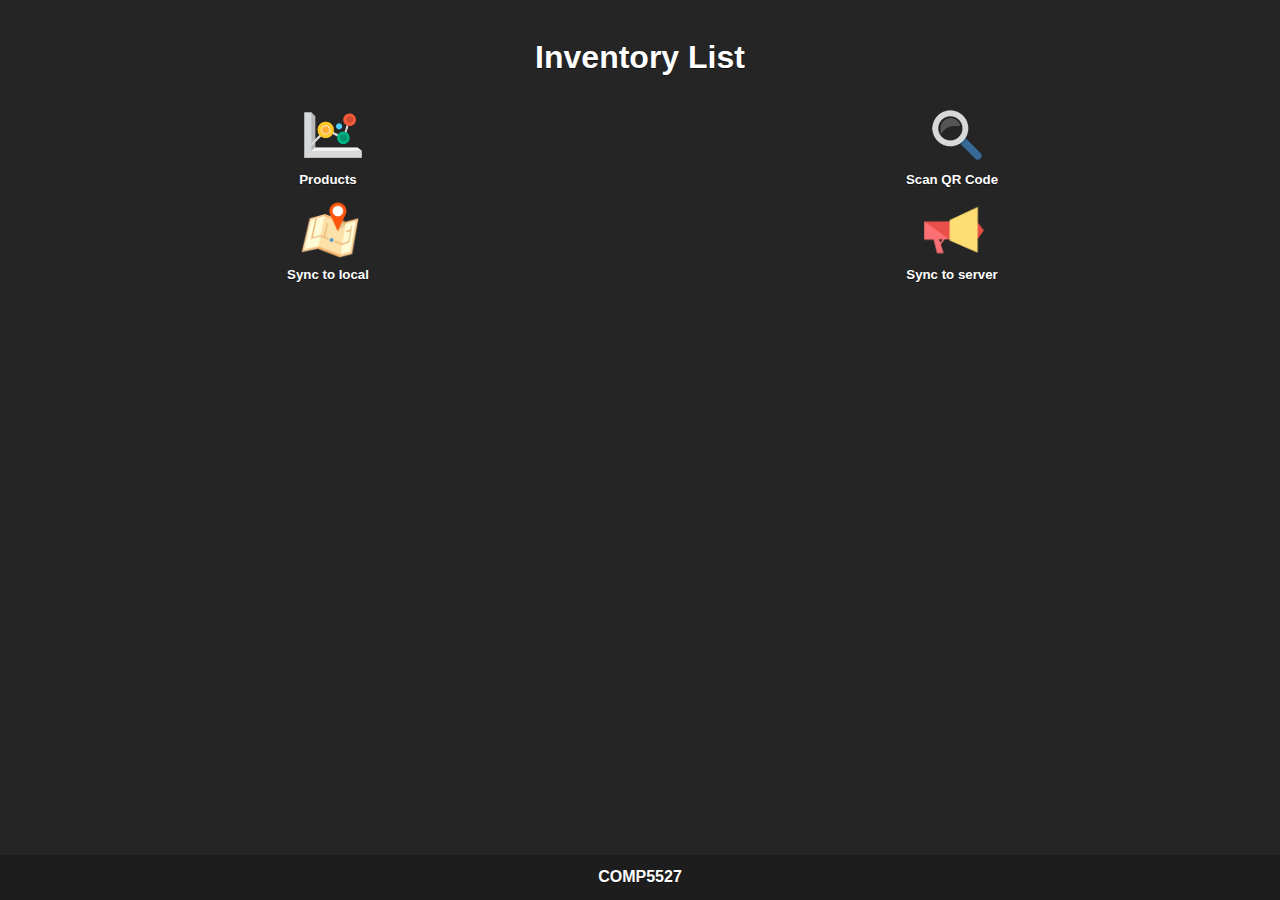
<file: E-Store/assets/www/index.html>
<!DOCTYPE html>
<html>
<head>
  <meta http-equiv="content-type" content="text/html; charset=UTF-8">
  <title>Mobile Shopping Service</title>
    <script type='text/javascript' src='jquery/jquery-1.11.1.min.js'></script>  
  <script type="text/javascript" src="jquery.mobile/jquery.mobile-1.4.5.js"></script>
  <link rel="stylesheet" type="text/css" href="jquery.mobile/jquery.mobile-1.4.5.css">
      <script type="text/javascript" src="cordova.js"></script>
  <script type="text/javascript" src="barcodescanner.js"></script>
  <script type="text/javascript" src="js/shopList.js"></script>
  <script type="text/javascript" src="js/startup.js"></script>
  <script type="text/javascript" src="http://maps.google.com/maps/api/js?sensor=false"></script>
  <script type="text/javascript" src="jquery/jquery.ui.map.js"></script>
  <script type="text/javascript" src="jquery/jquery.ui.map.services.js"></script>
  <script type="text/javascript" src="jquery/jquery.ui.map.extensions.js"></script>
   <script>
   $(document).ready(function(){
   	 $( "#scan" ).click(function(){
   		 cordova.plugins.barcodeScanner.scan(
		      function (result) {
		          //alert("We got a barcode\n" +
		          //      "Result: " + result.text + "\n" +
		          //      "Format: " + result.format + "\n" +
		          //      "Cancelled: " + result.cancelled);
		          //alert(result.text);
		           $(location).attr('href',result.text);
		      }, 
		      function (error) {
		          alert("Scanning failed: " + error);
		      }
          );
       
    });

   	 var hostUrl = "http://localhost:8080/";

   	 $( "#synctolocal" ).click(function(){
   			$.getJSON( hostUrl + "RestApp/api/lists", function( data ) {
   			  console.log(data);
   			  str = JSON.stringify(data);
   			  console.log(str);
   			  localStorage.setItem("productobj",str);
   			  alert("Sync Success!");
   			});
       		
      });   
   	 
   	  $( "#synctoserver" ).click(function(){
   		$.ajax({ 
   		    type: 'GET', 
   		    url: hostUrl + '/RestApp/api/update', 
   		    data: { taskname :  localStorage.getItem("productobj") }, 
   		    dataType: 'json',
   		    success: function (data) { 
   		    	
   		    }
   		});
   	  });  
   });
   
  
   </script>
    </head>
<body>

<div id="home" data-role="page" data-theme="b">
  <div role="main" class="ui-content" data-theme="b">
    <h1 style="text-align:center;">Inventory List</h1>
    <div class="ui-grid-a" style="height:95px">
	  <div class="ui-block-a" style="height:100%; text-align:center;">    	
        <a href="productList.html" data-ajax="false"  data-transition="fade" >
        <img  src="img/graph.png" style="width:70px; margin-left:10px; text-align:center;">
        </a>
        <h5 style="text-align:center; margin-top:-5px;">Products</h5>
      </div>
      <div class="ui-block-b" style="height:100%; text-align:center;">
        <a href="#" data-ajax="false"  data-transition="fade" id="scan">
        <img src="img/search.png" style="width:70px; margin-left:10px; text-align:center;">
        </a>
        <h5 style="text-align:center; margin-top:-5px;" id="scan">Scan QR Code</h5>
      </div>
    </div>
    <div class="ui-grid-a" style="height:95px">
       <div class="ui-block-a" style="height:100%; text-align:center;">
      	<a href="#" data-ajax="false"  data-transition="fade" id="synctolocal">
        <img src="img/location.png" style="width:60px; margin:5px 15px 5px 18px">
        </a>
        <h5 style="text-align:center; margin-top:-5px;">Sync to local</h5>
      </div>
      <div class="ui-block-b" style="height:100%; text-align:center;">
      	<a href="#" data-ajax="false"  data-transition="fade" id="synctoserver">
        <img src="img/speaker.png" style="width:60px; margin:5px 15px 5px 18px">
        </a>
        <h5 style="text-align:center; margin-top:-5px;">Sync to server</h5>
      </div>
    </div>
 
  </div>
  <div data-role="footer" data-position="fixed" data-theme="b">
    <h3>COMP5527</h3>
    <!--<a class="ui-btn ui-btn-left  ui-btn-icon-left ui-icon-gear ui-btn-icon-notext ui-corner-all" style="margin-top:0;"></a>
    <a class="ui-btn ui-btn-right ui-btn-icon-left ui-icon-delete ui-btn-icon-notext ui-corner-all" style="margin-top:0;"></a>-->
  </div>
</div>

</body>


</html>
</file>
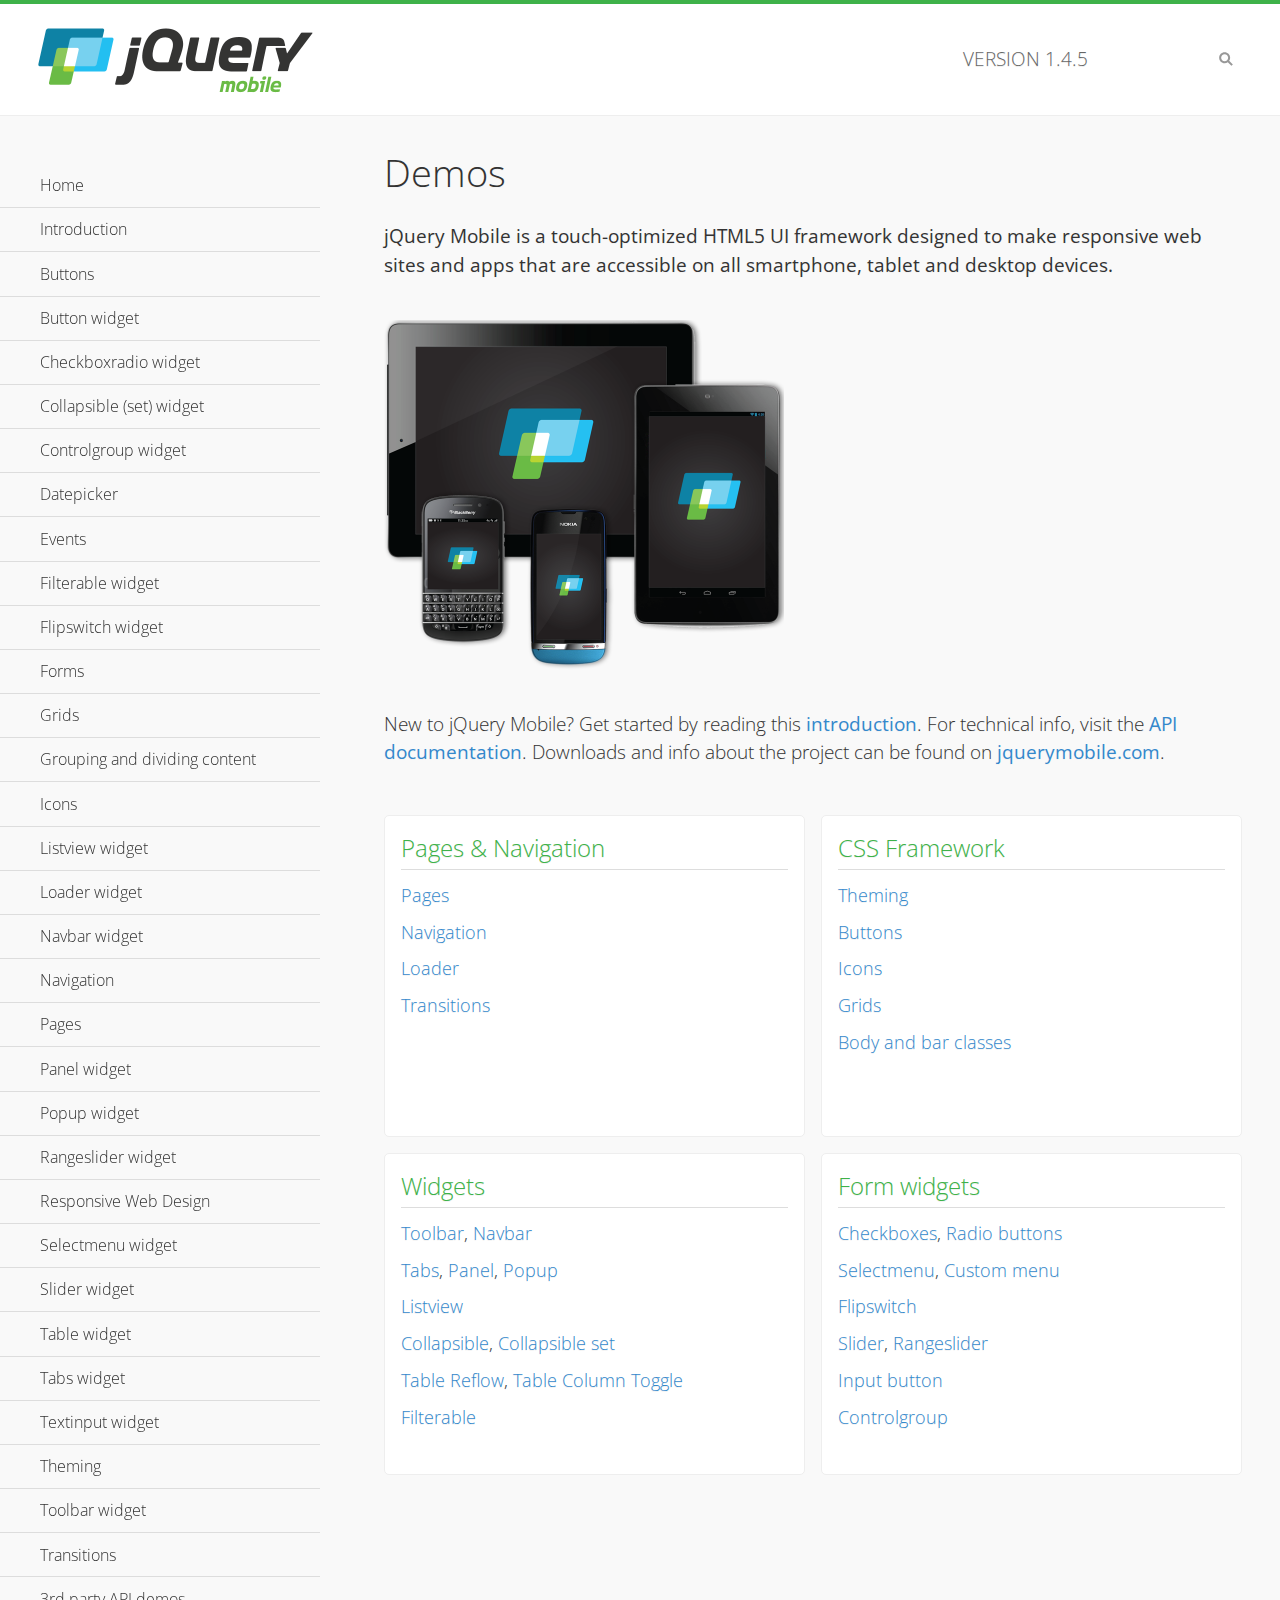
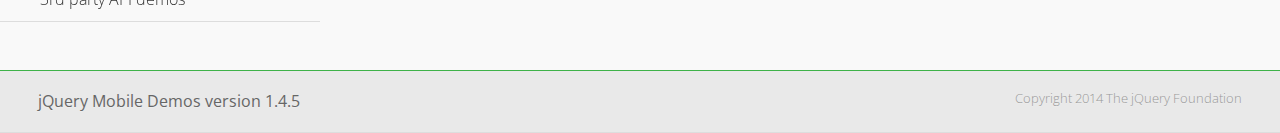
<file: E-Store/assets/www/jquery.mobile/demos/index.html>
<!DOCTYPE html>
<html>
<head>
	<meta charset="utf-8">
	<meta name="viewport" content="width=device-width, initial-scale=1">
	<title>jQuery Mobile Demos</title>
	<link rel="shortcut icon" href="favicon.ico">
	<link rel="stylesheet" href="css/themes/default/jquery.mobile-1.4.5.min.css">
	<link rel="stylesheet" href="_assets/css/jqm-demos.css">
    <link rel="stylesheet" href="http://fonts.googleapis.com/css?family=Open+Sans:300,400,700">
	<script src="js/jquery.js"></script>
	<script src="_assets/js/index.js"></script>
	<script src="js/jquery.mobile-1.4.5.min.js"></script>
</head>
<body>
<div data-role="page" class="jqm-demos jqm-home">

	<div data-role="header" class="jqm-header">
		<h2><img src="_assets/img/jquery-logo.png" alt="jQuery Mobile"></h2>
		<p>Version <span class="jqm-version"></span></p>
		<a href="#" class="jqm-navmenu-link ui-btn ui-btn-icon-notext ui-corner-all ui-icon-bars ui-nodisc-icon ui-alt-icon ui-btn-left">Menu</a>
		<a href="#" class="jqm-search-link ui-btn ui-btn-icon-notext ui-corner-all ui-icon-search ui-nodisc-icon ui-alt-icon ui-btn-right">Search</a>
	</div><!-- /header -->

	<div role="main" class="ui-content jqm-content">

		<h1>Demos</h1>

		<p><strong>jQuery Mobile is a touch-optimized HTML5 UI framework designed to make responsive web sites and apps that are accessible on all smartphone, tablet and desktop devices.</strong></p>

		<img src="_assets/img/devices.png">

		<p>New to jQuery Mobile? Get started by reading this <a href="intro/" data-ajax="false">introduction</a>. For technical info, visit the <a href="http://api.jquerymobile.com" title="jQuery Mobile API documentation" target="_blank">API documentation</a>. Downloads and info about the project can be found on <a href="http://jquerymobile.com" title="jQuery Mobile web site" target="_blank">jquerymobile.com</a>.</p>

        <div class="ui-grid-a ui-responsive">
        	<div class="ui-block-a">
        		<div class="jqm-block-content">
        			<h3>Pages &amp; Navigation</h3>

        			<p><a href="pages/" data-ajax="false">Pages</a></p>
        			<p><a href="navigation/" data-ajax="false">Navigation</a></p>
        			<p><a href="loader/" data-ajax="false">Loader</a></p>
        			<p><a href="transitions/" data-ajax="false">Transitions</a></p>
        		</div>
        	</div>
        	<div class="ui-block-b">
        		<div class="jqm-block-content">
        			<h3>CSS Framework</h3>

        			<p><a href="theme-default/" data-ajax="false">Theming</a></p>
        			<p><a href="button-markup/" data-ajax="false">Buttons</a></p>
        			<p><a href="icons/" data-ajax="false">Icons</a></p>
        			<p><a href="grids/" data-ajax="false">Grids</a></p>
        			<p><a href="../body-bar-classes/" data-ajax="false">Body and bar classes</a></p>
        		</div>
        	</div>        	
        	<div class="ui-block-a">
        		<div class="jqm-block-content">
        			<h3>Widgets</h3>

        			<p><a href="toolbar/" data-ajax="false">Toolbar</a>, <a href="navbar/" data-ajax="false">Navbar</a></p>
        			<p><a href="tabs/" data-ajax="false">Tabs</a>, <a href="panel/" data-ajax="false">Panel</a>, <a href="popup/" data-ajax="false">Popup</a></p>
        			<p><a href="listview/" data-ajax="false">Listview</a></p>
        			<p><a href="collapsible/" data-ajax="false">Collapsible</a>, <a href="collapsibleset/" data-ajax="false">Collapsible set</a></p>
        			<p><a href="table-reflow/" data-ajax="false">Table Reflow</a>, <a href="table-column-toggle/" data-ajax="false">Table Column Toggle</a></p>
        			<p><a href="filterable/" data-ajax="false">Filterable</a></p>
        		</div>
        	</div>
        	<div class="ui-block-b">
        		<div class="jqm-block-content">
        			<h3>Form widgets</h3>

        			<p><a href="checkboxradio-checkbox/" data-ajax="false">Checkboxes</a>, <a href="checkboxradio-radio/" data-ajax="false">Radio buttons</a></p>
        			<p><a href="selectmenu/" data-ajax="false">Selectmenu</a>, <a href="selectmenu-custom/" data-ajax="false">Custom menu</a></p>
        			<p><a href="flipswitch/" data-ajax="false">Flipswitch</a></p>
        			<p><a href="slider/" data-ajax="false">Slider</a>, <a href="rangeslider/" data-ajax="false">Rangeslider</a></p>
        			<p><a href="button/" data-ajax="false">Input button</a></p>
        			<p><a href="controlgroup/" data-ajax="false">Controlgroup</a></p>
        		</div>
        	</div>
        </div>

	</div><!-- /content -->
	    <div data-role="panel" class="jqm-navmenu-panel" data-position="left" data-display="overlay" data-theme="a">
	    	<ul class="jqm-list ui-alt-icon ui-nodisc-icon">
<li data-filtertext="demos homepage" data-icon="home"><a href=".././">Home</a></li>
<li data-filtertext="introduction overview getting started"><a href="../intro/" data-ajax="false">Introduction</a></li>
<li data-filtertext="buttons button markup buttonmarkup method anchor link button element"><a href="../button-markup/" data-ajax="false">Buttons</a></li>
<li data-filtertext="form button widget input button submit reset"><a href="../button/" data-ajax="false">Button widget</a></li>
<li data-role="collapsible" data-enhanced="true" data-collapsed-icon="carat-d" data-expanded-icon="carat-u" data-iconpos="right" data-inset="false" class="ui-collapsible ui-collapsible-themed-content ui-collapsible-collapsed">
	<h3 class="ui-collapsible-heading ui-collapsible-heading-collapsed">
		<a href="#" class="ui-collapsible-heading-toggle ui-btn ui-btn-icon-right ui-btn-inherit ui-icon-carat-d">
		    Checkboxradio widget<span class="ui-collapsible-heading-status"> click to expand contents</span>
		</a>
	</h3>
	<div class="ui-collapsible-content ui-body-inherit ui-collapsible-content-collapsed" aria-hidden="true">
		<ul>
			<li data-filtertext="form checkboxradio widget checkbox input checkboxes controlgroups"><a href="../checkboxradio-checkbox/" data-ajax="false">Checkboxes</a></li>
			<li data-filtertext="form checkboxradio widget radio input radio buttons controlgroups"><a href="../checkboxradio-radio/" data-ajax="false">Radio buttons</a></li>
		</ul>
	</div>
</li>
<li data-role="collapsible" data-enhanced="true" data-collapsed-icon="carat-d" data-expanded-icon="carat-u" data-iconpos="right" data-inset="false" class="ui-collapsible ui-collapsible-themed-content ui-collapsible-collapsed">
	<h3 class="ui-collapsible-heading ui-collapsible-heading-collapsed">
		<a href="#" class="ui-collapsible-heading-toggle ui-btn ui-btn-icon-right ui-btn-inherit ui-icon-carat-d">
			Collapsible (set) widget<span class="ui-collapsible-heading-status"> click to expand contents</span>
		</a>
	</h3>
	<div class="ui-collapsible-content ui-body-inherit ui-collapsible-content-collapsed" aria-hidden="true">
		<ul>
			<li data-filtertext="collapsibles content formatting"><a href="../collapsible/" data-ajax="false">Collapsible</a></li>
			<li data-filtertext="dynamic collapsible set accordion append expand"><a href="../collapsible-dynamic/" data-ajax="false">Dynamic collapsibles</a></li>
			<li data-filtertext="accordions collapsible set widget content formatting grouped collapsibles"><a href="../collapsibleset/" data-ajax="false">Collapsible set</a></li>
		</ul>
	</div>
</li>
<li data-role="collapsible" data-enhanced="true" data-collapsed-icon="carat-d" data-expanded-icon="carat-u" data-iconpos="right" data-inset="false" class="ui-collapsible ui-collapsible-themed-content ui-collapsible-collapsed">
	<h3 class="ui-collapsible-heading ui-collapsible-heading-collapsed">
		<a href="#" class="ui-collapsible-heading-toggle ui-btn ui-btn-icon-right ui-btn-inherit ui-icon-carat-d">
			Controlgroup widget<span class="ui-collapsible-heading-status"> click to expand contents</span>
		</a>
	</h3>
	<div class="ui-collapsible-content ui-body-inherit ui-collapsible-content-collapsed" aria-hidden="true">
		<ul>
			<li data-filtertext="controlgroups selectmenu checkboxradio input grouped buttons horizontal vertical"><a href="../controlgroup/" data-ajax="false">Controlgroup</a></li>
			<li data-filtertext="dynamic controlgroup dynamically add buttons"><a href="../controlgroup-dynamic/" data-ajax="false">Dynamic controlgroups</a></li>
		</ul>
	</div>
</li>
<li data-filtertext="form datepicker widget date input"><a href="../datepicker/" data-ajax="false">Datepicker</a></li>
<li data-role="collapsible" data-enhanced="true" data-collapsed-icon="carat-d" data-expanded-icon="carat-u" data-iconpos="right" data-inset="false" class="ui-collapsible ui-collapsible-themed-content ui-collapsible-collapsed">
	<h3 class="ui-collapsible-heading ui-collapsible-heading-collapsed">
		<a href="#" class="ui-collapsible-heading-toggle ui-btn ui-btn-icon-right ui-btn-inherit ui-icon-carat-d">
			Events<span class="ui-collapsible-heading-status"> click to expand contents</span>
		</a>
	</h3>
	<div class="ui-collapsible-content ui-body-inherit ui-collapsible-content-collapsed" aria-hidden="true">
		<ul>
			<li data-filtertext="swipe to delete list items listviews swipe events"><a href="../swipe-list/" data-ajax="false">Swipe list items</a></li>
			<li data-filtertext="swipe to navigate swipe page navigation swipe events"><a href="../swipe-page/" data-ajax="false">Swipe page navigation</a></li>
		</ul>
	</div>
</li>
<li data-filtertext="filterable filter elements sorting searching listview table"><a href="../filterable/" data-ajax="false">Filterable widget</a></li>
<li data-filtertext="form flipswitch widget flip toggle switch binary select checkbox input"><a href="../flipswitch/" data-ajax="false">Flipswitch widget</a></li>
<li data-role="collapsible" data-enhanced="true" data-collapsed-icon="carat-d" data-expanded-icon="carat-u" data-iconpos="right" data-inset="false" class="ui-collapsible ui-collapsible-themed-content ui-collapsible-collapsed">
	<h3 class="ui-collapsible-heading ui-collapsible-heading-collapsed">
		<a href="#" class="ui-collapsible-heading-toggle ui-btn ui-btn-icon-right ui-btn-inherit ui-icon-carat-d">
			Forms<span class="ui-collapsible-heading-status"> click to expand contents</span>
		</a>
	</h3>
	<div class="ui-collapsible-content ui-body-inherit ui-collapsible-content-collapsed" aria-hidden="true">
		<ul>
			<li data-filtertext="forms text checkbox radio range button submit reset inputs selects textarea slider flipswitch label form elements"><a href="../forms/" data-ajax="false">Forms</a></li>
			<li data-filtertext="form hide labels hidden accessible ui-hidden-accessible forms"><a href="../forms-label-hidden-accessible/" data-ajax="false">Hide labels</a></li>
			<li data-filtertext="form field containers fieldcontain ui-field-contain forms"><a href="../forms-field-contain/" data-ajax="false">Field containers</a></li>
			<li data-filtertext="forms disabled form elements"><a href="../forms-disabled/" data-ajax="false">Forms disabled</a></li>
			<li data-filtertext="forms gallery examples overview forms text checkbox radio range button submit reset inputs selects textarea slider flipswitch label form elements"><a href="../forms-gallery/" data-ajax="false">Forms gallery</a></li>
		</ul>
	</div>
</li>
<li data-role="collapsible" data-enhanced="true" data-collapsed-icon="carat-d" data-expanded-icon="carat-u" data-iconpos="right" data-inset="false" class="ui-collapsible ui-collapsible-themed-content ui-collapsible-collapsed">
	<h3 class="ui-collapsible-heading ui-collapsible-heading-collapsed">
		<a href="#" class="ui-collapsible-heading-toggle ui-btn ui-btn-icon-right ui-btn-inherit ui-icon-carat-d">
			Grids<span class="ui-collapsible-heading-status"> click to expand contents</span>
		</a>
	</h3>
	<div class="ui-collapsible-content ui-body-inherit ui-collapsible-content-collapsed" aria-hidden="true">
		<ul>
			<li data-filtertext="grids columns blocks content formatting rwd responsive css framework"><a href="../grids/" data-ajax="false">Grids</a></li>
			<li data-filtertext="buttons in grids css framework"><a href="../grids-buttons/" data-ajax="false">Buttons in grids</a></li>
			<li data-filtertext="custom responsive grids rwd css framework"><a href="../grids-custom-responsive/" data-ajax="false">Custom responsive grids</a></li>
		</ul>
	</div>
</li>
<li data-filtertext="blocks content formatting sections heading"><a href="../body-bar-classes/" data-ajax="false">Grouping and dividing content</a></li>
<li data-role="collapsible" data-enhanced="true" data-collapsed-icon="carat-d" data-expanded-icon="carat-u" data-iconpos="right" data-inset="false" class="ui-collapsible ui-collapsible-themed-content ui-collapsible-collapsed">
	<h3 class="ui-collapsible-heading ui-collapsible-heading-collapsed">
		<a href="#" class="ui-collapsible-heading-toggle ui-btn ui-btn-icon-right ui-btn-inherit ui-icon-carat-d">
			Icons<span class="ui-collapsible-heading-status"> click to expand contents</span>
		</a>
	</h3>
	<div class="ui-collapsible-content ui-body-inherit ui-collapsible-content-collapsed" aria-hidden="true">
		<ul>
			<li data-filtertext="button icons svg disc alt custom icon position"><a href="../icons/" data-ajax="false">Icons</a></li>
			<li data-filtertext=""><a href="../icons-grunticon/" data-ajax="false">Grunticon loader</a></li>
		</ul>
	</div>
</li>
<li data-role="collapsible" data-enhanced="true" data-collapsed-icon="carat-d" data-expanded-icon="carat-u" data-iconpos="right" data-inset="false" class="ui-collapsible ui-collapsible-themed-content ui-collapsible-collapsed">
	<h3 class="ui-collapsible-heading ui-collapsible-heading-collapsed">
		<a href="#" class="ui-collapsible-heading-toggle ui-btn ui-btn-icon-right ui-btn-inherit ui-icon-carat-d">
			Listview widget<span class="ui-collapsible-heading-status"> click to expand contents</span>
		</a>
	</h3>
	<div class="ui-collapsible-content ui-body-inherit ui-collapsible-content-collapsed" aria-hidden="true">
		<ul>
			<li data-filtertext="listview widget thumbnails icons nested split button collapsible ul ol"><a href="../listview/" data-ajax="false">Listview</a></li>
			<li data-filtertext="autocomplete filterable reveal listview filtertextbeforefilter placeholder"><a href="../listview-autocomplete/" data-ajax="false">Listview autocomplete</a></li>
			<li data-filtertext="autocomplete filterable reveal listview remote data filtertextbeforefilter placeholder"><a href="../listview-autocomplete-remote/" data-ajax="false">Listview autocomplete remote data</a></li>
			<li data-filtertext="autodividers anchor jump scroll linkbars listview lists ul ol"><a href="../listview-autodividers-linkbar/" data-ajax="false">Listview autodividers linkbar</a></li>
			<li data-filtertext="listview autodividers selector autodividersselector lists ul ol"><a href="../listview-autodividers-selector/" data-ajax="false">Listview autodividers selector</a></li>
			<li data-filtertext="listview nested list items"><a href="../listview-nested-lists/" data-ajax="false">Nested Listviews</a></li>
			<li data-filtertext="listview collapsible list items flat"><a href="../listview-collapsible-item-flat/" data-ajax="false">Listview collapsible list items (flat)</a></li>
			<li data-filtertext="listview collapsible list indented"><a href="../listview-collapsible-item-indented/" data-ajax="false">Listview collapsible list items (indented)</a></li>
			<li data-filtertext="grid listview responsive grids responsive listviews lists ul"><a href="../listview-grid/" data-ajax="false">Listview responsive grid</a></li>
		</ul>
	</div>
</li>
<li data-filtertext="loader widget page loading navigation overlay spinner"><a href="../loader/" data-ajax="false">Loader widget</a></li>
<li data-filtertext="navbar widget navmenu toolbars header footer"><a href="../navbar/" data-ajax="false">Navbar widget</a></li>
<li data-role="collapsible" data-enhanced="true" data-collapsed-icon="carat-d" data-expanded-icon="carat-u" data-iconpos="right" data-inset="false" class="ui-collapsible ui-collapsible-themed-content ui-collapsible-collapsed">
	<h3 class="ui-collapsible-heading ui-collapsible-heading-collapsed">
		<a href="#" class="ui-collapsible-heading-toggle ui-btn ui-btn-icon-right ui-btn-inherit ui-icon-carat-d">
			Navigation<span class="ui-collapsible-heading-status"> click to expand contents</span>
		</a>
	</h3>
	<div class="ui-collapsible-content ui-body-inherit ui-collapsible-content-collapsed" aria-hidden="true">
		<ul>
			<li data-filtertext="ajax navigation navigate widget history event method"><a href="../navigation/" data-ajax="false">Navigation</a></li>
			<li data-filtertext="linking pages page links navigation ajax prefetch cache"><a href="../navigation-linking-pages/" data-ajax="false">Linking pages</a></li>
			<!-- <li data-filtertext="php redirect server redirection server-side navigation"><a href="../navigation-php-redirect/" data-ajax="false">PHP redirect demo</a></li>-->
			<li data-filtertext="navigation redirection hash query"><a href="../navigation-hash-processing/" data-ajax="false">Hash processing demo</a></li>
			<li data-filtertext="navigation redirection hash query"><a href="../page-events/" data-ajax="false">Page Navigation Events</a></li>
		</ul>
	</div>
</li>
<li data-role="collapsible" data-enhanced="true" data-collapsed-icon="carat-d" data-expanded-icon="carat-u" data-iconpos="right" data-inset="false" class="ui-collapsible ui-collapsible-themed-content ui-collapsible-collapsed">
	<h3 class="ui-collapsible-heading ui-collapsible-heading-collapsed">
		<a href="#" class="ui-collapsible-heading-toggle ui-btn ui-btn-icon-right ui-btn-inherit ui-icon-carat-d">
			Pages<span class="ui-collapsible-heading-status"> click to expand contents</span>
		</a>
	</h3>
	<div class="ui-collapsible-content ui-body-inherit ui-collapsible-content-collapsed" aria-hidden="true">
		<ul>
			<li data-filtertext="pages page widget ajax navigation"><a href="../pages/" data-ajax="false">Pages</a></li>
			<li data-filtertext="single page"><a href="../pages-single-page/" data-ajax="false">Single page</a></li>
			<li data-filtertext="multipage multi-page page"><a href="../pages-multi-page/" data-ajax="false">Multi-page template</a></li>
			<li data-filtertext="dialog page widget modal popup"><a href="../pages-dialog/" data-ajax="false">Dialog page</a></li>
		</ul>
	</div>
</li>
<li data-role="collapsible" data-enhanced="true" data-collapsed-icon="carat-d" data-expanded-icon="carat-u" data-iconpos="right" data-inset="false" class="ui-collapsible ui-collapsible-themed-content ui-collapsible-collapsed">
	<h3 class="ui-collapsible-heading ui-collapsible-heading-collapsed">
		<a href="#" class="ui-collapsible-heading-toggle ui-btn ui-btn-icon-right ui-btn-inherit ui-icon-carat-d">
			Panel widget<span class="ui-collapsible-heading-status"> click to expand contents</span>
		</a>
	</h3>
	<div class="ui-collapsible-content ui-body-inherit ui-collapsible-content-collapsed" aria-hidden="true">
		<ul>
			<li data-filtertext="panel widget sliding panels reveal push overlay responsive"><a href="../panel/" data-ajax="false">Panel</a></li>
			<li data-filtertext=""><a href="../panel-external/" data-ajax="false">External panels</a></li>
			<li data-filtertext="panel "><a href="../panel-fixed/" data-ajax="false">Fixed panels</a></li>
			<li data-filtertext="panel slide panels sliding panels shadow rwd responsive breakpoint"><a href="../panel-responsive/" data-ajax="false">Panels responsive</a></li>
			<li data-filtertext="panel custom style custom panel width reveal shadow listview panel styling page background wrapper"><a href="../panel-styling/" data-ajax="false">Custom panel style</a></li>
			<li data-filtertext="panel open on swipe"><a href="../panel-swipe-open/" data-ajax="false">Panel open on swipe</a></li>
			<li data-filtertext="panels outside page internal external toolbars"><a href="../panel-external-internal/" data-ajax="false">Panel external and internal</a></li>
		</ul>
	</div>
</li>
<li data-role="collapsible" data-enhanced="true" data-collapsed-icon="carat-d" data-expanded-icon="carat-u" data-iconpos="right" data-inset="false" class="ui-collapsible ui-collapsible-themed-content ui-collapsible-collapsed">
	<h3 class="ui-collapsible-heading ui-collapsible-heading-collapsed">
		<a href="#" class="ui-collapsible-heading-toggle ui-btn ui-btn-icon-right ui-btn-inherit ui-icon-carat-d">
			Popup widget<span class="ui-collapsible-heading-status"> click to expand contents</span>
		</a>
	</h3>
	<div class="ui-collapsible-content ui-body-inherit ui-collapsible-content-collapsed" aria-hidden="true">
		<ul>
			<li data-filtertext="popup widget popups dialog modal transition tooltip lightbox form overlay screen flip pop fade transition"><a href="../popup/" data-ajax="false">Popup</a></li>
			<li data-filtertext="popup alignment position"><a href="../popup-alignment/" data-ajax="false">Popup alignment</a></li>
			<li data-filtertext="popup arrow size popups popover"><a href="../popup-arrow-size/" data-ajax="false">Popup arrow size</a></li>
			<li data-filtertext="dynamic popups popup images lightbox"><a href="../popup-dynamic/" data-ajax="false">Dynamic popups</a></li>
			<li data-filtertext="popups with iframes scaling"><a href="../popup-iframe/" data-ajax="false">Popups with iframes</a></li>
			<li data-filtertext="popup image scaling"><a href="../popup-image-scaling/" data-ajax="false">Popup image scaling</a></li>
			<li data-filtertext="external popup outside multi-page"><a href="../popup-outside-multipage/" data-ajax="false">Popup outside multi-page</a></li>
		</ul>
	</div>
</li>
<li data-filtertext="form rangeslider widget dual sliders dual handle sliders range input"><a href="../rangeslider/" data-ajax="false">Rangeslider widget</a></li>
<li data-filtertext="responsive web design rwd adaptive progressive enhancement PE accessible mobile breakpoints media query media queries"><a href="../rwd/" data-ajax="false">Responsive Web Design</a></li>
<li data-role="collapsible" data-enhanced="true" data-collapsed-icon="carat-d" data-expanded-icon="carat-u" data-iconpos="right" data-inset="false" class="ui-collapsible ui-collapsible-themed-content ui-collapsible-collapsed">
	<h3 class="ui-collapsible-heading ui-collapsible-heading-collapsed">
		<a href="#" class="ui-collapsible-heading-toggle ui-btn ui-btn-icon-right ui-btn-inherit ui-icon-carat-d">
			Selectmenu widget<span class="ui-collapsible-heading-status"> click to expand contents</span>
		</a>
	</h3>
	<div class="ui-collapsible-content ui-body-inherit ui-collapsible-content-collapsed" aria-hidden="true">
		<ul>
			<li data-filtertext="form selectmenu widget select input custom select menu selects"><a href="../selectmenu/" data-ajax="false">Selectmenu</a></li>
			<li data-filtertext="form custom select menu selectmenu widget custom menu option optgroup multiple selects"><a href="../selectmenu-custom/" data-ajax="false">Custom select menu</a></li>
			<li data-filtertext="filterable select filter popup dialog"><a href="../selectmenu-custom-filter/" data-ajax="false">Custom select menu with filter</a></li>
		</ul>
	</div>
</li>
<li data-role="collapsible" data-enhanced="true" data-collapsed-icon="carat-d" data-expanded-icon="carat-u" data-iconpos="right" data-inset="false" class="ui-collapsible ui-collapsible-themed-content ui-collapsible-collapsed">
	<h3 class="ui-collapsible-heading ui-collapsible-heading-collapsed">
		<a href="#" class="ui-collapsible-heading-toggle ui-btn ui-btn-icon-right ui-btn-inherit ui-icon-carat-d">
			Slider widget<span class="ui-collapsible-heading-status"> click to expand contents</span>
		</a>
	</h3>
	<div class="ui-collapsible-content ui-body-inherit ui-collapsible-content-collapsed" aria-hidden="true">
		<ul>
			<li data-filtertext="form slider widget range input single sliders"><a href="../slider/" data-ajax="false">Slider</a></li>
			<li data-filtertext="form slider widget flipswitch slider binary select flip toggle switch"><a href="../slider-flipswitch/" data-ajax="false">Slider flip toggle switch</a></li>
			<li data-filtertext="form slider tooltip handle value input range sliders"><a href="../slider-tooltip/" data-ajax="false">Slider tooltip</a></li>
		</ul>
	</div>
</li>
<li data-role="collapsible" data-enhanced="true" data-collapsed-icon="carat-d" data-expanded-icon="carat-u" data-iconpos="right" data-inset="false" class="ui-collapsible ui-collapsible-themed-content ui-collapsible-collapsed">
	<h3 class="ui-collapsible-heading ui-collapsible-heading-collapsed">
		<a href="#" class="ui-collapsible-heading-toggle ui-btn ui-btn-icon-right ui-btn-inherit ui-icon-carat-d">
			Table widget<span class="ui-collapsible-heading-status"> click to expand contents</span>
		</a>
	</h3>
	<div class="ui-collapsible-content ui-body-inherit ui-collapsible-content-collapsed" aria-hidden="true">
		<ul>
			<li data-filtertext="table widget reflow column toggle th td responsive tables rwd hide show tabular"><a href="../table-column-toggle/" data-ajax="false">Table Column Toggle</a></li>
			<li data-filtertext="table column toggle phone comparison demo"><a href="../table-column-toggle-example/" data-ajax="false">Table Column Toggle demo</a></li>
			<li data-filtertext="responsive tables table column toggle heading groups rwd breakpoint"><a href="../table-column-toggle-heading-groups/" data-ajax="false">Table Column Toggle heading groups</a></li>
			<li data-filtertext="responsive tables table column toggle hide rwd breakpoint customization options"><a href="../table-column-toggle-options/" data-ajax="false">Table Column Toggle options</a></li>
			<li data-filtertext="table reflow th td responsive rwd columns tabular"><a href="../table-reflow/" data-ajax="false">Table Reflow</a></li>
			<li data-filtertext="responsive tables table reflow heading groups rwd breakpoint"><a href="../table-reflow-heading-groups/" data-ajax="false">Table Reflow heading groups</a></li>
			<li data-filtertext="responsive tables table reflow stripes strokes table style"><a href="../table-reflow-stripes-strokes/" data-ajax="false">Table Reflow stripes and strokes</a></li>
			<li data-filtertext="responsive tables table reflow stack custom styles"><a href="../table-reflow-styling/" data-ajax="false">Table Reflow custom styles</a></li>
		</ul>
	</div>
</li>
<li data-filtertext="ui tabs widget"><a href="../tabs/" data-ajax="false">Tabs widget</a></li>
<li data-filtertext="form textinput widget text input textarea number date time tel email file color password"><a href="../textinput/" data-ajax="false">Textinput widget</a></li>
<li data-role="collapsible" data-enhanced="true" data-collapsed-icon="carat-d" data-expanded-icon="carat-u" data-iconpos="right" data-inset="false" class="ui-collapsible ui-collapsible-themed-content ui-collapsible-collapsed">
	<h3 class="ui-collapsible-heading ui-collapsible-heading-collapsed">
		<a href="#" class="ui-collapsible-heading-toggle ui-btn ui-btn-icon-right ui-btn-inherit ui-icon-carat-d">
			Theming<span class="ui-collapsible-heading-status"> click to expand contents</span>
		</a>
	</h3>
	<div class="ui-collapsible-content ui-body-inherit ui-collapsible-content-collapsed" aria-hidden="true">
		<ul>
			<li data-filtertext="default theme swatches theming style css"><a href="../theme-default/" data-ajax="false">Default theme</a></li>
			<li data-filtertext="classic theme old theme swatches theming style css"><a href="../theme-classic/" data-ajax="false">Classic theme</a></li>
		</ul>
	</div>
</li>
<li data-role="collapsible" data-enhanced="true" data-collapsed-icon="carat-d" data-expanded-icon="carat-u" data-iconpos="right" data-inset="false" class="ui-collapsible ui-collapsible-themed-content ui-collapsible-collapsed">
	<h3 class="ui-collapsible-heading ui-collapsible-heading-collapsed">
		<a href="#" class="ui-collapsible-heading-toggle ui-btn ui-btn-icon-right ui-btn-inherit ui-icon-carat-d">
			Toolbar widget<span class="ui-collapsible-heading-status"> click to expand contents</span>
		</a>
	</h3>
	<div class="ui-collapsible-content ui-body-inherit ui-collapsible-content-collapsed" aria-hidden="true">
		<ul>
			<li data-filtertext="toolbar widget header footer toolbars fixed fullscreen external sections"><a href="../toolbar/" data-ajax="false">Toolbar</a></li>
			<li data-filtertext="dynamic toolbars dynamically add toolbar header footer"><a href="../toolbar-dynamic/" data-ajax="false">Dynamic toolbars</a></li>
			<li data-filtertext="external toolbars header footer"><a href="../toolbar-external/" data-ajax="false">External toolbars</a></li>
			<li data-filtertext="fixed toolbars header footer"><a href="../toolbar-fixed/" data-ajax="false">Fixed toolbars</a></li>
			<li data-filtertext="fixed fullscreen toolbars header footer"><a href="../toolbar-fixed-fullscreen/" data-ajax="false">Fullscreen toolbars</a></li>
			<li data-filtertext="external fixed toolbars header footer"><a href="../toolbar-fixed-external/" data-ajax="false">Fixed external toolbars</a></li>
			<li data-filtertext="external persistent toolbars header footer navbar navmenu"><a href="../toolbar-fixed-persistent/" data-ajax="false">Persistent toolbars</a></li>
			<li data-filtertext="external ajax optimized toolbars persistent toolbars header footer navbar"><a href="../toolbar-fixed-persistent-optimized/" data-ajax="false">Ajax optimized toolbars</a></li>
			<li data-filtertext="form in toolbars header footer"><a href="../toolbar-fixed-forms/" data-ajax="false">Form in toolbar</a></li>
		</ul>
	</div>
</li>
<li data-filtertext="page transitions animated pages popup navigation flip slide fade pop"><a href="../transitions/" data-ajax="false">Transitions</a></li>
<li data-role="collapsible" data-enhanced="true" data-collapsed-icon="carat-d" data-expanded-icon="carat-u" data-iconpos="right" data-inset="false" class="ui-collapsible ui-collapsible-themed-content ui-collapsible-collapsed">
	<h3 class="ui-collapsible-heading ui-collapsible-heading-collapsed">
		<a href="#" class="ui-collapsible-heading-toggle ui-btn ui-btn-icon-right ui-btn-inherit ui-icon-carat-d">
			3rd party API demos<span class="ui-collapsible-heading-status"> click to expand contents</span>
		</a>
	</h3>
	<div class="ui-collapsible-content ui-body-inherit ui-collapsible-content-collapsed" aria-hidden="true">
		<ul>
			<li data-filtertext="backbone requirejs navigation router"><a href="../backbone-requirejs/" data-ajax="false">Backbone RequireJS</a></li>
			<li data-filtertext="google maps geolocation demo"><a href="../map-geolocation/" data-ajax="false">Google Maps geolocation</a></li>
			<li data-filtertext="google maps hybrid"><a href="../map-list-toggle/" data-ajax="false">Google Maps list toggle</a></li>
		</ul>
	</div>
</li>



		     </ul>
		</div><!-- /panel -->


	<div data-role="footer" data-position="fixed" data-tap-toggle="false" class="jqm-footer">
		<p>jQuery Mobile Demos version <span class="jqm-version"></span></p>
		<p>Copyright 2014 The jQuery Foundation</p>
	</div><!-- /footer -->
	<!-- TODO: This should become an external panel so we can add input to markup (unique ID) -->
    <div data-role="panel" class="jqm-search-panel" data-position="right" data-display="overlay" data-theme="a">
		<div class="jqm-search">
			<ul class="jqm-list" data-filter-placeholder="Search demos..." data-filter-reveal="true">
<li data-filtertext="demos homepage" data-icon="home"><a href=".././">Home</a></li>
<li data-filtertext="introduction overview getting started"><a href="../intro/" data-ajax="false">Introduction</a></li>
<li data-filtertext="buttons button markup buttonmarkup method anchor link button element"><a href="../button-markup/" data-ajax="false">Buttons</a></li>
<li data-filtertext="form button widget input button submit reset"><a href="../button/" data-ajax="false">Button widget</a></li>
<li data-role="collapsible" data-enhanced="true" data-collapsed-icon="carat-d" data-expanded-icon="carat-u" data-iconpos="right" data-inset="false" class="ui-collapsible ui-collapsible-themed-content ui-collapsible-collapsed">
	<h3 class="ui-collapsible-heading ui-collapsible-heading-collapsed">
		<a href="#" class="ui-collapsible-heading-toggle ui-btn ui-btn-icon-right ui-btn-inherit ui-icon-carat-d">
		    Checkboxradio widget<span class="ui-collapsible-heading-status"> click to expand contents</span>
		</a>
	</h3>
	<div class="ui-collapsible-content ui-body-inherit ui-collapsible-content-collapsed" aria-hidden="true">
		<ul>
			<li data-filtertext="form checkboxradio widget checkbox input checkboxes controlgroups"><a href="../checkboxradio-checkbox/" data-ajax="false">Checkboxes</a></li>
			<li data-filtertext="form checkboxradio widget radio input radio buttons controlgroups"><a href="../checkboxradio-radio/" data-ajax="false">Radio buttons</a></li>
		</ul>
	</div>
</li>
<li data-role="collapsible" data-enhanced="true" data-collapsed-icon="carat-d" data-expanded-icon="carat-u" data-iconpos="right" data-inset="false" class="ui-collapsible ui-collapsible-themed-content ui-collapsible-collapsed">
	<h3 class="ui-collapsible-heading ui-collapsible-heading-collapsed">
		<a href="#" class="ui-collapsible-heading-toggle ui-btn ui-btn-icon-right ui-btn-inherit ui-icon-carat-d">
			Collapsible (set) widget<span class="ui-collapsible-heading-status"> click to expand contents</span>
		</a>
	</h3>
	<div class="ui-collapsible-content ui-body-inherit ui-collapsible-content-collapsed" aria-hidden="true">
		<ul>
			<li data-filtertext="collapsibles content formatting"><a href="../collapsible/" data-ajax="false">Collapsible</a></li>
			<li data-filtertext="dynamic collapsible set accordion append expand"><a href="../collapsible-dynamic/" data-ajax="false">Dynamic collapsibles</a></li>
			<li data-filtertext="accordions collapsible set widget content formatting grouped collapsibles"><a href="../collapsibleset/" data-ajax="false">Collapsible set</a></li>
		</ul>
	</div>
</li>
<li data-role="collapsible" data-enhanced="true" data-collapsed-icon="carat-d" data-expanded-icon="carat-u" data-iconpos="right" data-inset="false" class="ui-collapsible ui-collapsible-themed-content ui-collapsible-collapsed">
	<h3 class="ui-collapsible-heading ui-collapsible-heading-collapsed">
		<a href="#" class="ui-collapsible-heading-toggle ui-btn ui-btn-icon-right ui-btn-inherit ui-icon-carat-d">
			Controlgroup widget<span class="ui-collapsible-heading-status"> click to expand contents</span>
		</a>
	</h3>
	<div class="ui-collapsible-content ui-body-inherit ui-collapsible-content-collapsed" aria-hidden="true">
		<ul>
			<li data-filtertext="controlgroups selectmenu checkboxradio input grouped buttons horizontal vertical"><a href="../controlgroup/" data-ajax="false">Controlgroup</a></li>
			<li data-filtertext="dynamic controlgroup dynamically add buttons"><a href="../controlgroup-dynamic/" data-ajax="false">Dynamic controlgroups</a></li>
		</ul>
	</div>
</li>
<li data-filtertext="form datepicker widget date input"><a href="../datepicker/" data-ajax="false">Datepicker</a></li>
<li data-role="collapsible" data-enhanced="true" data-collapsed-icon="carat-d" data-expanded-icon="carat-u" data-iconpos="right" data-inset="false" class="ui-collapsible ui-collapsible-themed-content ui-collapsible-collapsed">
	<h3 class="ui-collapsible-heading ui-collapsible-heading-collapsed">
		<a href="#" class="ui-collapsible-heading-toggle ui-btn ui-btn-icon-right ui-btn-inherit ui-icon-carat-d">
			Events<span class="ui-collapsible-heading-status"> click to expand contents</span>
		</a>
	</h3>
	<div class="ui-collapsible-content ui-body-inherit ui-collapsible-content-collapsed" aria-hidden="true">
		<ul>
			<li data-filtertext="swipe to delete list items listviews swipe events"><a href="../swipe-list/" data-ajax="false">Swipe list items</a></li>
			<li data-filtertext="swipe to navigate swipe page navigation swipe events"><a href="../swipe-page/" data-ajax="false">Swipe page navigation</a></li>
		</ul>
	</div>
</li>
<li data-filtertext="filterable filter elements sorting searching listview table"><a href="../filterable/" data-ajax="false">Filterable widget</a></li>
<li data-filtertext="form flipswitch widget flip toggle switch binary select checkbox input"><a href="../flipswitch/" data-ajax="false">Flipswitch widget</a></li>
<li data-role="collapsible" data-enhanced="true" data-collapsed-icon="carat-d" data-expanded-icon="carat-u" data-iconpos="right" data-inset="false" class="ui-collapsible ui-collapsible-themed-content ui-collapsible-collapsed">
	<h3 class="ui-collapsible-heading ui-collapsible-heading-collapsed">
		<a href="#" class="ui-collapsible-heading-toggle ui-btn ui-btn-icon-right ui-btn-inherit ui-icon-carat-d">
			Forms<span class="ui-collapsible-heading-status"> click to expand contents</span>
		</a>
	</h3>
	<div class="ui-collapsible-content ui-body-inherit ui-collapsible-content-collapsed" aria-hidden="true">
		<ul>
			<li data-filtertext="forms text checkbox radio range button submit reset inputs selects textarea slider flipswitch label form elements"><a href="../forms/" data-ajax="false">Forms</a></li>
			<li data-filtertext="form hide labels hidden accessible ui-hidden-accessible forms"><a href="../forms-label-hidden-accessible/" data-ajax="false">Hide labels</a></li>
			<li data-filtertext="form field containers fieldcontain ui-field-contain forms"><a href="../forms-field-contain/" data-ajax="false">Field containers</a></li>
			<li data-filtertext="forms disabled form elements"><a href="../forms-disabled/" data-ajax="false">Forms disabled</a></li>
			<li data-filtertext="forms gallery examples overview forms text checkbox radio range button submit reset inputs selects textarea slider flipswitch label form elements"><a href="../forms-gallery/" data-ajax="false">Forms gallery</a></li>
		</ul>
	</div>
</li>
<li data-role="collapsible" data-enhanced="true" data-collapsed-icon="carat-d" data-expanded-icon="carat-u" data-iconpos="right" data-inset="false" class="ui-collapsible ui-collapsible-themed-content ui-collapsible-collapsed">
	<h3 class="ui-collapsible-heading ui-collapsible-heading-collapsed">
		<a href="#" class="ui-collapsible-heading-toggle ui-btn ui-btn-icon-right ui-btn-inherit ui-icon-carat-d">
			Grids<span class="ui-collapsible-heading-status"> click to expand contents</span>
		</a>
	</h3>
	<div class="ui-collapsible-content ui-body-inherit ui-collapsible-content-collapsed" aria-hidden="true">
		<ul>
			<li data-filtertext="grids columns blocks content formatting rwd responsive css framework"><a href="../grids/" data-ajax="false">Grids</a></li>
			<li data-filtertext="buttons in grids css framework"><a href="../grids-buttons/" data-ajax="false">Buttons in grids</a></li>
			<li data-filtertext="custom responsive grids rwd css framework"><a href="../grids-custom-responsive/" data-ajax="false">Custom responsive grids</a></li>
		</ul>
	</div>
</li>
<li data-filtertext="blocks content formatting sections heading"><a href="../body-bar-classes/" data-ajax="false">Grouping and dividing content</a></li>
<li data-role="collapsible" data-enhanced="true" data-collapsed-icon="carat-d" data-expanded-icon="carat-u" data-iconpos="right" data-inset="false" class="ui-collapsible ui-collapsible-themed-content ui-collapsible-collapsed">
	<h3 class="ui-collapsible-heading ui-collapsible-heading-collapsed">
		<a href="#" class="ui-collapsible-heading-toggle ui-btn ui-btn-icon-right ui-btn-inherit ui-icon-carat-d">
			Icons<span class="ui-collapsible-heading-status"> click to expand contents</span>
		</a>
	</h3>
	<div class="ui-collapsible-content ui-body-inherit ui-collapsible-content-collapsed" aria-hidden="true">
		<ul>
			<li data-filtertext="button icons svg disc alt custom icon position"><a href="../icons/" data-ajax="false">Icons</a></li>
			<li data-filtertext=""><a href="../icons-grunticon/" data-ajax="false">Grunticon loader</a></li>
		</ul>
	</div>
</li>
<li data-role="collapsible" data-enhanced="true" data-collapsed-icon="carat-d" data-expanded-icon="carat-u" data-iconpos="right" data-inset="false" class="ui-collapsible ui-collapsible-themed-content ui-collapsible-collapsed">
	<h3 class="ui-collapsible-heading ui-collapsible-heading-collapsed">
		<a href="#" class="ui-collapsible-heading-toggle ui-btn ui-btn-icon-right ui-btn-inherit ui-icon-carat-d">
			Listview widget<span class="ui-collapsible-heading-status"> click to expand contents</span>
		</a>
	</h3>
	<div class="ui-collapsible-content ui-body-inherit ui-collapsible-content-collapsed" aria-hidden="true">
		<ul>
			<li data-filtertext="listview widget thumbnails icons nested split button collapsible ul ol"><a href="../listview/" data-ajax="false">Listview</a></li>
			<li data-filtertext="autocomplete filterable reveal listview filtertextbeforefilter placeholder"><a href="../listview-autocomplete/" data-ajax="false">Listview autocomplete</a></li>
			<li data-filtertext="autocomplete filterable reveal listview remote data filtertextbeforefilter placeholder"><a href="../listview-autocomplete-remote/" data-ajax="false">Listview autocomplete remote data</a></li>
			<li data-filtertext="autodividers anchor jump scroll linkbars listview lists ul ol"><a href="../listview-autodividers-linkbar/" data-ajax="false">Listview autodividers linkbar</a></li>
			<li data-filtertext="listview autodividers selector autodividersselector lists ul ol"><a href="../listview-autodividers-selector/" data-ajax="false">Listview autodividers selector</a></li>
			<li data-filtertext="listview nested list items"><a href="../listview-nested-lists/" data-ajax="false">Nested Listviews</a></li>
			<li data-filtertext="listview collapsible list items flat"><a href="../listview-collapsible-item-flat/" data-ajax="false">Listview collapsible list items (flat)</a></li>
			<li data-filtertext="listview collapsible list indented"><a href="../listview-collapsible-item-indented/" data-ajax="false">Listview collapsible list items (indented)</a></li>
			<li data-filtertext="grid listview responsive grids responsive listviews lists ul"><a href="../listview-grid/" data-ajax="false">Listview responsive grid</a></li>
		</ul>
	</div>
</li>
<li data-filtertext="loader widget page loading navigation overlay spinner"><a href="../loader/" data-ajax="false">Loader widget</a></li>
<li data-filtertext="navbar widget navmenu toolbars header footer"><a href="../navbar/" data-ajax="false">Navbar widget</a></li>
<li data-role="collapsible" data-enhanced="true" data-collapsed-icon="carat-d" data-expanded-icon="carat-u" data-iconpos="right" data-inset="false" class="ui-collapsible ui-collapsible-themed-content ui-collapsible-collapsed">
	<h3 class="ui-collapsible-heading ui-collapsible-heading-collapsed">
		<a href="#" class="ui-collapsible-heading-toggle ui-btn ui-btn-icon-right ui-btn-inherit ui-icon-carat-d">
			Navigation<span class="ui-collapsible-heading-status"> click to expand contents</span>
		</a>
	</h3>
	<div class="ui-collapsible-content ui-body-inherit ui-collapsible-content-collapsed" aria-hidden="true">
		<ul>
			<li data-filtertext="ajax navigation navigate widget history event method"><a href="../navigation/" data-ajax="false">Navigation</a></li>
			<li data-filtertext="linking pages page links navigation ajax prefetch cache"><a href="../navigation-linking-pages/" data-ajax="false">Linking pages</a></li>
			<!-- <li data-filtertext="php redirect server redirection server-side navigation"><a href="../navigation-php-redirect/" data-ajax="false">PHP redirect demo</a></li>-->
			<li data-filtertext="navigation redirection hash query"><a href="../navigation-hash-processing/" data-ajax="false">Hash processing demo</a></li>
			<li data-filtertext="navigation redirection hash query"><a href="../page-events/" data-ajax="false">Page Navigation Events</a></li>
		</ul>
	</div>
</li>
<li data-role="collapsible" data-enhanced="true" data-collapsed-icon="carat-d" data-expanded-icon="carat-u" data-iconpos="right" data-inset="false" class="ui-collapsible ui-collapsible-themed-content ui-collapsible-collapsed">
	<h3 class="ui-collapsible-heading ui-collapsible-heading-collapsed">
		<a href="#" class="ui-collapsible-heading-toggle ui-btn ui-btn-icon-right ui-btn-inherit ui-icon-carat-d">
			Pages<span class="ui-collapsible-heading-status"> click to expand contents</span>
		</a>
	</h3>
	<div class="ui-collapsible-content ui-body-inherit ui-collapsible-content-collapsed" aria-hidden="true">
		<ul>
			<li data-filtertext="pages page widget ajax navigation"><a href="../pages/" data-ajax="false">Pages</a></li>
			<li data-filtertext="single page"><a href="../pages-single-page/" data-ajax="false">Single page</a></li>
			<li data-filtertext="multipage multi-page page"><a href="../pages-multi-page/" data-ajax="false">Multi-page template</a></li>
			<li data-filtertext="dialog page widget modal popup"><a href="../pages-dialog/" data-ajax="false">Dialog page</a></li>
		</ul>
	</div>
</li>
<li data-role="collapsible" data-enhanced="true" data-collapsed-icon="carat-d" data-expanded-icon="carat-u" data-iconpos="right" data-inset="false" class="ui-collapsible ui-collapsible-themed-content ui-collapsible-collapsed">
	<h3 class="ui-collapsible-heading ui-collapsible-heading-collapsed">
		<a href="#" class="ui-collapsible-heading-toggle ui-btn ui-btn-icon-right ui-btn-inherit ui-icon-carat-d">
			Panel widget<span class="ui-collapsible-heading-status"> click to expand contents</span>
		</a>
	</h3>
	<div class="ui-collapsible-content ui-body-inherit ui-collapsible-content-collapsed" aria-hidden="true">
		<ul>
			<li data-filtertext="panel widget sliding panels reveal push overlay responsive"><a href="../panel/" data-ajax="false">Panel</a></li>
			<li data-filtertext=""><a href="../panel-external/" data-ajax="false">External panels</a></li>
			<li data-filtertext="panel "><a href="../panel-fixed/" data-ajax="false">Fixed panels</a></li>
			<li data-filtertext="panel slide panels sliding panels shadow rwd responsive breakpoint"><a href="../panel-responsive/" data-ajax="false">Panels responsive</a></li>
			<li data-filtertext="panel custom style custom panel width reveal shadow listview panel styling page background wrapper"><a href="../panel-styling/" data-ajax="false">Custom panel style</a></li>
			<li data-filtertext="panel open on swipe"><a href="../panel-swipe-open/" data-ajax="false">Panel open on swipe</a></li>
			<li data-filtertext="panels outside page internal external toolbars"><a href="../panel-external-internal/" data-ajax="false">Panel external and internal</a></li>
		</ul>
	</div>
</li>
<li data-role="collapsible" data-enhanced="true" data-collapsed-icon="carat-d" data-expanded-icon="carat-u" data-iconpos="right" data-inset="false" class="ui-collapsible ui-collapsible-themed-content ui-collapsible-collapsed">
	<h3 class="ui-collapsible-heading ui-collapsible-heading-collapsed">
		<a href="#" class="ui-collapsible-heading-toggle ui-btn ui-btn-icon-right ui-btn-inherit ui-icon-carat-d">
			Popup widget<span class="ui-collapsible-heading-status"> click to expand contents</span>
		</a>
	</h3>
	<div class="ui-collapsible-content ui-body-inherit ui-collapsible-content-collapsed" aria-hidden="true">
		<ul>
			<li data-filtertext="popup widget popups dialog modal transition tooltip lightbox form overlay screen flip pop fade transition"><a href="../popup/" data-ajax="false">Popup</a></li>
			<li data-filtertext="popup alignment position"><a href="../popup-alignment/" data-ajax="false">Popup alignment</a></li>
			<li data-filtertext="popup arrow size popups popover"><a href="../popup-arrow-size/" data-ajax="false">Popup arrow size</a></li>
			<li data-filtertext="dynamic popups popup images lightbox"><a href="../popup-dynamic/" data-ajax="false">Dynamic popups</a></li>
			<li data-filtertext="popups with iframes scaling"><a href="../popup-iframe/" data-ajax="false">Popups with iframes</a></li>
			<li data-filtertext="popup image scaling"><a href="../popup-image-scaling/" data-ajax="false">Popup image scaling</a></li>
			<li data-filtertext="external popup outside multi-page"><a href="../popup-outside-multipage/" data-ajax="false">Popup outside multi-page</a></li>
		</ul>
	</div>
</li>
<li data-filtertext="form rangeslider widget dual sliders dual handle sliders range input"><a href="../rangeslider/" data-ajax="false">Rangeslider widget</a></li>
<li data-filtertext="responsive web design rwd adaptive progressive enhancement PE accessible mobile breakpoints media query media queries"><a href="../rwd/" data-ajax="false">Responsive Web Design</a></li>
<li data-role="collapsible" data-enhanced="true" data-collapsed-icon="carat-d" data-expanded-icon="carat-u" data-iconpos="right" data-inset="false" class="ui-collapsible ui-collapsible-themed-content ui-collapsible-collapsed">
	<h3 class="ui-collapsible-heading ui-collapsible-heading-collapsed">
		<a href="#" class="ui-collapsible-heading-toggle ui-btn ui-btn-icon-right ui-btn-inherit ui-icon-carat-d">
			Selectmenu widget<span class="ui-collapsible-heading-status"> click to expand contents</span>
		</a>
	</h3>
	<div class="ui-collapsible-content ui-body-inherit ui-collapsible-content-collapsed" aria-hidden="true">
		<ul>
			<li data-filtertext="form selectmenu widget select input custom select menu selects"><a href="../selectmenu/" data-ajax="false">Selectmenu</a></li>
			<li data-filtertext="form custom select menu selectmenu widget custom menu option optgroup multiple selects"><a href="../selectmenu-custom/" data-ajax="false">Custom select menu</a></li>
			<li data-filtertext="filterable select filter popup dialog"><a href="../selectmenu-custom-filter/" data-ajax="false">Custom select menu with filter</a></li>
		</ul>
	</div>
</li>
<li data-role="collapsible" data-enhanced="true" data-collapsed-icon="carat-d" data-expanded-icon="carat-u" data-iconpos="right" data-inset="false" class="ui-collapsible ui-collapsible-themed-content ui-collapsible-collapsed">
	<h3 class="ui-collapsible-heading ui-collapsible-heading-collapsed">
		<a href="#" class="ui-collapsible-heading-toggle ui-btn ui-btn-icon-right ui-btn-inherit ui-icon-carat-d">
			Slider widget<span class="ui-collapsible-heading-status"> click to expand contents</span>
		</a>
	</h3>
	<div class="ui-collapsible-content ui-body-inherit ui-collapsible-content-collapsed" aria-hidden="true">
		<ul>
			<li data-filtertext="form slider widget range input single sliders"><a href="../slider/" data-ajax="false">Slider</a></li>
			<li data-filtertext="form slider widget flipswitch slider binary select flip toggle switch"><a href="../slider-flipswitch/" data-ajax="false">Slider flip toggle switch</a></li>
			<li data-filtertext="form slider tooltip handle value input range sliders"><a href="../slider-tooltip/" data-ajax="false">Slider tooltip</a></li>
		</ul>
	</div>
</li>
<li data-role="collapsible" data-enhanced="true" data-collapsed-icon="carat-d" data-expanded-icon="carat-u" data-iconpos="right" data-inset="false" class="ui-collapsible ui-collapsible-themed-content ui-collapsible-collapsed">
	<h3 class="ui-collapsible-heading ui-collapsible-heading-collapsed">
		<a href="#" class="ui-collapsible-heading-toggle ui-btn ui-btn-icon-right ui-btn-inherit ui-icon-carat-d">
			Table widget<span class="ui-collapsible-heading-status"> click to expand contents</span>
		</a>
	</h3>
	<div class="ui-collapsible-content ui-body-inherit ui-collapsible-content-collapsed" aria-hidden="true">
		<ul>
			<li data-filtertext="table widget reflow column toggle th td responsive tables rwd hide show tabular"><a href="../table-column-toggle/" data-ajax="false">Table Column Toggle</a></li>
			<li data-filtertext="table column toggle phone comparison demo"><a href="../table-column-toggle-example/" data-ajax="false">Table Column Toggle demo</a></li>
			<li data-filtertext="responsive tables table column toggle heading groups rwd breakpoint"><a href="../table-column-toggle-heading-groups/" data-ajax="false">Table Column Toggle heading groups</a></li>
			<li data-filtertext="responsive tables table column toggle hide rwd breakpoint customization options"><a href="../table-column-toggle-options/" data-ajax="false">Table Column Toggle options</a></li>
			<li data-filtertext="table reflow th td responsive rwd columns tabular"><a href="../table-reflow/" data-ajax="false">Table Reflow</a></li>
			<li data-filtertext="responsive tables table reflow heading groups rwd breakpoint"><a href="../table-reflow-heading-groups/" data-ajax="false">Table Reflow heading groups</a></li>
			<li data-filtertext="responsive tables table reflow stripes strokes table style"><a href="../table-reflow-stripes-strokes/" data-ajax="false">Table Reflow stripes and strokes</a></li>
			<li data-filtertext="responsive tables table reflow stack custom styles"><a href="../table-reflow-styling/" data-ajax="false">Table Reflow custom styles</a></li>
		</ul>
	</div>
</li>
<li data-filtertext="ui tabs widget"><a href="../tabs/" data-ajax="false">Tabs widget</a></li>
<li data-filtertext="form textinput widget text input textarea number date time tel email file color password"><a href="../textinput/" data-ajax="false">Textinput widget</a></li>
<li data-role="collapsible" data-enhanced="true" data-collapsed-icon="carat-d" data-expanded-icon="carat-u" data-iconpos="right" data-inset="false" class="ui-collapsible ui-collapsible-themed-content ui-collapsible-collapsed">
	<h3 class="ui-collapsible-heading ui-collapsible-heading-collapsed">
		<a href="#" class="ui-collapsible-heading-toggle ui-btn ui-btn-icon-right ui-btn-inherit ui-icon-carat-d">
			Theming<span class="ui-collapsible-heading-status"> click to expand contents</span>
		</a>
	</h3>
	<div class="ui-collapsible-content ui-body-inherit ui-collapsible-content-collapsed" aria-hidden="true">
		<ul>
			<li data-filtertext="default theme swatches theming style css"><a href="../theme-default/" data-ajax="false">Default theme</a></li>
			<li data-filtertext="classic theme old theme swatches theming style css"><a href="../theme-classic/" data-ajax="false">Classic theme</a></li>
		</ul>
	</div>
</li>
<li data-role="collapsible" data-enhanced="true" data-collapsed-icon="carat-d" data-expanded-icon="carat-u" data-iconpos="right" data-inset="false" class="ui-collapsible ui-collapsible-themed-content ui-collapsible-collapsed">
	<h3 class="ui-collapsible-heading ui-collapsible-heading-collapsed">
		<a href="#" class="ui-collapsible-heading-toggle ui-btn ui-btn-icon-right ui-btn-inherit ui-icon-carat-d">
			Toolbar widget<span class="ui-collapsible-heading-status"> click to expand contents</span>
		</a>
	</h3>
	<div class="ui-collapsible-content ui-body-inherit ui-collapsible-content-collapsed" aria-hidden="true">
		<ul>
			<li data-filtertext="toolbar widget header footer toolbars fixed fullscreen external sections"><a href="../toolbar/" data-ajax="false">Toolbar</a></li>
			<li data-filtertext="dynamic toolbars dynamically add toolbar header footer"><a href="../toolbar-dynamic/" data-ajax="false">Dynamic toolbars</a></li>
			<li data-filtertext="external toolbars header footer"><a href="../toolbar-external/" data-ajax="false">External toolbars</a></li>
			<li data-filtertext="fixed toolbars header footer"><a href="../toolbar-fixed/" data-ajax="false">Fixed toolbars</a></li>
			<li data-filtertext="fixed fullscreen toolbars header footer"><a href="../toolbar-fixed-fullscreen/" data-ajax="false">Fullscreen toolbars</a></li>
			<li data-filtertext="external fixed toolbars header footer"><a href="../toolbar-fixed-external/" data-ajax="false">Fixed external toolbars</a></li>
			<li data-filtertext="external persistent toolbars header footer navbar navmenu"><a href="../toolbar-fixed-persistent/" data-ajax="false">Persistent toolbars</a></li>
			<li data-filtertext="external ajax optimized toolbars persistent toolbars header footer navbar"><a href="../toolbar-fixed-persistent-optimized/" data-ajax="false">Ajax optimized toolbars</a></li>
			<li data-filtertext="form in toolbars header footer"><a href="../toolbar-fixed-forms/" data-ajax="false">Form in toolbar</a></li>
		</ul>
	</div>
</li>
<li data-filtertext="page transitions animated pages popup navigation flip slide fade pop"><a href="../transitions/" data-ajax="false">Transitions</a></li>
<li data-role="collapsible" data-enhanced="true" data-collapsed-icon="carat-d" data-expanded-icon="carat-u" data-iconpos="right" data-inset="false" class="ui-collapsible ui-collapsible-themed-content ui-collapsible-collapsed">
	<h3 class="ui-collapsible-heading ui-collapsible-heading-collapsed">
		<a href="#" class="ui-collapsible-heading-toggle ui-btn ui-btn-icon-right ui-btn-inherit ui-icon-carat-d">
			3rd party API demos<span class="ui-collapsible-heading-status"> click to expand contents</span>
		</a>
	</h3>
	<div class="ui-collapsible-content ui-body-inherit ui-collapsible-content-collapsed" aria-hidden="true">
		<ul>
			<li data-filtertext="backbone requirejs navigation router"><a href="../backbone-requirejs/" data-ajax="false">Backbone RequireJS</a></li>
			<li data-filtertext="google maps geolocation demo"><a href="../map-geolocation/" data-ajax="false">Google Maps geolocation</a></li>
			<li data-filtertext="google maps hybrid"><a href="../map-list-toggle/" data-ajax="false">Google Maps list toggle</a></li>
		</ul>
	</div>
</li>



			</ul>
		</div>
	</div><!-- /panel -->


</div><!-- /page -->

</body>
</html>
</file>
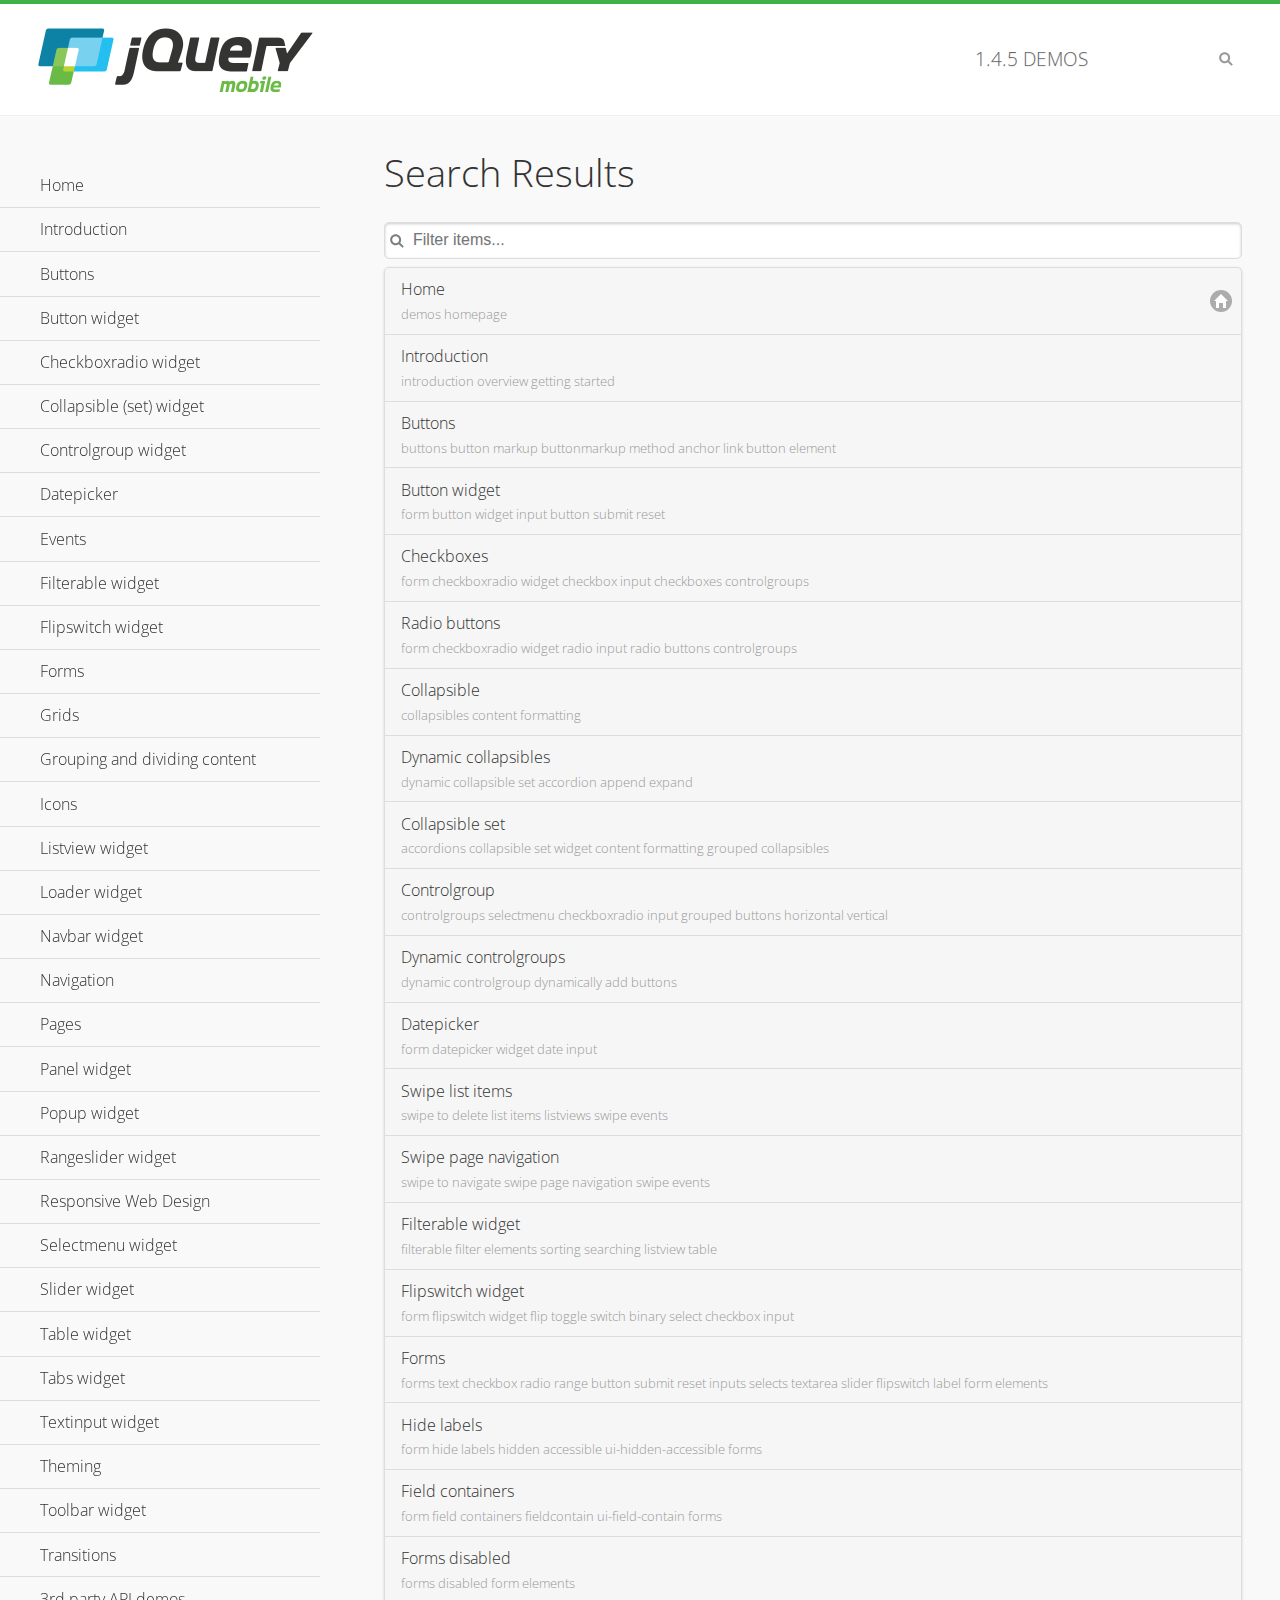
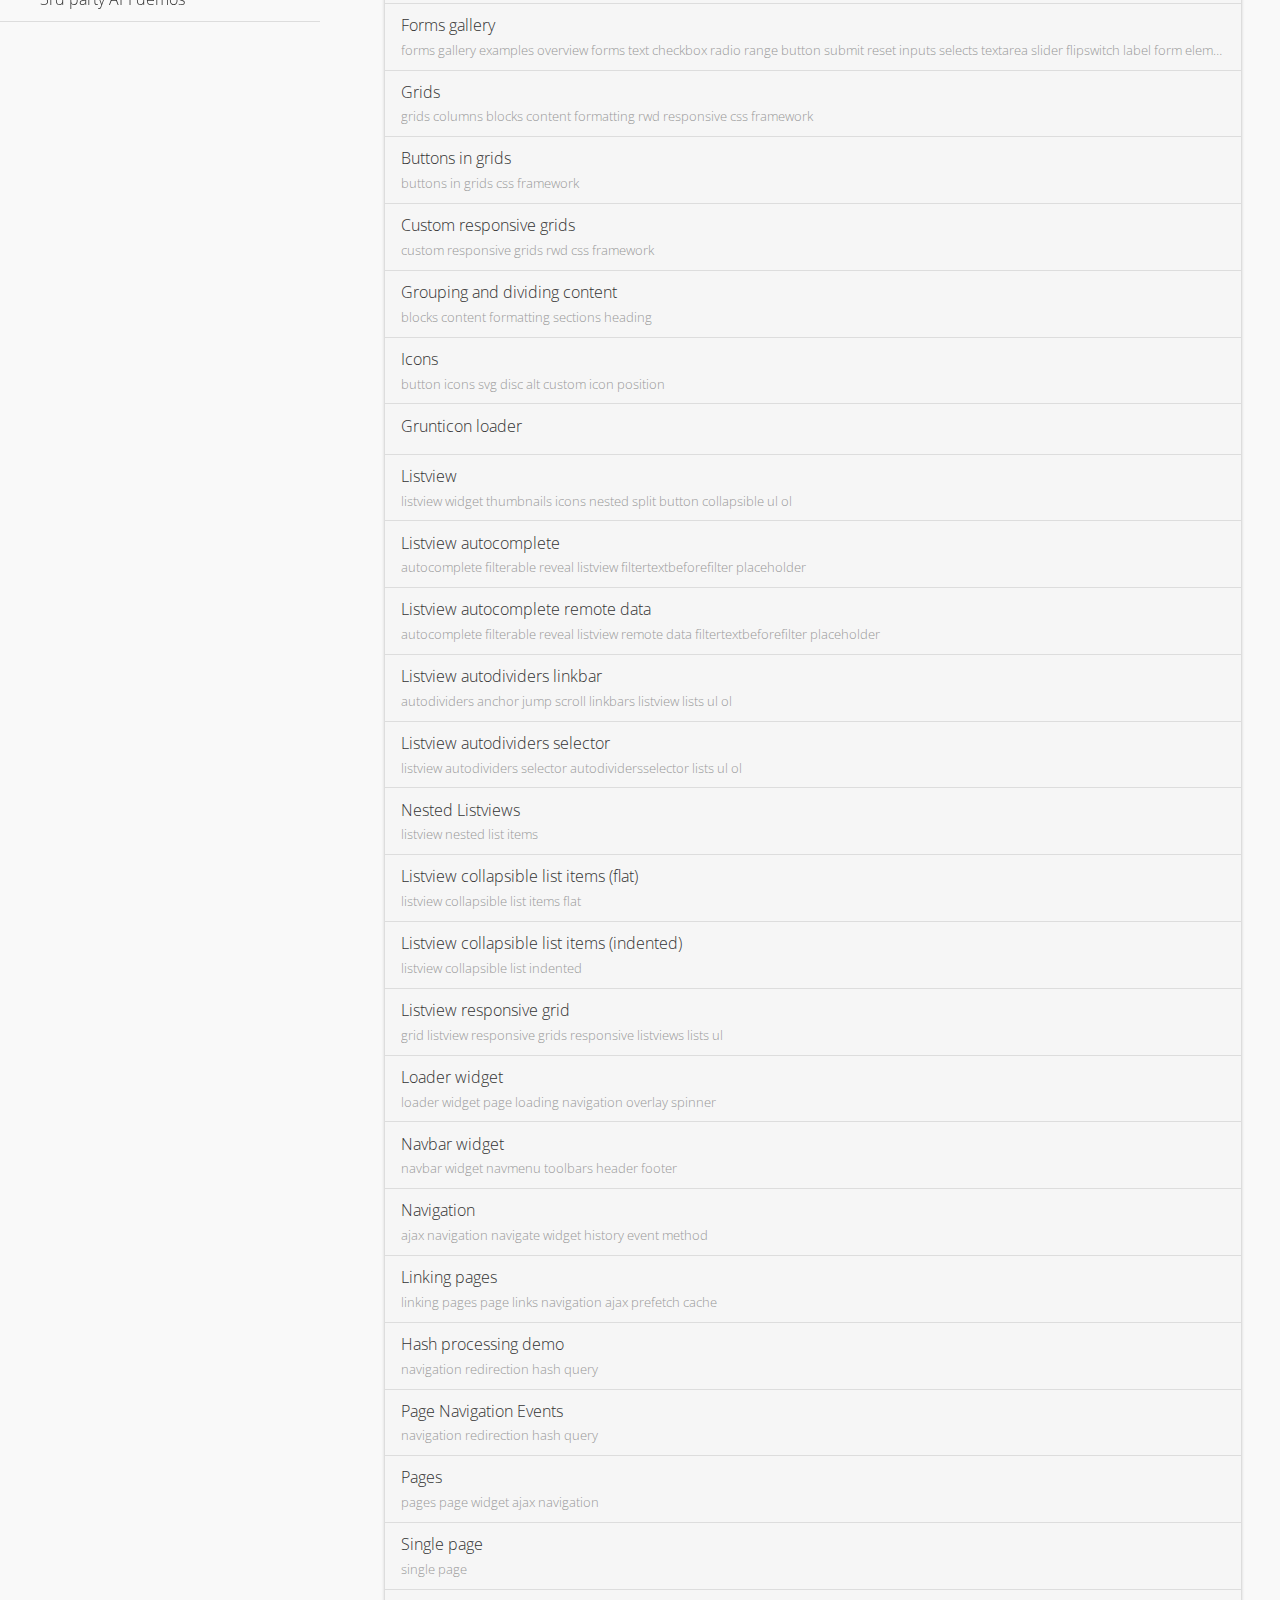
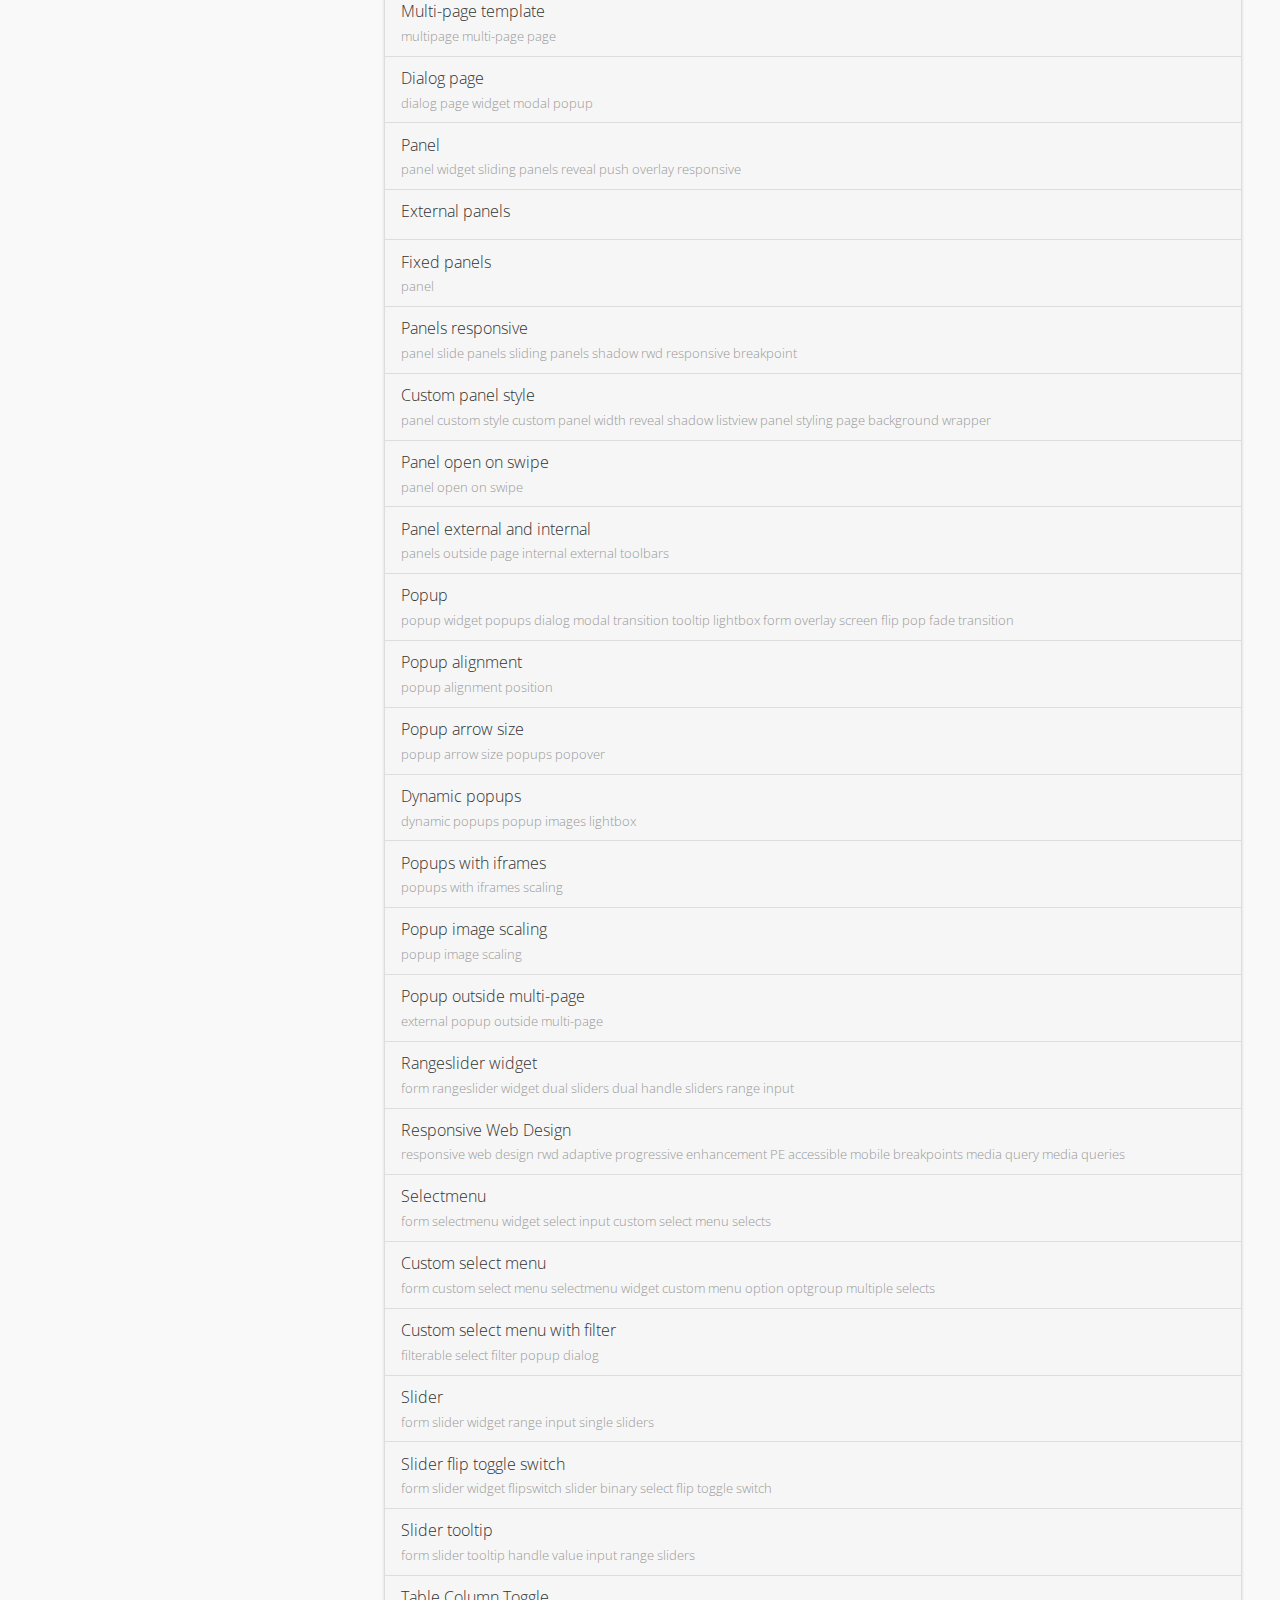
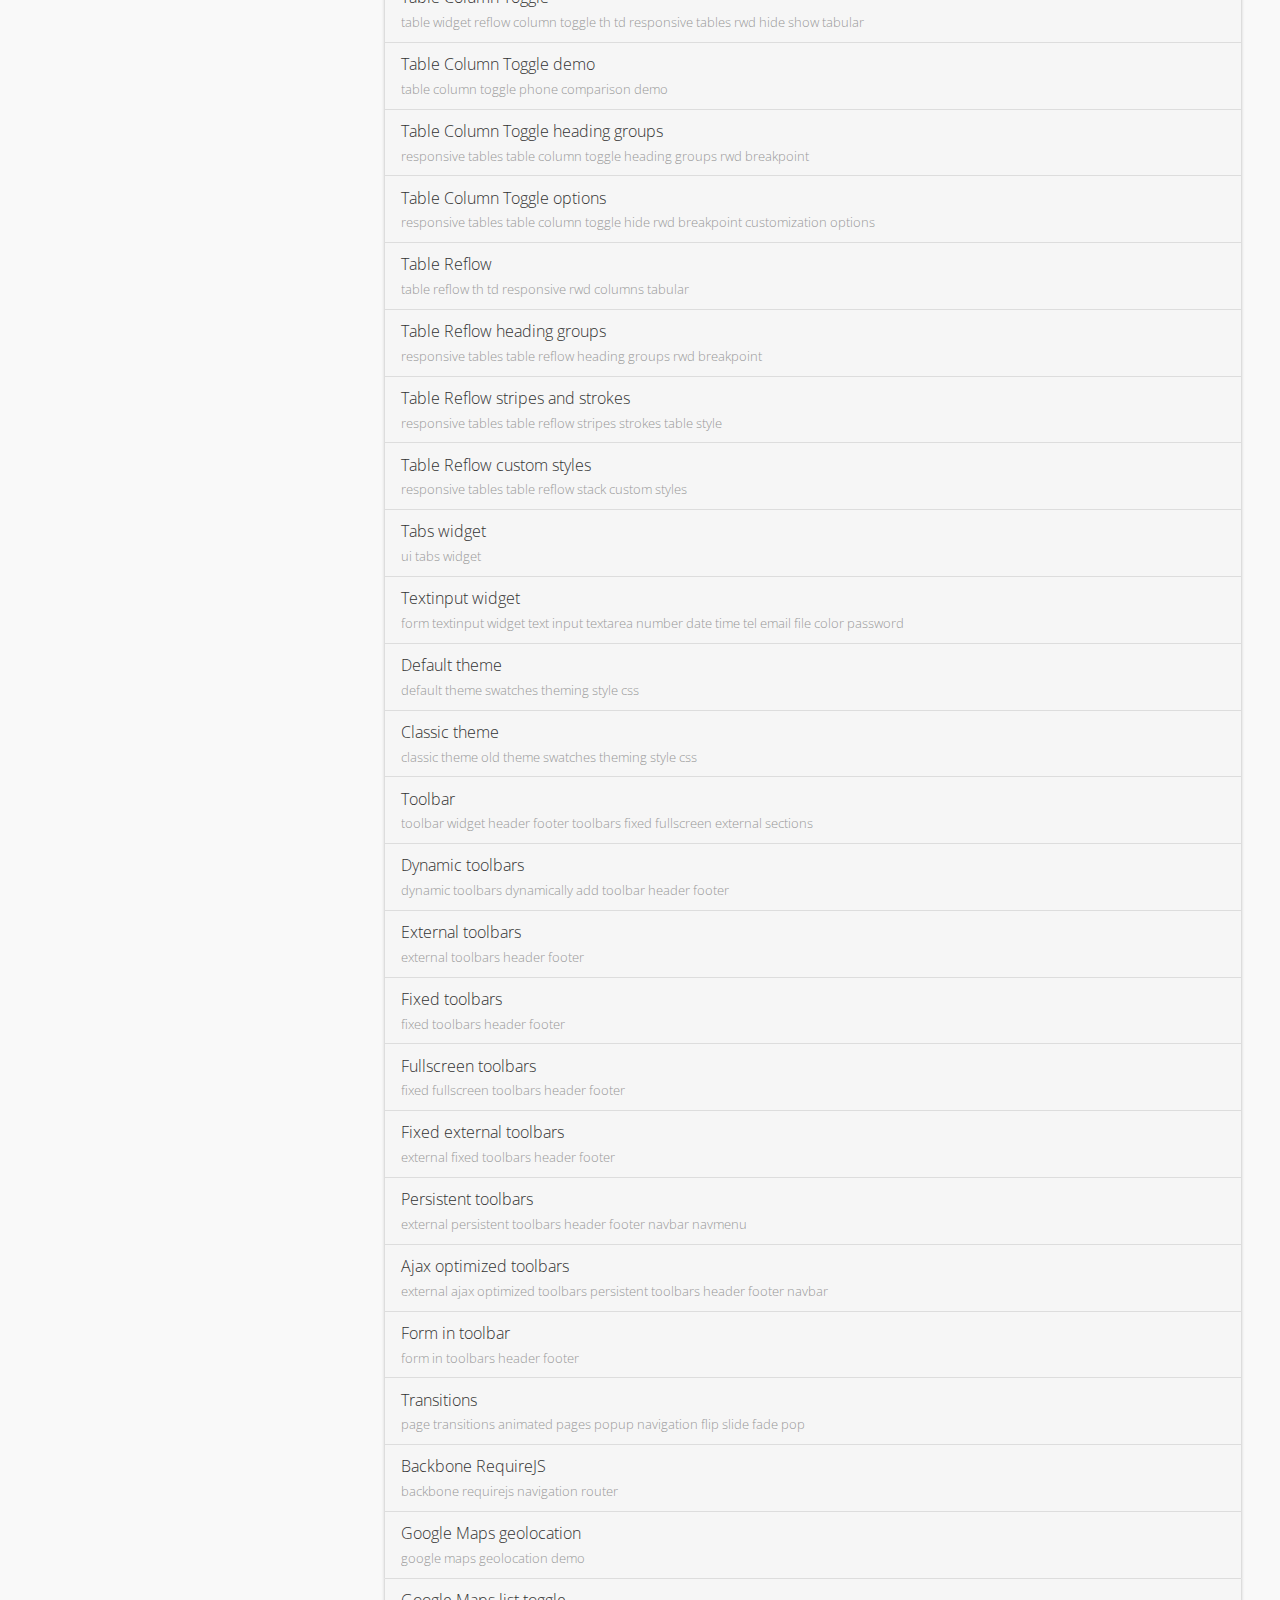
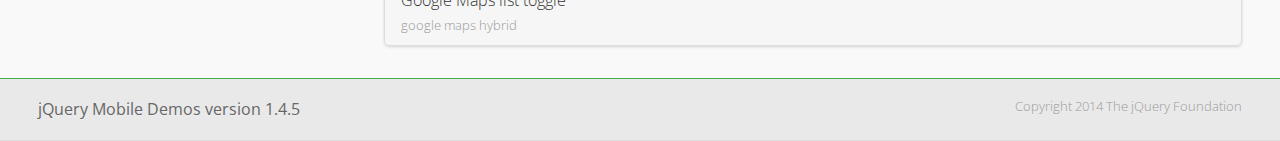
<file: E-Store/assets/www/jquery.mobile/demos/_search/index.html>
<!DOCTYPE html>
<html>
<head>
	<meta charset="utf-8">
	<meta name="viewport" content="width=device-width, initial-scale=1">
	<title>jQuery Mobile Demos</title>
	<link rel="stylesheet" href="../css/themes/default/jquery.mobile-1.4.5.min.css">
	<link rel="stylesheet" href="../_assets/css/jqm-demos.css">
	<link rel="shortcut icon" href="../_assets/favicon.ico">
    <link rel="stylesheet" href="http://fonts.googleapis.com/css?family=Open+Sans:300,400,700">
	<script src="../js/jquery.js"></script>
	<script src="../_assets/js/index.js"></script>
	<script src="../js/jquery.mobile-1.4.5.min.js"></script>

</head>
<body>
<div data-role="page" class="jqm-demos jqm-demos-index jqm-demos-search-results">

	<div data-role="header" class="jqm-header">
		<h2><a href="../" title="jQuery Mobile Demos home"><img src="../_assets/img/jquery-logo.png" alt="jQuery Mobile"></a></h2>
		<p><span class="jqm-version"></span> Demos</p>
		<a href="#" class="jqm-navmenu-link ui-btn ui-btn-icon-notext ui-corner-all ui-icon-bars ui-nodisc-icon ui-alt-icon ui-btn-left">Menu</a>
		<a href="#" class="jqm-search-link ui-btn ui-btn-icon-notext ui-corner-all ui-icon-search ui-nodisc-icon ui-alt-icon ui-btn-right">Search</a>
	</div><!-- /header -->

	<div role="main" class="ui-content jqm-content">

		<h1>Search Results</h1>

        <div class="jqm-search-results-wrap">
	        <ul class="jqm-list jqm-search-results-list">
<li data-filtertext="demos homepage" data-icon="home"><a href=".././">Home</a></li>
<li data-filtertext="introduction overview getting started"><a href="../intro/" data-ajax="false">Introduction</a></li>
<li data-filtertext="buttons button markup buttonmarkup method anchor link button element"><a href="../button-markup/" data-ajax="false">Buttons</a></li>
<li data-filtertext="form button widget input button submit reset"><a href="../button/" data-ajax="false">Button widget</a></li>
<li data-role="collapsible" data-enhanced="true" data-collapsed-icon="carat-d" data-expanded-icon="carat-u" data-iconpos="right" data-inset="false" class="ui-collapsible ui-collapsible-themed-content ui-collapsible-collapsed">
	<h3 class="ui-collapsible-heading ui-collapsible-heading-collapsed">
		<a href="#" class="ui-collapsible-heading-toggle ui-btn ui-btn-icon-right ui-btn-inherit ui-icon-carat-d">
		    Checkboxradio widget<span class="ui-collapsible-heading-status"> click to expand contents</span>
		</a>
	</h3>
	<div class="ui-collapsible-content ui-body-inherit ui-collapsible-content-collapsed" aria-hidden="true">
		<ul>
			<li data-filtertext="form checkboxradio widget checkbox input checkboxes controlgroups"><a href="../checkboxradio-checkbox/" data-ajax="false">Checkboxes</a></li>
			<li data-filtertext="form checkboxradio widget radio input radio buttons controlgroups"><a href="../checkboxradio-radio/" data-ajax="false">Radio buttons</a></li>
		</ul>
	</div>
</li>
<li data-role="collapsible" data-enhanced="true" data-collapsed-icon="carat-d" data-expanded-icon="carat-u" data-iconpos="right" data-inset="false" class="ui-collapsible ui-collapsible-themed-content ui-collapsible-collapsed">
	<h3 class="ui-collapsible-heading ui-collapsible-heading-collapsed">
		<a href="#" class="ui-collapsible-heading-toggle ui-btn ui-btn-icon-right ui-btn-inherit ui-icon-carat-d">
			Collapsible (set) widget<span class="ui-collapsible-heading-status"> click to expand contents</span>
		</a>
	</h3>
	<div class="ui-collapsible-content ui-body-inherit ui-collapsible-content-collapsed" aria-hidden="true">
		<ul>
			<li data-filtertext="collapsibles content formatting"><a href="../collapsible/" data-ajax="false">Collapsible</a></li>
			<li data-filtertext="dynamic collapsible set accordion append expand"><a href="../collapsible-dynamic/" data-ajax="false">Dynamic collapsibles</a></li>
			<li data-filtertext="accordions collapsible set widget content formatting grouped collapsibles"><a href="../collapsibleset/" data-ajax="false">Collapsible set</a></li>
		</ul>
	</div>
</li>
<li data-role="collapsible" data-enhanced="true" data-collapsed-icon="carat-d" data-expanded-icon="carat-u" data-iconpos="right" data-inset="false" class="ui-collapsible ui-collapsible-themed-content ui-collapsible-collapsed">
	<h3 class="ui-collapsible-heading ui-collapsible-heading-collapsed">
		<a href="#" class="ui-collapsible-heading-toggle ui-btn ui-btn-icon-right ui-btn-inherit ui-icon-carat-d">
			Controlgroup widget<span class="ui-collapsible-heading-status"> click to expand contents</span>
		</a>
	</h3>
	<div class="ui-collapsible-content ui-body-inherit ui-collapsible-content-collapsed" aria-hidden="true">
		<ul>
			<li data-filtertext="controlgroups selectmenu checkboxradio input grouped buttons horizontal vertical"><a href="../controlgroup/" data-ajax="false">Controlgroup</a></li>
			<li data-filtertext="dynamic controlgroup dynamically add buttons"><a href="../controlgroup-dynamic/" data-ajax="false">Dynamic controlgroups</a></li>
		</ul>
	</div>
</li>
<li data-filtertext="form datepicker widget date input"><a href="../datepicker/" data-ajax="false">Datepicker</a></li>
<li data-role="collapsible" data-enhanced="true" data-collapsed-icon="carat-d" data-expanded-icon="carat-u" data-iconpos="right" data-inset="false" class="ui-collapsible ui-collapsible-themed-content ui-collapsible-collapsed">
	<h3 class="ui-collapsible-heading ui-collapsible-heading-collapsed">
		<a href="#" class="ui-collapsible-heading-toggle ui-btn ui-btn-icon-right ui-btn-inherit ui-icon-carat-d">
			Events<span class="ui-collapsible-heading-status"> click to expand contents</span>
		</a>
	</h3>
	<div class="ui-collapsible-content ui-body-inherit ui-collapsible-content-collapsed" aria-hidden="true">
		<ul>
			<li data-filtertext="swipe to delete list items listviews swipe events"><a href="../swipe-list/" data-ajax="false">Swipe list items</a></li>
			<li data-filtertext="swipe to navigate swipe page navigation swipe events"><a href="../swipe-page/" data-ajax="false">Swipe page navigation</a></li>
		</ul>
	</div>
</li>
<li data-filtertext="filterable filter elements sorting searching listview table"><a href="../filterable/" data-ajax="false">Filterable widget</a></li>
<li data-filtertext="form flipswitch widget flip toggle switch binary select checkbox input"><a href="../flipswitch/" data-ajax="false">Flipswitch widget</a></li>
<li data-role="collapsible" data-enhanced="true" data-collapsed-icon="carat-d" data-expanded-icon="carat-u" data-iconpos="right" data-inset="false" class="ui-collapsible ui-collapsible-themed-content ui-collapsible-collapsed">
	<h3 class="ui-collapsible-heading ui-collapsible-heading-collapsed">
		<a href="#" class="ui-collapsible-heading-toggle ui-btn ui-btn-icon-right ui-btn-inherit ui-icon-carat-d">
			Forms<span class="ui-collapsible-heading-status"> click to expand contents</span>
		</a>
	</h3>
	<div class="ui-collapsible-content ui-body-inherit ui-collapsible-content-collapsed" aria-hidden="true">
		<ul>
			<li data-filtertext="forms text checkbox radio range button submit reset inputs selects textarea slider flipswitch label form elements"><a href="../forms/" data-ajax="false">Forms</a></li>
			<li data-filtertext="form hide labels hidden accessible ui-hidden-accessible forms"><a href="../forms-label-hidden-accessible/" data-ajax="false">Hide labels</a></li>
			<li data-filtertext="form field containers fieldcontain ui-field-contain forms"><a href="../forms-field-contain/" data-ajax="false">Field containers</a></li>
			<li data-filtertext="forms disabled form elements"><a href="../forms-disabled/" data-ajax="false">Forms disabled</a></li>
			<li data-filtertext="forms gallery examples overview forms text checkbox radio range button submit reset inputs selects textarea slider flipswitch label form elements"><a href="../forms-gallery/" data-ajax="false">Forms gallery</a></li>
		</ul>
	</div>
</li>
<li data-role="collapsible" data-enhanced="true" data-collapsed-icon="carat-d" data-expanded-icon="carat-u" data-iconpos="right" data-inset="false" class="ui-collapsible ui-collapsible-themed-content ui-collapsible-collapsed">
	<h3 class="ui-collapsible-heading ui-collapsible-heading-collapsed">
		<a href="#" class="ui-collapsible-heading-toggle ui-btn ui-btn-icon-right ui-btn-inherit ui-icon-carat-d">
			Grids<span class="ui-collapsible-heading-status"> click to expand contents</span>
		</a>
	</h3>
	<div class="ui-collapsible-content ui-body-inherit ui-collapsible-content-collapsed" aria-hidden="true">
		<ul>
			<li data-filtertext="grids columns blocks content formatting rwd responsive css framework"><a href="../grids/" data-ajax="false">Grids</a></li>
			<li data-filtertext="buttons in grids css framework"><a href="../grids-buttons/" data-ajax="false">Buttons in grids</a></li>
			<li data-filtertext="custom responsive grids rwd css framework"><a href="../grids-custom-responsive/" data-ajax="false">Custom responsive grids</a></li>
		</ul>
	</div>
</li>
<li data-filtertext="blocks content formatting sections heading"><a href="../body-bar-classes/" data-ajax="false">Grouping and dividing content</a></li>
<li data-role="collapsible" data-enhanced="true" data-collapsed-icon="carat-d" data-expanded-icon="carat-u" data-iconpos="right" data-inset="false" class="ui-collapsible ui-collapsible-themed-content ui-collapsible-collapsed">
	<h3 class="ui-collapsible-heading ui-collapsible-heading-collapsed">
		<a href="#" class="ui-collapsible-heading-toggle ui-btn ui-btn-icon-right ui-btn-inherit ui-icon-carat-d">
			Icons<span class="ui-collapsible-heading-status"> click to expand contents</span>
		</a>
	</h3>
	<div class="ui-collapsible-content ui-body-inherit ui-collapsible-content-collapsed" aria-hidden="true">
		<ul>
			<li data-filtertext="button icons svg disc alt custom icon position"><a href="../icons/" data-ajax="false">Icons</a></li>
			<li data-filtertext=""><a href="../icons-grunticon/" data-ajax="false">Grunticon loader</a></li>
		</ul>
	</div>
</li>
<li data-role="collapsible" data-enhanced="true" data-collapsed-icon="carat-d" data-expanded-icon="carat-u" data-iconpos="right" data-inset="false" class="ui-collapsible ui-collapsible-themed-content ui-collapsible-collapsed">
	<h3 class="ui-collapsible-heading ui-collapsible-heading-collapsed">
		<a href="#" class="ui-collapsible-heading-toggle ui-btn ui-btn-icon-right ui-btn-inherit ui-icon-carat-d">
			Listview widget<span class="ui-collapsible-heading-status"> click to expand contents</span>
		</a>
	</h3>
	<div class="ui-collapsible-content ui-body-inherit ui-collapsible-content-collapsed" aria-hidden="true">
		<ul>
			<li data-filtertext="listview widget thumbnails icons nested split button collapsible ul ol"><a href="../listview/" data-ajax="false">Listview</a></li>
			<li data-filtertext="autocomplete filterable reveal listview filtertextbeforefilter placeholder"><a href="../listview-autocomplete/" data-ajax="false">Listview autocomplete</a></li>
			<li data-filtertext="autocomplete filterable reveal listview remote data filtertextbeforefilter placeholder"><a href="../listview-autocomplete-remote/" data-ajax="false">Listview autocomplete remote data</a></li>
			<li data-filtertext="autodividers anchor jump scroll linkbars listview lists ul ol"><a href="../listview-autodividers-linkbar/" data-ajax="false">Listview autodividers linkbar</a></li>
			<li data-filtertext="listview autodividers selector autodividersselector lists ul ol"><a href="../listview-autodividers-selector/" data-ajax="false">Listview autodividers selector</a></li>
			<li data-filtertext="listview nested list items"><a href="../listview-nested-lists/" data-ajax="false">Nested Listviews</a></li>
			<li data-filtertext="listview collapsible list items flat"><a href="../listview-collapsible-item-flat/" data-ajax="false">Listview collapsible list items (flat)</a></li>
			<li data-filtertext="listview collapsible list indented"><a href="../listview-collapsible-item-indented/" data-ajax="false">Listview collapsible list items (indented)</a></li>
			<li data-filtertext="grid listview responsive grids responsive listviews lists ul"><a href="../listview-grid/" data-ajax="false">Listview responsive grid</a></li>
		</ul>
	</div>
</li>
<li data-filtertext="loader widget page loading navigation overlay spinner"><a href="../loader/" data-ajax="false">Loader widget</a></li>
<li data-filtertext="navbar widget navmenu toolbars header footer"><a href="../navbar/" data-ajax="false">Navbar widget</a></li>
<li data-role="collapsible" data-enhanced="true" data-collapsed-icon="carat-d" data-expanded-icon="carat-u" data-iconpos="right" data-inset="false" class="ui-collapsible ui-collapsible-themed-content ui-collapsible-collapsed">
	<h3 class="ui-collapsible-heading ui-collapsible-heading-collapsed">
		<a href="#" class="ui-collapsible-heading-toggle ui-btn ui-btn-icon-right ui-btn-inherit ui-icon-carat-d">
			Navigation<span class="ui-collapsible-heading-status"> click to expand contents</span>
		</a>
	</h3>
	<div class="ui-collapsible-content ui-body-inherit ui-collapsible-content-collapsed" aria-hidden="true">
		<ul>
			<li data-filtertext="ajax navigation navigate widget history event method"><a href="../navigation/" data-ajax="false">Navigation</a></li>
			<li data-filtertext="linking pages page links navigation ajax prefetch cache"><a href="../navigation-linking-pages/" data-ajax="false">Linking pages</a></li>
			<!-- <li data-filtertext="php redirect server redirection server-side navigation"><a href="../navigation-php-redirect/" data-ajax="false">PHP redirect demo</a></li>-->
			<li data-filtertext="navigation redirection hash query"><a href="../navigation-hash-processing/" data-ajax="false">Hash processing demo</a></li>
			<li data-filtertext="navigation redirection hash query"><a href="../page-events/" data-ajax="false">Page Navigation Events</a></li>
		</ul>
	</div>
</li>
<li data-role="collapsible" data-enhanced="true" data-collapsed-icon="carat-d" data-expanded-icon="carat-u" data-iconpos="right" data-inset="false" class="ui-collapsible ui-collapsible-themed-content ui-collapsible-collapsed">
	<h3 class="ui-collapsible-heading ui-collapsible-heading-collapsed">
		<a href="#" class="ui-collapsible-heading-toggle ui-btn ui-btn-icon-right ui-btn-inherit ui-icon-carat-d">
			Pages<span class="ui-collapsible-heading-status"> click to expand contents</span>
		</a>
	</h3>
	<div class="ui-collapsible-content ui-body-inherit ui-collapsible-content-collapsed" aria-hidden="true">
		<ul>
			<li data-filtertext="pages page widget ajax navigation"><a href="../pages/" data-ajax="false">Pages</a></li>
			<li data-filtertext="single page"><a href="../pages-single-page/" data-ajax="false">Single page</a></li>
			<li data-filtertext="multipage multi-page page"><a href="../pages-multi-page/" data-ajax="false">Multi-page template</a></li>
			<li data-filtertext="dialog page widget modal popup"><a href="../pages-dialog/" data-ajax="false">Dialog page</a></li>
		</ul>
	</div>
</li>
<li data-role="collapsible" data-enhanced="true" data-collapsed-icon="carat-d" data-expanded-icon="carat-u" data-iconpos="right" data-inset="false" class="ui-collapsible ui-collapsible-themed-content ui-collapsible-collapsed">
	<h3 class="ui-collapsible-heading ui-collapsible-heading-collapsed">
		<a href="#" class="ui-collapsible-heading-toggle ui-btn ui-btn-icon-right ui-btn-inherit ui-icon-carat-d">
			Panel widget<span class="ui-collapsible-heading-status"> click to expand contents</span>
		</a>
	</h3>
	<div class="ui-collapsible-content ui-body-inherit ui-collapsible-content-collapsed" aria-hidden="true">
		<ul>
			<li data-filtertext="panel widget sliding panels reveal push overlay responsive"><a href="../panel/" data-ajax="false">Panel</a></li>
			<li data-filtertext=""><a href="../panel-external/" data-ajax="false">External panels</a></li>
			<li data-filtertext="panel "><a href="../panel-fixed/" data-ajax="false">Fixed panels</a></li>
			<li data-filtertext="panel slide panels sliding panels shadow rwd responsive breakpoint"><a href="../panel-responsive/" data-ajax="false">Panels responsive</a></li>
			<li data-filtertext="panel custom style custom panel width reveal shadow listview panel styling page background wrapper"><a href="../panel-styling/" data-ajax="false">Custom panel style</a></li>
			<li data-filtertext="panel open on swipe"><a href="../panel-swipe-open/" data-ajax="false">Panel open on swipe</a></li>
			<li data-filtertext="panels outside page internal external toolbars"><a href="../panel-external-internal/" data-ajax="false">Panel external and internal</a></li>
		</ul>
	</div>
</li>
<li data-role="collapsible" data-enhanced="true" data-collapsed-icon="carat-d" data-expanded-icon="carat-u" data-iconpos="right" data-inset="false" class="ui-collapsible ui-collapsible-themed-content ui-collapsible-collapsed">
	<h3 class="ui-collapsible-heading ui-collapsible-heading-collapsed">
		<a href="#" class="ui-collapsible-heading-toggle ui-btn ui-btn-icon-right ui-btn-inherit ui-icon-carat-d">
			Popup widget<span class="ui-collapsible-heading-status"> click to expand contents</span>
		</a>
	</h3>
	<div class="ui-collapsible-content ui-body-inherit ui-collapsible-content-collapsed" aria-hidden="true">
		<ul>
			<li data-filtertext="popup widget popups dialog modal transition tooltip lightbox form overlay screen flip pop fade transition"><a href="../popup/" data-ajax="false">Popup</a></li>
			<li data-filtertext="popup alignment position"><a href="../popup-alignment/" data-ajax="false">Popup alignment</a></li>
			<li data-filtertext="popup arrow size popups popover"><a href="../popup-arrow-size/" data-ajax="false">Popup arrow size</a></li>
			<li data-filtertext="dynamic popups popup images lightbox"><a href="../popup-dynamic/" data-ajax="false">Dynamic popups</a></li>
			<li data-filtertext="popups with iframes scaling"><a href="../popup-iframe/" data-ajax="false">Popups with iframes</a></li>
			<li data-filtertext="popup image scaling"><a href="../popup-image-scaling/" data-ajax="false">Popup image scaling</a></li>
			<li data-filtertext="external popup outside multi-page"><a href="../popup-outside-multipage/" data-ajax="false">Popup outside multi-page</a></li>
		</ul>
	</div>
</li>
<li data-filtertext="form rangeslider widget dual sliders dual handle sliders range input"><a href="../rangeslider/" data-ajax="false">Rangeslider widget</a></li>
<li data-filtertext="responsive web design rwd adaptive progressive enhancement PE accessible mobile breakpoints media query media queries"><a href="../rwd/" data-ajax="false">Responsive Web Design</a></li>
<li data-role="collapsible" data-enhanced="true" data-collapsed-icon="carat-d" data-expanded-icon="carat-u" data-iconpos="right" data-inset="false" class="ui-collapsible ui-collapsible-themed-content ui-collapsible-collapsed">
	<h3 class="ui-collapsible-heading ui-collapsible-heading-collapsed">
		<a href="#" class="ui-collapsible-heading-toggle ui-btn ui-btn-icon-right ui-btn-inherit ui-icon-carat-d">
			Selectmenu widget<span class="ui-collapsible-heading-status"> click to expand contents</span>
		</a>
	</h3>
	<div class="ui-collapsible-content ui-body-inherit ui-collapsible-content-collapsed" aria-hidden="true">
		<ul>
			<li data-filtertext="form selectmenu widget select input custom select menu selects"><a href="../selectmenu/" data-ajax="false">Selectmenu</a></li>
			<li data-filtertext="form custom select menu selectmenu widget custom menu option optgroup multiple selects"><a href="../selectmenu-custom/" data-ajax="false">Custom select menu</a></li>
			<li data-filtertext="filterable select filter popup dialog"><a href="../selectmenu-custom-filter/" data-ajax="false">Custom select menu with filter</a></li>
		</ul>
	</div>
</li>
<li data-role="collapsible" data-enhanced="true" data-collapsed-icon="carat-d" data-expanded-icon="carat-u" data-iconpos="right" data-inset="false" class="ui-collapsible ui-collapsible-themed-content ui-collapsible-collapsed">
	<h3 class="ui-collapsible-heading ui-collapsible-heading-collapsed">
		<a href="#" class="ui-collapsible-heading-toggle ui-btn ui-btn-icon-right ui-btn-inherit ui-icon-carat-d">
			Slider widget<span class="ui-collapsible-heading-status"> click to expand contents</span>
		</a>
	</h3>
	<div class="ui-collapsible-content ui-body-inherit ui-collapsible-content-collapsed" aria-hidden="true">
		<ul>
			<li data-filtertext="form slider widget range input single sliders"><a href="../slider/" data-ajax="false">Slider</a></li>
			<li data-filtertext="form slider widget flipswitch slider binary select flip toggle switch"><a href="../slider-flipswitch/" data-ajax="false">Slider flip toggle switch</a></li>
			<li data-filtertext="form slider tooltip handle value input range sliders"><a href="../slider-tooltip/" data-ajax="false">Slider tooltip</a></li>
		</ul>
	</div>
</li>
<li data-role="collapsible" data-enhanced="true" data-collapsed-icon="carat-d" data-expanded-icon="carat-u" data-iconpos="right" data-inset="false" class="ui-collapsible ui-collapsible-themed-content ui-collapsible-collapsed">
	<h3 class="ui-collapsible-heading ui-collapsible-heading-collapsed">
		<a href="#" class="ui-collapsible-heading-toggle ui-btn ui-btn-icon-right ui-btn-inherit ui-icon-carat-d">
			Table widget<span class="ui-collapsible-heading-status"> click to expand contents</span>
		</a>
	</h3>
	<div class="ui-collapsible-content ui-body-inherit ui-collapsible-content-collapsed" aria-hidden="true">
		<ul>
			<li data-filtertext="table widget reflow column toggle th td responsive tables rwd hide show tabular"><a href="../table-column-toggle/" data-ajax="false">Table Column Toggle</a></li>
			<li data-filtertext="table column toggle phone comparison demo"><a href="../table-column-toggle-example/" data-ajax="false">Table Column Toggle demo</a></li>
			<li data-filtertext="responsive tables table column toggle heading groups rwd breakpoint"><a href="../table-column-toggle-heading-groups/" data-ajax="false">Table Column Toggle heading groups</a></li>
			<li data-filtertext="responsive tables table column toggle hide rwd breakpoint customization options"><a href="../table-column-toggle-options/" data-ajax="false">Table Column Toggle options</a></li>
			<li data-filtertext="table reflow th td responsive rwd columns tabular"><a href="../table-reflow/" data-ajax="false">Table Reflow</a></li>
			<li data-filtertext="responsive tables table reflow heading groups rwd breakpoint"><a href="../table-reflow-heading-groups/" data-ajax="false">Table Reflow heading groups</a></li>
			<li data-filtertext="responsive tables table reflow stripes strokes table style"><a href="../table-reflow-stripes-strokes/" data-ajax="false">Table Reflow stripes and strokes</a></li>
			<li data-filtertext="responsive tables table reflow stack custom styles"><a href="../table-reflow-styling/" data-ajax="false">Table Reflow custom styles</a></li>
		</ul>
	</div>
</li>
<li data-filtertext="ui tabs widget"><a href="../tabs/" data-ajax="false">Tabs widget</a></li>
<li data-filtertext="form textinput widget text input textarea number date time tel email file color password"><a href="../textinput/" data-ajax="false">Textinput widget</a></li>
<li data-role="collapsible" data-enhanced="true" data-collapsed-icon="carat-d" data-expanded-icon="carat-u" data-iconpos="right" data-inset="false" class="ui-collapsible ui-collapsible-themed-content ui-collapsible-collapsed">
	<h3 class="ui-collapsible-heading ui-collapsible-heading-collapsed">
		<a href="#" class="ui-collapsible-heading-toggle ui-btn ui-btn-icon-right ui-btn-inherit ui-icon-carat-d">
			Theming<span class="ui-collapsible-heading-status"> click to expand contents</span>
		</a>
	</h3>
	<div class="ui-collapsible-content ui-body-inherit ui-collapsible-content-collapsed" aria-hidden="true">
		<ul>
			<li data-filtertext="default theme swatches theming style css"><a href="../theme-default/" data-ajax="false">Default theme</a></li>
			<li data-filtertext="classic theme old theme swatches theming style css"><a href="../theme-classic/" data-ajax="false">Classic theme</a></li>
		</ul>
	</div>
</li>
<li data-role="collapsible" data-enhanced="true" data-collapsed-icon="carat-d" data-expanded-icon="carat-u" data-iconpos="right" data-inset="false" class="ui-collapsible ui-collapsible-themed-content ui-collapsible-collapsed">
	<h3 class="ui-collapsible-heading ui-collapsible-heading-collapsed">
		<a href="#" class="ui-collapsible-heading-toggle ui-btn ui-btn-icon-right ui-btn-inherit ui-icon-carat-d">
			Toolbar widget<span class="ui-collapsible-heading-status"> click to expand contents</span>
		</a>
	</h3>
	<div class="ui-collapsible-content ui-body-inherit ui-collapsible-content-collapsed" aria-hidden="true">
		<ul>
			<li data-filtertext="toolbar widget header footer toolbars fixed fullscreen external sections"><a href="../toolbar/" data-ajax="false">Toolbar</a></li>
			<li data-filtertext="dynamic toolbars dynamically add toolbar header footer"><a href="../toolbar-dynamic/" data-ajax="false">Dynamic toolbars</a></li>
			<li data-filtertext="external toolbars header footer"><a href="../toolbar-external/" data-ajax="false">External toolbars</a></li>
			<li data-filtertext="fixed toolbars header footer"><a href="../toolbar-fixed/" data-ajax="false">Fixed toolbars</a></li>
			<li data-filtertext="fixed fullscreen toolbars header footer"><a href="../toolbar-fixed-fullscreen/" data-ajax="false">Fullscreen toolbars</a></li>
			<li data-filtertext="external fixed toolbars header footer"><a href="../toolbar-fixed-external/" data-ajax="false">Fixed external toolbars</a></li>
			<li data-filtertext="external persistent toolbars header footer navbar navmenu"><a href="../toolbar-fixed-persistent/" data-ajax="false">Persistent toolbars</a></li>
			<li data-filtertext="external ajax optimized toolbars persistent toolbars header footer navbar"><a href="../toolbar-fixed-persistent-optimized/" data-ajax="false">Ajax optimized toolbars</a></li>
			<li data-filtertext="form in toolbars header footer"><a href="../toolbar-fixed-forms/" data-ajax="false">Form in toolbar</a></li>
		</ul>
	</div>
</li>
<li data-filtertext="page transitions animated pages popup navigation flip slide fade pop"><a href="../transitions/" data-ajax="false">Transitions</a></li>
<li data-role="collapsible" data-enhanced="true" data-collapsed-icon="carat-d" data-expanded-icon="carat-u" data-iconpos="right" data-inset="false" class="ui-collapsible ui-collapsible-themed-content ui-collapsible-collapsed">
	<h3 class="ui-collapsible-heading ui-collapsible-heading-collapsed">
		<a href="#" class="ui-collapsible-heading-toggle ui-btn ui-btn-icon-right ui-btn-inherit ui-icon-carat-d">
			3rd party API demos<span class="ui-collapsible-heading-status"> click to expand contents</span>
		</a>
	</h3>
	<div class="ui-collapsible-content ui-body-inherit ui-collapsible-content-collapsed" aria-hidden="true">
		<ul>
			<li data-filtertext="backbone requirejs navigation router"><a href="../backbone-requirejs/" data-ajax="false">Backbone RequireJS</a></li>
			<li data-filtertext="google maps geolocation demo"><a href="../map-geolocation/" data-ajax="false">Google Maps geolocation</a></li>
			<li data-filtertext="google maps hybrid"><a href="../map-list-toggle/" data-ajax="false">Google Maps list toggle</a></li>
		</ul>
	</div>
</li>



	        </ul>
	    </div>

	</div><!-- /content -->
	    <div data-role="panel" class="jqm-navmenu-panel" data-position="left" data-display="overlay" data-theme="a">
	    	<ul class="jqm-list ui-alt-icon ui-nodisc-icon">
<li data-filtertext="demos homepage" data-icon="home"><a href=".././">Home</a></li>
<li data-filtertext="introduction overview getting started"><a href="../intro/" data-ajax="false">Introduction</a></li>
<li data-filtertext="buttons button markup buttonmarkup method anchor link button element"><a href="../button-markup/" data-ajax="false">Buttons</a></li>
<li data-filtertext="form button widget input button submit reset"><a href="../button/" data-ajax="false">Button widget</a></li>
<li data-role="collapsible" data-enhanced="true" data-collapsed-icon="carat-d" data-expanded-icon="carat-u" data-iconpos="right" data-inset="false" class="ui-collapsible ui-collapsible-themed-content ui-collapsible-collapsed">
	<h3 class="ui-collapsible-heading ui-collapsible-heading-collapsed">
		<a href="#" class="ui-collapsible-heading-toggle ui-btn ui-btn-icon-right ui-btn-inherit ui-icon-carat-d">
		    Checkboxradio widget<span class="ui-collapsible-heading-status"> click to expand contents</span>
		</a>
	</h3>
	<div class="ui-collapsible-content ui-body-inherit ui-collapsible-content-collapsed" aria-hidden="true">
		<ul>
			<li data-filtertext="form checkboxradio widget checkbox input checkboxes controlgroups"><a href="../checkboxradio-checkbox/" data-ajax="false">Checkboxes</a></li>
			<li data-filtertext="form checkboxradio widget radio input radio buttons controlgroups"><a href="../checkboxradio-radio/" data-ajax="false">Radio buttons</a></li>
		</ul>
	</div>
</li>
<li data-role="collapsible" data-enhanced="true" data-collapsed-icon="carat-d" data-expanded-icon="carat-u" data-iconpos="right" data-inset="false" class="ui-collapsible ui-collapsible-themed-content ui-collapsible-collapsed">
	<h3 class="ui-collapsible-heading ui-collapsible-heading-collapsed">
		<a href="#" class="ui-collapsible-heading-toggle ui-btn ui-btn-icon-right ui-btn-inherit ui-icon-carat-d">
			Collapsible (set) widget<span class="ui-collapsible-heading-status"> click to expand contents</span>
		</a>
	</h3>
	<div class="ui-collapsible-content ui-body-inherit ui-collapsible-content-collapsed" aria-hidden="true">
		<ul>
			<li data-filtertext="collapsibles content formatting"><a href="../collapsible/" data-ajax="false">Collapsible</a></li>
			<li data-filtertext="dynamic collapsible set accordion append expand"><a href="../collapsible-dynamic/" data-ajax="false">Dynamic collapsibles</a></li>
			<li data-filtertext="accordions collapsible set widget content formatting grouped collapsibles"><a href="../collapsibleset/" data-ajax="false">Collapsible set</a></li>
		</ul>
	</div>
</li>
<li data-role="collapsible" data-enhanced="true" data-collapsed-icon="carat-d" data-expanded-icon="carat-u" data-iconpos="right" data-inset="false" class="ui-collapsible ui-collapsible-themed-content ui-collapsible-collapsed">
	<h3 class="ui-collapsible-heading ui-collapsible-heading-collapsed">
		<a href="#" class="ui-collapsible-heading-toggle ui-btn ui-btn-icon-right ui-btn-inherit ui-icon-carat-d">
			Controlgroup widget<span class="ui-collapsible-heading-status"> click to expand contents</span>
		</a>
	</h3>
	<div class="ui-collapsible-content ui-body-inherit ui-collapsible-content-collapsed" aria-hidden="true">
		<ul>
			<li data-filtertext="controlgroups selectmenu checkboxradio input grouped buttons horizontal vertical"><a href="../controlgroup/" data-ajax="false">Controlgroup</a></li>
			<li data-filtertext="dynamic controlgroup dynamically add buttons"><a href="../controlgroup-dynamic/" data-ajax="false">Dynamic controlgroups</a></li>
		</ul>
	</div>
</li>
<li data-filtertext="form datepicker widget date input"><a href="../datepicker/" data-ajax="false">Datepicker</a></li>
<li data-role="collapsible" data-enhanced="true" data-collapsed-icon="carat-d" data-expanded-icon="carat-u" data-iconpos="right" data-inset="false" class="ui-collapsible ui-collapsible-themed-content ui-collapsible-collapsed">
	<h3 class="ui-collapsible-heading ui-collapsible-heading-collapsed">
		<a href="#" class="ui-collapsible-heading-toggle ui-btn ui-btn-icon-right ui-btn-inherit ui-icon-carat-d">
			Events<span class="ui-collapsible-heading-status"> click to expand contents</span>
		</a>
	</h3>
	<div class="ui-collapsible-content ui-body-inherit ui-collapsible-content-collapsed" aria-hidden="true">
		<ul>
			<li data-filtertext="swipe to delete list items listviews swipe events"><a href="../swipe-list/" data-ajax="false">Swipe list items</a></li>
			<li data-filtertext="swipe to navigate swipe page navigation swipe events"><a href="../swipe-page/" data-ajax="false">Swipe page navigation</a></li>
		</ul>
	</div>
</li>
<li data-filtertext="filterable filter elements sorting searching listview table"><a href="../filterable/" data-ajax="false">Filterable widget</a></li>
<li data-filtertext="form flipswitch widget flip toggle switch binary select checkbox input"><a href="../flipswitch/" data-ajax="false">Flipswitch widget</a></li>
<li data-role="collapsible" data-enhanced="true" data-collapsed-icon="carat-d" data-expanded-icon="carat-u" data-iconpos="right" data-inset="false" class="ui-collapsible ui-collapsible-themed-content ui-collapsible-collapsed">
	<h3 class="ui-collapsible-heading ui-collapsible-heading-collapsed">
		<a href="#" class="ui-collapsible-heading-toggle ui-btn ui-btn-icon-right ui-btn-inherit ui-icon-carat-d">
			Forms<span class="ui-collapsible-heading-status"> click to expand contents</span>
		</a>
	</h3>
	<div class="ui-collapsible-content ui-body-inherit ui-collapsible-content-collapsed" aria-hidden="true">
		<ul>
			<li data-filtertext="forms text checkbox radio range button submit reset inputs selects textarea slider flipswitch label form elements"><a href="../forms/" data-ajax="false">Forms</a></li>
			<li data-filtertext="form hide labels hidden accessible ui-hidden-accessible forms"><a href="../forms-label-hidden-accessible/" data-ajax="false">Hide labels</a></li>
			<li data-filtertext="form field containers fieldcontain ui-field-contain forms"><a href="../forms-field-contain/" data-ajax="false">Field containers</a></li>
			<li data-filtertext="forms disabled form elements"><a href="../forms-disabled/" data-ajax="false">Forms disabled</a></li>
			<li data-filtertext="forms gallery examples overview forms text checkbox radio range button submit reset inputs selects textarea slider flipswitch label form elements"><a href="../forms-gallery/" data-ajax="false">Forms gallery</a></li>
		</ul>
	</div>
</li>
<li data-role="collapsible" data-enhanced="true" data-collapsed-icon="carat-d" data-expanded-icon="carat-u" data-iconpos="right" data-inset="false" class="ui-collapsible ui-collapsible-themed-content ui-collapsible-collapsed">
	<h3 class="ui-collapsible-heading ui-collapsible-heading-collapsed">
		<a href="#" class="ui-collapsible-heading-toggle ui-btn ui-btn-icon-right ui-btn-inherit ui-icon-carat-d">
			Grids<span class="ui-collapsible-heading-status"> click to expand contents</span>
		</a>
	</h3>
	<div class="ui-collapsible-content ui-body-inherit ui-collapsible-content-collapsed" aria-hidden="true">
		<ul>
			<li data-filtertext="grids columns blocks content formatting rwd responsive css framework"><a href="../grids/" data-ajax="false">Grids</a></li>
			<li data-filtertext="buttons in grids css framework"><a href="../grids-buttons/" data-ajax="false">Buttons in grids</a></li>
			<li data-filtertext="custom responsive grids rwd css framework"><a href="../grids-custom-responsive/" data-ajax="false">Custom responsive grids</a></li>
		</ul>
	</div>
</li>
<li data-filtertext="blocks content formatting sections heading"><a href="../body-bar-classes/" data-ajax="false">Grouping and dividing content</a></li>
<li data-role="collapsible" data-enhanced="true" data-collapsed-icon="carat-d" data-expanded-icon="carat-u" data-iconpos="right" data-inset="false" class="ui-collapsible ui-collapsible-themed-content ui-collapsible-collapsed">
	<h3 class="ui-collapsible-heading ui-collapsible-heading-collapsed">
		<a href="#" class="ui-collapsible-heading-toggle ui-btn ui-btn-icon-right ui-btn-inherit ui-icon-carat-d">
			Icons<span class="ui-collapsible-heading-status"> click to expand contents</span>
		</a>
	</h3>
	<div class="ui-collapsible-content ui-body-inherit ui-collapsible-content-collapsed" aria-hidden="true">
		<ul>
			<li data-filtertext="button icons svg disc alt custom icon position"><a href="../icons/" data-ajax="false">Icons</a></li>
			<li data-filtertext=""><a href="../icons-grunticon/" data-ajax="false">Grunticon loader</a></li>
		</ul>
	</div>
</li>
<li data-role="collapsible" data-enhanced="true" data-collapsed-icon="carat-d" data-expanded-icon="carat-u" data-iconpos="right" data-inset="false" class="ui-collapsible ui-collapsible-themed-content ui-collapsible-collapsed">
	<h3 class="ui-collapsible-heading ui-collapsible-heading-collapsed">
		<a href="#" class="ui-collapsible-heading-toggle ui-btn ui-btn-icon-right ui-btn-inherit ui-icon-carat-d">
			Listview widget<span class="ui-collapsible-heading-status"> click to expand contents</span>
		</a>
	</h3>
	<div class="ui-collapsible-content ui-body-inherit ui-collapsible-content-collapsed" aria-hidden="true">
		<ul>
			<li data-filtertext="listview widget thumbnails icons nested split button collapsible ul ol"><a href="../listview/" data-ajax="false">Listview</a></li>
			<li data-filtertext="autocomplete filterable reveal listview filtertextbeforefilter placeholder"><a href="../listview-autocomplete/" data-ajax="false">Listview autocomplete</a></li>
			<li data-filtertext="autocomplete filterable reveal listview remote data filtertextbeforefilter placeholder"><a href="../listview-autocomplete-remote/" data-ajax="false">Listview autocomplete remote data</a></li>
			<li data-filtertext="autodividers anchor jump scroll linkbars listview lists ul ol"><a href="../listview-autodividers-linkbar/" data-ajax="false">Listview autodividers linkbar</a></li>
			<li data-filtertext="listview autodividers selector autodividersselector lists ul ol"><a href="../listview-autodividers-selector/" data-ajax="false">Listview autodividers selector</a></li>
			<li data-filtertext="listview nested list items"><a href="../listview-nested-lists/" data-ajax="false">Nested Listviews</a></li>
			<li data-filtertext="listview collapsible list items flat"><a href="../listview-collapsible-item-flat/" data-ajax="false">Listview collapsible list items (flat)</a></li>
			<li data-filtertext="listview collapsible list indented"><a href="../listview-collapsible-item-indented/" data-ajax="false">Listview collapsible list items (indented)</a></li>
			<li data-filtertext="grid listview responsive grids responsive listviews lists ul"><a href="../listview-grid/" data-ajax="false">Listview responsive grid</a></li>
		</ul>
	</div>
</li>
<li data-filtertext="loader widget page loading navigation overlay spinner"><a href="../loader/" data-ajax="false">Loader widget</a></li>
<li data-filtertext="navbar widget navmenu toolbars header footer"><a href="../navbar/" data-ajax="false">Navbar widget</a></li>
<li data-role="collapsible" data-enhanced="true" data-collapsed-icon="carat-d" data-expanded-icon="carat-u" data-iconpos="right" data-inset="false" class="ui-collapsible ui-collapsible-themed-content ui-collapsible-collapsed">
	<h3 class="ui-collapsible-heading ui-collapsible-heading-collapsed">
		<a href="#" class="ui-collapsible-heading-toggle ui-btn ui-btn-icon-right ui-btn-inherit ui-icon-carat-d">
			Navigation<span class="ui-collapsible-heading-status"> click to expand contents</span>
		</a>
	</h3>
	<div class="ui-collapsible-content ui-body-inherit ui-collapsible-content-collapsed" aria-hidden="true">
		<ul>
			<li data-filtertext="ajax navigation navigate widget history event method"><a href="../navigation/" data-ajax="false">Navigation</a></li>
			<li data-filtertext="linking pages page links navigation ajax prefetch cache"><a href="../navigation-linking-pages/" data-ajax="false">Linking pages</a></li>
			<!-- <li data-filtertext="php redirect server redirection server-side navigation"><a href="../navigation-php-redirect/" data-ajax="false">PHP redirect demo</a></li>-->
			<li data-filtertext="navigation redirection hash query"><a href="../navigation-hash-processing/" data-ajax="false">Hash processing demo</a></li>
			<li data-filtertext="navigation redirection hash query"><a href="../page-events/" data-ajax="false">Page Navigation Events</a></li>
		</ul>
	</div>
</li>
<li data-role="collapsible" data-enhanced="true" data-collapsed-icon="carat-d" data-expanded-icon="carat-u" data-iconpos="right" data-inset="false" class="ui-collapsible ui-collapsible-themed-content ui-collapsible-collapsed">
	<h3 class="ui-collapsible-heading ui-collapsible-heading-collapsed">
		<a href="#" class="ui-collapsible-heading-toggle ui-btn ui-btn-icon-right ui-btn-inherit ui-icon-carat-d">
			Pages<span class="ui-collapsible-heading-status"> click to expand contents</span>
		</a>
	</h3>
	<div class="ui-collapsible-content ui-body-inherit ui-collapsible-content-collapsed" aria-hidden="true">
		<ul>
			<li data-filtertext="pages page widget ajax navigation"><a href="../pages/" data-ajax="false">Pages</a></li>
			<li data-filtertext="single page"><a href="../pages-single-page/" data-ajax="false">Single page</a></li>
			<li data-filtertext="multipage multi-page page"><a href="../pages-multi-page/" data-ajax="false">Multi-page template</a></li>
			<li data-filtertext="dialog page widget modal popup"><a href="../pages-dialog/" data-ajax="false">Dialog page</a></li>
		</ul>
	</div>
</li>
<li data-role="collapsible" data-enhanced="true" data-collapsed-icon="carat-d" data-expanded-icon="carat-u" data-iconpos="right" data-inset="false" class="ui-collapsible ui-collapsible-themed-content ui-collapsible-collapsed">
	<h3 class="ui-collapsible-heading ui-collapsible-heading-collapsed">
		<a href="#" class="ui-collapsible-heading-toggle ui-btn ui-btn-icon-right ui-btn-inherit ui-icon-carat-d">
			Panel widget<span class="ui-collapsible-heading-status"> click to expand contents</span>
		</a>
	</h3>
	<div class="ui-collapsible-content ui-body-inherit ui-collapsible-content-collapsed" aria-hidden="true">
		<ul>
			<li data-filtertext="panel widget sliding panels reveal push overlay responsive"><a href="../panel/" data-ajax="false">Panel</a></li>
			<li data-filtertext=""><a href="../panel-external/" data-ajax="false">External panels</a></li>
			<li data-filtertext="panel "><a href="../panel-fixed/" data-ajax="false">Fixed panels</a></li>
			<li data-filtertext="panel slide panels sliding panels shadow rwd responsive breakpoint"><a href="../panel-responsive/" data-ajax="false">Panels responsive</a></li>
			<li data-filtertext="panel custom style custom panel width reveal shadow listview panel styling page background wrapper"><a href="../panel-styling/" data-ajax="false">Custom panel style</a></li>
			<li data-filtertext="panel open on swipe"><a href="../panel-swipe-open/" data-ajax="false">Panel open on swipe</a></li>
			<li data-filtertext="panels outside page internal external toolbars"><a href="../panel-external-internal/" data-ajax="false">Panel external and internal</a></li>
		</ul>
	</div>
</li>
<li data-role="collapsible" data-enhanced="true" data-collapsed-icon="carat-d" data-expanded-icon="carat-u" data-iconpos="right" data-inset="false" class="ui-collapsible ui-collapsible-themed-content ui-collapsible-collapsed">
	<h3 class="ui-collapsible-heading ui-collapsible-heading-collapsed">
		<a href="#" class="ui-collapsible-heading-toggle ui-btn ui-btn-icon-right ui-btn-inherit ui-icon-carat-d">
			Popup widget<span class="ui-collapsible-heading-status"> click to expand contents</span>
		</a>
	</h3>
	<div class="ui-collapsible-content ui-body-inherit ui-collapsible-content-collapsed" aria-hidden="true">
		<ul>
			<li data-filtertext="popup widget popups dialog modal transition tooltip lightbox form overlay screen flip pop fade transition"><a href="../popup/" data-ajax="false">Popup</a></li>
			<li data-filtertext="popup alignment position"><a href="../popup-alignment/" data-ajax="false">Popup alignment</a></li>
			<li data-filtertext="popup arrow size popups popover"><a href="../popup-arrow-size/" data-ajax="false">Popup arrow size</a></li>
			<li data-filtertext="dynamic popups popup images lightbox"><a href="../popup-dynamic/" data-ajax="false">Dynamic popups</a></li>
			<li data-filtertext="popups with iframes scaling"><a href="../popup-iframe/" data-ajax="false">Popups with iframes</a></li>
			<li data-filtertext="popup image scaling"><a href="../popup-image-scaling/" data-ajax="false">Popup image scaling</a></li>
			<li data-filtertext="external popup outside multi-page"><a href="../popup-outside-multipage/" data-ajax="false">Popup outside multi-page</a></li>
		</ul>
	</div>
</li>
<li data-filtertext="form rangeslider widget dual sliders dual handle sliders range input"><a href="../rangeslider/" data-ajax="false">Rangeslider widget</a></li>
<li data-filtertext="responsive web design rwd adaptive progressive enhancement PE accessible mobile breakpoints media query media queries"><a href="../rwd/" data-ajax="false">Responsive Web Design</a></li>
<li data-role="collapsible" data-enhanced="true" data-collapsed-icon="carat-d" data-expanded-icon="carat-u" data-iconpos="right" data-inset="false" class="ui-collapsible ui-collapsible-themed-content ui-collapsible-collapsed">
	<h3 class="ui-collapsible-heading ui-collapsible-heading-collapsed">
		<a href="#" class="ui-collapsible-heading-toggle ui-btn ui-btn-icon-right ui-btn-inherit ui-icon-carat-d">
			Selectmenu widget<span class="ui-collapsible-heading-status"> click to expand contents</span>
		</a>
	</h3>
	<div class="ui-collapsible-content ui-body-inherit ui-collapsible-content-collapsed" aria-hidden="true">
		<ul>
			<li data-filtertext="form selectmenu widget select input custom select menu selects"><a href="../selectmenu/" data-ajax="false">Selectmenu</a></li>
			<li data-filtertext="form custom select menu selectmenu widget custom menu option optgroup multiple selects"><a href="../selectmenu-custom/" data-ajax="false">Custom select menu</a></li>
			<li data-filtertext="filterable select filter popup dialog"><a href="../selectmenu-custom-filter/" data-ajax="false">Custom select menu with filter</a></li>
		</ul>
	</div>
</li>
<li data-role="collapsible" data-enhanced="true" data-collapsed-icon="carat-d" data-expanded-icon="carat-u" data-iconpos="right" data-inset="false" class="ui-collapsible ui-collapsible-themed-content ui-collapsible-collapsed">
	<h3 class="ui-collapsible-heading ui-collapsible-heading-collapsed">
		<a href="#" class="ui-collapsible-heading-toggle ui-btn ui-btn-icon-right ui-btn-inherit ui-icon-carat-d">
			Slider widget<span class="ui-collapsible-heading-status"> click to expand contents</span>
		</a>
	</h3>
	<div class="ui-collapsible-content ui-body-inherit ui-collapsible-content-collapsed" aria-hidden="true">
		<ul>
			<li data-filtertext="form slider widget range input single sliders"><a href="../slider/" data-ajax="false">Slider</a></li>
			<li data-filtertext="form slider widget flipswitch slider binary select flip toggle switch"><a href="../slider-flipswitch/" data-ajax="false">Slider flip toggle switch</a></li>
			<li data-filtertext="form slider tooltip handle value input range sliders"><a href="../slider-tooltip/" data-ajax="false">Slider tooltip</a></li>
		</ul>
	</div>
</li>
<li data-role="collapsible" data-enhanced="true" data-collapsed-icon="carat-d" data-expanded-icon="carat-u" data-iconpos="right" data-inset="false" class="ui-collapsible ui-collapsible-themed-content ui-collapsible-collapsed">
	<h3 class="ui-collapsible-heading ui-collapsible-heading-collapsed">
		<a href="#" class="ui-collapsible-heading-toggle ui-btn ui-btn-icon-right ui-btn-inherit ui-icon-carat-d">
			Table widget<span class="ui-collapsible-heading-status"> click to expand contents</span>
		</a>
	</h3>
	<div class="ui-collapsible-content ui-body-inherit ui-collapsible-content-collapsed" aria-hidden="true">
		<ul>
			<li data-filtertext="table widget reflow column toggle th td responsive tables rwd hide show tabular"><a href="../table-column-toggle/" data-ajax="false">Table Column Toggle</a></li>
			<li data-filtertext="table column toggle phone comparison demo"><a href="../table-column-toggle-example/" data-ajax="false">Table Column Toggle demo</a></li>
			<li data-filtertext="responsive tables table column toggle heading groups rwd breakpoint"><a href="../table-column-toggle-heading-groups/" data-ajax="false">Table Column Toggle heading groups</a></li>
			<li data-filtertext="responsive tables table column toggle hide rwd breakpoint customization options"><a href="../table-column-toggle-options/" data-ajax="false">Table Column Toggle options</a></li>
			<li data-filtertext="table reflow th td responsive rwd columns tabular"><a href="../table-reflow/" data-ajax="false">Table Reflow</a></li>
			<li data-filtertext="responsive tables table reflow heading groups rwd breakpoint"><a href="../table-reflow-heading-groups/" data-ajax="false">Table Reflow heading groups</a></li>
			<li data-filtertext="responsive tables table reflow stripes strokes table style"><a href="../table-reflow-stripes-strokes/" data-ajax="false">Table Reflow stripes and strokes</a></li>
			<li data-filtertext="responsive tables table reflow stack custom styles"><a href="../table-reflow-styling/" data-ajax="false">Table Reflow custom styles</a></li>
		</ul>
	</div>
</li>
<li data-filtertext="ui tabs widget"><a href="../tabs/" data-ajax="false">Tabs widget</a></li>
<li data-filtertext="form textinput widget text input textarea number date time tel email file color password"><a href="../textinput/" data-ajax="false">Textinput widget</a></li>
<li data-role="collapsible" data-enhanced="true" data-collapsed-icon="carat-d" data-expanded-icon="carat-u" data-iconpos="right" data-inset="false" class="ui-collapsible ui-collapsible-themed-content ui-collapsible-collapsed">
	<h3 class="ui-collapsible-heading ui-collapsible-heading-collapsed">
		<a href="#" class="ui-collapsible-heading-toggle ui-btn ui-btn-icon-right ui-btn-inherit ui-icon-carat-d">
			Theming<span class="ui-collapsible-heading-status"> click to expand contents</span>
		</a>
	</h3>
	<div class="ui-collapsible-content ui-body-inherit ui-collapsible-content-collapsed" aria-hidden="true">
		<ul>
			<li data-filtertext="default theme swatches theming style css"><a href="../theme-default/" data-ajax="false">Default theme</a></li>
			<li data-filtertext="classic theme old theme swatches theming style css"><a href="../theme-classic/" data-ajax="false">Classic theme</a></li>
		</ul>
	</div>
</li>
<li data-role="collapsible" data-enhanced="true" data-collapsed-icon="carat-d" data-expanded-icon="carat-u" data-iconpos="right" data-inset="false" class="ui-collapsible ui-collapsible-themed-content ui-collapsible-collapsed">
	<h3 class="ui-collapsible-heading ui-collapsible-heading-collapsed">
		<a href="#" class="ui-collapsible-heading-toggle ui-btn ui-btn-icon-right ui-btn-inherit ui-icon-carat-d">
			Toolbar widget<span class="ui-collapsible-heading-status"> click to expand contents</span>
		</a>
	</h3>
	<div class="ui-collapsible-content ui-body-inherit ui-collapsible-content-collapsed" aria-hidden="true">
		<ul>
			<li data-filtertext="toolbar widget header footer toolbars fixed fullscreen external sections"><a href="../toolbar/" data-ajax="false">Toolbar</a></li>
			<li data-filtertext="dynamic toolbars dynamically add toolbar header footer"><a href="../toolbar-dynamic/" data-ajax="false">Dynamic toolbars</a></li>
			<li data-filtertext="external toolbars header footer"><a href="../toolbar-external/" data-ajax="false">External toolbars</a></li>
			<li data-filtertext="fixed toolbars header footer"><a href="../toolbar-fixed/" data-ajax="false">Fixed toolbars</a></li>
			<li data-filtertext="fixed fullscreen toolbars header footer"><a href="../toolbar-fixed-fullscreen/" data-ajax="false">Fullscreen toolbars</a></li>
			<li data-filtertext="external fixed toolbars header footer"><a href="../toolbar-fixed-external/" data-ajax="false">Fixed external toolbars</a></li>
			<li data-filtertext="external persistent toolbars header footer navbar navmenu"><a href="../toolbar-fixed-persistent/" data-ajax="false">Persistent toolbars</a></li>
			<li data-filtertext="external ajax optimized toolbars persistent toolbars header footer navbar"><a href="../toolbar-fixed-persistent-optimized/" data-ajax="false">Ajax optimized toolbars</a></li>
			<li data-filtertext="form in toolbars header footer"><a href="../toolbar-fixed-forms/" data-ajax="false">Form in toolbar</a></li>
		</ul>
	</div>
</li>
<li data-filtertext="page transitions animated pages popup navigation flip slide fade pop"><a href="../transitions/" data-ajax="false">Transitions</a></li>
<li data-role="collapsible" data-enhanced="true" data-collapsed-icon="carat-d" data-expanded-icon="carat-u" data-iconpos="right" data-inset="false" class="ui-collapsible ui-collapsible-themed-content ui-collapsible-collapsed">
	<h3 class="ui-collapsible-heading ui-collapsible-heading-collapsed">
		<a href="#" class="ui-collapsible-heading-toggle ui-btn ui-btn-icon-right ui-btn-inherit ui-icon-carat-d">
			3rd party API demos<span class="ui-collapsible-heading-status"> click to expand contents</span>
		</a>
	</h3>
	<div class="ui-collapsible-content ui-body-inherit ui-collapsible-content-collapsed" aria-hidden="true">
		<ul>
			<li data-filtertext="backbone requirejs navigation router"><a href="../backbone-requirejs/" data-ajax="false">Backbone RequireJS</a></li>
			<li data-filtertext="google maps geolocation demo"><a href="../map-geolocation/" data-ajax="false">Google Maps geolocation</a></li>
			<li data-filtertext="google maps hybrid"><a href="../map-list-toggle/" data-ajax="false">Google Maps list toggle</a></li>
		</ul>
	</div>
</li>



		     </ul>
		</div><!-- /panel -->


	<div data-role="footer" data-position="fixed" data-tap-toggle="false" class="jqm-footer">
		<p>jQuery Mobile Demos version <span class="jqm-version"></span></p>
		<p>Copyright 2014 The jQuery Foundation</p>
	</div><!-- /footer -->
	<!-- TODO: This should become an external panel so we can add input to markup (unique ID) -->
    <div data-role="panel" class="jqm-search-panel" data-position="right" data-display="overlay" data-theme="a">
		<div class="jqm-search">
			<ul class="jqm-list" data-filter-placeholder="Search demos..." data-filter-reveal="true">
<li data-filtertext="demos homepage" data-icon="home"><a href=".././">Home</a></li>
<li data-filtertext="introduction overview getting started"><a href="../intro/" data-ajax="false">Introduction</a></li>
<li data-filtertext="buttons button markup buttonmarkup method anchor link button element"><a href="../button-markup/" data-ajax="false">Buttons</a></li>
<li data-filtertext="form button widget input button submit reset"><a href="../button/" data-ajax="false">Button widget</a></li>
<li data-role="collapsible" data-enhanced="true" data-collapsed-icon="carat-d" data-expanded-icon="carat-u" data-iconpos="right" data-inset="false" class="ui-collapsible ui-collapsible-themed-content ui-collapsible-collapsed">
	<h3 class="ui-collapsible-heading ui-collapsible-heading-collapsed">
		<a href="#" class="ui-collapsible-heading-toggle ui-btn ui-btn-icon-right ui-btn-inherit ui-icon-carat-d">
		    Checkboxradio widget<span class="ui-collapsible-heading-status"> click to expand contents</span>
		</a>
	</h3>
	<div class="ui-collapsible-content ui-body-inherit ui-collapsible-content-collapsed" aria-hidden="true">
		<ul>
			<li data-filtertext="form checkboxradio widget checkbox input checkboxes controlgroups"><a href="../checkboxradio-checkbox/" data-ajax="false">Checkboxes</a></li>
			<li data-filtertext="form checkboxradio widget radio input radio buttons controlgroups"><a href="../checkboxradio-radio/" data-ajax="false">Radio buttons</a></li>
		</ul>
	</div>
</li>
<li data-role="collapsible" data-enhanced="true" data-collapsed-icon="carat-d" data-expanded-icon="carat-u" data-iconpos="right" data-inset="false" class="ui-collapsible ui-collapsible-themed-content ui-collapsible-collapsed">
	<h3 class="ui-collapsible-heading ui-collapsible-heading-collapsed">
		<a href="#" class="ui-collapsible-heading-toggle ui-btn ui-btn-icon-right ui-btn-inherit ui-icon-carat-d">
			Collapsible (set) widget<span class="ui-collapsible-heading-status"> click to expand contents</span>
		</a>
	</h3>
	<div class="ui-collapsible-content ui-body-inherit ui-collapsible-content-collapsed" aria-hidden="true">
		<ul>
			<li data-filtertext="collapsibles content formatting"><a href="../collapsible/" data-ajax="false">Collapsible</a></li>
			<li data-filtertext="dynamic collapsible set accordion append expand"><a href="../collapsible-dynamic/" data-ajax="false">Dynamic collapsibles</a></li>
			<li data-filtertext="accordions collapsible set widget content formatting grouped collapsibles"><a href="../collapsibleset/" data-ajax="false">Collapsible set</a></li>
		</ul>
	</div>
</li>
<li data-role="collapsible" data-enhanced="true" data-collapsed-icon="carat-d" data-expanded-icon="carat-u" data-iconpos="right" data-inset="false" class="ui-collapsible ui-collapsible-themed-content ui-collapsible-collapsed">
	<h3 class="ui-collapsible-heading ui-collapsible-heading-collapsed">
		<a href="#" class="ui-collapsible-heading-toggle ui-btn ui-btn-icon-right ui-btn-inherit ui-icon-carat-d">
			Controlgroup widget<span class="ui-collapsible-heading-status"> click to expand contents</span>
		</a>
	</h3>
	<div class="ui-collapsible-content ui-body-inherit ui-collapsible-content-collapsed" aria-hidden="true">
		<ul>
			<li data-filtertext="controlgroups selectmenu checkboxradio input grouped buttons horizontal vertical"><a href="../controlgroup/" data-ajax="false">Controlgroup</a></li>
			<li data-filtertext="dynamic controlgroup dynamically add buttons"><a href="../controlgroup-dynamic/" data-ajax="false">Dynamic controlgroups</a></li>
		</ul>
	</div>
</li>
<li data-filtertext="form datepicker widget date input"><a href="../datepicker/" data-ajax="false">Datepicker</a></li>
<li data-role="collapsible" data-enhanced="true" data-collapsed-icon="carat-d" data-expanded-icon="carat-u" data-iconpos="right" data-inset="false" class="ui-collapsible ui-collapsible-themed-content ui-collapsible-collapsed">
	<h3 class="ui-collapsible-heading ui-collapsible-heading-collapsed">
		<a href="#" class="ui-collapsible-heading-toggle ui-btn ui-btn-icon-right ui-btn-inherit ui-icon-carat-d">
			Events<span class="ui-collapsible-heading-status"> click to expand contents</span>
		</a>
	</h3>
	<div class="ui-collapsible-content ui-body-inherit ui-collapsible-content-collapsed" aria-hidden="true">
		<ul>
			<li data-filtertext="swipe to delete list items listviews swipe events"><a href="../swipe-list/" data-ajax="false">Swipe list items</a></li>
			<li data-filtertext="swipe to navigate swipe page navigation swipe events"><a href="../swipe-page/" data-ajax="false">Swipe page navigation</a></li>
		</ul>
	</div>
</li>
<li data-filtertext="filterable filter elements sorting searching listview table"><a href="../filterable/" data-ajax="false">Filterable widget</a></li>
<li data-filtertext="form flipswitch widget flip toggle switch binary select checkbox input"><a href="../flipswitch/" data-ajax="false">Flipswitch widget</a></li>
<li data-role="collapsible" data-enhanced="true" data-collapsed-icon="carat-d" data-expanded-icon="carat-u" data-iconpos="right" data-inset="false" class="ui-collapsible ui-collapsible-themed-content ui-collapsible-collapsed">
	<h3 class="ui-collapsible-heading ui-collapsible-heading-collapsed">
		<a href="#" class="ui-collapsible-heading-toggle ui-btn ui-btn-icon-right ui-btn-inherit ui-icon-carat-d">
			Forms<span class="ui-collapsible-heading-status"> click to expand contents</span>
		</a>
	</h3>
	<div class="ui-collapsible-content ui-body-inherit ui-collapsible-content-collapsed" aria-hidden="true">
		<ul>
			<li data-filtertext="forms text checkbox radio range button submit reset inputs selects textarea slider flipswitch label form elements"><a href="../forms/" data-ajax="false">Forms</a></li>
			<li data-filtertext="form hide labels hidden accessible ui-hidden-accessible forms"><a href="../forms-label-hidden-accessible/" data-ajax="false">Hide labels</a></li>
			<li data-filtertext="form field containers fieldcontain ui-field-contain forms"><a href="../forms-field-contain/" data-ajax="false">Field containers</a></li>
			<li data-filtertext="forms disabled form elements"><a href="../forms-disabled/" data-ajax="false">Forms disabled</a></li>
			<li data-filtertext="forms gallery examples overview forms text checkbox radio range button submit reset inputs selects textarea slider flipswitch label form elements"><a href="../forms-gallery/" data-ajax="false">Forms gallery</a></li>
		</ul>
	</div>
</li>
<li data-role="collapsible" data-enhanced="true" data-collapsed-icon="carat-d" data-expanded-icon="carat-u" data-iconpos="right" data-inset="false" class="ui-collapsible ui-collapsible-themed-content ui-collapsible-collapsed">
	<h3 class="ui-collapsible-heading ui-collapsible-heading-collapsed">
		<a href="#" class="ui-collapsible-heading-toggle ui-btn ui-btn-icon-right ui-btn-inherit ui-icon-carat-d">
			Grids<span class="ui-collapsible-heading-status"> click to expand contents</span>
		</a>
	</h3>
	<div class="ui-collapsible-content ui-body-inherit ui-collapsible-content-collapsed" aria-hidden="true">
		<ul>
			<li data-filtertext="grids columns blocks content formatting rwd responsive css framework"><a href="../grids/" data-ajax="false">Grids</a></li>
			<li data-filtertext="buttons in grids css framework"><a href="../grids-buttons/" data-ajax="false">Buttons in grids</a></li>
			<li data-filtertext="custom responsive grids rwd css framework"><a href="../grids-custom-responsive/" data-ajax="false">Custom responsive grids</a></li>
		</ul>
	</div>
</li>
<li data-filtertext="blocks content formatting sections heading"><a href="../body-bar-classes/" data-ajax="false">Grouping and dividing content</a></li>
<li data-role="collapsible" data-enhanced="true" data-collapsed-icon="carat-d" data-expanded-icon="carat-u" data-iconpos="right" data-inset="false" class="ui-collapsible ui-collapsible-themed-content ui-collapsible-collapsed">
	<h3 class="ui-collapsible-heading ui-collapsible-heading-collapsed">
		<a href="#" class="ui-collapsible-heading-toggle ui-btn ui-btn-icon-right ui-btn-inherit ui-icon-carat-d">
			Icons<span class="ui-collapsible-heading-status"> click to expand contents</span>
		</a>
	</h3>
	<div class="ui-collapsible-content ui-body-inherit ui-collapsible-content-collapsed" aria-hidden="true">
		<ul>
			<li data-filtertext="button icons svg disc alt custom icon position"><a href="../icons/" data-ajax="false">Icons</a></li>
			<li data-filtertext=""><a href="../icons-grunticon/" data-ajax="false">Grunticon loader</a></li>
		</ul>
	</div>
</li>
<li data-role="collapsible" data-enhanced="true" data-collapsed-icon="carat-d" data-expanded-icon="carat-u" data-iconpos="right" data-inset="false" class="ui-collapsible ui-collapsible-themed-content ui-collapsible-collapsed">
	<h3 class="ui-collapsible-heading ui-collapsible-heading-collapsed">
		<a href="#" class="ui-collapsible-heading-toggle ui-btn ui-btn-icon-right ui-btn-inherit ui-icon-carat-d">
			Listview widget<span class="ui-collapsible-heading-status"> click to expand contents</span>
		</a>
	</h3>
	<div class="ui-collapsible-content ui-body-inherit ui-collapsible-content-collapsed" aria-hidden="true">
		<ul>
			<li data-filtertext="listview widget thumbnails icons nested split button collapsible ul ol"><a href="../listview/" data-ajax="false">Listview</a></li>
			<li data-filtertext="autocomplete filterable reveal listview filtertextbeforefilter placeholder"><a href="../listview-autocomplete/" data-ajax="false">Listview autocomplete</a></li>
			<li data-filtertext="autocomplete filterable reveal listview remote data filtertextbeforefilter placeholder"><a href="../listview-autocomplete-remote/" data-ajax="false">Listview autocomplete remote data</a></li>
			<li data-filtertext="autodividers anchor jump scroll linkbars listview lists ul ol"><a href="../listview-autodividers-linkbar/" data-ajax="false">Listview autodividers linkbar</a></li>
			<li data-filtertext="listview autodividers selector autodividersselector lists ul ol"><a href="../listview-autodividers-selector/" data-ajax="false">Listview autodividers selector</a></li>
			<li data-filtertext="listview nested list items"><a href="../listview-nested-lists/" data-ajax="false">Nested Listviews</a></li>
			<li data-filtertext="listview collapsible list items flat"><a href="../listview-collapsible-item-flat/" data-ajax="false">Listview collapsible list items (flat)</a></li>
			<li data-filtertext="listview collapsible list indented"><a href="../listview-collapsible-item-indented/" data-ajax="false">Listview collapsible list items (indented)</a></li>
			<li data-filtertext="grid listview responsive grids responsive listviews lists ul"><a href="../listview-grid/" data-ajax="false">Listview responsive grid</a></li>
		</ul>
	</div>
</li>
<li data-filtertext="loader widget page loading navigation overlay spinner"><a href="../loader/" data-ajax="false">Loader widget</a></li>
<li data-filtertext="navbar widget navmenu toolbars header footer"><a href="../navbar/" data-ajax="false">Navbar widget</a></li>
<li data-role="collapsible" data-enhanced="true" data-collapsed-icon="carat-d" data-expanded-icon="carat-u" data-iconpos="right" data-inset="false" class="ui-collapsible ui-collapsible-themed-content ui-collapsible-collapsed">
	<h3 class="ui-collapsible-heading ui-collapsible-heading-collapsed">
		<a href="#" class="ui-collapsible-heading-toggle ui-btn ui-btn-icon-right ui-btn-inherit ui-icon-carat-d">
			Navigation<span class="ui-collapsible-heading-status"> click to expand contents</span>
		</a>
	</h3>
	<div class="ui-collapsible-content ui-body-inherit ui-collapsible-content-collapsed" aria-hidden="true">
		<ul>
			<li data-filtertext="ajax navigation navigate widget history event method"><a href="../navigation/" data-ajax="false">Navigation</a></li>
			<li data-filtertext="linking pages page links navigation ajax prefetch cache"><a href="../navigation-linking-pages/" data-ajax="false">Linking pages</a></li>
			<!-- <li data-filtertext="php redirect server redirection server-side navigation"><a href="../navigation-php-redirect/" data-ajax="false">PHP redirect demo</a></li>-->
			<li data-filtertext="navigation redirection hash query"><a href="../navigation-hash-processing/" data-ajax="false">Hash processing demo</a></li>
			<li data-filtertext="navigation redirection hash query"><a href="../page-events/" data-ajax="false">Page Navigation Events</a></li>
		</ul>
	</div>
</li>
<li data-role="collapsible" data-enhanced="true" data-collapsed-icon="carat-d" data-expanded-icon="carat-u" data-iconpos="right" data-inset="false" class="ui-collapsible ui-collapsible-themed-content ui-collapsible-collapsed">
	<h3 class="ui-collapsible-heading ui-collapsible-heading-collapsed">
		<a href="#" class="ui-collapsible-heading-toggle ui-btn ui-btn-icon-right ui-btn-inherit ui-icon-carat-d">
			Pages<span class="ui-collapsible-heading-status"> click to expand contents</span>
		</a>
	</h3>
	<div class="ui-collapsible-content ui-body-inherit ui-collapsible-content-collapsed" aria-hidden="true">
		<ul>
			<li data-filtertext="pages page widget ajax navigation"><a href="../pages/" data-ajax="false">Pages</a></li>
			<li data-filtertext="single page"><a href="../pages-single-page/" data-ajax="false">Single page</a></li>
			<li data-filtertext="multipage multi-page page"><a href="../pages-multi-page/" data-ajax="false">Multi-page template</a></li>
			<li data-filtertext="dialog page widget modal popup"><a href="../pages-dialog/" data-ajax="false">Dialog page</a></li>
		</ul>
	</div>
</li>
<li data-role="collapsible" data-enhanced="true" data-collapsed-icon="carat-d" data-expanded-icon="carat-u" data-iconpos="right" data-inset="false" class="ui-collapsible ui-collapsible-themed-content ui-collapsible-collapsed">
	<h3 class="ui-collapsible-heading ui-collapsible-heading-collapsed">
		<a href="#" class="ui-collapsible-heading-toggle ui-btn ui-btn-icon-right ui-btn-inherit ui-icon-carat-d">
			Panel widget<span class="ui-collapsible-heading-status"> click to expand contents</span>
		</a>
	</h3>
	<div class="ui-collapsible-content ui-body-inherit ui-collapsible-content-collapsed" aria-hidden="true">
		<ul>
			<li data-filtertext="panel widget sliding panels reveal push overlay responsive"><a href="../panel/" data-ajax="false">Panel</a></li>
			<li data-filtertext=""><a href="../panel-external/" data-ajax="false">External panels</a></li>
			<li data-filtertext="panel "><a href="../panel-fixed/" data-ajax="false">Fixed panels</a></li>
			<li data-filtertext="panel slide panels sliding panels shadow rwd responsive breakpoint"><a href="../panel-responsive/" data-ajax="false">Panels responsive</a></li>
			<li data-filtertext="panel custom style custom panel width reveal shadow listview panel styling page background wrapper"><a href="../panel-styling/" data-ajax="false">Custom panel style</a></li>
			<li data-filtertext="panel open on swipe"><a href="../panel-swipe-open/" data-ajax="false">Panel open on swipe</a></li>
			<li data-filtertext="panels outside page internal external toolbars"><a href="../panel-external-internal/" data-ajax="false">Panel external and internal</a></li>
		</ul>
	</div>
</li>
<li data-role="collapsible" data-enhanced="true" data-collapsed-icon="carat-d" data-expanded-icon="carat-u" data-iconpos="right" data-inset="false" class="ui-collapsible ui-collapsible-themed-content ui-collapsible-collapsed">
	<h3 class="ui-collapsible-heading ui-collapsible-heading-collapsed">
		<a href="#" class="ui-collapsible-heading-toggle ui-btn ui-btn-icon-right ui-btn-inherit ui-icon-carat-d">
			Popup widget<span class="ui-collapsible-heading-status"> click to expand contents</span>
		</a>
	</h3>
	<div class="ui-collapsible-content ui-body-inherit ui-collapsible-content-collapsed" aria-hidden="true">
		<ul>
			<li data-filtertext="popup widget popups dialog modal transition tooltip lightbox form overlay screen flip pop fade transition"><a href="../popup/" data-ajax="false">Popup</a></li>
			<li data-filtertext="popup alignment position"><a href="../popup-alignment/" data-ajax="false">Popup alignment</a></li>
			<li data-filtertext="popup arrow size popups popover"><a href="../popup-arrow-size/" data-ajax="false">Popup arrow size</a></li>
			<li data-filtertext="dynamic popups popup images lightbox"><a href="../popup-dynamic/" data-ajax="false">Dynamic popups</a></li>
			<li data-filtertext="popups with iframes scaling"><a href="../popup-iframe/" data-ajax="false">Popups with iframes</a></li>
			<li data-filtertext="popup image scaling"><a href="../popup-image-scaling/" data-ajax="false">Popup image scaling</a></li>
			<li data-filtertext="external popup outside multi-page"><a href="../popup-outside-multipage/" data-ajax="false">Popup outside multi-page</a></li>
		</ul>
	</div>
</li>
<li data-filtertext="form rangeslider widget dual sliders dual handle sliders range input"><a href="../rangeslider/" data-ajax="false">Rangeslider widget</a></li>
<li data-filtertext="responsive web design rwd adaptive progressive enhancement PE accessible mobile breakpoints media query media queries"><a href="../rwd/" data-ajax="false">Responsive Web Design</a></li>
<li data-role="collapsible" data-enhanced="true" data-collapsed-icon="carat-d" data-expanded-icon="carat-u" data-iconpos="right" data-inset="false" class="ui-collapsible ui-collapsible-themed-content ui-collapsible-collapsed">
	<h3 class="ui-collapsible-heading ui-collapsible-heading-collapsed">
		<a href="#" class="ui-collapsible-heading-toggle ui-btn ui-btn-icon-right ui-btn-inherit ui-icon-carat-d">
			Selectmenu widget<span class="ui-collapsible-heading-status"> click to expand contents</span>
		</a>
	</h3>
	<div class="ui-collapsible-content ui-body-inherit ui-collapsible-content-collapsed" aria-hidden="true">
		<ul>
			<li data-filtertext="form selectmenu widget select input custom select menu selects"><a href="../selectmenu/" data-ajax="false">Selectmenu</a></li>
			<li data-filtertext="form custom select menu selectmenu widget custom menu option optgroup multiple selects"><a href="../selectmenu-custom/" data-ajax="false">Custom select menu</a></li>
			<li data-filtertext="filterable select filter popup dialog"><a href="../selectmenu-custom-filter/" data-ajax="false">Custom select menu with filter</a></li>
		</ul>
	</div>
</li>
<li data-role="collapsible" data-enhanced="true" data-collapsed-icon="carat-d" data-expanded-icon="carat-u" data-iconpos="right" data-inset="false" class="ui-collapsible ui-collapsible-themed-content ui-collapsible-collapsed">
	<h3 class="ui-collapsible-heading ui-collapsible-heading-collapsed">
		<a href="#" class="ui-collapsible-heading-toggle ui-btn ui-btn-icon-right ui-btn-inherit ui-icon-carat-d">
			Slider widget<span class="ui-collapsible-heading-status"> click to expand contents</span>
		</a>
	</h3>
	<div class="ui-collapsible-content ui-body-inherit ui-collapsible-content-collapsed" aria-hidden="true">
		<ul>
			<li data-filtertext="form slider widget range input single sliders"><a href="../slider/" data-ajax="false">Slider</a></li>
			<li data-filtertext="form slider widget flipswitch slider binary select flip toggle switch"><a href="../slider-flipswitch/" data-ajax="false">Slider flip toggle switch</a></li>
			<li data-filtertext="form slider tooltip handle value input range sliders"><a href="../slider-tooltip/" data-ajax="false">Slider tooltip</a></li>
		</ul>
	</div>
</li>
<li data-role="collapsible" data-enhanced="true" data-collapsed-icon="carat-d" data-expanded-icon="carat-u" data-iconpos="right" data-inset="false" class="ui-collapsible ui-collapsible-themed-content ui-collapsible-collapsed">
	<h3 class="ui-collapsible-heading ui-collapsible-heading-collapsed">
		<a href="#" class="ui-collapsible-heading-toggle ui-btn ui-btn-icon-right ui-btn-inherit ui-icon-carat-d">
			Table widget<span class="ui-collapsible-heading-status"> click to expand contents</span>
		</a>
	</h3>
	<div class="ui-collapsible-content ui-body-inherit ui-collapsible-content-collapsed" aria-hidden="true">
		<ul>
			<li data-filtertext="table widget reflow column toggle th td responsive tables rwd hide show tabular"><a href="../table-column-toggle/" data-ajax="false">Table Column Toggle</a></li>
			<li data-filtertext="table column toggle phone comparison demo"><a href="../table-column-toggle-example/" data-ajax="false">Table Column Toggle demo</a></li>
			<li data-filtertext="responsive tables table column toggle heading groups rwd breakpoint"><a href="../table-column-toggle-heading-groups/" data-ajax="false">Table Column Toggle heading groups</a></li>
			<li data-filtertext="responsive tables table column toggle hide rwd breakpoint customization options"><a href="../table-column-toggle-options/" data-ajax="false">Table Column Toggle options</a></li>
			<li data-filtertext="table reflow th td responsive rwd columns tabular"><a href="../table-reflow/" data-ajax="false">Table Reflow</a></li>
			<li data-filtertext="responsive tables table reflow heading groups rwd breakpoint"><a href="../table-reflow-heading-groups/" data-ajax="false">Table Reflow heading groups</a></li>
			<li data-filtertext="responsive tables table reflow stripes strokes table style"><a href="../table-reflow-stripes-strokes/" data-ajax="false">Table Reflow stripes and strokes</a></li>
			<li data-filtertext="responsive tables table reflow stack custom styles"><a href="../table-reflow-styling/" data-ajax="false">Table Reflow custom styles</a></li>
		</ul>
	</div>
</li>
<li data-filtertext="ui tabs widget"><a href="../tabs/" data-ajax="false">Tabs widget</a></li>
<li data-filtertext="form textinput widget text input textarea number date time tel email file color password"><a href="../textinput/" data-ajax="false">Textinput widget</a></li>
<li data-role="collapsible" data-enhanced="true" data-collapsed-icon="carat-d" data-expanded-icon="carat-u" data-iconpos="right" data-inset="false" class="ui-collapsible ui-collapsible-themed-content ui-collapsible-collapsed">
	<h3 class="ui-collapsible-heading ui-collapsible-heading-collapsed">
		<a href="#" class="ui-collapsible-heading-toggle ui-btn ui-btn-icon-right ui-btn-inherit ui-icon-carat-d">
			Theming<span class="ui-collapsible-heading-status"> click to expand contents</span>
		</a>
	</h3>
	<div class="ui-collapsible-content ui-body-inherit ui-collapsible-content-collapsed" aria-hidden="true">
		<ul>
			<li data-filtertext="default theme swatches theming style css"><a href="../theme-default/" data-ajax="false">Default theme</a></li>
			<li data-filtertext="classic theme old theme swatches theming style css"><a href="../theme-classic/" data-ajax="false">Classic theme</a></li>
		</ul>
	</div>
</li>
<li data-role="collapsible" data-enhanced="true" data-collapsed-icon="carat-d" data-expanded-icon="carat-u" data-iconpos="right" data-inset="false" class="ui-collapsible ui-collapsible-themed-content ui-collapsible-collapsed">
	<h3 class="ui-collapsible-heading ui-collapsible-heading-collapsed">
		<a href="#" class="ui-collapsible-heading-toggle ui-btn ui-btn-icon-right ui-btn-inherit ui-icon-carat-d">
			Toolbar widget<span class="ui-collapsible-heading-status"> click to expand contents</span>
		</a>
	</h3>
	<div class="ui-collapsible-content ui-body-inherit ui-collapsible-content-collapsed" aria-hidden="true">
		<ul>
			<li data-filtertext="toolbar widget header footer toolbars fixed fullscreen external sections"><a href="../toolbar/" data-ajax="false">Toolbar</a></li>
			<li data-filtertext="dynamic toolbars dynamically add toolbar header footer"><a href="../toolbar-dynamic/" data-ajax="false">Dynamic toolbars</a></li>
			<li data-filtertext="external toolbars header footer"><a href="../toolbar-external/" data-ajax="false">External toolbars</a></li>
			<li data-filtertext="fixed toolbars header footer"><a href="../toolbar-fixed/" data-ajax="false">Fixed toolbars</a></li>
			<li data-filtertext="fixed fullscreen toolbars header footer"><a href="../toolbar-fixed-fullscreen/" data-ajax="false">Fullscreen toolbars</a></li>
			<li data-filtertext="external fixed toolbars header footer"><a href="../toolbar-fixed-external/" data-ajax="false">Fixed external toolbars</a></li>
			<li data-filtertext="external persistent toolbars header footer navbar navmenu"><a href="../toolbar-fixed-persistent/" data-ajax="false">Persistent toolbars</a></li>
			<li data-filtertext="external ajax optimized toolbars persistent toolbars header footer navbar"><a href="../toolbar-fixed-persistent-optimized/" data-ajax="false">Ajax optimized toolbars</a></li>
			<li data-filtertext="form in toolbars header footer"><a href="../toolbar-fixed-forms/" data-ajax="false">Form in toolbar</a></li>
		</ul>
	</div>
</li>
<li data-filtertext="page transitions animated pages popup navigation flip slide fade pop"><a href="../transitions/" data-ajax="false">Transitions</a></li>
<li data-role="collapsible" data-enhanced="true" data-collapsed-icon="carat-d" data-expanded-icon="carat-u" data-iconpos="right" data-inset="false" class="ui-collapsible ui-collapsible-themed-content ui-collapsible-collapsed">
	<h3 class="ui-collapsible-heading ui-collapsible-heading-collapsed">
		<a href="#" class="ui-collapsible-heading-toggle ui-btn ui-btn-icon-right ui-btn-inherit ui-icon-carat-d">
			3rd party API demos<span class="ui-collapsible-heading-status"> click to expand contents</span>
		</a>
	</h3>
	<div class="ui-collapsible-content ui-body-inherit ui-collapsible-content-collapsed" aria-hidden="true">
		<ul>
			<li data-filtertext="backbone requirejs navigation router"><a href="../backbone-requirejs/" data-ajax="false">Backbone RequireJS</a></li>
			<li data-filtertext="google maps geolocation demo"><a href="../map-geolocation/" data-ajax="false">Google Maps geolocation</a></li>
			<li data-filtertext="google maps hybrid"><a href="../map-list-toggle/" data-ajax="false">Google Maps list toggle</a></li>
		</ul>
	</div>
</li>



			</ul>
		</div>
	</div><!-- /panel -->


</div><!-- /page -->

</body>
</html>
</file>
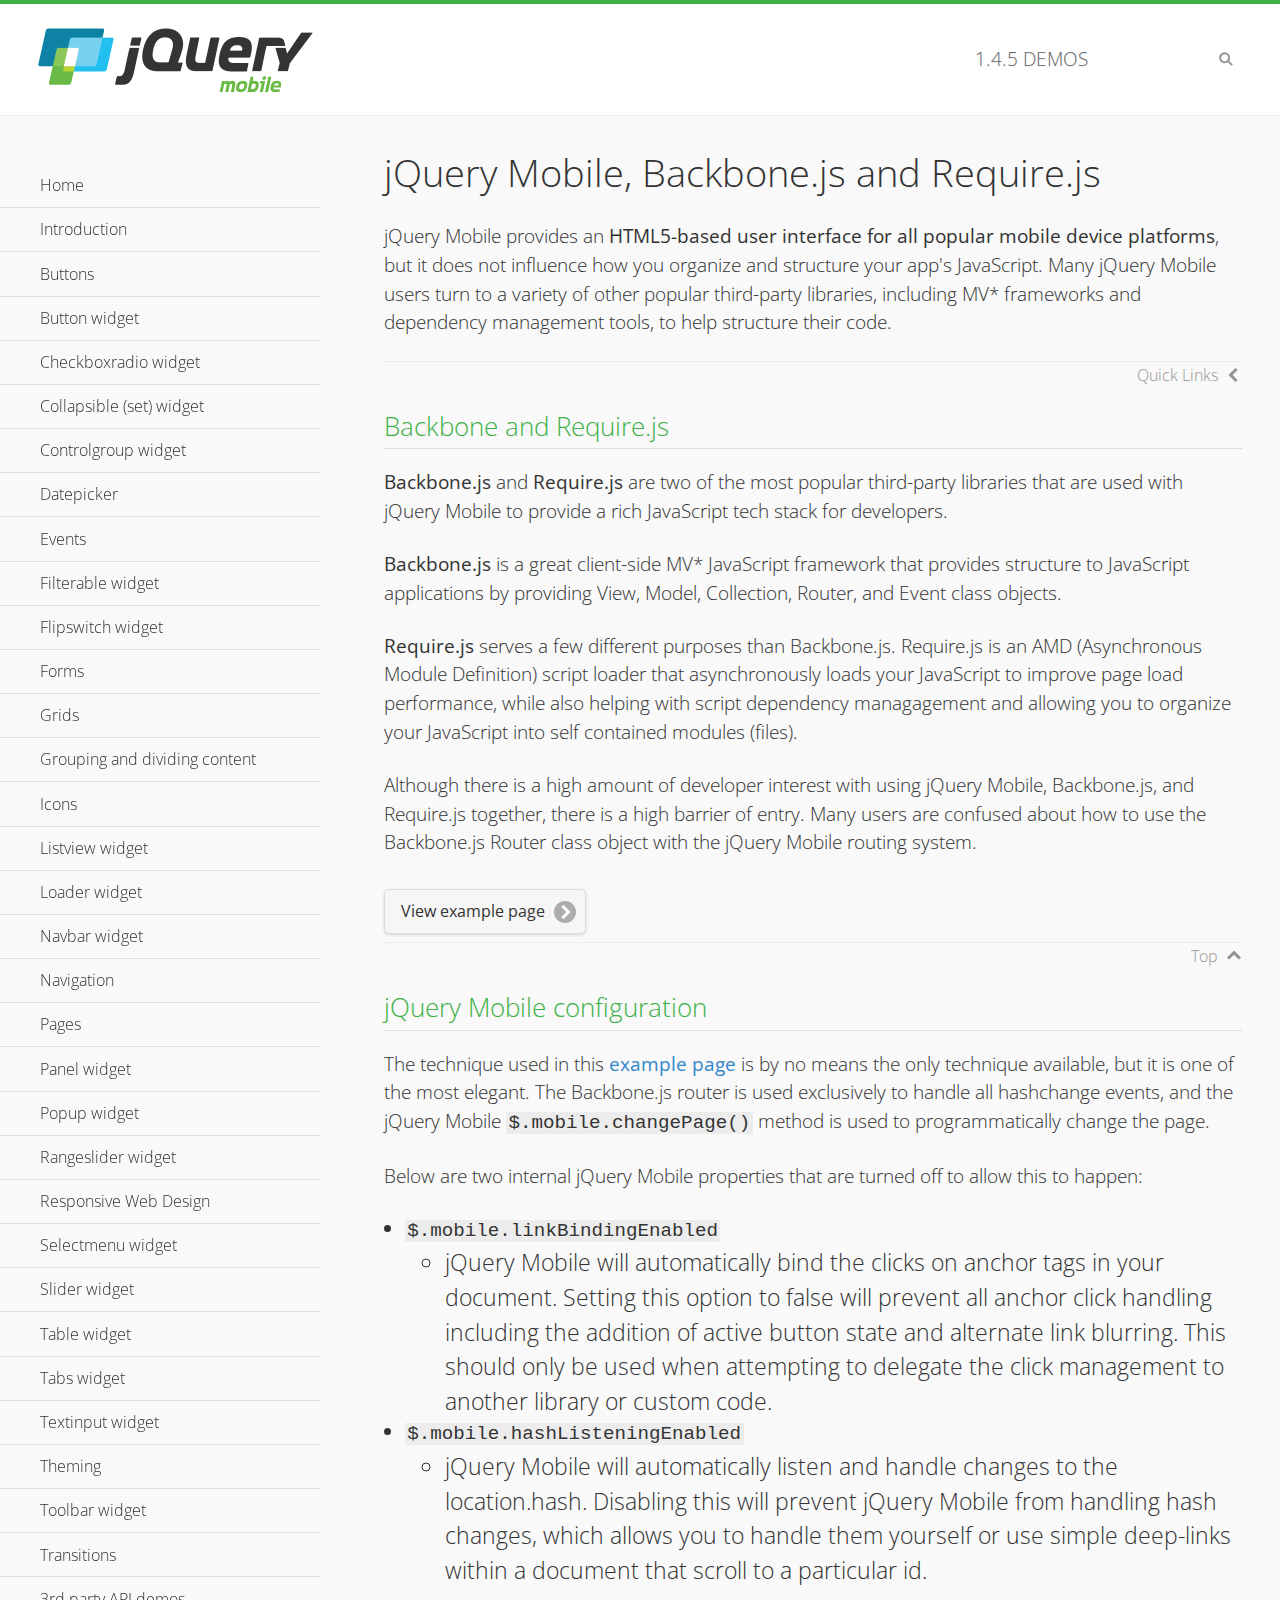
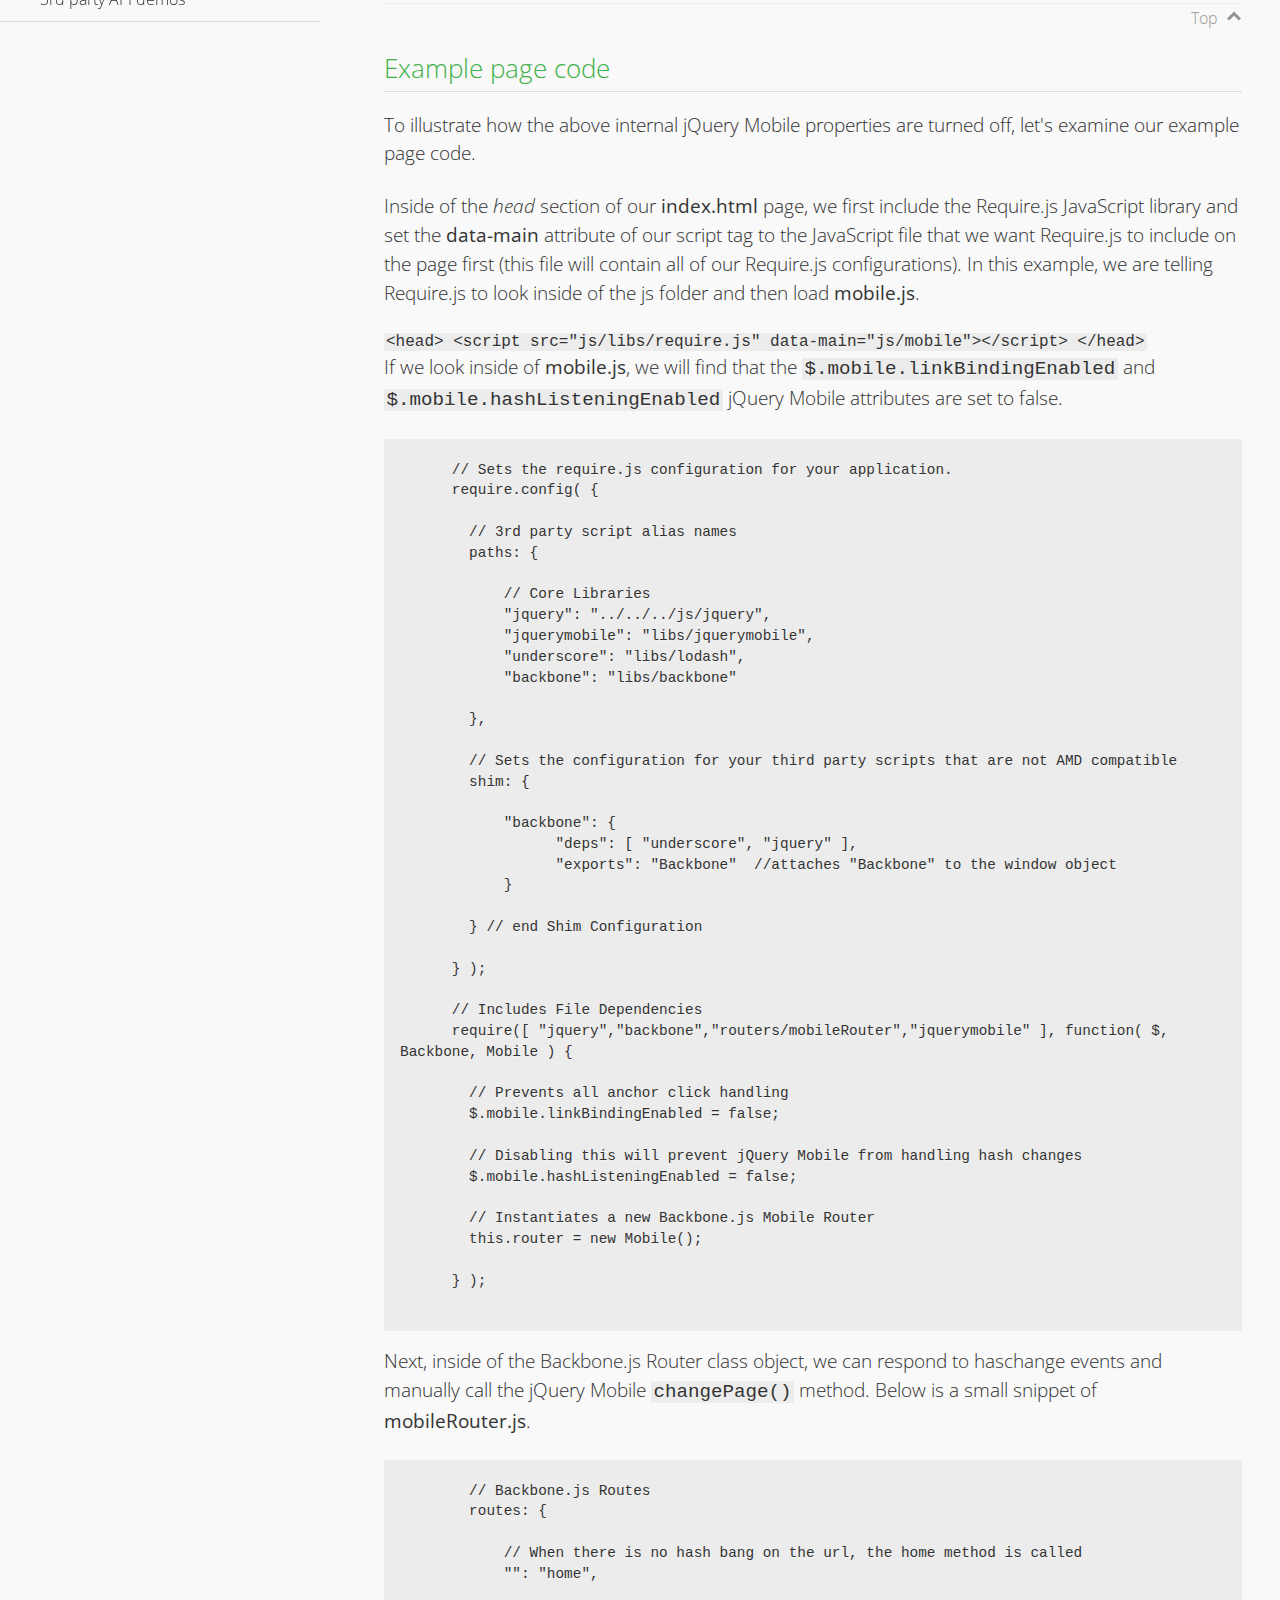
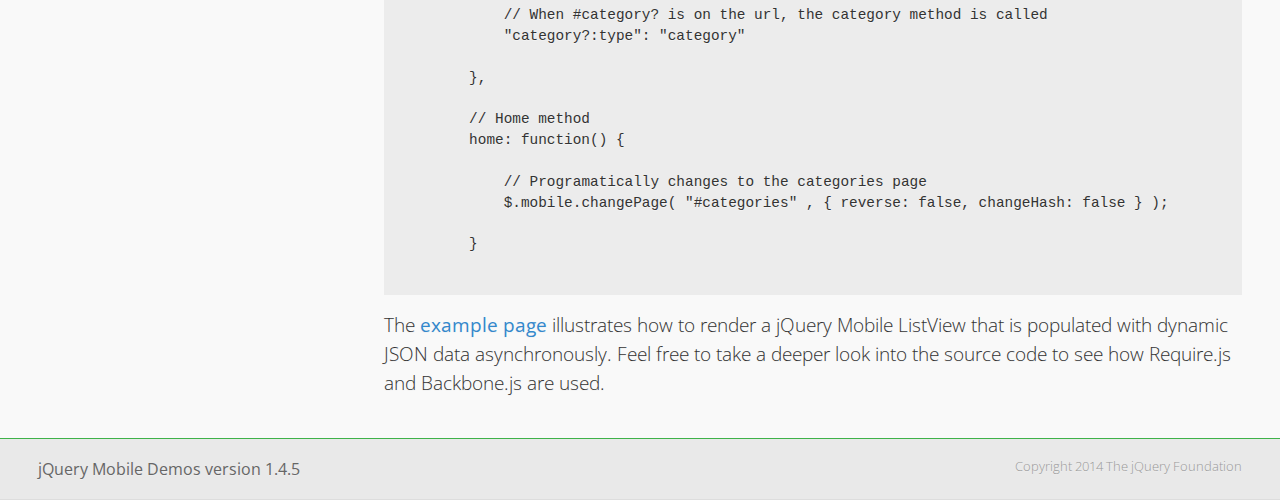
<file: E-Store/assets/www/jquery.mobile/demos/backbone-requirejs/index.html>
<!DOCTYPE html>
<html>
  <head>
  <meta charset="utf-8">
  <meta name="viewport" content="width=device-width, initial-scale=1">
  <title>jQuery Mobile - Backbone.js and Require.js Apps</title>
	<link rel="shortcut icon" href="../favicon.ico">
    <link rel="stylesheet" href="http://fonts.googleapis.com/css?family=Open+Sans:300,400,700">
	<link rel="stylesheet" href="../css/themes/default/jquery.mobile-1.4.5.min.css">
	<link rel="stylesheet" href="../_assets/css/jqm-demos.css">
	<script src="../js/jquery.js"></script>
	<script src="../_assets/js/index.js"></script>
	<script src="../js/jquery.mobile-1.4.5.min.js"></script>

</head>
<body>
<div data-role="page" class="jqm-demos" data-quicklinks="true">

    <div data-role="header" class="jqm-header">
		<h2><a href="../" title="jQuery Mobile Demos home"><img src="../_assets/img/jquery-logo.png" alt="jQuery Mobile"></a></h2>
		<p><span class="jqm-version"></span> Demos</p>
        <a href="#" class="jqm-navmenu-link ui-btn ui-btn-icon-notext ui-corner-all ui-icon-bars ui-nodisc-icon ui-alt-icon ui-btn-left">Menu</a>
        <a href="#" class="jqm-search-link ui-btn ui-btn-icon-notext ui-corner-all ui-icon-search ui-nodisc-icon ui-alt-icon ui-btn-right">Search</a>
    </div><!-- /header -->

	<div role="main" class="ui-content jqm-content">

      <h1>jQuery Mobile, Backbone.js and Require.js</h1>
      <p>jQuery Mobile provides an <strong>HTML5-based user interface for all popular mobile device platforms</strong>, but it does not influence how you organize and structure your app's JavaScript.  Many jQuery Mobile users turn to a variety of other popular third-party libraries, including MV* frameworks and dependency management tools, to help structure their code.
      </p>

	  <h2>Backbone and Require.js</h2>
      <p><strong>Backbone.js</strong> and <strong>Require.js</strong> are two of the most popular third-party libraries that are used with jQuery Mobile to provide a rich JavaScript tech stack for developers.
      </p>
      <p><strong>Backbone.js</strong> is a great client-side MV* JavaScript framework that provides structure to JavaScript applications by providing View, Model, Collection, Router, and Event class objects.
      </p>
      <p><strong>Require.js</strong> serves a few different purposes than Backbone.js. Require.js is an AMD (Asynchronous Module Definition) script loader that asynchronously loads your JavaScript to improve page load performance, while also helping with script dependency managagement and allowing you to organize your JavaScript into self contained modules (files).
      </p>
      <p>Although there is a high amount of developer interest with using jQuery Mobile, Backbone.js, and Require.js together, there is a high barrier of entry.  Many users are confused about how to use the Backbone.js Router class object with the jQuery Mobile routing system.</p>

	   <a href="backbone-require.html" rel="external" class="ui-btn ui-btn-inline ui-corner-all ui-shadow ui-btn-icon-right ui-icon-carat-r">View example page</a>

      <h2>jQuery Mobile configuration</h2>

      <p>The technique used in this <a href="backbone-require.html" rel="external">example page</a> is by no means the only technique available, but it is one of the most elegant.  The Backbone.js router is used exclusively to handle all hashchange events, and the jQuery Mobile <code>$.mobile.changePage()</code> method is used to programmatically change the page.</p>

      <p>Below are two internal jQuery Mobile properties that are turned off to allow this to happen:</p>

      <ul>
        <li><code>$.mobile.linkBindingEnabled</code>
          <ul>
            <li>jQuery Mobile will automatically bind the clicks on anchor tags in your document. Setting this option to false will prevent all anchor click handling including the addition of active button state and alternate link blurring. This should only be used when attempting to delegate the click management to another library or custom code.</li>
            </ul>
        </li>
        <li><code>$.mobile.hashListeningEnabled</code>
          <ul>
            <li>jQuery Mobile will automatically listen and handle changes to the location.hash. Disabling this will prevent jQuery Mobile from handling hash changes, which allows you to handle them yourself or use simple deep-links within a document that scroll to a particular id.</li>
            </ul>
        </li>
      </ul>

	  <h2>Example page code</h2>
      <p>To illustrate how the above internal jQuery Mobile properties are turned off, let's examine our example page code.</p>

      <p>Inside of the <em>head</em> section of our <strong>index.html</strong> page, we first include the Require.js JavaScript library and set the <strong>data-main</strong> attribute of our script tag to the JavaScript file that we want Require.js to include on the page first (this file will contain all of our Require.js configurations).  In this example, we are telling Require.js to look inside of the js folder and then load <strong>mobile.js</strong>.
      </p>

      <code>
        &lt;head&gt;
          &lt;script src=&quot;js/libs/require.js&quot; data-main=&quot;js/mobile&quot;&gt;&lt;/script&gt;
        &lt;/head&gt;
      </code>
      <p>If we look inside of <strong>mobile.js</strong>, we will find that the <code>$.mobile.linkBindingEnabled</code> and <code>$.mobile.hashListeningEnabled</code> jQuery Mobile attributes are set to false.
      </p>
      <pre>
      <code>
      // Sets the require.js configuration for your application.
      require.config( {

        // 3rd party script alias names
        paths: {

            // Core Libraries
            "jquery": "../../../js/jquery",
            "jquerymobile": "libs/jquerymobile",
            "underscore": "libs/lodash",
            "backbone": "libs/backbone"

        },

        // Sets the configuration for your third party scripts that are not AMD compatible
        shim: {

            "backbone": {
                  "deps": [ "underscore", "jquery" ],
                  "exports": "Backbone"  //attaches "Backbone" to the window object
            }

        } // end Shim Configuration

      } );

      // Includes File Dependencies
      require([ "jquery","backbone","routers/mobileRouter","jquerymobile" ], function( $, Backbone, Mobile ) {

        // Prevents all anchor click handling
        $.mobile.linkBindingEnabled = false;

        // Disabling this will prevent jQuery Mobile from handling hash changes
        $.mobile.hashListeningEnabled = false;

        // Instantiates a new Backbone.js Mobile Router
        this.router = new Mobile();

      } );
</code>
</pre>
<p>Next, inside of the Backbone.js Router class object, we can respond to haschange events and manually call the jQuery Mobile <code>changePage()</code> method.  Below is a small snippet of <strong>mobileRouter.js</strong>.</p>
<pre>
<code>
        // Backbone.js Routes
        routes: {

            // When there is no hash bang on the url, the home method is called
            "": "home",

            // When #category? is on the url, the category method is called
            "category?:type": "category"

        },

        // Home method
        home: function() {

            // Programatically changes to the categories page
            $.mobile.changePage( "#categories" , { reverse: false, changeHash: false } );

        }
</code>
</pre>

		<p>The <a href="backbone-require.html" rel="external">example page</a> illustrates how to render a jQuery Mobile ListView that is populated with dynamic JSON data asynchronously. Feel free to take a deeper look into the source code to see how Require.js and Backbone.js are used.</p>

    </div><!-- /content -->
	    <div data-role="panel" class="jqm-navmenu-panel" data-position="left" data-display="overlay" data-theme="a">
	    	<ul class="jqm-list ui-alt-icon ui-nodisc-icon">
<li data-filtertext="demos homepage" data-icon="home"><a href=".././">Home</a></li>
<li data-filtertext="introduction overview getting started"><a href="../intro/" data-ajax="false">Introduction</a></li>
<li data-filtertext="buttons button markup buttonmarkup method anchor link button element"><a href="../button-markup/" data-ajax="false">Buttons</a></li>
<li data-filtertext="form button widget input button submit reset"><a href="../button/" data-ajax="false">Button widget</a></li>
<li data-role="collapsible" data-enhanced="true" data-collapsed-icon="carat-d" data-expanded-icon="carat-u" data-iconpos="right" data-inset="false" class="ui-collapsible ui-collapsible-themed-content ui-collapsible-collapsed">
	<h3 class="ui-collapsible-heading ui-collapsible-heading-collapsed">
		<a href="#" class="ui-collapsible-heading-toggle ui-btn ui-btn-icon-right ui-btn-inherit ui-icon-carat-d">
		    Checkboxradio widget<span class="ui-collapsible-heading-status"> click to expand contents</span>
		</a>
	</h3>
	<div class="ui-collapsible-content ui-body-inherit ui-collapsible-content-collapsed" aria-hidden="true">
		<ul>
			<li data-filtertext="form checkboxradio widget checkbox input checkboxes controlgroups"><a href="../checkboxradio-checkbox/" data-ajax="false">Checkboxes</a></li>
			<li data-filtertext="form checkboxradio widget radio input radio buttons controlgroups"><a href="../checkboxradio-radio/" data-ajax="false">Radio buttons</a></li>
		</ul>
	</div>
</li>
<li data-role="collapsible" data-enhanced="true" data-collapsed-icon="carat-d" data-expanded-icon="carat-u" data-iconpos="right" data-inset="false" class="ui-collapsible ui-collapsible-themed-content ui-collapsible-collapsed">
	<h3 class="ui-collapsible-heading ui-collapsible-heading-collapsed">
		<a href="#" class="ui-collapsible-heading-toggle ui-btn ui-btn-icon-right ui-btn-inherit ui-icon-carat-d">
			Collapsible (set) widget<span class="ui-collapsible-heading-status"> click to expand contents</span>
		</a>
	</h3>
	<div class="ui-collapsible-content ui-body-inherit ui-collapsible-content-collapsed" aria-hidden="true">
		<ul>
			<li data-filtertext="collapsibles content formatting"><a href="../collapsible/" data-ajax="false">Collapsible</a></li>
			<li data-filtertext="dynamic collapsible set accordion append expand"><a href="../collapsible-dynamic/" data-ajax="false">Dynamic collapsibles</a></li>
			<li data-filtertext="accordions collapsible set widget content formatting grouped collapsibles"><a href="../collapsibleset/" data-ajax="false">Collapsible set</a></li>
		</ul>
	</div>
</li>
<li data-role="collapsible" data-enhanced="true" data-collapsed-icon="carat-d" data-expanded-icon="carat-u" data-iconpos="right" data-inset="false" class="ui-collapsible ui-collapsible-themed-content ui-collapsible-collapsed">
	<h3 class="ui-collapsible-heading ui-collapsible-heading-collapsed">
		<a href="#" class="ui-collapsible-heading-toggle ui-btn ui-btn-icon-right ui-btn-inherit ui-icon-carat-d">
			Controlgroup widget<span class="ui-collapsible-heading-status"> click to expand contents</span>
		</a>
	</h3>
	<div class="ui-collapsible-content ui-body-inherit ui-collapsible-content-collapsed" aria-hidden="true">
		<ul>
			<li data-filtertext="controlgroups selectmenu checkboxradio input grouped buttons horizontal vertical"><a href="../controlgroup/" data-ajax="false">Controlgroup</a></li>
			<li data-filtertext="dynamic controlgroup dynamically add buttons"><a href="../controlgroup-dynamic/" data-ajax="false">Dynamic controlgroups</a></li>
		</ul>
	</div>
</li>
<li data-filtertext="form datepicker widget date input"><a href="../datepicker/" data-ajax="false">Datepicker</a></li>
<li data-role="collapsible" data-enhanced="true" data-collapsed-icon="carat-d" data-expanded-icon="carat-u" data-iconpos="right" data-inset="false" class="ui-collapsible ui-collapsible-themed-content ui-collapsible-collapsed">
	<h3 class="ui-collapsible-heading ui-collapsible-heading-collapsed">
		<a href="#" class="ui-collapsible-heading-toggle ui-btn ui-btn-icon-right ui-btn-inherit ui-icon-carat-d">
			Events<span class="ui-collapsible-heading-status"> click to expand contents</span>
		</a>
	</h3>
	<div class="ui-collapsible-content ui-body-inherit ui-collapsible-content-collapsed" aria-hidden="true">
		<ul>
			<li data-filtertext="swipe to delete list items listviews swipe events"><a href="../swipe-list/" data-ajax="false">Swipe list items</a></li>
			<li data-filtertext="swipe to navigate swipe page navigation swipe events"><a href="../swipe-page/" data-ajax="false">Swipe page navigation</a></li>
		</ul>
	</div>
</li>
<li data-filtertext="filterable filter elements sorting searching listview table"><a href="../filterable/" data-ajax="false">Filterable widget</a></li>
<li data-filtertext="form flipswitch widget flip toggle switch binary select checkbox input"><a href="../flipswitch/" data-ajax="false">Flipswitch widget</a></li>
<li data-role="collapsible" data-enhanced="true" data-collapsed-icon="carat-d" data-expanded-icon="carat-u" data-iconpos="right" data-inset="false" class="ui-collapsible ui-collapsible-themed-content ui-collapsible-collapsed">
	<h3 class="ui-collapsible-heading ui-collapsible-heading-collapsed">
		<a href="#" class="ui-collapsible-heading-toggle ui-btn ui-btn-icon-right ui-btn-inherit ui-icon-carat-d">
			Forms<span class="ui-collapsible-heading-status"> click to expand contents</span>
		</a>
	</h3>
	<div class="ui-collapsible-content ui-body-inherit ui-collapsible-content-collapsed" aria-hidden="true">
		<ul>
			<li data-filtertext="forms text checkbox radio range button submit reset inputs selects textarea slider flipswitch label form elements"><a href="../forms/" data-ajax="false">Forms</a></li>
			<li data-filtertext="form hide labels hidden accessible ui-hidden-accessible forms"><a href="../forms-label-hidden-accessible/" data-ajax="false">Hide labels</a></li>
			<li data-filtertext="form field containers fieldcontain ui-field-contain forms"><a href="../forms-field-contain/" data-ajax="false">Field containers</a></li>
			<li data-filtertext="forms disabled form elements"><a href="../forms-disabled/" data-ajax="false">Forms disabled</a></li>
			<li data-filtertext="forms gallery examples overview forms text checkbox radio range button submit reset inputs selects textarea slider flipswitch label form elements"><a href="../forms-gallery/" data-ajax="false">Forms gallery</a></li>
		</ul>
	</div>
</li>
<li data-role="collapsible" data-enhanced="true" data-collapsed-icon="carat-d" data-expanded-icon="carat-u" data-iconpos="right" data-inset="false" class="ui-collapsible ui-collapsible-themed-content ui-collapsible-collapsed">
	<h3 class="ui-collapsible-heading ui-collapsible-heading-collapsed">
		<a href="#" class="ui-collapsible-heading-toggle ui-btn ui-btn-icon-right ui-btn-inherit ui-icon-carat-d">
			Grids<span class="ui-collapsible-heading-status"> click to expand contents</span>
		</a>
	</h3>
	<div class="ui-collapsible-content ui-body-inherit ui-collapsible-content-collapsed" aria-hidden="true">
		<ul>
			<li data-filtertext="grids columns blocks content formatting rwd responsive css framework"><a href="../grids/" data-ajax="false">Grids</a></li>
			<li data-filtertext="buttons in grids css framework"><a href="../grids-buttons/" data-ajax="false">Buttons in grids</a></li>
			<li data-filtertext="custom responsive grids rwd css framework"><a href="../grids-custom-responsive/" data-ajax="false">Custom responsive grids</a></li>
		</ul>
	</div>
</li>
<li data-filtertext="blocks content formatting sections heading"><a href="../body-bar-classes/" data-ajax="false">Grouping and dividing content</a></li>
<li data-role="collapsible" data-enhanced="true" data-collapsed-icon="carat-d" data-expanded-icon="carat-u" data-iconpos="right" data-inset="false" class="ui-collapsible ui-collapsible-themed-content ui-collapsible-collapsed">
	<h3 class="ui-collapsible-heading ui-collapsible-heading-collapsed">
		<a href="#" class="ui-collapsible-heading-toggle ui-btn ui-btn-icon-right ui-btn-inherit ui-icon-carat-d">
			Icons<span class="ui-collapsible-heading-status"> click to expand contents</span>
		</a>
	</h3>
	<div class="ui-collapsible-content ui-body-inherit ui-collapsible-content-collapsed" aria-hidden="true">
		<ul>
			<li data-filtertext="button icons svg disc alt custom icon position"><a href="../icons/" data-ajax="false">Icons</a></li>
			<li data-filtertext=""><a href="../icons-grunticon/" data-ajax="false">Grunticon loader</a></li>
		</ul>
	</div>
</li>
<li data-role="collapsible" data-enhanced="true" data-collapsed-icon="carat-d" data-expanded-icon="carat-u" data-iconpos="right" data-inset="false" class="ui-collapsible ui-collapsible-themed-content ui-collapsible-collapsed">
	<h3 class="ui-collapsible-heading ui-collapsible-heading-collapsed">
		<a href="#" class="ui-collapsible-heading-toggle ui-btn ui-btn-icon-right ui-btn-inherit ui-icon-carat-d">
			Listview widget<span class="ui-collapsible-heading-status"> click to expand contents</span>
		</a>
	</h3>
	<div class="ui-collapsible-content ui-body-inherit ui-collapsible-content-collapsed" aria-hidden="true">
		<ul>
			<li data-filtertext="listview widget thumbnails icons nested split button collapsible ul ol"><a href="../listview/" data-ajax="false">Listview</a></li>
			<li data-filtertext="autocomplete filterable reveal listview filtertextbeforefilter placeholder"><a href="../listview-autocomplete/" data-ajax="false">Listview autocomplete</a></li>
			<li data-filtertext="autocomplete filterable reveal listview remote data filtertextbeforefilter placeholder"><a href="../listview-autocomplete-remote/" data-ajax="false">Listview autocomplete remote data</a></li>
			<li data-filtertext="autodividers anchor jump scroll linkbars listview lists ul ol"><a href="../listview-autodividers-linkbar/" data-ajax="false">Listview autodividers linkbar</a></li>
			<li data-filtertext="listview autodividers selector autodividersselector lists ul ol"><a href="../listview-autodividers-selector/" data-ajax="false">Listview autodividers selector</a></li>
			<li data-filtertext="listview nested list items"><a href="../listview-nested-lists/" data-ajax="false">Nested Listviews</a></li>
			<li data-filtertext="listview collapsible list items flat"><a href="../listview-collapsible-item-flat/" data-ajax="false">Listview collapsible list items (flat)</a></li>
			<li data-filtertext="listview collapsible list indented"><a href="../listview-collapsible-item-indented/" data-ajax="false">Listview collapsible list items (indented)</a></li>
			<li data-filtertext="grid listview responsive grids responsive listviews lists ul"><a href="../listview-grid/" data-ajax="false">Listview responsive grid</a></li>
		</ul>
	</div>
</li>
<li data-filtertext="loader widget page loading navigation overlay spinner"><a href="../loader/" data-ajax="false">Loader widget</a></li>
<li data-filtertext="navbar widget navmenu toolbars header footer"><a href="../navbar/" data-ajax="false">Navbar widget</a></li>
<li data-role="collapsible" data-enhanced="true" data-collapsed-icon="carat-d" data-expanded-icon="carat-u" data-iconpos="right" data-inset="false" class="ui-collapsible ui-collapsible-themed-content ui-collapsible-collapsed">
	<h3 class="ui-collapsible-heading ui-collapsible-heading-collapsed">
		<a href="#" class="ui-collapsible-heading-toggle ui-btn ui-btn-icon-right ui-btn-inherit ui-icon-carat-d">
			Navigation<span class="ui-collapsible-heading-status"> click to expand contents</span>
		</a>
	</h3>
	<div class="ui-collapsible-content ui-body-inherit ui-collapsible-content-collapsed" aria-hidden="true">
		<ul>
			<li data-filtertext="ajax navigation navigate widget history event method"><a href="../navigation/" data-ajax="false">Navigation</a></li>
			<li data-filtertext="linking pages page links navigation ajax prefetch cache"><a href="../navigation-linking-pages/" data-ajax="false">Linking pages</a></li>
			<!-- <li data-filtertext="php redirect server redirection server-side navigation"><a href="../navigation-php-redirect/" data-ajax="false">PHP redirect demo</a></li>-->
			<li data-filtertext="navigation redirection hash query"><a href="../navigation-hash-processing/" data-ajax="false">Hash processing demo</a></li>
			<li data-filtertext="navigation redirection hash query"><a href="../page-events/" data-ajax="false">Page Navigation Events</a></li>
		</ul>
	</div>
</li>
<li data-role="collapsible" data-enhanced="true" data-collapsed-icon="carat-d" data-expanded-icon="carat-u" data-iconpos="right" data-inset="false" class="ui-collapsible ui-collapsible-themed-content ui-collapsible-collapsed">
	<h3 class="ui-collapsible-heading ui-collapsible-heading-collapsed">
		<a href="#" class="ui-collapsible-heading-toggle ui-btn ui-btn-icon-right ui-btn-inherit ui-icon-carat-d">
			Pages<span class="ui-collapsible-heading-status"> click to expand contents</span>
		</a>
	</h3>
	<div class="ui-collapsible-content ui-body-inherit ui-collapsible-content-collapsed" aria-hidden="true">
		<ul>
			<li data-filtertext="pages page widget ajax navigation"><a href="../pages/" data-ajax="false">Pages</a></li>
			<li data-filtertext="single page"><a href="../pages-single-page/" data-ajax="false">Single page</a></li>
			<li data-filtertext="multipage multi-page page"><a href="../pages-multi-page/" data-ajax="false">Multi-page template</a></li>
			<li data-filtertext="dialog page widget modal popup"><a href="../pages-dialog/" data-ajax="false">Dialog page</a></li>
		</ul>
	</div>
</li>
<li data-role="collapsible" data-enhanced="true" data-collapsed-icon="carat-d" data-expanded-icon="carat-u" data-iconpos="right" data-inset="false" class="ui-collapsible ui-collapsible-themed-content ui-collapsible-collapsed">
	<h3 class="ui-collapsible-heading ui-collapsible-heading-collapsed">
		<a href="#" class="ui-collapsible-heading-toggle ui-btn ui-btn-icon-right ui-btn-inherit ui-icon-carat-d">
			Panel widget<span class="ui-collapsible-heading-status"> click to expand contents</span>
		</a>
	</h3>
	<div class="ui-collapsible-content ui-body-inherit ui-collapsible-content-collapsed" aria-hidden="true">
		<ul>
			<li data-filtertext="panel widget sliding panels reveal push overlay responsive"><a href="../panel/" data-ajax="false">Panel</a></li>
			<li data-filtertext=""><a href="../panel-external/" data-ajax="false">External panels</a></li>
			<li data-filtertext="panel "><a href="../panel-fixed/" data-ajax="false">Fixed panels</a></li>
			<li data-filtertext="panel slide panels sliding panels shadow rwd responsive breakpoint"><a href="../panel-responsive/" data-ajax="false">Panels responsive</a></li>
			<li data-filtertext="panel custom style custom panel width reveal shadow listview panel styling page background wrapper"><a href="../panel-styling/" data-ajax="false">Custom panel style</a></li>
			<li data-filtertext="panel open on swipe"><a href="../panel-swipe-open/" data-ajax="false">Panel open on swipe</a></li>
			<li data-filtertext="panels outside page internal external toolbars"><a href="../panel-external-internal/" data-ajax="false">Panel external and internal</a></li>
		</ul>
	</div>
</li>
<li data-role="collapsible" data-enhanced="true" data-collapsed-icon="carat-d" data-expanded-icon="carat-u" data-iconpos="right" data-inset="false" class="ui-collapsible ui-collapsible-themed-content ui-collapsible-collapsed">
	<h3 class="ui-collapsible-heading ui-collapsible-heading-collapsed">
		<a href="#" class="ui-collapsible-heading-toggle ui-btn ui-btn-icon-right ui-btn-inherit ui-icon-carat-d">
			Popup widget<span class="ui-collapsible-heading-status"> click to expand contents</span>
		</a>
	</h3>
	<div class="ui-collapsible-content ui-body-inherit ui-collapsible-content-collapsed" aria-hidden="true">
		<ul>
			<li data-filtertext="popup widget popups dialog modal transition tooltip lightbox form overlay screen flip pop fade transition"><a href="../popup/" data-ajax="false">Popup</a></li>
			<li data-filtertext="popup alignment position"><a href="../popup-alignment/" data-ajax="false">Popup alignment</a></li>
			<li data-filtertext="popup arrow size popups popover"><a href="../popup-arrow-size/" data-ajax="false">Popup arrow size</a></li>
			<li data-filtertext="dynamic popups popup images lightbox"><a href="../popup-dynamic/" data-ajax="false">Dynamic popups</a></li>
			<li data-filtertext="popups with iframes scaling"><a href="../popup-iframe/" data-ajax="false">Popups with iframes</a></li>
			<li data-filtertext="popup image scaling"><a href="../popup-image-scaling/" data-ajax="false">Popup image scaling</a></li>
			<li data-filtertext="external popup outside multi-page"><a href="../popup-outside-multipage/" data-ajax="false">Popup outside multi-page</a></li>
		</ul>
	</div>
</li>
<li data-filtertext="form rangeslider widget dual sliders dual handle sliders range input"><a href="../rangeslider/" data-ajax="false">Rangeslider widget</a></li>
<li data-filtertext="responsive web design rwd adaptive progressive enhancement PE accessible mobile breakpoints media query media queries"><a href="../rwd/" data-ajax="false">Responsive Web Design</a></li>
<li data-role="collapsible" data-enhanced="true" data-collapsed-icon="carat-d" data-expanded-icon="carat-u" data-iconpos="right" data-inset="false" class="ui-collapsible ui-collapsible-themed-content ui-collapsible-collapsed">
	<h3 class="ui-collapsible-heading ui-collapsible-heading-collapsed">
		<a href="#" class="ui-collapsible-heading-toggle ui-btn ui-btn-icon-right ui-btn-inherit ui-icon-carat-d">
			Selectmenu widget<span class="ui-collapsible-heading-status"> click to expand contents</span>
		</a>
	</h3>
	<div class="ui-collapsible-content ui-body-inherit ui-collapsible-content-collapsed" aria-hidden="true">
		<ul>
			<li data-filtertext="form selectmenu widget select input custom select menu selects"><a href="../selectmenu/" data-ajax="false">Selectmenu</a></li>
			<li data-filtertext="form custom select menu selectmenu widget custom menu option optgroup multiple selects"><a href="../selectmenu-custom/" data-ajax="false">Custom select menu</a></li>
			<li data-filtertext="filterable select filter popup dialog"><a href="../selectmenu-custom-filter/" data-ajax="false">Custom select menu with filter</a></li>
		</ul>
	</div>
</li>
<li data-role="collapsible" data-enhanced="true" data-collapsed-icon="carat-d" data-expanded-icon="carat-u" data-iconpos="right" data-inset="false" class="ui-collapsible ui-collapsible-themed-content ui-collapsible-collapsed">
	<h3 class="ui-collapsible-heading ui-collapsible-heading-collapsed">
		<a href="#" class="ui-collapsible-heading-toggle ui-btn ui-btn-icon-right ui-btn-inherit ui-icon-carat-d">
			Slider widget<span class="ui-collapsible-heading-status"> click to expand contents</span>
		</a>
	</h3>
	<div class="ui-collapsible-content ui-body-inherit ui-collapsible-content-collapsed" aria-hidden="true">
		<ul>
			<li data-filtertext="form slider widget range input single sliders"><a href="../slider/" data-ajax="false">Slider</a></li>
			<li data-filtertext="form slider widget flipswitch slider binary select flip toggle switch"><a href="../slider-flipswitch/" data-ajax="false">Slider flip toggle switch</a></li>
			<li data-filtertext="form slider tooltip handle value input range sliders"><a href="../slider-tooltip/" data-ajax="false">Slider tooltip</a></li>
		</ul>
	</div>
</li>
<li data-role="collapsible" data-enhanced="true" data-collapsed-icon="carat-d" data-expanded-icon="carat-u" data-iconpos="right" data-inset="false" class="ui-collapsible ui-collapsible-themed-content ui-collapsible-collapsed">
	<h3 class="ui-collapsible-heading ui-collapsible-heading-collapsed">
		<a href="#" class="ui-collapsible-heading-toggle ui-btn ui-btn-icon-right ui-btn-inherit ui-icon-carat-d">
			Table widget<span class="ui-collapsible-heading-status"> click to expand contents</span>
		</a>
	</h3>
	<div class="ui-collapsible-content ui-body-inherit ui-collapsible-content-collapsed" aria-hidden="true">
		<ul>
			<li data-filtertext="table widget reflow column toggle th td responsive tables rwd hide show tabular"><a href="../table-column-toggle/" data-ajax="false">Table Column Toggle</a></li>
			<li data-filtertext="table column toggle phone comparison demo"><a href="../table-column-toggle-example/" data-ajax="false">Table Column Toggle demo</a></li>
			<li data-filtertext="responsive tables table column toggle heading groups rwd breakpoint"><a href="../table-column-toggle-heading-groups/" data-ajax="false">Table Column Toggle heading groups</a></li>
			<li data-filtertext="responsive tables table column toggle hide rwd breakpoint customization options"><a href="../table-column-toggle-options/" data-ajax="false">Table Column Toggle options</a></li>
			<li data-filtertext="table reflow th td responsive rwd columns tabular"><a href="../table-reflow/" data-ajax="false">Table Reflow</a></li>
			<li data-filtertext="responsive tables table reflow heading groups rwd breakpoint"><a href="../table-reflow-heading-groups/" data-ajax="false">Table Reflow heading groups</a></li>
			<li data-filtertext="responsive tables table reflow stripes strokes table style"><a href="../table-reflow-stripes-strokes/" data-ajax="false">Table Reflow stripes and strokes</a></li>
			<li data-filtertext="responsive tables table reflow stack custom styles"><a href="../table-reflow-styling/" data-ajax="false">Table Reflow custom styles</a></li>
		</ul>
	</div>
</li>
<li data-filtertext="ui tabs widget"><a href="../tabs/" data-ajax="false">Tabs widget</a></li>
<li data-filtertext="form textinput widget text input textarea number date time tel email file color password"><a href="../textinput/" data-ajax="false">Textinput widget</a></li>
<li data-role="collapsible" data-enhanced="true" data-collapsed-icon="carat-d" data-expanded-icon="carat-u" data-iconpos="right" data-inset="false" class="ui-collapsible ui-collapsible-themed-content ui-collapsible-collapsed">
	<h3 class="ui-collapsible-heading ui-collapsible-heading-collapsed">
		<a href="#" class="ui-collapsible-heading-toggle ui-btn ui-btn-icon-right ui-btn-inherit ui-icon-carat-d">
			Theming<span class="ui-collapsible-heading-status"> click to expand contents</span>
		</a>
	</h3>
	<div class="ui-collapsible-content ui-body-inherit ui-collapsible-content-collapsed" aria-hidden="true">
		<ul>
			<li data-filtertext="default theme swatches theming style css"><a href="../theme-default/" data-ajax="false">Default theme</a></li>
			<li data-filtertext="classic theme old theme swatches theming style css"><a href="../theme-classic/" data-ajax="false">Classic theme</a></li>
		</ul>
	</div>
</li>
<li data-role="collapsible" data-enhanced="true" data-collapsed-icon="carat-d" data-expanded-icon="carat-u" data-iconpos="right" data-inset="false" class="ui-collapsible ui-collapsible-themed-content ui-collapsible-collapsed">
	<h3 class="ui-collapsible-heading ui-collapsible-heading-collapsed">
		<a href="#" class="ui-collapsible-heading-toggle ui-btn ui-btn-icon-right ui-btn-inherit ui-icon-carat-d">
			Toolbar widget<span class="ui-collapsible-heading-status"> click to expand contents</span>
		</a>
	</h3>
	<div class="ui-collapsible-content ui-body-inherit ui-collapsible-content-collapsed" aria-hidden="true">
		<ul>
			<li data-filtertext="toolbar widget header footer toolbars fixed fullscreen external sections"><a href="../toolbar/" data-ajax="false">Toolbar</a></li>
			<li data-filtertext="dynamic toolbars dynamically add toolbar header footer"><a href="../toolbar-dynamic/" data-ajax="false">Dynamic toolbars</a></li>
			<li data-filtertext="external toolbars header footer"><a href="../toolbar-external/" data-ajax="false">External toolbars</a></li>
			<li data-filtertext="fixed toolbars header footer"><a href="../toolbar-fixed/" data-ajax="false">Fixed toolbars</a></li>
			<li data-filtertext="fixed fullscreen toolbars header footer"><a href="../toolbar-fixed-fullscreen/" data-ajax="false">Fullscreen toolbars</a></li>
			<li data-filtertext="external fixed toolbars header footer"><a href="../toolbar-fixed-external/" data-ajax="false">Fixed external toolbars</a></li>
			<li data-filtertext="external persistent toolbars header footer navbar navmenu"><a href="../toolbar-fixed-persistent/" data-ajax="false">Persistent toolbars</a></li>
			<li data-filtertext="external ajax optimized toolbars persistent toolbars header footer navbar"><a href="../toolbar-fixed-persistent-optimized/" data-ajax="false">Ajax optimized toolbars</a></li>
			<li data-filtertext="form in toolbars header footer"><a href="../toolbar-fixed-forms/" data-ajax="false">Form in toolbar</a></li>
		</ul>
	</div>
</li>
<li data-filtertext="page transitions animated pages popup navigation flip slide fade pop"><a href="../transitions/" data-ajax="false">Transitions</a></li>
<li data-role="collapsible" data-enhanced="true" data-collapsed-icon="carat-d" data-expanded-icon="carat-u" data-iconpos="right" data-inset="false" class="ui-collapsible ui-collapsible-themed-content ui-collapsible-collapsed">
	<h3 class="ui-collapsible-heading ui-collapsible-heading-collapsed">
		<a href="#" class="ui-collapsible-heading-toggle ui-btn ui-btn-icon-right ui-btn-inherit ui-icon-carat-d">
			3rd party API demos<span class="ui-collapsible-heading-status"> click to expand contents</span>
		</a>
	</h3>
	<div class="ui-collapsible-content ui-body-inherit ui-collapsible-content-collapsed" aria-hidden="true">
		<ul>
			<li data-filtertext="backbone requirejs navigation router"><a href="../backbone-requirejs/" data-ajax="false">Backbone RequireJS</a></li>
			<li data-filtertext="google maps geolocation demo"><a href="../map-geolocation/" data-ajax="false">Google Maps geolocation</a></li>
			<li data-filtertext="google maps hybrid"><a href="../map-list-toggle/" data-ajax="false">Google Maps list toggle</a></li>
		</ul>
	</div>
</li>



		     </ul>
		</div><!-- /panel -->


    <div data-role="footer" data-position="fixed" data-tap-toggle="false" class="jqm-footer">
        <p>jQuery Mobile Demos version <span class="jqm-version"></span></p>
        <p>Copyright 2014 The jQuery Foundation</p>
    </div><!-- /footer -->
	<!-- TODO: This should become an external panel so we can add input to markup (unique ID) -->
    <div data-role="panel" class="jqm-search-panel" data-position="right" data-display="overlay" data-theme="a">
		<div class="jqm-search">
			<ul class="jqm-list" data-filter-placeholder="Search demos..." data-filter-reveal="true">
<li data-filtertext="demos homepage" data-icon="home"><a href=".././">Home</a></li>
<li data-filtertext="introduction overview getting started"><a href="../intro/" data-ajax="false">Introduction</a></li>
<li data-filtertext="buttons button markup buttonmarkup method anchor link button element"><a href="../button-markup/" data-ajax="false">Buttons</a></li>
<li data-filtertext="form button widget input button submit reset"><a href="../button/" data-ajax="false">Button widget</a></li>
<li data-role="collapsible" data-enhanced="true" data-collapsed-icon="carat-d" data-expanded-icon="carat-u" data-iconpos="right" data-inset="false" class="ui-collapsible ui-collapsible-themed-content ui-collapsible-collapsed">
	<h3 class="ui-collapsible-heading ui-collapsible-heading-collapsed">
		<a href="#" class="ui-collapsible-heading-toggle ui-btn ui-btn-icon-right ui-btn-inherit ui-icon-carat-d">
		    Checkboxradio widget<span class="ui-collapsible-heading-status"> click to expand contents</span>
		</a>
	</h3>
	<div class="ui-collapsible-content ui-body-inherit ui-collapsible-content-collapsed" aria-hidden="true">
		<ul>
			<li data-filtertext="form checkboxradio widget checkbox input checkboxes controlgroups"><a href="../checkboxradio-checkbox/" data-ajax="false">Checkboxes</a></li>
			<li data-filtertext="form checkboxradio widget radio input radio buttons controlgroups"><a href="../checkboxradio-radio/" data-ajax="false">Radio buttons</a></li>
		</ul>
	</div>
</li>
<li data-role="collapsible" data-enhanced="true" data-collapsed-icon="carat-d" data-expanded-icon="carat-u" data-iconpos="right" data-inset="false" class="ui-collapsible ui-collapsible-themed-content ui-collapsible-collapsed">
	<h3 class="ui-collapsible-heading ui-collapsible-heading-collapsed">
		<a href="#" class="ui-collapsible-heading-toggle ui-btn ui-btn-icon-right ui-btn-inherit ui-icon-carat-d">
			Collapsible (set) widget<span class="ui-collapsible-heading-status"> click to expand contents</span>
		</a>
	</h3>
	<div class="ui-collapsible-content ui-body-inherit ui-collapsible-content-collapsed" aria-hidden="true">
		<ul>
			<li data-filtertext="collapsibles content formatting"><a href="../collapsible/" data-ajax="false">Collapsible</a></li>
			<li data-filtertext="dynamic collapsible set accordion append expand"><a href="../collapsible-dynamic/" data-ajax="false">Dynamic collapsibles</a></li>
			<li data-filtertext="accordions collapsible set widget content formatting grouped collapsibles"><a href="../collapsibleset/" data-ajax="false">Collapsible set</a></li>
		</ul>
	</div>
</li>
<li data-role="collapsible" data-enhanced="true" data-collapsed-icon="carat-d" data-expanded-icon="carat-u" data-iconpos="right" data-inset="false" class="ui-collapsible ui-collapsible-themed-content ui-collapsible-collapsed">
	<h3 class="ui-collapsible-heading ui-collapsible-heading-collapsed">
		<a href="#" class="ui-collapsible-heading-toggle ui-btn ui-btn-icon-right ui-btn-inherit ui-icon-carat-d">
			Controlgroup widget<span class="ui-collapsible-heading-status"> click to expand contents</span>
		</a>
	</h3>
	<div class="ui-collapsible-content ui-body-inherit ui-collapsible-content-collapsed" aria-hidden="true">
		<ul>
			<li data-filtertext="controlgroups selectmenu checkboxradio input grouped buttons horizontal vertical"><a href="../controlgroup/" data-ajax="false">Controlgroup</a></li>
			<li data-filtertext="dynamic controlgroup dynamically add buttons"><a href="../controlgroup-dynamic/" data-ajax="false">Dynamic controlgroups</a></li>
		</ul>
	</div>
</li>
<li data-filtertext="form datepicker widget date input"><a href="../datepicker/" data-ajax="false">Datepicker</a></li>
<li data-role="collapsible" data-enhanced="true" data-collapsed-icon="carat-d" data-expanded-icon="carat-u" data-iconpos="right" data-inset="false" class="ui-collapsible ui-collapsible-themed-content ui-collapsible-collapsed">
	<h3 class="ui-collapsible-heading ui-collapsible-heading-collapsed">
		<a href="#" class="ui-collapsible-heading-toggle ui-btn ui-btn-icon-right ui-btn-inherit ui-icon-carat-d">
			Events<span class="ui-collapsible-heading-status"> click to expand contents</span>
		</a>
	</h3>
	<div class="ui-collapsible-content ui-body-inherit ui-collapsible-content-collapsed" aria-hidden="true">
		<ul>
			<li data-filtertext="swipe to delete list items listviews swipe events"><a href="../swipe-list/" data-ajax="false">Swipe list items</a></li>
			<li data-filtertext="swipe to navigate swipe page navigation swipe events"><a href="../swipe-page/" data-ajax="false">Swipe page navigation</a></li>
		</ul>
	</div>
</li>
<li data-filtertext="filterable filter elements sorting searching listview table"><a href="../filterable/" data-ajax="false">Filterable widget</a></li>
<li data-filtertext="form flipswitch widget flip toggle switch binary select checkbox input"><a href="../flipswitch/" data-ajax="false">Flipswitch widget</a></li>
<li data-role="collapsible" data-enhanced="true" data-collapsed-icon="carat-d" data-expanded-icon="carat-u" data-iconpos="right" data-inset="false" class="ui-collapsible ui-collapsible-themed-content ui-collapsible-collapsed">
	<h3 class="ui-collapsible-heading ui-collapsible-heading-collapsed">
		<a href="#" class="ui-collapsible-heading-toggle ui-btn ui-btn-icon-right ui-btn-inherit ui-icon-carat-d">
			Forms<span class="ui-collapsible-heading-status"> click to expand contents</span>
		</a>
	</h3>
	<div class="ui-collapsible-content ui-body-inherit ui-collapsible-content-collapsed" aria-hidden="true">
		<ul>
			<li data-filtertext="forms text checkbox radio range button submit reset inputs selects textarea slider flipswitch label form elements"><a href="../forms/" data-ajax="false">Forms</a></li>
			<li data-filtertext="form hide labels hidden accessible ui-hidden-accessible forms"><a href="../forms-label-hidden-accessible/" data-ajax="false">Hide labels</a></li>
			<li data-filtertext="form field containers fieldcontain ui-field-contain forms"><a href="../forms-field-contain/" data-ajax="false">Field containers</a></li>
			<li data-filtertext="forms disabled form elements"><a href="../forms-disabled/" data-ajax="false">Forms disabled</a></li>
			<li data-filtertext="forms gallery examples overview forms text checkbox radio range button submit reset inputs selects textarea slider flipswitch label form elements"><a href="../forms-gallery/" data-ajax="false">Forms gallery</a></li>
		</ul>
	</div>
</li>
<li data-role="collapsible" data-enhanced="true" data-collapsed-icon="carat-d" data-expanded-icon="carat-u" data-iconpos="right" data-inset="false" class="ui-collapsible ui-collapsible-themed-content ui-collapsible-collapsed">
	<h3 class="ui-collapsible-heading ui-collapsible-heading-collapsed">
		<a href="#" class="ui-collapsible-heading-toggle ui-btn ui-btn-icon-right ui-btn-inherit ui-icon-carat-d">
			Grids<span class="ui-collapsible-heading-status"> click to expand contents</span>
		</a>
	</h3>
	<div class="ui-collapsible-content ui-body-inherit ui-collapsible-content-collapsed" aria-hidden="true">
		<ul>
			<li data-filtertext="grids columns blocks content formatting rwd responsive css framework"><a href="../grids/" data-ajax="false">Grids</a></li>
			<li data-filtertext="buttons in grids css framework"><a href="../grids-buttons/" data-ajax="false">Buttons in grids</a></li>
			<li data-filtertext="custom responsive grids rwd css framework"><a href="../grids-custom-responsive/" data-ajax="false">Custom responsive grids</a></li>
		</ul>
	</div>
</li>
<li data-filtertext="blocks content formatting sections heading"><a href="../body-bar-classes/" data-ajax="false">Grouping and dividing content</a></li>
<li data-role="collapsible" data-enhanced="true" data-collapsed-icon="carat-d" data-expanded-icon="carat-u" data-iconpos="right" data-inset="false" class="ui-collapsible ui-collapsible-themed-content ui-collapsible-collapsed">
	<h3 class="ui-collapsible-heading ui-collapsible-heading-collapsed">
		<a href="#" class="ui-collapsible-heading-toggle ui-btn ui-btn-icon-right ui-btn-inherit ui-icon-carat-d">
			Icons<span class="ui-collapsible-heading-status"> click to expand contents</span>
		</a>
	</h3>
	<div class="ui-collapsible-content ui-body-inherit ui-collapsible-content-collapsed" aria-hidden="true">
		<ul>
			<li data-filtertext="button icons svg disc alt custom icon position"><a href="../icons/" data-ajax="false">Icons</a></li>
			<li data-filtertext=""><a href="../icons-grunticon/" data-ajax="false">Grunticon loader</a></li>
		</ul>
	</div>
</li>
<li data-role="collapsible" data-enhanced="true" data-collapsed-icon="carat-d" data-expanded-icon="carat-u" data-iconpos="right" data-inset="false" class="ui-collapsible ui-collapsible-themed-content ui-collapsible-collapsed">
	<h3 class="ui-collapsible-heading ui-collapsible-heading-collapsed">
		<a href="#" class="ui-collapsible-heading-toggle ui-btn ui-btn-icon-right ui-btn-inherit ui-icon-carat-d">
			Listview widget<span class="ui-collapsible-heading-status"> click to expand contents</span>
		</a>
	</h3>
	<div class="ui-collapsible-content ui-body-inherit ui-collapsible-content-collapsed" aria-hidden="true">
		<ul>
			<li data-filtertext="listview widget thumbnails icons nested split button collapsible ul ol"><a href="../listview/" data-ajax="false">Listview</a></li>
			<li data-filtertext="autocomplete filterable reveal listview filtertextbeforefilter placeholder"><a href="../listview-autocomplete/" data-ajax="false">Listview autocomplete</a></li>
			<li data-filtertext="autocomplete filterable reveal listview remote data filtertextbeforefilter placeholder"><a href="../listview-autocomplete-remote/" data-ajax="false">Listview autocomplete remote data</a></li>
			<li data-filtertext="autodividers anchor jump scroll linkbars listview lists ul ol"><a href="../listview-autodividers-linkbar/" data-ajax="false">Listview autodividers linkbar</a></li>
			<li data-filtertext="listview autodividers selector autodividersselector lists ul ol"><a href="../listview-autodividers-selector/" data-ajax="false">Listview autodividers selector</a></li>
			<li data-filtertext="listview nested list items"><a href="../listview-nested-lists/" data-ajax="false">Nested Listviews</a></li>
			<li data-filtertext="listview collapsible list items flat"><a href="../listview-collapsible-item-flat/" data-ajax="false">Listview collapsible list items (flat)</a></li>
			<li data-filtertext="listview collapsible list indented"><a href="../listview-collapsible-item-indented/" data-ajax="false">Listview collapsible list items (indented)</a></li>
			<li data-filtertext="grid listview responsive grids responsive listviews lists ul"><a href="../listview-grid/" data-ajax="false">Listview responsive grid</a></li>
		</ul>
	</div>
</li>
<li data-filtertext="loader widget page loading navigation overlay spinner"><a href="../loader/" data-ajax="false">Loader widget</a></li>
<li data-filtertext="navbar widget navmenu toolbars header footer"><a href="../navbar/" data-ajax="false">Navbar widget</a></li>
<li data-role="collapsible" data-enhanced="true" data-collapsed-icon="carat-d" data-expanded-icon="carat-u" data-iconpos="right" data-inset="false" class="ui-collapsible ui-collapsible-themed-content ui-collapsible-collapsed">
	<h3 class="ui-collapsible-heading ui-collapsible-heading-collapsed">
		<a href="#" class="ui-collapsible-heading-toggle ui-btn ui-btn-icon-right ui-btn-inherit ui-icon-carat-d">
			Navigation<span class="ui-collapsible-heading-status"> click to expand contents</span>
		</a>
	</h3>
	<div class="ui-collapsible-content ui-body-inherit ui-collapsible-content-collapsed" aria-hidden="true">
		<ul>
			<li data-filtertext="ajax navigation navigate widget history event method"><a href="../navigation/" data-ajax="false">Navigation</a></li>
			<li data-filtertext="linking pages page links navigation ajax prefetch cache"><a href="../navigation-linking-pages/" data-ajax="false">Linking pages</a></li>
			<!-- <li data-filtertext="php redirect server redirection server-side navigation"><a href="../navigation-php-redirect/" data-ajax="false">PHP redirect demo</a></li>-->
			<li data-filtertext="navigation redirection hash query"><a href="../navigation-hash-processing/" data-ajax="false">Hash processing demo</a></li>
			<li data-filtertext="navigation redirection hash query"><a href="../page-events/" data-ajax="false">Page Navigation Events</a></li>
		</ul>
	</div>
</li>
<li data-role="collapsible" data-enhanced="true" data-collapsed-icon="carat-d" data-expanded-icon="carat-u" data-iconpos="right" data-inset="false" class="ui-collapsible ui-collapsible-themed-content ui-collapsible-collapsed">
	<h3 class="ui-collapsible-heading ui-collapsible-heading-collapsed">
		<a href="#" class="ui-collapsible-heading-toggle ui-btn ui-btn-icon-right ui-btn-inherit ui-icon-carat-d">
			Pages<span class="ui-collapsible-heading-status"> click to expand contents</span>
		</a>
	</h3>
	<div class="ui-collapsible-content ui-body-inherit ui-collapsible-content-collapsed" aria-hidden="true">
		<ul>
			<li data-filtertext="pages page widget ajax navigation"><a href="../pages/" data-ajax="false">Pages</a></li>
			<li data-filtertext="single page"><a href="../pages-single-page/" data-ajax="false">Single page</a></li>
			<li data-filtertext="multipage multi-page page"><a href="../pages-multi-page/" data-ajax="false">Multi-page template</a></li>
			<li data-filtertext="dialog page widget modal popup"><a href="../pages-dialog/" data-ajax="false">Dialog page</a></li>
		</ul>
	</div>
</li>
<li data-role="collapsible" data-enhanced="true" data-collapsed-icon="carat-d" data-expanded-icon="carat-u" data-iconpos="right" data-inset="false" class="ui-collapsible ui-collapsible-themed-content ui-collapsible-collapsed">
	<h3 class="ui-collapsible-heading ui-collapsible-heading-collapsed">
		<a href="#" class="ui-collapsible-heading-toggle ui-btn ui-btn-icon-right ui-btn-inherit ui-icon-carat-d">
			Panel widget<span class="ui-collapsible-heading-status"> click to expand contents</span>
		</a>
	</h3>
	<div class="ui-collapsible-content ui-body-inherit ui-collapsible-content-collapsed" aria-hidden="true">
		<ul>
			<li data-filtertext="panel widget sliding panels reveal push overlay responsive"><a href="../panel/" data-ajax="false">Panel</a></li>
			<li data-filtertext=""><a href="../panel-external/" data-ajax="false">External panels</a></li>
			<li data-filtertext="panel "><a href="../panel-fixed/" data-ajax="false">Fixed panels</a></li>
			<li data-filtertext="panel slide panels sliding panels shadow rwd responsive breakpoint"><a href="../panel-responsive/" data-ajax="false">Panels responsive</a></li>
			<li data-filtertext="panel custom style custom panel width reveal shadow listview panel styling page background wrapper"><a href="../panel-styling/" data-ajax="false">Custom panel style</a></li>
			<li data-filtertext="panel open on swipe"><a href="../panel-swipe-open/" data-ajax="false">Panel open on swipe</a></li>
			<li data-filtertext="panels outside page internal external toolbars"><a href="../panel-external-internal/" data-ajax="false">Panel external and internal</a></li>
		</ul>
	</div>
</li>
<li data-role="collapsible" data-enhanced="true" data-collapsed-icon="carat-d" data-expanded-icon="carat-u" data-iconpos="right" data-inset="false" class="ui-collapsible ui-collapsible-themed-content ui-collapsible-collapsed">
	<h3 class="ui-collapsible-heading ui-collapsible-heading-collapsed">
		<a href="#" class="ui-collapsible-heading-toggle ui-btn ui-btn-icon-right ui-btn-inherit ui-icon-carat-d">
			Popup widget<span class="ui-collapsible-heading-status"> click to expand contents</span>
		</a>
	</h3>
	<div class="ui-collapsible-content ui-body-inherit ui-collapsible-content-collapsed" aria-hidden="true">
		<ul>
			<li data-filtertext="popup widget popups dialog modal transition tooltip lightbox form overlay screen flip pop fade transition"><a href="../popup/" data-ajax="false">Popup</a></li>
			<li data-filtertext="popup alignment position"><a href="../popup-alignment/" data-ajax="false">Popup alignment</a></li>
			<li data-filtertext="popup arrow size popups popover"><a href="../popup-arrow-size/" data-ajax="false">Popup arrow size</a></li>
			<li data-filtertext="dynamic popups popup images lightbox"><a href="../popup-dynamic/" data-ajax="false">Dynamic popups</a></li>
			<li data-filtertext="popups with iframes scaling"><a href="../popup-iframe/" data-ajax="false">Popups with iframes</a></li>
			<li data-filtertext="popup image scaling"><a href="../popup-image-scaling/" data-ajax="false">Popup image scaling</a></li>
			<li data-filtertext="external popup outside multi-page"><a href="../popup-outside-multipage/" data-ajax="false">Popup outside multi-page</a></li>
		</ul>
	</div>
</li>
<li data-filtertext="form rangeslider widget dual sliders dual handle sliders range input"><a href="../rangeslider/" data-ajax="false">Rangeslider widget</a></li>
<li data-filtertext="responsive web design rwd adaptive progressive enhancement PE accessible mobile breakpoints media query media queries"><a href="../rwd/" data-ajax="false">Responsive Web Design</a></li>
<li data-role="collapsible" data-enhanced="true" data-collapsed-icon="carat-d" data-expanded-icon="carat-u" data-iconpos="right" data-inset="false" class="ui-collapsible ui-collapsible-themed-content ui-collapsible-collapsed">
	<h3 class="ui-collapsible-heading ui-collapsible-heading-collapsed">
		<a href="#" class="ui-collapsible-heading-toggle ui-btn ui-btn-icon-right ui-btn-inherit ui-icon-carat-d">
			Selectmenu widget<span class="ui-collapsible-heading-status"> click to expand contents</span>
		</a>
	</h3>
	<div class="ui-collapsible-content ui-body-inherit ui-collapsible-content-collapsed" aria-hidden="true">
		<ul>
			<li data-filtertext="form selectmenu widget select input custom select menu selects"><a href="../selectmenu/" data-ajax="false">Selectmenu</a></li>
			<li data-filtertext="form custom select menu selectmenu widget custom menu option optgroup multiple selects"><a href="../selectmenu-custom/" data-ajax="false">Custom select menu</a></li>
			<li data-filtertext="filterable select filter popup dialog"><a href="../selectmenu-custom-filter/" data-ajax="false">Custom select menu with filter</a></li>
		</ul>
	</div>
</li>
<li data-role="collapsible" data-enhanced="true" data-collapsed-icon="carat-d" data-expanded-icon="carat-u" data-iconpos="right" data-inset="false" class="ui-collapsible ui-collapsible-themed-content ui-collapsible-collapsed">
	<h3 class="ui-collapsible-heading ui-collapsible-heading-collapsed">
		<a href="#" class="ui-collapsible-heading-toggle ui-btn ui-btn-icon-right ui-btn-inherit ui-icon-carat-d">
			Slider widget<span class="ui-collapsible-heading-status"> click to expand contents</span>
		</a>
	</h3>
	<div class="ui-collapsible-content ui-body-inherit ui-collapsible-content-collapsed" aria-hidden="true">
		<ul>
			<li data-filtertext="form slider widget range input single sliders"><a href="../slider/" data-ajax="false">Slider</a></li>
			<li data-filtertext="form slider widget flipswitch slider binary select flip toggle switch"><a href="../slider-flipswitch/" data-ajax="false">Slider flip toggle switch</a></li>
			<li data-filtertext="form slider tooltip handle value input range sliders"><a href="../slider-tooltip/" data-ajax="false">Slider tooltip</a></li>
		</ul>
	</div>
</li>
<li data-role="collapsible" data-enhanced="true" data-collapsed-icon="carat-d" data-expanded-icon="carat-u" data-iconpos="right" data-inset="false" class="ui-collapsible ui-collapsible-themed-content ui-collapsible-collapsed">
	<h3 class="ui-collapsible-heading ui-collapsible-heading-collapsed">
		<a href="#" class="ui-collapsible-heading-toggle ui-btn ui-btn-icon-right ui-btn-inherit ui-icon-carat-d">
			Table widget<span class="ui-collapsible-heading-status"> click to expand contents</span>
		</a>
	</h3>
	<div class="ui-collapsible-content ui-body-inherit ui-collapsible-content-collapsed" aria-hidden="true">
		<ul>
			<li data-filtertext="table widget reflow column toggle th td responsive tables rwd hide show tabular"><a href="../table-column-toggle/" data-ajax="false">Table Column Toggle</a></li>
			<li data-filtertext="table column toggle phone comparison demo"><a href="../table-column-toggle-example/" data-ajax="false">Table Column Toggle demo</a></li>
			<li data-filtertext="responsive tables table column toggle heading groups rwd breakpoint"><a href="../table-column-toggle-heading-groups/" data-ajax="false">Table Column Toggle heading groups</a></li>
			<li data-filtertext="responsive tables table column toggle hide rwd breakpoint customization options"><a href="../table-column-toggle-options/" data-ajax="false">Table Column Toggle options</a></li>
			<li data-filtertext="table reflow th td responsive rwd columns tabular"><a href="../table-reflow/" data-ajax="false">Table Reflow</a></li>
			<li data-filtertext="responsive tables table reflow heading groups rwd breakpoint"><a href="../table-reflow-heading-groups/" data-ajax="false">Table Reflow heading groups</a></li>
			<li data-filtertext="responsive tables table reflow stripes strokes table style"><a href="../table-reflow-stripes-strokes/" data-ajax="false">Table Reflow stripes and strokes</a></li>
			<li data-filtertext="responsive tables table reflow stack custom styles"><a href="../table-reflow-styling/" data-ajax="false">Table Reflow custom styles</a></li>
		</ul>
	</div>
</li>
<li data-filtertext="ui tabs widget"><a href="../tabs/" data-ajax="false">Tabs widget</a></li>
<li data-filtertext="form textinput widget text input textarea number date time tel email file color password"><a href="../textinput/" data-ajax="false">Textinput widget</a></li>
<li data-role="collapsible" data-enhanced="true" data-collapsed-icon="carat-d" data-expanded-icon="carat-u" data-iconpos="right" data-inset="false" class="ui-collapsible ui-collapsible-themed-content ui-collapsible-collapsed">
	<h3 class="ui-collapsible-heading ui-collapsible-heading-collapsed">
		<a href="#" class="ui-collapsible-heading-toggle ui-btn ui-btn-icon-right ui-btn-inherit ui-icon-carat-d">
			Theming<span class="ui-collapsible-heading-status"> click to expand contents</span>
		</a>
	</h3>
	<div class="ui-collapsible-content ui-body-inherit ui-collapsible-content-collapsed" aria-hidden="true">
		<ul>
			<li data-filtertext="default theme swatches theming style css"><a href="../theme-default/" data-ajax="false">Default theme</a></li>
			<li data-filtertext="classic theme old theme swatches theming style css"><a href="../theme-classic/" data-ajax="false">Classic theme</a></li>
		</ul>
	</div>
</li>
<li data-role="collapsible" data-enhanced="true" data-collapsed-icon="carat-d" data-expanded-icon="carat-u" data-iconpos="right" data-inset="false" class="ui-collapsible ui-collapsible-themed-content ui-collapsible-collapsed">
	<h3 class="ui-collapsible-heading ui-collapsible-heading-collapsed">
		<a href="#" class="ui-collapsible-heading-toggle ui-btn ui-btn-icon-right ui-btn-inherit ui-icon-carat-d">
			Toolbar widget<span class="ui-collapsible-heading-status"> click to expand contents</span>
		</a>
	</h3>
	<div class="ui-collapsible-content ui-body-inherit ui-collapsible-content-collapsed" aria-hidden="true">
		<ul>
			<li data-filtertext="toolbar widget header footer toolbars fixed fullscreen external sections"><a href="../toolbar/" data-ajax="false">Toolbar</a></li>
			<li data-filtertext="dynamic toolbars dynamically add toolbar header footer"><a href="../toolbar-dynamic/" data-ajax="false">Dynamic toolbars</a></li>
			<li data-filtertext="external toolbars header footer"><a href="../toolbar-external/" data-ajax="false">External toolbars</a></li>
			<li data-filtertext="fixed toolbars header footer"><a href="../toolbar-fixed/" data-ajax="false">Fixed toolbars</a></li>
			<li data-filtertext="fixed fullscreen toolbars header footer"><a href="../toolbar-fixed-fullscreen/" data-ajax="false">Fullscreen toolbars</a></li>
			<li data-filtertext="external fixed toolbars header footer"><a href="../toolbar-fixed-external/" data-ajax="false">Fixed external toolbars</a></li>
			<li data-filtertext="external persistent toolbars header footer navbar navmenu"><a href="../toolbar-fixed-persistent/" data-ajax="false">Persistent toolbars</a></li>
			<li data-filtertext="external ajax optimized toolbars persistent toolbars header footer navbar"><a href="../toolbar-fixed-persistent-optimized/" data-ajax="false">Ajax optimized toolbars</a></li>
			<li data-filtertext="form in toolbars header footer"><a href="../toolbar-fixed-forms/" data-ajax="false">Form in toolbar</a></li>
		</ul>
	</div>
</li>
<li data-filtertext="page transitions animated pages popup navigation flip slide fade pop"><a href="../transitions/" data-ajax="false">Transitions</a></li>
<li data-role="collapsible" data-enhanced="true" data-collapsed-icon="carat-d" data-expanded-icon="carat-u" data-iconpos="right" data-inset="false" class="ui-collapsible ui-collapsible-themed-content ui-collapsible-collapsed">
	<h3 class="ui-collapsible-heading ui-collapsible-heading-collapsed">
		<a href="#" class="ui-collapsible-heading-toggle ui-btn ui-btn-icon-right ui-btn-inherit ui-icon-carat-d">
			3rd party API demos<span class="ui-collapsible-heading-status"> click to expand contents</span>
		</a>
	</h3>
	<div class="ui-collapsible-content ui-body-inherit ui-collapsible-content-collapsed" aria-hidden="true">
		<ul>
			<li data-filtertext="backbone requirejs navigation router"><a href="../backbone-requirejs/" data-ajax="false">Backbone RequireJS</a></li>
			<li data-filtertext="google maps geolocation demo"><a href="../map-geolocation/" data-ajax="false">Google Maps geolocation</a></li>
			<li data-filtertext="google maps hybrid"><a href="../map-list-toggle/" data-ajax="false">Google Maps list toggle</a></li>
		</ul>
	</div>
</li>



			</ul>
		</div>
	</div><!-- /panel -->


</div><!-- /page -->

</body>
</html>
</file>
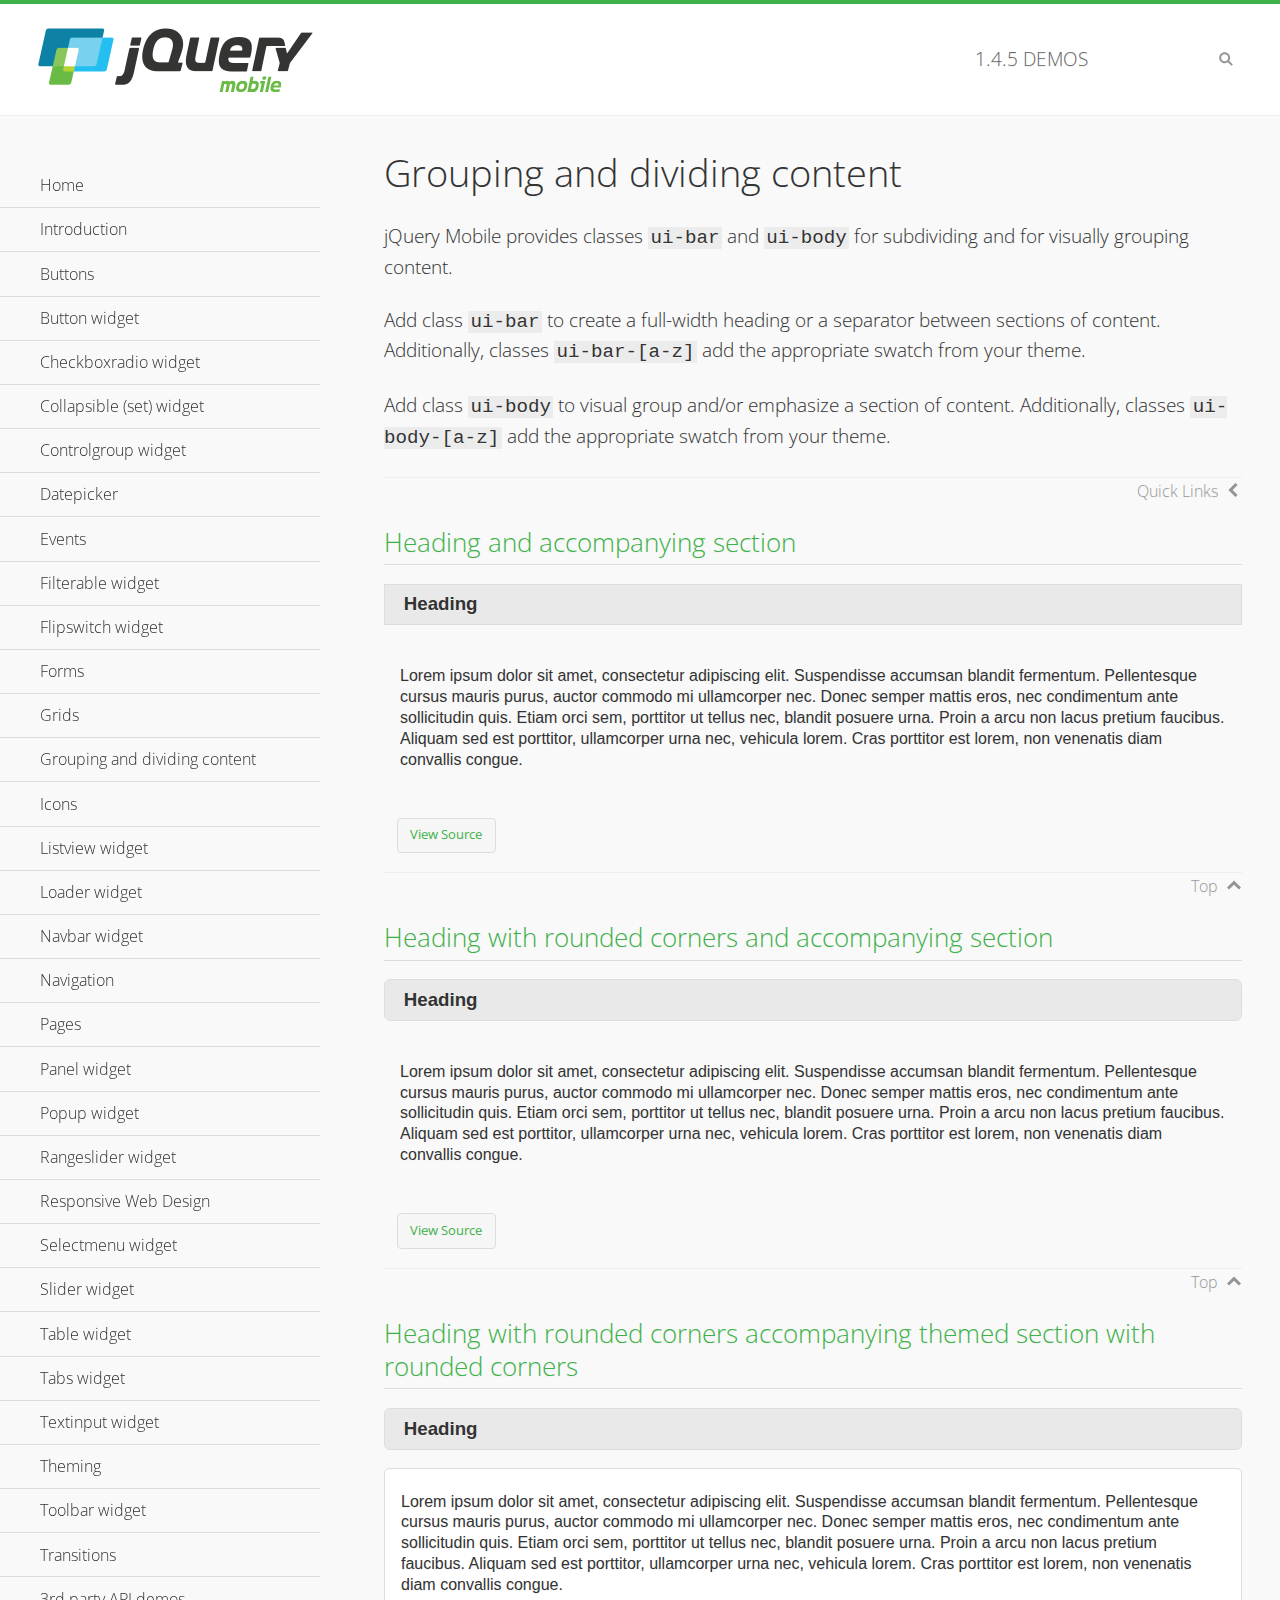
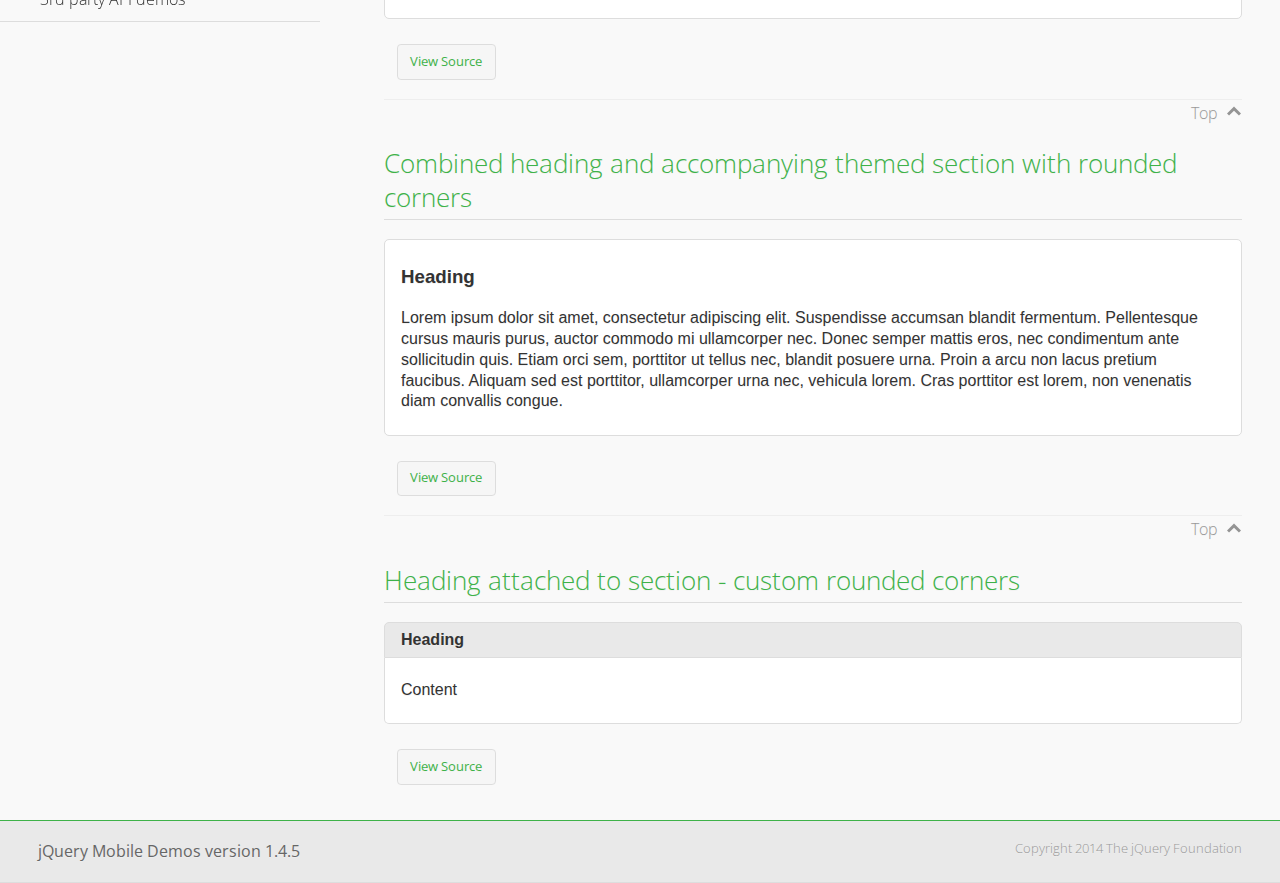
<file: E-Store/assets/www/jquery.mobile/demos/body-bar-classes/index.html>
<!DOCTYPE html>
<html>
	<head>
	<meta charset="utf-8">
	<meta name="viewport" content="width=device-width, initial-scale=1">
	<title>Grouping and dividing content - jQuery Mobile Demos</title>
	<link rel="shortcut icon" href="../favicon.ico">
	<link rel="stylesheet" href="http://fonts.googleapis.com/css?family=Open+Sans:300,400,700">
	<link rel="stylesheet" href="../css/themes/default/jquery.mobile-1.4.5.min.css">
	<link rel="stylesheet" href="../_assets/css/jqm-demos.css">
	<script src="../js/jquery.js"></script>
	<script src="../_assets/js/index.js"></script>
	<script src="../js/jquery.mobile-1.4.5.min.js"></script>
  <style id="combined-heading-and-section">
    .custom-corners .ui-bar {
      -webkit-border-top-left-radius: inherit;
      border-top-left-radius: inherit;
      -webkit-border-top-right-radius: inherit;
      border-top-right-radius: inherit;
    }
    .custom-corners .ui-body {
      border-top-width: 0;
      -webkit-border-bottom-left-radius: inherit;
      border-bottom-left-radius: inherit;
      -webkit-border-bottom-right-radius: inherit;
      border-bottom-right-radius: inherit;
    }
  </style>
</head>
<body>
<div data-role="page" class="jqm-demos" data-quicklinks="true">

	<div data-role="header" class="jqm-header">
		<h2><a href="../" title="jQuery Mobile Demos home"><img src="../_assets/img/jquery-logo.png" alt="jQuery Mobile"></a></h2>
		<p><span class="jqm-version"></span> Demos</p>
		<a href="#" class="jqm-navmenu-link ui-btn ui-btn-icon-notext ui-corner-all ui-icon-bars ui-nodisc-icon ui-alt-icon ui-btn-left">Menu</a>
		<a href="#" class="jqm-search-link ui-btn ui-btn-icon-notext ui-corner-all ui-icon-search ui-nodisc-icon ui-alt-icon ui-btn-right">Search</a>
	</div><!-- /header -->

	<div role="main" class="ui-content jqm-content">

		<h1>Grouping and dividing content</h1>

		<p>jQuery Mobile provides classes <code>ui-bar</code> and <code>ui-body</code> for subdividing and for visually grouping content.</p>
		<p>Add class <code>ui-bar</code> to create a full-width heading or a separator between sections of content. Additionally, classes <code>ui-bar-[a-z]</code> add the appropriate swatch from your theme.</p>
		<p>Add class <code>ui-body</code> to visual group and/or emphasize a section of content. Additionally, classes <code>ui-body-[a-z]</code> add the appropriate swatch from your theme.</p>

		<h2>Heading and accompanying section</h2>

		<div data-demo-html="true">
      <h3 class="ui-bar ui-bar-a">Heading</h3>
			<div class="ui-body">
				<p>Lorem ipsum dolor sit amet, consectetur adipiscing elit. Suspendisse accumsan blandit fermentum. Pellentesque cursus mauris purus, auctor commodo mi ullamcorper nec. Donec semper mattis eros, nec condimentum ante sollicitudin quis. Etiam orci sem, porttitor ut tellus nec, blandit posuere urna. Proin a arcu non lacus pretium faucibus. Aliquam sed est porttitor, ullamcorper urna nec, vehicula lorem. Cras porttitor est lorem, non venenatis diam convallis congue.</p>
			</div>
		</div>

		<h2>Heading with rounded corners and accompanying section</h2>

		<div data-demo-html="true">
      <h3 class="ui-bar ui-bar-a ui-corner-all">Heading</h3>
			<div class="ui-body">
				<p>Lorem ipsum dolor sit amet, consectetur adipiscing elit. Suspendisse accumsan blandit fermentum. Pellentesque cursus mauris purus, auctor commodo mi ullamcorper nec. Donec semper mattis eros, nec condimentum ante sollicitudin quis. Etiam orci sem, porttitor ut tellus nec, blandit posuere urna. Proin a arcu non lacus pretium faucibus. Aliquam sed est porttitor, ullamcorper urna nec, vehicula lorem. Cras porttitor est lorem, non venenatis diam convallis congue.</p>
			</div>
		</div>

		<h2>Heading with rounded corners accompanying themed section with rounded corners</h2>

		<div data-demo-html="true">
      <h3 class="ui-bar ui-bar-a ui-corner-all">Heading</h3>
			<div class="ui-body ui-body-a ui-corner-all">
				<p>Lorem ipsum dolor sit amet, consectetur adipiscing elit. Suspendisse accumsan blandit fermentum. Pellentesque cursus mauris purus, auctor commodo mi ullamcorper nec. Donec semper mattis eros, nec condimentum ante sollicitudin quis. Etiam orci sem, porttitor ut tellus nec, blandit posuere urna. Proin a arcu non lacus pretium faucibus. Aliquam sed est porttitor, ullamcorper urna nec, vehicula lorem. Cras porttitor est lorem, non venenatis diam convallis congue.</p>
			</div>
		</div>

		<h2>Combined heading and accompanying themed section with rounded corners</h2>

		<div data-demo-html="true">
			<div class="ui-body ui-body-a ui-corner-all">
	      <h3>Heading</h3>
				<p>Lorem ipsum dolor sit amet, consectetur adipiscing elit. Suspendisse accumsan blandit fermentum. Pellentesque cursus mauris purus, auctor commodo mi ullamcorper nec. Donec semper mattis eros, nec condimentum ante sollicitudin quis. Etiam orci sem, porttitor ut tellus nec, blandit posuere urna. Proin a arcu non lacus pretium faucibus. Aliquam sed est porttitor, ullamcorper urna nec, vehicula lorem. Cras porttitor est lorem, non venenatis diam convallis congue.</p>
			</div>
		</div>

		<h2>Heading attached to section - custom rounded corners</h2>

		<div data-demo-html="true" data-demo-css="#combined-heading-and-section">
      <div class="ui-corner-all custom-corners">
        <div class="ui-bar ui-bar-a">
          <h3>Heading</h3>
        </div>
        <div class="ui-body ui-body-a">
          <p>Content</p>
        </div>
      </div>
		</div>

	</div><!-- /content -->
	    <div data-role="panel" class="jqm-navmenu-panel" data-position="left" data-display="overlay" data-theme="a">
	    	<ul class="jqm-list ui-alt-icon ui-nodisc-icon">
<li data-filtertext="demos homepage" data-icon="home"><a href=".././">Home</a></li>
<li data-filtertext="introduction overview getting started"><a href="../intro/" data-ajax="false">Introduction</a></li>
<li data-filtertext="buttons button markup buttonmarkup method anchor link button element"><a href="../button-markup/" data-ajax="false">Buttons</a></li>
<li data-filtertext="form button widget input button submit reset"><a href="../button/" data-ajax="false">Button widget</a></li>
<li data-role="collapsible" data-enhanced="true" data-collapsed-icon="carat-d" data-expanded-icon="carat-u" data-iconpos="right" data-inset="false" class="ui-collapsible ui-collapsible-themed-content ui-collapsible-collapsed">
	<h3 class="ui-collapsible-heading ui-collapsible-heading-collapsed">
		<a href="#" class="ui-collapsible-heading-toggle ui-btn ui-btn-icon-right ui-btn-inherit ui-icon-carat-d">
		    Checkboxradio widget<span class="ui-collapsible-heading-status"> click to expand contents</span>
		</a>
	</h3>
	<div class="ui-collapsible-content ui-body-inherit ui-collapsible-content-collapsed" aria-hidden="true">
		<ul>
			<li data-filtertext="form checkboxradio widget checkbox input checkboxes controlgroups"><a href="../checkboxradio-checkbox/" data-ajax="false">Checkboxes</a></li>
			<li data-filtertext="form checkboxradio widget radio input radio buttons controlgroups"><a href="../checkboxradio-radio/" data-ajax="false">Radio buttons</a></li>
		</ul>
	</div>
</li>
<li data-role="collapsible" data-enhanced="true" data-collapsed-icon="carat-d" data-expanded-icon="carat-u" data-iconpos="right" data-inset="false" class="ui-collapsible ui-collapsible-themed-content ui-collapsible-collapsed">
	<h3 class="ui-collapsible-heading ui-collapsible-heading-collapsed">
		<a href="#" class="ui-collapsible-heading-toggle ui-btn ui-btn-icon-right ui-btn-inherit ui-icon-carat-d">
			Collapsible (set) widget<span class="ui-collapsible-heading-status"> click to expand contents</span>
		</a>
	</h3>
	<div class="ui-collapsible-content ui-body-inherit ui-collapsible-content-collapsed" aria-hidden="true">
		<ul>
			<li data-filtertext="collapsibles content formatting"><a href="../collapsible/" data-ajax="false">Collapsible</a></li>
			<li data-filtertext="dynamic collapsible set accordion append expand"><a href="../collapsible-dynamic/" data-ajax="false">Dynamic collapsibles</a></li>
			<li data-filtertext="accordions collapsible set widget content formatting grouped collapsibles"><a href="../collapsibleset/" data-ajax="false">Collapsible set</a></li>
		</ul>
	</div>
</li>
<li data-role="collapsible" data-enhanced="true" data-collapsed-icon="carat-d" data-expanded-icon="carat-u" data-iconpos="right" data-inset="false" class="ui-collapsible ui-collapsible-themed-content ui-collapsible-collapsed">
	<h3 class="ui-collapsible-heading ui-collapsible-heading-collapsed">
		<a href="#" class="ui-collapsible-heading-toggle ui-btn ui-btn-icon-right ui-btn-inherit ui-icon-carat-d">
			Controlgroup widget<span class="ui-collapsible-heading-status"> click to expand contents</span>
		</a>
	</h3>
	<div class="ui-collapsible-content ui-body-inherit ui-collapsible-content-collapsed" aria-hidden="true">
		<ul>
			<li data-filtertext="controlgroups selectmenu checkboxradio input grouped buttons horizontal vertical"><a href="../controlgroup/" data-ajax="false">Controlgroup</a></li>
			<li data-filtertext="dynamic controlgroup dynamically add buttons"><a href="../controlgroup-dynamic/" data-ajax="false">Dynamic controlgroups</a></li>
		</ul>
	</div>
</li>
<li data-filtertext="form datepicker widget date input"><a href="../datepicker/" data-ajax="false">Datepicker</a></li>
<li data-role="collapsible" data-enhanced="true" data-collapsed-icon="carat-d" data-expanded-icon="carat-u" data-iconpos="right" data-inset="false" class="ui-collapsible ui-collapsible-themed-content ui-collapsible-collapsed">
	<h3 class="ui-collapsible-heading ui-collapsible-heading-collapsed">
		<a href="#" class="ui-collapsible-heading-toggle ui-btn ui-btn-icon-right ui-btn-inherit ui-icon-carat-d">
			Events<span class="ui-collapsible-heading-status"> click to expand contents</span>
		</a>
	</h3>
	<div class="ui-collapsible-content ui-body-inherit ui-collapsible-content-collapsed" aria-hidden="true">
		<ul>
			<li data-filtertext="swipe to delete list items listviews swipe events"><a href="../swipe-list/" data-ajax="false">Swipe list items</a></li>
			<li data-filtertext="swipe to navigate swipe page navigation swipe events"><a href="../swipe-page/" data-ajax="false">Swipe page navigation</a></li>
		</ul>
	</div>
</li>
<li data-filtertext="filterable filter elements sorting searching listview table"><a href="../filterable/" data-ajax="false">Filterable widget</a></li>
<li data-filtertext="form flipswitch widget flip toggle switch binary select checkbox input"><a href="../flipswitch/" data-ajax="false">Flipswitch widget</a></li>
<li data-role="collapsible" data-enhanced="true" data-collapsed-icon="carat-d" data-expanded-icon="carat-u" data-iconpos="right" data-inset="false" class="ui-collapsible ui-collapsible-themed-content ui-collapsible-collapsed">
	<h3 class="ui-collapsible-heading ui-collapsible-heading-collapsed">
		<a href="#" class="ui-collapsible-heading-toggle ui-btn ui-btn-icon-right ui-btn-inherit ui-icon-carat-d">
			Forms<span class="ui-collapsible-heading-status"> click to expand contents</span>
		</a>
	</h3>
	<div class="ui-collapsible-content ui-body-inherit ui-collapsible-content-collapsed" aria-hidden="true">
		<ul>
			<li data-filtertext="forms text checkbox radio range button submit reset inputs selects textarea slider flipswitch label form elements"><a href="../forms/" data-ajax="false">Forms</a></li>
			<li data-filtertext="form hide labels hidden accessible ui-hidden-accessible forms"><a href="../forms-label-hidden-accessible/" data-ajax="false">Hide labels</a></li>
			<li data-filtertext="form field containers fieldcontain ui-field-contain forms"><a href="../forms-field-contain/" data-ajax="false">Field containers</a></li>
			<li data-filtertext="forms disabled form elements"><a href="../forms-disabled/" data-ajax="false">Forms disabled</a></li>
			<li data-filtertext="forms gallery examples overview forms text checkbox radio range button submit reset inputs selects textarea slider flipswitch label form elements"><a href="../forms-gallery/" data-ajax="false">Forms gallery</a></li>
		</ul>
	</div>
</li>
<li data-role="collapsible" data-enhanced="true" data-collapsed-icon="carat-d" data-expanded-icon="carat-u" data-iconpos="right" data-inset="false" class="ui-collapsible ui-collapsible-themed-content ui-collapsible-collapsed">
	<h3 class="ui-collapsible-heading ui-collapsible-heading-collapsed">
		<a href="#" class="ui-collapsible-heading-toggle ui-btn ui-btn-icon-right ui-btn-inherit ui-icon-carat-d">
			Grids<span class="ui-collapsible-heading-status"> click to expand contents</span>
		</a>
	</h3>
	<div class="ui-collapsible-content ui-body-inherit ui-collapsible-content-collapsed" aria-hidden="true">
		<ul>
			<li data-filtertext="grids columns blocks content formatting rwd responsive css framework"><a href="../grids/" data-ajax="false">Grids</a></li>
			<li data-filtertext="buttons in grids css framework"><a href="../grids-buttons/" data-ajax="false">Buttons in grids</a></li>
			<li data-filtertext="custom responsive grids rwd css framework"><a href="../grids-custom-responsive/" data-ajax="false">Custom responsive grids</a></li>
		</ul>
	</div>
</li>
<li data-filtertext="blocks content formatting sections heading"><a href="../body-bar-classes/" data-ajax="false">Grouping and dividing content</a></li>
<li data-role="collapsible" data-enhanced="true" data-collapsed-icon="carat-d" data-expanded-icon="carat-u" data-iconpos="right" data-inset="false" class="ui-collapsible ui-collapsible-themed-content ui-collapsible-collapsed">
	<h3 class="ui-collapsible-heading ui-collapsible-heading-collapsed">
		<a href="#" class="ui-collapsible-heading-toggle ui-btn ui-btn-icon-right ui-btn-inherit ui-icon-carat-d">
			Icons<span class="ui-collapsible-heading-status"> click to expand contents</span>
		</a>
	</h3>
	<div class="ui-collapsible-content ui-body-inherit ui-collapsible-content-collapsed" aria-hidden="true">
		<ul>
			<li data-filtertext="button icons svg disc alt custom icon position"><a href="../icons/" data-ajax="false">Icons</a></li>
			<li data-filtertext=""><a href="../icons-grunticon/" data-ajax="false">Grunticon loader</a></li>
		</ul>
	</div>
</li>
<li data-role="collapsible" data-enhanced="true" data-collapsed-icon="carat-d" data-expanded-icon="carat-u" data-iconpos="right" data-inset="false" class="ui-collapsible ui-collapsible-themed-content ui-collapsible-collapsed">
	<h3 class="ui-collapsible-heading ui-collapsible-heading-collapsed">
		<a href="#" class="ui-collapsible-heading-toggle ui-btn ui-btn-icon-right ui-btn-inherit ui-icon-carat-d">
			Listview widget<span class="ui-collapsible-heading-status"> click to expand contents</span>
		</a>
	</h3>
	<div class="ui-collapsible-content ui-body-inherit ui-collapsible-content-collapsed" aria-hidden="true">
		<ul>
			<li data-filtertext="listview widget thumbnails icons nested split button collapsible ul ol"><a href="../listview/" data-ajax="false">Listview</a></li>
			<li data-filtertext="autocomplete filterable reveal listview filtertextbeforefilter placeholder"><a href="../listview-autocomplete/" data-ajax="false">Listview autocomplete</a></li>
			<li data-filtertext="autocomplete filterable reveal listview remote data filtertextbeforefilter placeholder"><a href="../listview-autocomplete-remote/" data-ajax="false">Listview autocomplete remote data</a></li>
			<li data-filtertext="autodividers anchor jump scroll linkbars listview lists ul ol"><a href="../listview-autodividers-linkbar/" data-ajax="false">Listview autodividers linkbar</a></li>
			<li data-filtertext="listview autodividers selector autodividersselector lists ul ol"><a href="../listview-autodividers-selector/" data-ajax="false">Listview autodividers selector</a></li>
			<li data-filtertext="listview nested list items"><a href="../listview-nested-lists/" data-ajax="false">Nested Listviews</a></li>
			<li data-filtertext="listview collapsible list items flat"><a href="../listview-collapsible-item-flat/" data-ajax="false">Listview collapsible list items (flat)</a></li>
			<li data-filtertext="listview collapsible list indented"><a href="../listview-collapsible-item-indented/" data-ajax="false">Listview collapsible list items (indented)</a></li>
			<li data-filtertext="grid listview responsive grids responsive listviews lists ul"><a href="../listview-grid/" data-ajax="false">Listview responsive grid</a></li>
		</ul>
	</div>
</li>
<li data-filtertext="loader widget page loading navigation overlay spinner"><a href="../loader/" data-ajax="false">Loader widget</a></li>
<li data-filtertext="navbar widget navmenu toolbars header footer"><a href="../navbar/" data-ajax="false">Navbar widget</a></li>
<li data-role="collapsible" data-enhanced="true" data-collapsed-icon="carat-d" data-expanded-icon="carat-u" data-iconpos="right" data-inset="false" class="ui-collapsible ui-collapsible-themed-content ui-collapsible-collapsed">
	<h3 class="ui-collapsible-heading ui-collapsible-heading-collapsed">
		<a href="#" class="ui-collapsible-heading-toggle ui-btn ui-btn-icon-right ui-btn-inherit ui-icon-carat-d">
			Navigation<span class="ui-collapsible-heading-status"> click to expand contents</span>
		</a>
	</h3>
	<div class="ui-collapsible-content ui-body-inherit ui-collapsible-content-collapsed" aria-hidden="true">
		<ul>
			<li data-filtertext="ajax navigation navigate widget history event method"><a href="../navigation/" data-ajax="false">Navigation</a></li>
			<li data-filtertext="linking pages page links navigation ajax prefetch cache"><a href="../navigation-linking-pages/" data-ajax="false">Linking pages</a></li>
			<!-- <li data-filtertext="php redirect server redirection server-side navigation"><a href="../navigation-php-redirect/" data-ajax="false">PHP redirect demo</a></li>-->
			<li data-filtertext="navigation redirection hash query"><a href="../navigation-hash-processing/" data-ajax="false">Hash processing demo</a></li>
			<li data-filtertext="navigation redirection hash query"><a href="../page-events/" data-ajax="false">Page Navigation Events</a></li>
		</ul>
	</div>
</li>
<li data-role="collapsible" data-enhanced="true" data-collapsed-icon="carat-d" data-expanded-icon="carat-u" data-iconpos="right" data-inset="false" class="ui-collapsible ui-collapsible-themed-content ui-collapsible-collapsed">
	<h3 class="ui-collapsible-heading ui-collapsible-heading-collapsed">
		<a href="#" class="ui-collapsible-heading-toggle ui-btn ui-btn-icon-right ui-btn-inherit ui-icon-carat-d">
			Pages<span class="ui-collapsible-heading-status"> click to expand contents</span>
		</a>
	</h3>
	<div class="ui-collapsible-content ui-body-inherit ui-collapsible-content-collapsed" aria-hidden="true">
		<ul>
			<li data-filtertext="pages page widget ajax navigation"><a href="../pages/" data-ajax="false">Pages</a></li>
			<li data-filtertext="single page"><a href="../pages-single-page/" data-ajax="false">Single page</a></li>
			<li data-filtertext="multipage multi-page page"><a href="../pages-multi-page/" data-ajax="false">Multi-page template</a></li>
			<li data-filtertext="dialog page widget modal popup"><a href="../pages-dialog/" data-ajax="false">Dialog page</a></li>
		</ul>
	</div>
</li>
<li data-role="collapsible" data-enhanced="true" data-collapsed-icon="carat-d" data-expanded-icon="carat-u" data-iconpos="right" data-inset="false" class="ui-collapsible ui-collapsible-themed-content ui-collapsible-collapsed">
	<h3 class="ui-collapsible-heading ui-collapsible-heading-collapsed">
		<a href="#" class="ui-collapsible-heading-toggle ui-btn ui-btn-icon-right ui-btn-inherit ui-icon-carat-d">
			Panel widget<span class="ui-collapsible-heading-status"> click to expand contents</span>
		</a>
	</h3>
	<div class="ui-collapsible-content ui-body-inherit ui-collapsible-content-collapsed" aria-hidden="true">
		<ul>
			<li data-filtertext="panel widget sliding panels reveal push overlay responsive"><a href="../panel/" data-ajax="false">Panel</a></li>
			<li data-filtertext=""><a href="../panel-external/" data-ajax="false">External panels</a></li>
			<li data-filtertext="panel "><a href="../panel-fixed/" data-ajax="false">Fixed panels</a></li>
			<li data-filtertext="panel slide panels sliding panels shadow rwd responsive breakpoint"><a href="../panel-responsive/" data-ajax="false">Panels responsive</a></li>
			<li data-filtertext="panel custom style custom panel width reveal shadow listview panel styling page background wrapper"><a href="../panel-styling/" data-ajax="false">Custom panel style</a></li>
			<li data-filtertext="panel open on swipe"><a href="../panel-swipe-open/" data-ajax="false">Panel open on swipe</a></li>
			<li data-filtertext="panels outside page internal external toolbars"><a href="../panel-external-internal/" data-ajax="false">Panel external and internal</a></li>
		</ul>
	</div>
</li>
<li data-role="collapsible" data-enhanced="true" data-collapsed-icon="carat-d" data-expanded-icon="carat-u" data-iconpos="right" data-inset="false" class="ui-collapsible ui-collapsible-themed-content ui-collapsible-collapsed">
	<h3 class="ui-collapsible-heading ui-collapsible-heading-collapsed">
		<a href="#" class="ui-collapsible-heading-toggle ui-btn ui-btn-icon-right ui-btn-inherit ui-icon-carat-d">
			Popup widget<span class="ui-collapsible-heading-status"> click to expand contents</span>
		</a>
	</h3>
	<div class="ui-collapsible-content ui-body-inherit ui-collapsible-content-collapsed" aria-hidden="true">
		<ul>
			<li data-filtertext="popup widget popups dialog modal transition tooltip lightbox form overlay screen flip pop fade transition"><a href="../popup/" data-ajax="false">Popup</a></li>
			<li data-filtertext="popup alignment position"><a href="../popup-alignment/" data-ajax="false">Popup alignment</a></li>
			<li data-filtertext="popup arrow size popups popover"><a href="../popup-arrow-size/" data-ajax="false">Popup arrow size</a></li>
			<li data-filtertext="dynamic popups popup images lightbox"><a href="../popup-dynamic/" data-ajax="false">Dynamic popups</a></li>
			<li data-filtertext="popups with iframes scaling"><a href="../popup-iframe/" data-ajax="false">Popups with iframes</a></li>
			<li data-filtertext="popup image scaling"><a href="../popup-image-scaling/" data-ajax="false">Popup image scaling</a></li>
			<li data-filtertext="external popup outside multi-page"><a href="../popup-outside-multipage/" data-ajax="false">Popup outside multi-page</a></li>
		</ul>
	</div>
</li>
<li data-filtertext="form rangeslider widget dual sliders dual handle sliders range input"><a href="../rangeslider/" data-ajax="false">Rangeslider widget</a></li>
<li data-filtertext="responsive web design rwd adaptive progressive enhancement PE accessible mobile breakpoints media query media queries"><a href="../rwd/" data-ajax="false">Responsive Web Design</a></li>
<li data-role="collapsible" data-enhanced="true" data-collapsed-icon="carat-d" data-expanded-icon="carat-u" data-iconpos="right" data-inset="false" class="ui-collapsible ui-collapsible-themed-content ui-collapsible-collapsed">
	<h3 class="ui-collapsible-heading ui-collapsible-heading-collapsed">
		<a href="#" class="ui-collapsible-heading-toggle ui-btn ui-btn-icon-right ui-btn-inherit ui-icon-carat-d">
			Selectmenu widget<span class="ui-collapsible-heading-status"> click to expand contents</span>
		</a>
	</h3>
	<div class="ui-collapsible-content ui-body-inherit ui-collapsible-content-collapsed" aria-hidden="true">
		<ul>
			<li data-filtertext="form selectmenu widget select input custom select menu selects"><a href="../selectmenu/" data-ajax="false">Selectmenu</a></li>
			<li data-filtertext="form custom select menu selectmenu widget custom menu option optgroup multiple selects"><a href="../selectmenu-custom/" data-ajax="false">Custom select menu</a></li>
			<li data-filtertext="filterable select filter popup dialog"><a href="../selectmenu-custom-filter/" data-ajax="false">Custom select menu with filter</a></li>
		</ul>
	</div>
</li>
<li data-role="collapsible" data-enhanced="true" data-collapsed-icon="carat-d" data-expanded-icon="carat-u" data-iconpos="right" data-inset="false" class="ui-collapsible ui-collapsible-themed-content ui-collapsible-collapsed">
	<h3 class="ui-collapsible-heading ui-collapsible-heading-collapsed">
		<a href="#" class="ui-collapsible-heading-toggle ui-btn ui-btn-icon-right ui-btn-inherit ui-icon-carat-d">
			Slider widget<span class="ui-collapsible-heading-status"> click to expand contents</span>
		</a>
	</h3>
	<div class="ui-collapsible-content ui-body-inherit ui-collapsible-content-collapsed" aria-hidden="true">
		<ul>
			<li data-filtertext="form slider widget range input single sliders"><a href="../slider/" data-ajax="false">Slider</a></li>
			<li data-filtertext="form slider widget flipswitch slider binary select flip toggle switch"><a href="../slider-flipswitch/" data-ajax="false">Slider flip toggle switch</a></li>
			<li data-filtertext="form slider tooltip handle value input range sliders"><a href="../slider-tooltip/" data-ajax="false">Slider tooltip</a></li>
		</ul>
	</div>
</li>
<li data-role="collapsible" data-enhanced="true" data-collapsed-icon="carat-d" data-expanded-icon="carat-u" data-iconpos="right" data-inset="false" class="ui-collapsible ui-collapsible-themed-content ui-collapsible-collapsed">
	<h3 class="ui-collapsible-heading ui-collapsible-heading-collapsed">
		<a href="#" class="ui-collapsible-heading-toggle ui-btn ui-btn-icon-right ui-btn-inherit ui-icon-carat-d">
			Table widget<span class="ui-collapsible-heading-status"> click to expand contents</span>
		</a>
	</h3>
	<div class="ui-collapsible-content ui-body-inherit ui-collapsible-content-collapsed" aria-hidden="true">
		<ul>
			<li data-filtertext="table widget reflow column toggle th td responsive tables rwd hide show tabular"><a href="../table-column-toggle/" data-ajax="false">Table Column Toggle</a></li>
			<li data-filtertext="table column toggle phone comparison demo"><a href="../table-column-toggle-example/" data-ajax="false">Table Column Toggle demo</a></li>
			<li data-filtertext="responsive tables table column toggle heading groups rwd breakpoint"><a href="../table-column-toggle-heading-groups/" data-ajax="false">Table Column Toggle heading groups</a></li>
			<li data-filtertext="responsive tables table column toggle hide rwd breakpoint customization options"><a href="../table-column-toggle-options/" data-ajax="false">Table Column Toggle options</a></li>
			<li data-filtertext="table reflow th td responsive rwd columns tabular"><a href="../table-reflow/" data-ajax="false">Table Reflow</a></li>
			<li data-filtertext="responsive tables table reflow heading groups rwd breakpoint"><a href="../table-reflow-heading-groups/" data-ajax="false">Table Reflow heading groups</a></li>
			<li data-filtertext="responsive tables table reflow stripes strokes table style"><a href="../table-reflow-stripes-strokes/" data-ajax="false">Table Reflow stripes and strokes</a></li>
			<li data-filtertext="responsive tables table reflow stack custom styles"><a href="../table-reflow-styling/" data-ajax="false">Table Reflow custom styles</a></li>
		</ul>
	</div>
</li>
<li data-filtertext="ui tabs widget"><a href="../tabs/" data-ajax="false">Tabs widget</a></li>
<li data-filtertext="form textinput widget text input textarea number date time tel email file color password"><a href="../textinput/" data-ajax="false">Textinput widget</a></li>
<li data-role="collapsible" data-enhanced="true" data-collapsed-icon="carat-d" data-expanded-icon="carat-u" data-iconpos="right" data-inset="false" class="ui-collapsible ui-collapsible-themed-content ui-collapsible-collapsed">
	<h3 class="ui-collapsible-heading ui-collapsible-heading-collapsed">
		<a href="#" class="ui-collapsible-heading-toggle ui-btn ui-btn-icon-right ui-btn-inherit ui-icon-carat-d">
			Theming<span class="ui-collapsible-heading-status"> click to expand contents</span>
		</a>
	</h3>
	<div class="ui-collapsible-content ui-body-inherit ui-collapsible-content-collapsed" aria-hidden="true">
		<ul>
			<li data-filtertext="default theme swatches theming style css"><a href="../theme-default/" data-ajax="false">Default theme</a></li>
			<li data-filtertext="classic theme old theme swatches theming style css"><a href="../theme-classic/" data-ajax="false">Classic theme</a></li>
		</ul>
	</div>
</li>
<li data-role="collapsible" data-enhanced="true" data-collapsed-icon="carat-d" data-expanded-icon="carat-u" data-iconpos="right" data-inset="false" class="ui-collapsible ui-collapsible-themed-content ui-collapsible-collapsed">
	<h3 class="ui-collapsible-heading ui-collapsible-heading-collapsed">
		<a href="#" class="ui-collapsible-heading-toggle ui-btn ui-btn-icon-right ui-btn-inherit ui-icon-carat-d">
			Toolbar widget<span class="ui-collapsible-heading-status"> click to expand contents</span>
		</a>
	</h3>
	<div class="ui-collapsible-content ui-body-inherit ui-collapsible-content-collapsed" aria-hidden="true">
		<ul>
			<li data-filtertext="toolbar widget header footer toolbars fixed fullscreen external sections"><a href="../toolbar/" data-ajax="false">Toolbar</a></li>
			<li data-filtertext="dynamic toolbars dynamically add toolbar header footer"><a href="../toolbar-dynamic/" data-ajax="false">Dynamic toolbars</a></li>
			<li data-filtertext="external toolbars header footer"><a href="../toolbar-external/" data-ajax="false">External toolbars</a></li>
			<li data-filtertext="fixed toolbars header footer"><a href="../toolbar-fixed/" data-ajax="false">Fixed toolbars</a></li>
			<li data-filtertext="fixed fullscreen toolbars header footer"><a href="../toolbar-fixed-fullscreen/" data-ajax="false">Fullscreen toolbars</a></li>
			<li data-filtertext="external fixed toolbars header footer"><a href="../toolbar-fixed-external/" data-ajax="false">Fixed external toolbars</a></li>
			<li data-filtertext="external persistent toolbars header footer navbar navmenu"><a href="../toolbar-fixed-persistent/" data-ajax="false">Persistent toolbars</a></li>
			<li data-filtertext="external ajax optimized toolbars persistent toolbars header footer navbar"><a href="../toolbar-fixed-persistent-optimized/" data-ajax="false">Ajax optimized toolbars</a></li>
			<li data-filtertext="form in toolbars header footer"><a href="../toolbar-fixed-forms/" data-ajax="false">Form in toolbar</a></li>
		</ul>
	</div>
</li>
<li data-filtertext="page transitions animated pages popup navigation flip slide fade pop"><a href="../transitions/" data-ajax="false">Transitions</a></li>
<li data-role="collapsible" data-enhanced="true" data-collapsed-icon="carat-d" data-expanded-icon="carat-u" data-iconpos="right" data-inset="false" class="ui-collapsible ui-collapsible-themed-content ui-collapsible-collapsed">
	<h3 class="ui-collapsible-heading ui-collapsible-heading-collapsed">
		<a href="#" class="ui-collapsible-heading-toggle ui-btn ui-btn-icon-right ui-btn-inherit ui-icon-carat-d">
			3rd party API demos<span class="ui-collapsible-heading-status"> click to expand contents</span>
		</a>
	</h3>
	<div class="ui-collapsible-content ui-body-inherit ui-collapsible-content-collapsed" aria-hidden="true">
		<ul>
			<li data-filtertext="backbone requirejs navigation router"><a href="../backbone-requirejs/" data-ajax="false">Backbone RequireJS</a></li>
			<li data-filtertext="google maps geolocation demo"><a href="../map-geolocation/" data-ajax="false">Google Maps geolocation</a></li>
			<li data-filtertext="google maps hybrid"><a href="../map-list-toggle/" data-ajax="false">Google Maps list toggle</a></li>
		</ul>
	</div>
</li>



		     </ul>
		</div><!-- /panel -->


	<div data-role="footer" data-position="fixed" data-tap-toggle="false" class="jqm-footer">
		<p>jQuery Mobile Demos version <span class="jqm-version"></span></p>
		<p>Copyright 2014 The jQuery Foundation</p>
	</div><!-- /footer -->
	<!-- TODO: This should become an external panel so we can add input to markup (unique ID) -->
    <div data-role="panel" class="jqm-search-panel" data-position="right" data-display="overlay" data-theme="a">
		<div class="jqm-search">
			<ul class="jqm-list" data-filter-placeholder="Search demos..." data-filter-reveal="true">
<li data-filtertext="demos homepage" data-icon="home"><a href=".././">Home</a></li>
<li data-filtertext="introduction overview getting started"><a href="../intro/" data-ajax="false">Introduction</a></li>
<li data-filtertext="buttons button markup buttonmarkup method anchor link button element"><a href="../button-markup/" data-ajax="false">Buttons</a></li>
<li data-filtertext="form button widget input button submit reset"><a href="../button/" data-ajax="false">Button widget</a></li>
<li data-role="collapsible" data-enhanced="true" data-collapsed-icon="carat-d" data-expanded-icon="carat-u" data-iconpos="right" data-inset="false" class="ui-collapsible ui-collapsible-themed-content ui-collapsible-collapsed">
	<h3 class="ui-collapsible-heading ui-collapsible-heading-collapsed">
		<a href="#" class="ui-collapsible-heading-toggle ui-btn ui-btn-icon-right ui-btn-inherit ui-icon-carat-d">
		    Checkboxradio widget<span class="ui-collapsible-heading-status"> click to expand contents</span>
		</a>
	</h3>
	<div class="ui-collapsible-content ui-body-inherit ui-collapsible-content-collapsed" aria-hidden="true">
		<ul>
			<li data-filtertext="form checkboxradio widget checkbox input checkboxes controlgroups"><a href="../checkboxradio-checkbox/" data-ajax="false">Checkboxes</a></li>
			<li data-filtertext="form checkboxradio widget radio input radio buttons controlgroups"><a href="../checkboxradio-radio/" data-ajax="false">Radio buttons</a></li>
		</ul>
	</div>
</li>
<li data-role="collapsible" data-enhanced="true" data-collapsed-icon="carat-d" data-expanded-icon="carat-u" data-iconpos="right" data-inset="false" class="ui-collapsible ui-collapsible-themed-content ui-collapsible-collapsed">
	<h3 class="ui-collapsible-heading ui-collapsible-heading-collapsed">
		<a href="#" class="ui-collapsible-heading-toggle ui-btn ui-btn-icon-right ui-btn-inherit ui-icon-carat-d">
			Collapsible (set) widget<span class="ui-collapsible-heading-status"> click to expand contents</span>
		</a>
	</h3>
	<div class="ui-collapsible-content ui-body-inherit ui-collapsible-content-collapsed" aria-hidden="true">
		<ul>
			<li data-filtertext="collapsibles content formatting"><a href="../collapsible/" data-ajax="false">Collapsible</a></li>
			<li data-filtertext="dynamic collapsible set accordion append expand"><a href="../collapsible-dynamic/" data-ajax="false">Dynamic collapsibles</a></li>
			<li data-filtertext="accordions collapsible set widget content formatting grouped collapsibles"><a href="../collapsibleset/" data-ajax="false">Collapsible set</a></li>
		</ul>
	</div>
</li>
<li data-role="collapsible" data-enhanced="true" data-collapsed-icon="carat-d" data-expanded-icon="carat-u" data-iconpos="right" data-inset="false" class="ui-collapsible ui-collapsible-themed-content ui-collapsible-collapsed">
	<h3 class="ui-collapsible-heading ui-collapsible-heading-collapsed">
		<a href="#" class="ui-collapsible-heading-toggle ui-btn ui-btn-icon-right ui-btn-inherit ui-icon-carat-d">
			Controlgroup widget<span class="ui-collapsible-heading-status"> click to expand contents</span>
		</a>
	</h3>
	<div class="ui-collapsible-content ui-body-inherit ui-collapsible-content-collapsed" aria-hidden="true">
		<ul>
			<li data-filtertext="controlgroups selectmenu checkboxradio input grouped buttons horizontal vertical"><a href="../controlgroup/" data-ajax="false">Controlgroup</a></li>
			<li data-filtertext="dynamic controlgroup dynamically add buttons"><a href="../controlgroup-dynamic/" data-ajax="false">Dynamic controlgroups</a></li>
		</ul>
	</div>
</li>
<li data-filtertext="form datepicker widget date input"><a href="../datepicker/" data-ajax="false">Datepicker</a></li>
<li data-role="collapsible" data-enhanced="true" data-collapsed-icon="carat-d" data-expanded-icon="carat-u" data-iconpos="right" data-inset="false" class="ui-collapsible ui-collapsible-themed-content ui-collapsible-collapsed">
	<h3 class="ui-collapsible-heading ui-collapsible-heading-collapsed">
		<a href="#" class="ui-collapsible-heading-toggle ui-btn ui-btn-icon-right ui-btn-inherit ui-icon-carat-d">
			Events<span class="ui-collapsible-heading-status"> click to expand contents</span>
		</a>
	</h3>
	<div class="ui-collapsible-content ui-body-inherit ui-collapsible-content-collapsed" aria-hidden="true">
		<ul>
			<li data-filtertext="swipe to delete list items listviews swipe events"><a href="../swipe-list/" data-ajax="false">Swipe list items</a></li>
			<li data-filtertext="swipe to navigate swipe page navigation swipe events"><a href="../swipe-page/" data-ajax="false">Swipe page navigation</a></li>
		</ul>
	</div>
</li>
<li data-filtertext="filterable filter elements sorting searching listview table"><a href="../filterable/" data-ajax="false">Filterable widget</a></li>
<li data-filtertext="form flipswitch widget flip toggle switch binary select checkbox input"><a href="../flipswitch/" data-ajax="false">Flipswitch widget</a></li>
<li data-role="collapsible" data-enhanced="true" data-collapsed-icon="carat-d" data-expanded-icon="carat-u" data-iconpos="right" data-inset="false" class="ui-collapsible ui-collapsible-themed-content ui-collapsible-collapsed">
	<h3 class="ui-collapsible-heading ui-collapsible-heading-collapsed">
		<a href="#" class="ui-collapsible-heading-toggle ui-btn ui-btn-icon-right ui-btn-inherit ui-icon-carat-d">
			Forms<span class="ui-collapsible-heading-status"> click to expand contents</span>
		</a>
	</h3>
	<div class="ui-collapsible-content ui-body-inherit ui-collapsible-content-collapsed" aria-hidden="true">
		<ul>
			<li data-filtertext="forms text checkbox radio range button submit reset inputs selects textarea slider flipswitch label form elements"><a href="../forms/" data-ajax="false">Forms</a></li>
			<li data-filtertext="form hide labels hidden accessible ui-hidden-accessible forms"><a href="../forms-label-hidden-accessible/" data-ajax="false">Hide labels</a></li>
			<li data-filtertext="form field containers fieldcontain ui-field-contain forms"><a href="../forms-field-contain/" data-ajax="false">Field containers</a></li>
			<li data-filtertext="forms disabled form elements"><a href="../forms-disabled/" data-ajax="false">Forms disabled</a></li>
			<li data-filtertext="forms gallery examples overview forms text checkbox radio range button submit reset inputs selects textarea slider flipswitch label form elements"><a href="../forms-gallery/" data-ajax="false">Forms gallery</a></li>
		</ul>
	</div>
</li>
<li data-role="collapsible" data-enhanced="true" data-collapsed-icon="carat-d" data-expanded-icon="carat-u" data-iconpos="right" data-inset="false" class="ui-collapsible ui-collapsible-themed-content ui-collapsible-collapsed">
	<h3 class="ui-collapsible-heading ui-collapsible-heading-collapsed">
		<a href="#" class="ui-collapsible-heading-toggle ui-btn ui-btn-icon-right ui-btn-inherit ui-icon-carat-d">
			Grids<span class="ui-collapsible-heading-status"> click to expand contents</span>
		</a>
	</h3>
	<div class="ui-collapsible-content ui-body-inherit ui-collapsible-content-collapsed" aria-hidden="true">
		<ul>
			<li data-filtertext="grids columns blocks content formatting rwd responsive css framework"><a href="../grids/" data-ajax="false">Grids</a></li>
			<li data-filtertext="buttons in grids css framework"><a href="../grids-buttons/" data-ajax="false">Buttons in grids</a></li>
			<li data-filtertext="custom responsive grids rwd css framework"><a href="../grids-custom-responsive/" data-ajax="false">Custom responsive grids</a></li>
		</ul>
	</div>
</li>
<li data-filtertext="blocks content formatting sections heading"><a href="../body-bar-classes/" data-ajax="false">Grouping and dividing content</a></li>
<li data-role="collapsible" data-enhanced="true" data-collapsed-icon="carat-d" data-expanded-icon="carat-u" data-iconpos="right" data-inset="false" class="ui-collapsible ui-collapsible-themed-content ui-collapsible-collapsed">
	<h3 class="ui-collapsible-heading ui-collapsible-heading-collapsed">
		<a href="#" class="ui-collapsible-heading-toggle ui-btn ui-btn-icon-right ui-btn-inherit ui-icon-carat-d">
			Icons<span class="ui-collapsible-heading-status"> click to expand contents</span>
		</a>
	</h3>
	<div class="ui-collapsible-content ui-body-inherit ui-collapsible-content-collapsed" aria-hidden="true">
		<ul>
			<li data-filtertext="button icons svg disc alt custom icon position"><a href="../icons/" data-ajax="false">Icons</a></li>
			<li data-filtertext=""><a href="../icons-grunticon/" data-ajax="false">Grunticon loader</a></li>
		</ul>
	</div>
</li>
<li data-role="collapsible" data-enhanced="true" data-collapsed-icon="carat-d" data-expanded-icon="carat-u" data-iconpos="right" data-inset="false" class="ui-collapsible ui-collapsible-themed-content ui-collapsible-collapsed">
	<h3 class="ui-collapsible-heading ui-collapsible-heading-collapsed">
		<a href="#" class="ui-collapsible-heading-toggle ui-btn ui-btn-icon-right ui-btn-inherit ui-icon-carat-d">
			Listview widget<span class="ui-collapsible-heading-status"> click to expand contents</span>
		</a>
	</h3>
	<div class="ui-collapsible-content ui-body-inherit ui-collapsible-content-collapsed" aria-hidden="true">
		<ul>
			<li data-filtertext="listview widget thumbnails icons nested split button collapsible ul ol"><a href="../listview/" data-ajax="false">Listview</a></li>
			<li data-filtertext="autocomplete filterable reveal listview filtertextbeforefilter placeholder"><a href="../listview-autocomplete/" data-ajax="false">Listview autocomplete</a></li>
			<li data-filtertext="autocomplete filterable reveal listview remote data filtertextbeforefilter placeholder"><a href="../listview-autocomplete-remote/" data-ajax="false">Listview autocomplete remote data</a></li>
			<li data-filtertext="autodividers anchor jump scroll linkbars listview lists ul ol"><a href="../listview-autodividers-linkbar/" data-ajax="false">Listview autodividers linkbar</a></li>
			<li data-filtertext="listview autodividers selector autodividersselector lists ul ol"><a href="../listview-autodividers-selector/" data-ajax="false">Listview autodividers selector</a></li>
			<li data-filtertext="listview nested list items"><a href="../listview-nested-lists/" data-ajax="false">Nested Listviews</a></li>
			<li data-filtertext="listview collapsible list items flat"><a href="../listview-collapsible-item-flat/" data-ajax="false">Listview collapsible list items (flat)</a></li>
			<li data-filtertext="listview collapsible list indented"><a href="../listview-collapsible-item-indented/" data-ajax="false">Listview collapsible list items (indented)</a></li>
			<li data-filtertext="grid listview responsive grids responsive listviews lists ul"><a href="../listview-grid/" data-ajax="false">Listview responsive grid</a></li>
		</ul>
	</div>
</li>
<li data-filtertext="loader widget page loading navigation overlay spinner"><a href="../loader/" data-ajax="false">Loader widget</a></li>
<li data-filtertext="navbar widget navmenu toolbars header footer"><a href="../navbar/" data-ajax="false">Navbar widget</a></li>
<li data-role="collapsible" data-enhanced="true" data-collapsed-icon="carat-d" data-expanded-icon="carat-u" data-iconpos="right" data-inset="false" class="ui-collapsible ui-collapsible-themed-content ui-collapsible-collapsed">
	<h3 class="ui-collapsible-heading ui-collapsible-heading-collapsed">
		<a href="#" class="ui-collapsible-heading-toggle ui-btn ui-btn-icon-right ui-btn-inherit ui-icon-carat-d">
			Navigation<span class="ui-collapsible-heading-status"> click to expand contents</span>
		</a>
	</h3>
	<div class="ui-collapsible-content ui-body-inherit ui-collapsible-content-collapsed" aria-hidden="true">
		<ul>
			<li data-filtertext="ajax navigation navigate widget history event method"><a href="../navigation/" data-ajax="false">Navigation</a></li>
			<li data-filtertext="linking pages page links navigation ajax prefetch cache"><a href="../navigation-linking-pages/" data-ajax="false">Linking pages</a></li>
			<!-- <li data-filtertext="php redirect server redirection server-side navigation"><a href="../navigation-php-redirect/" data-ajax="false">PHP redirect demo</a></li>-->
			<li data-filtertext="navigation redirection hash query"><a href="../navigation-hash-processing/" data-ajax="false">Hash processing demo</a></li>
			<li data-filtertext="navigation redirection hash query"><a href="../page-events/" data-ajax="false">Page Navigation Events</a></li>
		</ul>
	</div>
</li>
<li data-role="collapsible" data-enhanced="true" data-collapsed-icon="carat-d" data-expanded-icon="carat-u" data-iconpos="right" data-inset="false" class="ui-collapsible ui-collapsible-themed-content ui-collapsible-collapsed">
	<h3 class="ui-collapsible-heading ui-collapsible-heading-collapsed">
		<a href="#" class="ui-collapsible-heading-toggle ui-btn ui-btn-icon-right ui-btn-inherit ui-icon-carat-d">
			Pages<span class="ui-collapsible-heading-status"> click to expand contents</span>
		</a>
	</h3>
	<div class="ui-collapsible-content ui-body-inherit ui-collapsible-content-collapsed" aria-hidden="true">
		<ul>
			<li data-filtertext="pages page widget ajax navigation"><a href="../pages/" data-ajax="false">Pages</a></li>
			<li data-filtertext="single page"><a href="../pages-single-page/" data-ajax="false">Single page</a></li>
			<li data-filtertext="multipage multi-page page"><a href="../pages-multi-page/" data-ajax="false">Multi-page template</a></li>
			<li data-filtertext="dialog page widget modal popup"><a href="../pages-dialog/" data-ajax="false">Dialog page</a></li>
		</ul>
	</div>
</li>
<li data-role="collapsible" data-enhanced="true" data-collapsed-icon="carat-d" data-expanded-icon="carat-u" data-iconpos="right" data-inset="false" class="ui-collapsible ui-collapsible-themed-content ui-collapsible-collapsed">
	<h3 class="ui-collapsible-heading ui-collapsible-heading-collapsed">
		<a href="#" class="ui-collapsible-heading-toggle ui-btn ui-btn-icon-right ui-btn-inherit ui-icon-carat-d">
			Panel widget<span class="ui-collapsible-heading-status"> click to expand contents</span>
		</a>
	</h3>
	<div class="ui-collapsible-content ui-body-inherit ui-collapsible-content-collapsed" aria-hidden="true">
		<ul>
			<li data-filtertext="panel widget sliding panels reveal push overlay responsive"><a href="../panel/" data-ajax="false">Panel</a></li>
			<li data-filtertext=""><a href="../panel-external/" data-ajax="false">External panels</a></li>
			<li data-filtertext="panel "><a href="../panel-fixed/" data-ajax="false">Fixed panels</a></li>
			<li data-filtertext="panel slide panels sliding panels shadow rwd responsive breakpoint"><a href="../panel-responsive/" data-ajax="false">Panels responsive</a></li>
			<li data-filtertext="panel custom style custom panel width reveal shadow listview panel styling page background wrapper"><a href="../panel-styling/" data-ajax="false">Custom panel style</a></li>
			<li data-filtertext="panel open on swipe"><a href="../panel-swipe-open/" data-ajax="false">Panel open on swipe</a></li>
			<li data-filtertext="panels outside page internal external toolbars"><a href="../panel-external-internal/" data-ajax="false">Panel external and internal</a></li>
		</ul>
	</div>
</li>
<li data-role="collapsible" data-enhanced="true" data-collapsed-icon="carat-d" data-expanded-icon="carat-u" data-iconpos="right" data-inset="false" class="ui-collapsible ui-collapsible-themed-content ui-collapsible-collapsed">
	<h3 class="ui-collapsible-heading ui-collapsible-heading-collapsed">
		<a href="#" class="ui-collapsible-heading-toggle ui-btn ui-btn-icon-right ui-btn-inherit ui-icon-carat-d">
			Popup widget<span class="ui-collapsible-heading-status"> click to expand contents</span>
		</a>
	</h3>
	<div class="ui-collapsible-content ui-body-inherit ui-collapsible-content-collapsed" aria-hidden="true">
		<ul>
			<li data-filtertext="popup widget popups dialog modal transition tooltip lightbox form overlay screen flip pop fade transition"><a href="../popup/" data-ajax="false">Popup</a></li>
			<li data-filtertext="popup alignment position"><a href="../popup-alignment/" data-ajax="false">Popup alignment</a></li>
			<li data-filtertext="popup arrow size popups popover"><a href="../popup-arrow-size/" data-ajax="false">Popup arrow size</a></li>
			<li data-filtertext="dynamic popups popup images lightbox"><a href="../popup-dynamic/" data-ajax="false">Dynamic popups</a></li>
			<li data-filtertext="popups with iframes scaling"><a href="../popup-iframe/" data-ajax="false">Popups with iframes</a></li>
			<li data-filtertext="popup image scaling"><a href="../popup-image-scaling/" data-ajax="false">Popup image scaling</a></li>
			<li data-filtertext="external popup outside multi-page"><a href="../popup-outside-multipage/" data-ajax="false">Popup outside multi-page</a></li>
		</ul>
	</div>
</li>
<li data-filtertext="form rangeslider widget dual sliders dual handle sliders range input"><a href="../rangeslider/" data-ajax="false">Rangeslider widget</a></li>
<li data-filtertext="responsive web design rwd adaptive progressive enhancement PE accessible mobile breakpoints media query media queries"><a href="../rwd/" data-ajax="false">Responsive Web Design</a></li>
<li data-role="collapsible" data-enhanced="true" data-collapsed-icon="carat-d" data-expanded-icon="carat-u" data-iconpos="right" data-inset="false" class="ui-collapsible ui-collapsible-themed-content ui-collapsible-collapsed">
	<h3 class="ui-collapsible-heading ui-collapsible-heading-collapsed">
		<a href="#" class="ui-collapsible-heading-toggle ui-btn ui-btn-icon-right ui-btn-inherit ui-icon-carat-d">
			Selectmenu widget<span class="ui-collapsible-heading-status"> click to expand contents</span>
		</a>
	</h3>
	<div class="ui-collapsible-content ui-body-inherit ui-collapsible-content-collapsed" aria-hidden="true">
		<ul>
			<li data-filtertext="form selectmenu widget select input custom select menu selects"><a href="../selectmenu/" data-ajax="false">Selectmenu</a></li>
			<li data-filtertext="form custom select menu selectmenu widget custom menu option optgroup multiple selects"><a href="../selectmenu-custom/" data-ajax="false">Custom select menu</a></li>
			<li data-filtertext="filterable select filter popup dialog"><a href="../selectmenu-custom-filter/" data-ajax="false">Custom select menu with filter</a></li>
		</ul>
	</div>
</li>
<li data-role="collapsible" data-enhanced="true" data-collapsed-icon="carat-d" data-expanded-icon="carat-u" data-iconpos="right" data-inset="false" class="ui-collapsible ui-collapsible-themed-content ui-collapsible-collapsed">
	<h3 class="ui-collapsible-heading ui-collapsible-heading-collapsed">
		<a href="#" class="ui-collapsible-heading-toggle ui-btn ui-btn-icon-right ui-btn-inherit ui-icon-carat-d">
			Slider widget<span class="ui-collapsible-heading-status"> click to expand contents</span>
		</a>
	</h3>
	<div class="ui-collapsible-content ui-body-inherit ui-collapsible-content-collapsed" aria-hidden="true">
		<ul>
			<li data-filtertext="form slider widget range input single sliders"><a href="../slider/" data-ajax="false">Slider</a></li>
			<li data-filtertext="form slider widget flipswitch slider binary select flip toggle switch"><a href="../slider-flipswitch/" data-ajax="false">Slider flip toggle switch</a></li>
			<li data-filtertext="form slider tooltip handle value input range sliders"><a href="../slider-tooltip/" data-ajax="false">Slider tooltip</a></li>
		</ul>
	</div>
</li>
<li data-role="collapsible" data-enhanced="true" data-collapsed-icon="carat-d" data-expanded-icon="carat-u" data-iconpos="right" data-inset="false" class="ui-collapsible ui-collapsible-themed-content ui-collapsible-collapsed">
	<h3 class="ui-collapsible-heading ui-collapsible-heading-collapsed">
		<a href="#" class="ui-collapsible-heading-toggle ui-btn ui-btn-icon-right ui-btn-inherit ui-icon-carat-d">
			Table widget<span class="ui-collapsible-heading-status"> click to expand contents</span>
		</a>
	</h3>
	<div class="ui-collapsible-content ui-body-inherit ui-collapsible-content-collapsed" aria-hidden="true">
		<ul>
			<li data-filtertext="table widget reflow column toggle th td responsive tables rwd hide show tabular"><a href="../table-column-toggle/" data-ajax="false">Table Column Toggle</a></li>
			<li data-filtertext="table column toggle phone comparison demo"><a href="../table-column-toggle-example/" data-ajax="false">Table Column Toggle demo</a></li>
			<li data-filtertext="responsive tables table column toggle heading groups rwd breakpoint"><a href="../table-column-toggle-heading-groups/" data-ajax="false">Table Column Toggle heading groups</a></li>
			<li data-filtertext="responsive tables table column toggle hide rwd breakpoint customization options"><a href="../table-column-toggle-options/" data-ajax="false">Table Column Toggle options</a></li>
			<li data-filtertext="table reflow th td responsive rwd columns tabular"><a href="../table-reflow/" data-ajax="false">Table Reflow</a></li>
			<li data-filtertext="responsive tables table reflow heading groups rwd breakpoint"><a href="../table-reflow-heading-groups/" data-ajax="false">Table Reflow heading groups</a></li>
			<li data-filtertext="responsive tables table reflow stripes strokes table style"><a href="../table-reflow-stripes-strokes/" data-ajax="false">Table Reflow stripes and strokes</a></li>
			<li data-filtertext="responsive tables table reflow stack custom styles"><a href="../table-reflow-styling/" data-ajax="false">Table Reflow custom styles</a></li>
		</ul>
	</div>
</li>
<li data-filtertext="ui tabs widget"><a href="../tabs/" data-ajax="false">Tabs widget</a></li>
<li data-filtertext="form textinput widget text input textarea number date time tel email file color password"><a href="../textinput/" data-ajax="false">Textinput widget</a></li>
<li data-role="collapsible" data-enhanced="true" data-collapsed-icon="carat-d" data-expanded-icon="carat-u" data-iconpos="right" data-inset="false" class="ui-collapsible ui-collapsible-themed-content ui-collapsible-collapsed">
	<h3 class="ui-collapsible-heading ui-collapsible-heading-collapsed">
		<a href="#" class="ui-collapsible-heading-toggle ui-btn ui-btn-icon-right ui-btn-inherit ui-icon-carat-d">
			Theming<span class="ui-collapsible-heading-status"> click to expand contents</span>
		</a>
	</h3>
	<div class="ui-collapsible-content ui-body-inherit ui-collapsible-content-collapsed" aria-hidden="true">
		<ul>
			<li data-filtertext="default theme swatches theming style css"><a href="../theme-default/" data-ajax="false">Default theme</a></li>
			<li data-filtertext="classic theme old theme swatches theming style css"><a href="../theme-classic/" data-ajax="false">Classic theme</a></li>
		</ul>
	</div>
</li>
<li data-role="collapsible" data-enhanced="true" data-collapsed-icon="carat-d" data-expanded-icon="carat-u" data-iconpos="right" data-inset="false" class="ui-collapsible ui-collapsible-themed-content ui-collapsible-collapsed">
	<h3 class="ui-collapsible-heading ui-collapsible-heading-collapsed">
		<a href="#" class="ui-collapsible-heading-toggle ui-btn ui-btn-icon-right ui-btn-inherit ui-icon-carat-d">
			Toolbar widget<span class="ui-collapsible-heading-status"> click to expand contents</span>
		</a>
	</h3>
	<div class="ui-collapsible-content ui-body-inherit ui-collapsible-content-collapsed" aria-hidden="true">
		<ul>
			<li data-filtertext="toolbar widget header footer toolbars fixed fullscreen external sections"><a href="../toolbar/" data-ajax="false">Toolbar</a></li>
			<li data-filtertext="dynamic toolbars dynamically add toolbar header footer"><a href="../toolbar-dynamic/" data-ajax="false">Dynamic toolbars</a></li>
			<li data-filtertext="external toolbars header footer"><a href="../toolbar-external/" data-ajax="false">External toolbars</a></li>
			<li data-filtertext="fixed toolbars header footer"><a href="../toolbar-fixed/" data-ajax="false">Fixed toolbars</a></li>
			<li data-filtertext="fixed fullscreen toolbars header footer"><a href="../toolbar-fixed-fullscreen/" data-ajax="false">Fullscreen toolbars</a></li>
			<li data-filtertext="external fixed toolbars header footer"><a href="../toolbar-fixed-external/" data-ajax="false">Fixed external toolbars</a></li>
			<li data-filtertext="external persistent toolbars header footer navbar navmenu"><a href="../toolbar-fixed-persistent/" data-ajax="false">Persistent toolbars</a></li>
			<li data-filtertext="external ajax optimized toolbars persistent toolbars header footer navbar"><a href="../toolbar-fixed-persistent-optimized/" data-ajax="false">Ajax optimized toolbars</a></li>
			<li data-filtertext="form in toolbars header footer"><a href="../toolbar-fixed-forms/" data-ajax="false">Form in toolbar</a></li>
		</ul>
	</div>
</li>
<li data-filtertext="page transitions animated pages popup navigation flip slide fade pop"><a href="../transitions/" data-ajax="false">Transitions</a></li>
<li data-role="collapsible" data-enhanced="true" data-collapsed-icon="carat-d" data-expanded-icon="carat-u" data-iconpos="right" data-inset="false" class="ui-collapsible ui-collapsible-themed-content ui-collapsible-collapsed">
	<h3 class="ui-collapsible-heading ui-collapsible-heading-collapsed">
		<a href="#" class="ui-collapsible-heading-toggle ui-btn ui-btn-icon-right ui-btn-inherit ui-icon-carat-d">
			3rd party API demos<span class="ui-collapsible-heading-status"> click to expand contents</span>
		</a>
	</h3>
	<div class="ui-collapsible-content ui-body-inherit ui-collapsible-content-collapsed" aria-hidden="true">
		<ul>
			<li data-filtertext="backbone requirejs navigation router"><a href="../backbone-requirejs/" data-ajax="false">Backbone RequireJS</a></li>
			<li data-filtertext="google maps geolocation demo"><a href="../map-geolocation/" data-ajax="false">Google Maps geolocation</a></li>
			<li data-filtertext="google maps hybrid"><a href="../map-list-toggle/" data-ajax="false">Google Maps list toggle</a></li>
		</ul>
	</div>
</li>



			</ul>
		</div>
	</div><!-- /panel -->


</div><!-- /page -->

</body>
</html>
</file>
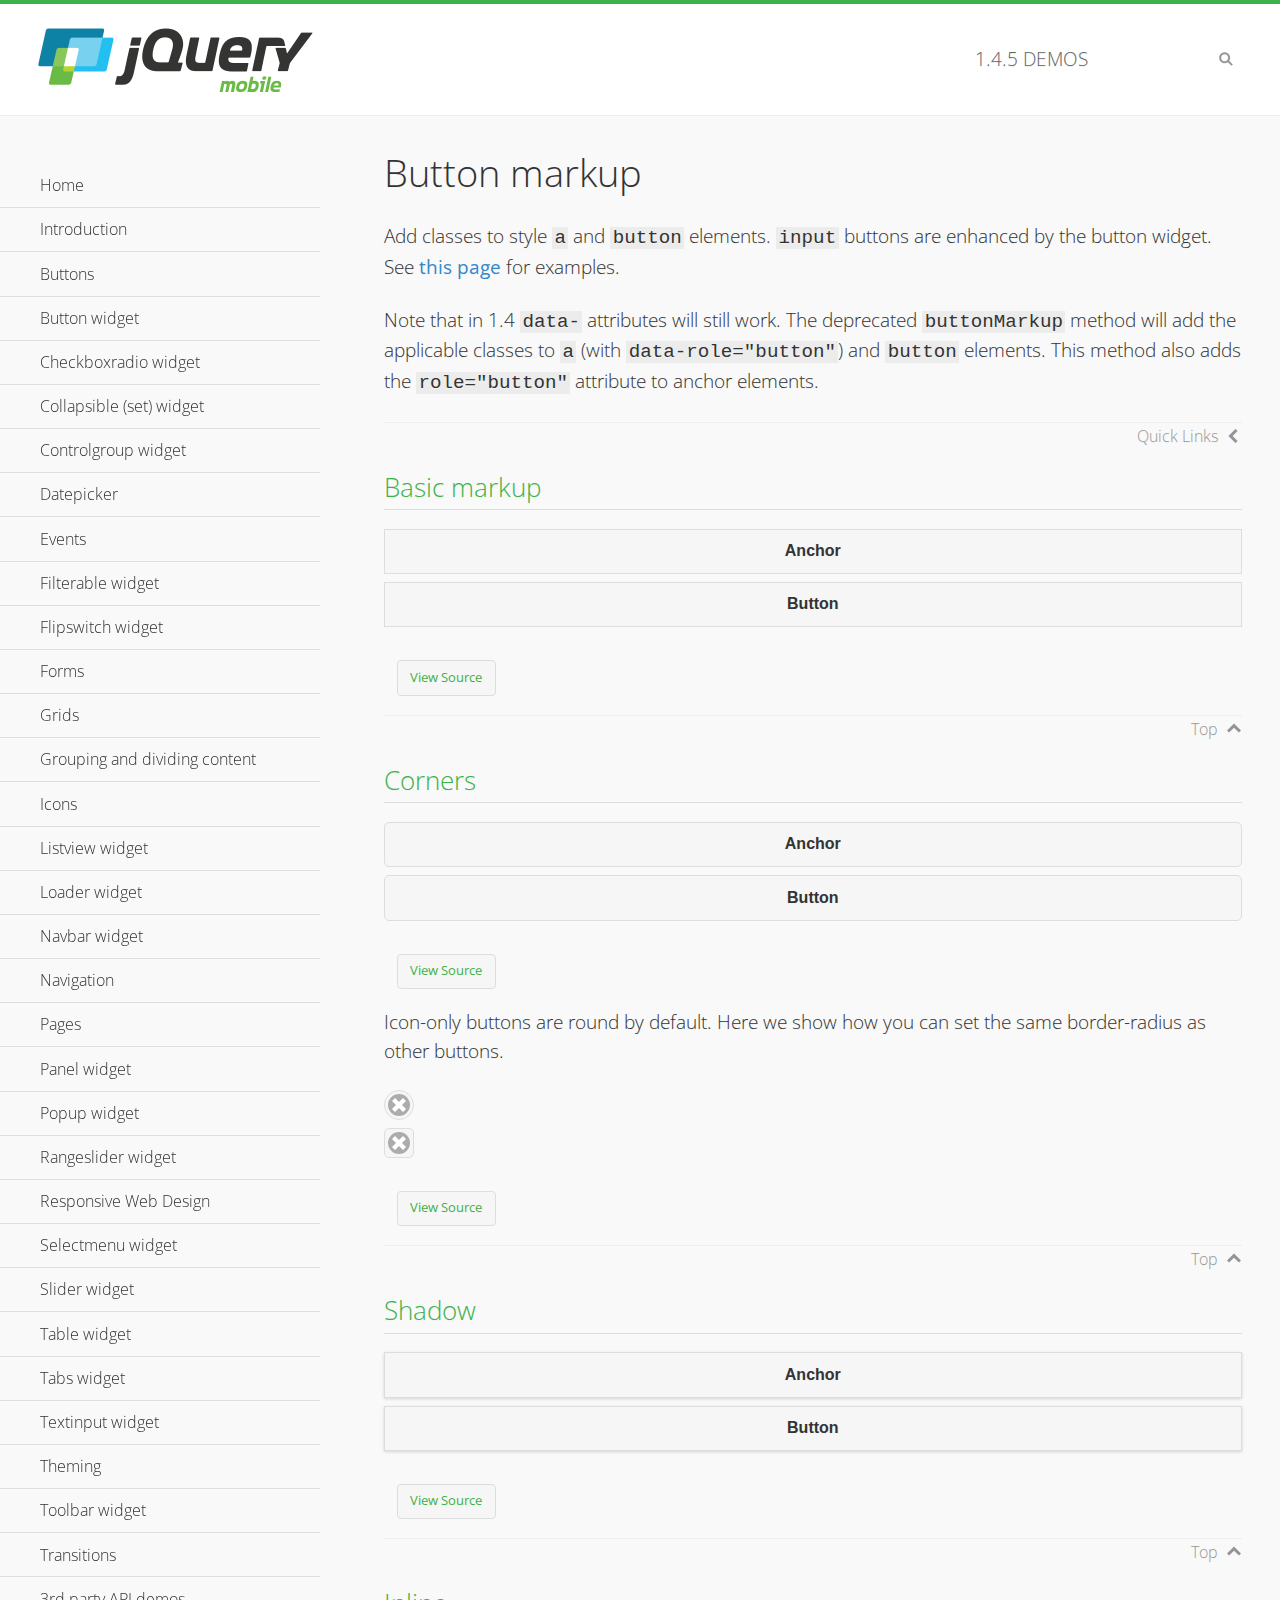
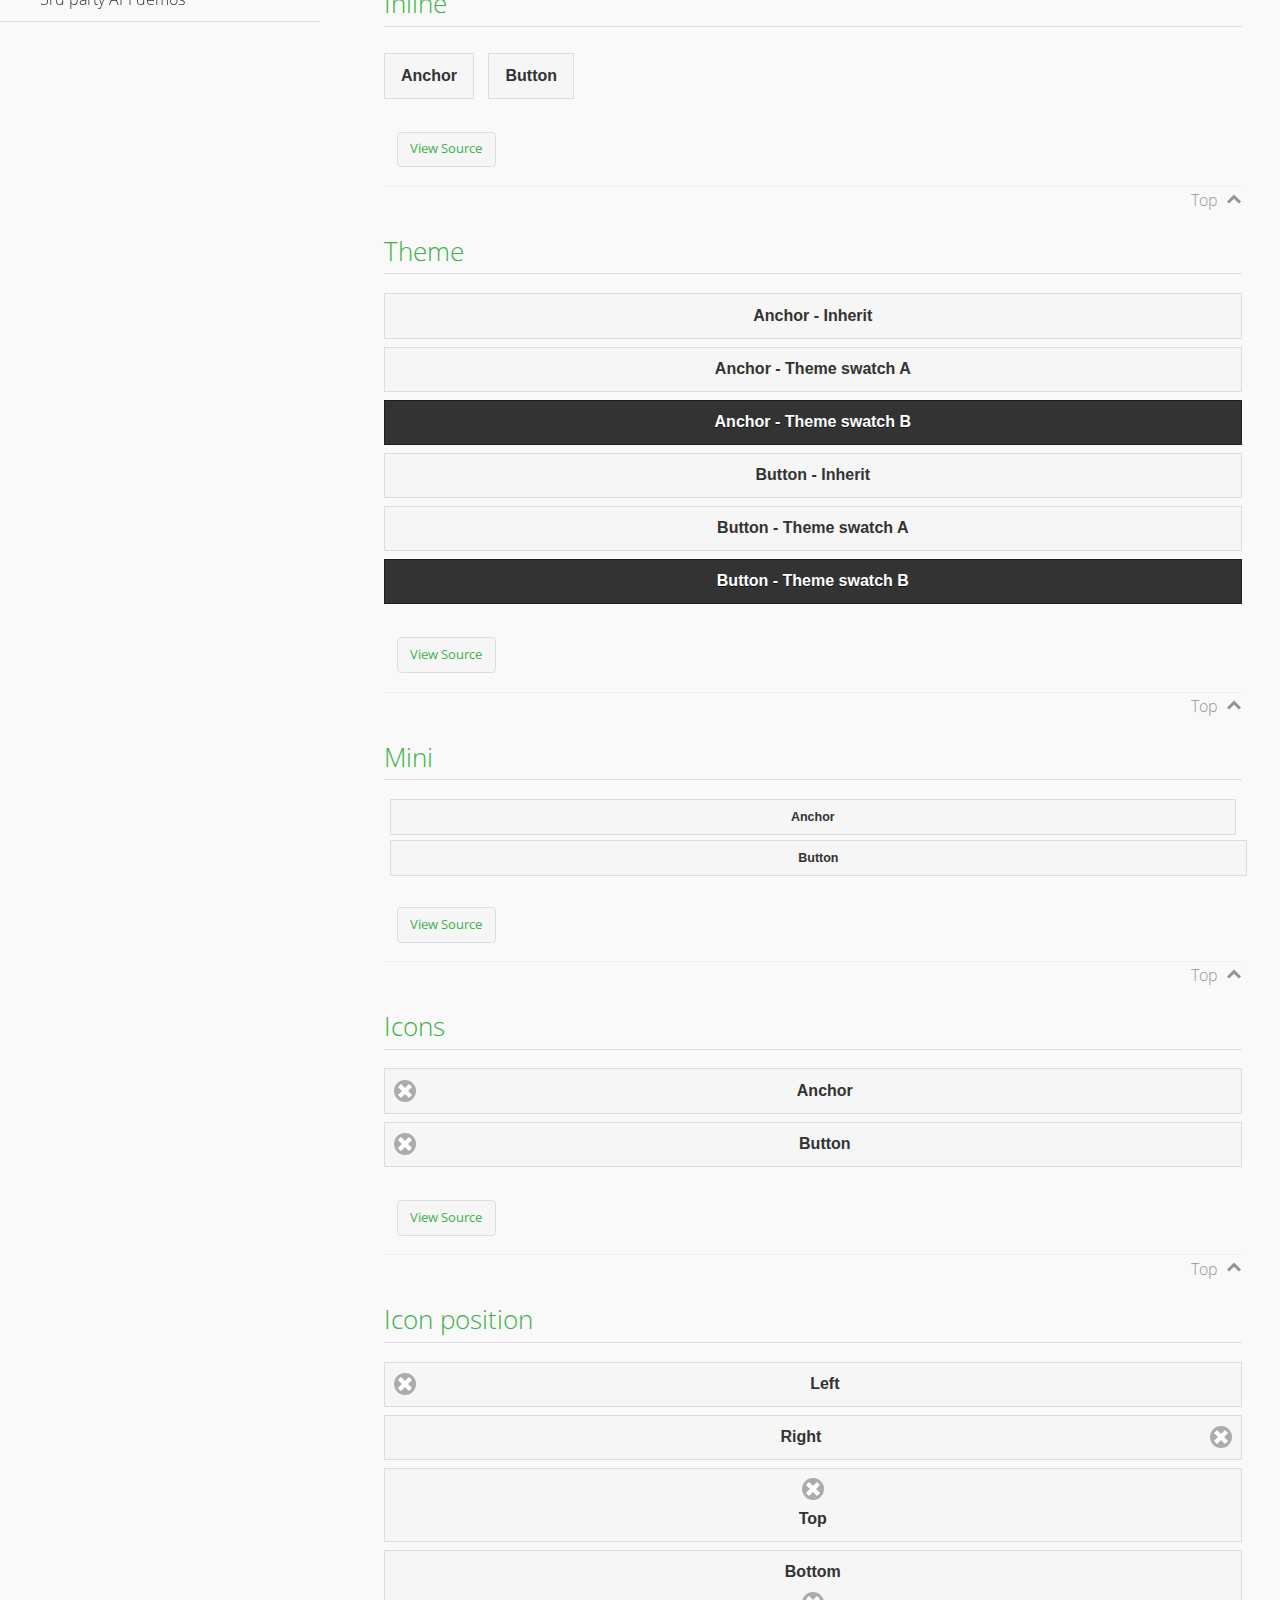
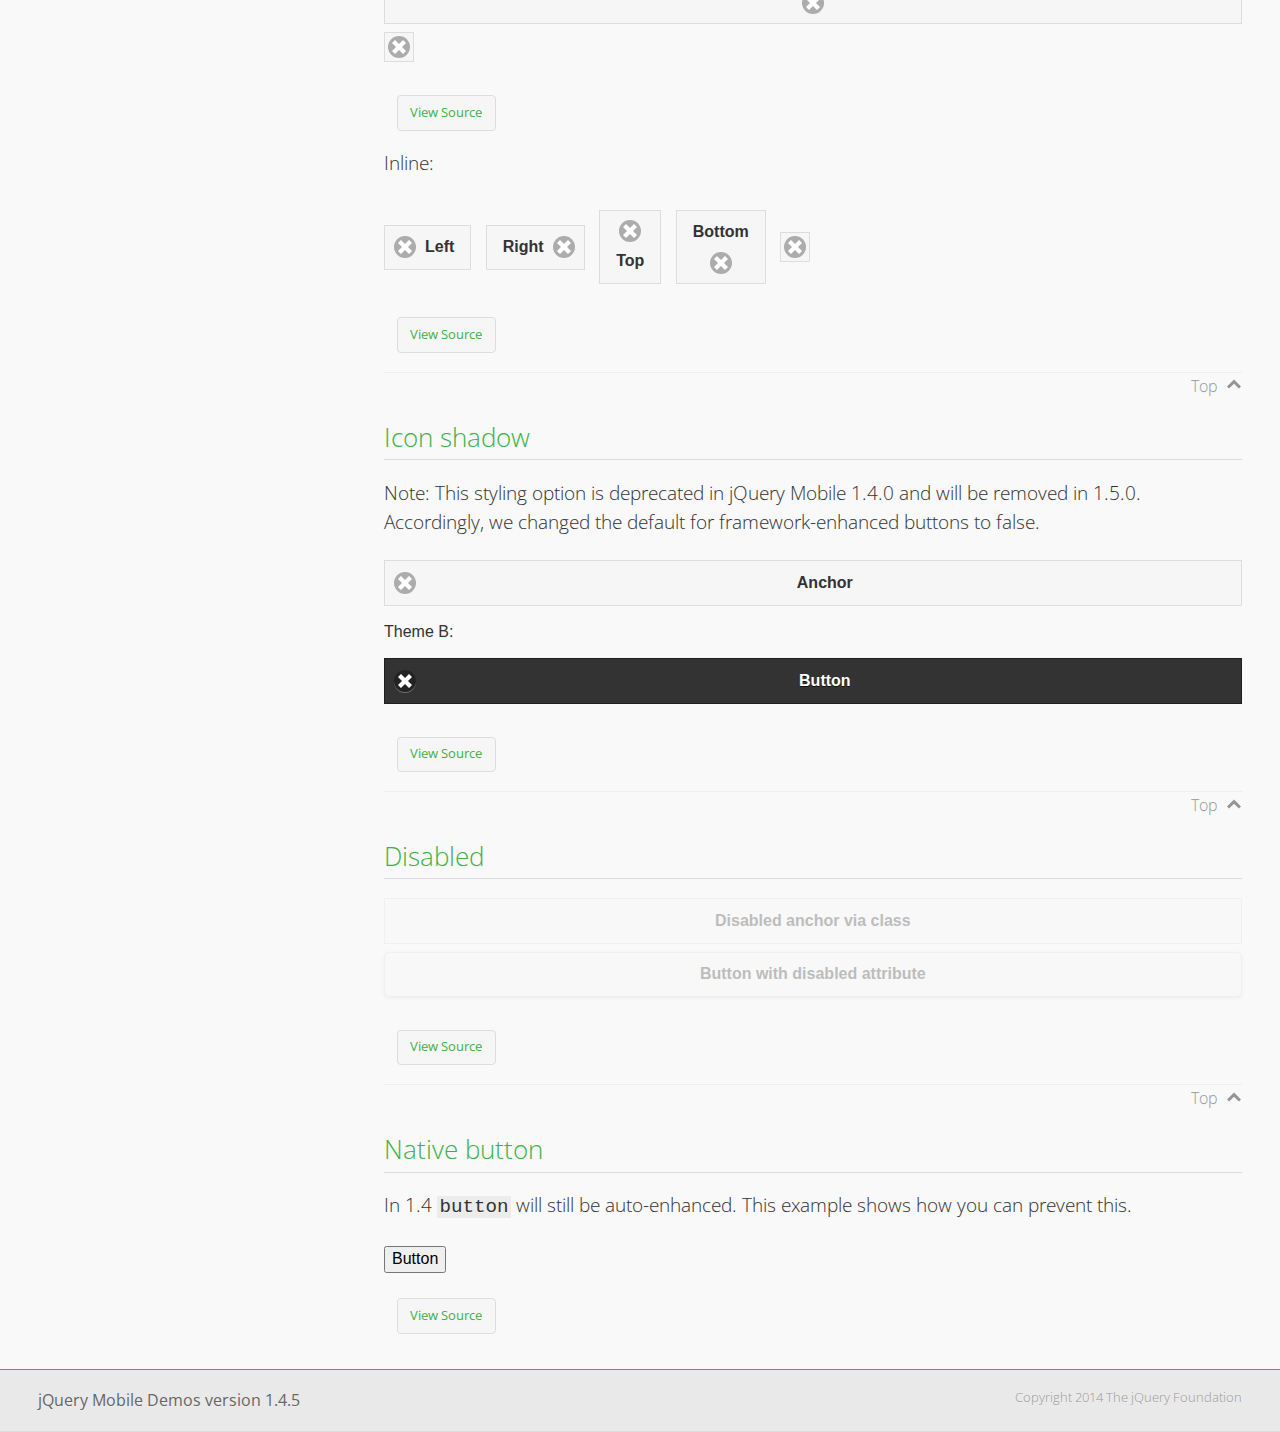
<file: E-Store/assets/www/jquery.mobile/demos/button-markup/index.html>
<!DOCTYPE html>
<html>
<head>
	<meta charset="utf-8">
	<meta name="viewport" content="width=device-width, initial-scale=1">
	<title>Button markup - jQuery Mobile Demos</title>
	<link rel="shortcut icon" href="../favicon.ico">
    <link rel="stylesheet" href="http://fonts.googleapis.com/css?family=Open+Sans:300,400,700">
	<link rel="stylesheet" href="../css/themes/default/jquery.mobile-1.4.5.min.css">
	<link rel="stylesheet" href="../_assets/css/jqm-demos.css">
	<script src="../js/jquery.js"></script>
	<script src="../_assets/js/index.js"></script>
	<script src="../js/jquery.mobile-1.4.5.min.js"></script>
	<style>
		#custom-border-radius .ui-btn-icon-notext.ui-corner-all {
			-webkit-border-radius: .3125em;
			border-radius: .3125em;
		}
	</style>
</head>
<body>
<div data-role="page" class="jqm-demos" data-quicklinks="true">

	<div data-role="header" class="jqm-header">
		<h2><a href="../" title="jQuery Mobile Demos home"><img src="../_assets/img/jquery-logo.png" alt="jQuery Mobile"></a></h2>
		<p><span class="jqm-version"></span> Demos</p>
		<a href="#" class="jqm-navmenu-link ui-btn ui-btn-icon-notext ui-corner-all ui-icon-bars ui-nodisc-icon ui-alt-icon ui-btn-left">Menu</a>
		<a href="#" class="jqm-search-link ui-btn ui-btn-icon-notext ui-corner-all ui-icon-search ui-nodisc-icon ui-alt-icon ui-btn-right">Search</a>
	</div><!-- /header -->

	<div role="main" class="ui-content jqm-content">

		<h1>Button markup</h1>

		<p>Add classes to style <code>a</code> and <code>button</code> elements. <code>input</code> buttons are enhanced by the button widget. See <a href="../button/" data-ajax="false">this page</a> for examples.</p>

		<p>Note that in 1.4 <code>data-</code> attributes will still work. The deprecated <code>buttonMarkup</code> method will add the applicable classes to <code>a</code> (with <code>data-role="button"</code>) and <code>button</code> elements. This method also adds the <code>role="button"</code> attribute to anchor elements.</p>

		<h2>Basic markup</h2>

		<div data-demo-html="true">
			<a href="#" class="ui-btn">Anchor</a>
			<button class="ui-btn">Button</button>
		</div><!--/demo-html -->

		<h2>Corners</h2>

		<div data-demo-html="true">
			<a href="#" class="ui-btn ui-corner-all">Anchor</a>
			<button class="ui-btn ui-corner-all">Button</button>
		</div><!--/demo-html -->

		<p>Icon-only buttons are round by default. Here we show how you can set the same border-radius as other buttons.</p>

		<div data-demo-html="true" data-demo-css="true">
			<a href="#" class="ui-btn ui-icon-delete ui-btn-icon-notext ui-corner-all">No text</a>
			<div id="custom-border-radius">
				<a href="#" class="ui-btn ui-icon-delete ui-btn-icon-notext ui-corner-all">No text</a>
			</div>
		</div><!--/demo-html -->

		<h2>Shadow</h2>

		<div data-demo-html="true">
			<a href="#" class="ui-btn ui-shadow">Anchor</a>
			<button class="ui-btn ui-shadow">Button</button>
		</div><!--/demo-html -->

		<h2>Inline</h2>

		<div data-demo-html="true">
			<a href="#" class="ui-btn ui-btn-inline">Anchor</a>
			<button class="ui-btn ui-btn-inline">Button</button>
		</div><!--/demo-html -->

		<h2>Theme</h2>

		<div data-demo-html="true">
			<a href="#" class="ui-btn">Anchor - Inherit</a>
			<a href="#" class="ui-btn ui-btn-a">Anchor - Theme swatch A</a>
			<a href="#" class="ui-btn ui-btn-b">Anchor - Theme swatch B</a>
			<button class="ui-btn">Button - Inherit</button>
			<button class="ui-btn ui-btn-a">Button - Theme swatch A</button>
			<button class="ui-btn ui-btn-b">Button - Theme swatch B</button>
		</div><!--/demo-html -->

		<h2>Mini</h2>

		<div data-demo-html="true">
			<a href="#" class="ui-btn ui-mini">Anchor</a>
			<button class="ui-btn ui-mini">Button</button>
		</div><!--/demo-html -->

		<h2>Icons</h2>

		<div data-demo-html="true">
			<a href="#" class="ui-btn ui-icon-delete ui-btn-icon-left">Anchor</a>
			<button class="ui-btn ui-icon-delete ui-btn-icon-left">Button</button>
		</div><!--/demo-html -->

		<h2>Icon position</h2>

		<div data-demo-html="true">
			<a href="#" class="ui-btn ui-icon-delete ui-btn-icon-left">Left</a>
			<a href="#" class="ui-btn ui-icon-delete ui-btn-icon-right">Right</a>
			<a href="#" class="ui-btn ui-icon-delete ui-btn-icon-top">Top</a>
			<a href="#" class="ui-btn ui-icon-delete ui-btn-icon-bottom">Bottom</a>
			<a href="#" class="ui-btn ui-icon-delete ui-btn-icon-notext">Icon only</a>
		</div><!--/demo-html -->

		<p>Inline:</p>

		<div data-demo-html="true">
			<a href="#" class="ui-btn ui-btn-inline ui-icon-delete ui-btn-icon-left">Left</a>
			<a href="#" class="ui-btn ui-btn-inline ui-icon-delete ui-btn-icon-right">Right</a>
			<a href="#" class="ui-btn ui-btn-inline ui-icon-delete ui-btn-icon-top">Top</a>
			<a href="#" class="ui-btn ui-btn-inline ui-icon-delete ui-btn-icon-bottom">Bottom</a>
			<a href="#" class="ui-btn ui-btn-inline ui-icon-delete ui-btn-icon-notext">Icon only</a>
		</div><!--/demo-html -->

		<h2>Icon shadow</h2>
		<p>Note: This styling option is deprecated in jQuery Mobile 1.4.0 and will be removed in 1.5.0. Accordingly, we changed the default for framework-enhanced buttons to false.</p>

		<div data-demo-html="true">
			<a href="#" class="ui-btn ui-icon-delete ui-btn-icon-left ui-shadow-icon">Anchor</a>
			<p>Theme B:</p>
			<button class="ui-btn ui-icon-delete ui-btn-icon-left ui-shadow-icon ui-btn-b">Button</button>
		</div><!--/demo-html -->

		<h2>Disabled</h2>

		<div data-demo-html="true">
			<a href="#" class="ui-btn ui-state-disabled">Disabled anchor via class</a>
			<button disabled>Button with disabled attribute</button>
		</div><!--/demo-html -->

		<h2>Native button</h2>
		<!-- TODO: Remove this demo in 1.5 -->
		<p>In 1.4 <code>button</code> will still be auto-enhanced. This example shows how you can prevent this.</p>

		<div data-demo-html="true">
			<button data-role="none">Button</button>
		</div><!--/demo-html -->

	</div><!-- /content -->
	    <div data-role="panel" class="jqm-navmenu-panel" data-position="left" data-display="overlay" data-theme="a">
	    	<ul class="jqm-list ui-alt-icon ui-nodisc-icon">
<li data-filtertext="demos homepage" data-icon="home"><a href=".././">Home</a></li>
<li data-filtertext="introduction overview getting started"><a href="../intro/" data-ajax="false">Introduction</a></li>
<li data-filtertext="buttons button markup buttonmarkup method anchor link button element"><a href="../button-markup/" data-ajax="false">Buttons</a></li>
<li data-filtertext="form button widget input button submit reset"><a href="../button/" data-ajax="false">Button widget</a></li>
<li data-role="collapsible" data-enhanced="true" data-collapsed-icon="carat-d" data-expanded-icon="carat-u" data-iconpos="right" data-inset="false" class="ui-collapsible ui-collapsible-themed-content ui-collapsible-collapsed">
	<h3 class="ui-collapsible-heading ui-collapsible-heading-collapsed">
		<a href="#" class="ui-collapsible-heading-toggle ui-btn ui-btn-icon-right ui-btn-inherit ui-icon-carat-d">
		    Checkboxradio widget<span class="ui-collapsible-heading-status"> click to expand contents</span>
		</a>
	</h3>
	<div class="ui-collapsible-content ui-body-inherit ui-collapsible-content-collapsed" aria-hidden="true">
		<ul>
			<li data-filtertext="form checkboxradio widget checkbox input checkboxes controlgroups"><a href="../checkboxradio-checkbox/" data-ajax="false">Checkboxes</a></li>
			<li data-filtertext="form checkboxradio widget radio input radio buttons controlgroups"><a href="../checkboxradio-radio/" data-ajax="false">Radio buttons</a></li>
		</ul>
	</div>
</li>
<li data-role="collapsible" data-enhanced="true" data-collapsed-icon="carat-d" data-expanded-icon="carat-u" data-iconpos="right" data-inset="false" class="ui-collapsible ui-collapsible-themed-content ui-collapsible-collapsed">
	<h3 class="ui-collapsible-heading ui-collapsible-heading-collapsed">
		<a href="#" class="ui-collapsible-heading-toggle ui-btn ui-btn-icon-right ui-btn-inherit ui-icon-carat-d">
			Collapsible (set) widget<span class="ui-collapsible-heading-status"> click to expand contents</span>
		</a>
	</h3>
	<div class="ui-collapsible-content ui-body-inherit ui-collapsible-content-collapsed" aria-hidden="true">
		<ul>
			<li data-filtertext="collapsibles content formatting"><a href="../collapsible/" data-ajax="false">Collapsible</a></li>
			<li data-filtertext="dynamic collapsible set accordion append expand"><a href="../collapsible-dynamic/" data-ajax="false">Dynamic collapsibles</a></li>
			<li data-filtertext="accordions collapsible set widget content formatting grouped collapsibles"><a href="../collapsibleset/" data-ajax="false">Collapsible set</a></li>
		</ul>
	</div>
</li>
<li data-role="collapsible" data-enhanced="true" data-collapsed-icon="carat-d" data-expanded-icon="carat-u" data-iconpos="right" data-inset="false" class="ui-collapsible ui-collapsible-themed-content ui-collapsible-collapsed">
	<h3 class="ui-collapsible-heading ui-collapsible-heading-collapsed">
		<a href="#" class="ui-collapsible-heading-toggle ui-btn ui-btn-icon-right ui-btn-inherit ui-icon-carat-d">
			Controlgroup widget<span class="ui-collapsible-heading-status"> click to expand contents</span>
		</a>
	</h3>
	<div class="ui-collapsible-content ui-body-inherit ui-collapsible-content-collapsed" aria-hidden="true">
		<ul>
			<li data-filtertext="controlgroups selectmenu checkboxradio input grouped buttons horizontal vertical"><a href="../controlgroup/" data-ajax="false">Controlgroup</a></li>
			<li data-filtertext="dynamic controlgroup dynamically add buttons"><a href="../controlgroup-dynamic/" data-ajax="false">Dynamic controlgroups</a></li>
		</ul>
	</div>
</li>
<li data-filtertext="form datepicker widget date input"><a href="../datepicker/" data-ajax="false">Datepicker</a></li>
<li data-role="collapsible" data-enhanced="true" data-collapsed-icon="carat-d" data-expanded-icon="carat-u" data-iconpos="right" data-inset="false" class="ui-collapsible ui-collapsible-themed-content ui-collapsible-collapsed">
	<h3 class="ui-collapsible-heading ui-collapsible-heading-collapsed">
		<a href="#" class="ui-collapsible-heading-toggle ui-btn ui-btn-icon-right ui-btn-inherit ui-icon-carat-d">
			Events<span class="ui-collapsible-heading-status"> click to expand contents</span>
		</a>
	</h3>
	<div class="ui-collapsible-content ui-body-inherit ui-collapsible-content-collapsed" aria-hidden="true">
		<ul>
			<li data-filtertext="swipe to delete list items listviews swipe events"><a href="../swipe-list/" data-ajax="false">Swipe list items</a></li>
			<li data-filtertext="swipe to navigate swipe page navigation swipe events"><a href="../swipe-page/" data-ajax="false">Swipe page navigation</a></li>
		</ul>
	</div>
</li>
<li data-filtertext="filterable filter elements sorting searching listview table"><a href="../filterable/" data-ajax="false">Filterable widget</a></li>
<li data-filtertext="form flipswitch widget flip toggle switch binary select checkbox input"><a href="../flipswitch/" data-ajax="false">Flipswitch widget</a></li>
<li data-role="collapsible" data-enhanced="true" data-collapsed-icon="carat-d" data-expanded-icon="carat-u" data-iconpos="right" data-inset="false" class="ui-collapsible ui-collapsible-themed-content ui-collapsible-collapsed">
	<h3 class="ui-collapsible-heading ui-collapsible-heading-collapsed">
		<a href="#" class="ui-collapsible-heading-toggle ui-btn ui-btn-icon-right ui-btn-inherit ui-icon-carat-d">
			Forms<span class="ui-collapsible-heading-status"> click to expand contents</span>
		</a>
	</h3>
	<div class="ui-collapsible-content ui-body-inherit ui-collapsible-content-collapsed" aria-hidden="true">
		<ul>
			<li data-filtertext="forms text checkbox radio range button submit reset inputs selects textarea slider flipswitch label form elements"><a href="../forms/" data-ajax="false">Forms</a></li>
			<li data-filtertext="form hide labels hidden accessible ui-hidden-accessible forms"><a href="../forms-label-hidden-accessible/" data-ajax="false">Hide labels</a></li>
			<li data-filtertext="form field containers fieldcontain ui-field-contain forms"><a href="../forms-field-contain/" data-ajax="false">Field containers</a></li>
			<li data-filtertext="forms disabled form elements"><a href="../forms-disabled/" data-ajax="false">Forms disabled</a></li>
			<li data-filtertext="forms gallery examples overview forms text checkbox radio range button submit reset inputs selects textarea slider flipswitch label form elements"><a href="../forms-gallery/" data-ajax="false">Forms gallery</a></li>
		</ul>
	</div>
</li>
<li data-role="collapsible" data-enhanced="true" data-collapsed-icon="carat-d" data-expanded-icon="carat-u" data-iconpos="right" data-inset="false" class="ui-collapsible ui-collapsible-themed-content ui-collapsible-collapsed">
	<h3 class="ui-collapsible-heading ui-collapsible-heading-collapsed">
		<a href="#" class="ui-collapsible-heading-toggle ui-btn ui-btn-icon-right ui-btn-inherit ui-icon-carat-d">
			Grids<span class="ui-collapsible-heading-status"> click to expand contents</span>
		</a>
	</h3>
	<div class="ui-collapsible-content ui-body-inherit ui-collapsible-content-collapsed" aria-hidden="true">
		<ul>
			<li data-filtertext="grids columns blocks content formatting rwd responsive css framework"><a href="../grids/" data-ajax="false">Grids</a></li>
			<li data-filtertext="buttons in grids css framework"><a href="../grids-buttons/" data-ajax="false">Buttons in grids</a></li>
			<li data-filtertext="custom responsive grids rwd css framework"><a href="../grids-custom-responsive/" data-ajax="false">Custom responsive grids</a></li>
		</ul>
	</div>
</li>
<li data-filtertext="blocks content formatting sections heading"><a href="../body-bar-classes/" data-ajax="false">Grouping and dividing content</a></li>
<li data-role="collapsible" data-enhanced="true" data-collapsed-icon="carat-d" data-expanded-icon="carat-u" data-iconpos="right" data-inset="false" class="ui-collapsible ui-collapsible-themed-content ui-collapsible-collapsed">
	<h3 class="ui-collapsible-heading ui-collapsible-heading-collapsed">
		<a href="#" class="ui-collapsible-heading-toggle ui-btn ui-btn-icon-right ui-btn-inherit ui-icon-carat-d">
			Icons<span class="ui-collapsible-heading-status"> click to expand contents</span>
		</a>
	</h3>
	<div class="ui-collapsible-content ui-body-inherit ui-collapsible-content-collapsed" aria-hidden="true">
		<ul>
			<li data-filtertext="button icons svg disc alt custom icon position"><a href="../icons/" data-ajax="false">Icons</a></li>
			<li data-filtertext=""><a href="../icons-grunticon/" data-ajax="false">Grunticon loader</a></li>
		</ul>
	</div>
</li>
<li data-role="collapsible" data-enhanced="true" data-collapsed-icon="carat-d" data-expanded-icon="carat-u" data-iconpos="right" data-inset="false" class="ui-collapsible ui-collapsible-themed-content ui-collapsible-collapsed">
	<h3 class="ui-collapsible-heading ui-collapsible-heading-collapsed">
		<a href="#" class="ui-collapsible-heading-toggle ui-btn ui-btn-icon-right ui-btn-inherit ui-icon-carat-d">
			Listview widget<span class="ui-collapsible-heading-status"> click to expand contents</span>
		</a>
	</h3>
	<div class="ui-collapsible-content ui-body-inherit ui-collapsible-content-collapsed" aria-hidden="true">
		<ul>
			<li data-filtertext="listview widget thumbnails icons nested split button collapsible ul ol"><a href="../listview/" data-ajax="false">Listview</a></li>
			<li data-filtertext="autocomplete filterable reveal listview filtertextbeforefilter placeholder"><a href="../listview-autocomplete/" data-ajax="false">Listview autocomplete</a></li>
			<li data-filtertext="autocomplete filterable reveal listview remote data filtertextbeforefilter placeholder"><a href="../listview-autocomplete-remote/" data-ajax="false">Listview autocomplete remote data</a></li>
			<li data-filtertext="autodividers anchor jump scroll linkbars listview lists ul ol"><a href="../listview-autodividers-linkbar/" data-ajax="false">Listview autodividers linkbar</a></li>
			<li data-filtertext="listview autodividers selector autodividersselector lists ul ol"><a href="../listview-autodividers-selector/" data-ajax="false">Listview autodividers selector</a></li>
			<li data-filtertext="listview nested list items"><a href="../listview-nested-lists/" data-ajax="false">Nested Listviews</a></li>
			<li data-filtertext="listview collapsible list items flat"><a href="../listview-collapsible-item-flat/" data-ajax="false">Listview collapsible list items (flat)</a></li>
			<li data-filtertext="listview collapsible list indented"><a href="../listview-collapsible-item-indented/" data-ajax="false">Listview collapsible list items (indented)</a></li>
			<li data-filtertext="grid listview responsive grids responsive listviews lists ul"><a href="../listview-grid/" data-ajax="false">Listview responsive grid</a></li>
		</ul>
	</div>
</li>
<li data-filtertext="loader widget page loading navigation overlay spinner"><a href="../loader/" data-ajax="false">Loader widget</a></li>
<li data-filtertext="navbar widget navmenu toolbars header footer"><a href="../navbar/" data-ajax="false">Navbar widget</a></li>
<li data-role="collapsible" data-enhanced="true" data-collapsed-icon="carat-d" data-expanded-icon="carat-u" data-iconpos="right" data-inset="false" class="ui-collapsible ui-collapsible-themed-content ui-collapsible-collapsed">
	<h3 class="ui-collapsible-heading ui-collapsible-heading-collapsed">
		<a href="#" class="ui-collapsible-heading-toggle ui-btn ui-btn-icon-right ui-btn-inherit ui-icon-carat-d">
			Navigation<span class="ui-collapsible-heading-status"> click to expand contents</span>
		</a>
	</h3>
	<div class="ui-collapsible-content ui-body-inherit ui-collapsible-content-collapsed" aria-hidden="true">
		<ul>
			<li data-filtertext="ajax navigation navigate widget history event method"><a href="../navigation/" data-ajax="false">Navigation</a></li>
			<li data-filtertext="linking pages page links navigation ajax prefetch cache"><a href="../navigation-linking-pages/" data-ajax="false">Linking pages</a></li>
			<!-- <li data-filtertext="php redirect server redirection server-side navigation"><a href="../navigation-php-redirect/" data-ajax="false">PHP redirect demo</a></li>-->
			<li data-filtertext="navigation redirection hash query"><a href="../navigation-hash-processing/" data-ajax="false">Hash processing demo</a></li>
			<li data-filtertext="navigation redirection hash query"><a href="../page-events/" data-ajax="false">Page Navigation Events</a></li>
		</ul>
	</div>
</li>
<li data-role="collapsible" data-enhanced="true" data-collapsed-icon="carat-d" data-expanded-icon="carat-u" data-iconpos="right" data-inset="false" class="ui-collapsible ui-collapsible-themed-content ui-collapsible-collapsed">
	<h3 class="ui-collapsible-heading ui-collapsible-heading-collapsed">
		<a href="#" class="ui-collapsible-heading-toggle ui-btn ui-btn-icon-right ui-btn-inherit ui-icon-carat-d">
			Pages<span class="ui-collapsible-heading-status"> click to expand contents</span>
		</a>
	</h3>
	<div class="ui-collapsible-content ui-body-inherit ui-collapsible-content-collapsed" aria-hidden="true">
		<ul>
			<li data-filtertext="pages page widget ajax navigation"><a href="../pages/" data-ajax="false">Pages</a></li>
			<li data-filtertext="single page"><a href="../pages-single-page/" data-ajax="false">Single page</a></li>
			<li data-filtertext="multipage multi-page page"><a href="../pages-multi-page/" data-ajax="false">Multi-page template</a></li>
			<li data-filtertext="dialog page widget modal popup"><a href="../pages-dialog/" data-ajax="false">Dialog page</a></li>
		</ul>
	</div>
</li>
<li data-role="collapsible" data-enhanced="true" data-collapsed-icon="carat-d" data-expanded-icon="carat-u" data-iconpos="right" data-inset="false" class="ui-collapsible ui-collapsible-themed-content ui-collapsible-collapsed">
	<h3 class="ui-collapsible-heading ui-collapsible-heading-collapsed">
		<a href="#" class="ui-collapsible-heading-toggle ui-btn ui-btn-icon-right ui-btn-inherit ui-icon-carat-d">
			Panel widget<span class="ui-collapsible-heading-status"> click to expand contents</span>
		</a>
	</h3>
	<div class="ui-collapsible-content ui-body-inherit ui-collapsible-content-collapsed" aria-hidden="true">
		<ul>
			<li data-filtertext="panel widget sliding panels reveal push overlay responsive"><a href="../panel/" data-ajax="false">Panel</a></li>
			<li data-filtertext=""><a href="../panel-external/" data-ajax="false">External panels</a></li>
			<li data-filtertext="panel "><a href="../panel-fixed/" data-ajax="false">Fixed panels</a></li>
			<li data-filtertext="panel slide panels sliding panels shadow rwd responsive breakpoint"><a href="../panel-responsive/" data-ajax="false">Panels responsive</a></li>
			<li data-filtertext="panel custom style custom panel width reveal shadow listview panel styling page background wrapper"><a href="../panel-styling/" data-ajax="false">Custom panel style</a></li>
			<li data-filtertext="panel open on swipe"><a href="../panel-swipe-open/" data-ajax="false">Panel open on swipe</a></li>
			<li data-filtertext="panels outside page internal external toolbars"><a href="../panel-external-internal/" data-ajax="false">Panel external and internal</a></li>
		</ul>
	</div>
</li>
<li data-role="collapsible" data-enhanced="true" data-collapsed-icon="carat-d" data-expanded-icon="carat-u" data-iconpos="right" data-inset="false" class="ui-collapsible ui-collapsible-themed-content ui-collapsible-collapsed">
	<h3 class="ui-collapsible-heading ui-collapsible-heading-collapsed">
		<a href="#" class="ui-collapsible-heading-toggle ui-btn ui-btn-icon-right ui-btn-inherit ui-icon-carat-d">
			Popup widget<span class="ui-collapsible-heading-status"> click to expand contents</span>
		</a>
	</h3>
	<div class="ui-collapsible-content ui-body-inherit ui-collapsible-content-collapsed" aria-hidden="true">
		<ul>
			<li data-filtertext="popup widget popups dialog modal transition tooltip lightbox form overlay screen flip pop fade transition"><a href="../popup/" data-ajax="false">Popup</a></li>
			<li data-filtertext="popup alignment position"><a href="../popup-alignment/" data-ajax="false">Popup alignment</a></li>
			<li data-filtertext="popup arrow size popups popover"><a href="../popup-arrow-size/" data-ajax="false">Popup arrow size</a></li>
			<li data-filtertext="dynamic popups popup images lightbox"><a href="../popup-dynamic/" data-ajax="false">Dynamic popups</a></li>
			<li data-filtertext="popups with iframes scaling"><a href="../popup-iframe/" data-ajax="false">Popups with iframes</a></li>
			<li data-filtertext="popup image scaling"><a href="../popup-image-scaling/" data-ajax="false">Popup image scaling</a></li>
			<li data-filtertext="external popup outside multi-page"><a href="../popup-outside-multipage/" data-ajax="false">Popup outside multi-page</a></li>
		</ul>
	</div>
</li>
<li data-filtertext="form rangeslider widget dual sliders dual handle sliders range input"><a href="../rangeslider/" data-ajax="false">Rangeslider widget</a></li>
<li data-filtertext="responsive web design rwd adaptive progressive enhancement PE accessible mobile breakpoints media query media queries"><a href="../rwd/" data-ajax="false">Responsive Web Design</a></li>
<li data-role="collapsible" data-enhanced="true" data-collapsed-icon="carat-d" data-expanded-icon="carat-u" data-iconpos="right" data-inset="false" class="ui-collapsible ui-collapsible-themed-content ui-collapsible-collapsed">
	<h3 class="ui-collapsible-heading ui-collapsible-heading-collapsed">
		<a href="#" class="ui-collapsible-heading-toggle ui-btn ui-btn-icon-right ui-btn-inherit ui-icon-carat-d">
			Selectmenu widget<span class="ui-collapsible-heading-status"> click to expand contents</span>
		</a>
	</h3>
	<div class="ui-collapsible-content ui-body-inherit ui-collapsible-content-collapsed" aria-hidden="true">
		<ul>
			<li data-filtertext="form selectmenu widget select input custom select menu selects"><a href="../selectmenu/" data-ajax="false">Selectmenu</a></li>
			<li data-filtertext="form custom select menu selectmenu widget custom menu option optgroup multiple selects"><a href="../selectmenu-custom/" data-ajax="false">Custom select menu</a></li>
			<li data-filtertext="filterable select filter popup dialog"><a href="../selectmenu-custom-filter/" data-ajax="false">Custom select menu with filter</a></li>
		</ul>
	</div>
</li>
<li data-role="collapsible" data-enhanced="true" data-collapsed-icon="carat-d" data-expanded-icon="carat-u" data-iconpos="right" data-inset="false" class="ui-collapsible ui-collapsible-themed-content ui-collapsible-collapsed">
	<h3 class="ui-collapsible-heading ui-collapsible-heading-collapsed">
		<a href="#" class="ui-collapsible-heading-toggle ui-btn ui-btn-icon-right ui-btn-inherit ui-icon-carat-d">
			Slider widget<span class="ui-collapsible-heading-status"> click to expand contents</span>
		</a>
	</h3>
	<div class="ui-collapsible-content ui-body-inherit ui-collapsible-content-collapsed" aria-hidden="true">
		<ul>
			<li data-filtertext="form slider widget range input single sliders"><a href="../slider/" data-ajax="false">Slider</a></li>
			<li data-filtertext="form slider widget flipswitch slider binary select flip toggle switch"><a href="../slider-flipswitch/" data-ajax="false">Slider flip toggle switch</a></li>
			<li data-filtertext="form slider tooltip handle value input range sliders"><a href="../slider-tooltip/" data-ajax="false">Slider tooltip</a></li>
		</ul>
	</div>
</li>
<li data-role="collapsible" data-enhanced="true" data-collapsed-icon="carat-d" data-expanded-icon="carat-u" data-iconpos="right" data-inset="false" class="ui-collapsible ui-collapsible-themed-content ui-collapsible-collapsed">
	<h3 class="ui-collapsible-heading ui-collapsible-heading-collapsed">
		<a href="#" class="ui-collapsible-heading-toggle ui-btn ui-btn-icon-right ui-btn-inherit ui-icon-carat-d">
			Table widget<span class="ui-collapsible-heading-status"> click to expand contents</span>
		</a>
	</h3>
	<div class="ui-collapsible-content ui-body-inherit ui-collapsible-content-collapsed" aria-hidden="true">
		<ul>
			<li data-filtertext="table widget reflow column toggle th td responsive tables rwd hide show tabular"><a href="../table-column-toggle/" data-ajax="false">Table Column Toggle</a></li>
			<li data-filtertext="table column toggle phone comparison demo"><a href="../table-column-toggle-example/" data-ajax="false">Table Column Toggle demo</a></li>
			<li data-filtertext="responsive tables table column toggle heading groups rwd breakpoint"><a href="../table-column-toggle-heading-groups/" data-ajax="false">Table Column Toggle heading groups</a></li>
			<li data-filtertext="responsive tables table column toggle hide rwd breakpoint customization options"><a href="../table-column-toggle-options/" data-ajax="false">Table Column Toggle options</a></li>
			<li data-filtertext="table reflow th td responsive rwd columns tabular"><a href="../table-reflow/" data-ajax="false">Table Reflow</a></li>
			<li data-filtertext="responsive tables table reflow heading groups rwd breakpoint"><a href="../table-reflow-heading-groups/" data-ajax="false">Table Reflow heading groups</a></li>
			<li data-filtertext="responsive tables table reflow stripes strokes table style"><a href="../table-reflow-stripes-strokes/" data-ajax="false">Table Reflow stripes and strokes</a></li>
			<li data-filtertext="responsive tables table reflow stack custom styles"><a href="../table-reflow-styling/" data-ajax="false">Table Reflow custom styles</a></li>
		</ul>
	</div>
</li>
<li data-filtertext="ui tabs widget"><a href="../tabs/" data-ajax="false">Tabs widget</a></li>
<li data-filtertext="form textinput widget text input textarea number date time tel email file color password"><a href="../textinput/" data-ajax="false">Textinput widget</a></li>
<li data-role="collapsible" data-enhanced="true" data-collapsed-icon="carat-d" data-expanded-icon="carat-u" data-iconpos="right" data-inset="false" class="ui-collapsible ui-collapsible-themed-content ui-collapsible-collapsed">
	<h3 class="ui-collapsible-heading ui-collapsible-heading-collapsed">
		<a href="#" class="ui-collapsible-heading-toggle ui-btn ui-btn-icon-right ui-btn-inherit ui-icon-carat-d">
			Theming<span class="ui-collapsible-heading-status"> click to expand contents</span>
		</a>
	</h3>
	<div class="ui-collapsible-content ui-body-inherit ui-collapsible-content-collapsed" aria-hidden="true">
		<ul>
			<li data-filtertext="default theme swatches theming style css"><a href="../theme-default/" data-ajax="false">Default theme</a></li>
			<li data-filtertext="classic theme old theme swatches theming style css"><a href="../theme-classic/" data-ajax="false">Classic theme</a></li>
		</ul>
	</div>
</li>
<li data-role="collapsible" data-enhanced="true" data-collapsed-icon="carat-d" data-expanded-icon="carat-u" data-iconpos="right" data-inset="false" class="ui-collapsible ui-collapsible-themed-content ui-collapsible-collapsed">
	<h3 class="ui-collapsible-heading ui-collapsible-heading-collapsed">
		<a href="#" class="ui-collapsible-heading-toggle ui-btn ui-btn-icon-right ui-btn-inherit ui-icon-carat-d">
			Toolbar widget<span class="ui-collapsible-heading-status"> click to expand contents</span>
		</a>
	</h3>
	<div class="ui-collapsible-content ui-body-inherit ui-collapsible-content-collapsed" aria-hidden="true">
		<ul>
			<li data-filtertext="toolbar widget header footer toolbars fixed fullscreen external sections"><a href="../toolbar/" data-ajax="false">Toolbar</a></li>
			<li data-filtertext="dynamic toolbars dynamically add toolbar header footer"><a href="../toolbar-dynamic/" data-ajax="false">Dynamic toolbars</a></li>
			<li data-filtertext="external toolbars header footer"><a href="../toolbar-external/" data-ajax="false">External toolbars</a></li>
			<li data-filtertext="fixed toolbars header footer"><a href="../toolbar-fixed/" data-ajax="false">Fixed toolbars</a></li>
			<li data-filtertext="fixed fullscreen toolbars header footer"><a href="../toolbar-fixed-fullscreen/" data-ajax="false">Fullscreen toolbars</a></li>
			<li data-filtertext="external fixed toolbars header footer"><a href="../toolbar-fixed-external/" data-ajax="false">Fixed external toolbars</a></li>
			<li data-filtertext="external persistent toolbars header footer navbar navmenu"><a href="../toolbar-fixed-persistent/" data-ajax="false">Persistent toolbars</a></li>
			<li data-filtertext="external ajax optimized toolbars persistent toolbars header footer navbar"><a href="../toolbar-fixed-persistent-optimized/" data-ajax="false">Ajax optimized toolbars</a></li>
			<li data-filtertext="form in toolbars header footer"><a href="../toolbar-fixed-forms/" data-ajax="false">Form in toolbar</a></li>
		</ul>
	</div>
</li>
<li data-filtertext="page transitions animated pages popup navigation flip slide fade pop"><a href="../transitions/" data-ajax="false">Transitions</a></li>
<li data-role="collapsible" data-enhanced="true" data-collapsed-icon="carat-d" data-expanded-icon="carat-u" data-iconpos="right" data-inset="false" class="ui-collapsible ui-collapsible-themed-content ui-collapsible-collapsed">
	<h3 class="ui-collapsible-heading ui-collapsible-heading-collapsed">
		<a href="#" class="ui-collapsible-heading-toggle ui-btn ui-btn-icon-right ui-btn-inherit ui-icon-carat-d">
			3rd party API demos<span class="ui-collapsible-heading-status"> click to expand contents</span>
		</a>
	</h3>
	<div class="ui-collapsible-content ui-body-inherit ui-collapsible-content-collapsed" aria-hidden="true">
		<ul>
			<li data-filtertext="backbone requirejs navigation router"><a href="../backbone-requirejs/" data-ajax="false">Backbone RequireJS</a></li>
			<li data-filtertext="google maps geolocation demo"><a href="../map-geolocation/" data-ajax="false">Google Maps geolocation</a></li>
			<li data-filtertext="google maps hybrid"><a href="../map-list-toggle/" data-ajax="false">Google Maps list toggle</a></li>
		</ul>
	</div>
</li>



		     </ul>
		</div><!-- /panel -->


	<div data-role="footer" data-position="fixed" data-tap-toggle="false" class="jqm-footer">
		<p>jQuery Mobile Demos version <span class="jqm-version"></span></p>
		<p>Copyright 2014 The jQuery Foundation</p>
	</div><!-- /footer -->
	<!-- TODO: This should become an external panel so we can add input to markup (unique ID) -->
    <div data-role="panel" class="jqm-search-panel" data-position="right" data-display="overlay" data-theme="a">
		<div class="jqm-search">
			<ul class="jqm-list" data-filter-placeholder="Search demos..." data-filter-reveal="true">
<li data-filtertext="demos homepage" data-icon="home"><a href=".././">Home</a></li>
<li data-filtertext="introduction overview getting started"><a href="../intro/" data-ajax="false">Introduction</a></li>
<li data-filtertext="buttons button markup buttonmarkup method anchor link button element"><a href="../button-markup/" data-ajax="false">Buttons</a></li>
<li data-filtertext="form button widget input button submit reset"><a href="../button/" data-ajax="false">Button widget</a></li>
<li data-role="collapsible" data-enhanced="true" data-collapsed-icon="carat-d" data-expanded-icon="carat-u" data-iconpos="right" data-inset="false" class="ui-collapsible ui-collapsible-themed-content ui-collapsible-collapsed">
	<h3 class="ui-collapsible-heading ui-collapsible-heading-collapsed">
		<a href="#" class="ui-collapsible-heading-toggle ui-btn ui-btn-icon-right ui-btn-inherit ui-icon-carat-d">
		    Checkboxradio widget<span class="ui-collapsible-heading-status"> click to expand contents</span>
		</a>
	</h3>
	<div class="ui-collapsible-content ui-body-inherit ui-collapsible-content-collapsed" aria-hidden="true">
		<ul>
			<li data-filtertext="form checkboxradio widget checkbox input checkboxes controlgroups"><a href="../checkboxradio-checkbox/" data-ajax="false">Checkboxes</a></li>
			<li data-filtertext="form checkboxradio widget radio input radio buttons controlgroups"><a href="../checkboxradio-radio/" data-ajax="false">Radio buttons</a></li>
		</ul>
	</div>
</li>
<li data-role="collapsible" data-enhanced="true" data-collapsed-icon="carat-d" data-expanded-icon="carat-u" data-iconpos="right" data-inset="false" class="ui-collapsible ui-collapsible-themed-content ui-collapsible-collapsed">
	<h3 class="ui-collapsible-heading ui-collapsible-heading-collapsed">
		<a href="#" class="ui-collapsible-heading-toggle ui-btn ui-btn-icon-right ui-btn-inherit ui-icon-carat-d">
			Collapsible (set) widget<span class="ui-collapsible-heading-status"> click to expand contents</span>
		</a>
	</h3>
	<div class="ui-collapsible-content ui-body-inherit ui-collapsible-content-collapsed" aria-hidden="true">
		<ul>
			<li data-filtertext="collapsibles content formatting"><a href="../collapsible/" data-ajax="false">Collapsible</a></li>
			<li data-filtertext="dynamic collapsible set accordion append expand"><a href="../collapsible-dynamic/" data-ajax="false">Dynamic collapsibles</a></li>
			<li data-filtertext="accordions collapsible set widget content formatting grouped collapsibles"><a href="../collapsibleset/" data-ajax="false">Collapsible set</a></li>
		</ul>
	</div>
</li>
<li data-role="collapsible" data-enhanced="true" data-collapsed-icon="carat-d" data-expanded-icon="carat-u" data-iconpos="right" data-inset="false" class="ui-collapsible ui-collapsible-themed-content ui-collapsible-collapsed">
	<h3 class="ui-collapsible-heading ui-collapsible-heading-collapsed">
		<a href="#" class="ui-collapsible-heading-toggle ui-btn ui-btn-icon-right ui-btn-inherit ui-icon-carat-d">
			Controlgroup widget<span class="ui-collapsible-heading-status"> click to expand contents</span>
		</a>
	</h3>
	<div class="ui-collapsible-content ui-body-inherit ui-collapsible-content-collapsed" aria-hidden="true">
		<ul>
			<li data-filtertext="controlgroups selectmenu checkboxradio input grouped buttons horizontal vertical"><a href="../controlgroup/" data-ajax="false">Controlgroup</a></li>
			<li data-filtertext="dynamic controlgroup dynamically add buttons"><a href="../controlgroup-dynamic/" data-ajax="false">Dynamic controlgroups</a></li>
		</ul>
	</div>
</li>
<li data-filtertext="form datepicker widget date input"><a href="../datepicker/" data-ajax="false">Datepicker</a></li>
<li data-role="collapsible" data-enhanced="true" data-collapsed-icon="carat-d" data-expanded-icon="carat-u" data-iconpos="right" data-inset="false" class="ui-collapsible ui-collapsible-themed-content ui-collapsible-collapsed">
	<h3 class="ui-collapsible-heading ui-collapsible-heading-collapsed">
		<a href="#" class="ui-collapsible-heading-toggle ui-btn ui-btn-icon-right ui-btn-inherit ui-icon-carat-d">
			Events<span class="ui-collapsible-heading-status"> click to expand contents</span>
		</a>
	</h3>
	<div class="ui-collapsible-content ui-body-inherit ui-collapsible-content-collapsed" aria-hidden="true">
		<ul>
			<li data-filtertext="swipe to delete list items listviews swipe events"><a href="../swipe-list/" data-ajax="false">Swipe list items</a></li>
			<li data-filtertext="swipe to navigate swipe page navigation swipe events"><a href="../swipe-page/" data-ajax="false">Swipe page navigation</a></li>
		</ul>
	</div>
</li>
<li data-filtertext="filterable filter elements sorting searching listview table"><a href="../filterable/" data-ajax="false">Filterable widget</a></li>
<li data-filtertext="form flipswitch widget flip toggle switch binary select checkbox input"><a href="../flipswitch/" data-ajax="false">Flipswitch widget</a></li>
<li data-role="collapsible" data-enhanced="true" data-collapsed-icon="carat-d" data-expanded-icon="carat-u" data-iconpos="right" data-inset="false" class="ui-collapsible ui-collapsible-themed-content ui-collapsible-collapsed">
	<h3 class="ui-collapsible-heading ui-collapsible-heading-collapsed">
		<a href="#" class="ui-collapsible-heading-toggle ui-btn ui-btn-icon-right ui-btn-inherit ui-icon-carat-d">
			Forms<span class="ui-collapsible-heading-status"> click to expand contents</span>
		</a>
	</h3>
	<div class="ui-collapsible-content ui-body-inherit ui-collapsible-content-collapsed" aria-hidden="true">
		<ul>
			<li data-filtertext="forms text checkbox radio range button submit reset inputs selects textarea slider flipswitch label form elements"><a href="../forms/" data-ajax="false">Forms</a></li>
			<li data-filtertext="form hide labels hidden accessible ui-hidden-accessible forms"><a href="../forms-label-hidden-accessible/" data-ajax="false">Hide labels</a></li>
			<li data-filtertext="form field containers fieldcontain ui-field-contain forms"><a href="../forms-field-contain/" data-ajax="false">Field containers</a></li>
			<li data-filtertext="forms disabled form elements"><a href="../forms-disabled/" data-ajax="false">Forms disabled</a></li>
			<li data-filtertext="forms gallery examples overview forms text checkbox radio range button submit reset inputs selects textarea slider flipswitch label form elements"><a href="../forms-gallery/" data-ajax="false">Forms gallery</a></li>
		</ul>
	</div>
</li>
<li data-role="collapsible" data-enhanced="true" data-collapsed-icon="carat-d" data-expanded-icon="carat-u" data-iconpos="right" data-inset="false" class="ui-collapsible ui-collapsible-themed-content ui-collapsible-collapsed">
	<h3 class="ui-collapsible-heading ui-collapsible-heading-collapsed">
		<a href="#" class="ui-collapsible-heading-toggle ui-btn ui-btn-icon-right ui-btn-inherit ui-icon-carat-d">
			Grids<span class="ui-collapsible-heading-status"> click to expand contents</span>
		</a>
	</h3>
	<div class="ui-collapsible-content ui-body-inherit ui-collapsible-content-collapsed" aria-hidden="true">
		<ul>
			<li data-filtertext="grids columns blocks content formatting rwd responsive css framework"><a href="../grids/" data-ajax="false">Grids</a></li>
			<li data-filtertext="buttons in grids css framework"><a href="../grids-buttons/" data-ajax="false">Buttons in grids</a></li>
			<li data-filtertext="custom responsive grids rwd css framework"><a href="../grids-custom-responsive/" data-ajax="false">Custom responsive grids</a></li>
		</ul>
	</div>
</li>
<li data-filtertext="blocks content formatting sections heading"><a href="../body-bar-classes/" data-ajax="false">Grouping and dividing content</a></li>
<li data-role="collapsible" data-enhanced="true" data-collapsed-icon="carat-d" data-expanded-icon="carat-u" data-iconpos="right" data-inset="false" class="ui-collapsible ui-collapsible-themed-content ui-collapsible-collapsed">
	<h3 class="ui-collapsible-heading ui-collapsible-heading-collapsed">
		<a href="#" class="ui-collapsible-heading-toggle ui-btn ui-btn-icon-right ui-btn-inherit ui-icon-carat-d">
			Icons<span class="ui-collapsible-heading-status"> click to expand contents</span>
		</a>
	</h3>
	<div class="ui-collapsible-content ui-body-inherit ui-collapsible-content-collapsed" aria-hidden="true">
		<ul>
			<li data-filtertext="button icons svg disc alt custom icon position"><a href="../icons/" data-ajax="false">Icons</a></li>
			<li data-filtertext=""><a href="../icons-grunticon/" data-ajax="false">Grunticon loader</a></li>
		</ul>
	</div>
</li>
<li data-role="collapsible" data-enhanced="true" data-collapsed-icon="carat-d" data-expanded-icon="carat-u" data-iconpos="right" data-inset="false" class="ui-collapsible ui-collapsible-themed-content ui-collapsible-collapsed">
	<h3 class="ui-collapsible-heading ui-collapsible-heading-collapsed">
		<a href="#" class="ui-collapsible-heading-toggle ui-btn ui-btn-icon-right ui-btn-inherit ui-icon-carat-d">
			Listview widget<span class="ui-collapsible-heading-status"> click to expand contents</span>
		</a>
	</h3>
	<div class="ui-collapsible-content ui-body-inherit ui-collapsible-content-collapsed" aria-hidden="true">
		<ul>
			<li data-filtertext="listview widget thumbnails icons nested split button collapsible ul ol"><a href="../listview/" data-ajax="false">Listview</a></li>
			<li data-filtertext="autocomplete filterable reveal listview filtertextbeforefilter placeholder"><a href="../listview-autocomplete/" data-ajax="false">Listview autocomplete</a></li>
			<li data-filtertext="autocomplete filterable reveal listview remote data filtertextbeforefilter placeholder"><a href="../listview-autocomplete-remote/" data-ajax="false">Listview autocomplete remote data</a></li>
			<li data-filtertext="autodividers anchor jump scroll linkbars listview lists ul ol"><a href="../listview-autodividers-linkbar/" data-ajax="false">Listview autodividers linkbar</a></li>
			<li data-filtertext="listview autodividers selector autodividersselector lists ul ol"><a href="../listview-autodividers-selector/" data-ajax="false">Listview autodividers selector</a></li>
			<li data-filtertext="listview nested list items"><a href="../listview-nested-lists/" data-ajax="false">Nested Listviews</a></li>
			<li data-filtertext="listview collapsible list items flat"><a href="../listview-collapsible-item-flat/" data-ajax="false">Listview collapsible list items (flat)</a></li>
			<li data-filtertext="listview collapsible list indented"><a href="../listview-collapsible-item-indented/" data-ajax="false">Listview collapsible list items (indented)</a></li>
			<li data-filtertext="grid listview responsive grids responsive listviews lists ul"><a href="../listview-grid/" data-ajax="false">Listview responsive grid</a></li>
		</ul>
	</div>
</li>
<li data-filtertext="loader widget page loading navigation overlay spinner"><a href="../loader/" data-ajax="false">Loader widget</a></li>
<li data-filtertext="navbar widget navmenu toolbars header footer"><a href="../navbar/" data-ajax="false">Navbar widget</a></li>
<li data-role="collapsible" data-enhanced="true" data-collapsed-icon="carat-d" data-expanded-icon="carat-u" data-iconpos="right" data-inset="false" class="ui-collapsible ui-collapsible-themed-content ui-collapsible-collapsed">
	<h3 class="ui-collapsible-heading ui-collapsible-heading-collapsed">
		<a href="#" class="ui-collapsible-heading-toggle ui-btn ui-btn-icon-right ui-btn-inherit ui-icon-carat-d">
			Navigation<span class="ui-collapsible-heading-status"> click to expand contents</span>
		</a>
	</h3>
	<div class="ui-collapsible-content ui-body-inherit ui-collapsible-content-collapsed" aria-hidden="true">
		<ul>
			<li data-filtertext="ajax navigation navigate widget history event method"><a href="../navigation/" data-ajax="false">Navigation</a></li>
			<li data-filtertext="linking pages page links navigation ajax prefetch cache"><a href="../navigation-linking-pages/" data-ajax="false">Linking pages</a></li>
			<!-- <li data-filtertext="php redirect server redirection server-side navigation"><a href="../navigation-php-redirect/" data-ajax="false">PHP redirect demo</a></li>-->
			<li data-filtertext="navigation redirection hash query"><a href="../navigation-hash-processing/" data-ajax="false">Hash processing demo</a></li>
			<li data-filtertext="navigation redirection hash query"><a href="../page-events/" data-ajax="false">Page Navigation Events</a></li>
		</ul>
	</div>
</li>
<li data-role="collapsible" data-enhanced="true" data-collapsed-icon="carat-d" data-expanded-icon="carat-u" data-iconpos="right" data-inset="false" class="ui-collapsible ui-collapsible-themed-content ui-collapsible-collapsed">
	<h3 class="ui-collapsible-heading ui-collapsible-heading-collapsed">
		<a href="#" class="ui-collapsible-heading-toggle ui-btn ui-btn-icon-right ui-btn-inherit ui-icon-carat-d">
			Pages<span class="ui-collapsible-heading-status"> click to expand contents</span>
		</a>
	</h3>
	<div class="ui-collapsible-content ui-body-inherit ui-collapsible-content-collapsed" aria-hidden="true">
		<ul>
			<li data-filtertext="pages page widget ajax navigation"><a href="../pages/" data-ajax="false">Pages</a></li>
			<li data-filtertext="single page"><a href="../pages-single-page/" data-ajax="false">Single page</a></li>
			<li data-filtertext="multipage multi-page page"><a href="../pages-multi-page/" data-ajax="false">Multi-page template</a></li>
			<li data-filtertext="dialog page widget modal popup"><a href="../pages-dialog/" data-ajax="false">Dialog page</a></li>
		</ul>
	</div>
</li>
<li data-role="collapsible" data-enhanced="true" data-collapsed-icon="carat-d" data-expanded-icon="carat-u" data-iconpos="right" data-inset="false" class="ui-collapsible ui-collapsible-themed-content ui-collapsible-collapsed">
	<h3 class="ui-collapsible-heading ui-collapsible-heading-collapsed">
		<a href="#" class="ui-collapsible-heading-toggle ui-btn ui-btn-icon-right ui-btn-inherit ui-icon-carat-d">
			Panel widget<span class="ui-collapsible-heading-status"> click to expand contents</span>
		</a>
	</h3>
	<div class="ui-collapsible-content ui-body-inherit ui-collapsible-content-collapsed" aria-hidden="true">
		<ul>
			<li data-filtertext="panel widget sliding panels reveal push overlay responsive"><a href="../panel/" data-ajax="false">Panel</a></li>
			<li data-filtertext=""><a href="../panel-external/" data-ajax="false">External panels</a></li>
			<li data-filtertext="panel "><a href="../panel-fixed/" data-ajax="false">Fixed panels</a></li>
			<li data-filtertext="panel slide panels sliding panels shadow rwd responsive breakpoint"><a href="../panel-responsive/" data-ajax="false">Panels responsive</a></li>
			<li data-filtertext="panel custom style custom panel width reveal shadow listview panel styling page background wrapper"><a href="../panel-styling/" data-ajax="false">Custom panel style</a></li>
			<li data-filtertext="panel open on swipe"><a href="../panel-swipe-open/" data-ajax="false">Panel open on swipe</a></li>
			<li data-filtertext="panels outside page internal external toolbars"><a href="../panel-external-internal/" data-ajax="false">Panel external and internal</a></li>
		</ul>
	</div>
</li>
<li data-role="collapsible" data-enhanced="true" data-collapsed-icon="carat-d" data-expanded-icon="carat-u" data-iconpos="right" data-inset="false" class="ui-collapsible ui-collapsible-themed-content ui-collapsible-collapsed">
	<h3 class="ui-collapsible-heading ui-collapsible-heading-collapsed">
		<a href="#" class="ui-collapsible-heading-toggle ui-btn ui-btn-icon-right ui-btn-inherit ui-icon-carat-d">
			Popup widget<span class="ui-collapsible-heading-status"> click to expand contents</span>
		</a>
	</h3>
	<div class="ui-collapsible-content ui-body-inherit ui-collapsible-content-collapsed" aria-hidden="true">
		<ul>
			<li data-filtertext="popup widget popups dialog modal transition tooltip lightbox form overlay screen flip pop fade transition"><a href="../popup/" data-ajax="false">Popup</a></li>
			<li data-filtertext="popup alignment position"><a href="../popup-alignment/" data-ajax="false">Popup alignment</a></li>
			<li data-filtertext="popup arrow size popups popover"><a href="../popup-arrow-size/" data-ajax="false">Popup arrow size</a></li>
			<li data-filtertext="dynamic popups popup images lightbox"><a href="../popup-dynamic/" data-ajax="false">Dynamic popups</a></li>
			<li data-filtertext="popups with iframes scaling"><a href="../popup-iframe/" data-ajax="false">Popups with iframes</a></li>
			<li data-filtertext="popup image scaling"><a href="../popup-image-scaling/" data-ajax="false">Popup image scaling</a></li>
			<li data-filtertext="external popup outside multi-page"><a href="../popup-outside-multipage/" data-ajax="false">Popup outside multi-page</a></li>
		</ul>
	</div>
</li>
<li data-filtertext="form rangeslider widget dual sliders dual handle sliders range input"><a href="../rangeslider/" data-ajax="false">Rangeslider widget</a></li>
<li data-filtertext="responsive web design rwd adaptive progressive enhancement PE accessible mobile breakpoints media query media queries"><a href="../rwd/" data-ajax="false">Responsive Web Design</a></li>
<li data-role="collapsible" data-enhanced="true" data-collapsed-icon="carat-d" data-expanded-icon="carat-u" data-iconpos="right" data-inset="false" class="ui-collapsible ui-collapsible-themed-content ui-collapsible-collapsed">
	<h3 class="ui-collapsible-heading ui-collapsible-heading-collapsed">
		<a href="#" class="ui-collapsible-heading-toggle ui-btn ui-btn-icon-right ui-btn-inherit ui-icon-carat-d">
			Selectmenu widget<span class="ui-collapsible-heading-status"> click to expand contents</span>
		</a>
	</h3>
	<div class="ui-collapsible-content ui-body-inherit ui-collapsible-content-collapsed" aria-hidden="true">
		<ul>
			<li data-filtertext="form selectmenu widget select input custom select menu selects"><a href="../selectmenu/" data-ajax="false">Selectmenu</a></li>
			<li data-filtertext="form custom select menu selectmenu widget custom menu option optgroup multiple selects"><a href="../selectmenu-custom/" data-ajax="false">Custom select menu</a></li>
			<li data-filtertext="filterable select filter popup dialog"><a href="../selectmenu-custom-filter/" data-ajax="false">Custom select menu with filter</a></li>
		</ul>
	</div>
</li>
<li data-role="collapsible" data-enhanced="true" data-collapsed-icon="carat-d" data-expanded-icon="carat-u" data-iconpos="right" data-inset="false" class="ui-collapsible ui-collapsible-themed-content ui-collapsible-collapsed">
	<h3 class="ui-collapsible-heading ui-collapsible-heading-collapsed">
		<a href="#" class="ui-collapsible-heading-toggle ui-btn ui-btn-icon-right ui-btn-inherit ui-icon-carat-d">
			Slider widget<span class="ui-collapsible-heading-status"> click to expand contents</span>
		</a>
	</h3>
	<div class="ui-collapsible-content ui-body-inherit ui-collapsible-content-collapsed" aria-hidden="true">
		<ul>
			<li data-filtertext="form slider widget range input single sliders"><a href="../slider/" data-ajax="false">Slider</a></li>
			<li data-filtertext="form slider widget flipswitch slider binary select flip toggle switch"><a href="../slider-flipswitch/" data-ajax="false">Slider flip toggle switch</a></li>
			<li data-filtertext="form slider tooltip handle value input range sliders"><a href="../slider-tooltip/" data-ajax="false">Slider tooltip</a></li>
		</ul>
	</div>
</li>
<li data-role="collapsible" data-enhanced="true" data-collapsed-icon="carat-d" data-expanded-icon="carat-u" data-iconpos="right" data-inset="false" class="ui-collapsible ui-collapsible-themed-content ui-collapsible-collapsed">
	<h3 class="ui-collapsible-heading ui-collapsible-heading-collapsed">
		<a href="#" class="ui-collapsible-heading-toggle ui-btn ui-btn-icon-right ui-btn-inherit ui-icon-carat-d">
			Table widget<span class="ui-collapsible-heading-status"> click to expand contents</span>
		</a>
	</h3>
	<div class="ui-collapsible-content ui-body-inherit ui-collapsible-content-collapsed" aria-hidden="true">
		<ul>
			<li data-filtertext="table widget reflow column toggle th td responsive tables rwd hide show tabular"><a href="../table-column-toggle/" data-ajax="false">Table Column Toggle</a></li>
			<li data-filtertext="table column toggle phone comparison demo"><a href="../table-column-toggle-example/" data-ajax="false">Table Column Toggle demo</a></li>
			<li data-filtertext="responsive tables table column toggle heading groups rwd breakpoint"><a href="../table-column-toggle-heading-groups/" data-ajax="false">Table Column Toggle heading groups</a></li>
			<li data-filtertext="responsive tables table column toggle hide rwd breakpoint customization options"><a href="../table-column-toggle-options/" data-ajax="false">Table Column Toggle options</a></li>
			<li data-filtertext="table reflow th td responsive rwd columns tabular"><a href="../table-reflow/" data-ajax="false">Table Reflow</a></li>
			<li data-filtertext="responsive tables table reflow heading groups rwd breakpoint"><a href="../table-reflow-heading-groups/" data-ajax="false">Table Reflow heading groups</a></li>
			<li data-filtertext="responsive tables table reflow stripes strokes table style"><a href="../table-reflow-stripes-strokes/" data-ajax="false">Table Reflow stripes and strokes</a></li>
			<li data-filtertext="responsive tables table reflow stack custom styles"><a href="../table-reflow-styling/" data-ajax="false">Table Reflow custom styles</a></li>
		</ul>
	</div>
</li>
<li data-filtertext="ui tabs widget"><a href="../tabs/" data-ajax="false">Tabs widget</a></li>
<li data-filtertext="form textinput widget text input textarea number date time tel email file color password"><a href="../textinput/" data-ajax="false">Textinput widget</a></li>
<li data-role="collapsible" data-enhanced="true" data-collapsed-icon="carat-d" data-expanded-icon="carat-u" data-iconpos="right" data-inset="false" class="ui-collapsible ui-collapsible-themed-content ui-collapsible-collapsed">
	<h3 class="ui-collapsible-heading ui-collapsible-heading-collapsed">
		<a href="#" class="ui-collapsible-heading-toggle ui-btn ui-btn-icon-right ui-btn-inherit ui-icon-carat-d">
			Theming<span class="ui-collapsible-heading-status"> click to expand contents</span>
		</a>
	</h3>
	<div class="ui-collapsible-content ui-body-inherit ui-collapsible-content-collapsed" aria-hidden="true">
		<ul>
			<li data-filtertext="default theme swatches theming style css"><a href="../theme-default/" data-ajax="false">Default theme</a></li>
			<li data-filtertext="classic theme old theme swatches theming style css"><a href="../theme-classic/" data-ajax="false">Classic theme</a></li>
		</ul>
	</div>
</li>
<li data-role="collapsible" data-enhanced="true" data-collapsed-icon="carat-d" data-expanded-icon="carat-u" data-iconpos="right" data-inset="false" class="ui-collapsible ui-collapsible-themed-content ui-collapsible-collapsed">
	<h3 class="ui-collapsible-heading ui-collapsible-heading-collapsed">
		<a href="#" class="ui-collapsible-heading-toggle ui-btn ui-btn-icon-right ui-btn-inherit ui-icon-carat-d">
			Toolbar widget<span class="ui-collapsible-heading-status"> click to expand contents</span>
		</a>
	</h3>
	<div class="ui-collapsible-content ui-body-inherit ui-collapsible-content-collapsed" aria-hidden="true">
		<ul>
			<li data-filtertext="toolbar widget header footer toolbars fixed fullscreen external sections"><a href="../toolbar/" data-ajax="false">Toolbar</a></li>
			<li data-filtertext="dynamic toolbars dynamically add toolbar header footer"><a href="../toolbar-dynamic/" data-ajax="false">Dynamic toolbars</a></li>
			<li data-filtertext="external toolbars header footer"><a href="../toolbar-external/" data-ajax="false">External toolbars</a></li>
			<li data-filtertext="fixed toolbars header footer"><a href="../toolbar-fixed/" data-ajax="false">Fixed toolbars</a></li>
			<li data-filtertext="fixed fullscreen toolbars header footer"><a href="../toolbar-fixed-fullscreen/" data-ajax="false">Fullscreen toolbars</a></li>
			<li data-filtertext="external fixed toolbars header footer"><a href="../toolbar-fixed-external/" data-ajax="false">Fixed external toolbars</a></li>
			<li data-filtertext="external persistent toolbars header footer navbar navmenu"><a href="../toolbar-fixed-persistent/" data-ajax="false">Persistent toolbars</a></li>
			<li data-filtertext="external ajax optimized toolbars persistent toolbars header footer navbar"><a href="../toolbar-fixed-persistent-optimized/" data-ajax="false">Ajax optimized toolbars</a></li>
			<li data-filtertext="form in toolbars header footer"><a href="../toolbar-fixed-forms/" data-ajax="false">Form in toolbar</a></li>
		</ul>
	</div>
</li>
<li data-filtertext="page transitions animated pages popup navigation flip slide fade pop"><a href="../transitions/" data-ajax="false">Transitions</a></li>
<li data-role="collapsible" data-enhanced="true" data-collapsed-icon="carat-d" data-expanded-icon="carat-u" data-iconpos="right" data-inset="false" class="ui-collapsible ui-collapsible-themed-content ui-collapsible-collapsed">
	<h3 class="ui-collapsible-heading ui-collapsible-heading-collapsed">
		<a href="#" class="ui-collapsible-heading-toggle ui-btn ui-btn-icon-right ui-btn-inherit ui-icon-carat-d">
			3rd party API demos<span class="ui-collapsible-heading-status"> click to expand contents</span>
		</a>
	</h3>
	<div class="ui-collapsible-content ui-body-inherit ui-collapsible-content-collapsed" aria-hidden="true">
		<ul>
			<li data-filtertext="backbone requirejs navigation router"><a href="../backbone-requirejs/" data-ajax="false">Backbone RequireJS</a></li>
			<li data-filtertext="google maps geolocation demo"><a href="../map-geolocation/" data-ajax="false">Google Maps geolocation</a></li>
			<li data-filtertext="google maps hybrid"><a href="../map-list-toggle/" data-ajax="false">Google Maps list toggle</a></li>
		</ul>
	</div>
</li>



			</ul>
		</div>
	</div><!-- /panel -->


</div><!-- /page -->

</body>
</html>
</file>
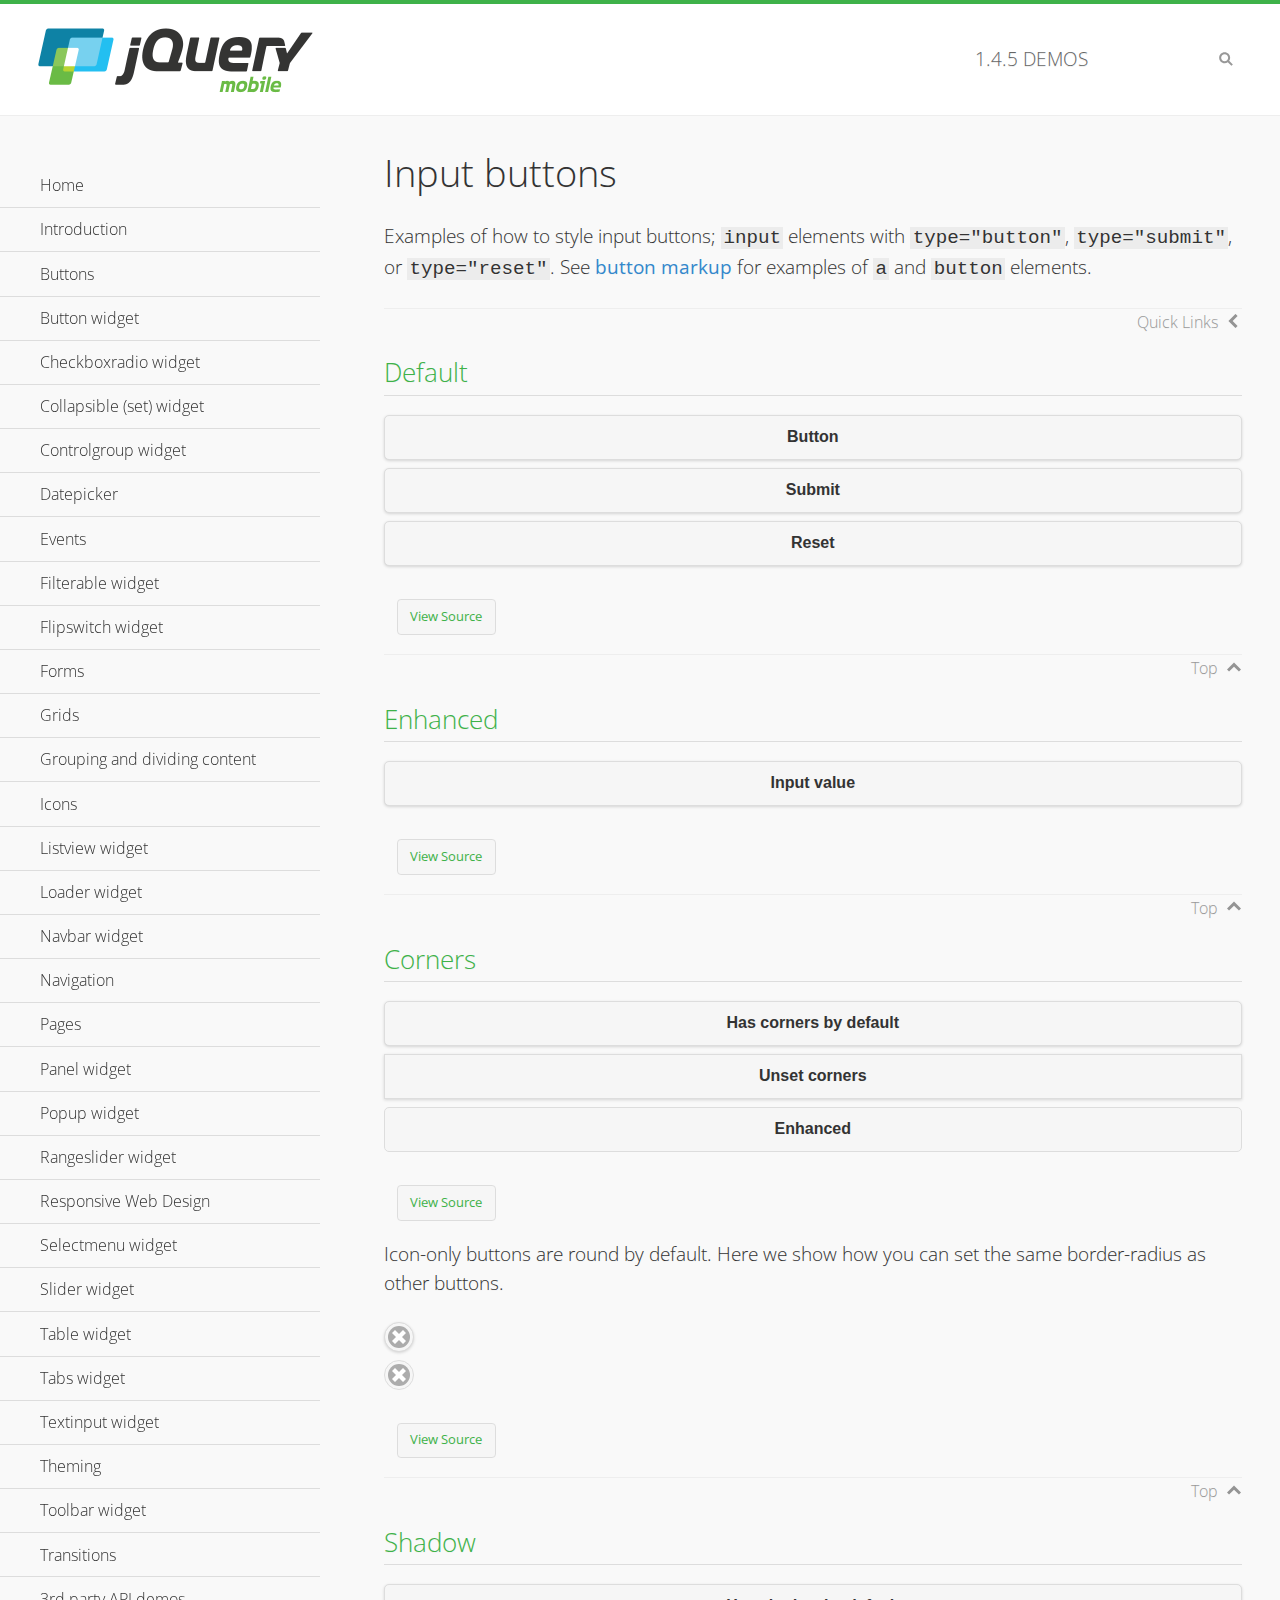
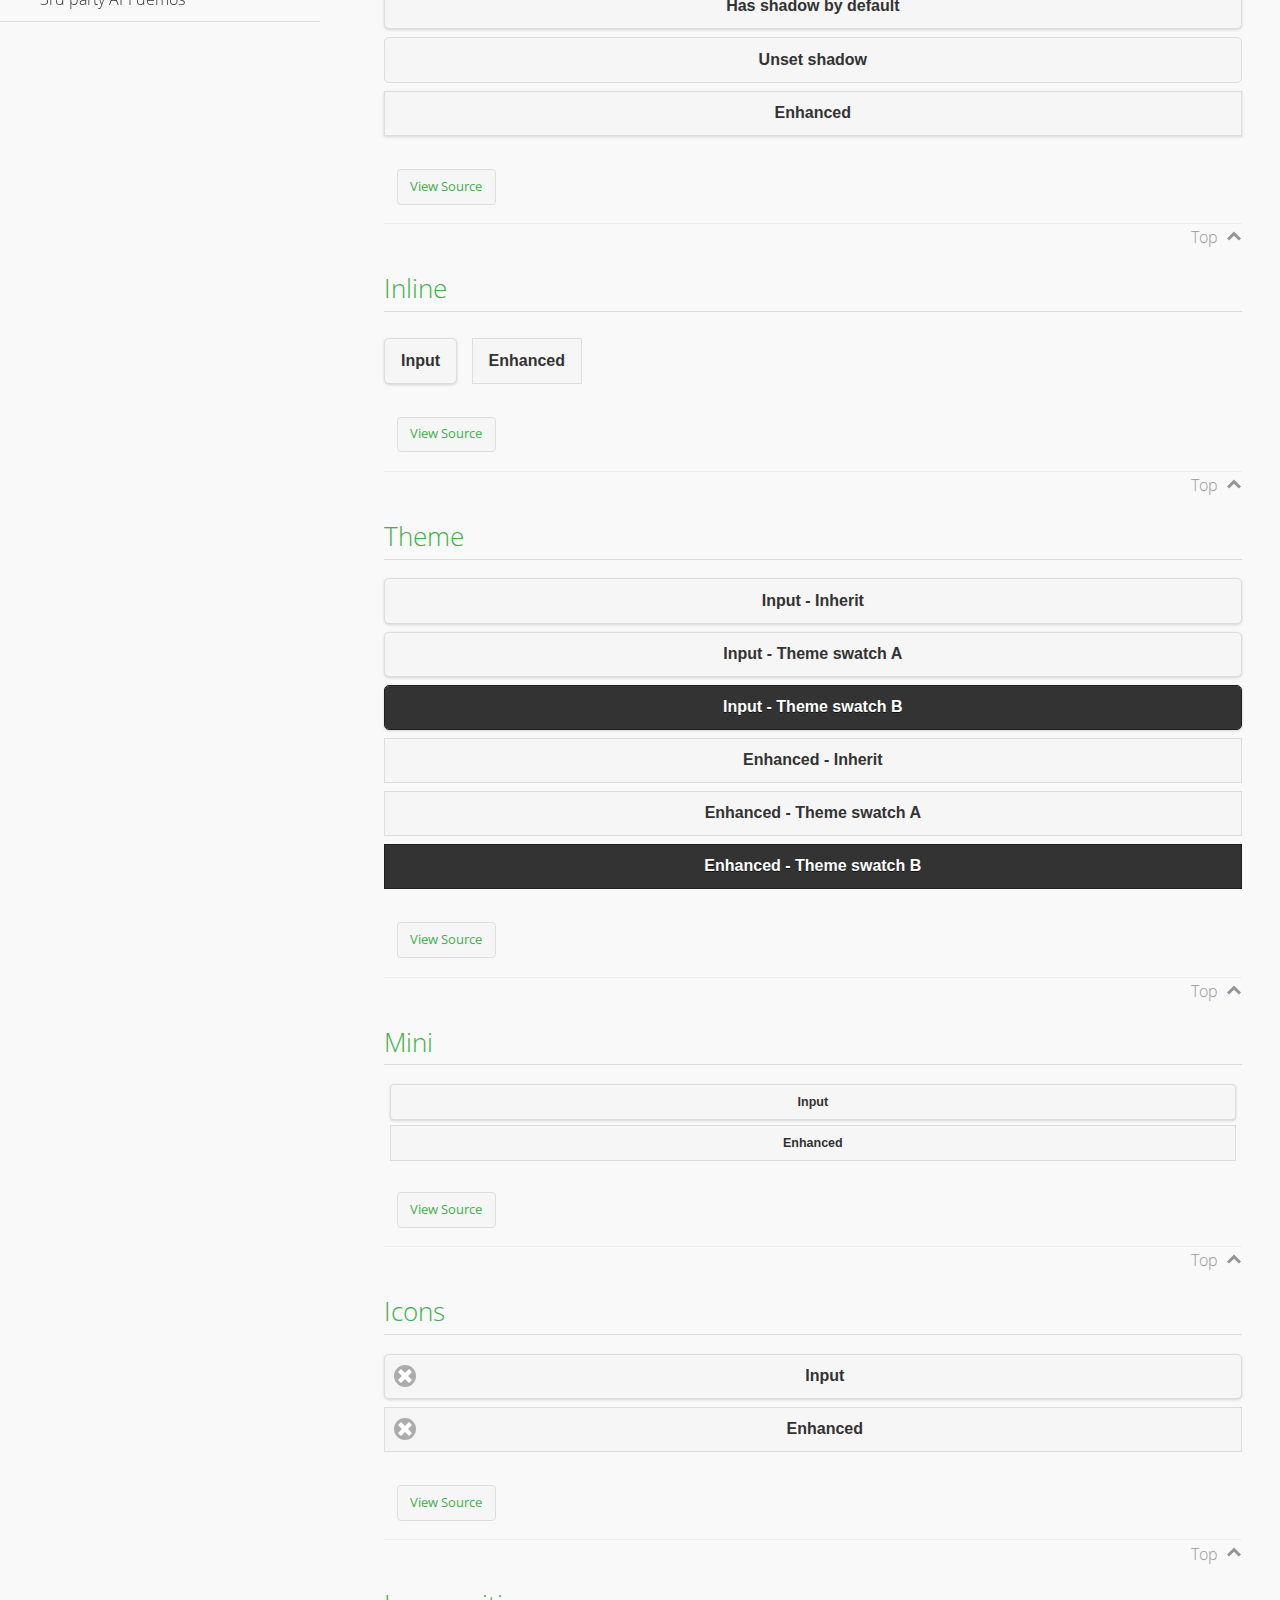
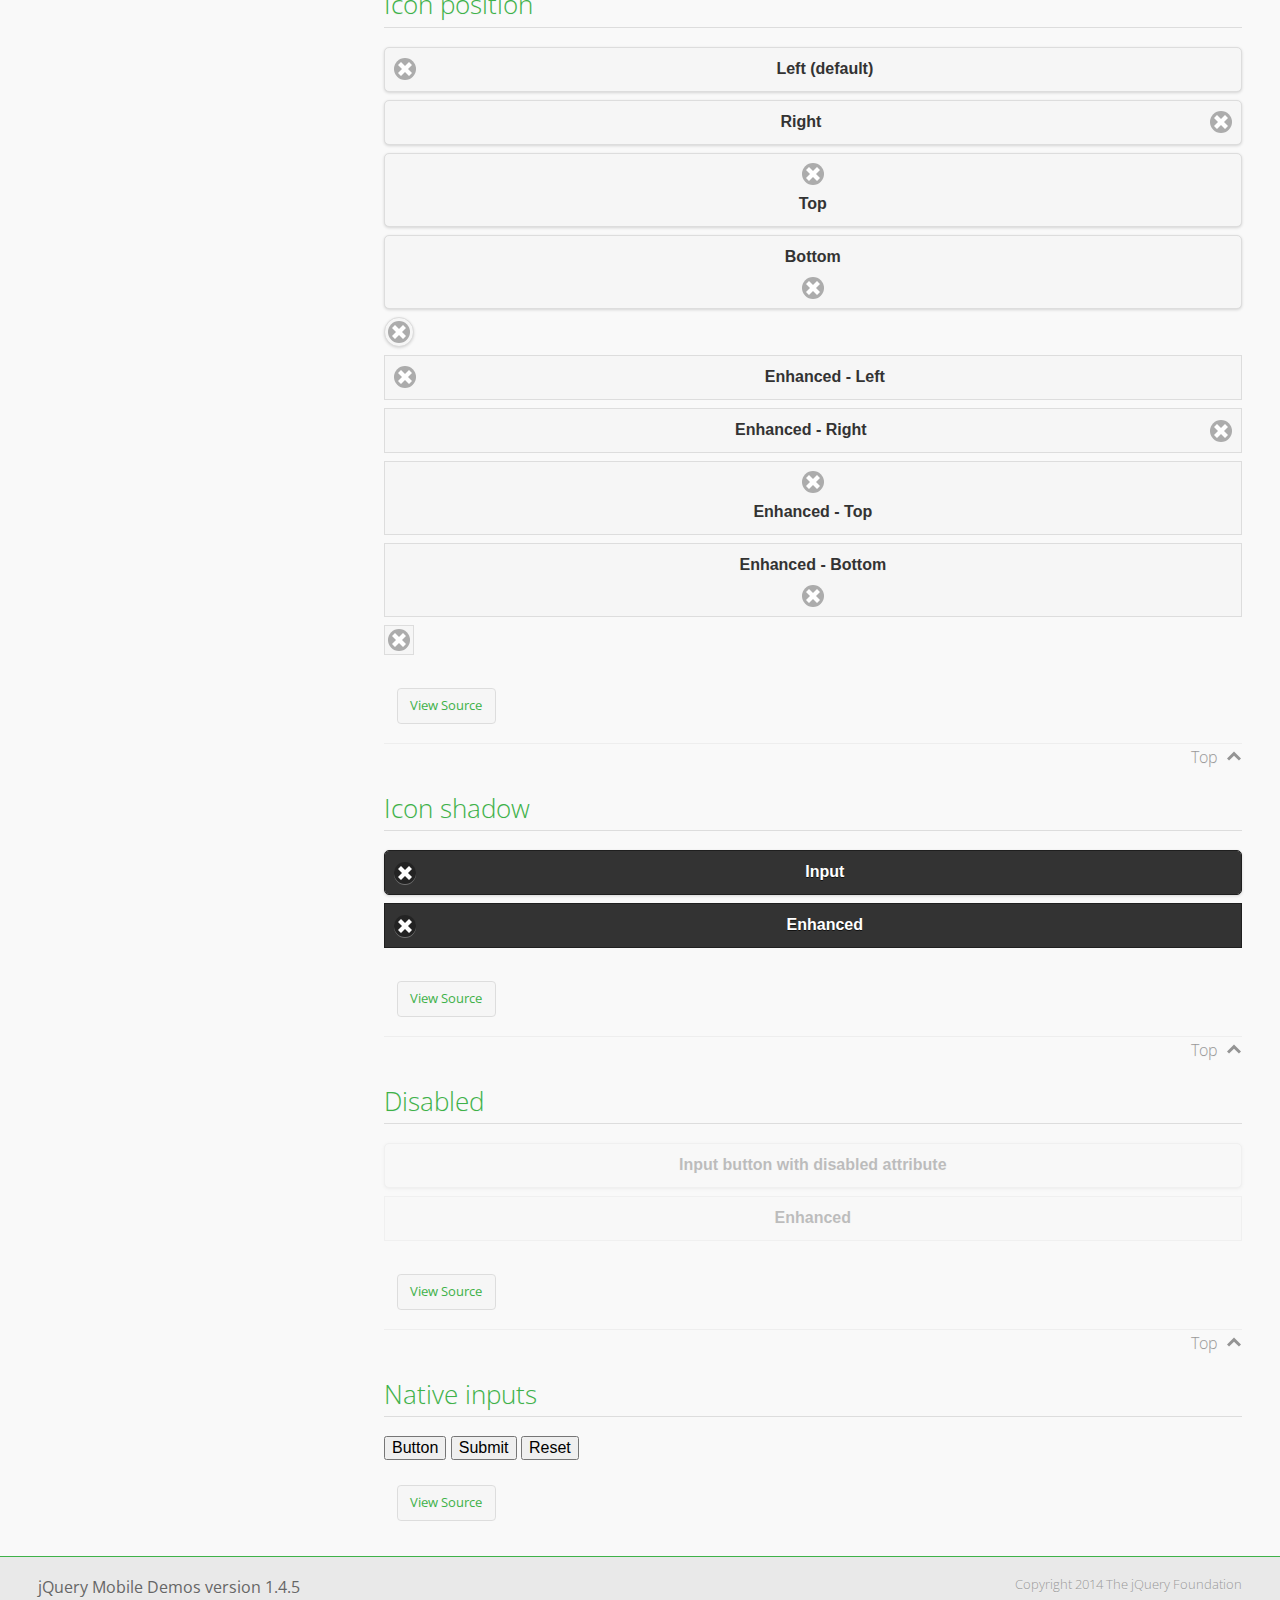
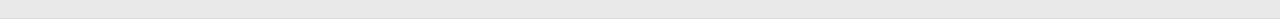
<file: E-Store/assets/www/jquery.mobile/demos/button/index.html>
<!DOCTYPE html>
<html>
<head>
	<meta charset="utf-8">
	<meta name="viewport" content="width=device-width, initial-scale=1">
	<title>Input buttons - jQuery Mobile Demos</title>
	<link rel="shortcut icon" href="../favicon.ico">
    <link rel="stylesheet" href="http://fonts.googleapis.com/css?family=Open+Sans:300,400,700">
	<link rel="stylesheet" href="../css/themes/default/jquery.mobile-1.4.5.min.css">
	<link rel="stylesheet" href="../_assets/css/jqm-demos.css">
	<script src="../js/jquery.js"></script>
	<script src="../_assets/js/index.js"></script>
	<script src="../js/jquery.mobile-1.4.5.min.js"></script>
</head>
<body>
<div data-role="page" class="jqm-demos" data-quicklinks="true">

	<div data-role="header" class="jqm-header">
		<h2><a href="../" title="jQuery Mobile Demos home"><img src="../_assets/img/jquery-logo.png" alt="jQuery Mobile"></a></h2>
		<p><span class="jqm-version"></span> Demos</p>
		<a href="#" class="jqm-navmenu-link ui-btn ui-btn-icon-notext ui-corner-all ui-icon-bars ui-nodisc-icon ui-alt-icon ui-btn-left">Menu</a>
		<a href="#" class="jqm-search-link ui-btn ui-btn-icon-notext ui-corner-all ui-icon-search ui-nodisc-icon ui-alt-icon ui-btn-right">Search</a>
	</div><!-- /header -->

	<div role="main" class="ui-content jqm-content">

		<h1>Input buttons</h1>

		<p>Examples of how to style input buttons; <code>input</code> elements with <code>type="button"</code>, <code>type="submit"</code>, or <code>type="reset"</code>. See <a href="../button-markup/">button markup</a> for examples of <code>a</code> and <code>button</code> elements.</p>

		<h2>Default</h2>

		<div data-demo-html="true">
			<form>
				<input type="button" value="Button">
				<input type="submit" value="Submit">
				<input type="reset" value="Reset">
			</form>
		</div><!--/demo-html -->

		<h2>Enhanced</h2>

		<div data-demo-html="true">
			<form>
				<div class="ui-input-btn ui-btn ui-corner-all ui-shadow">
					Input value
					<input type="button" data-enhanced="true" value="Input value">
				</div>
			</form>
		</div><!--/demo-html -->

		<h2>Corners</h2>

		<div data-demo-html="true">
			<form>
				<input type="button" value="Has corners by default">
				<input type="button" data-corners="false" value="Unset corners">
				<div class="ui-input-btn ui-btn ui-corner-all">
					Enhanced
					<input type="button" data-enhanced="true" value="Enhanced">
				</div>
			</form>
		</div><!--/demo-html -->

		<p>Icon-only buttons are round by default. Here we show how you can set the same border-radius as other buttons.</p>

		<div data-demo-html="true" data-demo-css="true">
			<form>
				<input type="button" data-icon="delete" data-iconpos="notext" value="Icon only">
				<div id="custom-border-radius">
					<div class="ui-input-btn ui-btn ui-icon-delete ui-btn-icon-notext ui-corner-all">
						Enhanced - Icon only
						<input type="button" data-enhanced="true" value="Enhanced - Icon only">
					</div>
				</div>
			</form>
		</div><!--/demo-html -->

		<h2>Shadow</h2>

		<div data-demo-html="true">
			<form>
				<input type="button" value="Has shadow by default">
				<input type="button" data-shadow="false" value="Unset shadow">
				<div class="ui-input-btn ui-btn ui-shadow">
					Enhanced
					<input type="button" data-enhanced="true" value="Enhanced">
				</div>
			</form>
		</div><!--/demo-html -->

		<h2>Inline</h2>

		<div data-demo-html="true">
			<form>
				<input type="button" data-inline="true" value="Input">
				<div class="ui-input-btn ui-btn ui-btn-inline">
					Enhanced
					<input type="button" data-enhanced="true" value="Enhanced">
				</div>
			</form>
		</div><!--/demo-html -->

		<h2>Theme</h2>

		<div data-demo-html="true">
			<form>
				<input type="button" value="Input - Inherit">
				<input type="button" data-theme="a" value="Input - Theme swatch A">
				<input type="button" data-theme="b" value="Input - Theme swatch B">
				<div class="ui-input-btn ui-btn">
					Enhanced - Inherit
					<input type="button" data-enhanced="true" value="Enhanced - Inherit">
				</div>
				<div class="ui-input-btn ui-btn ui-btn-a">
					Enhanced - Theme swatch A
					<input type="button" data-enhanced="true" value="Enhanced - Theme swatch A">
				</div>
				<div class="ui-input-btn ui-btn ui-btn-b">
					Enhanced - Theme swatch B
					<input type="button" data-enhanced="true" value="Enhanced - Theme swatch B">
				</div>
			</form>
		</div><!--/demo-html -->

		<h2>Mini</h2>

		<div data-demo-html="true">
			<form>
				<input type="button" data-mini="true" value="Input">
				<div class="ui-input-btn ui-btn ui-mini">
					Enhanced
					<input type="button" data-enhanced="true" value="Enhanced">
				</div>
			</form>
		</div><!--/demo-html -->

		<h2>Icons</h2>

		<div data-demo-html="true">
			<form>
				<input type="button" data-icon="delete" value="Input">
				<div class="ui-input-btn ui-btn ui-icon-delete ui-btn-icon-left">
					Enhanced
					<input type="button" data-enhanced="true" value="Enhanced">
				</div>
			</form>
		</div><!--/demo-html -->

		<h2>Icon position</h2>

		<div data-demo-html="true">
			<form>
				<input type="button" data-icon="delete" value="Left (default)">
				<input type="button" data-icon="delete" data-iconpos="right" value="Right">
				<input type="button" data-icon="delete" data-iconpos="top" value="Top">
				<input type="button" data-icon="delete" data-iconpos="bottom" value="Bottom">
				<input type="button" data-icon="delete" data-iconpos="notext" value="Icon only">
				<div class="ui-input-btn ui-btn ui-icon-delete ui-btn-icon-left">
					Enhanced - Left
					<input type="button" data-enhanced="true" value="Enhanced - Left">
				</div>
				<div class="ui-input-btn ui-btn ui-icon-delete ui-btn-icon-right">
					Enhanced - Right
					<input type="button" data-enhanced="true" value="Enhanced - Right">
				</div>
				<div class="ui-input-btn ui-btn ui-icon-delete ui-btn-icon-top">
					Enhanced - Top
					<input type="button" data-enhanced="true" value="Enhanced - Top">
				</div>
				<div class="ui-input-btn ui-btn ui-icon-delete ui-btn-icon-bottom">
					Enhanced - Bottom
					<input type="button" data-enhanced="true" value="Enhanced - Bottom">
				</div>
				<div class="ui-input-btn ui-btn ui-icon-delete ui-btn-icon-notext">
					Enhanced - Icon only
					<input type="button" data-enhanced="true" value="Enhanced - Icon only">
				</div>
			</form>
		</div><!--/demo-html -->

		<h2>Icon shadow</h2>

		<div data-demo-html="true">
			<form>
				<input type="button" data-theme="b" data-icon="delete" data-iconshadow="true" value="Input">
				<div class="ui-input-btn ui-btn ui-btn-b ui-icon-delete ui-btn-icon-left ui-shadow-icon">
					Enhanced
					<input type="button" data-enhanced="true" value="Enhanced">
				</div>
			</form>
		</div><!--/demo-html -->

		<h2>Disabled</h2>

		<div data-demo-html="true">
			<form>
				<input type="button" disabled value="Input button with disabled attribute">
				<div class="ui-input-btn ui-btn ui-state-disabled">
					Enhanced
					<input type="button" disabled data-enhanced="true" value="Enhanced">
				</div>
			</form>
		</div><!--/demo-html -->

		<h2>Native inputs</h2>

		<div data-demo-html="true">
			<form>
				<input type="button" data-role="none" value="Button">
				<input type="submit" data-role="none" value="Submit">
				<input type="reset" data-role="none" value="Reset">
			</form>
		</div><!--/demo-html -->

	</div><!-- /content -->
	    <div data-role="panel" class="jqm-navmenu-panel" data-position="left" data-display="overlay" data-theme="a">
	    	<ul class="jqm-list ui-alt-icon ui-nodisc-icon">
<li data-filtertext="demos homepage" data-icon="home"><a href=".././">Home</a></li>
<li data-filtertext="introduction overview getting started"><a href="../intro/" data-ajax="false">Introduction</a></li>
<li data-filtertext="buttons button markup buttonmarkup method anchor link button element"><a href="../button-markup/" data-ajax="false">Buttons</a></li>
<li data-filtertext="form button widget input button submit reset"><a href="../button/" data-ajax="false">Button widget</a></li>
<li data-role="collapsible" data-enhanced="true" data-collapsed-icon="carat-d" data-expanded-icon="carat-u" data-iconpos="right" data-inset="false" class="ui-collapsible ui-collapsible-themed-content ui-collapsible-collapsed">
	<h3 class="ui-collapsible-heading ui-collapsible-heading-collapsed">
		<a href="#" class="ui-collapsible-heading-toggle ui-btn ui-btn-icon-right ui-btn-inherit ui-icon-carat-d">
		    Checkboxradio widget<span class="ui-collapsible-heading-status"> click to expand contents</span>
		</a>
	</h3>
	<div class="ui-collapsible-content ui-body-inherit ui-collapsible-content-collapsed" aria-hidden="true">
		<ul>
			<li data-filtertext="form checkboxradio widget checkbox input checkboxes controlgroups"><a href="../checkboxradio-checkbox/" data-ajax="false">Checkboxes</a></li>
			<li data-filtertext="form checkboxradio widget radio input radio buttons controlgroups"><a href="../checkboxradio-radio/" data-ajax="false">Radio buttons</a></li>
		</ul>
	</div>
</li>
<li data-role="collapsible" data-enhanced="true" data-collapsed-icon="carat-d" data-expanded-icon="carat-u" data-iconpos="right" data-inset="false" class="ui-collapsible ui-collapsible-themed-content ui-collapsible-collapsed">
	<h3 class="ui-collapsible-heading ui-collapsible-heading-collapsed">
		<a href="#" class="ui-collapsible-heading-toggle ui-btn ui-btn-icon-right ui-btn-inherit ui-icon-carat-d">
			Collapsible (set) widget<span class="ui-collapsible-heading-status"> click to expand contents</span>
		</a>
	</h3>
	<div class="ui-collapsible-content ui-body-inherit ui-collapsible-content-collapsed" aria-hidden="true">
		<ul>
			<li data-filtertext="collapsibles content formatting"><a href="../collapsible/" data-ajax="false">Collapsible</a></li>
			<li data-filtertext="dynamic collapsible set accordion append expand"><a href="../collapsible-dynamic/" data-ajax="false">Dynamic collapsibles</a></li>
			<li data-filtertext="accordions collapsible set widget content formatting grouped collapsibles"><a href="../collapsibleset/" data-ajax="false">Collapsible set</a></li>
		</ul>
	</div>
</li>
<li data-role="collapsible" data-enhanced="true" data-collapsed-icon="carat-d" data-expanded-icon="carat-u" data-iconpos="right" data-inset="false" class="ui-collapsible ui-collapsible-themed-content ui-collapsible-collapsed">
	<h3 class="ui-collapsible-heading ui-collapsible-heading-collapsed">
		<a href="#" class="ui-collapsible-heading-toggle ui-btn ui-btn-icon-right ui-btn-inherit ui-icon-carat-d">
			Controlgroup widget<span class="ui-collapsible-heading-status"> click to expand contents</span>
		</a>
	</h3>
	<div class="ui-collapsible-content ui-body-inherit ui-collapsible-content-collapsed" aria-hidden="true">
		<ul>
			<li data-filtertext="controlgroups selectmenu checkboxradio input grouped buttons horizontal vertical"><a href="../controlgroup/" data-ajax="false">Controlgroup</a></li>
			<li data-filtertext="dynamic controlgroup dynamically add buttons"><a href="../controlgroup-dynamic/" data-ajax="false">Dynamic controlgroups</a></li>
		</ul>
	</div>
</li>
<li data-filtertext="form datepicker widget date input"><a href="../datepicker/" data-ajax="false">Datepicker</a></li>
<li data-role="collapsible" data-enhanced="true" data-collapsed-icon="carat-d" data-expanded-icon="carat-u" data-iconpos="right" data-inset="false" class="ui-collapsible ui-collapsible-themed-content ui-collapsible-collapsed">
	<h3 class="ui-collapsible-heading ui-collapsible-heading-collapsed">
		<a href="#" class="ui-collapsible-heading-toggle ui-btn ui-btn-icon-right ui-btn-inherit ui-icon-carat-d">
			Events<span class="ui-collapsible-heading-status"> click to expand contents</span>
		</a>
	</h3>
	<div class="ui-collapsible-content ui-body-inherit ui-collapsible-content-collapsed" aria-hidden="true">
		<ul>
			<li data-filtertext="swipe to delete list items listviews swipe events"><a href="../swipe-list/" data-ajax="false">Swipe list items</a></li>
			<li data-filtertext="swipe to navigate swipe page navigation swipe events"><a href="../swipe-page/" data-ajax="false">Swipe page navigation</a></li>
		</ul>
	</div>
</li>
<li data-filtertext="filterable filter elements sorting searching listview table"><a href="../filterable/" data-ajax="false">Filterable widget</a></li>
<li data-filtertext="form flipswitch widget flip toggle switch binary select checkbox input"><a href="../flipswitch/" data-ajax="false">Flipswitch widget</a></li>
<li data-role="collapsible" data-enhanced="true" data-collapsed-icon="carat-d" data-expanded-icon="carat-u" data-iconpos="right" data-inset="false" class="ui-collapsible ui-collapsible-themed-content ui-collapsible-collapsed">
	<h3 class="ui-collapsible-heading ui-collapsible-heading-collapsed">
		<a href="#" class="ui-collapsible-heading-toggle ui-btn ui-btn-icon-right ui-btn-inherit ui-icon-carat-d">
			Forms<span class="ui-collapsible-heading-status"> click to expand contents</span>
		</a>
	</h3>
	<div class="ui-collapsible-content ui-body-inherit ui-collapsible-content-collapsed" aria-hidden="true">
		<ul>
			<li data-filtertext="forms text checkbox radio range button submit reset inputs selects textarea slider flipswitch label form elements"><a href="../forms/" data-ajax="false">Forms</a></li>
			<li data-filtertext="form hide labels hidden accessible ui-hidden-accessible forms"><a href="../forms-label-hidden-accessible/" data-ajax="false">Hide labels</a></li>
			<li data-filtertext="form field containers fieldcontain ui-field-contain forms"><a href="../forms-field-contain/" data-ajax="false">Field containers</a></li>
			<li data-filtertext="forms disabled form elements"><a href="../forms-disabled/" data-ajax="false">Forms disabled</a></li>
			<li data-filtertext="forms gallery examples overview forms text checkbox radio range button submit reset inputs selects textarea slider flipswitch label form elements"><a href="../forms-gallery/" data-ajax="false">Forms gallery</a></li>
		</ul>
	</div>
</li>
<li data-role="collapsible" data-enhanced="true" data-collapsed-icon="carat-d" data-expanded-icon="carat-u" data-iconpos="right" data-inset="false" class="ui-collapsible ui-collapsible-themed-content ui-collapsible-collapsed">
	<h3 class="ui-collapsible-heading ui-collapsible-heading-collapsed">
		<a href="#" class="ui-collapsible-heading-toggle ui-btn ui-btn-icon-right ui-btn-inherit ui-icon-carat-d">
			Grids<span class="ui-collapsible-heading-status"> click to expand contents</span>
		</a>
	</h3>
	<div class="ui-collapsible-content ui-body-inherit ui-collapsible-content-collapsed" aria-hidden="true">
		<ul>
			<li data-filtertext="grids columns blocks content formatting rwd responsive css framework"><a href="../grids/" data-ajax="false">Grids</a></li>
			<li data-filtertext="buttons in grids css framework"><a href="../grids-buttons/" data-ajax="false">Buttons in grids</a></li>
			<li data-filtertext="custom responsive grids rwd css framework"><a href="../grids-custom-responsive/" data-ajax="false">Custom responsive grids</a></li>
		</ul>
	</div>
</li>
<li data-filtertext="blocks content formatting sections heading"><a href="../body-bar-classes/" data-ajax="false">Grouping and dividing content</a></li>
<li data-role="collapsible" data-enhanced="true" data-collapsed-icon="carat-d" data-expanded-icon="carat-u" data-iconpos="right" data-inset="false" class="ui-collapsible ui-collapsible-themed-content ui-collapsible-collapsed">
	<h3 class="ui-collapsible-heading ui-collapsible-heading-collapsed">
		<a href="#" class="ui-collapsible-heading-toggle ui-btn ui-btn-icon-right ui-btn-inherit ui-icon-carat-d">
			Icons<span class="ui-collapsible-heading-status"> click to expand contents</span>
		</a>
	</h3>
	<div class="ui-collapsible-content ui-body-inherit ui-collapsible-content-collapsed" aria-hidden="true">
		<ul>
			<li data-filtertext="button icons svg disc alt custom icon position"><a href="../icons/" data-ajax="false">Icons</a></li>
			<li data-filtertext=""><a href="../icons-grunticon/" data-ajax="false">Grunticon loader</a></li>
		</ul>
	</div>
</li>
<li data-role="collapsible" data-enhanced="true" data-collapsed-icon="carat-d" data-expanded-icon="carat-u" data-iconpos="right" data-inset="false" class="ui-collapsible ui-collapsible-themed-content ui-collapsible-collapsed">
	<h3 class="ui-collapsible-heading ui-collapsible-heading-collapsed">
		<a href="#" class="ui-collapsible-heading-toggle ui-btn ui-btn-icon-right ui-btn-inherit ui-icon-carat-d">
			Listview widget<span class="ui-collapsible-heading-status"> click to expand contents</span>
		</a>
	</h3>
	<div class="ui-collapsible-content ui-body-inherit ui-collapsible-content-collapsed" aria-hidden="true">
		<ul>
			<li data-filtertext="listview widget thumbnails icons nested split button collapsible ul ol"><a href="../listview/" data-ajax="false">Listview</a></li>
			<li data-filtertext="autocomplete filterable reveal listview filtertextbeforefilter placeholder"><a href="../listview-autocomplete/" data-ajax="false">Listview autocomplete</a></li>
			<li data-filtertext="autocomplete filterable reveal listview remote data filtertextbeforefilter placeholder"><a href="../listview-autocomplete-remote/" data-ajax="false">Listview autocomplete remote data</a></li>
			<li data-filtertext="autodividers anchor jump scroll linkbars listview lists ul ol"><a href="../listview-autodividers-linkbar/" data-ajax="false">Listview autodividers linkbar</a></li>
			<li data-filtertext="listview autodividers selector autodividersselector lists ul ol"><a href="../listview-autodividers-selector/" data-ajax="false">Listview autodividers selector</a></li>
			<li data-filtertext="listview nested list items"><a href="../listview-nested-lists/" data-ajax="false">Nested Listviews</a></li>
			<li data-filtertext="listview collapsible list items flat"><a href="../listview-collapsible-item-flat/" data-ajax="false">Listview collapsible list items (flat)</a></li>
			<li data-filtertext="listview collapsible list indented"><a href="../listview-collapsible-item-indented/" data-ajax="false">Listview collapsible list items (indented)</a></li>
			<li data-filtertext="grid listview responsive grids responsive listviews lists ul"><a href="../listview-grid/" data-ajax="false">Listview responsive grid</a></li>
		</ul>
	</div>
</li>
<li data-filtertext="loader widget page loading navigation overlay spinner"><a href="../loader/" data-ajax="false">Loader widget</a></li>
<li data-filtertext="navbar widget navmenu toolbars header footer"><a href="../navbar/" data-ajax="false">Navbar widget</a></li>
<li data-role="collapsible" data-enhanced="true" data-collapsed-icon="carat-d" data-expanded-icon="carat-u" data-iconpos="right" data-inset="false" class="ui-collapsible ui-collapsible-themed-content ui-collapsible-collapsed">
	<h3 class="ui-collapsible-heading ui-collapsible-heading-collapsed">
		<a href="#" class="ui-collapsible-heading-toggle ui-btn ui-btn-icon-right ui-btn-inherit ui-icon-carat-d">
			Navigation<span class="ui-collapsible-heading-status"> click to expand contents</span>
		</a>
	</h3>
	<div class="ui-collapsible-content ui-body-inherit ui-collapsible-content-collapsed" aria-hidden="true">
		<ul>
			<li data-filtertext="ajax navigation navigate widget history event method"><a href="../navigation/" data-ajax="false">Navigation</a></li>
			<li data-filtertext="linking pages page links navigation ajax prefetch cache"><a href="../navigation-linking-pages/" data-ajax="false">Linking pages</a></li>
			<!-- <li data-filtertext="php redirect server redirection server-side navigation"><a href="../navigation-php-redirect/" data-ajax="false">PHP redirect demo</a></li>-->
			<li data-filtertext="navigation redirection hash query"><a href="../navigation-hash-processing/" data-ajax="false">Hash processing demo</a></li>
			<li data-filtertext="navigation redirection hash query"><a href="../page-events/" data-ajax="false">Page Navigation Events</a></li>
		</ul>
	</div>
</li>
<li data-role="collapsible" data-enhanced="true" data-collapsed-icon="carat-d" data-expanded-icon="carat-u" data-iconpos="right" data-inset="false" class="ui-collapsible ui-collapsible-themed-content ui-collapsible-collapsed">
	<h3 class="ui-collapsible-heading ui-collapsible-heading-collapsed">
		<a href="#" class="ui-collapsible-heading-toggle ui-btn ui-btn-icon-right ui-btn-inherit ui-icon-carat-d">
			Pages<span class="ui-collapsible-heading-status"> click to expand contents</span>
		</a>
	</h3>
	<div class="ui-collapsible-content ui-body-inherit ui-collapsible-content-collapsed" aria-hidden="true">
		<ul>
			<li data-filtertext="pages page widget ajax navigation"><a href="../pages/" data-ajax="false">Pages</a></li>
			<li data-filtertext="single page"><a href="../pages-single-page/" data-ajax="false">Single page</a></li>
			<li data-filtertext="multipage multi-page page"><a href="../pages-multi-page/" data-ajax="false">Multi-page template</a></li>
			<li data-filtertext="dialog page widget modal popup"><a href="../pages-dialog/" data-ajax="false">Dialog page</a></li>
		</ul>
	</div>
</li>
<li data-role="collapsible" data-enhanced="true" data-collapsed-icon="carat-d" data-expanded-icon="carat-u" data-iconpos="right" data-inset="false" class="ui-collapsible ui-collapsible-themed-content ui-collapsible-collapsed">
	<h3 class="ui-collapsible-heading ui-collapsible-heading-collapsed">
		<a href="#" class="ui-collapsible-heading-toggle ui-btn ui-btn-icon-right ui-btn-inherit ui-icon-carat-d">
			Panel widget<span class="ui-collapsible-heading-status"> click to expand contents</span>
		</a>
	</h3>
	<div class="ui-collapsible-content ui-body-inherit ui-collapsible-content-collapsed" aria-hidden="true">
		<ul>
			<li data-filtertext="panel widget sliding panels reveal push overlay responsive"><a href="../panel/" data-ajax="false">Panel</a></li>
			<li data-filtertext=""><a href="../panel-external/" data-ajax="false">External panels</a></li>
			<li data-filtertext="panel "><a href="../panel-fixed/" data-ajax="false">Fixed panels</a></li>
			<li data-filtertext="panel slide panels sliding panels shadow rwd responsive breakpoint"><a href="../panel-responsive/" data-ajax="false">Panels responsive</a></li>
			<li data-filtertext="panel custom style custom panel width reveal shadow listview panel styling page background wrapper"><a href="../panel-styling/" data-ajax="false">Custom panel style</a></li>
			<li data-filtertext="panel open on swipe"><a href="../panel-swipe-open/" data-ajax="false">Panel open on swipe</a></li>
			<li data-filtertext="panels outside page internal external toolbars"><a href="../panel-external-internal/" data-ajax="false">Panel external and internal</a></li>
		</ul>
	</div>
</li>
<li data-role="collapsible" data-enhanced="true" data-collapsed-icon="carat-d" data-expanded-icon="carat-u" data-iconpos="right" data-inset="false" class="ui-collapsible ui-collapsible-themed-content ui-collapsible-collapsed">
	<h3 class="ui-collapsible-heading ui-collapsible-heading-collapsed">
		<a href="#" class="ui-collapsible-heading-toggle ui-btn ui-btn-icon-right ui-btn-inherit ui-icon-carat-d">
			Popup widget<span class="ui-collapsible-heading-status"> click to expand contents</span>
		</a>
	</h3>
	<div class="ui-collapsible-content ui-body-inherit ui-collapsible-content-collapsed" aria-hidden="true">
		<ul>
			<li data-filtertext="popup widget popups dialog modal transition tooltip lightbox form overlay screen flip pop fade transition"><a href="../popup/" data-ajax="false">Popup</a></li>
			<li data-filtertext="popup alignment position"><a href="../popup-alignment/" data-ajax="false">Popup alignment</a></li>
			<li data-filtertext="popup arrow size popups popover"><a href="../popup-arrow-size/" data-ajax="false">Popup arrow size</a></li>
			<li data-filtertext="dynamic popups popup images lightbox"><a href="../popup-dynamic/" data-ajax="false">Dynamic popups</a></li>
			<li data-filtertext="popups with iframes scaling"><a href="../popup-iframe/" data-ajax="false">Popups with iframes</a></li>
			<li data-filtertext="popup image scaling"><a href="../popup-image-scaling/" data-ajax="false">Popup image scaling</a></li>
			<li data-filtertext="external popup outside multi-page"><a href="../popup-outside-multipage/" data-ajax="false">Popup outside multi-page</a></li>
		</ul>
	</div>
</li>
<li data-filtertext="form rangeslider widget dual sliders dual handle sliders range input"><a href="../rangeslider/" data-ajax="false">Rangeslider widget</a></li>
<li data-filtertext="responsive web design rwd adaptive progressive enhancement PE accessible mobile breakpoints media query media queries"><a href="../rwd/" data-ajax="false">Responsive Web Design</a></li>
<li data-role="collapsible" data-enhanced="true" data-collapsed-icon="carat-d" data-expanded-icon="carat-u" data-iconpos="right" data-inset="false" class="ui-collapsible ui-collapsible-themed-content ui-collapsible-collapsed">
	<h3 class="ui-collapsible-heading ui-collapsible-heading-collapsed">
		<a href="#" class="ui-collapsible-heading-toggle ui-btn ui-btn-icon-right ui-btn-inherit ui-icon-carat-d">
			Selectmenu widget<span class="ui-collapsible-heading-status"> click to expand contents</span>
		</a>
	</h3>
	<div class="ui-collapsible-content ui-body-inherit ui-collapsible-content-collapsed" aria-hidden="true">
		<ul>
			<li data-filtertext="form selectmenu widget select input custom select menu selects"><a href="../selectmenu/" data-ajax="false">Selectmenu</a></li>
			<li data-filtertext="form custom select menu selectmenu widget custom menu option optgroup multiple selects"><a href="../selectmenu-custom/" data-ajax="false">Custom select menu</a></li>
			<li data-filtertext="filterable select filter popup dialog"><a href="../selectmenu-custom-filter/" data-ajax="false">Custom select menu with filter</a></li>
		</ul>
	</div>
</li>
<li data-role="collapsible" data-enhanced="true" data-collapsed-icon="carat-d" data-expanded-icon="carat-u" data-iconpos="right" data-inset="false" class="ui-collapsible ui-collapsible-themed-content ui-collapsible-collapsed">
	<h3 class="ui-collapsible-heading ui-collapsible-heading-collapsed">
		<a href="#" class="ui-collapsible-heading-toggle ui-btn ui-btn-icon-right ui-btn-inherit ui-icon-carat-d">
			Slider widget<span class="ui-collapsible-heading-status"> click to expand contents</span>
		</a>
	</h3>
	<div class="ui-collapsible-content ui-body-inherit ui-collapsible-content-collapsed" aria-hidden="true">
		<ul>
			<li data-filtertext="form slider widget range input single sliders"><a href="../slider/" data-ajax="false">Slider</a></li>
			<li data-filtertext="form slider widget flipswitch slider binary select flip toggle switch"><a href="../slider-flipswitch/" data-ajax="false">Slider flip toggle switch</a></li>
			<li data-filtertext="form slider tooltip handle value input range sliders"><a href="../slider-tooltip/" data-ajax="false">Slider tooltip</a></li>
		</ul>
	</div>
</li>
<li data-role="collapsible" data-enhanced="true" data-collapsed-icon="carat-d" data-expanded-icon="carat-u" data-iconpos="right" data-inset="false" class="ui-collapsible ui-collapsible-themed-content ui-collapsible-collapsed">
	<h3 class="ui-collapsible-heading ui-collapsible-heading-collapsed">
		<a href="#" class="ui-collapsible-heading-toggle ui-btn ui-btn-icon-right ui-btn-inherit ui-icon-carat-d">
			Table widget<span class="ui-collapsible-heading-status"> click to expand contents</span>
		</a>
	</h3>
	<div class="ui-collapsible-content ui-body-inherit ui-collapsible-content-collapsed" aria-hidden="true">
		<ul>
			<li data-filtertext="table widget reflow column toggle th td responsive tables rwd hide show tabular"><a href="../table-column-toggle/" data-ajax="false">Table Column Toggle</a></li>
			<li data-filtertext="table column toggle phone comparison demo"><a href="../table-column-toggle-example/" data-ajax="false">Table Column Toggle demo</a></li>
			<li data-filtertext="responsive tables table column toggle heading groups rwd breakpoint"><a href="../table-column-toggle-heading-groups/" data-ajax="false">Table Column Toggle heading groups</a></li>
			<li data-filtertext="responsive tables table column toggle hide rwd breakpoint customization options"><a href="../table-column-toggle-options/" data-ajax="false">Table Column Toggle options</a></li>
			<li data-filtertext="table reflow th td responsive rwd columns tabular"><a href="../table-reflow/" data-ajax="false">Table Reflow</a></li>
			<li data-filtertext="responsive tables table reflow heading groups rwd breakpoint"><a href="../table-reflow-heading-groups/" data-ajax="false">Table Reflow heading groups</a></li>
			<li data-filtertext="responsive tables table reflow stripes strokes table style"><a href="../table-reflow-stripes-strokes/" data-ajax="false">Table Reflow stripes and strokes</a></li>
			<li data-filtertext="responsive tables table reflow stack custom styles"><a href="../table-reflow-styling/" data-ajax="false">Table Reflow custom styles</a></li>
		</ul>
	</div>
</li>
<li data-filtertext="ui tabs widget"><a href="../tabs/" data-ajax="false">Tabs widget</a></li>
<li data-filtertext="form textinput widget text input textarea number date time tel email file color password"><a href="../textinput/" data-ajax="false">Textinput widget</a></li>
<li data-role="collapsible" data-enhanced="true" data-collapsed-icon="carat-d" data-expanded-icon="carat-u" data-iconpos="right" data-inset="false" class="ui-collapsible ui-collapsible-themed-content ui-collapsible-collapsed">
	<h3 class="ui-collapsible-heading ui-collapsible-heading-collapsed">
		<a href="#" class="ui-collapsible-heading-toggle ui-btn ui-btn-icon-right ui-btn-inherit ui-icon-carat-d">
			Theming<span class="ui-collapsible-heading-status"> click to expand contents</span>
		</a>
	</h3>
	<div class="ui-collapsible-content ui-body-inherit ui-collapsible-content-collapsed" aria-hidden="true">
		<ul>
			<li data-filtertext="default theme swatches theming style css"><a href="../theme-default/" data-ajax="false">Default theme</a></li>
			<li data-filtertext="classic theme old theme swatches theming style css"><a href="../theme-classic/" data-ajax="false">Classic theme</a></li>
		</ul>
	</div>
</li>
<li data-role="collapsible" data-enhanced="true" data-collapsed-icon="carat-d" data-expanded-icon="carat-u" data-iconpos="right" data-inset="false" class="ui-collapsible ui-collapsible-themed-content ui-collapsible-collapsed">
	<h3 class="ui-collapsible-heading ui-collapsible-heading-collapsed">
		<a href="#" class="ui-collapsible-heading-toggle ui-btn ui-btn-icon-right ui-btn-inherit ui-icon-carat-d">
			Toolbar widget<span class="ui-collapsible-heading-status"> click to expand contents</span>
		</a>
	</h3>
	<div class="ui-collapsible-content ui-body-inherit ui-collapsible-content-collapsed" aria-hidden="true">
		<ul>
			<li data-filtertext="toolbar widget header footer toolbars fixed fullscreen external sections"><a href="../toolbar/" data-ajax="false">Toolbar</a></li>
			<li data-filtertext="dynamic toolbars dynamically add toolbar header footer"><a href="../toolbar-dynamic/" data-ajax="false">Dynamic toolbars</a></li>
			<li data-filtertext="external toolbars header footer"><a href="../toolbar-external/" data-ajax="false">External toolbars</a></li>
			<li data-filtertext="fixed toolbars header footer"><a href="../toolbar-fixed/" data-ajax="false">Fixed toolbars</a></li>
			<li data-filtertext="fixed fullscreen toolbars header footer"><a href="../toolbar-fixed-fullscreen/" data-ajax="false">Fullscreen toolbars</a></li>
			<li data-filtertext="external fixed toolbars header footer"><a href="../toolbar-fixed-external/" data-ajax="false">Fixed external toolbars</a></li>
			<li data-filtertext="external persistent toolbars header footer navbar navmenu"><a href="../toolbar-fixed-persistent/" data-ajax="false">Persistent toolbars</a></li>
			<li data-filtertext="external ajax optimized toolbars persistent toolbars header footer navbar"><a href="../toolbar-fixed-persistent-optimized/" data-ajax="false">Ajax optimized toolbars</a></li>
			<li data-filtertext="form in toolbars header footer"><a href="../toolbar-fixed-forms/" data-ajax="false">Form in toolbar</a></li>
		</ul>
	</div>
</li>
<li data-filtertext="page transitions animated pages popup navigation flip slide fade pop"><a href="../transitions/" data-ajax="false">Transitions</a></li>
<li data-role="collapsible" data-enhanced="true" data-collapsed-icon="carat-d" data-expanded-icon="carat-u" data-iconpos="right" data-inset="false" class="ui-collapsible ui-collapsible-themed-content ui-collapsible-collapsed">
	<h3 class="ui-collapsible-heading ui-collapsible-heading-collapsed">
		<a href="#" class="ui-collapsible-heading-toggle ui-btn ui-btn-icon-right ui-btn-inherit ui-icon-carat-d">
			3rd party API demos<span class="ui-collapsible-heading-status"> click to expand contents</span>
		</a>
	</h3>
	<div class="ui-collapsible-content ui-body-inherit ui-collapsible-content-collapsed" aria-hidden="true">
		<ul>
			<li data-filtertext="backbone requirejs navigation router"><a href="../backbone-requirejs/" data-ajax="false">Backbone RequireJS</a></li>
			<li data-filtertext="google maps geolocation demo"><a href="../map-geolocation/" data-ajax="false">Google Maps geolocation</a></li>
			<li data-filtertext="google maps hybrid"><a href="../map-list-toggle/" data-ajax="false">Google Maps list toggle</a></li>
		</ul>
	</div>
</li>



		     </ul>
		</div><!-- /panel -->


	<div data-role="footer" data-position="fixed" data-tap-toggle="false" class="jqm-footer">
		<p>jQuery Mobile Demos version <span class="jqm-version"></span></p>
		<p>Copyright 2014 The jQuery Foundation</p>
	</div><!-- /footer -->
	<!-- TODO: This should become an external panel so we can add input to markup (unique ID) -->
    <div data-role="panel" class="jqm-search-panel" data-position="right" data-display="overlay" data-theme="a">
		<div class="jqm-search">
			<ul class="jqm-list" data-filter-placeholder="Search demos..." data-filter-reveal="true">
<li data-filtertext="demos homepage" data-icon="home"><a href=".././">Home</a></li>
<li data-filtertext="introduction overview getting started"><a href="../intro/" data-ajax="false">Introduction</a></li>
<li data-filtertext="buttons button markup buttonmarkup method anchor link button element"><a href="../button-markup/" data-ajax="false">Buttons</a></li>
<li data-filtertext="form button widget input button submit reset"><a href="../button/" data-ajax="false">Button widget</a></li>
<li data-role="collapsible" data-enhanced="true" data-collapsed-icon="carat-d" data-expanded-icon="carat-u" data-iconpos="right" data-inset="false" class="ui-collapsible ui-collapsible-themed-content ui-collapsible-collapsed">
	<h3 class="ui-collapsible-heading ui-collapsible-heading-collapsed">
		<a href="#" class="ui-collapsible-heading-toggle ui-btn ui-btn-icon-right ui-btn-inherit ui-icon-carat-d">
		    Checkboxradio widget<span class="ui-collapsible-heading-status"> click to expand contents</span>
		</a>
	</h3>
	<div class="ui-collapsible-content ui-body-inherit ui-collapsible-content-collapsed" aria-hidden="true">
		<ul>
			<li data-filtertext="form checkboxradio widget checkbox input checkboxes controlgroups"><a href="../checkboxradio-checkbox/" data-ajax="false">Checkboxes</a></li>
			<li data-filtertext="form checkboxradio widget radio input radio buttons controlgroups"><a href="../checkboxradio-radio/" data-ajax="false">Radio buttons</a></li>
		</ul>
	</div>
</li>
<li data-role="collapsible" data-enhanced="true" data-collapsed-icon="carat-d" data-expanded-icon="carat-u" data-iconpos="right" data-inset="false" class="ui-collapsible ui-collapsible-themed-content ui-collapsible-collapsed">
	<h3 class="ui-collapsible-heading ui-collapsible-heading-collapsed">
		<a href="#" class="ui-collapsible-heading-toggle ui-btn ui-btn-icon-right ui-btn-inherit ui-icon-carat-d">
			Collapsible (set) widget<span class="ui-collapsible-heading-status"> click to expand contents</span>
		</a>
	</h3>
	<div class="ui-collapsible-content ui-body-inherit ui-collapsible-content-collapsed" aria-hidden="true">
		<ul>
			<li data-filtertext="collapsibles content formatting"><a href="../collapsible/" data-ajax="false">Collapsible</a></li>
			<li data-filtertext="dynamic collapsible set accordion append expand"><a href="../collapsible-dynamic/" data-ajax="false">Dynamic collapsibles</a></li>
			<li data-filtertext="accordions collapsible set widget content formatting grouped collapsibles"><a href="../collapsibleset/" data-ajax="false">Collapsible set</a></li>
		</ul>
	</div>
</li>
<li data-role="collapsible" data-enhanced="true" data-collapsed-icon="carat-d" data-expanded-icon="carat-u" data-iconpos="right" data-inset="false" class="ui-collapsible ui-collapsible-themed-content ui-collapsible-collapsed">
	<h3 class="ui-collapsible-heading ui-collapsible-heading-collapsed">
		<a href="#" class="ui-collapsible-heading-toggle ui-btn ui-btn-icon-right ui-btn-inherit ui-icon-carat-d">
			Controlgroup widget<span class="ui-collapsible-heading-status"> click to expand contents</span>
		</a>
	</h3>
	<div class="ui-collapsible-content ui-body-inherit ui-collapsible-content-collapsed" aria-hidden="true">
		<ul>
			<li data-filtertext="controlgroups selectmenu checkboxradio input grouped buttons horizontal vertical"><a href="../controlgroup/" data-ajax="false">Controlgroup</a></li>
			<li data-filtertext="dynamic controlgroup dynamically add buttons"><a href="../controlgroup-dynamic/" data-ajax="false">Dynamic controlgroups</a></li>
		</ul>
	</div>
</li>
<li data-filtertext="form datepicker widget date input"><a href="../datepicker/" data-ajax="false">Datepicker</a></li>
<li data-role="collapsible" data-enhanced="true" data-collapsed-icon="carat-d" data-expanded-icon="carat-u" data-iconpos="right" data-inset="false" class="ui-collapsible ui-collapsible-themed-content ui-collapsible-collapsed">
	<h3 class="ui-collapsible-heading ui-collapsible-heading-collapsed">
		<a href="#" class="ui-collapsible-heading-toggle ui-btn ui-btn-icon-right ui-btn-inherit ui-icon-carat-d">
			Events<span class="ui-collapsible-heading-status"> click to expand contents</span>
		</a>
	</h3>
	<div class="ui-collapsible-content ui-body-inherit ui-collapsible-content-collapsed" aria-hidden="true">
		<ul>
			<li data-filtertext="swipe to delete list items listviews swipe events"><a href="../swipe-list/" data-ajax="false">Swipe list items</a></li>
			<li data-filtertext="swipe to navigate swipe page navigation swipe events"><a href="../swipe-page/" data-ajax="false">Swipe page navigation</a></li>
		</ul>
	</div>
</li>
<li data-filtertext="filterable filter elements sorting searching listview table"><a href="../filterable/" data-ajax="false">Filterable widget</a></li>
<li data-filtertext="form flipswitch widget flip toggle switch binary select checkbox input"><a href="../flipswitch/" data-ajax="false">Flipswitch widget</a></li>
<li data-role="collapsible" data-enhanced="true" data-collapsed-icon="carat-d" data-expanded-icon="carat-u" data-iconpos="right" data-inset="false" class="ui-collapsible ui-collapsible-themed-content ui-collapsible-collapsed">
	<h3 class="ui-collapsible-heading ui-collapsible-heading-collapsed">
		<a href="#" class="ui-collapsible-heading-toggle ui-btn ui-btn-icon-right ui-btn-inherit ui-icon-carat-d">
			Forms<span class="ui-collapsible-heading-status"> click to expand contents</span>
		</a>
	</h3>
	<div class="ui-collapsible-content ui-body-inherit ui-collapsible-content-collapsed" aria-hidden="true">
		<ul>
			<li data-filtertext="forms text checkbox radio range button submit reset inputs selects textarea slider flipswitch label form elements"><a href="../forms/" data-ajax="false">Forms</a></li>
			<li data-filtertext="form hide labels hidden accessible ui-hidden-accessible forms"><a href="../forms-label-hidden-accessible/" data-ajax="false">Hide labels</a></li>
			<li data-filtertext="form field containers fieldcontain ui-field-contain forms"><a href="../forms-field-contain/" data-ajax="false">Field containers</a></li>
			<li data-filtertext="forms disabled form elements"><a href="../forms-disabled/" data-ajax="false">Forms disabled</a></li>
			<li data-filtertext="forms gallery examples overview forms text checkbox radio range button submit reset inputs selects textarea slider flipswitch label form elements"><a href="../forms-gallery/" data-ajax="false">Forms gallery</a></li>
		</ul>
	</div>
</li>
<li data-role="collapsible" data-enhanced="true" data-collapsed-icon="carat-d" data-expanded-icon="carat-u" data-iconpos="right" data-inset="false" class="ui-collapsible ui-collapsible-themed-content ui-collapsible-collapsed">
	<h3 class="ui-collapsible-heading ui-collapsible-heading-collapsed">
		<a href="#" class="ui-collapsible-heading-toggle ui-btn ui-btn-icon-right ui-btn-inherit ui-icon-carat-d">
			Grids<span class="ui-collapsible-heading-status"> click to expand contents</span>
		</a>
	</h3>
	<div class="ui-collapsible-content ui-body-inherit ui-collapsible-content-collapsed" aria-hidden="true">
		<ul>
			<li data-filtertext="grids columns blocks content formatting rwd responsive css framework"><a href="../grids/" data-ajax="false">Grids</a></li>
			<li data-filtertext="buttons in grids css framework"><a href="../grids-buttons/" data-ajax="false">Buttons in grids</a></li>
			<li data-filtertext="custom responsive grids rwd css framework"><a href="../grids-custom-responsive/" data-ajax="false">Custom responsive grids</a></li>
		</ul>
	</div>
</li>
<li data-filtertext="blocks content formatting sections heading"><a href="../body-bar-classes/" data-ajax="false">Grouping and dividing content</a></li>
<li data-role="collapsible" data-enhanced="true" data-collapsed-icon="carat-d" data-expanded-icon="carat-u" data-iconpos="right" data-inset="false" class="ui-collapsible ui-collapsible-themed-content ui-collapsible-collapsed">
	<h3 class="ui-collapsible-heading ui-collapsible-heading-collapsed">
		<a href="#" class="ui-collapsible-heading-toggle ui-btn ui-btn-icon-right ui-btn-inherit ui-icon-carat-d">
			Icons<span class="ui-collapsible-heading-status"> click to expand contents</span>
		</a>
	</h3>
	<div class="ui-collapsible-content ui-body-inherit ui-collapsible-content-collapsed" aria-hidden="true">
		<ul>
			<li data-filtertext="button icons svg disc alt custom icon position"><a href="../icons/" data-ajax="false">Icons</a></li>
			<li data-filtertext=""><a href="../icons-grunticon/" data-ajax="false">Grunticon loader</a></li>
		</ul>
	</div>
</li>
<li data-role="collapsible" data-enhanced="true" data-collapsed-icon="carat-d" data-expanded-icon="carat-u" data-iconpos="right" data-inset="false" class="ui-collapsible ui-collapsible-themed-content ui-collapsible-collapsed">
	<h3 class="ui-collapsible-heading ui-collapsible-heading-collapsed">
		<a href="#" class="ui-collapsible-heading-toggle ui-btn ui-btn-icon-right ui-btn-inherit ui-icon-carat-d">
			Listview widget<span class="ui-collapsible-heading-status"> click to expand contents</span>
		</a>
	</h3>
	<div class="ui-collapsible-content ui-body-inherit ui-collapsible-content-collapsed" aria-hidden="true">
		<ul>
			<li data-filtertext="listview widget thumbnails icons nested split button collapsible ul ol"><a href="../listview/" data-ajax="false">Listview</a></li>
			<li data-filtertext="autocomplete filterable reveal listview filtertextbeforefilter placeholder"><a href="../listview-autocomplete/" data-ajax="false">Listview autocomplete</a></li>
			<li data-filtertext="autocomplete filterable reveal listview remote data filtertextbeforefilter placeholder"><a href="../listview-autocomplete-remote/" data-ajax="false">Listview autocomplete remote data</a></li>
			<li data-filtertext="autodividers anchor jump scroll linkbars listview lists ul ol"><a href="../listview-autodividers-linkbar/" data-ajax="false">Listview autodividers linkbar</a></li>
			<li data-filtertext="listview autodividers selector autodividersselector lists ul ol"><a href="../listview-autodividers-selector/" data-ajax="false">Listview autodividers selector</a></li>
			<li data-filtertext="listview nested list items"><a href="../listview-nested-lists/" data-ajax="false">Nested Listviews</a></li>
			<li data-filtertext="listview collapsible list items flat"><a href="../listview-collapsible-item-flat/" data-ajax="false">Listview collapsible list items (flat)</a></li>
			<li data-filtertext="listview collapsible list indented"><a href="../listview-collapsible-item-indented/" data-ajax="false">Listview collapsible list items (indented)</a></li>
			<li data-filtertext="grid listview responsive grids responsive listviews lists ul"><a href="../listview-grid/" data-ajax="false">Listview responsive grid</a></li>
		</ul>
	</div>
</li>
<li data-filtertext="loader widget page loading navigation overlay spinner"><a href="../loader/" data-ajax="false">Loader widget</a></li>
<li data-filtertext="navbar widget navmenu toolbars header footer"><a href="../navbar/" data-ajax="false">Navbar widget</a></li>
<li data-role="collapsible" data-enhanced="true" data-collapsed-icon="carat-d" data-expanded-icon="carat-u" data-iconpos="right" data-inset="false" class="ui-collapsible ui-collapsible-themed-content ui-collapsible-collapsed">
	<h3 class="ui-collapsible-heading ui-collapsible-heading-collapsed">
		<a href="#" class="ui-collapsible-heading-toggle ui-btn ui-btn-icon-right ui-btn-inherit ui-icon-carat-d">
			Navigation<span class="ui-collapsible-heading-status"> click to expand contents</span>
		</a>
	</h3>
	<div class="ui-collapsible-content ui-body-inherit ui-collapsible-content-collapsed" aria-hidden="true">
		<ul>
			<li data-filtertext="ajax navigation navigate widget history event method"><a href="../navigation/" data-ajax="false">Navigation</a></li>
			<li data-filtertext="linking pages page links navigation ajax prefetch cache"><a href="../navigation-linking-pages/" data-ajax="false">Linking pages</a></li>
			<!-- <li data-filtertext="php redirect server redirection server-side navigation"><a href="../navigation-php-redirect/" data-ajax="false">PHP redirect demo</a></li>-->
			<li data-filtertext="navigation redirection hash query"><a href="../navigation-hash-processing/" data-ajax="false">Hash processing demo</a></li>
			<li data-filtertext="navigation redirection hash query"><a href="../page-events/" data-ajax="false">Page Navigation Events</a></li>
		</ul>
	</div>
</li>
<li data-role="collapsible" data-enhanced="true" data-collapsed-icon="carat-d" data-expanded-icon="carat-u" data-iconpos="right" data-inset="false" class="ui-collapsible ui-collapsible-themed-content ui-collapsible-collapsed">
	<h3 class="ui-collapsible-heading ui-collapsible-heading-collapsed">
		<a href="#" class="ui-collapsible-heading-toggle ui-btn ui-btn-icon-right ui-btn-inherit ui-icon-carat-d">
			Pages<span class="ui-collapsible-heading-status"> click to expand contents</span>
		</a>
	</h3>
	<div class="ui-collapsible-content ui-body-inherit ui-collapsible-content-collapsed" aria-hidden="true">
		<ul>
			<li data-filtertext="pages page widget ajax navigation"><a href="../pages/" data-ajax="false">Pages</a></li>
			<li data-filtertext="single page"><a href="../pages-single-page/" data-ajax="false">Single page</a></li>
			<li data-filtertext="multipage multi-page page"><a href="../pages-multi-page/" data-ajax="false">Multi-page template</a></li>
			<li data-filtertext="dialog page widget modal popup"><a href="../pages-dialog/" data-ajax="false">Dialog page</a></li>
		</ul>
	</div>
</li>
<li data-role="collapsible" data-enhanced="true" data-collapsed-icon="carat-d" data-expanded-icon="carat-u" data-iconpos="right" data-inset="false" class="ui-collapsible ui-collapsible-themed-content ui-collapsible-collapsed">
	<h3 class="ui-collapsible-heading ui-collapsible-heading-collapsed">
		<a href="#" class="ui-collapsible-heading-toggle ui-btn ui-btn-icon-right ui-btn-inherit ui-icon-carat-d">
			Panel widget<span class="ui-collapsible-heading-status"> click to expand contents</span>
		</a>
	</h3>
	<div class="ui-collapsible-content ui-body-inherit ui-collapsible-content-collapsed" aria-hidden="true">
		<ul>
			<li data-filtertext="panel widget sliding panels reveal push overlay responsive"><a href="../panel/" data-ajax="false">Panel</a></li>
			<li data-filtertext=""><a href="../panel-external/" data-ajax="false">External panels</a></li>
			<li data-filtertext="panel "><a href="../panel-fixed/" data-ajax="false">Fixed panels</a></li>
			<li data-filtertext="panel slide panels sliding panels shadow rwd responsive breakpoint"><a href="../panel-responsive/" data-ajax="false">Panels responsive</a></li>
			<li data-filtertext="panel custom style custom panel width reveal shadow listview panel styling page background wrapper"><a href="../panel-styling/" data-ajax="false">Custom panel style</a></li>
			<li data-filtertext="panel open on swipe"><a href="../panel-swipe-open/" data-ajax="false">Panel open on swipe</a></li>
			<li data-filtertext="panels outside page internal external toolbars"><a href="../panel-external-internal/" data-ajax="false">Panel external and internal</a></li>
		</ul>
	</div>
</li>
<li data-role="collapsible" data-enhanced="true" data-collapsed-icon="carat-d" data-expanded-icon="carat-u" data-iconpos="right" data-inset="false" class="ui-collapsible ui-collapsible-themed-content ui-collapsible-collapsed">
	<h3 class="ui-collapsible-heading ui-collapsible-heading-collapsed">
		<a href="#" class="ui-collapsible-heading-toggle ui-btn ui-btn-icon-right ui-btn-inherit ui-icon-carat-d">
			Popup widget<span class="ui-collapsible-heading-status"> click to expand contents</span>
		</a>
	</h3>
	<div class="ui-collapsible-content ui-body-inherit ui-collapsible-content-collapsed" aria-hidden="true">
		<ul>
			<li data-filtertext="popup widget popups dialog modal transition tooltip lightbox form overlay screen flip pop fade transition"><a href="../popup/" data-ajax="false">Popup</a></li>
			<li data-filtertext="popup alignment position"><a href="../popup-alignment/" data-ajax="false">Popup alignment</a></li>
			<li data-filtertext="popup arrow size popups popover"><a href="../popup-arrow-size/" data-ajax="false">Popup arrow size</a></li>
			<li data-filtertext="dynamic popups popup images lightbox"><a href="../popup-dynamic/" data-ajax="false">Dynamic popups</a></li>
			<li data-filtertext="popups with iframes scaling"><a href="../popup-iframe/" data-ajax="false">Popups with iframes</a></li>
			<li data-filtertext="popup image scaling"><a href="../popup-image-scaling/" data-ajax="false">Popup image scaling</a></li>
			<li data-filtertext="external popup outside multi-page"><a href="../popup-outside-multipage/" data-ajax="false">Popup outside multi-page</a></li>
		</ul>
	</div>
</li>
<li data-filtertext="form rangeslider widget dual sliders dual handle sliders range input"><a href="../rangeslider/" data-ajax="false">Rangeslider widget</a></li>
<li data-filtertext="responsive web design rwd adaptive progressive enhancement PE accessible mobile breakpoints media query media queries"><a href="../rwd/" data-ajax="false">Responsive Web Design</a></li>
<li data-role="collapsible" data-enhanced="true" data-collapsed-icon="carat-d" data-expanded-icon="carat-u" data-iconpos="right" data-inset="false" class="ui-collapsible ui-collapsible-themed-content ui-collapsible-collapsed">
	<h3 class="ui-collapsible-heading ui-collapsible-heading-collapsed">
		<a href="#" class="ui-collapsible-heading-toggle ui-btn ui-btn-icon-right ui-btn-inherit ui-icon-carat-d">
			Selectmenu widget<span class="ui-collapsible-heading-status"> click to expand contents</span>
		</a>
	</h3>
	<div class="ui-collapsible-content ui-body-inherit ui-collapsible-content-collapsed" aria-hidden="true">
		<ul>
			<li data-filtertext="form selectmenu widget select input custom select menu selects"><a href="../selectmenu/" data-ajax="false">Selectmenu</a></li>
			<li data-filtertext="form custom select menu selectmenu widget custom menu option optgroup multiple selects"><a href="../selectmenu-custom/" data-ajax="false">Custom select menu</a></li>
			<li data-filtertext="filterable select filter popup dialog"><a href="../selectmenu-custom-filter/" data-ajax="false">Custom select menu with filter</a></li>
		</ul>
	</div>
</li>
<li data-role="collapsible" data-enhanced="true" data-collapsed-icon="carat-d" data-expanded-icon="carat-u" data-iconpos="right" data-inset="false" class="ui-collapsible ui-collapsible-themed-content ui-collapsible-collapsed">
	<h3 class="ui-collapsible-heading ui-collapsible-heading-collapsed">
		<a href="#" class="ui-collapsible-heading-toggle ui-btn ui-btn-icon-right ui-btn-inherit ui-icon-carat-d">
			Slider widget<span class="ui-collapsible-heading-status"> click to expand contents</span>
		</a>
	</h3>
	<div class="ui-collapsible-content ui-body-inherit ui-collapsible-content-collapsed" aria-hidden="true">
		<ul>
			<li data-filtertext="form slider widget range input single sliders"><a href="../slider/" data-ajax="false">Slider</a></li>
			<li data-filtertext="form slider widget flipswitch slider binary select flip toggle switch"><a href="../slider-flipswitch/" data-ajax="false">Slider flip toggle switch</a></li>
			<li data-filtertext="form slider tooltip handle value input range sliders"><a href="../slider-tooltip/" data-ajax="false">Slider tooltip</a></li>
		</ul>
	</div>
</li>
<li data-role="collapsible" data-enhanced="true" data-collapsed-icon="carat-d" data-expanded-icon="carat-u" data-iconpos="right" data-inset="false" class="ui-collapsible ui-collapsible-themed-content ui-collapsible-collapsed">
	<h3 class="ui-collapsible-heading ui-collapsible-heading-collapsed">
		<a href="#" class="ui-collapsible-heading-toggle ui-btn ui-btn-icon-right ui-btn-inherit ui-icon-carat-d">
			Table widget<span class="ui-collapsible-heading-status"> click to expand contents</span>
		</a>
	</h3>
	<div class="ui-collapsible-content ui-body-inherit ui-collapsible-content-collapsed" aria-hidden="true">
		<ul>
			<li data-filtertext="table widget reflow column toggle th td responsive tables rwd hide show tabular"><a href="../table-column-toggle/" data-ajax="false">Table Column Toggle</a></li>
			<li data-filtertext="table column toggle phone comparison demo"><a href="../table-column-toggle-example/" data-ajax="false">Table Column Toggle demo</a></li>
			<li data-filtertext="responsive tables table column toggle heading groups rwd breakpoint"><a href="../table-column-toggle-heading-groups/" data-ajax="false">Table Column Toggle heading groups</a></li>
			<li data-filtertext="responsive tables table column toggle hide rwd breakpoint customization options"><a href="../table-column-toggle-options/" data-ajax="false">Table Column Toggle options</a></li>
			<li data-filtertext="table reflow th td responsive rwd columns tabular"><a href="../table-reflow/" data-ajax="false">Table Reflow</a></li>
			<li data-filtertext="responsive tables table reflow heading groups rwd breakpoint"><a href="../table-reflow-heading-groups/" data-ajax="false">Table Reflow heading groups</a></li>
			<li data-filtertext="responsive tables table reflow stripes strokes table style"><a href="../table-reflow-stripes-strokes/" data-ajax="false">Table Reflow stripes and strokes</a></li>
			<li data-filtertext="responsive tables table reflow stack custom styles"><a href="../table-reflow-styling/" data-ajax="false">Table Reflow custom styles</a></li>
		</ul>
	</div>
</li>
<li data-filtertext="ui tabs widget"><a href="../tabs/" data-ajax="false">Tabs widget</a></li>
<li data-filtertext="form textinput widget text input textarea number date time tel email file color password"><a href="../textinput/" data-ajax="false">Textinput widget</a></li>
<li data-role="collapsible" data-enhanced="true" data-collapsed-icon="carat-d" data-expanded-icon="carat-u" data-iconpos="right" data-inset="false" class="ui-collapsible ui-collapsible-themed-content ui-collapsible-collapsed">
	<h3 class="ui-collapsible-heading ui-collapsible-heading-collapsed">
		<a href="#" class="ui-collapsible-heading-toggle ui-btn ui-btn-icon-right ui-btn-inherit ui-icon-carat-d">
			Theming<span class="ui-collapsible-heading-status"> click to expand contents</span>
		</a>
	</h3>
	<div class="ui-collapsible-content ui-body-inherit ui-collapsible-content-collapsed" aria-hidden="true">
		<ul>
			<li data-filtertext="default theme swatches theming style css"><a href="../theme-default/" data-ajax="false">Default theme</a></li>
			<li data-filtertext="classic theme old theme swatches theming style css"><a href="../theme-classic/" data-ajax="false">Classic theme</a></li>
		</ul>
	</div>
</li>
<li data-role="collapsible" data-enhanced="true" data-collapsed-icon="carat-d" data-expanded-icon="carat-u" data-iconpos="right" data-inset="false" class="ui-collapsible ui-collapsible-themed-content ui-collapsible-collapsed">
	<h3 class="ui-collapsible-heading ui-collapsible-heading-collapsed">
		<a href="#" class="ui-collapsible-heading-toggle ui-btn ui-btn-icon-right ui-btn-inherit ui-icon-carat-d">
			Toolbar widget<span class="ui-collapsible-heading-status"> click to expand contents</span>
		</a>
	</h3>
	<div class="ui-collapsible-content ui-body-inherit ui-collapsible-content-collapsed" aria-hidden="true">
		<ul>
			<li data-filtertext="toolbar widget header footer toolbars fixed fullscreen external sections"><a href="../toolbar/" data-ajax="false">Toolbar</a></li>
			<li data-filtertext="dynamic toolbars dynamically add toolbar header footer"><a href="../toolbar-dynamic/" data-ajax="false">Dynamic toolbars</a></li>
			<li data-filtertext="external toolbars header footer"><a href="../toolbar-external/" data-ajax="false">External toolbars</a></li>
			<li data-filtertext="fixed toolbars header footer"><a href="../toolbar-fixed/" data-ajax="false">Fixed toolbars</a></li>
			<li data-filtertext="fixed fullscreen toolbars header footer"><a href="../toolbar-fixed-fullscreen/" data-ajax="false">Fullscreen toolbars</a></li>
			<li data-filtertext="external fixed toolbars header footer"><a href="../toolbar-fixed-external/" data-ajax="false">Fixed external toolbars</a></li>
			<li data-filtertext="external persistent toolbars header footer navbar navmenu"><a href="../toolbar-fixed-persistent/" data-ajax="false">Persistent toolbars</a></li>
			<li data-filtertext="external ajax optimized toolbars persistent toolbars header footer navbar"><a href="../toolbar-fixed-persistent-optimized/" data-ajax="false">Ajax optimized toolbars</a></li>
			<li data-filtertext="form in toolbars header footer"><a href="../toolbar-fixed-forms/" data-ajax="false">Form in toolbar</a></li>
		</ul>
	</div>
</li>
<li data-filtertext="page transitions animated pages popup navigation flip slide fade pop"><a href="../transitions/" data-ajax="false">Transitions</a></li>
<li data-role="collapsible" data-enhanced="true" data-collapsed-icon="carat-d" data-expanded-icon="carat-u" data-iconpos="right" data-inset="false" class="ui-collapsible ui-collapsible-themed-content ui-collapsible-collapsed">
	<h3 class="ui-collapsible-heading ui-collapsible-heading-collapsed">
		<a href="#" class="ui-collapsible-heading-toggle ui-btn ui-btn-icon-right ui-btn-inherit ui-icon-carat-d">
			3rd party API demos<span class="ui-collapsible-heading-status"> click to expand contents</span>
		</a>
	</h3>
	<div class="ui-collapsible-content ui-body-inherit ui-collapsible-content-collapsed" aria-hidden="true">
		<ul>
			<li data-filtertext="backbone requirejs navigation router"><a href="../backbone-requirejs/" data-ajax="false">Backbone RequireJS</a></li>
			<li data-filtertext="google maps geolocation demo"><a href="../map-geolocation/" data-ajax="false">Google Maps geolocation</a></li>
			<li data-filtertext="google maps hybrid"><a href="../map-list-toggle/" data-ajax="false">Google Maps list toggle</a></li>
		</ul>
	</div>
</li>



			</ul>
		</div>
	</div><!-- /panel -->


</div><!-- /page -->

</body>
</html>
</file>
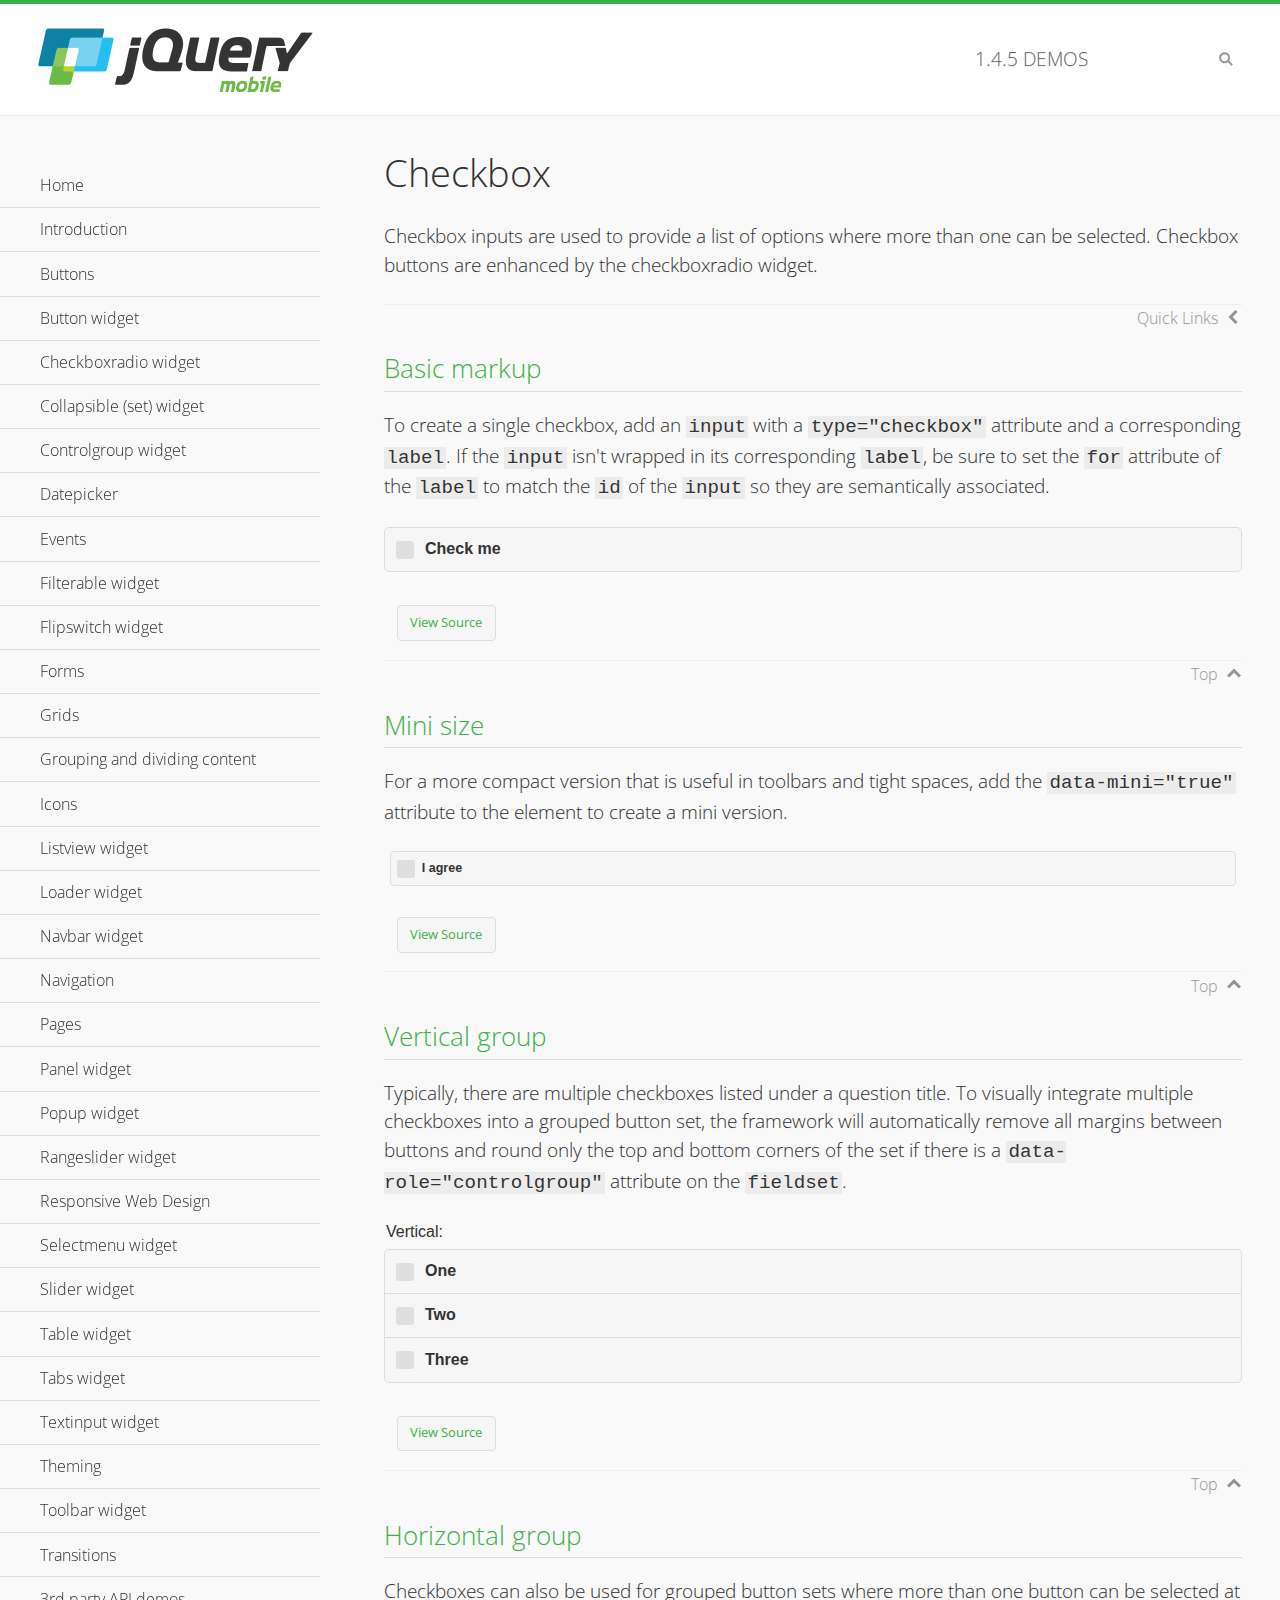
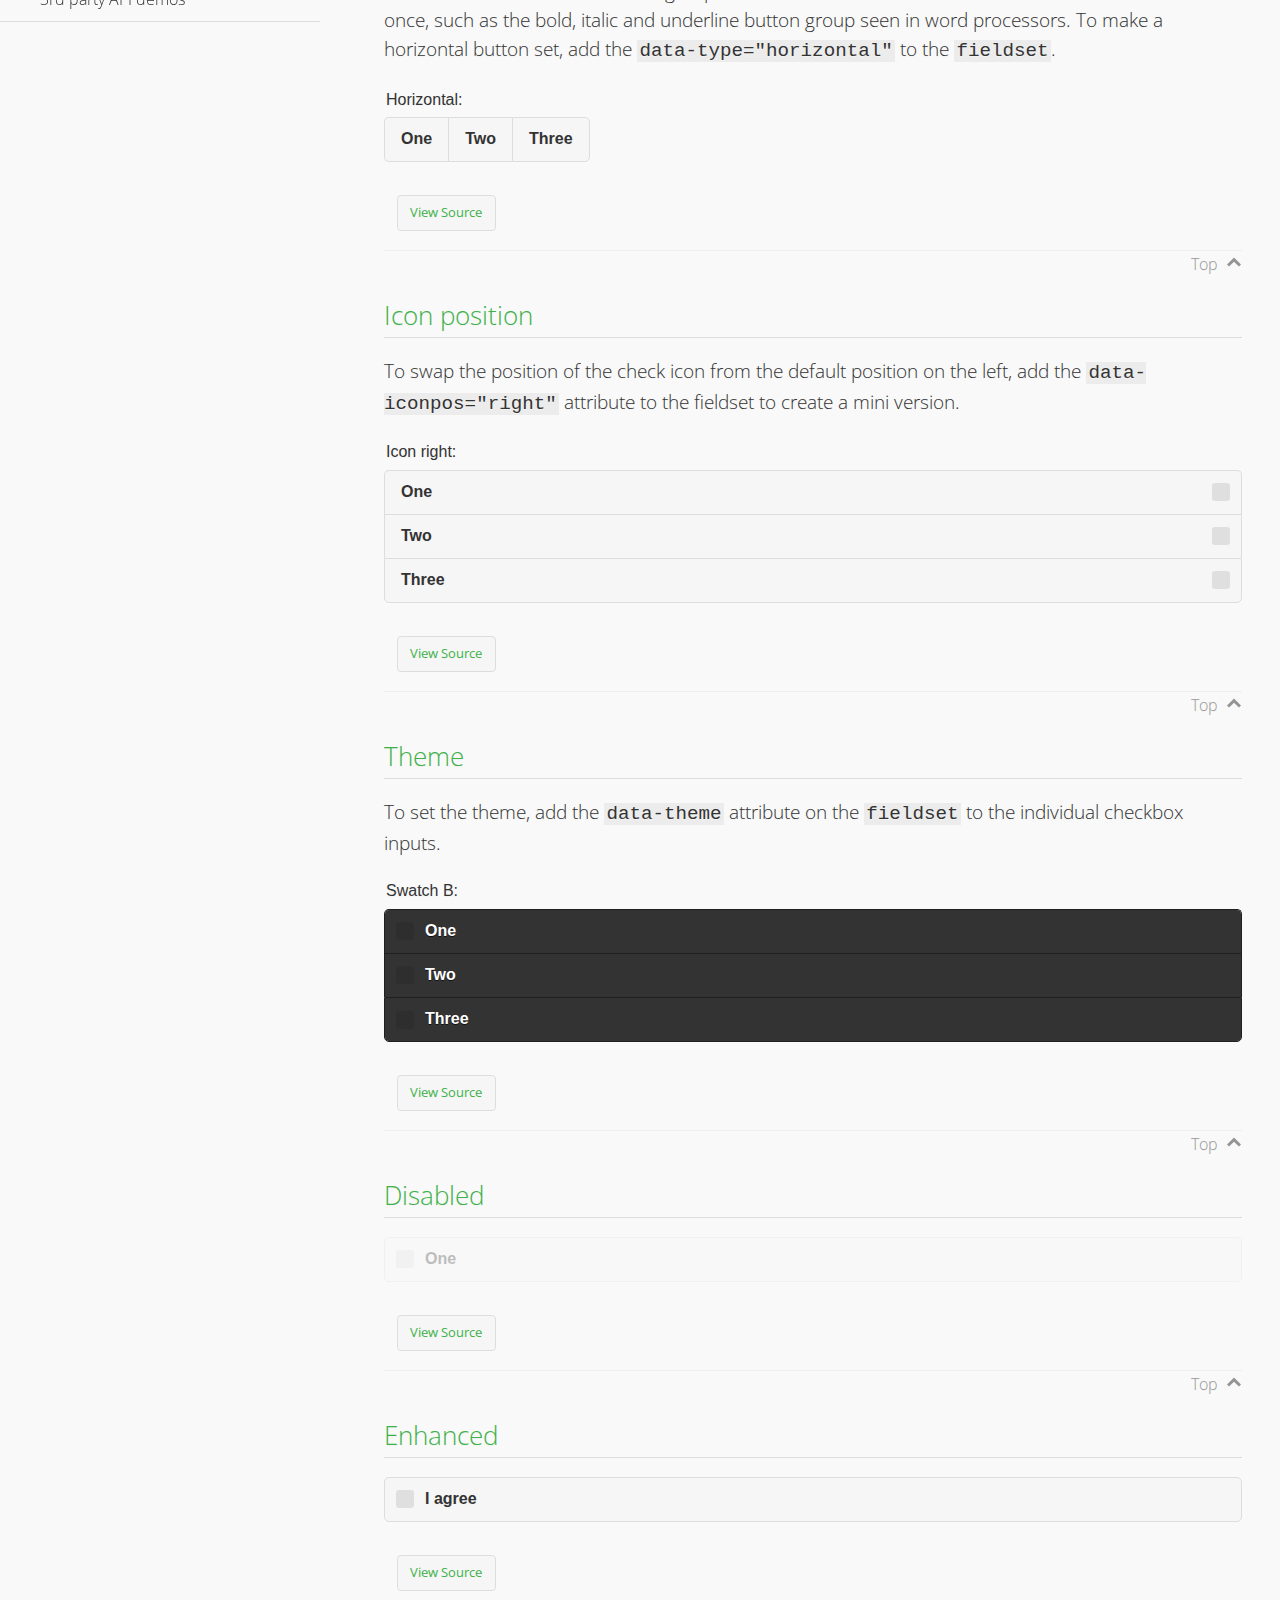
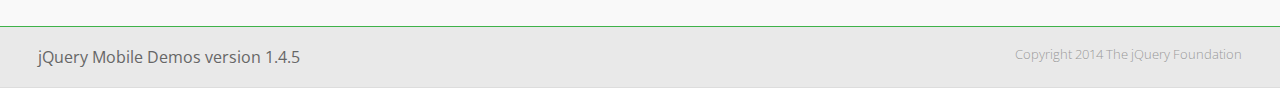
<file: E-Store/assets/www/jquery.mobile/demos/checkboxradio-checkbox/index.html>
<!DOCTYPE html>
<html>
<head>
	<meta charset="utf-8">
	<meta name="viewport" content="width=device-width, initial-scale=1">
	<title>Checkbox - jQuery Mobile Demos</title>
	<link rel="shortcut icon" href="../favicon.ico">
	<link rel="stylesheet" href="http://fonts.googleapis.com/css?family=Open+Sans:300,400,700">
	<link rel="stylesheet" href="../css/themes/default/jquery.mobile-1.4.5.min.css">
	<link rel="stylesheet" href="../_assets/css/jqm-demos.css">
	<script src="../js/jquery.js"></script>
	<script src="../_assets/js/index.js"></script>
	<script src="../js/jquery.mobile-1.4.5.min.js"></script>
</head>
<body>
<div data-role="page" class="jqm-demos" data-quicklinks="true">

	<div data-role="header" class="jqm-header">
		<h2><a href="../" title="jQuery Mobile Demos home"><img src="../_assets/img/jquery-logo.png" alt="jQuery Mobile"></a></h2>
		<p><span class="jqm-version"></span> Demos</p>
		<a href="#" class="jqm-navmenu-link ui-btn ui-btn-icon-notext ui-corner-all ui-icon-bars ui-nodisc-icon ui-alt-icon ui-btn-left">Menu</a>
		<a href="#" class="jqm-search-link ui-btn ui-btn-icon-notext ui-corner-all ui-icon-search ui-nodisc-icon ui-alt-icon ui-btn-right">Search</a>
	</div><!-- /header -->

	<div role="main" class="ui-content jqm-content">

		<h1>Checkbox</h1>

		<p>Checkbox inputs are used to provide a list of options where more than one can be selected. Checkbox buttons are enhanced by the checkboxradio widget.</p>

		<h2>Basic markup</h2>

		<p>To create a single checkbox, add an <code>input</code> with a <code>type="checkbox"</code> attribute and a corresponding <code>label</code>. If the <code>input</code> isn't wrapped in its corresponding <code>label</code>, be sure to set the <code>for</code> attribute of the <code>label</code> to match the <code>id</code> of the <code>input</code> so they are semantically associated.</p>

		<div data-demo-html="true">
			<form>
				<label>
					<input type="checkbox" name="checkbox-0 ">Check me
				</label>
			</form>
		</div><!--/demo-html -->

		<h2>Mini size</h2>

		<p>For a more compact version that is useful in toolbars and tight spaces, add the <code>data-mini="true"</code> attribute to the element to create a mini version. </p>

		<div data-demo-html="true">
			<form>
				<input type="checkbox" name="checkbox-mini-0" id="checkbox-mini-0" data-mini="true">
				<label for="checkbox-mini-0">I agree</label>
			</form>
		</div><!--/demo-html -->

		<h2>Vertical group</h2>

		<p>Typically, there are multiple checkboxes listed under a question title. To visually integrate multiple checkboxes into a grouped button set, the framework will automatically remove all margins between buttons and round only the top and bottom corners of the set if there is a <code> data-role="controlgroup"</code> attribute on the <code>fieldset</code>.</p>

		<div data-demo-html="true">
			<form>
				<fieldset data-role="controlgroup">
					<legend>Vertical:</legend>
					<input type="checkbox" name="checkbox-v-2a" id="checkbox-v-2a">
					<label for="checkbox-v-2a">One</label>
					<input type="checkbox" name="checkbox-v-2b" id="checkbox-v-2b">
					<label for="checkbox-v-2b">Two</label>
					<input type="checkbox" name="checkbox-v-2c" id="checkbox-v-2c">
					<label for="checkbox-v-2c">Three</label>
				</fieldset>
			</form>
		</div><!--/demo-html -->

		<h2>Horizontal group</h2>

		<p>Checkboxes can also be used for grouped button sets where more than one button can be selected at once, such as the bold, italic and underline button group seen in word processors. To make a horizontal button set, add the <code> data-type="horizontal"</code> to the <code>fieldset</code>.</p>

		<div data-demo-html="true">
			<form>
				<fieldset data-role="controlgroup" data-type="horizontal">
					<legend>Horizontal:</legend>
					<input type="checkbox" name="checkbox-h-2a" id="checkbox-h-2a">
					<label for="checkbox-h-2a">One</label>
					<input type="checkbox" name="checkbox-h-2b" id="checkbox-h-2b">
					<label for="checkbox-h-2b">Two</label>
					<input type="checkbox" name="checkbox-h-2c" id="checkbox-h-2c">
					<label for="checkbox-h-2c">Three</label>
				</fieldset>
			</form>
		</div><!--/demo-html -->

		<h2>Icon position</h2>

		<p>To swap the position of the check icon from the default position on the left, add the <code>data-iconpos="right"</code> attribute to the fieldset to create a mini version. </p>

		<div data-demo-html="true">
			<form>
				<fieldset data-role="controlgroup" data-iconpos="right">
					<legend>Icon right:</legend>
					<input type="checkbox" name="checkbox-h-6a" id="checkbox-h-6a">
					<label for="checkbox-h-6a">One</label>
					<input type="checkbox" name="checkbox-h-6b" id="checkbox-h-6b">
					<label for="checkbox-h-6b">Two</label>
					<input type="checkbox" name="checkbox-h-6c" id="checkbox-h-6c">
					<label for="checkbox-h-6c">Three</label>
				</fieldset>
			</form>
		</div><!--/demo-html -->

		<h2>Theme</h2>

		<p>To set the theme, add the <code>data-theme</code> attribute on the <code>fieldset</code> to the individual checkbox inputs.</p>

		<div data-demo-html="true">
			<form>
				<fieldset data-role="controlgroup">
					<legend>Swatch B:</legend>
					<input type="checkbox" name="checkbox-t-2a" id="checkbox-t-2a" data-theme="b">
					<label for="checkbox-t-2a">One</label>
					<input type="checkbox" name="checkbox-t-2b" id="checkbox-t-2b" data-theme="b">
					<label for="checkbox-t-2b">Two</label>
					<input type="checkbox" name="checkbox-t-2c" id="checkbox-t-2c" data-theme="b">
					<label for="checkbox-t-2c">Three</label>
				</fieldset>
			</form>
		</div><!--/demo-html -->

		<h2>Disabled</h2>

		<div data-demo-html="true">
			<form>
				<input disabled type="checkbox" name="checkbox-t-3a" id="checkbox-t-3a" data-theme="a">
				<label for="checkbox-t-3a">One</label>
			</form>
		</div><!--/demo-html -->

		<h2>Enhanced</h2>

		<div data-demo-html="true">
			<div class="ui-checkbox">
				<label for="checkbox-enhanced" class="ui-btn ui-corner-all ui-btn-inherit ui-btn-icon-left ui-checkbox-off">I agree</label>
				<input type="checkbox" name="checkbox-enhanced" id="checkbox-enhanced" data-enhanced="true">
			</div>
		</div><!--/demo-html -->

	</div><!-- /content -->
	    <div data-role="panel" class="jqm-navmenu-panel" data-position="left" data-display="overlay" data-theme="a">
	    	<ul class="jqm-list ui-alt-icon ui-nodisc-icon">
<li data-filtertext="demos homepage" data-icon="home"><a href=".././">Home</a></li>
<li data-filtertext="introduction overview getting started"><a href="../intro/" data-ajax="false">Introduction</a></li>
<li data-filtertext="buttons button markup buttonmarkup method anchor link button element"><a href="../button-markup/" data-ajax="false">Buttons</a></li>
<li data-filtertext="form button widget input button submit reset"><a href="../button/" data-ajax="false">Button widget</a></li>
<li data-role="collapsible" data-enhanced="true" data-collapsed-icon="carat-d" data-expanded-icon="carat-u" data-iconpos="right" data-inset="false" class="ui-collapsible ui-collapsible-themed-content ui-collapsible-collapsed">
	<h3 class="ui-collapsible-heading ui-collapsible-heading-collapsed">
		<a href="#" class="ui-collapsible-heading-toggle ui-btn ui-btn-icon-right ui-btn-inherit ui-icon-carat-d">
		    Checkboxradio widget<span class="ui-collapsible-heading-status"> click to expand contents</span>
		</a>
	</h3>
	<div class="ui-collapsible-content ui-body-inherit ui-collapsible-content-collapsed" aria-hidden="true">
		<ul>
			<li data-filtertext="form checkboxradio widget checkbox input checkboxes controlgroups"><a href="../checkboxradio-checkbox/" data-ajax="false">Checkboxes</a></li>
			<li data-filtertext="form checkboxradio widget radio input radio buttons controlgroups"><a href="../checkboxradio-radio/" data-ajax="false">Radio buttons</a></li>
		</ul>
	</div>
</li>
<li data-role="collapsible" data-enhanced="true" data-collapsed-icon="carat-d" data-expanded-icon="carat-u" data-iconpos="right" data-inset="false" class="ui-collapsible ui-collapsible-themed-content ui-collapsible-collapsed">
	<h3 class="ui-collapsible-heading ui-collapsible-heading-collapsed">
		<a href="#" class="ui-collapsible-heading-toggle ui-btn ui-btn-icon-right ui-btn-inherit ui-icon-carat-d">
			Collapsible (set) widget<span class="ui-collapsible-heading-status"> click to expand contents</span>
		</a>
	</h3>
	<div class="ui-collapsible-content ui-body-inherit ui-collapsible-content-collapsed" aria-hidden="true">
		<ul>
			<li data-filtertext="collapsibles content formatting"><a href="../collapsible/" data-ajax="false">Collapsible</a></li>
			<li data-filtertext="dynamic collapsible set accordion append expand"><a href="../collapsible-dynamic/" data-ajax="false">Dynamic collapsibles</a></li>
			<li data-filtertext="accordions collapsible set widget content formatting grouped collapsibles"><a href="../collapsibleset/" data-ajax="false">Collapsible set</a></li>
		</ul>
	</div>
</li>
<li data-role="collapsible" data-enhanced="true" data-collapsed-icon="carat-d" data-expanded-icon="carat-u" data-iconpos="right" data-inset="false" class="ui-collapsible ui-collapsible-themed-content ui-collapsible-collapsed">
	<h3 class="ui-collapsible-heading ui-collapsible-heading-collapsed">
		<a href="#" class="ui-collapsible-heading-toggle ui-btn ui-btn-icon-right ui-btn-inherit ui-icon-carat-d">
			Controlgroup widget<span class="ui-collapsible-heading-status"> click to expand contents</span>
		</a>
	</h3>
	<div class="ui-collapsible-content ui-body-inherit ui-collapsible-content-collapsed" aria-hidden="true">
		<ul>
			<li data-filtertext="controlgroups selectmenu checkboxradio input grouped buttons horizontal vertical"><a href="../controlgroup/" data-ajax="false">Controlgroup</a></li>
			<li data-filtertext="dynamic controlgroup dynamically add buttons"><a href="../controlgroup-dynamic/" data-ajax="false">Dynamic controlgroups</a></li>
		</ul>
	</div>
</li>
<li data-filtertext="form datepicker widget date input"><a href="../datepicker/" data-ajax="false">Datepicker</a></li>
<li data-role="collapsible" data-enhanced="true" data-collapsed-icon="carat-d" data-expanded-icon="carat-u" data-iconpos="right" data-inset="false" class="ui-collapsible ui-collapsible-themed-content ui-collapsible-collapsed">
	<h3 class="ui-collapsible-heading ui-collapsible-heading-collapsed">
		<a href="#" class="ui-collapsible-heading-toggle ui-btn ui-btn-icon-right ui-btn-inherit ui-icon-carat-d">
			Events<span class="ui-collapsible-heading-status"> click to expand contents</span>
		</a>
	</h3>
	<div class="ui-collapsible-content ui-body-inherit ui-collapsible-content-collapsed" aria-hidden="true">
		<ul>
			<li data-filtertext="swipe to delete list items listviews swipe events"><a href="../swipe-list/" data-ajax="false">Swipe list items</a></li>
			<li data-filtertext="swipe to navigate swipe page navigation swipe events"><a href="../swipe-page/" data-ajax="false">Swipe page navigation</a></li>
		</ul>
	</div>
</li>
<li data-filtertext="filterable filter elements sorting searching listview table"><a href="../filterable/" data-ajax="false">Filterable widget</a></li>
<li data-filtertext="form flipswitch widget flip toggle switch binary select checkbox input"><a href="../flipswitch/" data-ajax="false">Flipswitch widget</a></li>
<li data-role="collapsible" data-enhanced="true" data-collapsed-icon="carat-d" data-expanded-icon="carat-u" data-iconpos="right" data-inset="false" class="ui-collapsible ui-collapsible-themed-content ui-collapsible-collapsed">
	<h3 class="ui-collapsible-heading ui-collapsible-heading-collapsed">
		<a href="#" class="ui-collapsible-heading-toggle ui-btn ui-btn-icon-right ui-btn-inherit ui-icon-carat-d">
			Forms<span class="ui-collapsible-heading-status"> click to expand contents</span>
		</a>
	</h3>
	<div class="ui-collapsible-content ui-body-inherit ui-collapsible-content-collapsed" aria-hidden="true">
		<ul>
			<li data-filtertext="forms text checkbox radio range button submit reset inputs selects textarea slider flipswitch label form elements"><a href="../forms/" data-ajax="false">Forms</a></li>
			<li data-filtertext="form hide labels hidden accessible ui-hidden-accessible forms"><a href="../forms-label-hidden-accessible/" data-ajax="false">Hide labels</a></li>
			<li data-filtertext="form field containers fieldcontain ui-field-contain forms"><a href="../forms-field-contain/" data-ajax="false">Field containers</a></li>
			<li data-filtertext="forms disabled form elements"><a href="../forms-disabled/" data-ajax="false">Forms disabled</a></li>
			<li data-filtertext="forms gallery examples overview forms text checkbox radio range button submit reset inputs selects textarea slider flipswitch label form elements"><a href="../forms-gallery/" data-ajax="false">Forms gallery</a></li>
		</ul>
	</div>
</li>
<li data-role="collapsible" data-enhanced="true" data-collapsed-icon="carat-d" data-expanded-icon="carat-u" data-iconpos="right" data-inset="false" class="ui-collapsible ui-collapsible-themed-content ui-collapsible-collapsed">
	<h3 class="ui-collapsible-heading ui-collapsible-heading-collapsed">
		<a href="#" class="ui-collapsible-heading-toggle ui-btn ui-btn-icon-right ui-btn-inherit ui-icon-carat-d">
			Grids<span class="ui-collapsible-heading-status"> click to expand contents</span>
		</a>
	</h3>
	<div class="ui-collapsible-content ui-body-inherit ui-collapsible-content-collapsed" aria-hidden="true">
		<ul>
			<li data-filtertext="grids columns blocks content formatting rwd responsive css framework"><a href="../grids/" data-ajax="false">Grids</a></li>
			<li data-filtertext="buttons in grids css framework"><a href="../grids-buttons/" data-ajax="false">Buttons in grids</a></li>
			<li data-filtertext="custom responsive grids rwd css framework"><a href="../grids-custom-responsive/" data-ajax="false">Custom responsive grids</a></li>
		</ul>
	</div>
</li>
<li data-filtertext="blocks content formatting sections heading"><a href="../body-bar-classes/" data-ajax="false">Grouping and dividing content</a></li>
<li data-role="collapsible" data-enhanced="true" data-collapsed-icon="carat-d" data-expanded-icon="carat-u" data-iconpos="right" data-inset="false" class="ui-collapsible ui-collapsible-themed-content ui-collapsible-collapsed">
	<h3 class="ui-collapsible-heading ui-collapsible-heading-collapsed">
		<a href="#" class="ui-collapsible-heading-toggle ui-btn ui-btn-icon-right ui-btn-inherit ui-icon-carat-d">
			Icons<span class="ui-collapsible-heading-status"> click to expand contents</span>
		</a>
	</h3>
	<div class="ui-collapsible-content ui-body-inherit ui-collapsible-content-collapsed" aria-hidden="true">
		<ul>
			<li data-filtertext="button icons svg disc alt custom icon position"><a href="../icons/" data-ajax="false">Icons</a></li>
			<li data-filtertext=""><a href="../icons-grunticon/" data-ajax="false">Grunticon loader</a></li>
		</ul>
	</div>
</li>
<li data-role="collapsible" data-enhanced="true" data-collapsed-icon="carat-d" data-expanded-icon="carat-u" data-iconpos="right" data-inset="false" class="ui-collapsible ui-collapsible-themed-content ui-collapsible-collapsed">
	<h3 class="ui-collapsible-heading ui-collapsible-heading-collapsed">
		<a href="#" class="ui-collapsible-heading-toggle ui-btn ui-btn-icon-right ui-btn-inherit ui-icon-carat-d">
			Listview widget<span class="ui-collapsible-heading-status"> click to expand contents</span>
		</a>
	</h3>
	<div class="ui-collapsible-content ui-body-inherit ui-collapsible-content-collapsed" aria-hidden="true">
		<ul>
			<li data-filtertext="listview widget thumbnails icons nested split button collapsible ul ol"><a href="../listview/" data-ajax="false">Listview</a></li>
			<li data-filtertext="autocomplete filterable reveal listview filtertextbeforefilter placeholder"><a href="../listview-autocomplete/" data-ajax="false">Listview autocomplete</a></li>
			<li data-filtertext="autocomplete filterable reveal listview remote data filtertextbeforefilter placeholder"><a href="../listview-autocomplete-remote/" data-ajax="false">Listview autocomplete remote data</a></li>
			<li data-filtertext="autodividers anchor jump scroll linkbars listview lists ul ol"><a href="../listview-autodividers-linkbar/" data-ajax="false">Listview autodividers linkbar</a></li>
			<li data-filtertext="listview autodividers selector autodividersselector lists ul ol"><a href="../listview-autodividers-selector/" data-ajax="false">Listview autodividers selector</a></li>
			<li data-filtertext="listview nested list items"><a href="../listview-nested-lists/" data-ajax="false">Nested Listviews</a></li>
			<li data-filtertext="listview collapsible list items flat"><a href="../listview-collapsible-item-flat/" data-ajax="false">Listview collapsible list items (flat)</a></li>
			<li data-filtertext="listview collapsible list indented"><a href="../listview-collapsible-item-indented/" data-ajax="false">Listview collapsible list items (indented)</a></li>
			<li data-filtertext="grid listview responsive grids responsive listviews lists ul"><a href="../listview-grid/" data-ajax="false">Listview responsive grid</a></li>
		</ul>
	</div>
</li>
<li data-filtertext="loader widget page loading navigation overlay spinner"><a href="../loader/" data-ajax="false">Loader widget</a></li>
<li data-filtertext="navbar widget navmenu toolbars header footer"><a href="../navbar/" data-ajax="false">Navbar widget</a></li>
<li data-role="collapsible" data-enhanced="true" data-collapsed-icon="carat-d" data-expanded-icon="carat-u" data-iconpos="right" data-inset="false" class="ui-collapsible ui-collapsible-themed-content ui-collapsible-collapsed">
	<h3 class="ui-collapsible-heading ui-collapsible-heading-collapsed">
		<a href="#" class="ui-collapsible-heading-toggle ui-btn ui-btn-icon-right ui-btn-inherit ui-icon-carat-d">
			Navigation<span class="ui-collapsible-heading-status"> click to expand contents</span>
		</a>
	</h3>
	<div class="ui-collapsible-content ui-body-inherit ui-collapsible-content-collapsed" aria-hidden="true">
		<ul>
			<li data-filtertext="ajax navigation navigate widget history event method"><a href="../navigation/" data-ajax="false">Navigation</a></li>
			<li data-filtertext="linking pages page links navigation ajax prefetch cache"><a href="../navigation-linking-pages/" data-ajax="false">Linking pages</a></li>
			<!-- <li data-filtertext="php redirect server redirection server-side navigation"><a href="../navigation-php-redirect/" data-ajax="false">PHP redirect demo</a></li>-->
			<li data-filtertext="navigation redirection hash query"><a href="../navigation-hash-processing/" data-ajax="false">Hash processing demo</a></li>
			<li data-filtertext="navigation redirection hash query"><a href="../page-events/" data-ajax="false">Page Navigation Events</a></li>
		</ul>
	</div>
</li>
<li data-role="collapsible" data-enhanced="true" data-collapsed-icon="carat-d" data-expanded-icon="carat-u" data-iconpos="right" data-inset="false" class="ui-collapsible ui-collapsible-themed-content ui-collapsible-collapsed">
	<h3 class="ui-collapsible-heading ui-collapsible-heading-collapsed">
		<a href="#" class="ui-collapsible-heading-toggle ui-btn ui-btn-icon-right ui-btn-inherit ui-icon-carat-d">
			Pages<span class="ui-collapsible-heading-status"> click to expand contents</span>
		</a>
	</h3>
	<div class="ui-collapsible-content ui-body-inherit ui-collapsible-content-collapsed" aria-hidden="true">
		<ul>
			<li data-filtertext="pages page widget ajax navigation"><a href="../pages/" data-ajax="false">Pages</a></li>
			<li data-filtertext="single page"><a href="../pages-single-page/" data-ajax="false">Single page</a></li>
			<li data-filtertext="multipage multi-page page"><a href="../pages-multi-page/" data-ajax="false">Multi-page template</a></li>
			<li data-filtertext="dialog page widget modal popup"><a href="../pages-dialog/" data-ajax="false">Dialog page</a></li>
		</ul>
	</div>
</li>
<li data-role="collapsible" data-enhanced="true" data-collapsed-icon="carat-d" data-expanded-icon="carat-u" data-iconpos="right" data-inset="false" class="ui-collapsible ui-collapsible-themed-content ui-collapsible-collapsed">
	<h3 class="ui-collapsible-heading ui-collapsible-heading-collapsed">
		<a href="#" class="ui-collapsible-heading-toggle ui-btn ui-btn-icon-right ui-btn-inherit ui-icon-carat-d">
			Panel widget<span class="ui-collapsible-heading-status"> click to expand contents</span>
		</a>
	</h3>
	<div class="ui-collapsible-content ui-body-inherit ui-collapsible-content-collapsed" aria-hidden="true">
		<ul>
			<li data-filtertext="panel widget sliding panels reveal push overlay responsive"><a href="../panel/" data-ajax="false">Panel</a></li>
			<li data-filtertext=""><a href="../panel-external/" data-ajax="false">External panels</a></li>
			<li data-filtertext="panel "><a href="../panel-fixed/" data-ajax="false">Fixed panels</a></li>
			<li data-filtertext="panel slide panels sliding panels shadow rwd responsive breakpoint"><a href="../panel-responsive/" data-ajax="false">Panels responsive</a></li>
			<li data-filtertext="panel custom style custom panel width reveal shadow listview panel styling page background wrapper"><a href="../panel-styling/" data-ajax="false">Custom panel style</a></li>
			<li data-filtertext="panel open on swipe"><a href="../panel-swipe-open/" data-ajax="false">Panel open on swipe</a></li>
			<li data-filtertext="panels outside page internal external toolbars"><a href="../panel-external-internal/" data-ajax="false">Panel external and internal</a></li>
		</ul>
	</div>
</li>
<li data-role="collapsible" data-enhanced="true" data-collapsed-icon="carat-d" data-expanded-icon="carat-u" data-iconpos="right" data-inset="false" class="ui-collapsible ui-collapsible-themed-content ui-collapsible-collapsed">
	<h3 class="ui-collapsible-heading ui-collapsible-heading-collapsed">
		<a href="#" class="ui-collapsible-heading-toggle ui-btn ui-btn-icon-right ui-btn-inherit ui-icon-carat-d">
			Popup widget<span class="ui-collapsible-heading-status"> click to expand contents</span>
		</a>
	</h3>
	<div class="ui-collapsible-content ui-body-inherit ui-collapsible-content-collapsed" aria-hidden="true">
		<ul>
			<li data-filtertext="popup widget popups dialog modal transition tooltip lightbox form overlay screen flip pop fade transition"><a href="../popup/" data-ajax="false">Popup</a></li>
			<li data-filtertext="popup alignment position"><a href="../popup-alignment/" data-ajax="false">Popup alignment</a></li>
			<li data-filtertext="popup arrow size popups popover"><a href="../popup-arrow-size/" data-ajax="false">Popup arrow size</a></li>
			<li data-filtertext="dynamic popups popup images lightbox"><a href="../popup-dynamic/" data-ajax="false">Dynamic popups</a></li>
			<li data-filtertext="popups with iframes scaling"><a href="../popup-iframe/" data-ajax="false">Popups with iframes</a></li>
			<li data-filtertext="popup image scaling"><a href="../popup-image-scaling/" data-ajax="false">Popup image scaling</a></li>
			<li data-filtertext="external popup outside multi-page"><a href="../popup-outside-multipage/" data-ajax="false">Popup outside multi-page</a></li>
		</ul>
	</div>
</li>
<li data-filtertext="form rangeslider widget dual sliders dual handle sliders range input"><a href="../rangeslider/" data-ajax="false">Rangeslider widget</a></li>
<li data-filtertext="responsive web design rwd adaptive progressive enhancement PE accessible mobile breakpoints media query media queries"><a href="../rwd/" data-ajax="false">Responsive Web Design</a></li>
<li data-role="collapsible" data-enhanced="true" data-collapsed-icon="carat-d" data-expanded-icon="carat-u" data-iconpos="right" data-inset="false" class="ui-collapsible ui-collapsible-themed-content ui-collapsible-collapsed">
	<h3 class="ui-collapsible-heading ui-collapsible-heading-collapsed">
		<a href="#" class="ui-collapsible-heading-toggle ui-btn ui-btn-icon-right ui-btn-inherit ui-icon-carat-d">
			Selectmenu widget<span class="ui-collapsible-heading-status"> click to expand contents</span>
		</a>
	</h3>
	<div class="ui-collapsible-content ui-body-inherit ui-collapsible-content-collapsed" aria-hidden="true">
		<ul>
			<li data-filtertext="form selectmenu widget select input custom select menu selects"><a href="../selectmenu/" data-ajax="false">Selectmenu</a></li>
			<li data-filtertext="form custom select menu selectmenu widget custom menu option optgroup multiple selects"><a href="../selectmenu-custom/" data-ajax="false">Custom select menu</a></li>
			<li data-filtertext="filterable select filter popup dialog"><a href="../selectmenu-custom-filter/" data-ajax="false">Custom select menu with filter</a></li>
		</ul>
	</div>
</li>
<li data-role="collapsible" data-enhanced="true" data-collapsed-icon="carat-d" data-expanded-icon="carat-u" data-iconpos="right" data-inset="false" class="ui-collapsible ui-collapsible-themed-content ui-collapsible-collapsed">
	<h3 class="ui-collapsible-heading ui-collapsible-heading-collapsed">
		<a href="#" class="ui-collapsible-heading-toggle ui-btn ui-btn-icon-right ui-btn-inherit ui-icon-carat-d">
			Slider widget<span class="ui-collapsible-heading-status"> click to expand contents</span>
		</a>
	</h3>
	<div class="ui-collapsible-content ui-body-inherit ui-collapsible-content-collapsed" aria-hidden="true">
		<ul>
			<li data-filtertext="form slider widget range input single sliders"><a href="../slider/" data-ajax="false">Slider</a></li>
			<li data-filtertext="form slider widget flipswitch slider binary select flip toggle switch"><a href="../slider-flipswitch/" data-ajax="false">Slider flip toggle switch</a></li>
			<li data-filtertext="form slider tooltip handle value input range sliders"><a href="../slider-tooltip/" data-ajax="false">Slider tooltip</a></li>
		</ul>
	</div>
</li>
<li data-role="collapsible" data-enhanced="true" data-collapsed-icon="carat-d" data-expanded-icon="carat-u" data-iconpos="right" data-inset="false" class="ui-collapsible ui-collapsible-themed-content ui-collapsible-collapsed">
	<h3 class="ui-collapsible-heading ui-collapsible-heading-collapsed">
		<a href="#" class="ui-collapsible-heading-toggle ui-btn ui-btn-icon-right ui-btn-inherit ui-icon-carat-d">
			Table widget<span class="ui-collapsible-heading-status"> click to expand contents</span>
		</a>
	</h3>
	<div class="ui-collapsible-content ui-body-inherit ui-collapsible-content-collapsed" aria-hidden="true">
		<ul>
			<li data-filtertext="table widget reflow column toggle th td responsive tables rwd hide show tabular"><a href="../table-column-toggle/" data-ajax="false">Table Column Toggle</a></li>
			<li data-filtertext="table column toggle phone comparison demo"><a href="../table-column-toggle-example/" data-ajax="false">Table Column Toggle demo</a></li>
			<li data-filtertext="responsive tables table column toggle heading groups rwd breakpoint"><a href="../table-column-toggle-heading-groups/" data-ajax="false">Table Column Toggle heading groups</a></li>
			<li data-filtertext="responsive tables table column toggle hide rwd breakpoint customization options"><a href="../table-column-toggle-options/" data-ajax="false">Table Column Toggle options</a></li>
			<li data-filtertext="table reflow th td responsive rwd columns tabular"><a href="../table-reflow/" data-ajax="false">Table Reflow</a></li>
			<li data-filtertext="responsive tables table reflow heading groups rwd breakpoint"><a href="../table-reflow-heading-groups/" data-ajax="false">Table Reflow heading groups</a></li>
			<li data-filtertext="responsive tables table reflow stripes strokes table style"><a href="../table-reflow-stripes-strokes/" data-ajax="false">Table Reflow stripes and strokes</a></li>
			<li data-filtertext="responsive tables table reflow stack custom styles"><a href="../table-reflow-styling/" data-ajax="false">Table Reflow custom styles</a></li>
		</ul>
	</div>
</li>
<li data-filtertext="ui tabs widget"><a href="../tabs/" data-ajax="false">Tabs widget</a></li>
<li data-filtertext="form textinput widget text input textarea number date time tel email file color password"><a href="../textinput/" data-ajax="false">Textinput widget</a></li>
<li data-role="collapsible" data-enhanced="true" data-collapsed-icon="carat-d" data-expanded-icon="carat-u" data-iconpos="right" data-inset="false" class="ui-collapsible ui-collapsible-themed-content ui-collapsible-collapsed">
	<h3 class="ui-collapsible-heading ui-collapsible-heading-collapsed">
		<a href="#" class="ui-collapsible-heading-toggle ui-btn ui-btn-icon-right ui-btn-inherit ui-icon-carat-d">
			Theming<span class="ui-collapsible-heading-status"> click to expand contents</span>
		</a>
	</h3>
	<div class="ui-collapsible-content ui-body-inherit ui-collapsible-content-collapsed" aria-hidden="true">
		<ul>
			<li data-filtertext="default theme swatches theming style css"><a href="../theme-default/" data-ajax="false">Default theme</a></li>
			<li data-filtertext="classic theme old theme swatches theming style css"><a href="../theme-classic/" data-ajax="false">Classic theme</a></li>
		</ul>
	</div>
</li>
<li data-role="collapsible" data-enhanced="true" data-collapsed-icon="carat-d" data-expanded-icon="carat-u" data-iconpos="right" data-inset="false" class="ui-collapsible ui-collapsible-themed-content ui-collapsible-collapsed">
	<h3 class="ui-collapsible-heading ui-collapsible-heading-collapsed">
		<a href="#" class="ui-collapsible-heading-toggle ui-btn ui-btn-icon-right ui-btn-inherit ui-icon-carat-d">
			Toolbar widget<span class="ui-collapsible-heading-status"> click to expand contents</span>
		</a>
	</h3>
	<div class="ui-collapsible-content ui-body-inherit ui-collapsible-content-collapsed" aria-hidden="true">
		<ul>
			<li data-filtertext="toolbar widget header footer toolbars fixed fullscreen external sections"><a href="../toolbar/" data-ajax="false">Toolbar</a></li>
			<li data-filtertext="dynamic toolbars dynamically add toolbar header footer"><a href="../toolbar-dynamic/" data-ajax="false">Dynamic toolbars</a></li>
			<li data-filtertext="external toolbars header footer"><a href="../toolbar-external/" data-ajax="false">External toolbars</a></li>
			<li data-filtertext="fixed toolbars header footer"><a href="../toolbar-fixed/" data-ajax="false">Fixed toolbars</a></li>
			<li data-filtertext="fixed fullscreen toolbars header footer"><a href="../toolbar-fixed-fullscreen/" data-ajax="false">Fullscreen toolbars</a></li>
			<li data-filtertext="external fixed toolbars header footer"><a href="../toolbar-fixed-external/" data-ajax="false">Fixed external toolbars</a></li>
			<li data-filtertext="external persistent toolbars header footer navbar navmenu"><a href="../toolbar-fixed-persistent/" data-ajax="false">Persistent toolbars</a></li>
			<li data-filtertext="external ajax optimized toolbars persistent toolbars header footer navbar"><a href="../toolbar-fixed-persistent-optimized/" data-ajax="false">Ajax optimized toolbars</a></li>
			<li data-filtertext="form in toolbars header footer"><a href="../toolbar-fixed-forms/" data-ajax="false">Form in toolbar</a></li>
		</ul>
	</div>
</li>
<li data-filtertext="page transitions animated pages popup navigation flip slide fade pop"><a href="../transitions/" data-ajax="false">Transitions</a></li>
<li data-role="collapsible" data-enhanced="true" data-collapsed-icon="carat-d" data-expanded-icon="carat-u" data-iconpos="right" data-inset="false" class="ui-collapsible ui-collapsible-themed-content ui-collapsible-collapsed">
	<h3 class="ui-collapsible-heading ui-collapsible-heading-collapsed">
		<a href="#" class="ui-collapsible-heading-toggle ui-btn ui-btn-icon-right ui-btn-inherit ui-icon-carat-d">
			3rd party API demos<span class="ui-collapsible-heading-status"> click to expand contents</span>
		</a>
	</h3>
	<div class="ui-collapsible-content ui-body-inherit ui-collapsible-content-collapsed" aria-hidden="true">
		<ul>
			<li data-filtertext="backbone requirejs navigation router"><a href="../backbone-requirejs/" data-ajax="false">Backbone RequireJS</a></li>
			<li data-filtertext="google maps geolocation demo"><a href="../map-geolocation/" data-ajax="false">Google Maps geolocation</a></li>
			<li data-filtertext="google maps hybrid"><a href="../map-list-toggle/" data-ajax="false">Google Maps list toggle</a></li>
		</ul>
	</div>
</li>



		     </ul>
		</div><!-- /panel -->


	<div data-role="footer" data-position="fixed" data-tap-toggle="false" class="jqm-footer">
		<p>jQuery Mobile Demos version <span class="jqm-version"></span></p>
		<p>Copyright 2014 The jQuery Foundation</p>
	</div><!-- /footer -->
	<!-- TODO: This should become an external panel so we can add input to markup (unique ID) -->
    <div data-role="panel" class="jqm-search-panel" data-position="right" data-display="overlay" data-theme="a">
		<div class="jqm-search">
			<ul class="jqm-list" data-filter-placeholder="Search demos..." data-filter-reveal="true">
<li data-filtertext="demos homepage" data-icon="home"><a href=".././">Home</a></li>
<li data-filtertext="introduction overview getting started"><a href="../intro/" data-ajax="false">Introduction</a></li>
<li data-filtertext="buttons button markup buttonmarkup method anchor link button element"><a href="../button-markup/" data-ajax="false">Buttons</a></li>
<li data-filtertext="form button widget input button submit reset"><a href="../button/" data-ajax="false">Button widget</a></li>
<li data-role="collapsible" data-enhanced="true" data-collapsed-icon="carat-d" data-expanded-icon="carat-u" data-iconpos="right" data-inset="false" class="ui-collapsible ui-collapsible-themed-content ui-collapsible-collapsed">
	<h3 class="ui-collapsible-heading ui-collapsible-heading-collapsed">
		<a href="#" class="ui-collapsible-heading-toggle ui-btn ui-btn-icon-right ui-btn-inherit ui-icon-carat-d">
		    Checkboxradio widget<span class="ui-collapsible-heading-status"> click to expand contents</span>
		</a>
	</h3>
	<div class="ui-collapsible-content ui-body-inherit ui-collapsible-content-collapsed" aria-hidden="true">
		<ul>
			<li data-filtertext="form checkboxradio widget checkbox input checkboxes controlgroups"><a href="../checkboxradio-checkbox/" data-ajax="false">Checkboxes</a></li>
			<li data-filtertext="form checkboxradio widget radio input radio buttons controlgroups"><a href="../checkboxradio-radio/" data-ajax="false">Radio buttons</a></li>
		</ul>
	</div>
</li>
<li data-role="collapsible" data-enhanced="true" data-collapsed-icon="carat-d" data-expanded-icon="carat-u" data-iconpos="right" data-inset="false" class="ui-collapsible ui-collapsible-themed-content ui-collapsible-collapsed">
	<h3 class="ui-collapsible-heading ui-collapsible-heading-collapsed">
		<a href="#" class="ui-collapsible-heading-toggle ui-btn ui-btn-icon-right ui-btn-inherit ui-icon-carat-d">
			Collapsible (set) widget<span class="ui-collapsible-heading-status"> click to expand contents</span>
		</a>
	</h3>
	<div class="ui-collapsible-content ui-body-inherit ui-collapsible-content-collapsed" aria-hidden="true">
		<ul>
			<li data-filtertext="collapsibles content formatting"><a href="../collapsible/" data-ajax="false">Collapsible</a></li>
			<li data-filtertext="dynamic collapsible set accordion append expand"><a href="../collapsible-dynamic/" data-ajax="false">Dynamic collapsibles</a></li>
			<li data-filtertext="accordions collapsible set widget content formatting grouped collapsibles"><a href="../collapsibleset/" data-ajax="false">Collapsible set</a></li>
		</ul>
	</div>
</li>
<li data-role="collapsible" data-enhanced="true" data-collapsed-icon="carat-d" data-expanded-icon="carat-u" data-iconpos="right" data-inset="false" class="ui-collapsible ui-collapsible-themed-content ui-collapsible-collapsed">
	<h3 class="ui-collapsible-heading ui-collapsible-heading-collapsed">
		<a href="#" class="ui-collapsible-heading-toggle ui-btn ui-btn-icon-right ui-btn-inherit ui-icon-carat-d">
			Controlgroup widget<span class="ui-collapsible-heading-status"> click to expand contents</span>
		</a>
	</h3>
	<div class="ui-collapsible-content ui-body-inherit ui-collapsible-content-collapsed" aria-hidden="true">
		<ul>
			<li data-filtertext="controlgroups selectmenu checkboxradio input grouped buttons horizontal vertical"><a href="../controlgroup/" data-ajax="false">Controlgroup</a></li>
			<li data-filtertext="dynamic controlgroup dynamically add buttons"><a href="../controlgroup-dynamic/" data-ajax="false">Dynamic controlgroups</a></li>
		</ul>
	</div>
</li>
<li data-filtertext="form datepicker widget date input"><a href="../datepicker/" data-ajax="false">Datepicker</a></li>
<li data-role="collapsible" data-enhanced="true" data-collapsed-icon="carat-d" data-expanded-icon="carat-u" data-iconpos="right" data-inset="false" class="ui-collapsible ui-collapsible-themed-content ui-collapsible-collapsed">
	<h3 class="ui-collapsible-heading ui-collapsible-heading-collapsed">
		<a href="#" class="ui-collapsible-heading-toggle ui-btn ui-btn-icon-right ui-btn-inherit ui-icon-carat-d">
			Events<span class="ui-collapsible-heading-status"> click to expand contents</span>
		</a>
	</h3>
	<div class="ui-collapsible-content ui-body-inherit ui-collapsible-content-collapsed" aria-hidden="true">
		<ul>
			<li data-filtertext="swipe to delete list items listviews swipe events"><a href="../swipe-list/" data-ajax="false">Swipe list items</a></li>
			<li data-filtertext="swipe to navigate swipe page navigation swipe events"><a href="../swipe-page/" data-ajax="false">Swipe page navigation</a></li>
		</ul>
	</div>
</li>
<li data-filtertext="filterable filter elements sorting searching listview table"><a href="../filterable/" data-ajax="false">Filterable widget</a></li>
<li data-filtertext="form flipswitch widget flip toggle switch binary select checkbox input"><a href="../flipswitch/" data-ajax="false">Flipswitch widget</a></li>
<li data-role="collapsible" data-enhanced="true" data-collapsed-icon="carat-d" data-expanded-icon="carat-u" data-iconpos="right" data-inset="false" class="ui-collapsible ui-collapsible-themed-content ui-collapsible-collapsed">
	<h3 class="ui-collapsible-heading ui-collapsible-heading-collapsed">
		<a href="#" class="ui-collapsible-heading-toggle ui-btn ui-btn-icon-right ui-btn-inherit ui-icon-carat-d">
			Forms<span class="ui-collapsible-heading-status"> click to expand contents</span>
		</a>
	</h3>
	<div class="ui-collapsible-content ui-body-inherit ui-collapsible-content-collapsed" aria-hidden="true">
		<ul>
			<li data-filtertext="forms text checkbox radio range button submit reset inputs selects textarea slider flipswitch label form elements"><a href="../forms/" data-ajax="false">Forms</a></li>
			<li data-filtertext="form hide labels hidden accessible ui-hidden-accessible forms"><a href="../forms-label-hidden-accessible/" data-ajax="false">Hide labels</a></li>
			<li data-filtertext="form field containers fieldcontain ui-field-contain forms"><a href="../forms-field-contain/" data-ajax="false">Field containers</a></li>
			<li data-filtertext="forms disabled form elements"><a href="../forms-disabled/" data-ajax="false">Forms disabled</a></li>
			<li data-filtertext="forms gallery examples overview forms text checkbox radio range button submit reset inputs selects textarea slider flipswitch label form elements"><a href="../forms-gallery/" data-ajax="false">Forms gallery</a></li>
		</ul>
	</div>
</li>
<li data-role="collapsible" data-enhanced="true" data-collapsed-icon="carat-d" data-expanded-icon="carat-u" data-iconpos="right" data-inset="false" class="ui-collapsible ui-collapsible-themed-content ui-collapsible-collapsed">
	<h3 class="ui-collapsible-heading ui-collapsible-heading-collapsed">
		<a href="#" class="ui-collapsible-heading-toggle ui-btn ui-btn-icon-right ui-btn-inherit ui-icon-carat-d">
			Grids<span class="ui-collapsible-heading-status"> click to expand contents</span>
		</a>
	</h3>
	<div class="ui-collapsible-content ui-body-inherit ui-collapsible-content-collapsed" aria-hidden="true">
		<ul>
			<li data-filtertext="grids columns blocks content formatting rwd responsive css framework"><a href="../grids/" data-ajax="false">Grids</a></li>
			<li data-filtertext="buttons in grids css framework"><a href="../grids-buttons/" data-ajax="false">Buttons in grids</a></li>
			<li data-filtertext="custom responsive grids rwd css framework"><a href="../grids-custom-responsive/" data-ajax="false">Custom responsive grids</a></li>
		</ul>
	</div>
</li>
<li data-filtertext="blocks content formatting sections heading"><a href="../body-bar-classes/" data-ajax="false">Grouping and dividing content</a></li>
<li data-role="collapsible" data-enhanced="true" data-collapsed-icon="carat-d" data-expanded-icon="carat-u" data-iconpos="right" data-inset="false" class="ui-collapsible ui-collapsible-themed-content ui-collapsible-collapsed">
	<h3 class="ui-collapsible-heading ui-collapsible-heading-collapsed">
		<a href="#" class="ui-collapsible-heading-toggle ui-btn ui-btn-icon-right ui-btn-inherit ui-icon-carat-d">
			Icons<span class="ui-collapsible-heading-status"> click to expand contents</span>
		</a>
	</h3>
	<div class="ui-collapsible-content ui-body-inherit ui-collapsible-content-collapsed" aria-hidden="true">
		<ul>
			<li data-filtertext="button icons svg disc alt custom icon position"><a href="../icons/" data-ajax="false">Icons</a></li>
			<li data-filtertext=""><a href="../icons-grunticon/" data-ajax="false">Grunticon loader</a></li>
		</ul>
	</div>
</li>
<li data-role="collapsible" data-enhanced="true" data-collapsed-icon="carat-d" data-expanded-icon="carat-u" data-iconpos="right" data-inset="false" class="ui-collapsible ui-collapsible-themed-content ui-collapsible-collapsed">
	<h3 class="ui-collapsible-heading ui-collapsible-heading-collapsed">
		<a href="#" class="ui-collapsible-heading-toggle ui-btn ui-btn-icon-right ui-btn-inherit ui-icon-carat-d">
			Listview widget<span class="ui-collapsible-heading-status"> click to expand contents</span>
		</a>
	</h3>
	<div class="ui-collapsible-content ui-body-inherit ui-collapsible-content-collapsed" aria-hidden="true">
		<ul>
			<li data-filtertext="listview widget thumbnails icons nested split button collapsible ul ol"><a href="../listview/" data-ajax="false">Listview</a></li>
			<li data-filtertext="autocomplete filterable reveal listview filtertextbeforefilter placeholder"><a href="../listview-autocomplete/" data-ajax="false">Listview autocomplete</a></li>
			<li data-filtertext="autocomplete filterable reveal listview remote data filtertextbeforefilter placeholder"><a href="../listview-autocomplete-remote/" data-ajax="false">Listview autocomplete remote data</a></li>
			<li data-filtertext="autodividers anchor jump scroll linkbars listview lists ul ol"><a href="../listview-autodividers-linkbar/" data-ajax="false">Listview autodividers linkbar</a></li>
			<li data-filtertext="listview autodividers selector autodividersselector lists ul ol"><a href="../listview-autodividers-selector/" data-ajax="false">Listview autodividers selector</a></li>
			<li data-filtertext="listview nested list items"><a href="../listview-nested-lists/" data-ajax="false">Nested Listviews</a></li>
			<li data-filtertext="listview collapsible list items flat"><a href="../listview-collapsible-item-flat/" data-ajax="false">Listview collapsible list items (flat)</a></li>
			<li data-filtertext="listview collapsible list indented"><a href="../listview-collapsible-item-indented/" data-ajax="false">Listview collapsible list items (indented)</a></li>
			<li data-filtertext="grid listview responsive grids responsive listviews lists ul"><a href="../listview-grid/" data-ajax="false">Listview responsive grid</a></li>
		</ul>
	</div>
</li>
<li data-filtertext="loader widget page loading navigation overlay spinner"><a href="../loader/" data-ajax="false">Loader widget</a></li>
<li data-filtertext="navbar widget navmenu toolbars header footer"><a href="../navbar/" data-ajax="false">Navbar widget</a></li>
<li data-role="collapsible" data-enhanced="true" data-collapsed-icon="carat-d" data-expanded-icon="carat-u" data-iconpos="right" data-inset="false" class="ui-collapsible ui-collapsible-themed-content ui-collapsible-collapsed">
	<h3 class="ui-collapsible-heading ui-collapsible-heading-collapsed">
		<a href="#" class="ui-collapsible-heading-toggle ui-btn ui-btn-icon-right ui-btn-inherit ui-icon-carat-d">
			Navigation<span class="ui-collapsible-heading-status"> click to expand contents</span>
		</a>
	</h3>
	<div class="ui-collapsible-content ui-body-inherit ui-collapsible-content-collapsed" aria-hidden="true">
		<ul>
			<li data-filtertext="ajax navigation navigate widget history event method"><a href="../navigation/" data-ajax="false">Navigation</a></li>
			<li data-filtertext="linking pages page links navigation ajax prefetch cache"><a href="../navigation-linking-pages/" data-ajax="false">Linking pages</a></li>
			<!-- <li data-filtertext="php redirect server redirection server-side navigation"><a href="../navigation-php-redirect/" data-ajax="false">PHP redirect demo</a></li>-->
			<li data-filtertext="navigation redirection hash query"><a href="../navigation-hash-processing/" data-ajax="false">Hash processing demo</a></li>
			<li data-filtertext="navigation redirection hash query"><a href="../page-events/" data-ajax="false">Page Navigation Events</a></li>
		</ul>
	</div>
</li>
<li data-role="collapsible" data-enhanced="true" data-collapsed-icon="carat-d" data-expanded-icon="carat-u" data-iconpos="right" data-inset="false" class="ui-collapsible ui-collapsible-themed-content ui-collapsible-collapsed">
	<h3 class="ui-collapsible-heading ui-collapsible-heading-collapsed">
		<a href="#" class="ui-collapsible-heading-toggle ui-btn ui-btn-icon-right ui-btn-inherit ui-icon-carat-d">
			Pages<span class="ui-collapsible-heading-status"> click to expand contents</span>
		</a>
	</h3>
	<div class="ui-collapsible-content ui-body-inherit ui-collapsible-content-collapsed" aria-hidden="true">
		<ul>
			<li data-filtertext="pages page widget ajax navigation"><a href="../pages/" data-ajax="false">Pages</a></li>
			<li data-filtertext="single page"><a href="../pages-single-page/" data-ajax="false">Single page</a></li>
			<li data-filtertext="multipage multi-page page"><a href="../pages-multi-page/" data-ajax="false">Multi-page template</a></li>
			<li data-filtertext="dialog page widget modal popup"><a href="../pages-dialog/" data-ajax="false">Dialog page</a></li>
		</ul>
	</div>
</li>
<li data-role="collapsible" data-enhanced="true" data-collapsed-icon="carat-d" data-expanded-icon="carat-u" data-iconpos="right" data-inset="false" class="ui-collapsible ui-collapsible-themed-content ui-collapsible-collapsed">
	<h3 class="ui-collapsible-heading ui-collapsible-heading-collapsed">
		<a href="#" class="ui-collapsible-heading-toggle ui-btn ui-btn-icon-right ui-btn-inherit ui-icon-carat-d">
			Panel widget<span class="ui-collapsible-heading-status"> click to expand contents</span>
		</a>
	</h3>
	<div class="ui-collapsible-content ui-body-inherit ui-collapsible-content-collapsed" aria-hidden="true">
		<ul>
			<li data-filtertext="panel widget sliding panels reveal push overlay responsive"><a href="../panel/" data-ajax="false">Panel</a></li>
			<li data-filtertext=""><a href="../panel-external/" data-ajax="false">External panels</a></li>
			<li data-filtertext="panel "><a href="../panel-fixed/" data-ajax="false">Fixed panels</a></li>
			<li data-filtertext="panel slide panels sliding panels shadow rwd responsive breakpoint"><a href="../panel-responsive/" data-ajax="false">Panels responsive</a></li>
			<li data-filtertext="panel custom style custom panel width reveal shadow listview panel styling page background wrapper"><a href="../panel-styling/" data-ajax="false">Custom panel style</a></li>
			<li data-filtertext="panel open on swipe"><a href="../panel-swipe-open/" data-ajax="false">Panel open on swipe</a></li>
			<li data-filtertext="panels outside page internal external toolbars"><a href="../panel-external-internal/" data-ajax="false">Panel external and internal</a></li>
		</ul>
	</div>
</li>
<li data-role="collapsible" data-enhanced="true" data-collapsed-icon="carat-d" data-expanded-icon="carat-u" data-iconpos="right" data-inset="false" class="ui-collapsible ui-collapsible-themed-content ui-collapsible-collapsed">
	<h3 class="ui-collapsible-heading ui-collapsible-heading-collapsed">
		<a href="#" class="ui-collapsible-heading-toggle ui-btn ui-btn-icon-right ui-btn-inherit ui-icon-carat-d">
			Popup widget<span class="ui-collapsible-heading-status"> click to expand contents</span>
		</a>
	</h3>
	<div class="ui-collapsible-content ui-body-inherit ui-collapsible-content-collapsed" aria-hidden="true">
		<ul>
			<li data-filtertext="popup widget popups dialog modal transition tooltip lightbox form overlay screen flip pop fade transition"><a href="../popup/" data-ajax="false">Popup</a></li>
			<li data-filtertext="popup alignment position"><a href="../popup-alignment/" data-ajax="false">Popup alignment</a></li>
			<li data-filtertext="popup arrow size popups popover"><a href="../popup-arrow-size/" data-ajax="false">Popup arrow size</a></li>
			<li data-filtertext="dynamic popups popup images lightbox"><a href="../popup-dynamic/" data-ajax="false">Dynamic popups</a></li>
			<li data-filtertext="popups with iframes scaling"><a href="../popup-iframe/" data-ajax="false">Popups with iframes</a></li>
			<li data-filtertext="popup image scaling"><a href="../popup-image-scaling/" data-ajax="false">Popup image scaling</a></li>
			<li data-filtertext="external popup outside multi-page"><a href="../popup-outside-multipage/" data-ajax="false">Popup outside multi-page</a></li>
		</ul>
	</div>
</li>
<li data-filtertext="form rangeslider widget dual sliders dual handle sliders range input"><a href="../rangeslider/" data-ajax="false">Rangeslider widget</a></li>
<li data-filtertext="responsive web design rwd adaptive progressive enhancement PE accessible mobile breakpoints media query media queries"><a href="../rwd/" data-ajax="false">Responsive Web Design</a></li>
<li data-role="collapsible" data-enhanced="true" data-collapsed-icon="carat-d" data-expanded-icon="carat-u" data-iconpos="right" data-inset="false" class="ui-collapsible ui-collapsible-themed-content ui-collapsible-collapsed">
	<h3 class="ui-collapsible-heading ui-collapsible-heading-collapsed">
		<a href="#" class="ui-collapsible-heading-toggle ui-btn ui-btn-icon-right ui-btn-inherit ui-icon-carat-d">
			Selectmenu widget<span class="ui-collapsible-heading-status"> click to expand contents</span>
		</a>
	</h3>
	<div class="ui-collapsible-content ui-body-inherit ui-collapsible-content-collapsed" aria-hidden="true">
		<ul>
			<li data-filtertext="form selectmenu widget select input custom select menu selects"><a href="../selectmenu/" data-ajax="false">Selectmenu</a></li>
			<li data-filtertext="form custom select menu selectmenu widget custom menu option optgroup multiple selects"><a href="../selectmenu-custom/" data-ajax="false">Custom select menu</a></li>
			<li data-filtertext="filterable select filter popup dialog"><a href="../selectmenu-custom-filter/" data-ajax="false">Custom select menu with filter</a></li>
		</ul>
	</div>
</li>
<li data-role="collapsible" data-enhanced="true" data-collapsed-icon="carat-d" data-expanded-icon="carat-u" data-iconpos="right" data-inset="false" class="ui-collapsible ui-collapsible-themed-content ui-collapsible-collapsed">
	<h3 class="ui-collapsible-heading ui-collapsible-heading-collapsed">
		<a href="#" class="ui-collapsible-heading-toggle ui-btn ui-btn-icon-right ui-btn-inherit ui-icon-carat-d">
			Slider widget<span class="ui-collapsible-heading-status"> click to expand contents</span>
		</a>
	</h3>
	<div class="ui-collapsible-content ui-body-inherit ui-collapsible-content-collapsed" aria-hidden="true">
		<ul>
			<li data-filtertext="form slider widget range input single sliders"><a href="../slider/" data-ajax="false">Slider</a></li>
			<li data-filtertext="form slider widget flipswitch slider binary select flip toggle switch"><a href="../slider-flipswitch/" data-ajax="false">Slider flip toggle switch</a></li>
			<li data-filtertext="form slider tooltip handle value input range sliders"><a href="../slider-tooltip/" data-ajax="false">Slider tooltip</a></li>
		</ul>
	</div>
</li>
<li data-role="collapsible" data-enhanced="true" data-collapsed-icon="carat-d" data-expanded-icon="carat-u" data-iconpos="right" data-inset="false" class="ui-collapsible ui-collapsible-themed-content ui-collapsible-collapsed">
	<h3 class="ui-collapsible-heading ui-collapsible-heading-collapsed">
		<a href="#" class="ui-collapsible-heading-toggle ui-btn ui-btn-icon-right ui-btn-inherit ui-icon-carat-d">
			Table widget<span class="ui-collapsible-heading-status"> click to expand contents</span>
		</a>
	</h3>
	<div class="ui-collapsible-content ui-body-inherit ui-collapsible-content-collapsed" aria-hidden="true">
		<ul>
			<li data-filtertext="table widget reflow column toggle th td responsive tables rwd hide show tabular"><a href="../table-column-toggle/" data-ajax="false">Table Column Toggle</a></li>
			<li data-filtertext="table column toggle phone comparison demo"><a href="../table-column-toggle-example/" data-ajax="false">Table Column Toggle demo</a></li>
			<li data-filtertext="responsive tables table column toggle heading groups rwd breakpoint"><a href="../table-column-toggle-heading-groups/" data-ajax="false">Table Column Toggle heading groups</a></li>
			<li data-filtertext="responsive tables table column toggle hide rwd breakpoint customization options"><a href="../table-column-toggle-options/" data-ajax="false">Table Column Toggle options</a></li>
			<li data-filtertext="table reflow th td responsive rwd columns tabular"><a href="../table-reflow/" data-ajax="false">Table Reflow</a></li>
			<li data-filtertext="responsive tables table reflow heading groups rwd breakpoint"><a href="../table-reflow-heading-groups/" data-ajax="false">Table Reflow heading groups</a></li>
			<li data-filtertext="responsive tables table reflow stripes strokes table style"><a href="../table-reflow-stripes-strokes/" data-ajax="false">Table Reflow stripes and strokes</a></li>
			<li data-filtertext="responsive tables table reflow stack custom styles"><a href="../table-reflow-styling/" data-ajax="false">Table Reflow custom styles</a></li>
		</ul>
	</div>
</li>
<li data-filtertext="ui tabs widget"><a href="../tabs/" data-ajax="false">Tabs widget</a></li>
<li data-filtertext="form textinput widget text input textarea number date time tel email file color password"><a href="../textinput/" data-ajax="false">Textinput widget</a></li>
<li data-role="collapsible" data-enhanced="true" data-collapsed-icon="carat-d" data-expanded-icon="carat-u" data-iconpos="right" data-inset="false" class="ui-collapsible ui-collapsible-themed-content ui-collapsible-collapsed">
	<h3 class="ui-collapsible-heading ui-collapsible-heading-collapsed">
		<a href="#" class="ui-collapsible-heading-toggle ui-btn ui-btn-icon-right ui-btn-inherit ui-icon-carat-d">
			Theming<span class="ui-collapsible-heading-status"> click to expand contents</span>
		</a>
	</h3>
	<div class="ui-collapsible-content ui-body-inherit ui-collapsible-content-collapsed" aria-hidden="true">
		<ul>
			<li data-filtertext="default theme swatches theming style css"><a href="../theme-default/" data-ajax="false">Default theme</a></li>
			<li data-filtertext="classic theme old theme swatches theming style css"><a href="../theme-classic/" data-ajax="false">Classic theme</a></li>
		</ul>
	</div>
</li>
<li data-role="collapsible" data-enhanced="true" data-collapsed-icon="carat-d" data-expanded-icon="carat-u" data-iconpos="right" data-inset="false" class="ui-collapsible ui-collapsible-themed-content ui-collapsible-collapsed">
	<h3 class="ui-collapsible-heading ui-collapsible-heading-collapsed">
		<a href="#" class="ui-collapsible-heading-toggle ui-btn ui-btn-icon-right ui-btn-inherit ui-icon-carat-d">
			Toolbar widget<span class="ui-collapsible-heading-status"> click to expand contents</span>
		</a>
	</h3>
	<div class="ui-collapsible-content ui-body-inherit ui-collapsible-content-collapsed" aria-hidden="true">
		<ul>
			<li data-filtertext="toolbar widget header footer toolbars fixed fullscreen external sections"><a href="../toolbar/" data-ajax="false">Toolbar</a></li>
			<li data-filtertext="dynamic toolbars dynamically add toolbar header footer"><a href="../toolbar-dynamic/" data-ajax="false">Dynamic toolbars</a></li>
			<li data-filtertext="external toolbars header footer"><a href="../toolbar-external/" data-ajax="false">External toolbars</a></li>
			<li data-filtertext="fixed toolbars header footer"><a href="../toolbar-fixed/" data-ajax="false">Fixed toolbars</a></li>
			<li data-filtertext="fixed fullscreen toolbars header footer"><a href="../toolbar-fixed-fullscreen/" data-ajax="false">Fullscreen toolbars</a></li>
			<li data-filtertext="external fixed toolbars header footer"><a href="../toolbar-fixed-external/" data-ajax="false">Fixed external toolbars</a></li>
			<li data-filtertext="external persistent toolbars header footer navbar navmenu"><a href="../toolbar-fixed-persistent/" data-ajax="false">Persistent toolbars</a></li>
			<li data-filtertext="external ajax optimized toolbars persistent toolbars header footer navbar"><a href="../toolbar-fixed-persistent-optimized/" data-ajax="false">Ajax optimized toolbars</a></li>
			<li data-filtertext="form in toolbars header footer"><a href="../toolbar-fixed-forms/" data-ajax="false">Form in toolbar</a></li>
		</ul>
	</div>
</li>
<li data-filtertext="page transitions animated pages popup navigation flip slide fade pop"><a href="../transitions/" data-ajax="false">Transitions</a></li>
<li data-role="collapsible" data-enhanced="true" data-collapsed-icon="carat-d" data-expanded-icon="carat-u" data-iconpos="right" data-inset="false" class="ui-collapsible ui-collapsible-themed-content ui-collapsible-collapsed">
	<h3 class="ui-collapsible-heading ui-collapsible-heading-collapsed">
		<a href="#" class="ui-collapsible-heading-toggle ui-btn ui-btn-icon-right ui-btn-inherit ui-icon-carat-d">
			3rd party API demos<span class="ui-collapsible-heading-status"> click to expand contents</span>
		</a>
	</h3>
	<div class="ui-collapsible-content ui-body-inherit ui-collapsible-content-collapsed" aria-hidden="true">
		<ul>
			<li data-filtertext="backbone requirejs navigation router"><a href="../backbone-requirejs/" data-ajax="false">Backbone RequireJS</a></li>
			<li data-filtertext="google maps geolocation demo"><a href="../map-geolocation/" data-ajax="false">Google Maps geolocation</a></li>
			<li data-filtertext="google maps hybrid"><a href="../map-list-toggle/" data-ajax="false">Google Maps list toggle</a></li>
		</ul>
	</div>
</li>



			</ul>
		</div>
	</div><!-- /panel -->


</div><!-- /page -->

</body>
</html>
</file>
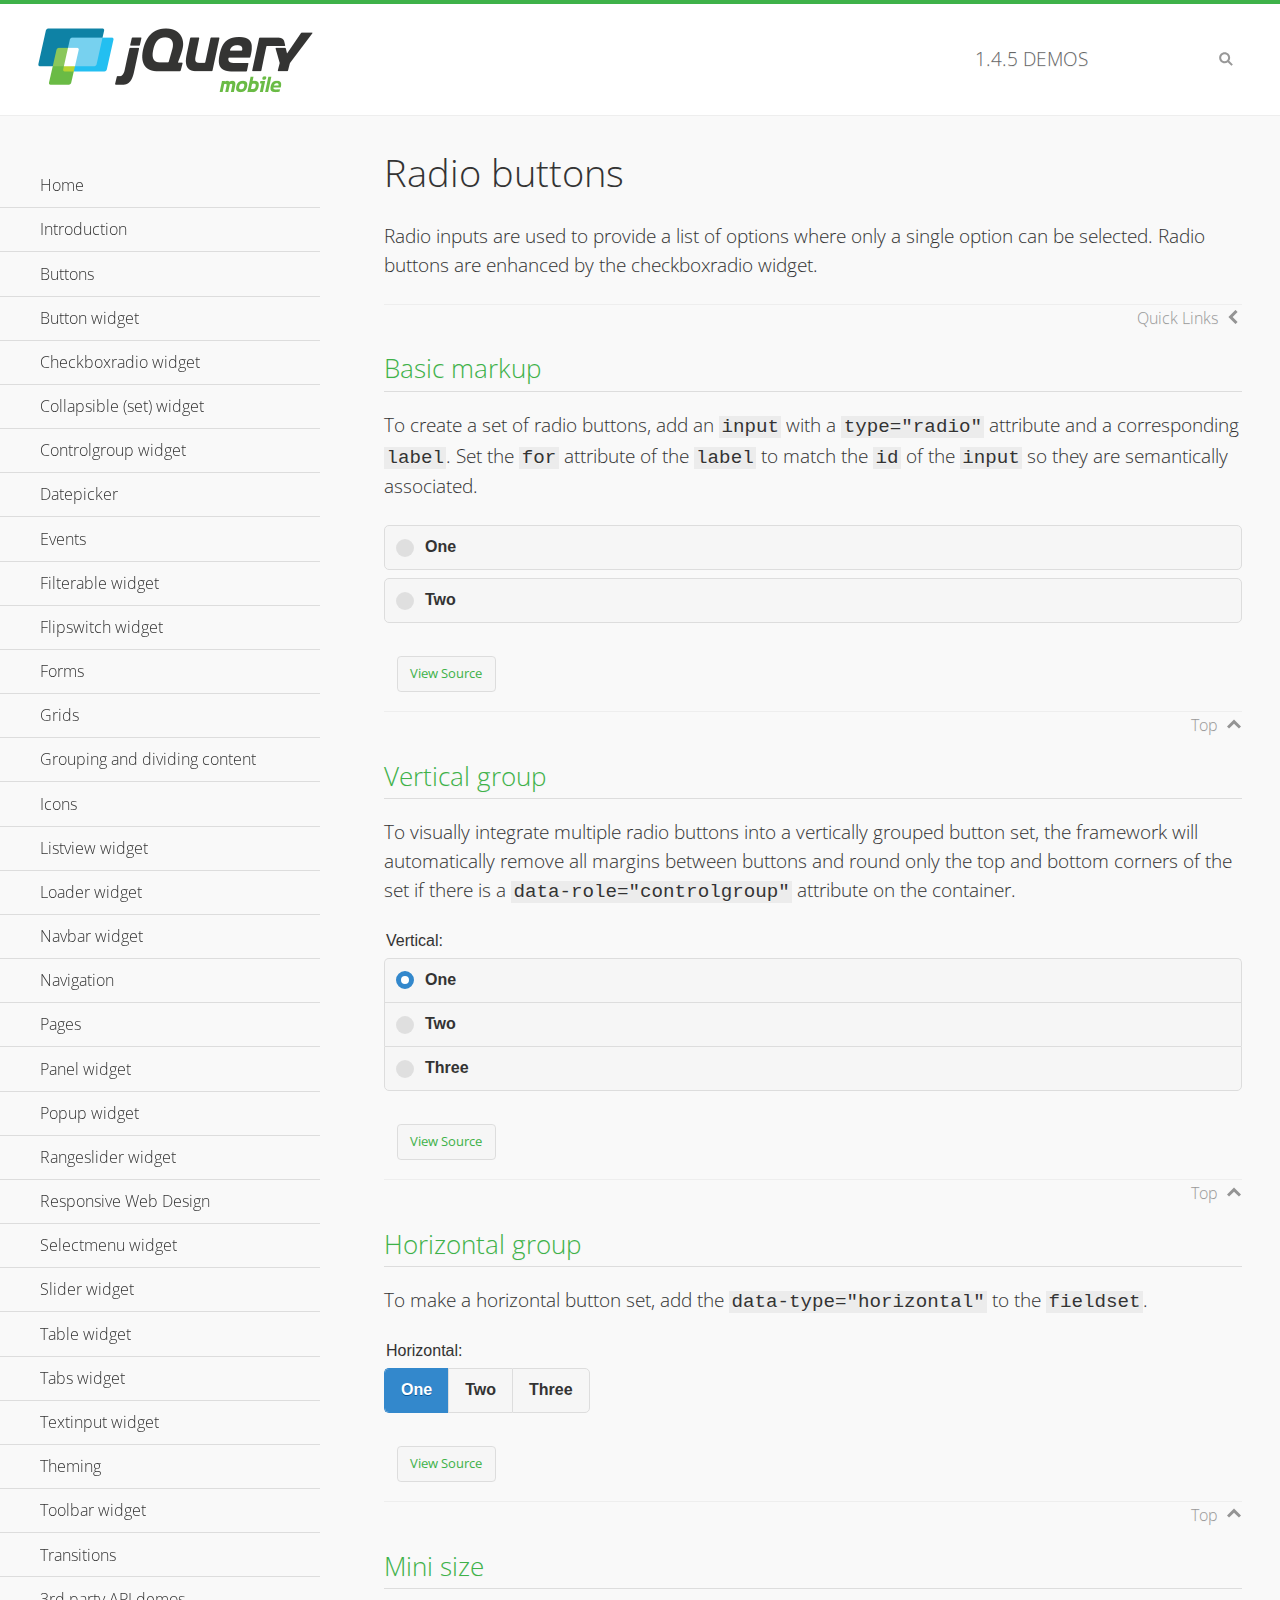
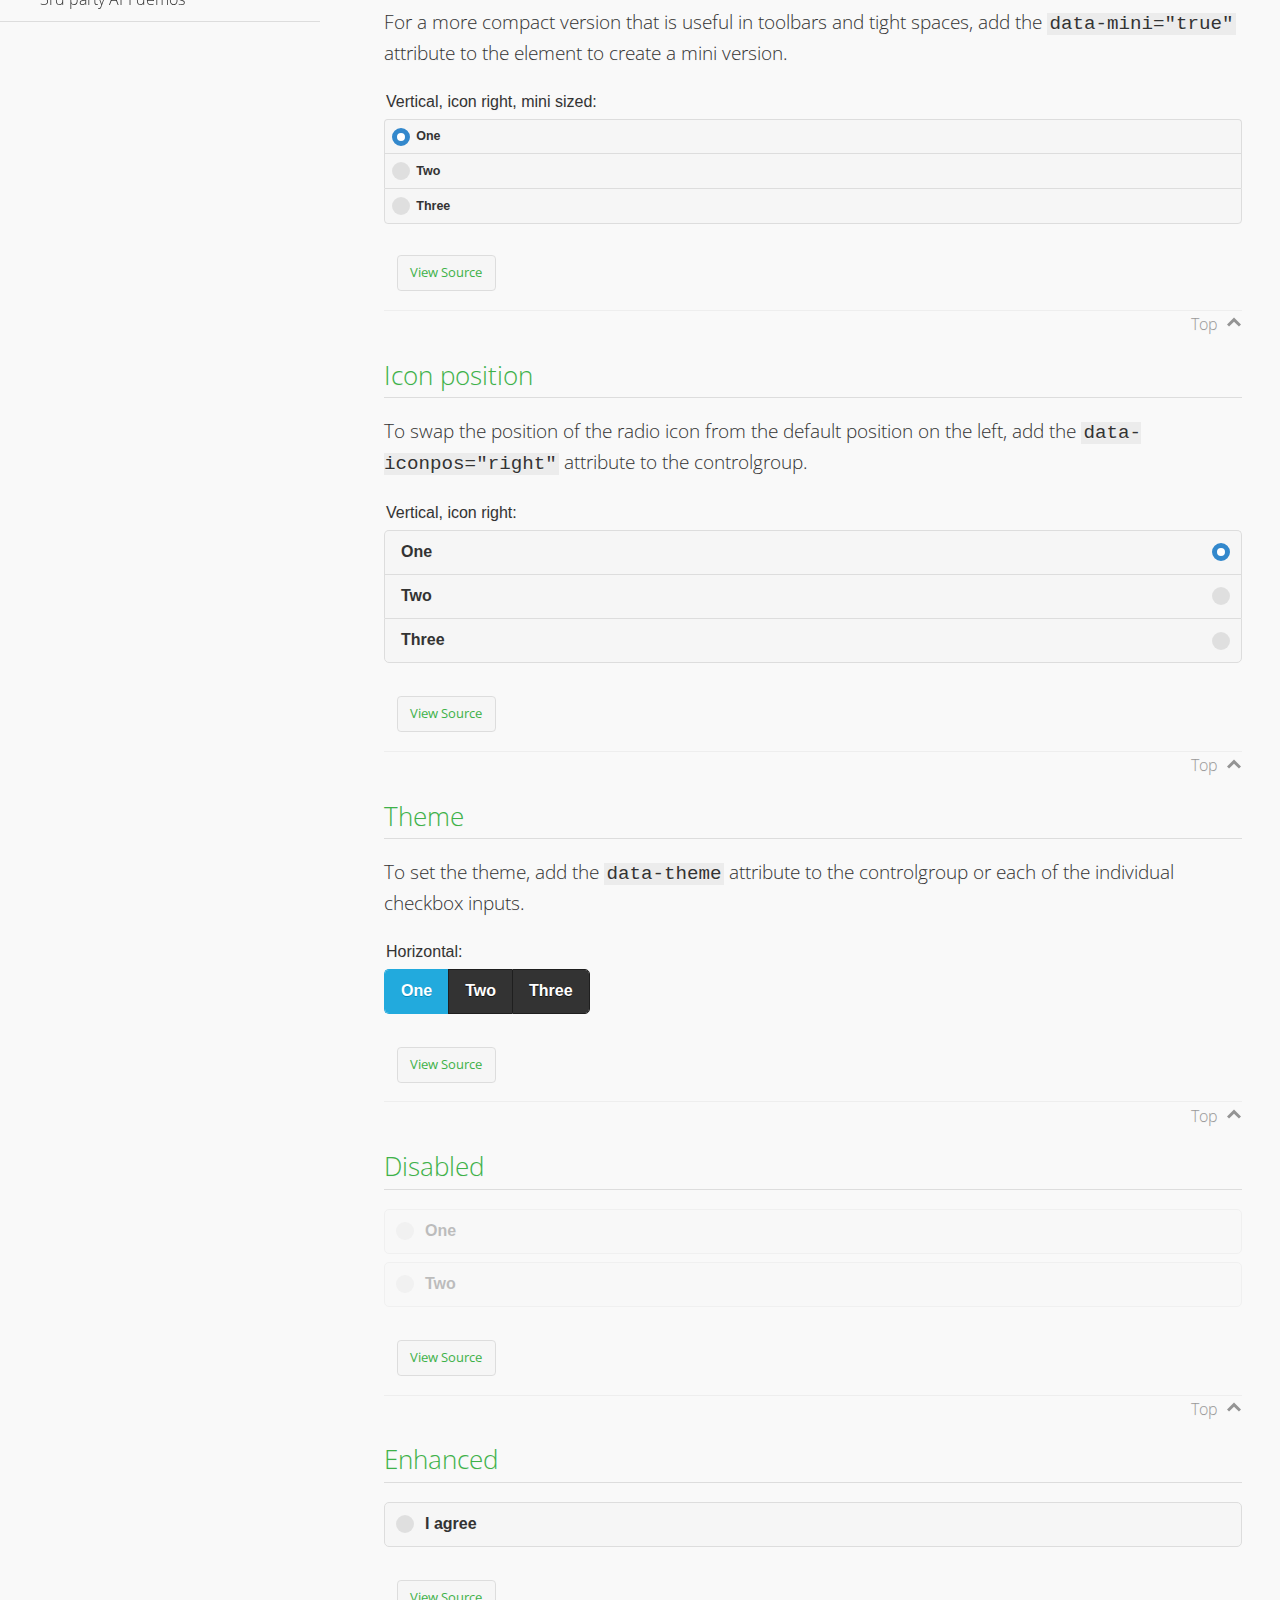
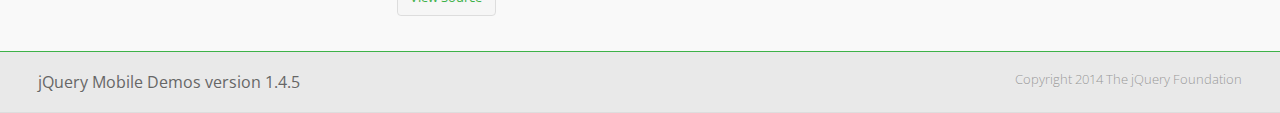
<file: E-Store/assets/www/jquery.mobile/demos/checkboxradio-radio/index.html>
<!DOCTYPE html>
<html>
<head>
	<meta charset="utf-8">
	<meta name="viewport" content="width=device-width, initial-scale=1">
	<title>Radio buttons - jQuery Mobile Demos</title>
	<link rel="shortcut icon" href="../favicon.ico">
	<link rel="stylesheet" href="http://fonts.googleapis.com/css?family=Open+Sans:300,400,700">
	<link rel="stylesheet" href="../css/themes/default/jquery.mobile-1.4.5.min.css">
	<link rel="stylesheet" href="../_assets/css/jqm-demos.css">
	<script src="../js/jquery.js"></script>
	<script src="../_assets/js/index.js"></script>
	<script src="../js/jquery.mobile-1.4.5.min.js"></script>
</head>
<body>
<div data-role="page" class="jqm-demos" data-quicklinks="true">

	<div data-role="header" class="jqm-header">
		<h2><a href="../" title="jQuery Mobile Demos home"><img src="../_assets/img/jquery-logo.png" alt="jQuery Mobile"></a></h2>
		<p><span class="jqm-version"></span> Demos</p>
		<a href="#" class="jqm-navmenu-link ui-btn ui-btn-icon-notext ui-corner-all ui-icon-bars ui-nodisc-icon ui-alt-icon ui-btn-left">Menu</a>
		<a href="#" class="jqm-search-link ui-btn ui-btn-icon-notext ui-corner-all ui-icon-search ui-nodisc-icon ui-alt-icon ui-btn-right">Search</a>
	</div><!-- /header -->

	<div role="main" class="ui-content jqm-content">

		<h1>Radio buttons</h1>

		<p>Radio inputs are used to provide a list of options where only a single option can be selected. Radio buttons are enhanced by the checkboxradio widget.</p>

		<h2>Basic markup</h2>

		<p>To create a set of radio buttons, add an <code>input</code> with a <code>type="radio"</code> attribute and a corresponding <code>label</code>. Set the <code>for</code> attribute of the <code>label</code> to match the <code>id</code> of the <code>input</code> so they are semantically associated.</p>

		<div data-demo-html="true">
			<form>
				<label>
					<input type="radio" name="radio-choice-0" id="radio-choice-0a">One
				</label>

				<label for="radio-choice-0b">Two</label>
				<input type="radio" name="radio-choice-0" id="radio-choice-0b" class="custom">
			</form>
		</div><!--/demo-html -->

		<h2>Vertical group</h2>

		<p>To visually integrate multiple radio buttons into a vertically grouped button set, the framework will automatically remove all margins between buttons and round only the top and bottom corners of the set if there is a <code> data-role="controlgroup"</code> attribute on the container.</p>

		<div data-demo-html="true">
			<form>
					<fieldset data-role="controlgroup">
					<legend>Vertical:</legend>
					<input type="radio" name="radio-choice-v-2" id="radio-choice-v-2a" value="on" checked="checked">
					<label for="radio-choice-v-2a">One</label>
					<input type="radio" name="radio-choice-v-2" id="radio-choice-v-2b" value="off">
					<label for="radio-choice-v-2b">Two</label>
					<input type="radio" name="radio-choice-v-2" id="radio-choice-v-2c" value="other">
					<label for="radio-choice-v-2c">Three</label>
				</fieldset>
			</form>
		</div><!--/demo-html -->

		<h2>Horizontal group</h2>

		<p>To make a horizontal button set, add the <code> data-type="horizontal"</code> to the <code>fieldset</code>.</p>

		<div data-demo-html="true">
			<form>
				<fieldset data-role="controlgroup" data-type="horizontal">
					<legend>Horizontal:</legend>
					<input type="radio" name="radio-choice-h-2" id="radio-choice-h-2a" value="on" checked="checked">
					<label for="radio-choice-h-2a">One</label>
					<input type="radio" name="radio-choice-h-2" id="radio-choice-h-2b" value="off">
					<label for="radio-choice-h-2b">Two</label>
					<input type="radio" name="radio-choice-h-2" id="radio-choice-h-2c" value="other">
					<label for="radio-choice-h-2c">Three</label>
				</fieldset>
			</form>
		</div><!--/demo-html -->

		<h2>Mini size</h2>

		<p>For a more compact version that is useful in toolbars and tight spaces, add the <code>data-mini="true"</code> attribute to the element to create a mini version. </p>

		<div data-demo-html="true">
			<form>
				<fieldset data-role="controlgroup" data-mini="true">
					<legend>Vertical, icon right, mini sized:</legend>
					<input type="radio" name="radio-choice-v-6" id="radio-choice-v-6a" value="on" checked="checked">
					<label for="radio-choice-v-6a">One</label>
					<input type="radio" name="radio-choice-v-6" id="radio-choice-v-6b" value="off">
					<label for="radio-choice-v-6b">Two</label>
					<input type="radio" name="radio-choice-v-6" id="radio-choice-v-6c" value="other">
					<label for="radio-choice-v-6c">Three</label>
				</fieldset>
			</form>
		</div><!--/demo-html -->

		<h2>Icon position</h2>

		<p>To swap the position of the radio icon from the default position on the left, add the <code>data-iconpos="right"</code> attribute to the controlgroup.</p>

		<div data-demo-html="true">
			<form>
				<fieldset data-role="controlgroup" data-iconpos="right">
					<legend>Vertical, icon right:</legend>
					<input type="radio" name="radio-choice-w-6" id="radio-choice-w-6a" value="on" checked="checked">
					<label for="radio-choice-w-6a">One</label>
					<input type="radio" name="radio-choice-w-6" id="radio-choice-w-6b" value="off">
					<label for="radio-choice-w-6b">Two</label>
					<input type="radio" name="radio-choice-w-6" id="radio-choice-w-6c" value="other">
					<label for="radio-choice-w-6c">Three</label>
				</fieldset>
			</form>
		</div><!--/demo-html -->

		<h2>Theme</h2>

		<p>To set the theme, add the <code>data-theme</code> attribute to the controlgroup or each of the individual checkbox inputs.</p>

		<div data-demo-html="true">
			<form>
				<fieldset data-role="controlgroup" data-theme="b" data-type="horizontal">
					<legend>Horizontal:</legend>
					<input type="radio" name="radio-choice-t-6" id="radio-choice-t-6a" value="on" checked="checked">
					<label for="radio-choice-t-6a">One</label>
					<input type="radio" name="radio-choice-t-6" id="radio-choice-t-6b" value="off">
					<label for="radio-choice-t-6b">Two</label>
					<input type="radio" name="radio-choice-t-6" id="radio-choice-t-6c" value="other">
					<label for="radio-choice-t-6c">Three</label>
				</fieldset>
			</form>
		</div><!--/demo-html -->

		<h2>Disabled</h2>

		<div data-demo-html="true">
			<form>
				<label>
					<input type="radio" name="radio-choice-7" id="radio-choice-7a" disabled="disabled">One
				</label>
				<label for="radio-choice-7b">Two</label>
				<input type="radio" name="radio-choice-7" id="radio-choice-7b" disabled="disabled">
			</form>
		</div><!--/demo-html -->

		<h2>Enhanced</h2>

		<div data-demo-html="true">
			<div class="ui-radio">
				<label for="radio-enhanced" class="ui-btn ui-corner-all ui-btn-inherit ui-btn-icon-left ui-radio-off">I agree</label>
				<input type="radio" name="radio-enhanced" id="radio-enhanced" data-enhanced="true">
			</div>
		</div><!--/demo-html -->

	</div><!-- /content -->
	    <div data-role="panel" class="jqm-navmenu-panel" data-position="left" data-display="overlay" data-theme="a">
	    	<ul class="jqm-list ui-alt-icon ui-nodisc-icon">
<li data-filtertext="demos homepage" data-icon="home"><a href=".././">Home</a></li>
<li data-filtertext="introduction overview getting started"><a href="../intro/" data-ajax="false">Introduction</a></li>
<li data-filtertext="buttons button markup buttonmarkup method anchor link button element"><a href="../button-markup/" data-ajax="false">Buttons</a></li>
<li data-filtertext="form button widget input button submit reset"><a href="../button/" data-ajax="false">Button widget</a></li>
<li data-role="collapsible" data-enhanced="true" data-collapsed-icon="carat-d" data-expanded-icon="carat-u" data-iconpos="right" data-inset="false" class="ui-collapsible ui-collapsible-themed-content ui-collapsible-collapsed">
	<h3 class="ui-collapsible-heading ui-collapsible-heading-collapsed">
		<a href="#" class="ui-collapsible-heading-toggle ui-btn ui-btn-icon-right ui-btn-inherit ui-icon-carat-d">
		    Checkboxradio widget<span class="ui-collapsible-heading-status"> click to expand contents</span>
		</a>
	</h3>
	<div class="ui-collapsible-content ui-body-inherit ui-collapsible-content-collapsed" aria-hidden="true">
		<ul>
			<li data-filtertext="form checkboxradio widget checkbox input checkboxes controlgroups"><a href="../checkboxradio-checkbox/" data-ajax="false">Checkboxes</a></li>
			<li data-filtertext="form checkboxradio widget radio input radio buttons controlgroups"><a href="../checkboxradio-radio/" data-ajax="false">Radio buttons</a></li>
		</ul>
	</div>
</li>
<li data-role="collapsible" data-enhanced="true" data-collapsed-icon="carat-d" data-expanded-icon="carat-u" data-iconpos="right" data-inset="false" class="ui-collapsible ui-collapsible-themed-content ui-collapsible-collapsed">
	<h3 class="ui-collapsible-heading ui-collapsible-heading-collapsed">
		<a href="#" class="ui-collapsible-heading-toggle ui-btn ui-btn-icon-right ui-btn-inherit ui-icon-carat-d">
			Collapsible (set) widget<span class="ui-collapsible-heading-status"> click to expand contents</span>
		</a>
	</h3>
	<div class="ui-collapsible-content ui-body-inherit ui-collapsible-content-collapsed" aria-hidden="true">
		<ul>
			<li data-filtertext="collapsibles content formatting"><a href="../collapsible/" data-ajax="false">Collapsible</a></li>
			<li data-filtertext="dynamic collapsible set accordion append expand"><a href="../collapsible-dynamic/" data-ajax="false">Dynamic collapsibles</a></li>
			<li data-filtertext="accordions collapsible set widget content formatting grouped collapsibles"><a href="../collapsibleset/" data-ajax="false">Collapsible set</a></li>
		</ul>
	</div>
</li>
<li data-role="collapsible" data-enhanced="true" data-collapsed-icon="carat-d" data-expanded-icon="carat-u" data-iconpos="right" data-inset="false" class="ui-collapsible ui-collapsible-themed-content ui-collapsible-collapsed">
	<h3 class="ui-collapsible-heading ui-collapsible-heading-collapsed">
		<a href="#" class="ui-collapsible-heading-toggle ui-btn ui-btn-icon-right ui-btn-inherit ui-icon-carat-d">
			Controlgroup widget<span class="ui-collapsible-heading-status"> click to expand contents</span>
		</a>
	</h3>
	<div class="ui-collapsible-content ui-body-inherit ui-collapsible-content-collapsed" aria-hidden="true">
		<ul>
			<li data-filtertext="controlgroups selectmenu checkboxradio input grouped buttons horizontal vertical"><a href="../controlgroup/" data-ajax="false">Controlgroup</a></li>
			<li data-filtertext="dynamic controlgroup dynamically add buttons"><a href="../controlgroup-dynamic/" data-ajax="false">Dynamic controlgroups</a></li>
		</ul>
	</div>
</li>
<li data-filtertext="form datepicker widget date input"><a href="../datepicker/" data-ajax="false">Datepicker</a></li>
<li data-role="collapsible" data-enhanced="true" data-collapsed-icon="carat-d" data-expanded-icon="carat-u" data-iconpos="right" data-inset="false" class="ui-collapsible ui-collapsible-themed-content ui-collapsible-collapsed">
	<h3 class="ui-collapsible-heading ui-collapsible-heading-collapsed">
		<a href="#" class="ui-collapsible-heading-toggle ui-btn ui-btn-icon-right ui-btn-inherit ui-icon-carat-d">
			Events<span class="ui-collapsible-heading-status"> click to expand contents</span>
		</a>
	</h3>
	<div class="ui-collapsible-content ui-body-inherit ui-collapsible-content-collapsed" aria-hidden="true">
		<ul>
			<li data-filtertext="swipe to delete list items listviews swipe events"><a href="../swipe-list/" data-ajax="false">Swipe list items</a></li>
			<li data-filtertext="swipe to navigate swipe page navigation swipe events"><a href="../swipe-page/" data-ajax="false">Swipe page navigation</a></li>
		</ul>
	</div>
</li>
<li data-filtertext="filterable filter elements sorting searching listview table"><a href="../filterable/" data-ajax="false">Filterable widget</a></li>
<li data-filtertext="form flipswitch widget flip toggle switch binary select checkbox input"><a href="../flipswitch/" data-ajax="false">Flipswitch widget</a></li>
<li data-role="collapsible" data-enhanced="true" data-collapsed-icon="carat-d" data-expanded-icon="carat-u" data-iconpos="right" data-inset="false" class="ui-collapsible ui-collapsible-themed-content ui-collapsible-collapsed">
	<h3 class="ui-collapsible-heading ui-collapsible-heading-collapsed">
		<a href="#" class="ui-collapsible-heading-toggle ui-btn ui-btn-icon-right ui-btn-inherit ui-icon-carat-d">
			Forms<span class="ui-collapsible-heading-status"> click to expand contents</span>
		</a>
	</h3>
	<div class="ui-collapsible-content ui-body-inherit ui-collapsible-content-collapsed" aria-hidden="true">
		<ul>
			<li data-filtertext="forms text checkbox radio range button submit reset inputs selects textarea slider flipswitch label form elements"><a href="../forms/" data-ajax="false">Forms</a></li>
			<li data-filtertext="form hide labels hidden accessible ui-hidden-accessible forms"><a href="../forms-label-hidden-accessible/" data-ajax="false">Hide labels</a></li>
			<li data-filtertext="form field containers fieldcontain ui-field-contain forms"><a href="../forms-field-contain/" data-ajax="false">Field containers</a></li>
			<li data-filtertext="forms disabled form elements"><a href="../forms-disabled/" data-ajax="false">Forms disabled</a></li>
			<li data-filtertext="forms gallery examples overview forms text checkbox radio range button submit reset inputs selects textarea slider flipswitch label form elements"><a href="../forms-gallery/" data-ajax="false">Forms gallery</a></li>
		</ul>
	</div>
</li>
<li data-role="collapsible" data-enhanced="true" data-collapsed-icon="carat-d" data-expanded-icon="carat-u" data-iconpos="right" data-inset="false" class="ui-collapsible ui-collapsible-themed-content ui-collapsible-collapsed">
	<h3 class="ui-collapsible-heading ui-collapsible-heading-collapsed">
		<a href="#" class="ui-collapsible-heading-toggle ui-btn ui-btn-icon-right ui-btn-inherit ui-icon-carat-d">
			Grids<span class="ui-collapsible-heading-status"> click to expand contents</span>
		</a>
	</h3>
	<div class="ui-collapsible-content ui-body-inherit ui-collapsible-content-collapsed" aria-hidden="true">
		<ul>
			<li data-filtertext="grids columns blocks content formatting rwd responsive css framework"><a href="../grids/" data-ajax="false">Grids</a></li>
			<li data-filtertext="buttons in grids css framework"><a href="../grids-buttons/" data-ajax="false">Buttons in grids</a></li>
			<li data-filtertext="custom responsive grids rwd css framework"><a href="../grids-custom-responsive/" data-ajax="false">Custom responsive grids</a></li>
		</ul>
	</div>
</li>
<li data-filtertext="blocks content formatting sections heading"><a href="../body-bar-classes/" data-ajax="false">Grouping and dividing content</a></li>
<li data-role="collapsible" data-enhanced="true" data-collapsed-icon="carat-d" data-expanded-icon="carat-u" data-iconpos="right" data-inset="false" class="ui-collapsible ui-collapsible-themed-content ui-collapsible-collapsed">
	<h3 class="ui-collapsible-heading ui-collapsible-heading-collapsed">
		<a href="#" class="ui-collapsible-heading-toggle ui-btn ui-btn-icon-right ui-btn-inherit ui-icon-carat-d">
			Icons<span class="ui-collapsible-heading-status"> click to expand contents</span>
		</a>
	</h3>
	<div class="ui-collapsible-content ui-body-inherit ui-collapsible-content-collapsed" aria-hidden="true">
		<ul>
			<li data-filtertext="button icons svg disc alt custom icon position"><a href="../icons/" data-ajax="false">Icons</a></li>
			<li data-filtertext=""><a href="../icons-grunticon/" data-ajax="false">Grunticon loader</a></li>
		</ul>
	</div>
</li>
<li data-role="collapsible" data-enhanced="true" data-collapsed-icon="carat-d" data-expanded-icon="carat-u" data-iconpos="right" data-inset="false" class="ui-collapsible ui-collapsible-themed-content ui-collapsible-collapsed">
	<h3 class="ui-collapsible-heading ui-collapsible-heading-collapsed">
		<a href="#" class="ui-collapsible-heading-toggle ui-btn ui-btn-icon-right ui-btn-inherit ui-icon-carat-d">
			Listview widget<span class="ui-collapsible-heading-status"> click to expand contents</span>
		</a>
	</h3>
	<div class="ui-collapsible-content ui-body-inherit ui-collapsible-content-collapsed" aria-hidden="true">
		<ul>
			<li data-filtertext="listview widget thumbnails icons nested split button collapsible ul ol"><a href="../listview/" data-ajax="false">Listview</a></li>
			<li data-filtertext="autocomplete filterable reveal listview filtertextbeforefilter placeholder"><a href="../listview-autocomplete/" data-ajax="false">Listview autocomplete</a></li>
			<li data-filtertext="autocomplete filterable reveal listview remote data filtertextbeforefilter placeholder"><a href="../listview-autocomplete-remote/" data-ajax="false">Listview autocomplete remote data</a></li>
			<li data-filtertext="autodividers anchor jump scroll linkbars listview lists ul ol"><a href="../listview-autodividers-linkbar/" data-ajax="false">Listview autodividers linkbar</a></li>
			<li data-filtertext="listview autodividers selector autodividersselector lists ul ol"><a href="../listview-autodividers-selector/" data-ajax="false">Listview autodividers selector</a></li>
			<li data-filtertext="listview nested list items"><a href="../listview-nested-lists/" data-ajax="false">Nested Listviews</a></li>
			<li data-filtertext="listview collapsible list items flat"><a href="../listview-collapsible-item-flat/" data-ajax="false">Listview collapsible list items (flat)</a></li>
			<li data-filtertext="listview collapsible list indented"><a href="../listview-collapsible-item-indented/" data-ajax="false">Listview collapsible list items (indented)</a></li>
			<li data-filtertext="grid listview responsive grids responsive listviews lists ul"><a href="../listview-grid/" data-ajax="false">Listview responsive grid</a></li>
		</ul>
	</div>
</li>
<li data-filtertext="loader widget page loading navigation overlay spinner"><a href="../loader/" data-ajax="false">Loader widget</a></li>
<li data-filtertext="navbar widget navmenu toolbars header footer"><a href="../navbar/" data-ajax="false">Navbar widget</a></li>
<li data-role="collapsible" data-enhanced="true" data-collapsed-icon="carat-d" data-expanded-icon="carat-u" data-iconpos="right" data-inset="false" class="ui-collapsible ui-collapsible-themed-content ui-collapsible-collapsed">
	<h3 class="ui-collapsible-heading ui-collapsible-heading-collapsed">
		<a href="#" class="ui-collapsible-heading-toggle ui-btn ui-btn-icon-right ui-btn-inherit ui-icon-carat-d">
			Navigation<span class="ui-collapsible-heading-status"> click to expand contents</span>
		</a>
	</h3>
	<div class="ui-collapsible-content ui-body-inherit ui-collapsible-content-collapsed" aria-hidden="true">
		<ul>
			<li data-filtertext="ajax navigation navigate widget history event method"><a href="../navigation/" data-ajax="false">Navigation</a></li>
			<li data-filtertext="linking pages page links navigation ajax prefetch cache"><a href="../navigation-linking-pages/" data-ajax="false">Linking pages</a></li>
			<!-- <li data-filtertext="php redirect server redirection server-side navigation"><a href="../navigation-php-redirect/" data-ajax="false">PHP redirect demo</a></li>-->
			<li data-filtertext="navigation redirection hash query"><a href="../navigation-hash-processing/" data-ajax="false">Hash processing demo</a></li>
			<li data-filtertext="navigation redirection hash query"><a href="../page-events/" data-ajax="false">Page Navigation Events</a></li>
		</ul>
	</div>
</li>
<li data-role="collapsible" data-enhanced="true" data-collapsed-icon="carat-d" data-expanded-icon="carat-u" data-iconpos="right" data-inset="false" class="ui-collapsible ui-collapsible-themed-content ui-collapsible-collapsed">
	<h3 class="ui-collapsible-heading ui-collapsible-heading-collapsed">
		<a href="#" class="ui-collapsible-heading-toggle ui-btn ui-btn-icon-right ui-btn-inherit ui-icon-carat-d">
			Pages<span class="ui-collapsible-heading-status"> click to expand contents</span>
		</a>
	</h3>
	<div class="ui-collapsible-content ui-body-inherit ui-collapsible-content-collapsed" aria-hidden="true">
		<ul>
			<li data-filtertext="pages page widget ajax navigation"><a href="../pages/" data-ajax="false">Pages</a></li>
			<li data-filtertext="single page"><a href="../pages-single-page/" data-ajax="false">Single page</a></li>
			<li data-filtertext="multipage multi-page page"><a href="../pages-multi-page/" data-ajax="false">Multi-page template</a></li>
			<li data-filtertext="dialog page widget modal popup"><a href="../pages-dialog/" data-ajax="false">Dialog page</a></li>
		</ul>
	</div>
</li>
<li data-role="collapsible" data-enhanced="true" data-collapsed-icon="carat-d" data-expanded-icon="carat-u" data-iconpos="right" data-inset="false" class="ui-collapsible ui-collapsible-themed-content ui-collapsible-collapsed">
	<h3 class="ui-collapsible-heading ui-collapsible-heading-collapsed">
		<a href="#" class="ui-collapsible-heading-toggle ui-btn ui-btn-icon-right ui-btn-inherit ui-icon-carat-d">
			Panel widget<span class="ui-collapsible-heading-status"> click to expand contents</span>
		</a>
	</h3>
	<div class="ui-collapsible-content ui-body-inherit ui-collapsible-content-collapsed" aria-hidden="true">
		<ul>
			<li data-filtertext="panel widget sliding panels reveal push overlay responsive"><a href="../panel/" data-ajax="false">Panel</a></li>
			<li data-filtertext=""><a href="../panel-external/" data-ajax="false">External panels</a></li>
			<li data-filtertext="panel "><a href="../panel-fixed/" data-ajax="false">Fixed panels</a></li>
			<li data-filtertext="panel slide panels sliding panels shadow rwd responsive breakpoint"><a href="../panel-responsive/" data-ajax="false">Panels responsive</a></li>
			<li data-filtertext="panel custom style custom panel width reveal shadow listview panel styling page background wrapper"><a href="../panel-styling/" data-ajax="false">Custom panel style</a></li>
			<li data-filtertext="panel open on swipe"><a href="../panel-swipe-open/" data-ajax="false">Panel open on swipe</a></li>
			<li data-filtertext="panels outside page internal external toolbars"><a href="../panel-external-internal/" data-ajax="false">Panel external and internal</a></li>
		</ul>
	</div>
</li>
<li data-role="collapsible" data-enhanced="true" data-collapsed-icon="carat-d" data-expanded-icon="carat-u" data-iconpos="right" data-inset="false" class="ui-collapsible ui-collapsible-themed-content ui-collapsible-collapsed">
	<h3 class="ui-collapsible-heading ui-collapsible-heading-collapsed">
		<a href="#" class="ui-collapsible-heading-toggle ui-btn ui-btn-icon-right ui-btn-inherit ui-icon-carat-d">
			Popup widget<span class="ui-collapsible-heading-status"> click to expand contents</span>
		</a>
	</h3>
	<div class="ui-collapsible-content ui-body-inherit ui-collapsible-content-collapsed" aria-hidden="true">
		<ul>
			<li data-filtertext="popup widget popups dialog modal transition tooltip lightbox form overlay screen flip pop fade transition"><a href="../popup/" data-ajax="false">Popup</a></li>
			<li data-filtertext="popup alignment position"><a href="../popup-alignment/" data-ajax="false">Popup alignment</a></li>
			<li data-filtertext="popup arrow size popups popover"><a href="../popup-arrow-size/" data-ajax="false">Popup arrow size</a></li>
			<li data-filtertext="dynamic popups popup images lightbox"><a href="../popup-dynamic/" data-ajax="false">Dynamic popups</a></li>
			<li data-filtertext="popups with iframes scaling"><a href="../popup-iframe/" data-ajax="false">Popups with iframes</a></li>
			<li data-filtertext="popup image scaling"><a href="../popup-image-scaling/" data-ajax="false">Popup image scaling</a></li>
			<li data-filtertext="external popup outside multi-page"><a href="../popup-outside-multipage/" data-ajax="false">Popup outside multi-page</a></li>
		</ul>
	</div>
</li>
<li data-filtertext="form rangeslider widget dual sliders dual handle sliders range input"><a href="../rangeslider/" data-ajax="false">Rangeslider widget</a></li>
<li data-filtertext="responsive web design rwd adaptive progressive enhancement PE accessible mobile breakpoints media query media queries"><a href="../rwd/" data-ajax="false">Responsive Web Design</a></li>
<li data-role="collapsible" data-enhanced="true" data-collapsed-icon="carat-d" data-expanded-icon="carat-u" data-iconpos="right" data-inset="false" class="ui-collapsible ui-collapsible-themed-content ui-collapsible-collapsed">
	<h3 class="ui-collapsible-heading ui-collapsible-heading-collapsed">
		<a href="#" class="ui-collapsible-heading-toggle ui-btn ui-btn-icon-right ui-btn-inherit ui-icon-carat-d">
			Selectmenu widget<span class="ui-collapsible-heading-status"> click to expand contents</span>
		</a>
	</h3>
	<div class="ui-collapsible-content ui-body-inherit ui-collapsible-content-collapsed" aria-hidden="true">
		<ul>
			<li data-filtertext="form selectmenu widget select input custom select menu selects"><a href="../selectmenu/" data-ajax="false">Selectmenu</a></li>
			<li data-filtertext="form custom select menu selectmenu widget custom menu option optgroup multiple selects"><a href="../selectmenu-custom/" data-ajax="false">Custom select menu</a></li>
			<li data-filtertext="filterable select filter popup dialog"><a href="../selectmenu-custom-filter/" data-ajax="false">Custom select menu with filter</a></li>
		</ul>
	</div>
</li>
<li data-role="collapsible" data-enhanced="true" data-collapsed-icon="carat-d" data-expanded-icon="carat-u" data-iconpos="right" data-inset="false" class="ui-collapsible ui-collapsible-themed-content ui-collapsible-collapsed">
	<h3 class="ui-collapsible-heading ui-collapsible-heading-collapsed">
		<a href="#" class="ui-collapsible-heading-toggle ui-btn ui-btn-icon-right ui-btn-inherit ui-icon-carat-d">
			Slider widget<span class="ui-collapsible-heading-status"> click to expand contents</span>
		</a>
	</h3>
	<div class="ui-collapsible-content ui-body-inherit ui-collapsible-content-collapsed" aria-hidden="true">
		<ul>
			<li data-filtertext="form slider widget range input single sliders"><a href="../slider/" data-ajax="false">Slider</a></li>
			<li data-filtertext="form slider widget flipswitch slider binary select flip toggle switch"><a href="../slider-flipswitch/" data-ajax="false">Slider flip toggle switch</a></li>
			<li data-filtertext="form slider tooltip handle value input range sliders"><a href="../slider-tooltip/" data-ajax="false">Slider tooltip</a></li>
		</ul>
	</div>
</li>
<li data-role="collapsible" data-enhanced="true" data-collapsed-icon="carat-d" data-expanded-icon="carat-u" data-iconpos="right" data-inset="false" class="ui-collapsible ui-collapsible-themed-content ui-collapsible-collapsed">
	<h3 class="ui-collapsible-heading ui-collapsible-heading-collapsed">
		<a href="#" class="ui-collapsible-heading-toggle ui-btn ui-btn-icon-right ui-btn-inherit ui-icon-carat-d">
			Table widget<span class="ui-collapsible-heading-status"> click to expand contents</span>
		</a>
	</h3>
	<div class="ui-collapsible-content ui-body-inherit ui-collapsible-content-collapsed" aria-hidden="true">
		<ul>
			<li data-filtertext="table widget reflow column toggle th td responsive tables rwd hide show tabular"><a href="../table-column-toggle/" data-ajax="false">Table Column Toggle</a></li>
			<li data-filtertext="table column toggle phone comparison demo"><a href="../table-column-toggle-example/" data-ajax="false">Table Column Toggle demo</a></li>
			<li data-filtertext="responsive tables table column toggle heading groups rwd breakpoint"><a href="../table-column-toggle-heading-groups/" data-ajax="false">Table Column Toggle heading groups</a></li>
			<li data-filtertext="responsive tables table column toggle hide rwd breakpoint customization options"><a href="../table-column-toggle-options/" data-ajax="false">Table Column Toggle options</a></li>
			<li data-filtertext="table reflow th td responsive rwd columns tabular"><a href="../table-reflow/" data-ajax="false">Table Reflow</a></li>
			<li data-filtertext="responsive tables table reflow heading groups rwd breakpoint"><a href="../table-reflow-heading-groups/" data-ajax="false">Table Reflow heading groups</a></li>
			<li data-filtertext="responsive tables table reflow stripes strokes table style"><a href="../table-reflow-stripes-strokes/" data-ajax="false">Table Reflow stripes and strokes</a></li>
			<li data-filtertext="responsive tables table reflow stack custom styles"><a href="../table-reflow-styling/" data-ajax="false">Table Reflow custom styles</a></li>
		</ul>
	</div>
</li>
<li data-filtertext="ui tabs widget"><a href="../tabs/" data-ajax="false">Tabs widget</a></li>
<li data-filtertext="form textinput widget text input textarea number date time tel email file color password"><a href="../textinput/" data-ajax="false">Textinput widget</a></li>
<li data-role="collapsible" data-enhanced="true" data-collapsed-icon="carat-d" data-expanded-icon="carat-u" data-iconpos="right" data-inset="false" class="ui-collapsible ui-collapsible-themed-content ui-collapsible-collapsed">
	<h3 class="ui-collapsible-heading ui-collapsible-heading-collapsed">
		<a href="#" class="ui-collapsible-heading-toggle ui-btn ui-btn-icon-right ui-btn-inherit ui-icon-carat-d">
			Theming<span class="ui-collapsible-heading-status"> click to expand contents</span>
		</a>
	</h3>
	<div class="ui-collapsible-content ui-body-inherit ui-collapsible-content-collapsed" aria-hidden="true">
		<ul>
			<li data-filtertext="default theme swatches theming style css"><a href="../theme-default/" data-ajax="false">Default theme</a></li>
			<li data-filtertext="classic theme old theme swatches theming style css"><a href="../theme-classic/" data-ajax="false">Classic theme</a></li>
		</ul>
	</div>
</li>
<li data-role="collapsible" data-enhanced="true" data-collapsed-icon="carat-d" data-expanded-icon="carat-u" data-iconpos="right" data-inset="false" class="ui-collapsible ui-collapsible-themed-content ui-collapsible-collapsed">
	<h3 class="ui-collapsible-heading ui-collapsible-heading-collapsed">
		<a href="#" class="ui-collapsible-heading-toggle ui-btn ui-btn-icon-right ui-btn-inherit ui-icon-carat-d">
			Toolbar widget<span class="ui-collapsible-heading-status"> click to expand contents</span>
		</a>
	</h3>
	<div class="ui-collapsible-content ui-body-inherit ui-collapsible-content-collapsed" aria-hidden="true">
		<ul>
			<li data-filtertext="toolbar widget header footer toolbars fixed fullscreen external sections"><a href="../toolbar/" data-ajax="false">Toolbar</a></li>
			<li data-filtertext="dynamic toolbars dynamically add toolbar header footer"><a href="../toolbar-dynamic/" data-ajax="false">Dynamic toolbars</a></li>
			<li data-filtertext="external toolbars header footer"><a href="../toolbar-external/" data-ajax="false">External toolbars</a></li>
			<li data-filtertext="fixed toolbars header footer"><a href="../toolbar-fixed/" data-ajax="false">Fixed toolbars</a></li>
			<li data-filtertext="fixed fullscreen toolbars header footer"><a href="../toolbar-fixed-fullscreen/" data-ajax="false">Fullscreen toolbars</a></li>
			<li data-filtertext="external fixed toolbars header footer"><a href="../toolbar-fixed-external/" data-ajax="false">Fixed external toolbars</a></li>
			<li data-filtertext="external persistent toolbars header footer navbar navmenu"><a href="../toolbar-fixed-persistent/" data-ajax="false">Persistent toolbars</a></li>
			<li data-filtertext="external ajax optimized toolbars persistent toolbars header footer navbar"><a href="../toolbar-fixed-persistent-optimized/" data-ajax="false">Ajax optimized toolbars</a></li>
			<li data-filtertext="form in toolbars header footer"><a href="../toolbar-fixed-forms/" data-ajax="false">Form in toolbar</a></li>
		</ul>
	</div>
</li>
<li data-filtertext="page transitions animated pages popup navigation flip slide fade pop"><a href="../transitions/" data-ajax="false">Transitions</a></li>
<li data-role="collapsible" data-enhanced="true" data-collapsed-icon="carat-d" data-expanded-icon="carat-u" data-iconpos="right" data-inset="false" class="ui-collapsible ui-collapsible-themed-content ui-collapsible-collapsed">
	<h3 class="ui-collapsible-heading ui-collapsible-heading-collapsed">
		<a href="#" class="ui-collapsible-heading-toggle ui-btn ui-btn-icon-right ui-btn-inherit ui-icon-carat-d">
			3rd party API demos<span class="ui-collapsible-heading-status"> click to expand contents</span>
		</a>
	</h3>
	<div class="ui-collapsible-content ui-body-inherit ui-collapsible-content-collapsed" aria-hidden="true">
		<ul>
			<li data-filtertext="backbone requirejs navigation router"><a href="../backbone-requirejs/" data-ajax="false">Backbone RequireJS</a></li>
			<li data-filtertext="google maps geolocation demo"><a href="../map-geolocation/" data-ajax="false">Google Maps geolocation</a></li>
			<li data-filtertext="google maps hybrid"><a href="../map-list-toggle/" data-ajax="false">Google Maps list toggle</a></li>
		</ul>
	</div>
</li>



		     </ul>
		</div><!-- /panel -->


	<div data-role="footer" data-position="fixed" data-tap-toggle="false" class="jqm-footer">
		<p>jQuery Mobile Demos version <span class="jqm-version"></span></p>
		<p>Copyright 2014 The jQuery Foundation</p>
	</div><!-- /footer -->
	<!-- TODO: This should become an external panel so we can add input to markup (unique ID) -->
    <div data-role="panel" class="jqm-search-panel" data-position="right" data-display="overlay" data-theme="a">
		<div class="jqm-search">
			<ul class="jqm-list" data-filter-placeholder="Search demos..." data-filter-reveal="true">
<li data-filtertext="demos homepage" data-icon="home"><a href=".././">Home</a></li>
<li data-filtertext="introduction overview getting started"><a href="../intro/" data-ajax="false">Introduction</a></li>
<li data-filtertext="buttons button markup buttonmarkup method anchor link button element"><a href="../button-markup/" data-ajax="false">Buttons</a></li>
<li data-filtertext="form button widget input button submit reset"><a href="../button/" data-ajax="false">Button widget</a></li>
<li data-role="collapsible" data-enhanced="true" data-collapsed-icon="carat-d" data-expanded-icon="carat-u" data-iconpos="right" data-inset="false" class="ui-collapsible ui-collapsible-themed-content ui-collapsible-collapsed">
	<h3 class="ui-collapsible-heading ui-collapsible-heading-collapsed">
		<a href="#" class="ui-collapsible-heading-toggle ui-btn ui-btn-icon-right ui-btn-inherit ui-icon-carat-d">
		    Checkboxradio widget<span class="ui-collapsible-heading-status"> click to expand contents</span>
		</a>
	</h3>
	<div class="ui-collapsible-content ui-body-inherit ui-collapsible-content-collapsed" aria-hidden="true">
		<ul>
			<li data-filtertext="form checkboxradio widget checkbox input checkboxes controlgroups"><a href="../checkboxradio-checkbox/" data-ajax="false">Checkboxes</a></li>
			<li data-filtertext="form checkboxradio widget radio input radio buttons controlgroups"><a href="../checkboxradio-radio/" data-ajax="false">Radio buttons</a></li>
		</ul>
	</div>
</li>
<li data-role="collapsible" data-enhanced="true" data-collapsed-icon="carat-d" data-expanded-icon="carat-u" data-iconpos="right" data-inset="false" class="ui-collapsible ui-collapsible-themed-content ui-collapsible-collapsed">
	<h3 class="ui-collapsible-heading ui-collapsible-heading-collapsed">
		<a href="#" class="ui-collapsible-heading-toggle ui-btn ui-btn-icon-right ui-btn-inherit ui-icon-carat-d">
			Collapsible (set) widget<span class="ui-collapsible-heading-status"> click to expand contents</span>
		</a>
	</h3>
	<div class="ui-collapsible-content ui-body-inherit ui-collapsible-content-collapsed" aria-hidden="true">
		<ul>
			<li data-filtertext="collapsibles content formatting"><a href="../collapsible/" data-ajax="false">Collapsible</a></li>
			<li data-filtertext="dynamic collapsible set accordion append expand"><a href="../collapsible-dynamic/" data-ajax="false">Dynamic collapsibles</a></li>
			<li data-filtertext="accordions collapsible set widget content formatting grouped collapsibles"><a href="../collapsibleset/" data-ajax="false">Collapsible set</a></li>
		</ul>
	</div>
</li>
<li data-role="collapsible" data-enhanced="true" data-collapsed-icon="carat-d" data-expanded-icon="carat-u" data-iconpos="right" data-inset="false" class="ui-collapsible ui-collapsible-themed-content ui-collapsible-collapsed">
	<h3 class="ui-collapsible-heading ui-collapsible-heading-collapsed">
		<a href="#" class="ui-collapsible-heading-toggle ui-btn ui-btn-icon-right ui-btn-inherit ui-icon-carat-d">
			Controlgroup widget<span class="ui-collapsible-heading-status"> click to expand contents</span>
		</a>
	</h3>
	<div class="ui-collapsible-content ui-body-inherit ui-collapsible-content-collapsed" aria-hidden="true">
		<ul>
			<li data-filtertext="controlgroups selectmenu checkboxradio input grouped buttons horizontal vertical"><a href="../controlgroup/" data-ajax="false">Controlgroup</a></li>
			<li data-filtertext="dynamic controlgroup dynamically add buttons"><a href="../controlgroup-dynamic/" data-ajax="false">Dynamic controlgroups</a></li>
		</ul>
	</div>
</li>
<li data-filtertext="form datepicker widget date input"><a href="../datepicker/" data-ajax="false">Datepicker</a></li>
<li data-role="collapsible" data-enhanced="true" data-collapsed-icon="carat-d" data-expanded-icon="carat-u" data-iconpos="right" data-inset="false" class="ui-collapsible ui-collapsible-themed-content ui-collapsible-collapsed">
	<h3 class="ui-collapsible-heading ui-collapsible-heading-collapsed">
		<a href="#" class="ui-collapsible-heading-toggle ui-btn ui-btn-icon-right ui-btn-inherit ui-icon-carat-d">
			Events<span class="ui-collapsible-heading-status"> click to expand contents</span>
		</a>
	</h3>
	<div class="ui-collapsible-content ui-body-inherit ui-collapsible-content-collapsed" aria-hidden="true">
		<ul>
			<li data-filtertext="swipe to delete list items listviews swipe events"><a href="../swipe-list/" data-ajax="false">Swipe list items</a></li>
			<li data-filtertext="swipe to navigate swipe page navigation swipe events"><a href="../swipe-page/" data-ajax="false">Swipe page navigation</a></li>
		</ul>
	</div>
</li>
<li data-filtertext="filterable filter elements sorting searching listview table"><a href="../filterable/" data-ajax="false">Filterable widget</a></li>
<li data-filtertext="form flipswitch widget flip toggle switch binary select checkbox input"><a href="../flipswitch/" data-ajax="false">Flipswitch widget</a></li>
<li data-role="collapsible" data-enhanced="true" data-collapsed-icon="carat-d" data-expanded-icon="carat-u" data-iconpos="right" data-inset="false" class="ui-collapsible ui-collapsible-themed-content ui-collapsible-collapsed">
	<h3 class="ui-collapsible-heading ui-collapsible-heading-collapsed">
		<a href="#" class="ui-collapsible-heading-toggle ui-btn ui-btn-icon-right ui-btn-inherit ui-icon-carat-d">
			Forms<span class="ui-collapsible-heading-status"> click to expand contents</span>
		</a>
	</h3>
	<div class="ui-collapsible-content ui-body-inherit ui-collapsible-content-collapsed" aria-hidden="true">
		<ul>
			<li data-filtertext="forms text checkbox radio range button submit reset inputs selects textarea slider flipswitch label form elements"><a href="../forms/" data-ajax="false">Forms</a></li>
			<li data-filtertext="form hide labels hidden accessible ui-hidden-accessible forms"><a href="../forms-label-hidden-accessible/" data-ajax="false">Hide labels</a></li>
			<li data-filtertext="form field containers fieldcontain ui-field-contain forms"><a href="../forms-field-contain/" data-ajax="false">Field containers</a></li>
			<li data-filtertext="forms disabled form elements"><a href="../forms-disabled/" data-ajax="false">Forms disabled</a></li>
			<li data-filtertext="forms gallery examples overview forms text checkbox radio range button submit reset inputs selects textarea slider flipswitch label form elements"><a href="../forms-gallery/" data-ajax="false">Forms gallery</a></li>
		</ul>
	</div>
</li>
<li data-role="collapsible" data-enhanced="true" data-collapsed-icon="carat-d" data-expanded-icon="carat-u" data-iconpos="right" data-inset="false" class="ui-collapsible ui-collapsible-themed-content ui-collapsible-collapsed">
	<h3 class="ui-collapsible-heading ui-collapsible-heading-collapsed">
		<a href="#" class="ui-collapsible-heading-toggle ui-btn ui-btn-icon-right ui-btn-inherit ui-icon-carat-d">
			Grids<span class="ui-collapsible-heading-status"> click to expand contents</span>
		</a>
	</h3>
	<div class="ui-collapsible-content ui-body-inherit ui-collapsible-content-collapsed" aria-hidden="true">
		<ul>
			<li data-filtertext="grids columns blocks content formatting rwd responsive css framework"><a href="../grids/" data-ajax="false">Grids</a></li>
			<li data-filtertext="buttons in grids css framework"><a href="../grids-buttons/" data-ajax="false">Buttons in grids</a></li>
			<li data-filtertext="custom responsive grids rwd css framework"><a href="../grids-custom-responsive/" data-ajax="false">Custom responsive grids</a></li>
		</ul>
	</div>
</li>
<li data-filtertext="blocks content formatting sections heading"><a href="../body-bar-classes/" data-ajax="false">Grouping and dividing content</a></li>
<li data-role="collapsible" data-enhanced="true" data-collapsed-icon="carat-d" data-expanded-icon="carat-u" data-iconpos="right" data-inset="false" class="ui-collapsible ui-collapsible-themed-content ui-collapsible-collapsed">
	<h3 class="ui-collapsible-heading ui-collapsible-heading-collapsed">
		<a href="#" class="ui-collapsible-heading-toggle ui-btn ui-btn-icon-right ui-btn-inherit ui-icon-carat-d">
			Icons<span class="ui-collapsible-heading-status"> click to expand contents</span>
		</a>
	</h3>
	<div class="ui-collapsible-content ui-body-inherit ui-collapsible-content-collapsed" aria-hidden="true">
		<ul>
			<li data-filtertext="button icons svg disc alt custom icon position"><a href="../icons/" data-ajax="false">Icons</a></li>
			<li data-filtertext=""><a href="../icons-grunticon/" data-ajax="false">Grunticon loader</a></li>
		</ul>
	</div>
</li>
<li data-role="collapsible" data-enhanced="true" data-collapsed-icon="carat-d" data-expanded-icon="carat-u" data-iconpos="right" data-inset="false" class="ui-collapsible ui-collapsible-themed-content ui-collapsible-collapsed">
	<h3 class="ui-collapsible-heading ui-collapsible-heading-collapsed">
		<a href="#" class="ui-collapsible-heading-toggle ui-btn ui-btn-icon-right ui-btn-inherit ui-icon-carat-d">
			Listview widget<span class="ui-collapsible-heading-status"> click to expand contents</span>
		</a>
	</h3>
	<div class="ui-collapsible-content ui-body-inherit ui-collapsible-content-collapsed" aria-hidden="true">
		<ul>
			<li data-filtertext="listview widget thumbnails icons nested split button collapsible ul ol"><a href="../listview/" data-ajax="false">Listview</a></li>
			<li data-filtertext="autocomplete filterable reveal listview filtertextbeforefilter placeholder"><a href="../listview-autocomplete/" data-ajax="false">Listview autocomplete</a></li>
			<li data-filtertext="autocomplete filterable reveal listview remote data filtertextbeforefilter placeholder"><a href="../listview-autocomplete-remote/" data-ajax="false">Listview autocomplete remote data</a></li>
			<li data-filtertext="autodividers anchor jump scroll linkbars listview lists ul ol"><a href="../listview-autodividers-linkbar/" data-ajax="false">Listview autodividers linkbar</a></li>
			<li data-filtertext="listview autodividers selector autodividersselector lists ul ol"><a href="../listview-autodividers-selector/" data-ajax="false">Listview autodividers selector</a></li>
			<li data-filtertext="listview nested list items"><a href="../listview-nested-lists/" data-ajax="false">Nested Listviews</a></li>
			<li data-filtertext="listview collapsible list items flat"><a href="../listview-collapsible-item-flat/" data-ajax="false">Listview collapsible list items (flat)</a></li>
			<li data-filtertext="listview collapsible list indented"><a href="../listview-collapsible-item-indented/" data-ajax="false">Listview collapsible list items (indented)</a></li>
			<li data-filtertext="grid listview responsive grids responsive listviews lists ul"><a href="../listview-grid/" data-ajax="false">Listview responsive grid</a></li>
		</ul>
	</div>
</li>
<li data-filtertext="loader widget page loading navigation overlay spinner"><a href="../loader/" data-ajax="false">Loader widget</a></li>
<li data-filtertext="navbar widget navmenu toolbars header footer"><a href="../navbar/" data-ajax="false">Navbar widget</a></li>
<li data-role="collapsible" data-enhanced="true" data-collapsed-icon="carat-d" data-expanded-icon="carat-u" data-iconpos="right" data-inset="false" class="ui-collapsible ui-collapsible-themed-content ui-collapsible-collapsed">
	<h3 class="ui-collapsible-heading ui-collapsible-heading-collapsed">
		<a href="#" class="ui-collapsible-heading-toggle ui-btn ui-btn-icon-right ui-btn-inherit ui-icon-carat-d">
			Navigation<span class="ui-collapsible-heading-status"> click to expand contents</span>
		</a>
	</h3>
	<div class="ui-collapsible-content ui-body-inherit ui-collapsible-content-collapsed" aria-hidden="true">
		<ul>
			<li data-filtertext="ajax navigation navigate widget history event method"><a href="../navigation/" data-ajax="false">Navigation</a></li>
			<li data-filtertext="linking pages page links navigation ajax prefetch cache"><a href="../navigation-linking-pages/" data-ajax="false">Linking pages</a></li>
			<!-- <li data-filtertext="php redirect server redirection server-side navigation"><a href="../navigation-php-redirect/" data-ajax="false">PHP redirect demo</a></li>-->
			<li data-filtertext="navigation redirection hash query"><a href="../navigation-hash-processing/" data-ajax="false">Hash processing demo</a></li>
			<li data-filtertext="navigation redirection hash query"><a href="../page-events/" data-ajax="false">Page Navigation Events</a></li>
		</ul>
	</div>
</li>
<li data-role="collapsible" data-enhanced="true" data-collapsed-icon="carat-d" data-expanded-icon="carat-u" data-iconpos="right" data-inset="false" class="ui-collapsible ui-collapsible-themed-content ui-collapsible-collapsed">
	<h3 class="ui-collapsible-heading ui-collapsible-heading-collapsed">
		<a href="#" class="ui-collapsible-heading-toggle ui-btn ui-btn-icon-right ui-btn-inherit ui-icon-carat-d">
			Pages<span class="ui-collapsible-heading-status"> click to expand contents</span>
		</a>
	</h3>
	<div class="ui-collapsible-content ui-body-inherit ui-collapsible-content-collapsed" aria-hidden="true">
		<ul>
			<li data-filtertext="pages page widget ajax navigation"><a href="../pages/" data-ajax="false">Pages</a></li>
			<li data-filtertext="single page"><a href="../pages-single-page/" data-ajax="false">Single page</a></li>
			<li data-filtertext="multipage multi-page page"><a href="../pages-multi-page/" data-ajax="false">Multi-page template</a></li>
			<li data-filtertext="dialog page widget modal popup"><a href="../pages-dialog/" data-ajax="false">Dialog page</a></li>
		</ul>
	</div>
</li>
<li data-role="collapsible" data-enhanced="true" data-collapsed-icon="carat-d" data-expanded-icon="carat-u" data-iconpos="right" data-inset="false" class="ui-collapsible ui-collapsible-themed-content ui-collapsible-collapsed">
	<h3 class="ui-collapsible-heading ui-collapsible-heading-collapsed">
		<a href="#" class="ui-collapsible-heading-toggle ui-btn ui-btn-icon-right ui-btn-inherit ui-icon-carat-d">
			Panel widget<span class="ui-collapsible-heading-status"> click to expand contents</span>
		</a>
	</h3>
	<div class="ui-collapsible-content ui-body-inherit ui-collapsible-content-collapsed" aria-hidden="true">
		<ul>
			<li data-filtertext="panel widget sliding panels reveal push overlay responsive"><a href="../panel/" data-ajax="false">Panel</a></li>
			<li data-filtertext=""><a href="../panel-external/" data-ajax="false">External panels</a></li>
			<li data-filtertext="panel "><a href="../panel-fixed/" data-ajax="false">Fixed panels</a></li>
			<li data-filtertext="panel slide panels sliding panels shadow rwd responsive breakpoint"><a href="../panel-responsive/" data-ajax="false">Panels responsive</a></li>
			<li data-filtertext="panel custom style custom panel width reveal shadow listview panel styling page background wrapper"><a href="../panel-styling/" data-ajax="false">Custom panel style</a></li>
			<li data-filtertext="panel open on swipe"><a href="../panel-swipe-open/" data-ajax="false">Panel open on swipe</a></li>
			<li data-filtertext="panels outside page internal external toolbars"><a href="../panel-external-internal/" data-ajax="false">Panel external and internal</a></li>
		</ul>
	</div>
</li>
<li data-role="collapsible" data-enhanced="true" data-collapsed-icon="carat-d" data-expanded-icon="carat-u" data-iconpos="right" data-inset="false" class="ui-collapsible ui-collapsible-themed-content ui-collapsible-collapsed">
	<h3 class="ui-collapsible-heading ui-collapsible-heading-collapsed">
		<a href="#" class="ui-collapsible-heading-toggle ui-btn ui-btn-icon-right ui-btn-inherit ui-icon-carat-d">
			Popup widget<span class="ui-collapsible-heading-status"> click to expand contents</span>
		</a>
	</h3>
	<div class="ui-collapsible-content ui-body-inherit ui-collapsible-content-collapsed" aria-hidden="true">
		<ul>
			<li data-filtertext="popup widget popups dialog modal transition tooltip lightbox form overlay screen flip pop fade transition"><a href="../popup/" data-ajax="false">Popup</a></li>
			<li data-filtertext="popup alignment position"><a href="../popup-alignment/" data-ajax="false">Popup alignment</a></li>
			<li data-filtertext="popup arrow size popups popover"><a href="../popup-arrow-size/" data-ajax="false">Popup arrow size</a></li>
			<li data-filtertext="dynamic popups popup images lightbox"><a href="../popup-dynamic/" data-ajax="false">Dynamic popups</a></li>
			<li data-filtertext="popups with iframes scaling"><a href="../popup-iframe/" data-ajax="false">Popups with iframes</a></li>
			<li data-filtertext="popup image scaling"><a href="../popup-image-scaling/" data-ajax="false">Popup image scaling</a></li>
			<li data-filtertext="external popup outside multi-page"><a href="../popup-outside-multipage/" data-ajax="false">Popup outside multi-page</a></li>
		</ul>
	</div>
</li>
<li data-filtertext="form rangeslider widget dual sliders dual handle sliders range input"><a href="../rangeslider/" data-ajax="false">Rangeslider widget</a></li>
<li data-filtertext="responsive web design rwd adaptive progressive enhancement PE accessible mobile breakpoints media query media queries"><a href="../rwd/" data-ajax="false">Responsive Web Design</a></li>
<li data-role="collapsible" data-enhanced="true" data-collapsed-icon="carat-d" data-expanded-icon="carat-u" data-iconpos="right" data-inset="false" class="ui-collapsible ui-collapsible-themed-content ui-collapsible-collapsed">
	<h3 class="ui-collapsible-heading ui-collapsible-heading-collapsed">
		<a href="#" class="ui-collapsible-heading-toggle ui-btn ui-btn-icon-right ui-btn-inherit ui-icon-carat-d">
			Selectmenu widget<span class="ui-collapsible-heading-status"> click to expand contents</span>
		</a>
	</h3>
	<div class="ui-collapsible-content ui-body-inherit ui-collapsible-content-collapsed" aria-hidden="true">
		<ul>
			<li data-filtertext="form selectmenu widget select input custom select menu selects"><a href="../selectmenu/" data-ajax="false">Selectmenu</a></li>
			<li data-filtertext="form custom select menu selectmenu widget custom menu option optgroup multiple selects"><a href="../selectmenu-custom/" data-ajax="false">Custom select menu</a></li>
			<li data-filtertext="filterable select filter popup dialog"><a href="../selectmenu-custom-filter/" data-ajax="false">Custom select menu with filter</a></li>
		</ul>
	</div>
</li>
<li data-role="collapsible" data-enhanced="true" data-collapsed-icon="carat-d" data-expanded-icon="carat-u" data-iconpos="right" data-inset="false" class="ui-collapsible ui-collapsible-themed-content ui-collapsible-collapsed">
	<h3 class="ui-collapsible-heading ui-collapsible-heading-collapsed">
		<a href="#" class="ui-collapsible-heading-toggle ui-btn ui-btn-icon-right ui-btn-inherit ui-icon-carat-d">
			Slider widget<span class="ui-collapsible-heading-status"> click to expand contents</span>
		</a>
	</h3>
	<div class="ui-collapsible-content ui-body-inherit ui-collapsible-content-collapsed" aria-hidden="true">
		<ul>
			<li data-filtertext="form slider widget range input single sliders"><a href="../slider/" data-ajax="false">Slider</a></li>
			<li data-filtertext="form slider widget flipswitch slider binary select flip toggle switch"><a href="../slider-flipswitch/" data-ajax="false">Slider flip toggle switch</a></li>
			<li data-filtertext="form slider tooltip handle value input range sliders"><a href="../slider-tooltip/" data-ajax="false">Slider tooltip</a></li>
		</ul>
	</div>
</li>
<li data-role="collapsible" data-enhanced="true" data-collapsed-icon="carat-d" data-expanded-icon="carat-u" data-iconpos="right" data-inset="false" class="ui-collapsible ui-collapsible-themed-content ui-collapsible-collapsed">
	<h3 class="ui-collapsible-heading ui-collapsible-heading-collapsed">
		<a href="#" class="ui-collapsible-heading-toggle ui-btn ui-btn-icon-right ui-btn-inherit ui-icon-carat-d">
			Table widget<span class="ui-collapsible-heading-status"> click to expand contents</span>
		</a>
	</h3>
	<div class="ui-collapsible-content ui-body-inherit ui-collapsible-content-collapsed" aria-hidden="true">
		<ul>
			<li data-filtertext="table widget reflow column toggle th td responsive tables rwd hide show tabular"><a href="../table-column-toggle/" data-ajax="false">Table Column Toggle</a></li>
			<li data-filtertext="table column toggle phone comparison demo"><a href="../table-column-toggle-example/" data-ajax="false">Table Column Toggle demo</a></li>
			<li data-filtertext="responsive tables table column toggle heading groups rwd breakpoint"><a href="../table-column-toggle-heading-groups/" data-ajax="false">Table Column Toggle heading groups</a></li>
			<li data-filtertext="responsive tables table column toggle hide rwd breakpoint customization options"><a href="../table-column-toggle-options/" data-ajax="false">Table Column Toggle options</a></li>
			<li data-filtertext="table reflow th td responsive rwd columns tabular"><a href="../table-reflow/" data-ajax="false">Table Reflow</a></li>
			<li data-filtertext="responsive tables table reflow heading groups rwd breakpoint"><a href="../table-reflow-heading-groups/" data-ajax="false">Table Reflow heading groups</a></li>
			<li data-filtertext="responsive tables table reflow stripes strokes table style"><a href="../table-reflow-stripes-strokes/" data-ajax="false">Table Reflow stripes and strokes</a></li>
			<li data-filtertext="responsive tables table reflow stack custom styles"><a href="../table-reflow-styling/" data-ajax="false">Table Reflow custom styles</a></li>
		</ul>
	</div>
</li>
<li data-filtertext="ui tabs widget"><a href="../tabs/" data-ajax="false">Tabs widget</a></li>
<li data-filtertext="form textinput widget text input textarea number date time tel email file color password"><a href="../textinput/" data-ajax="false">Textinput widget</a></li>
<li data-role="collapsible" data-enhanced="true" data-collapsed-icon="carat-d" data-expanded-icon="carat-u" data-iconpos="right" data-inset="false" class="ui-collapsible ui-collapsible-themed-content ui-collapsible-collapsed">
	<h3 class="ui-collapsible-heading ui-collapsible-heading-collapsed">
		<a href="#" class="ui-collapsible-heading-toggle ui-btn ui-btn-icon-right ui-btn-inherit ui-icon-carat-d">
			Theming<span class="ui-collapsible-heading-status"> click to expand contents</span>
		</a>
	</h3>
	<div class="ui-collapsible-content ui-body-inherit ui-collapsible-content-collapsed" aria-hidden="true">
		<ul>
			<li data-filtertext="default theme swatches theming style css"><a href="../theme-default/" data-ajax="false">Default theme</a></li>
			<li data-filtertext="classic theme old theme swatches theming style css"><a href="../theme-classic/" data-ajax="false">Classic theme</a></li>
		</ul>
	</div>
</li>
<li data-role="collapsible" data-enhanced="true" data-collapsed-icon="carat-d" data-expanded-icon="carat-u" data-iconpos="right" data-inset="false" class="ui-collapsible ui-collapsible-themed-content ui-collapsible-collapsed">
	<h3 class="ui-collapsible-heading ui-collapsible-heading-collapsed">
		<a href="#" class="ui-collapsible-heading-toggle ui-btn ui-btn-icon-right ui-btn-inherit ui-icon-carat-d">
			Toolbar widget<span class="ui-collapsible-heading-status"> click to expand contents</span>
		</a>
	</h3>
	<div class="ui-collapsible-content ui-body-inherit ui-collapsible-content-collapsed" aria-hidden="true">
		<ul>
			<li data-filtertext="toolbar widget header footer toolbars fixed fullscreen external sections"><a href="../toolbar/" data-ajax="false">Toolbar</a></li>
			<li data-filtertext="dynamic toolbars dynamically add toolbar header footer"><a href="../toolbar-dynamic/" data-ajax="false">Dynamic toolbars</a></li>
			<li data-filtertext="external toolbars header footer"><a href="../toolbar-external/" data-ajax="false">External toolbars</a></li>
			<li data-filtertext="fixed toolbars header footer"><a href="../toolbar-fixed/" data-ajax="false">Fixed toolbars</a></li>
			<li data-filtertext="fixed fullscreen toolbars header footer"><a href="../toolbar-fixed-fullscreen/" data-ajax="false">Fullscreen toolbars</a></li>
			<li data-filtertext="external fixed toolbars header footer"><a href="../toolbar-fixed-external/" data-ajax="false">Fixed external toolbars</a></li>
			<li data-filtertext="external persistent toolbars header footer navbar navmenu"><a href="../toolbar-fixed-persistent/" data-ajax="false">Persistent toolbars</a></li>
			<li data-filtertext="external ajax optimized toolbars persistent toolbars header footer navbar"><a href="../toolbar-fixed-persistent-optimized/" data-ajax="false">Ajax optimized toolbars</a></li>
			<li data-filtertext="form in toolbars header footer"><a href="../toolbar-fixed-forms/" data-ajax="false">Form in toolbar</a></li>
		</ul>
	</div>
</li>
<li data-filtertext="page transitions animated pages popup navigation flip slide fade pop"><a href="../transitions/" data-ajax="false">Transitions</a></li>
<li data-role="collapsible" data-enhanced="true" data-collapsed-icon="carat-d" data-expanded-icon="carat-u" data-iconpos="right" data-inset="false" class="ui-collapsible ui-collapsible-themed-content ui-collapsible-collapsed">
	<h3 class="ui-collapsible-heading ui-collapsible-heading-collapsed">
		<a href="#" class="ui-collapsible-heading-toggle ui-btn ui-btn-icon-right ui-btn-inherit ui-icon-carat-d">
			3rd party API demos<span class="ui-collapsible-heading-status"> click to expand contents</span>
		</a>
	</h3>
	<div class="ui-collapsible-content ui-body-inherit ui-collapsible-content-collapsed" aria-hidden="true">
		<ul>
			<li data-filtertext="backbone requirejs navigation router"><a href="../backbone-requirejs/" data-ajax="false">Backbone RequireJS</a></li>
			<li data-filtertext="google maps geolocation demo"><a href="../map-geolocation/" data-ajax="false">Google Maps geolocation</a></li>
			<li data-filtertext="google maps hybrid"><a href="../map-list-toggle/" data-ajax="false">Google Maps list toggle</a></li>
		</ul>
	</div>
</li>



			</ul>
		</div>
	</div><!-- /panel -->


</div><!-- /page -->

</body>
</html>
</file>
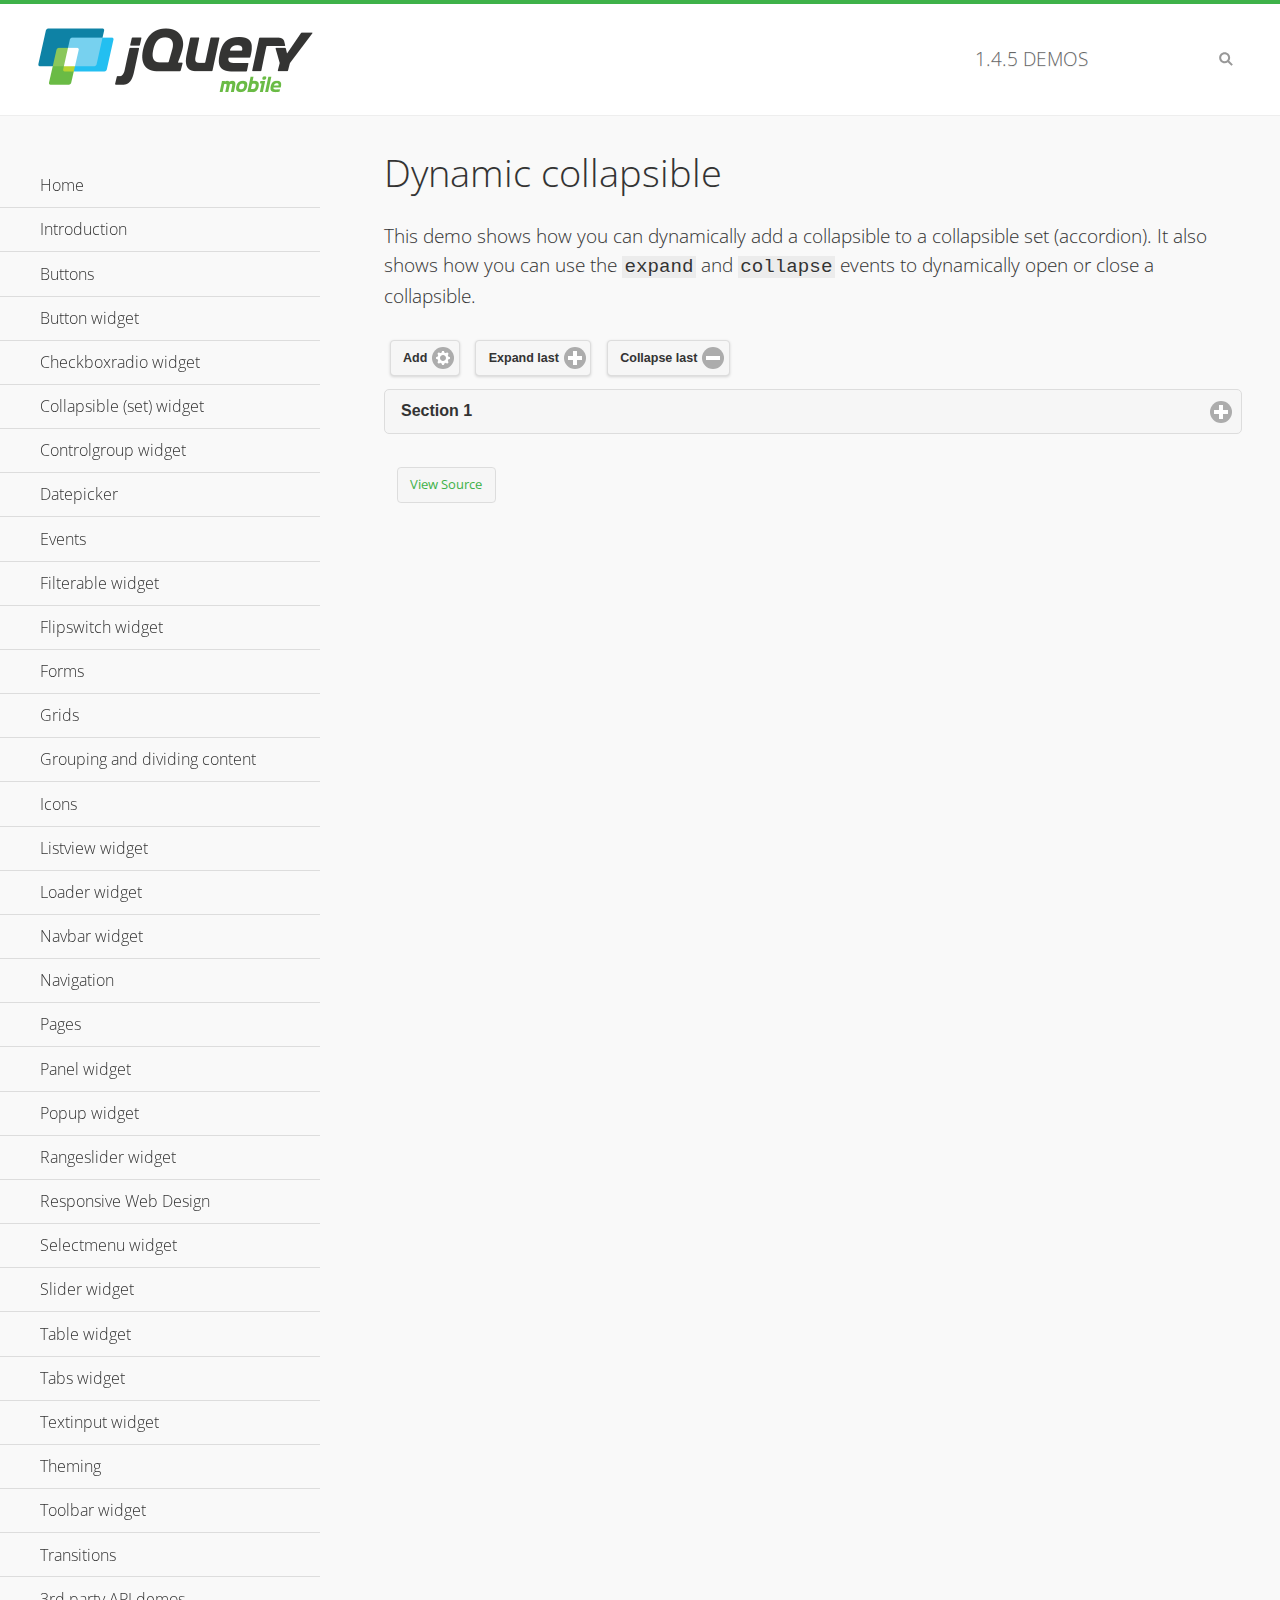
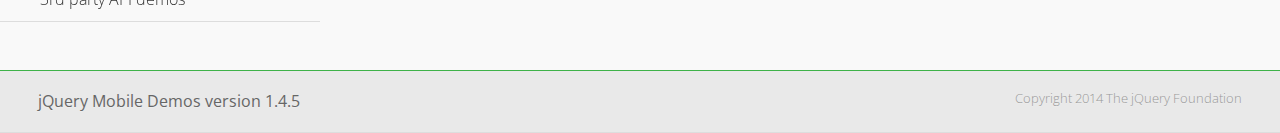
<file: E-Store/assets/www/jquery.mobile/demos/collapsible-dynamic/index.html>
<!DOCTYPE html>
<html>
<head>
	<meta charset="utf-8">
	<meta name="viewport" content="width=device-width, initial-scale=1">
	<title>Dynamic collapsible - jQuery Mobile Demos</title>
	<link rel="shortcut icon" href="../favicon.ico">
    <link rel="stylesheet" href="http://fonts.googleapis.com/css?family=Open+Sans:300,400,700">
	<link rel="stylesheet" href="../css/themes/default/jquery.mobile-1.4.5.min.css">
	<link rel="stylesheet" href="../_assets/css/jqm-demos.css">
	<script src="../js/jquery.js"></script>
	<script src="../_assets/js/index.js"></script>
	<script src="../js/jquery.mobile-1.4.5.min.js"></script>
	<script>
		$( document ).on( "pagecreate", function() {
			var nextId = 1;

			$("#add").click(function() {
				nextId++;
				var content = "<div data-role='collapsible' id='set" + nextId + "'><h3>Section " + nextId + "</h3><p>I am the collapsible content in a set so this feels like an accordion. I am hidden by default because I have the 'collapsed' state; you need to expand the header to see me.</p></div>";

				$( "#set" ).append( content ).collapsibleset( "refresh" );
			});

			$( "#expand" ).click(function() {
				$("#set").children(":last").collapsible( "expand" );
			});

			$( "#collapse" ).click(function() {
				$( "#set" ).children( ":last" ).collapsible( "collapse" );
			});
		});
	</script>
</head>
<body>
<div data-role="page" class="jqm-demos">

	<div data-role="header" class="jqm-header">
		<h2><a href="../" title="jQuery Mobile Demos home"><img src="../_assets/img/jquery-logo.png" alt="jQuery Mobile"></a></h2>
		<p><span class="jqm-version"></span> Demos</p>
		<a href="#" class="jqm-navmenu-link ui-btn ui-btn-icon-notext ui-corner-all ui-icon-bars ui-nodisc-icon ui-alt-icon ui-btn-left">Menu</a>
		<a href="#" class="jqm-search-link ui-btn ui-btn-icon-notext ui-corner-all ui-icon-search ui-nodisc-icon ui-alt-icon ui-btn-right">Search</a>
	</div><!-- /header -->

	<div role="main" class="ui-content jqm-content">

        <h1>Dynamic collapsible</h1>

        <p>This demo shows how you can dynamically add a collapsible to a collapsible set (accordion). It also shows how you can use the <code>expand</code> and <code>collapse</code> events to dynamically open or close a collapsible.</p>

        <div data-demo-html="true" data-demo-js="true">
            <button type="button" data-icon="gear" data-iconpos="right" data-mini="true" data-inline="true" id="add">Add</button>
            <button type="button" data-icon="plus" data-iconpos="right" data-mini="true" data-inline="true" id="expand">Expand last</button>
            <button type="button" data-icon="minus" data-iconpos="right" data-mini="true" data-inline="true" id="collapse">Collapse last</button>

            <div data-role="collapsibleset" data-content-theme="a" data-iconpos="right" id="set">
                <div data-role="collapsible" id="set1" data-collapsed="true">
                    <h3>Section 1</h3>
                    <p>I'm the collapsible content.</p>
                </div>
            </div>

        </div><!--/demo-html -->

	</div><!-- /content -->
	    <div data-role="panel" class="jqm-navmenu-panel" data-position="left" data-display="overlay" data-theme="a">
	    	<ul class="jqm-list ui-alt-icon ui-nodisc-icon">
<li data-filtertext="demos homepage" data-icon="home"><a href=".././">Home</a></li>
<li data-filtertext="introduction overview getting started"><a href="../intro/" data-ajax="false">Introduction</a></li>
<li data-filtertext="buttons button markup buttonmarkup method anchor link button element"><a href="../button-markup/" data-ajax="false">Buttons</a></li>
<li data-filtertext="form button widget input button submit reset"><a href="../button/" data-ajax="false">Button widget</a></li>
<li data-role="collapsible" data-enhanced="true" data-collapsed-icon="carat-d" data-expanded-icon="carat-u" data-iconpos="right" data-inset="false" class="ui-collapsible ui-collapsible-themed-content ui-collapsible-collapsed">
	<h3 class="ui-collapsible-heading ui-collapsible-heading-collapsed">
		<a href="#" class="ui-collapsible-heading-toggle ui-btn ui-btn-icon-right ui-btn-inherit ui-icon-carat-d">
		    Checkboxradio widget<span class="ui-collapsible-heading-status"> click to expand contents</span>
		</a>
	</h3>
	<div class="ui-collapsible-content ui-body-inherit ui-collapsible-content-collapsed" aria-hidden="true">
		<ul>
			<li data-filtertext="form checkboxradio widget checkbox input checkboxes controlgroups"><a href="../checkboxradio-checkbox/" data-ajax="false">Checkboxes</a></li>
			<li data-filtertext="form checkboxradio widget radio input radio buttons controlgroups"><a href="../checkboxradio-radio/" data-ajax="false">Radio buttons</a></li>
		</ul>
	</div>
</li>
<li data-role="collapsible" data-enhanced="true" data-collapsed-icon="carat-d" data-expanded-icon="carat-u" data-iconpos="right" data-inset="false" class="ui-collapsible ui-collapsible-themed-content ui-collapsible-collapsed">
	<h3 class="ui-collapsible-heading ui-collapsible-heading-collapsed">
		<a href="#" class="ui-collapsible-heading-toggle ui-btn ui-btn-icon-right ui-btn-inherit ui-icon-carat-d">
			Collapsible (set) widget<span class="ui-collapsible-heading-status"> click to expand contents</span>
		</a>
	</h3>
	<div class="ui-collapsible-content ui-body-inherit ui-collapsible-content-collapsed" aria-hidden="true">
		<ul>
			<li data-filtertext="collapsibles content formatting"><a href="../collapsible/" data-ajax="false">Collapsible</a></li>
			<li data-filtertext="dynamic collapsible set accordion append expand"><a href="../collapsible-dynamic/" data-ajax="false">Dynamic collapsibles</a></li>
			<li data-filtertext="accordions collapsible set widget content formatting grouped collapsibles"><a href="../collapsibleset/" data-ajax="false">Collapsible set</a></li>
		</ul>
	</div>
</li>
<li data-role="collapsible" data-enhanced="true" data-collapsed-icon="carat-d" data-expanded-icon="carat-u" data-iconpos="right" data-inset="false" class="ui-collapsible ui-collapsible-themed-content ui-collapsible-collapsed">
	<h3 class="ui-collapsible-heading ui-collapsible-heading-collapsed">
		<a href="#" class="ui-collapsible-heading-toggle ui-btn ui-btn-icon-right ui-btn-inherit ui-icon-carat-d">
			Controlgroup widget<span class="ui-collapsible-heading-status"> click to expand contents</span>
		</a>
	</h3>
	<div class="ui-collapsible-content ui-body-inherit ui-collapsible-content-collapsed" aria-hidden="true">
		<ul>
			<li data-filtertext="controlgroups selectmenu checkboxradio input grouped buttons horizontal vertical"><a href="../controlgroup/" data-ajax="false">Controlgroup</a></li>
			<li data-filtertext="dynamic controlgroup dynamically add buttons"><a href="../controlgroup-dynamic/" data-ajax="false">Dynamic controlgroups</a></li>
		</ul>
	</div>
</li>
<li data-filtertext="form datepicker widget date input"><a href="../datepicker/" data-ajax="false">Datepicker</a></li>
<li data-role="collapsible" data-enhanced="true" data-collapsed-icon="carat-d" data-expanded-icon="carat-u" data-iconpos="right" data-inset="false" class="ui-collapsible ui-collapsible-themed-content ui-collapsible-collapsed">
	<h3 class="ui-collapsible-heading ui-collapsible-heading-collapsed">
		<a href="#" class="ui-collapsible-heading-toggle ui-btn ui-btn-icon-right ui-btn-inherit ui-icon-carat-d">
			Events<span class="ui-collapsible-heading-status"> click to expand contents</span>
		</a>
	</h3>
	<div class="ui-collapsible-content ui-body-inherit ui-collapsible-content-collapsed" aria-hidden="true">
		<ul>
			<li data-filtertext="swipe to delete list items listviews swipe events"><a href="../swipe-list/" data-ajax="false">Swipe list items</a></li>
			<li data-filtertext="swipe to navigate swipe page navigation swipe events"><a href="../swipe-page/" data-ajax="false">Swipe page navigation</a></li>
		</ul>
	</div>
</li>
<li data-filtertext="filterable filter elements sorting searching listview table"><a href="../filterable/" data-ajax="false">Filterable widget</a></li>
<li data-filtertext="form flipswitch widget flip toggle switch binary select checkbox input"><a href="../flipswitch/" data-ajax="false">Flipswitch widget</a></li>
<li data-role="collapsible" data-enhanced="true" data-collapsed-icon="carat-d" data-expanded-icon="carat-u" data-iconpos="right" data-inset="false" class="ui-collapsible ui-collapsible-themed-content ui-collapsible-collapsed">
	<h3 class="ui-collapsible-heading ui-collapsible-heading-collapsed">
		<a href="#" class="ui-collapsible-heading-toggle ui-btn ui-btn-icon-right ui-btn-inherit ui-icon-carat-d">
			Forms<span class="ui-collapsible-heading-status"> click to expand contents</span>
		</a>
	</h3>
	<div class="ui-collapsible-content ui-body-inherit ui-collapsible-content-collapsed" aria-hidden="true">
		<ul>
			<li data-filtertext="forms text checkbox radio range button submit reset inputs selects textarea slider flipswitch label form elements"><a href="../forms/" data-ajax="false">Forms</a></li>
			<li data-filtertext="form hide labels hidden accessible ui-hidden-accessible forms"><a href="../forms-label-hidden-accessible/" data-ajax="false">Hide labels</a></li>
			<li data-filtertext="form field containers fieldcontain ui-field-contain forms"><a href="../forms-field-contain/" data-ajax="false">Field containers</a></li>
			<li data-filtertext="forms disabled form elements"><a href="../forms-disabled/" data-ajax="false">Forms disabled</a></li>
			<li data-filtertext="forms gallery examples overview forms text checkbox radio range button submit reset inputs selects textarea slider flipswitch label form elements"><a href="../forms-gallery/" data-ajax="false">Forms gallery</a></li>
		</ul>
	</div>
</li>
<li data-role="collapsible" data-enhanced="true" data-collapsed-icon="carat-d" data-expanded-icon="carat-u" data-iconpos="right" data-inset="false" class="ui-collapsible ui-collapsible-themed-content ui-collapsible-collapsed">
	<h3 class="ui-collapsible-heading ui-collapsible-heading-collapsed">
		<a href="#" class="ui-collapsible-heading-toggle ui-btn ui-btn-icon-right ui-btn-inherit ui-icon-carat-d">
			Grids<span class="ui-collapsible-heading-status"> click to expand contents</span>
		</a>
	</h3>
	<div class="ui-collapsible-content ui-body-inherit ui-collapsible-content-collapsed" aria-hidden="true">
		<ul>
			<li data-filtertext="grids columns blocks content formatting rwd responsive css framework"><a href="../grids/" data-ajax="false">Grids</a></li>
			<li data-filtertext="buttons in grids css framework"><a href="../grids-buttons/" data-ajax="false">Buttons in grids</a></li>
			<li data-filtertext="custom responsive grids rwd css framework"><a href="../grids-custom-responsive/" data-ajax="false">Custom responsive grids</a></li>
		</ul>
	</div>
</li>
<li data-filtertext="blocks content formatting sections heading"><a href="../body-bar-classes/" data-ajax="false">Grouping and dividing content</a></li>
<li data-role="collapsible" data-enhanced="true" data-collapsed-icon="carat-d" data-expanded-icon="carat-u" data-iconpos="right" data-inset="false" class="ui-collapsible ui-collapsible-themed-content ui-collapsible-collapsed">
	<h3 class="ui-collapsible-heading ui-collapsible-heading-collapsed">
		<a href="#" class="ui-collapsible-heading-toggle ui-btn ui-btn-icon-right ui-btn-inherit ui-icon-carat-d">
			Icons<span class="ui-collapsible-heading-status"> click to expand contents</span>
		</a>
	</h3>
	<div class="ui-collapsible-content ui-body-inherit ui-collapsible-content-collapsed" aria-hidden="true">
		<ul>
			<li data-filtertext="button icons svg disc alt custom icon position"><a href="../icons/" data-ajax="false">Icons</a></li>
			<li data-filtertext=""><a href="../icons-grunticon/" data-ajax="false">Grunticon loader</a></li>
		</ul>
	</div>
</li>
<li data-role="collapsible" data-enhanced="true" data-collapsed-icon="carat-d" data-expanded-icon="carat-u" data-iconpos="right" data-inset="false" class="ui-collapsible ui-collapsible-themed-content ui-collapsible-collapsed">
	<h3 class="ui-collapsible-heading ui-collapsible-heading-collapsed">
		<a href="#" class="ui-collapsible-heading-toggle ui-btn ui-btn-icon-right ui-btn-inherit ui-icon-carat-d">
			Listview widget<span class="ui-collapsible-heading-status"> click to expand contents</span>
		</a>
	</h3>
	<div class="ui-collapsible-content ui-body-inherit ui-collapsible-content-collapsed" aria-hidden="true">
		<ul>
			<li data-filtertext="listview widget thumbnails icons nested split button collapsible ul ol"><a href="../listview/" data-ajax="false">Listview</a></li>
			<li data-filtertext="autocomplete filterable reveal listview filtertextbeforefilter placeholder"><a href="../listview-autocomplete/" data-ajax="false">Listview autocomplete</a></li>
			<li data-filtertext="autocomplete filterable reveal listview remote data filtertextbeforefilter placeholder"><a href="../listview-autocomplete-remote/" data-ajax="false">Listview autocomplete remote data</a></li>
			<li data-filtertext="autodividers anchor jump scroll linkbars listview lists ul ol"><a href="../listview-autodividers-linkbar/" data-ajax="false">Listview autodividers linkbar</a></li>
			<li data-filtertext="listview autodividers selector autodividersselector lists ul ol"><a href="../listview-autodividers-selector/" data-ajax="false">Listview autodividers selector</a></li>
			<li data-filtertext="listview nested list items"><a href="../listview-nested-lists/" data-ajax="false">Nested Listviews</a></li>
			<li data-filtertext="listview collapsible list items flat"><a href="../listview-collapsible-item-flat/" data-ajax="false">Listview collapsible list items (flat)</a></li>
			<li data-filtertext="listview collapsible list indented"><a href="../listview-collapsible-item-indented/" data-ajax="false">Listview collapsible list items (indented)</a></li>
			<li data-filtertext="grid listview responsive grids responsive listviews lists ul"><a href="../listview-grid/" data-ajax="false">Listview responsive grid</a></li>
		</ul>
	</div>
</li>
<li data-filtertext="loader widget page loading navigation overlay spinner"><a href="../loader/" data-ajax="false">Loader widget</a></li>
<li data-filtertext="navbar widget navmenu toolbars header footer"><a href="../navbar/" data-ajax="false">Navbar widget</a></li>
<li data-role="collapsible" data-enhanced="true" data-collapsed-icon="carat-d" data-expanded-icon="carat-u" data-iconpos="right" data-inset="false" class="ui-collapsible ui-collapsible-themed-content ui-collapsible-collapsed">
	<h3 class="ui-collapsible-heading ui-collapsible-heading-collapsed">
		<a href="#" class="ui-collapsible-heading-toggle ui-btn ui-btn-icon-right ui-btn-inherit ui-icon-carat-d">
			Navigation<span class="ui-collapsible-heading-status"> click to expand contents</span>
		</a>
	</h3>
	<div class="ui-collapsible-content ui-body-inherit ui-collapsible-content-collapsed" aria-hidden="true">
		<ul>
			<li data-filtertext="ajax navigation navigate widget history event method"><a href="../navigation/" data-ajax="false">Navigation</a></li>
			<li data-filtertext="linking pages page links navigation ajax prefetch cache"><a href="../navigation-linking-pages/" data-ajax="false">Linking pages</a></li>
			<!-- <li data-filtertext="php redirect server redirection server-side navigation"><a href="../navigation-php-redirect/" data-ajax="false">PHP redirect demo</a></li>-->
			<li data-filtertext="navigation redirection hash query"><a href="../navigation-hash-processing/" data-ajax="false">Hash processing demo</a></li>
			<li data-filtertext="navigation redirection hash query"><a href="../page-events/" data-ajax="false">Page Navigation Events</a></li>
		</ul>
	</div>
</li>
<li data-role="collapsible" data-enhanced="true" data-collapsed-icon="carat-d" data-expanded-icon="carat-u" data-iconpos="right" data-inset="false" class="ui-collapsible ui-collapsible-themed-content ui-collapsible-collapsed">
	<h3 class="ui-collapsible-heading ui-collapsible-heading-collapsed">
		<a href="#" class="ui-collapsible-heading-toggle ui-btn ui-btn-icon-right ui-btn-inherit ui-icon-carat-d">
			Pages<span class="ui-collapsible-heading-status"> click to expand contents</span>
		</a>
	</h3>
	<div class="ui-collapsible-content ui-body-inherit ui-collapsible-content-collapsed" aria-hidden="true">
		<ul>
			<li data-filtertext="pages page widget ajax navigation"><a href="../pages/" data-ajax="false">Pages</a></li>
			<li data-filtertext="single page"><a href="../pages-single-page/" data-ajax="false">Single page</a></li>
			<li data-filtertext="multipage multi-page page"><a href="../pages-multi-page/" data-ajax="false">Multi-page template</a></li>
			<li data-filtertext="dialog page widget modal popup"><a href="../pages-dialog/" data-ajax="false">Dialog page</a></li>
		</ul>
	</div>
</li>
<li data-role="collapsible" data-enhanced="true" data-collapsed-icon="carat-d" data-expanded-icon="carat-u" data-iconpos="right" data-inset="false" class="ui-collapsible ui-collapsible-themed-content ui-collapsible-collapsed">
	<h3 class="ui-collapsible-heading ui-collapsible-heading-collapsed">
		<a href="#" class="ui-collapsible-heading-toggle ui-btn ui-btn-icon-right ui-btn-inherit ui-icon-carat-d">
			Panel widget<span class="ui-collapsible-heading-status"> click to expand contents</span>
		</a>
	</h3>
	<div class="ui-collapsible-content ui-body-inherit ui-collapsible-content-collapsed" aria-hidden="true">
		<ul>
			<li data-filtertext="panel widget sliding panels reveal push overlay responsive"><a href="../panel/" data-ajax="false">Panel</a></li>
			<li data-filtertext=""><a href="../panel-external/" data-ajax="false">External panels</a></li>
			<li data-filtertext="panel "><a href="../panel-fixed/" data-ajax="false">Fixed panels</a></li>
			<li data-filtertext="panel slide panels sliding panels shadow rwd responsive breakpoint"><a href="../panel-responsive/" data-ajax="false">Panels responsive</a></li>
			<li data-filtertext="panel custom style custom panel width reveal shadow listview panel styling page background wrapper"><a href="../panel-styling/" data-ajax="false">Custom panel style</a></li>
			<li data-filtertext="panel open on swipe"><a href="../panel-swipe-open/" data-ajax="false">Panel open on swipe</a></li>
			<li data-filtertext="panels outside page internal external toolbars"><a href="../panel-external-internal/" data-ajax="false">Panel external and internal</a></li>
		</ul>
	</div>
</li>
<li data-role="collapsible" data-enhanced="true" data-collapsed-icon="carat-d" data-expanded-icon="carat-u" data-iconpos="right" data-inset="false" class="ui-collapsible ui-collapsible-themed-content ui-collapsible-collapsed">
	<h3 class="ui-collapsible-heading ui-collapsible-heading-collapsed">
		<a href="#" class="ui-collapsible-heading-toggle ui-btn ui-btn-icon-right ui-btn-inherit ui-icon-carat-d">
			Popup widget<span class="ui-collapsible-heading-status"> click to expand contents</span>
		</a>
	</h3>
	<div class="ui-collapsible-content ui-body-inherit ui-collapsible-content-collapsed" aria-hidden="true">
		<ul>
			<li data-filtertext="popup widget popups dialog modal transition tooltip lightbox form overlay screen flip pop fade transition"><a href="../popup/" data-ajax="false">Popup</a></li>
			<li data-filtertext="popup alignment position"><a href="../popup-alignment/" data-ajax="false">Popup alignment</a></li>
			<li data-filtertext="popup arrow size popups popover"><a href="../popup-arrow-size/" data-ajax="false">Popup arrow size</a></li>
			<li data-filtertext="dynamic popups popup images lightbox"><a href="../popup-dynamic/" data-ajax="false">Dynamic popups</a></li>
			<li data-filtertext="popups with iframes scaling"><a href="../popup-iframe/" data-ajax="false">Popups with iframes</a></li>
			<li data-filtertext="popup image scaling"><a href="../popup-image-scaling/" data-ajax="false">Popup image scaling</a></li>
			<li data-filtertext="external popup outside multi-page"><a href="../popup-outside-multipage/" data-ajax="false">Popup outside multi-page</a></li>
		</ul>
	</div>
</li>
<li data-filtertext="form rangeslider widget dual sliders dual handle sliders range input"><a href="../rangeslider/" data-ajax="false">Rangeslider widget</a></li>
<li data-filtertext="responsive web design rwd adaptive progressive enhancement PE accessible mobile breakpoints media query media queries"><a href="../rwd/" data-ajax="false">Responsive Web Design</a></li>
<li data-role="collapsible" data-enhanced="true" data-collapsed-icon="carat-d" data-expanded-icon="carat-u" data-iconpos="right" data-inset="false" class="ui-collapsible ui-collapsible-themed-content ui-collapsible-collapsed">
	<h3 class="ui-collapsible-heading ui-collapsible-heading-collapsed">
		<a href="#" class="ui-collapsible-heading-toggle ui-btn ui-btn-icon-right ui-btn-inherit ui-icon-carat-d">
			Selectmenu widget<span class="ui-collapsible-heading-status"> click to expand contents</span>
		</a>
	</h3>
	<div class="ui-collapsible-content ui-body-inherit ui-collapsible-content-collapsed" aria-hidden="true">
		<ul>
			<li data-filtertext="form selectmenu widget select input custom select menu selects"><a href="../selectmenu/" data-ajax="false">Selectmenu</a></li>
			<li data-filtertext="form custom select menu selectmenu widget custom menu option optgroup multiple selects"><a href="../selectmenu-custom/" data-ajax="false">Custom select menu</a></li>
			<li data-filtertext="filterable select filter popup dialog"><a href="../selectmenu-custom-filter/" data-ajax="false">Custom select menu with filter</a></li>
		</ul>
	</div>
</li>
<li data-role="collapsible" data-enhanced="true" data-collapsed-icon="carat-d" data-expanded-icon="carat-u" data-iconpos="right" data-inset="false" class="ui-collapsible ui-collapsible-themed-content ui-collapsible-collapsed">
	<h3 class="ui-collapsible-heading ui-collapsible-heading-collapsed">
		<a href="#" class="ui-collapsible-heading-toggle ui-btn ui-btn-icon-right ui-btn-inherit ui-icon-carat-d">
			Slider widget<span class="ui-collapsible-heading-status"> click to expand contents</span>
		</a>
	</h3>
	<div class="ui-collapsible-content ui-body-inherit ui-collapsible-content-collapsed" aria-hidden="true">
		<ul>
			<li data-filtertext="form slider widget range input single sliders"><a href="../slider/" data-ajax="false">Slider</a></li>
			<li data-filtertext="form slider widget flipswitch slider binary select flip toggle switch"><a href="../slider-flipswitch/" data-ajax="false">Slider flip toggle switch</a></li>
			<li data-filtertext="form slider tooltip handle value input range sliders"><a href="../slider-tooltip/" data-ajax="false">Slider tooltip</a></li>
		</ul>
	</div>
</li>
<li data-role="collapsible" data-enhanced="true" data-collapsed-icon="carat-d" data-expanded-icon="carat-u" data-iconpos="right" data-inset="false" class="ui-collapsible ui-collapsible-themed-content ui-collapsible-collapsed">
	<h3 class="ui-collapsible-heading ui-collapsible-heading-collapsed">
		<a href="#" class="ui-collapsible-heading-toggle ui-btn ui-btn-icon-right ui-btn-inherit ui-icon-carat-d">
			Table widget<span class="ui-collapsible-heading-status"> click to expand contents</span>
		</a>
	</h3>
	<div class="ui-collapsible-content ui-body-inherit ui-collapsible-content-collapsed" aria-hidden="true">
		<ul>
			<li data-filtertext="table widget reflow column toggle th td responsive tables rwd hide show tabular"><a href="../table-column-toggle/" data-ajax="false">Table Column Toggle</a></li>
			<li data-filtertext="table column toggle phone comparison demo"><a href="../table-column-toggle-example/" data-ajax="false">Table Column Toggle demo</a></li>
			<li data-filtertext="responsive tables table column toggle heading groups rwd breakpoint"><a href="../table-column-toggle-heading-groups/" data-ajax="false">Table Column Toggle heading groups</a></li>
			<li data-filtertext="responsive tables table column toggle hide rwd breakpoint customization options"><a href="../table-column-toggle-options/" data-ajax="false">Table Column Toggle options</a></li>
			<li data-filtertext="table reflow th td responsive rwd columns tabular"><a href="../table-reflow/" data-ajax="false">Table Reflow</a></li>
			<li data-filtertext="responsive tables table reflow heading groups rwd breakpoint"><a href="../table-reflow-heading-groups/" data-ajax="false">Table Reflow heading groups</a></li>
			<li data-filtertext="responsive tables table reflow stripes strokes table style"><a href="../table-reflow-stripes-strokes/" data-ajax="false">Table Reflow stripes and strokes</a></li>
			<li data-filtertext="responsive tables table reflow stack custom styles"><a href="../table-reflow-styling/" data-ajax="false">Table Reflow custom styles</a></li>
		</ul>
	</div>
</li>
<li data-filtertext="ui tabs widget"><a href="../tabs/" data-ajax="false">Tabs widget</a></li>
<li data-filtertext="form textinput widget text input textarea number date time tel email file color password"><a href="../textinput/" data-ajax="false">Textinput widget</a></li>
<li data-role="collapsible" data-enhanced="true" data-collapsed-icon="carat-d" data-expanded-icon="carat-u" data-iconpos="right" data-inset="false" class="ui-collapsible ui-collapsible-themed-content ui-collapsible-collapsed">
	<h3 class="ui-collapsible-heading ui-collapsible-heading-collapsed">
		<a href="#" class="ui-collapsible-heading-toggle ui-btn ui-btn-icon-right ui-btn-inherit ui-icon-carat-d">
			Theming<span class="ui-collapsible-heading-status"> click to expand contents</span>
		</a>
	</h3>
	<div class="ui-collapsible-content ui-body-inherit ui-collapsible-content-collapsed" aria-hidden="true">
		<ul>
			<li data-filtertext="default theme swatches theming style css"><a href="../theme-default/" data-ajax="false">Default theme</a></li>
			<li data-filtertext="classic theme old theme swatches theming style css"><a href="../theme-classic/" data-ajax="false">Classic theme</a></li>
		</ul>
	</div>
</li>
<li data-role="collapsible" data-enhanced="true" data-collapsed-icon="carat-d" data-expanded-icon="carat-u" data-iconpos="right" data-inset="false" class="ui-collapsible ui-collapsible-themed-content ui-collapsible-collapsed">
	<h3 class="ui-collapsible-heading ui-collapsible-heading-collapsed">
		<a href="#" class="ui-collapsible-heading-toggle ui-btn ui-btn-icon-right ui-btn-inherit ui-icon-carat-d">
			Toolbar widget<span class="ui-collapsible-heading-status"> click to expand contents</span>
		</a>
	</h3>
	<div class="ui-collapsible-content ui-body-inherit ui-collapsible-content-collapsed" aria-hidden="true">
		<ul>
			<li data-filtertext="toolbar widget header footer toolbars fixed fullscreen external sections"><a href="../toolbar/" data-ajax="false">Toolbar</a></li>
			<li data-filtertext="dynamic toolbars dynamically add toolbar header footer"><a href="../toolbar-dynamic/" data-ajax="false">Dynamic toolbars</a></li>
			<li data-filtertext="external toolbars header footer"><a href="../toolbar-external/" data-ajax="false">External toolbars</a></li>
			<li data-filtertext="fixed toolbars header footer"><a href="../toolbar-fixed/" data-ajax="false">Fixed toolbars</a></li>
			<li data-filtertext="fixed fullscreen toolbars header footer"><a href="../toolbar-fixed-fullscreen/" data-ajax="false">Fullscreen toolbars</a></li>
			<li data-filtertext="external fixed toolbars header footer"><a href="../toolbar-fixed-external/" data-ajax="false">Fixed external toolbars</a></li>
			<li data-filtertext="external persistent toolbars header footer navbar navmenu"><a href="../toolbar-fixed-persistent/" data-ajax="false">Persistent toolbars</a></li>
			<li data-filtertext="external ajax optimized toolbars persistent toolbars header footer navbar"><a href="../toolbar-fixed-persistent-optimized/" data-ajax="false">Ajax optimized toolbars</a></li>
			<li data-filtertext="form in toolbars header footer"><a href="../toolbar-fixed-forms/" data-ajax="false">Form in toolbar</a></li>
		</ul>
	</div>
</li>
<li data-filtertext="page transitions animated pages popup navigation flip slide fade pop"><a href="../transitions/" data-ajax="false">Transitions</a></li>
<li data-role="collapsible" data-enhanced="true" data-collapsed-icon="carat-d" data-expanded-icon="carat-u" data-iconpos="right" data-inset="false" class="ui-collapsible ui-collapsible-themed-content ui-collapsible-collapsed">
	<h3 class="ui-collapsible-heading ui-collapsible-heading-collapsed">
		<a href="#" class="ui-collapsible-heading-toggle ui-btn ui-btn-icon-right ui-btn-inherit ui-icon-carat-d">
			3rd party API demos<span class="ui-collapsible-heading-status"> click to expand contents</span>
		</a>
	</h3>
	<div class="ui-collapsible-content ui-body-inherit ui-collapsible-content-collapsed" aria-hidden="true">
		<ul>
			<li data-filtertext="backbone requirejs navigation router"><a href="../backbone-requirejs/" data-ajax="false">Backbone RequireJS</a></li>
			<li data-filtertext="google maps geolocation demo"><a href="../map-geolocation/" data-ajax="false">Google Maps geolocation</a></li>
			<li data-filtertext="google maps hybrid"><a href="../map-list-toggle/" data-ajax="false">Google Maps list toggle</a></li>
		</ul>
	</div>
</li>



		     </ul>
		</div><!-- /panel -->


	<div data-role="footer" data-position="fixed" data-tap-toggle="false" class="jqm-footer">
		<p>jQuery Mobile Demos version <span class="jqm-version"></span></p>
		<p>Copyright 2014 The jQuery Foundation</p>
	</div><!-- /footer -->
	<!-- TODO: This should become an external panel so we can add input to markup (unique ID) -->
    <div data-role="panel" class="jqm-search-panel" data-position="right" data-display="overlay" data-theme="a">
		<div class="jqm-search">
			<ul class="jqm-list" data-filter-placeholder="Search demos..." data-filter-reveal="true">
<li data-filtertext="demos homepage" data-icon="home"><a href=".././">Home</a></li>
<li data-filtertext="introduction overview getting started"><a href="../intro/" data-ajax="false">Introduction</a></li>
<li data-filtertext="buttons button markup buttonmarkup method anchor link button element"><a href="../button-markup/" data-ajax="false">Buttons</a></li>
<li data-filtertext="form button widget input button submit reset"><a href="../button/" data-ajax="false">Button widget</a></li>
<li data-role="collapsible" data-enhanced="true" data-collapsed-icon="carat-d" data-expanded-icon="carat-u" data-iconpos="right" data-inset="false" class="ui-collapsible ui-collapsible-themed-content ui-collapsible-collapsed">
	<h3 class="ui-collapsible-heading ui-collapsible-heading-collapsed">
		<a href="#" class="ui-collapsible-heading-toggle ui-btn ui-btn-icon-right ui-btn-inherit ui-icon-carat-d">
		    Checkboxradio widget<span class="ui-collapsible-heading-status"> click to expand contents</span>
		</a>
	</h3>
	<div class="ui-collapsible-content ui-body-inherit ui-collapsible-content-collapsed" aria-hidden="true">
		<ul>
			<li data-filtertext="form checkboxradio widget checkbox input checkboxes controlgroups"><a href="../checkboxradio-checkbox/" data-ajax="false">Checkboxes</a></li>
			<li data-filtertext="form checkboxradio widget radio input radio buttons controlgroups"><a href="../checkboxradio-radio/" data-ajax="false">Radio buttons</a></li>
		</ul>
	</div>
</li>
<li data-role="collapsible" data-enhanced="true" data-collapsed-icon="carat-d" data-expanded-icon="carat-u" data-iconpos="right" data-inset="false" class="ui-collapsible ui-collapsible-themed-content ui-collapsible-collapsed">
	<h3 class="ui-collapsible-heading ui-collapsible-heading-collapsed">
		<a href="#" class="ui-collapsible-heading-toggle ui-btn ui-btn-icon-right ui-btn-inherit ui-icon-carat-d">
			Collapsible (set) widget<span class="ui-collapsible-heading-status"> click to expand contents</span>
		</a>
	</h3>
	<div class="ui-collapsible-content ui-body-inherit ui-collapsible-content-collapsed" aria-hidden="true">
		<ul>
			<li data-filtertext="collapsibles content formatting"><a href="../collapsible/" data-ajax="false">Collapsible</a></li>
			<li data-filtertext="dynamic collapsible set accordion append expand"><a href="../collapsible-dynamic/" data-ajax="false">Dynamic collapsibles</a></li>
			<li data-filtertext="accordions collapsible set widget content formatting grouped collapsibles"><a href="../collapsibleset/" data-ajax="false">Collapsible set</a></li>
		</ul>
	</div>
</li>
<li data-role="collapsible" data-enhanced="true" data-collapsed-icon="carat-d" data-expanded-icon="carat-u" data-iconpos="right" data-inset="false" class="ui-collapsible ui-collapsible-themed-content ui-collapsible-collapsed">
	<h3 class="ui-collapsible-heading ui-collapsible-heading-collapsed">
		<a href="#" class="ui-collapsible-heading-toggle ui-btn ui-btn-icon-right ui-btn-inherit ui-icon-carat-d">
			Controlgroup widget<span class="ui-collapsible-heading-status"> click to expand contents</span>
		</a>
	</h3>
	<div class="ui-collapsible-content ui-body-inherit ui-collapsible-content-collapsed" aria-hidden="true">
		<ul>
			<li data-filtertext="controlgroups selectmenu checkboxradio input grouped buttons horizontal vertical"><a href="../controlgroup/" data-ajax="false">Controlgroup</a></li>
			<li data-filtertext="dynamic controlgroup dynamically add buttons"><a href="../controlgroup-dynamic/" data-ajax="false">Dynamic controlgroups</a></li>
		</ul>
	</div>
</li>
<li data-filtertext="form datepicker widget date input"><a href="../datepicker/" data-ajax="false">Datepicker</a></li>
<li data-role="collapsible" data-enhanced="true" data-collapsed-icon="carat-d" data-expanded-icon="carat-u" data-iconpos="right" data-inset="false" class="ui-collapsible ui-collapsible-themed-content ui-collapsible-collapsed">
	<h3 class="ui-collapsible-heading ui-collapsible-heading-collapsed">
		<a href="#" class="ui-collapsible-heading-toggle ui-btn ui-btn-icon-right ui-btn-inherit ui-icon-carat-d">
			Events<span class="ui-collapsible-heading-status"> click to expand contents</span>
		</a>
	</h3>
	<div class="ui-collapsible-content ui-body-inherit ui-collapsible-content-collapsed" aria-hidden="true">
		<ul>
			<li data-filtertext="swipe to delete list items listviews swipe events"><a href="../swipe-list/" data-ajax="false">Swipe list items</a></li>
			<li data-filtertext="swipe to navigate swipe page navigation swipe events"><a href="../swipe-page/" data-ajax="false">Swipe page navigation</a></li>
		</ul>
	</div>
</li>
<li data-filtertext="filterable filter elements sorting searching listview table"><a href="../filterable/" data-ajax="false">Filterable widget</a></li>
<li data-filtertext="form flipswitch widget flip toggle switch binary select checkbox input"><a href="../flipswitch/" data-ajax="false">Flipswitch widget</a></li>
<li data-role="collapsible" data-enhanced="true" data-collapsed-icon="carat-d" data-expanded-icon="carat-u" data-iconpos="right" data-inset="false" class="ui-collapsible ui-collapsible-themed-content ui-collapsible-collapsed">
	<h3 class="ui-collapsible-heading ui-collapsible-heading-collapsed">
		<a href="#" class="ui-collapsible-heading-toggle ui-btn ui-btn-icon-right ui-btn-inherit ui-icon-carat-d">
			Forms<span class="ui-collapsible-heading-status"> click to expand contents</span>
		</a>
	</h3>
	<div class="ui-collapsible-content ui-body-inherit ui-collapsible-content-collapsed" aria-hidden="true">
		<ul>
			<li data-filtertext="forms text checkbox radio range button submit reset inputs selects textarea slider flipswitch label form elements"><a href="../forms/" data-ajax="false">Forms</a></li>
			<li data-filtertext="form hide labels hidden accessible ui-hidden-accessible forms"><a href="../forms-label-hidden-accessible/" data-ajax="false">Hide labels</a></li>
			<li data-filtertext="form field containers fieldcontain ui-field-contain forms"><a href="../forms-field-contain/" data-ajax="false">Field containers</a></li>
			<li data-filtertext="forms disabled form elements"><a href="../forms-disabled/" data-ajax="false">Forms disabled</a></li>
			<li data-filtertext="forms gallery examples overview forms text checkbox radio range button submit reset inputs selects textarea slider flipswitch label form elements"><a href="../forms-gallery/" data-ajax="false">Forms gallery</a></li>
		</ul>
	</div>
</li>
<li data-role="collapsible" data-enhanced="true" data-collapsed-icon="carat-d" data-expanded-icon="carat-u" data-iconpos="right" data-inset="false" class="ui-collapsible ui-collapsible-themed-content ui-collapsible-collapsed">
	<h3 class="ui-collapsible-heading ui-collapsible-heading-collapsed">
		<a href="#" class="ui-collapsible-heading-toggle ui-btn ui-btn-icon-right ui-btn-inherit ui-icon-carat-d">
			Grids<span class="ui-collapsible-heading-status"> click to expand contents</span>
		</a>
	</h3>
	<div class="ui-collapsible-content ui-body-inherit ui-collapsible-content-collapsed" aria-hidden="true">
		<ul>
			<li data-filtertext="grids columns blocks content formatting rwd responsive css framework"><a href="../grids/" data-ajax="false">Grids</a></li>
			<li data-filtertext="buttons in grids css framework"><a href="../grids-buttons/" data-ajax="false">Buttons in grids</a></li>
			<li data-filtertext="custom responsive grids rwd css framework"><a href="../grids-custom-responsive/" data-ajax="false">Custom responsive grids</a></li>
		</ul>
	</div>
</li>
<li data-filtertext="blocks content formatting sections heading"><a href="../body-bar-classes/" data-ajax="false">Grouping and dividing content</a></li>
<li data-role="collapsible" data-enhanced="true" data-collapsed-icon="carat-d" data-expanded-icon="carat-u" data-iconpos="right" data-inset="false" class="ui-collapsible ui-collapsible-themed-content ui-collapsible-collapsed">
	<h3 class="ui-collapsible-heading ui-collapsible-heading-collapsed">
		<a href="#" class="ui-collapsible-heading-toggle ui-btn ui-btn-icon-right ui-btn-inherit ui-icon-carat-d">
			Icons<span class="ui-collapsible-heading-status"> click to expand contents</span>
		</a>
	</h3>
	<div class="ui-collapsible-content ui-body-inherit ui-collapsible-content-collapsed" aria-hidden="true">
		<ul>
			<li data-filtertext="button icons svg disc alt custom icon position"><a href="../icons/" data-ajax="false">Icons</a></li>
			<li data-filtertext=""><a href="../icons-grunticon/" data-ajax="false">Grunticon loader</a></li>
		</ul>
	</div>
</li>
<li data-role="collapsible" data-enhanced="true" data-collapsed-icon="carat-d" data-expanded-icon="carat-u" data-iconpos="right" data-inset="false" class="ui-collapsible ui-collapsible-themed-content ui-collapsible-collapsed">
	<h3 class="ui-collapsible-heading ui-collapsible-heading-collapsed">
		<a href="#" class="ui-collapsible-heading-toggle ui-btn ui-btn-icon-right ui-btn-inherit ui-icon-carat-d">
			Listview widget<span class="ui-collapsible-heading-status"> click to expand contents</span>
		</a>
	</h3>
	<div class="ui-collapsible-content ui-body-inherit ui-collapsible-content-collapsed" aria-hidden="true">
		<ul>
			<li data-filtertext="listview widget thumbnails icons nested split button collapsible ul ol"><a href="../listview/" data-ajax="false">Listview</a></li>
			<li data-filtertext="autocomplete filterable reveal listview filtertextbeforefilter placeholder"><a href="../listview-autocomplete/" data-ajax="false">Listview autocomplete</a></li>
			<li data-filtertext="autocomplete filterable reveal listview remote data filtertextbeforefilter placeholder"><a href="../listview-autocomplete-remote/" data-ajax="false">Listview autocomplete remote data</a></li>
			<li data-filtertext="autodividers anchor jump scroll linkbars listview lists ul ol"><a href="../listview-autodividers-linkbar/" data-ajax="false">Listview autodividers linkbar</a></li>
			<li data-filtertext="listview autodividers selector autodividersselector lists ul ol"><a href="../listview-autodividers-selector/" data-ajax="false">Listview autodividers selector</a></li>
			<li data-filtertext="listview nested list items"><a href="../listview-nested-lists/" data-ajax="false">Nested Listviews</a></li>
			<li data-filtertext="listview collapsible list items flat"><a href="../listview-collapsible-item-flat/" data-ajax="false">Listview collapsible list items (flat)</a></li>
			<li data-filtertext="listview collapsible list indented"><a href="../listview-collapsible-item-indented/" data-ajax="false">Listview collapsible list items (indented)</a></li>
			<li data-filtertext="grid listview responsive grids responsive listviews lists ul"><a href="../listview-grid/" data-ajax="false">Listview responsive grid</a></li>
		</ul>
	</div>
</li>
<li data-filtertext="loader widget page loading navigation overlay spinner"><a href="../loader/" data-ajax="false">Loader widget</a></li>
<li data-filtertext="navbar widget navmenu toolbars header footer"><a href="../navbar/" data-ajax="false">Navbar widget</a></li>
<li data-role="collapsible" data-enhanced="true" data-collapsed-icon="carat-d" data-expanded-icon="carat-u" data-iconpos="right" data-inset="false" class="ui-collapsible ui-collapsible-themed-content ui-collapsible-collapsed">
	<h3 class="ui-collapsible-heading ui-collapsible-heading-collapsed">
		<a href="#" class="ui-collapsible-heading-toggle ui-btn ui-btn-icon-right ui-btn-inherit ui-icon-carat-d">
			Navigation<span class="ui-collapsible-heading-status"> click to expand contents</span>
		</a>
	</h3>
	<div class="ui-collapsible-content ui-body-inherit ui-collapsible-content-collapsed" aria-hidden="true">
		<ul>
			<li data-filtertext="ajax navigation navigate widget history event method"><a href="../navigation/" data-ajax="false">Navigation</a></li>
			<li data-filtertext="linking pages page links navigation ajax prefetch cache"><a href="../navigation-linking-pages/" data-ajax="false">Linking pages</a></li>
			<!-- <li data-filtertext="php redirect server redirection server-side navigation"><a href="../navigation-php-redirect/" data-ajax="false">PHP redirect demo</a></li>-->
			<li data-filtertext="navigation redirection hash query"><a href="../navigation-hash-processing/" data-ajax="false">Hash processing demo</a></li>
			<li data-filtertext="navigation redirection hash query"><a href="../page-events/" data-ajax="false">Page Navigation Events</a></li>
		</ul>
	</div>
</li>
<li data-role="collapsible" data-enhanced="true" data-collapsed-icon="carat-d" data-expanded-icon="carat-u" data-iconpos="right" data-inset="false" class="ui-collapsible ui-collapsible-themed-content ui-collapsible-collapsed">
	<h3 class="ui-collapsible-heading ui-collapsible-heading-collapsed">
		<a href="#" class="ui-collapsible-heading-toggle ui-btn ui-btn-icon-right ui-btn-inherit ui-icon-carat-d">
			Pages<span class="ui-collapsible-heading-status"> click to expand contents</span>
		</a>
	</h3>
	<div class="ui-collapsible-content ui-body-inherit ui-collapsible-content-collapsed" aria-hidden="true">
		<ul>
			<li data-filtertext="pages page widget ajax navigation"><a href="../pages/" data-ajax="false">Pages</a></li>
			<li data-filtertext="single page"><a href="../pages-single-page/" data-ajax="false">Single page</a></li>
			<li data-filtertext="multipage multi-page page"><a href="../pages-multi-page/" data-ajax="false">Multi-page template</a></li>
			<li data-filtertext="dialog page widget modal popup"><a href="../pages-dialog/" data-ajax="false">Dialog page</a></li>
		</ul>
	</div>
</li>
<li data-role="collapsible" data-enhanced="true" data-collapsed-icon="carat-d" data-expanded-icon="carat-u" data-iconpos="right" data-inset="false" class="ui-collapsible ui-collapsible-themed-content ui-collapsible-collapsed">
	<h3 class="ui-collapsible-heading ui-collapsible-heading-collapsed">
		<a href="#" class="ui-collapsible-heading-toggle ui-btn ui-btn-icon-right ui-btn-inherit ui-icon-carat-d">
			Panel widget<span class="ui-collapsible-heading-status"> click to expand contents</span>
		</a>
	</h3>
	<div class="ui-collapsible-content ui-body-inherit ui-collapsible-content-collapsed" aria-hidden="true">
		<ul>
			<li data-filtertext="panel widget sliding panels reveal push overlay responsive"><a href="../panel/" data-ajax="false">Panel</a></li>
			<li data-filtertext=""><a href="../panel-external/" data-ajax="false">External panels</a></li>
			<li data-filtertext="panel "><a href="../panel-fixed/" data-ajax="false">Fixed panels</a></li>
			<li data-filtertext="panel slide panels sliding panels shadow rwd responsive breakpoint"><a href="../panel-responsive/" data-ajax="false">Panels responsive</a></li>
			<li data-filtertext="panel custom style custom panel width reveal shadow listview panel styling page background wrapper"><a href="../panel-styling/" data-ajax="false">Custom panel style</a></li>
			<li data-filtertext="panel open on swipe"><a href="../panel-swipe-open/" data-ajax="false">Panel open on swipe</a></li>
			<li data-filtertext="panels outside page internal external toolbars"><a href="../panel-external-internal/" data-ajax="false">Panel external and internal</a></li>
		</ul>
	</div>
</li>
<li data-role="collapsible" data-enhanced="true" data-collapsed-icon="carat-d" data-expanded-icon="carat-u" data-iconpos="right" data-inset="false" class="ui-collapsible ui-collapsible-themed-content ui-collapsible-collapsed">
	<h3 class="ui-collapsible-heading ui-collapsible-heading-collapsed">
		<a href="#" class="ui-collapsible-heading-toggle ui-btn ui-btn-icon-right ui-btn-inherit ui-icon-carat-d">
			Popup widget<span class="ui-collapsible-heading-status"> click to expand contents</span>
		</a>
	</h3>
	<div class="ui-collapsible-content ui-body-inherit ui-collapsible-content-collapsed" aria-hidden="true">
		<ul>
			<li data-filtertext="popup widget popups dialog modal transition tooltip lightbox form overlay screen flip pop fade transition"><a href="../popup/" data-ajax="false">Popup</a></li>
			<li data-filtertext="popup alignment position"><a href="../popup-alignment/" data-ajax="false">Popup alignment</a></li>
			<li data-filtertext="popup arrow size popups popover"><a href="../popup-arrow-size/" data-ajax="false">Popup arrow size</a></li>
			<li data-filtertext="dynamic popups popup images lightbox"><a href="../popup-dynamic/" data-ajax="false">Dynamic popups</a></li>
			<li data-filtertext="popups with iframes scaling"><a href="../popup-iframe/" data-ajax="false">Popups with iframes</a></li>
			<li data-filtertext="popup image scaling"><a href="../popup-image-scaling/" data-ajax="false">Popup image scaling</a></li>
			<li data-filtertext="external popup outside multi-page"><a href="../popup-outside-multipage/" data-ajax="false">Popup outside multi-page</a></li>
		</ul>
	</div>
</li>
<li data-filtertext="form rangeslider widget dual sliders dual handle sliders range input"><a href="../rangeslider/" data-ajax="false">Rangeslider widget</a></li>
<li data-filtertext="responsive web design rwd adaptive progressive enhancement PE accessible mobile breakpoints media query media queries"><a href="../rwd/" data-ajax="false">Responsive Web Design</a></li>
<li data-role="collapsible" data-enhanced="true" data-collapsed-icon="carat-d" data-expanded-icon="carat-u" data-iconpos="right" data-inset="false" class="ui-collapsible ui-collapsible-themed-content ui-collapsible-collapsed">
	<h3 class="ui-collapsible-heading ui-collapsible-heading-collapsed">
		<a href="#" class="ui-collapsible-heading-toggle ui-btn ui-btn-icon-right ui-btn-inherit ui-icon-carat-d">
			Selectmenu widget<span class="ui-collapsible-heading-status"> click to expand contents</span>
		</a>
	</h3>
	<div class="ui-collapsible-content ui-body-inherit ui-collapsible-content-collapsed" aria-hidden="true">
		<ul>
			<li data-filtertext="form selectmenu widget select input custom select menu selects"><a href="../selectmenu/" data-ajax="false">Selectmenu</a></li>
			<li data-filtertext="form custom select menu selectmenu widget custom menu option optgroup multiple selects"><a href="../selectmenu-custom/" data-ajax="false">Custom select menu</a></li>
			<li data-filtertext="filterable select filter popup dialog"><a href="../selectmenu-custom-filter/" data-ajax="false">Custom select menu with filter</a></li>
		</ul>
	</div>
</li>
<li data-role="collapsible" data-enhanced="true" data-collapsed-icon="carat-d" data-expanded-icon="carat-u" data-iconpos="right" data-inset="false" class="ui-collapsible ui-collapsible-themed-content ui-collapsible-collapsed">
	<h3 class="ui-collapsible-heading ui-collapsible-heading-collapsed">
		<a href="#" class="ui-collapsible-heading-toggle ui-btn ui-btn-icon-right ui-btn-inherit ui-icon-carat-d">
			Slider widget<span class="ui-collapsible-heading-status"> click to expand contents</span>
		</a>
	</h3>
	<div class="ui-collapsible-content ui-body-inherit ui-collapsible-content-collapsed" aria-hidden="true">
		<ul>
			<li data-filtertext="form slider widget range input single sliders"><a href="../slider/" data-ajax="false">Slider</a></li>
			<li data-filtertext="form slider widget flipswitch slider binary select flip toggle switch"><a href="../slider-flipswitch/" data-ajax="false">Slider flip toggle switch</a></li>
			<li data-filtertext="form slider tooltip handle value input range sliders"><a href="../slider-tooltip/" data-ajax="false">Slider tooltip</a></li>
		</ul>
	</div>
</li>
<li data-role="collapsible" data-enhanced="true" data-collapsed-icon="carat-d" data-expanded-icon="carat-u" data-iconpos="right" data-inset="false" class="ui-collapsible ui-collapsible-themed-content ui-collapsible-collapsed">
	<h3 class="ui-collapsible-heading ui-collapsible-heading-collapsed">
		<a href="#" class="ui-collapsible-heading-toggle ui-btn ui-btn-icon-right ui-btn-inherit ui-icon-carat-d">
			Table widget<span class="ui-collapsible-heading-status"> click to expand contents</span>
		</a>
	</h3>
	<div class="ui-collapsible-content ui-body-inherit ui-collapsible-content-collapsed" aria-hidden="true">
		<ul>
			<li data-filtertext="table widget reflow column toggle th td responsive tables rwd hide show tabular"><a href="../table-column-toggle/" data-ajax="false">Table Column Toggle</a></li>
			<li data-filtertext="table column toggle phone comparison demo"><a href="../table-column-toggle-example/" data-ajax="false">Table Column Toggle demo</a></li>
			<li data-filtertext="responsive tables table column toggle heading groups rwd breakpoint"><a href="../table-column-toggle-heading-groups/" data-ajax="false">Table Column Toggle heading groups</a></li>
			<li data-filtertext="responsive tables table column toggle hide rwd breakpoint customization options"><a href="../table-column-toggle-options/" data-ajax="false">Table Column Toggle options</a></li>
			<li data-filtertext="table reflow th td responsive rwd columns tabular"><a href="../table-reflow/" data-ajax="false">Table Reflow</a></li>
			<li data-filtertext="responsive tables table reflow heading groups rwd breakpoint"><a href="../table-reflow-heading-groups/" data-ajax="false">Table Reflow heading groups</a></li>
			<li data-filtertext="responsive tables table reflow stripes strokes table style"><a href="../table-reflow-stripes-strokes/" data-ajax="false">Table Reflow stripes and strokes</a></li>
			<li data-filtertext="responsive tables table reflow stack custom styles"><a href="../table-reflow-styling/" data-ajax="false">Table Reflow custom styles</a></li>
		</ul>
	</div>
</li>
<li data-filtertext="ui tabs widget"><a href="../tabs/" data-ajax="false">Tabs widget</a></li>
<li data-filtertext="form textinput widget text input textarea number date time tel email file color password"><a href="../textinput/" data-ajax="false">Textinput widget</a></li>
<li data-role="collapsible" data-enhanced="true" data-collapsed-icon="carat-d" data-expanded-icon="carat-u" data-iconpos="right" data-inset="false" class="ui-collapsible ui-collapsible-themed-content ui-collapsible-collapsed">
	<h3 class="ui-collapsible-heading ui-collapsible-heading-collapsed">
		<a href="#" class="ui-collapsible-heading-toggle ui-btn ui-btn-icon-right ui-btn-inherit ui-icon-carat-d">
			Theming<span class="ui-collapsible-heading-status"> click to expand contents</span>
		</a>
	</h3>
	<div class="ui-collapsible-content ui-body-inherit ui-collapsible-content-collapsed" aria-hidden="true">
		<ul>
			<li data-filtertext="default theme swatches theming style css"><a href="../theme-default/" data-ajax="false">Default theme</a></li>
			<li data-filtertext="classic theme old theme swatches theming style css"><a href="../theme-classic/" data-ajax="false">Classic theme</a></li>
		</ul>
	</div>
</li>
<li data-role="collapsible" data-enhanced="true" data-collapsed-icon="carat-d" data-expanded-icon="carat-u" data-iconpos="right" data-inset="false" class="ui-collapsible ui-collapsible-themed-content ui-collapsible-collapsed">
	<h3 class="ui-collapsible-heading ui-collapsible-heading-collapsed">
		<a href="#" class="ui-collapsible-heading-toggle ui-btn ui-btn-icon-right ui-btn-inherit ui-icon-carat-d">
			Toolbar widget<span class="ui-collapsible-heading-status"> click to expand contents</span>
		</a>
	</h3>
	<div class="ui-collapsible-content ui-body-inherit ui-collapsible-content-collapsed" aria-hidden="true">
		<ul>
			<li data-filtertext="toolbar widget header footer toolbars fixed fullscreen external sections"><a href="../toolbar/" data-ajax="false">Toolbar</a></li>
			<li data-filtertext="dynamic toolbars dynamically add toolbar header footer"><a href="../toolbar-dynamic/" data-ajax="false">Dynamic toolbars</a></li>
			<li data-filtertext="external toolbars header footer"><a href="../toolbar-external/" data-ajax="false">External toolbars</a></li>
			<li data-filtertext="fixed toolbars header footer"><a href="../toolbar-fixed/" data-ajax="false">Fixed toolbars</a></li>
			<li data-filtertext="fixed fullscreen toolbars header footer"><a href="../toolbar-fixed-fullscreen/" data-ajax="false">Fullscreen toolbars</a></li>
			<li data-filtertext="external fixed toolbars header footer"><a href="../toolbar-fixed-external/" data-ajax="false">Fixed external toolbars</a></li>
			<li data-filtertext="external persistent toolbars header footer navbar navmenu"><a href="../toolbar-fixed-persistent/" data-ajax="false">Persistent toolbars</a></li>
			<li data-filtertext="external ajax optimized toolbars persistent toolbars header footer navbar"><a href="../toolbar-fixed-persistent-optimized/" data-ajax="false">Ajax optimized toolbars</a></li>
			<li data-filtertext="form in toolbars header footer"><a href="../toolbar-fixed-forms/" data-ajax="false">Form in toolbar</a></li>
		</ul>
	</div>
</li>
<li data-filtertext="page transitions animated pages popup navigation flip slide fade pop"><a href="../transitions/" data-ajax="false">Transitions</a></li>
<li data-role="collapsible" data-enhanced="true" data-collapsed-icon="carat-d" data-expanded-icon="carat-u" data-iconpos="right" data-inset="false" class="ui-collapsible ui-collapsible-themed-content ui-collapsible-collapsed">
	<h3 class="ui-collapsible-heading ui-collapsible-heading-collapsed">
		<a href="#" class="ui-collapsible-heading-toggle ui-btn ui-btn-icon-right ui-btn-inherit ui-icon-carat-d">
			3rd party API demos<span class="ui-collapsible-heading-status"> click to expand contents</span>
		</a>
	</h3>
	<div class="ui-collapsible-content ui-body-inherit ui-collapsible-content-collapsed" aria-hidden="true">
		<ul>
			<li data-filtertext="backbone requirejs navigation router"><a href="../backbone-requirejs/" data-ajax="false">Backbone RequireJS</a></li>
			<li data-filtertext="google maps geolocation demo"><a href="../map-geolocation/" data-ajax="false">Google Maps geolocation</a></li>
			<li data-filtertext="google maps hybrid"><a href="../map-list-toggle/" data-ajax="false">Google Maps list toggle</a></li>
		</ul>
	</div>
</li>



			</ul>
		</div>
	</div><!-- /panel -->


</div><!-- /page -->

</body>
</html>
</file>
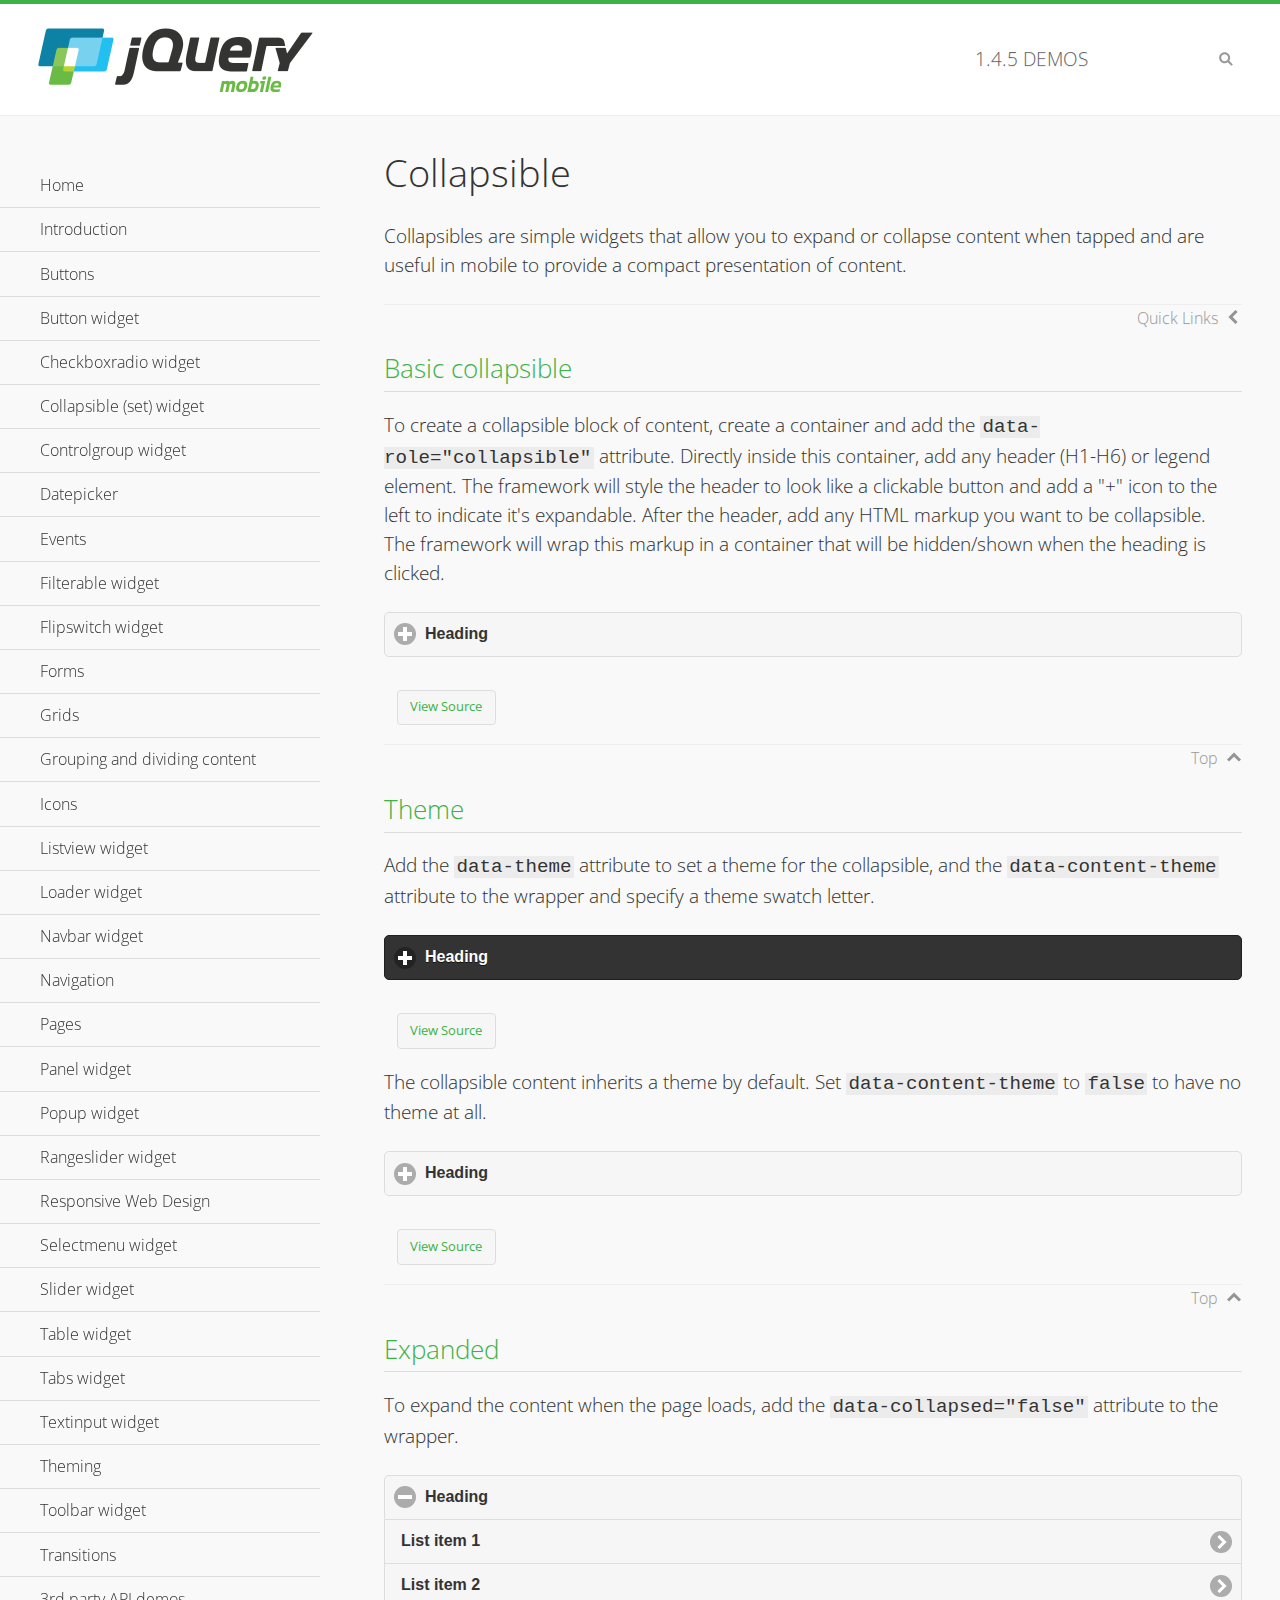
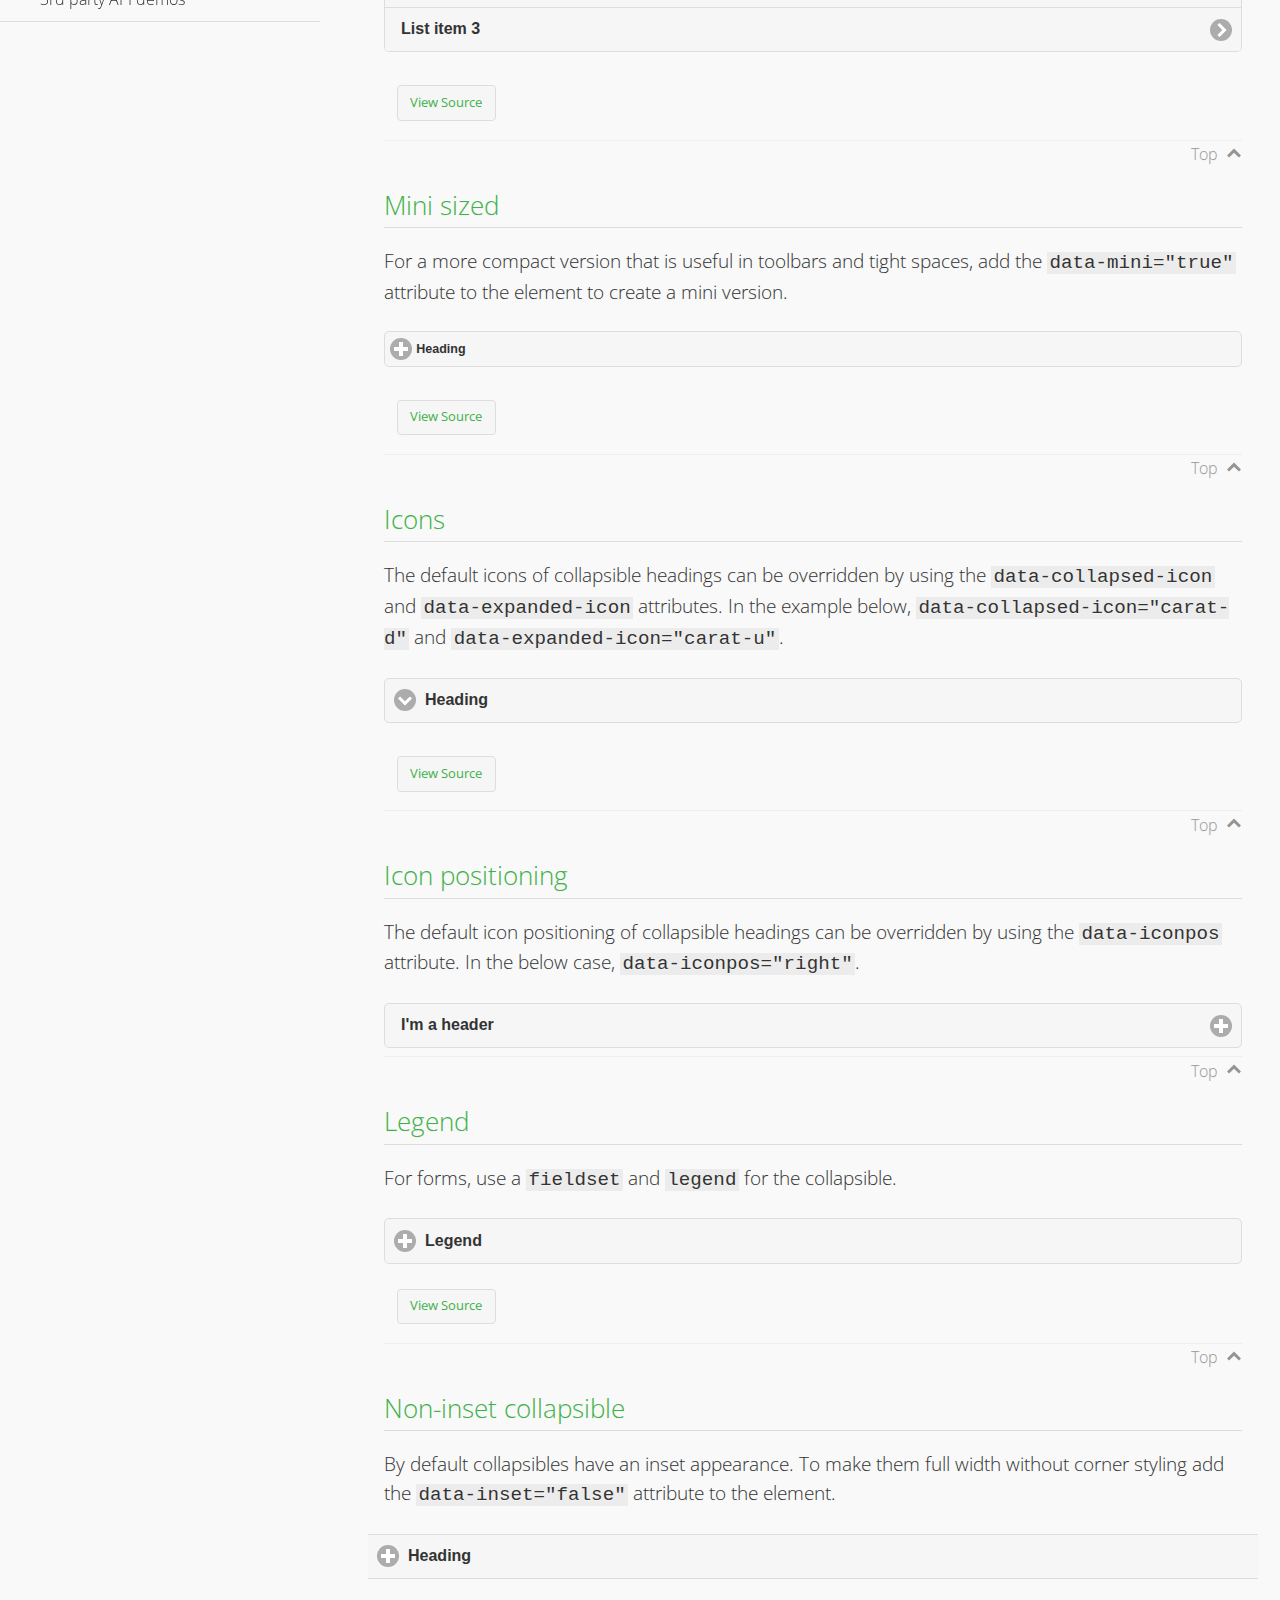
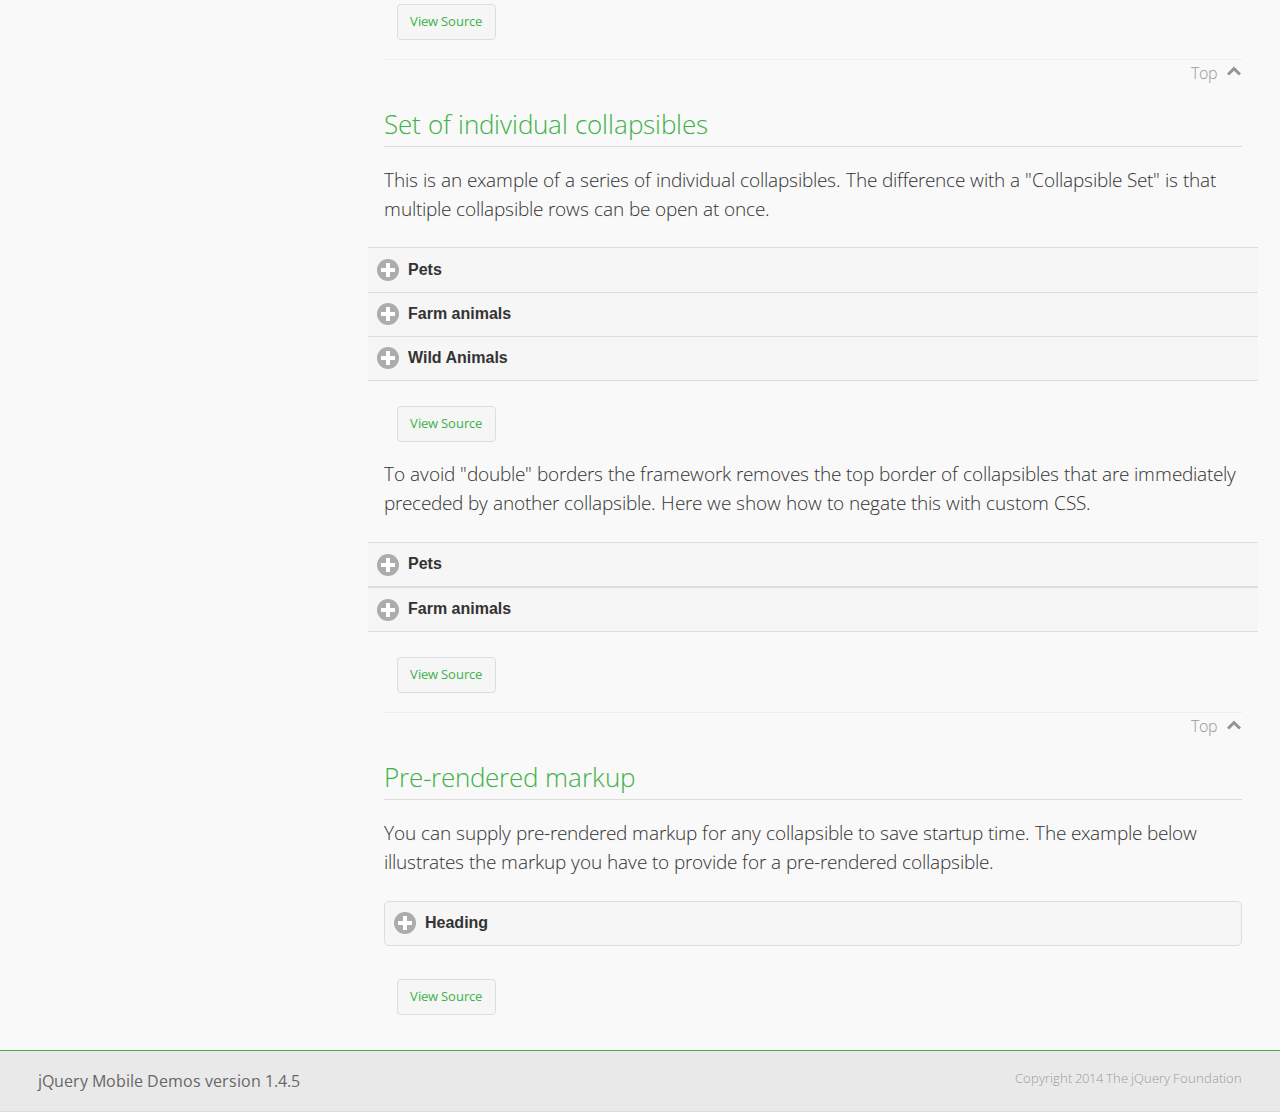
<file: E-Store/assets/www/jquery.mobile/demos/collapsible/index.html>
<!DOCTYPE html>
<html>
<head>
	<meta charset="utf-8">
	<meta name="viewport" content="width=device-width, initial-scale=1">
	<title>Collapsible - jQuery Mobile Demos</title>
    <link rel="stylesheet" href="../css/themes/default/jquery.mobile-1.4.5.min.css">
    <link rel="stylesheet" href="../_assets/css/jqm-demos.css">
    <link rel="shortcut icon" href="../favicon.ico">
    <link rel="stylesheet" href="http://fonts.googleapis.com/css?family=Open+Sans:300,400,700">
    <script src="../js/jquery.js"></script>
    <script src="../_assets/js/index.js"></script>
    <script src="../js/jquery.mobile-1.4.5.min.js"></script>
    <style id="negateDoubleBorder">
        #demo-borders .ui-collapsible-heading .ui-btn { border-top-width: 1px !important; }
    </style>
</head>
<body>
<div data-role="page" class="jqm-demos" data-quicklinks="true">

    <div data-role="header" class="jqm-header">
		<h2><a href="../" title="jQuery Mobile Demos home"><img src="../_assets/img/jquery-logo.png" alt="jQuery Mobile"></a></h2>
		<p><span class="jqm-version"></span> Demos</p>
        <a href="#" class="jqm-navmenu-link ui-btn ui-btn-icon-notext ui-corner-all ui-icon-bars ui-nodisc-icon ui-alt-icon ui-btn-left">Menu</a>
        <a href="#" class="jqm-search-link ui-btn ui-btn-icon-notext ui-corner-all ui-icon-search ui-nodisc-icon ui-alt-icon ui-btn-right">Search</a>
    </div><!-- /header -->

    <div role="main" class="ui-content jqm-content">

        <h1>Collapsible</h1>

        <p>Collapsibles are simple widgets that allow you to expand or collapse content when tapped and are useful in mobile to provide a compact presentation of content.</p>

        <h2>Basic collapsible</h2>

        <p>To create a collapsible block of content, create a container and add the <code> data-role="collapsible"</code> attribute. Directly inside this container, add any header (H1-H6) or legend element. The framework will style the header to look like a clickable button and add a "+" icon to the left to indicate it's expandable. After the header, add any HTML markup you want to be collapsible. The framework will wrap this markup in a container that will be hidden/shown when the heading is clicked.</p>

        <div data-demo-html="true">
            <div data-role="collapsible">
                <h4>Heading</h4>
                <p>I'm the collapsible content. By default I'm closed, but you can click the header to open me.</p>
            </div>
        </div><!--/demo-html -->

        <h2>Theme</h2>

        <p>Add the <code>data-theme</code> attribute to set a theme for the collapsible, and the <code>data-content-theme</code> attribute to the wrapper and specify a theme swatch letter.</p>

        <div data-demo-html="true">
            <div data-role="collapsible" data-theme="b" data-content-theme="b">
                <h4>Heading</h4>
                <p>I'm the collapsible content with a themed content block set to "b".</p>
            </div>
        </div><!--/demo-html -->

        <p>The collapsible content inherits a theme by default. Set <code>data-content-theme</code> to <code>false</code> to have no theme at all.</p>

        <div data-demo-html="true">
            <div data-role="collapsible" data-content-theme="false">
                <h4>Heading</h4>
                <p>I'm the collapsible content without a theme.</p>
            </div>
        </div><!--/demo-html -->

        <h2>Expanded</h2>

        <p>To expand the content when the page loads, add the <code>data-collapsed="false"</code> attribute to the wrapper.</p>

        <div data-demo-html="true">
            <div data-role="collapsible" data-collapsed="false">
                <h4>Heading</h4>
                <ul data-role="listview">
                    <li><a href="#">List item 1</a></li>
                    <li><a href="#">List item 2</a></li>
                    <li><a href="#">List item 3</a></li>
                </ul>
            </div>
        </div><!--/demo-html -->

        <h2>Mini sized</h2>

        <p>For a more compact version that is useful in toolbars and tight spaces, add the <code>data-mini="true"</code> attribute to the element to create a mini version. </p>

        <div data-demo-html="true">
            <div data-role="collapsible" data-mini="true">
                <h4>Heading</h4>
                <ul data-role="listview">
                    <li><a href="#">List item 1</a></li>
                    <li><a href="#">List item 2</a></li>
                    <li><a href="#">List item 3</a></li>
                </ul>
            </div>
        </div><!--/demo-html -->

            <h2>Icons</h2>

            <p>The default icons of collapsible headings can be overridden by using the <code>data-collapsed-icon</code> and <code>data-expanded-icon</code> attributes. In the example below, <code>data-collapsed-icon="carat-d"</code> and <code>data-expanded-icon="carat-u"</code>.</p>

            <div data-demo-html="true">
                <div data-role="collapsible" data-collapsed-icon="carat-d" data-expanded-icon="carat-u">
                    <h4>Heading</h4>
                    <ul data-role="listview" data-inset="false">
                        <li>Read-only list item 1</li>
                        <li>Read-only list item 2</li>
                        <li>Read-only list item 3</li>
                    </ul>
                </div>
            </div><!--/demo-html -->

            <h2>Icon positioning</h2>

            <p>The default icon positioning of collapsible headings can be overridden by using the <code>data-iconpos</code> attribute. In the below case, <code>data-iconpos="right"</code>.</p>

            <div data-role="collapsible" data-iconpos="right">
                <h3>I'm a header</h3>
                <p><code>data-iconpos="right"</code></p>
            </div>

        <h2>Legend</h2>

        <p>For forms, use a <code>fieldset</code> and <code>legend</code> for the collapsible.</p>
        <div data-demo-html="true">
            <form>
                <fieldset data-role="collapsible">
                    <legend>Legend</legend>

                    <label for="textinput-f">Text Input:</label>
                    <input type="text" name="textinput-f" id="textinput-f" placeholder="Text input" value="">

                    <div data-role="controlgroup">
                        <input type="checkbox" name="checkbox-1-a" id="checkbox-1-a">
                        <label for="checkbox-1-a">One</label>
                        <input type="checkbox" name="checkbox-2-a" id="checkbox-2-a">
                        <label for="checkbox-2-a">Two</label>
                        <input type="checkbox" name="checkbox-3-a" id="checkbox-3-a">
                        <label for="checkbox-3-a">Three</label>
                    </div>
                </fieldset>
            </form>
        </div><!--/demo-html -->

        <h2>Non-inset collapsible</h2>

        <p>By default collapsibles have an inset appearance. To make them full width without corner styling add the <code>data-inset="false"</code> attribute to the element.</p>

        <div data-demo-html="true">
            <div data-role="collapsible" data-inset="false">
                <h4>Heading</h4>
                <p>I'm the collapsible content. By default I'm closed, but you can click the header to open me.</p>
            </div>
        </div><!--/demo-html -->

        <h2>Set of individual collapsibles</h2>

        <p>This is an example of a series of individual collapsibles. The difference with a "Collapsible Set" is that multiple collapsible rows can be open at once.</p>

        <div data-demo-html="true">
            <div data-role="collapsible" data-inset="false">
                <h3>Pets</h3>
                <ul data-role="listview">
                    <li><a href="#">Canary</a></li>
                    <li><a href="#">Cat</a></li>
                    <li><a href="#">Dog</a></li>
                    <li><a href="#">Gerbil</a></li>
                    <li><a href="#">Iguana</a></li>
                    <li><a href="#">Mouse</a></li>
                </ul>
            </div><!-- /collapsible -->
            <div data-role="collapsible" data-inset="false">
                <h3>Farm animals</h3>
                <ul data-role="listview">
                    <li><a href="#">Chicken</a></li>
                    <li><a href="#">Cow</a></li>
                    <li><a href="#">Duck</a></li>
                    <li><a href="#">Horse</a></li>
                    <li><a href="#">Pig</a></li>
                    <li><a href="#">Sheep</a></li>
                </ul>
            </div><!-- /collapsible -->
            <div data-role="collapsible" data-inset="false">
                <h3>Wild Animals</h3>
                <ul data-role="listview">
                    <li><a href="#">Aardvark</a></li>
                    <li><a href="#">Alligator</a></li>
                    <li><a href="#">Ant</a></li>
                    <li><a href="#">Bear</a></li>
                    <li><a href="#">Beaver</a></li>
                    <li><a href="#">Cougar</a></li>
                    <li><a href="#">Dingo</a></li>
                </ul>
            </div><!-- /collapsible -->
        </div><!--/demo-html -->

        <p>To avoid "double" borders the framework removes the top border of collapsibles that are immediately preceded by another collapsible. Here we show how to negate this with custom CSS.</p>

        <div data-demo-html="true" data-demo-css="#negateDoubleBorder">
            <div id="demo-borders">
                <div data-role="collapsible" data-inset="false">
                    <h3>Pets</h3>
                    <ul data-role="listview">
                        <li><a href="#">Canary</a></li>
                        <li><a href="#">Cat</a></li>
                        <li><a href="#">Dog</a></li>
                        <li><a href="#">Gerbil</a></li>
                        <li><a href="#">Iguana</a></li>
                        <li><a href="#">Mouse</a></li>
                    </ul>
                </div><!-- /collapsible -->
                <div data-role="collapsible" data-inset="false">
                    <h3>Farm animals</h3>
                    <ul data-role="listview">
                        <li><a href="#">Chicken</a></li>
                        <li><a href="#">Cow</a></li>
                        <li><a href="#">Duck</a></li>
                        <li><a href="#">Horse</a></li>
                        <li><a href="#">Pig</a></li>
                        <li><a href="#">Sheep</a></li>
                    </ul>
                </div><!-- /collapsible -->
            </div>
        </div><!--/demo-html -->

			<h2>Pre-rendered markup</h2>
			<p>You can supply pre-rendered markup for any collapsible to save startup time. The example below illustrates the markup you have to provide for a pre-rendered collapsible.</p>
				<div data-demo-html="true">
					<div data-role="collapsible" data-enhanced="true" class="ui-collapsible ui-collapsible-inset ui-corner-all ui-collapsible-collapsed">
						<h4 class="ui-collapsible-heading ui-collapsible-heading-collapsed">
							<a href="#" class="ui-collapsible-heading-toggle ui-btn ui-btn-icon-left ui-icon-plus">
							Heading
							<div class="ui-collapsible-heading-status"> click to expand contents</div>
							</a>
						</h4>
						<div class="ui-collapsible-content ui-collapsible-content-collapsed" aria-hidden="true">
						<p>I'm the collapsible content. By default I'm closed, but you can click the header to open me.</p>
						</div>
					</div>
				</div>

	</div><!-- /content -->
	    <div data-role="panel" class="jqm-navmenu-panel" data-position="left" data-display="overlay" data-theme="a">
	    	<ul class="jqm-list ui-alt-icon ui-nodisc-icon">
<li data-filtertext="demos homepage" data-icon="home"><a href=".././">Home</a></li>
<li data-filtertext="introduction overview getting started"><a href="../intro/" data-ajax="false">Introduction</a></li>
<li data-filtertext="buttons button markup buttonmarkup method anchor link button element"><a href="../button-markup/" data-ajax="false">Buttons</a></li>
<li data-filtertext="form button widget input button submit reset"><a href="../button/" data-ajax="false">Button widget</a></li>
<li data-role="collapsible" data-enhanced="true" data-collapsed-icon="carat-d" data-expanded-icon="carat-u" data-iconpos="right" data-inset="false" class="ui-collapsible ui-collapsible-themed-content ui-collapsible-collapsed">
	<h3 class="ui-collapsible-heading ui-collapsible-heading-collapsed">
		<a href="#" class="ui-collapsible-heading-toggle ui-btn ui-btn-icon-right ui-btn-inherit ui-icon-carat-d">
		    Checkboxradio widget<span class="ui-collapsible-heading-status"> click to expand contents</span>
		</a>
	</h3>
	<div class="ui-collapsible-content ui-body-inherit ui-collapsible-content-collapsed" aria-hidden="true">
		<ul>
			<li data-filtertext="form checkboxradio widget checkbox input checkboxes controlgroups"><a href="../checkboxradio-checkbox/" data-ajax="false">Checkboxes</a></li>
			<li data-filtertext="form checkboxradio widget radio input radio buttons controlgroups"><a href="../checkboxradio-radio/" data-ajax="false">Radio buttons</a></li>
		</ul>
	</div>
</li>
<li data-role="collapsible" data-enhanced="true" data-collapsed-icon="carat-d" data-expanded-icon="carat-u" data-iconpos="right" data-inset="false" class="ui-collapsible ui-collapsible-themed-content ui-collapsible-collapsed">
	<h3 class="ui-collapsible-heading ui-collapsible-heading-collapsed">
		<a href="#" class="ui-collapsible-heading-toggle ui-btn ui-btn-icon-right ui-btn-inherit ui-icon-carat-d">
			Collapsible (set) widget<span class="ui-collapsible-heading-status"> click to expand contents</span>
		</a>
	</h3>
	<div class="ui-collapsible-content ui-body-inherit ui-collapsible-content-collapsed" aria-hidden="true">
		<ul>
			<li data-filtertext="collapsibles content formatting"><a href="../collapsible/" data-ajax="false">Collapsible</a></li>
			<li data-filtertext="dynamic collapsible set accordion append expand"><a href="../collapsible-dynamic/" data-ajax="false">Dynamic collapsibles</a></li>
			<li data-filtertext="accordions collapsible set widget content formatting grouped collapsibles"><a href="../collapsibleset/" data-ajax="false">Collapsible set</a></li>
		</ul>
	</div>
</li>
<li data-role="collapsible" data-enhanced="true" data-collapsed-icon="carat-d" data-expanded-icon="carat-u" data-iconpos="right" data-inset="false" class="ui-collapsible ui-collapsible-themed-content ui-collapsible-collapsed">
	<h3 class="ui-collapsible-heading ui-collapsible-heading-collapsed">
		<a href="#" class="ui-collapsible-heading-toggle ui-btn ui-btn-icon-right ui-btn-inherit ui-icon-carat-d">
			Controlgroup widget<span class="ui-collapsible-heading-status"> click to expand contents</span>
		</a>
	</h3>
	<div class="ui-collapsible-content ui-body-inherit ui-collapsible-content-collapsed" aria-hidden="true">
		<ul>
			<li data-filtertext="controlgroups selectmenu checkboxradio input grouped buttons horizontal vertical"><a href="../controlgroup/" data-ajax="false">Controlgroup</a></li>
			<li data-filtertext="dynamic controlgroup dynamically add buttons"><a href="../controlgroup-dynamic/" data-ajax="false">Dynamic controlgroups</a></li>
		</ul>
	</div>
</li>
<li data-filtertext="form datepicker widget date input"><a href="../datepicker/" data-ajax="false">Datepicker</a></li>
<li data-role="collapsible" data-enhanced="true" data-collapsed-icon="carat-d" data-expanded-icon="carat-u" data-iconpos="right" data-inset="false" class="ui-collapsible ui-collapsible-themed-content ui-collapsible-collapsed">
	<h3 class="ui-collapsible-heading ui-collapsible-heading-collapsed">
		<a href="#" class="ui-collapsible-heading-toggle ui-btn ui-btn-icon-right ui-btn-inherit ui-icon-carat-d">
			Events<span class="ui-collapsible-heading-status"> click to expand contents</span>
		</a>
	</h3>
	<div class="ui-collapsible-content ui-body-inherit ui-collapsible-content-collapsed" aria-hidden="true">
		<ul>
			<li data-filtertext="swipe to delete list items listviews swipe events"><a href="../swipe-list/" data-ajax="false">Swipe list items</a></li>
			<li data-filtertext="swipe to navigate swipe page navigation swipe events"><a href="../swipe-page/" data-ajax="false">Swipe page navigation</a></li>
		</ul>
	</div>
</li>
<li data-filtertext="filterable filter elements sorting searching listview table"><a href="../filterable/" data-ajax="false">Filterable widget</a></li>
<li data-filtertext="form flipswitch widget flip toggle switch binary select checkbox input"><a href="../flipswitch/" data-ajax="false">Flipswitch widget</a></li>
<li data-role="collapsible" data-enhanced="true" data-collapsed-icon="carat-d" data-expanded-icon="carat-u" data-iconpos="right" data-inset="false" class="ui-collapsible ui-collapsible-themed-content ui-collapsible-collapsed">
	<h3 class="ui-collapsible-heading ui-collapsible-heading-collapsed">
		<a href="#" class="ui-collapsible-heading-toggle ui-btn ui-btn-icon-right ui-btn-inherit ui-icon-carat-d">
			Forms<span class="ui-collapsible-heading-status"> click to expand contents</span>
		</a>
	</h3>
	<div class="ui-collapsible-content ui-body-inherit ui-collapsible-content-collapsed" aria-hidden="true">
		<ul>
			<li data-filtertext="forms text checkbox radio range button submit reset inputs selects textarea slider flipswitch label form elements"><a href="../forms/" data-ajax="false">Forms</a></li>
			<li data-filtertext="form hide labels hidden accessible ui-hidden-accessible forms"><a href="../forms-label-hidden-accessible/" data-ajax="false">Hide labels</a></li>
			<li data-filtertext="form field containers fieldcontain ui-field-contain forms"><a href="../forms-field-contain/" data-ajax="false">Field containers</a></li>
			<li data-filtertext="forms disabled form elements"><a href="../forms-disabled/" data-ajax="false">Forms disabled</a></li>
			<li data-filtertext="forms gallery examples overview forms text checkbox radio range button submit reset inputs selects textarea slider flipswitch label form elements"><a href="../forms-gallery/" data-ajax="false">Forms gallery</a></li>
		</ul>
	</div>
</li>
<li data-role="collapsible" data-enhanced="true" data-collapsed-icon="carat-d" data-expanded-icon="carat-u" data-iconpos="right" data-inset="false" class="ui-collapsible ui-collapsible-themed-content ui-collapsible-collapsed">
	<h3 class="ui-collapsible-heading ui-collapsible-heading-collapsed">
		<a href="#" class="ui-collapsible-heading-toggle ui-btn ui-btn-icon-right ui-btn-inherit ui-icon-carat-d">
			Grids<span class="ui-collapsible-heading-status"> click to expand contents</span>
		</a>
	</h3>
	<div class="ui-collapsible-content ui-body-inherit ui-collapsible-content-collapsed" aria-hidden="true">
		<ul>
			<li data-filtertext="grids columns blocks content formatting rwd responsive css framework"><a href="../grids/" data-ajax="false">Grids</a></li>
			<li data-filtertext="buttons in grids css framework"><a href="../grids-buttons/" data-ajax="false">Buttons in grids</a></li>
			<li data-filtertext="custom responsive grids rwd css framework"><a href="../grids-custom-responsive/" data-ajax="false">Custom responsive grids</a></li>
		</ul>
	</div>
</li>
<li data-filtertext="blocks content formatting sections heading"><a href="../body-bar-classes/" data-ajax="false">Grouping and dividing content</a></li>
<li data-role="collapsible" data-enhanced="true" data-collapsed-icon="carat-d" data-expanded-icon="carat-u" data-iconpos="right" data-inset="false" class="ui-collapsible ui-collapsible-themed-content ui-collapsible-collapsed">
	<h3 class="ui-collapsible-heading ui-collapsible-heading-collapsed">
		<a href="#" class="ui-collapsible-heading-toggle ui-btn ui-btn-icon-right ui-btn-inherit ui-icon-carat-d">
			Icons<span class="ui-collapsible-heading-status"> click to expand contents</span>
		</a>
	</h3>
	<div class="ui-collapsible-content ui-body-inherit ui-collapsible-content-collapsed" aria-hidden="true">
		<ul>
			<li data-filtertext="button icons svg disc alt custom icon position"><a href="../icons/" data-ajax="false">Icons</a></li>
			<li data-filtertext=""><a href="../icons-grunticon/" data-ajax="false">Grunticon loader</a></li>
		</ul>
	</div>
</li>
<li data-role="collapsible" data-enhanced="true" data-collapsed-icon="carat-d" data-expanded-icon="carat-u" data-iconpos="right" data-inset="false" class="ui-collapsible ui-collapsible-themed-content ui-collapsible-collapsed">
	<h3 class="ui-collapsible-heading ui-collapsible-heading-collapsed">
		<a href="#" class="ui-collapsible-heading-toggle ui-btn ui-btn-icon-right ui-btn-inherit ui-icon-carat-d">
			Listview widget<span class="ui-collapsible-heading-status"> click to expand contents</span>
		</a>
	</h3>
	<div class="ui-collapsible-content ui-body-inherit ui-collapsible-content-collapsed" aria-hidden="true">
		<ul>
			<li data-filtertext="listview widget thumbnails icons nested split button collapsible ul ol"><a href="../listview/" data-ajax="false">Listview</a></li>
			<li data-filtertext="autocomplete filterable reveal listview filtertextbeforefilter placeholder"><a href="../listview-autocomplete/" data-ajax="false">Listview autocomplete</a></li>
			<li data-filtertext="autocomplete filterable reveal listview remote data filtertextbeforefilter placeholder"><a href="../listview-autocomplete-remote/" data-ajax="false">Listview autocomplete remote data</a></li>
			<li data-filtertext="autodividers anchor jump scroll linkbars listview lists ul ol"><a href="../listview-autodividers-linkbar/" data-ajax="false">Listview autodividers linkbar</a></li>
			<li data-filtertext="listview autodividers selector autodividersselector lists ul ol"><a href="../listview-autodividers-selector/" data-ajax="false">Listview autodividers selector</a></li>
			<li data-filtertext="listview nested list items"><a href="../listview-nested-lists/" data-ajax="false">Nested Listviews</a></li>
			<li data-filtertext="listview collapsible list items flat"><a href="../listview-collapsible-item-flat/" data-ajax="false">Listview collapsible list items (flat)</a></li>
			<li data-filtertext="listview collapsible list indented"><a href="../listview-collapsible-item-indented/" data-ajax="false">Listview collapsible list items (indented)</a></li>
			<li data-filtertext="grid listview responsive grids responsive listviews lists ul"><a href="../listview-grid/" data-ajax="false">Listview responsive grid</a></li>
		</ul>
	</div>
</li>
<li data-filtertext="loader widget page loading navigation overlay spinner"><a href="../loader/" data-ajax="false">Loader widget</a></li>
<li data-filtertext="navbar widget navmenu toolbars header footer"><a href="../navbar/" data-ajax="false">Navbar widget</a></li>
<li data-role="collapsible" data-enhanced="true" data-collapsed-icon="carat-d" data-expanded-icon="carat-u" data-iconpos="right" data-inset="false" class="ui-collapsible ui-collapsible-themed-content ui-collapsible-collapsed">
	<h3 class="ui-collapsible-heading ui-collapsible-heading-collapsed">
		<a href="#" class="ui-collapsible-heading-toggle ui-btn ui-btn-icon-right ui-btn-inherit ui-icon-carat-d">
			Navigation<span class="ui-collapsible-heading-status"> click to expand contents</span>
		</a>
	</h3>
	<div class="ui-collapsible-content ui-body-inherit ui-collapsible-content-collapsed" aria-hidden="true">
		<ul>
			<li data-filtertext="ajax navigation navigate widget history event method"><a href="../navigation/" data-ajax="false">Navigation</a></li>
			<li data-filtertext="linking pages page links navigation ajax prefetch cache"><a href="../navigation-linking-pages/" data-ajax="false">Linking pages</a></li>
			<!-- <li data-filtertext="php redirect server redirection server-side navigation"><a href="../navigation-php-redirect/" data-ajax="false">PHP redirect demo</a></li>-->
			<li data-filtertext="navigation redirection hash query"><a href="../navigation-hash-processing/" data-ajax="false">Hash processing demo</a></li>
			<li data-filtertext="navigation redirection hash query"><a href="../page-events/" data-ajax="false">Page Navigation Events</a></li>
		</ul>
	</div>
</li>
<li data-role="collapsible" data-enhanced="true" data-collapsed-icon="carat-d" data-expanded-icon="carat-u" data-iconpos="right" data-inset="false" class="ui-collapsible ui-collapsible-themed-content ui-collapsible-collapsed">
	<h3 class="ui-collapsible-heading ui-collapsible-heading-collapsed">
		<a href="#" class="ui-collapsible-heading-toggle ui-btn ui-btn-icon-right ui-btn-inherit ui-icon-carat-d">
			Pages<span class="ui-collapsible-heading-status"> click to expand contents</span>
		</a>
	</h3>
	<div class="ui-collapsible-content ui-body-inherit ui-collapsible-content-collapsed" aria-hidden="true">
		<ul>
			<li data-filtertext="pages page widget ajax navigation"><a href="../pages/" data-ajax="false">Pages</a></li>
			<li data-filtertext="single page"><a href="../pages-single-page/" data-ajax="false">Single page</a></li>
			<li data-filtertext="multipage multi-page page"><a href="../pages-multi-page/" data-ajax="false">Multi-page template</a></li>
			<li data-filtertext="dialog page widget modal popup"><a href="../pages-dialog/" data-ajax="false">Dialog page</a></li>
		</ul>
	</div>
</li>
<li data-role="collapsible" data-enhanced="true" data-collapsed-icon="carat-d" data-expanded-icon="carat-u" data-iconpos="right" data-inset="false" class="ui-collapsible ui-collapsible-themed-content ui-collapsible-collapsed">
	<h3 class="ui-collapsible-heading ui-collapsible-heading-collapsed">
		<a href="#" class="ui-collapsible-heading-toggle ui-btn ui-btn-icon-right ui-btn-inherit ui-icon-carat-d">
			Panel widget<span class="ui-collapsible-heading-status"> click to expand contents</span>
		</a>
	</h3>
	<div class="ui-collapsible-content ui-body-inherit ui-collapsible-content-collapsed" aria-hidden="true">
		<ul>
			<li data-filtertext="panel widget sliding panels reveal push overlay responsive"><a href="../panel/" data-ajax="false">Panel</a></li>
			<li data-filtertext=""><a href="../panel-external/" data-ajax="false">External panels</a></li>
			<li data-filtertext="panel "><a href="../panel-fixed/" data-ajax="false">Fixed panels</a></li>
			<li data-filtertext="panel slide panels sliding panels shadow rwd responsive breakpoint"><a href="../panel-responsive/" data-ajax="false">Panels responsive</a></li>
			<li data-filtertext="panel custom style custom panel width reveal shadow listview panel styling page background wrapper"><a href="../panel-styling/" data-ajax="false">Custom panel style</a></li>
			<li data-filtertext="panel open on swipe"><a href="../panel-swipe-open/" data-ajax="false">Panel open on swipe</a></li>
			<li data-filtertext="panels outside page internal external toolbars"><a href="../panel-external-internal/" data-ajax="false">Panel external and internal</a></li>
		</ul>
	</div>
</li>
<li data-role="collapsible" data-enhanced="true" data-collapsed-icon="carat-d" data-expanded-icon="carat-u" data-iconpos="right" data-inset="false" class="ui-collapsible ui-collapsible-themed-content ui-collapsible-collapsed">
	<h3 class="ui-collapsible-heading ui-collapsible-heading-collapsed">
		<a href="#" class="ui-collapsible-heading-toggle ui-btn ui-btn-icon-right ui-btn-inherit ui-icon-carat-d">
			Popup widget<span class="ui-collapsible-heading-status"> click to expand contents</span>
		</a>
	</h3>
	<div class="ui-collapsible-content ui-body-inherit ui-collapsible-content-collapsed" aria-hidden="true">
		<ul>
			<li data-filtertext="popup widget popups dialog modal transition tooltip lightbox form overlay screen flip pop fade transition"><a href="../popup/" data-ajax="false">Popup</a></li>
			<li data-filtertext="popup alignment position"><a href="../popup-alignment/" data-ajax="false">Popup alignment</a></li>
			<li data-filtertext="popup arrow size popups popover"><a href="../popup-arrow-size/" data-ajax="false">Popup arrow size</a></li>
			<li data-filtertext="dynamic popups popup images lightbox"><a href="../popup-dynamic/" data-ajax="false">Dynamic popups</a></li>
			<li data-filtertext="popups with iframes scaling"><a href="../popup-iframe/" data-ajax="false">Popups with iframes</a></li>
			<li data-filtertext="popup image scaling"><a href="../popup-image-scaling/" data-ajax="false">Popup image scaling</a></li>
			<li data-filtertext="external popup outside multi-page"><a href="../popup-outside-multipage/" data-ajax="false">Popup outside multi-page</a></li>
		</ul>
	</div>
</li>
<li data-filtertext="form rangeslider widget dual sliders dual handle sliders range input"><a href="../rangeslider/" data-ajax="false">Rangeslider widget</a></li>
<li data-filtertext="responsive web design rwd adaptive progressive enhancement PE accessible mobile breakpoints media query media queries"><a href="../rwd/" data-ajax="false">Responsive Web Design</a></li>
<li data-role="collapsible" data-enhanced="true" data-collapsed-icon="carat-d" data-expanded-icon="carat-u" data-iconpos="right" data-inset="false" class="ui-collapsible ui-collapsible-themed-content ui-collapsible-collapsed">
	<h3 class="ui-collapsible-heading ui-collapsible-heading-collapsed">
		<a href="#" class="ui-collapsible-heading-toggle ui-btn ui-btn-icon-right ui-btn-inherit ui-icon-carat-d">
			Selectmenu widget<span class="ui-collapsible-heading-status"> click to expand contents</span>
		</a>
	</h3>
	<div class="ui-collapsible-content ui-body-inherit ui-collapsible-content-collapsed" aria-hidden="true">
		<ul>
			<li data-filtertext="form selectmenu widget select input custom select menu selects"><a href="../selectmenu/" data-ajax="false">Selectmenu</a></li>
			<li data-filtertext="form custom select menu selectmenu widget custom menu option optgroup multiple selects"><a href="../selectmenu-custom/" data-ajax="false">Custom select menu</a></li>
			<li data-filtertext="filterable select filter popup dialog"><a href="../selectmenu-custom-filter/" data-ajax="false">Custom select menu with filter</a></li>
		</ul>
	</div>
</li>
<li data-role="collapsible" data-enhanced="true" data-collapsed-icon="carat-d" data-expanded-icon="carat-u" data-iconpos="right" data-inset="false" class="ui-collapsible ui-collapsible-themed-content ui-collapsible-collapsed">
	<h3 class="ui-collapsible-heading ui-collapsible-heading-collapsed">
		<a href="#" class="ui-collapsible-heading-toggle ui-btn ui-btn-icon-right ui-btn-inherit ui-icon-carat-d">
			Slider widget<span class="ui-collapsible-heading-status"> click to expand contents</span>
		</a>
	</h3>
	<div class="ui-collapsible-content ui-body-inherit ui-collapsible-content-collapsed" aria-hidden="true">
		<ul>
			<li data-filtertext="form slider widget range input single sliders"><a href="../slider/" data-ajax="false">Slider</a></li>
			<li data-filtertext="form slider widget flipswitch slider binary select flip toggle switch"><a href="../slider-flipswitch/" data-ajax="false">Slider flip toggle switch</a></li>
			<li data-filtertext="form slider tooltip handle value input range sliders"><a href="../slider-tooltip/" data-ajax="false">Slider tooltip</a></li>
		</ul>
	</div>
</li>
<li data-role="collapsible" data-enhanced="true" data-collapsed-icon="carat-d" data-expanded-icon="carat-u" data-iconpos="right" data-inset="false" class="ui-collapsible ui-collapsible-themed-content ui-collapsible-collapsed">
	<h3 class="ui-collapsible-heading ui-collapsible-heading-collapsed">
		<a href="#" class="ui-collapsible-heading-toggle ui-btn ui-btn-icon-right ui-btn-inherit ui-icon-carat-d">
			Table widget<span class="ui-collapsible-heading-status"> click to expand contents</span>
		</a>
	</h3>
	<div class="ui-collapsible-content ui-body-inherit ui-collapsible-content-collapsed" aria-hidden="true">
		<ul>
			<li data-filtertext="table widget reflow column toggle th td responsive tables rwd hide show tabular"><a href="../table-column-toggle/" data-ajax="false">Table Column Toggle</a></li>
			<li data-filtertext="table column toggle phone comparison demo"><a href="../table-column-toggle-example/" data-ajax="false">Table Column Toggle demo</a></li>
			<li data-filtertext="responsive tables table column toggle heading groups rwd breakpoint"><a href="../table-column-toggle-heading-groups/" data-ajax="false">Table Column Toggle heading groups</a></li>
			<li data-filtertext="responsive tables table column toggle hide rwd breakpoint customization options"><a href="../table-column-toggle-options/" data-ajax="false">Table Column Toggle options</a></li>
			<li data-filtertext="table reflow th td responsive rwd columns tabular"><a href="../table-reflow/" data-ajax="false">Table Reflow</a></li>
			<li data-filtertext="responsive tables table reflow heading groups rwd breakpoint"><a href="../table-reflow-heading-groups/" data-ajax="false">Table Reflow heading groups</a></li>
			<li data-filtertext="responsive tables table reflow stripes strokes table style"><a href="../table-reflow-stripes-strokes/" data-ajax="false">Table Reflow stripes and strokes</a></li>
			<li data-filtertext="responsive tables table reflow stack custom styles"><a href="../table-reflow-styling/" data-ajax="false">Table Reflow custom styles</a></li>
		</ul>
	</div>
</li>
<li data-filtertext="ui tabs widget"><a href="../tabs/" data-ajax="false">Tabs widget</a></li>
<li data-filtertext="form textinput widget text input textarea number date time tel email file color password"><a href="../textinput/" data-ajax="false">Textinput widget</a></li>
<li data-role="collapsible" data-enhanced="true" data-collapsed-icon="carat-d" data-expanded-icon="carat-u" data-iconpos="right" data-inset="false" class="ui-collapsible ui-collapsible-themed-content ui-collapsible-collapsed">
	<h3 class="ui-collapsible-heading ui-collapsible-heading-collapsed">
		<a href="#" class="ui-collapsible-heading-toggle ui-btn ui-btn-icon-right ui-btn-inherit ui-icon-carat-d">
			Theming<span class="ui-collapsible-heading-status"> click to expand contents</span>
		</a>
	</h3>
	<div class="ui-collapsible-content ui-body-inherit ui-collapsible-content-collapsed" aria-hidden="true">
		<ul>
			<li data-filtertext="default theme swatches theming style css"><a href="../theme-default/" data-ajax="false">Default theme</a></li>
			<li data-filtertext="classic theme old theme swatches theming style css"><a href="../theme-classic/" data-ajax="false">Classic theme</a></li>
		</ul>
	</div>
</li>
<li data-role="collapsible" data-enhanced="true" data-collapsed-icon="carat-d" data-expanded-icon="carat-u" data-iconpos="right" data-inset="false" class="ui-collapsible ui-collapsible-themed-content ui-collapsible-collapsed">
	<h3 class="ui-collapsible-heading ui-collapsible-heading-collapsed">
		<a href="#" class="ui-collapsible-heading-toggle ui-btn ui-btn-icon-right ui-btn-inherit ui-icon-carat-d">
			Toolbar widget<span class="ui-collapsible-heading-status"> click to expand contents</span>
		</a>
	</h3>
	<div class="ui-collapsible-content ui-body-inherit ui-collapsible-content-collapsed" aria-hidden="true">
		<ul>
			<li data-filtertext="toolbar widget header footer toolbars fixed fullscreen external sections"><a href="../toolbar/" data-ajax="false">Toolbar</a></li>
			<li data-filtertext="dynamic toolbars dynamically add toolbar header footer"><a href="../toolbar-dynamic/" data-ajax="false">Dynamic toolbars</a></li>
			<li data-filtertext="external toolbars header footer"><a href="../toolbar-external/" data-ajax="false">External toolbars</a></li>
			<li data-filtertext="fixed toolbars header footer"><a href="../toolbar-fixed/" data-ajax="false">Fixed toolbars</a></li>
			<li data-filtertext="fixed fullscreen toolbars header footer"><a href="../toolbar-fixed-fullscreen/" data-ajax="false">Fullscreen toolbars</a></li>
			<li data-filtertext="external fixed toolbars header footer"><a href="../toolbar-fixed-external/" data-ajax="false">Fixed external toolbars</a></li>
			<li data-filtertext="external persistent toolbars header footer navbar navmenu"><a href="../toolbar-fixed-persistent/" data-ajax="false">Persistent toolbars</a></li>
			<li data-filtertext="external ajax optimized toolbars persistent toolbars header footer navbar"><a href="../toolbar-fixed-persistent-optimized/" data-ajax="false">Ajax optimized toolbars</a></li>
			<li data-filtertext="form in toolbars header footer"><a href="../toolbar-fixed-forms/" data-ajax="false">Form in toolbar</a></li>
		</ul>
	</div>
</li>
<li data-filtertext="page transitions animated pages popup navigation flip slide fade pop"><a href="../transitions/" data-ajax="false">Transitions</a></li>
<li data-role="collapsible" data-enhanced="true" data-collapsed-icon="carat-d" data-expanded-icon="carat-u" data-iconpos="right" data-inset="false" class="ui-collapsible ui-collapsible-themed-content ui-collapsible-collapsed">
	<h3 class="ui-collapsible-heading ui-collapsible-heading-collapsed">
		<a href="#" class="ui-collapsible-heading-toggle ui-btn ui-btn-icon-right ui-btn-inherit ui-icon-carat-d">
			3rd party API demos<span class="ui-collapsible-heading-status"> click to expand contents</span>
		</a>
	</h3>
	<div class="ui-collapsible-content ui-body-inherit ui-collapsible-content-collapsed" aria-hidden="true">
		<ul>
			<li data-filtertext="backbone requirejs navigation router"><a href="../backbone-requirejs/" data-ajax="false">Backbone RequireJS</a></li>
			<li data-filtertext="google maps geolocation demo"><a href="../map-geolocation/" data-ajax="false">Google Maps geolocation</a></li>
			<li data-filtertext="google maps hybrid"><a href="../map-list-toggle/" data-ajax="false">Google Maps list toggle</a></li>
		</ul>
	</div>
</li>



		     </ul>
		</div><!-- /panel -->


	<div data-role="footer" data-position="fixed" data-tap-toggle="false" class="jqm-footer">
		<p>jQuery Mobile Demos version <span class="jqm-version"></span></p>
		<p>Copyright 2014 The jQuery Foundation</p>
	</div><!-- /footer -->
	<!-- TODO: This should become an external panel so we can add input to markup (unique ID) -->
    <div data-role="panel" class="jqm-search-panel" data-position="right" data-display="overlay" data-theme="a">
		<div class="jqm-search">
			<ul class="jqm-list" data-filter-placeholder="Search demos..." data-filter-reveal="true">
<li data-filtertext="demos homepage" data-icon="home"><a href=".././">Home</a></li>
<li data-filtertext="introduction overview getting started"><a href="../intro/" data-ajax="false">Introduction</a></li>
<li data-filtertext="buttons button markup buttonmarkup method anchor link button element"><a href="../button-markup/" data-ajax="false">Buttons</a></li>
<li data-filtertext="form button widget input button submit reset"><a href="../button/" data-ajax="false">Button widget</a></li>
<li data-role="collapsible" data-enhanced="true" data-collapsed-icon="carat-d" data-expanded-icon="carat-u" data-iconpos="right" data-inset="false" class="ui-collapsible ui-collapsible-themed-content ui-collapsible-collapsed">
	<h3 class="ui-collapsible-heading ui-collapsible-heading-collapsed">
		<a href="#" class="ui-collapsible-heading-toggle ui-btn ui-btn-icon-right ui-btn-inherit ui-icon-carat-d">
		    Checkboxradio widget<span class="ui-collapsible-heading-status"> click to expand contents</span>
		</a>
	</h3>
	<div class="ui-collapsible-content ui-body-inherit ui-collapsible-content-collapsed" aria-hidden="true">
		<ul>
			<li data-filtertext="form checkboxradio widget checkbox input checkboxes controlgroups"><a href="../checkboxradio-checkbox/" data-ajax="false">Checkboxes</a></li>
			<li data-filtertext="form checkboxradio widget radio input radio buttons controlgroups"><a href="../checkboxradio-radio/" data-ajax="false">Radio buttons</a></li>
		</ul>
	</div>
</li>
<li data-role="collapsible" data-enhanced="true" data-collapsed-icon="carat-d" data-expanded-icon="carat-u" data-iconpos="right" data-inset="false" class="ui-collapsible ui-collapsible-themed-content ui-collapsible-collapsed">
	<h3 class="ui-collapsible-heading ui-collapsible-heading-collapsed">
		<a href="#" class="ui-collapsible-heading-toggle ui-btn ui-btn-icon-right ui-btn-inherit ui-icon-carat-d">
			Collapsible (set) widget<span class="ui-collapsible-heading-status"> click to expand contents</span>
		</a>
	</h3>
	<div class="ui-collapsible-content ui-body-inherit ui-collapsible-content-collapsed" aria-hidden="true">
		<ul>
			<li data-filtertext="collapsibles content formatting"><a href="../collapsible/" data-ajax="false">Collapsible</a></li>
			<li data-filtertext="dynamic collapsible set accordion append expand"><a href="../collapsible-dynamic/" data-ajax="false">Dynamic collapsibles</a></li>
			<li data-filtertext="accordions collapsible set widget content formatting grouped collapsibles"><a href="../collapsibleset/" data-ajax="false">Collapsible set</a></li>
		</ul>
	</div>
</li>
<li data-role="collapsible" data-enhanced="true" data-collapsed-icon="carat-d" data-expanded-icon="carat-u" data-iconpos="right" data-inset="false" class="ui-collapsible ui-collapsible-themed-content ui-collapsible-collapsed">
	<h3 class="ui-collapsible-heading ui-collapsible-heading-collapsed">
		<a href="#" class="ui-collapsible-heading-toggle ui-btn ui-btn-icon-right ui-btn-inherit ui-icon-carat-d">
			Controlgroup widget<span class="ui-collapsible-heading-status"> click to expand contents</span>
		</a>
	</h3>
	<div class="ui-collapsible-content ui-body-inherit ui-collapsible-content-collapsed" aria-hidden="true">
		<ul>
			<li data-filtertext="controlgroups selectmenu checkboxradio input grouped buttons horizontal vertical"><a href="../controlgroup/" data-ajax="false">Controlgroup</a></li>
			<li data-filtertext="dynamic controlgroup dynamically add buttons"><a href="../controlgroup-dynamic/" data-ajax="false">Dynamic controlgroups</a></li>
		</ul>
	</div>
</li>
<li data-filtertext="form datepicker widget date input"><a href="../datepicker/" data-ajax="false">Datepicker</a></li>
<li data-role="collapsible" data-enhanced="true" data-collapsed-icon="carat-d" data-expanded-icon="carat-u" data-iconpos="right" data-inset="false" class="ui-collapsible ui-collapsible-themed-content ui-collapsible-collapsed">
	<h3 class="ui-collapsible-heading ui-collapsible-heading-collapsed">
		<a href="#" class="ui-collapsible-heading-toggle ui-btn ui-btn-icon-right ui-btn-inherit ui-icon-carat-d">
			Events<span class="ui-collapsible-heading-status"> click to expand contents</span>
		</a>
	</h3>
	<div class="ui-collapsible-content ui-body-inherit ui-collapsible-content-collapsed" aria-hidden="true">
		<ul>
			<li data-filtertext="swipe to delete list items listviews swipe events"><a href="../swipe-list/" data-ajax="false">Swipe list items</a></li>
			<li data-filtertext="swipe to navigate swipe page navigation swipe events"><a href="../swipe-page/" data-ajax="false">Swipe page navigation</a></li>
		</ul>
	</div>
</li>
<li data-filtertext="filterable filter elements sorting searching listview table"><a href="../filterable/" data-ajax="false">Filterable widget</a></li>
<li data-filtertext="form flipswitch widget flip toggle switch binary select checkbox input"><a href="../flipswitch/" data-ajax="false">Flipswitch widget</a></li>
<li data-role="collapsible" data-enhanced="true" data-collapsed-icon="carat-d" data-expanded-icon="carat-u" data-iconpos="right" data-inset="false" class="ui-collapsible ui-collapsible-themed-content ui-collapsible-collapsed">
	<h3 class="ui-collapsible-heading ui-collapsible-heading-collapsed">
		<a href="#" class="ui-collapsible-heading-toggle ui-btn ui-btn-icon-right ui-btn-inherit ui-icon-carat-d">
			Forms<span class="ui-collapsible-heading-status"> click to expand contents</span>
		</a>
	</h3>
	<div class="ui-collapsible-content ui-body-inherit ui-collapsible-content-collapsed" aria-hidden="true">
		<ul>
			<li data-filtertext="forms text checkbox radio range button submit reset inputs selects textarea slider flipswitch label form elements"><a href="../forms/" data-ajax="false">Forms</a></li>
			<li data-filtertext="form hide labels hidden accessible ui-hidden-accessible forms"><a href="../forms-label-hidden-accessible/" data-ajax="false">Hide labels</a></li>
			<li data-filtertext="form field containers fieldcontain ui-field-contain forms"><a href="../forms-field-contain/" data-ajax="false">Field containers</a></li>
			<li data-filtertext="forms disabled form elements"><a href="../forms-disabled/" data-ajax="false">Forms disabled</a></li>
			<li data-filtertext="forms gallery examples overview forms text checkbox radio range button submit reset inputs selects textarea slider flipswitch label form elements"><a href="../forms-gallery/" data-ajax="false">Forms gallery</a></li>
		</ul>
	</div>
</li>
<li data-role="collapsible" data-enhanced="true" data-collapsed-icon="carat-d" data-expanded-icon="carat-u" data-iconpos="right" data-inset="false" class="ui-collapsible ui-collapsible-themed-content ui-collapsible-collapsed">
	<h3 class="ui-collapsible-heading ui-collapsible-heading-collapsed">
		<a href="#" class="ui-collapsible-heading-toggle ui-btn ui-btn-icon-right ui-btn-inherit ui-icon-carat-d">
			Grids<span class="ui-collapsible-heading-status"> click to expand contents</span>
		</a>
	</h3>
	<div class="ui-collapsible-content ui-body-inherit ui-collapsible-content-collapsed" aria-hidden="true">
		<ul>
			<li data-filtertext="grids columns blocks content formatting rwd responsive css framework"><a href="../grids/" data-ajax="false">Grids</a></li>
			<li data-filtertext="buttons in grids css framework"><a href="../grids-buttons/" data-ajax="false">Buttons in grids</a></li>
			<li data-filtertext="custom responsive grids rwd css framework"><a href="../grids-custom-responsive/" data-ajax="false">Custom responsive grids</a></li>
		</ul>
	</div>
</li>
<li data-filtertext="blocks content formatting sections heading"><a href="../body-bar-classes/" data-ajax="false">Grouping and dividing content</a></li>
<li data-role="collapsible" data-enhanced="true" data-collapsed-icon="carat-d" data-expanded-icon="carat-u" data-iconpos="right" data-inset="false" class="ui-collapsible ui-collapsible-themed-content ui-collapsible-collapsed">
	<h3 class="ui-collapsible-heading ui-collapsible-heading-collapsed">
		<a href="#" class="ui-collapsible-heading-toggle ui-btn ui-btn-icon-right ui-btn-inherit ui-icon-carat-d">
			Icons<span class="ui-collapsible-heading-status"> click to expand contents</span>
		</a>
	</h3>
	<div class="ui-collapsible-content ui-body-inherit ui-collapsible-content-collapsed" aria-hidden="true">
		<ul>
			<li data-filtertext="button icons svg disc alt custom icon position"><a href="../icons/" data-ajax="false">Icons</a></li>
			<li data-filtertext=""><a href="../icons-grunticon/" data-ajax="false">Grunticon loader</a></li>
		</ul>
	</div>
</li>
<li data-role="collapsible" data-enhanced="true" data-collapsed-icon="carat-d" data-expanded-icon="carat-u" data-iconpos="right" data-inset="false" class="ui-collapsible ui-collapsible-themed-content ui-collapsible-collapsed">
	<h3 class="ui-collapsible-heading ui-collapsible-heading-collapsed">
		<a href="#" class="ui-collapsible-heading-toggle ui-btn ui-btn-icon-right ui-btn-inherit ui-icon-carat-d">
			Listview widget<span class="ui-collapsible-heading-status"> click to expand contents</span>
		</a>
	</h3>
	<div class="ui-collapsible-content ui-body-inherit ui-collapsible-content-collapsed" aria-hidden="true">
		<ul>
			<li data-filtertext="listview widget thumbnails icons nested split button collapsible ul ol"><a href="../listview/" data-ajax="false">Listview</a></li>
			<li data-filtertext="autocomplete filterable reveal listview filtertextbeforefilter placeholder"><a href="../listview-autocomplete/" data-ajax="false">Listview autocomplete</a></li>
			<li data-filtertext="autocomplete filterable reveal listview remote data filtertextbeforefilter placeholder"><a href="../listview-autocomplete-remote/" data-ajax="false">Listview autocomplete remote data</a></li>
			<li data-filtertext="autodividers anchor jump scroll linkbars listview lists ul ol"><a href="../listview-autodividers-linkbar/" data-ajax="false">Listview autodividers linkbar</a></li>
			<li data-filtertext="listview autodividers selector autodividersselector lists ul ol"><a href="../listview-autodividers-selector/" data-ajax="false">Listview autodividers selector</a></li>
			<li data-filtertext="listview nested list items"><a href="../listview-nested-lists/" data-ajax="false">Nested Listviews</a></li>
			<li data-filtertext="listview collapsible list items flat"><a href="../listview-collapsible-item-flat/" data-ajax="false">Listview collapsible list items (flat)</a></li>
			<li data-filtertext="listview collapsible list indented"><a href="../listview-collapsible-item-indented/" data-ajax="false">Listview collapsible list items (indented)</a></li>
			<li data-filtertext="grid listview responsive grids responsive listviews lists ul"><a href="../listview-grid/" data-ajax="false">Listview responsive grid</a></li>
		</ul>
	</div>
</li>
<li data-filtertext="loader widget page loading navigation overlay spinner"><a href="../loader/" data-ajax="false">Loader widget</a></li>
<li data-filtertext="navbar widget navmenu toolbars header footer"><a href="../navbar/" data-ajax="false">Navbar widget</a></li>
<li data-role="collapsible" data-enhanced="true" data-collapsed-icon="carat-d" data-expanded-icon="carat-u" data-iconpos="right" data-inset="false" class="ui-collapsible ui-collapsible-themed-content ui-collapsible-collapsed">
	<h3 class="ui-collapsible-heading ui-collapsible-heading-collapsed">
		<a href="#" class="ui-collapsible-heading-toggle ui-btn ui-btn-icon-right ui-btn-inherit ui-icon-carat-d">
			Navigation<span class="ui-collapsible-heading-status"> click to expand contents</span>
		</a>
	</h3>
	<div class="ui-collapsible-content ui-body-inherit ui-collapsible-content-collapsed" aria-hidden="true">
		<ul>
			<li data-filtertext="ajax navigation navigate widget history event method"><a href="../navigation/" data-ajax="false">Navigation</a></li>
			<li data-filtertext="linking pages page links navigation ajax prefetch cache"><a href="../navigation-linking-pages/" data-ajax="false">Linking pages</a></li>
			<!-- <li data-filtertext="php redirect server redirection server-side navigation"><a href="../navigation-php-redirect/" data-ajax="false">PHP redirect demo</a></li>-->
			<li data-filtertext="navigation redirection hash query"><a href="../navigation-hash-processing/" data-ajax="false">Hash processing demo</a></li>
			<li data-filtertext="navigation redirection hash query"><a href="../page-events/" data-ajax="false">Page Navigation Events</a></li>
		</ul>
	</div>
</li>
<li data-role="collapsible" data-enhanced="true" data-collapsed-icon="carat-d" data-expanded-icon="carat-u" data-iconpos="right" data-inset="false" class="ui-collapsible ui-collapsible-themed-content ui-collapsible-collapsed">
	<h3 class="ui-collapsible-heading ui-collapsible-heading-collapsed">
		<a href="#" class="ui-collapsible-heading-toggle ui-btn ui-btn-icon-right ui-btn-inherit ui-icon-carat-d">
			Pages<span class="ui-collapsible-heading-status"> click to expand contents</span>
		</a>
	</h3>
	<div class="ui-collapsible-content ui-body-inherit ui-collapsible-content-collapsed" aria-hidden="true">
		<ul>
			<li data-filtertext="pages page widget ajax navigation"><a href="../pages/" data-ajax="false">Pages</a></li>
			<li data-filtertext="single page"><a href="../pages-single-page/" data-ajax="false">Single page</a></li>
			<li data-filtertext="multipage multi-page page"><a href="../pages-multi-page/" data-ajax="false">Multi-page template</a></li>
			<li data-filtertext="dialog page widget modal popup"><a href="../pages-dialog/" data-ajax="false">Dialog page</a></li>
		</ul>
	</div>
</li>
<li data-role="collapsible" data-enhanced="true" data-collapsed-icon="carat-d" data-expanded-icon="carat-u" data-iconpos="right" data-inset="false" class="ui-collapsible ui-collapsible-themed-content ui-collapsible-collapsed">
	<h3 class="ui-collapsible-heading ui-collapsible-heading-collapsed">
		<a href="#" class="ui-collapsible-heading-toggle ui-btn ui-btn-icon-right ui-btn-inherit ui-icon-carat-d">
			Panel widget<span class="ui-collapsible-heading-status"> click to expand contents</span>
		</a>
	</h3>
	<div class="ui-collapsible-content ui-body-inherit ui-collapsible-content-collapsed" aria-hidden="true">
		<ul>
			<li data-filtertext="panel widget sliding panels reveal push overlay responsive"><a href="../panel/" data-ajax="false">Panel</a></li>
			<li data-filtertext=""><a href="../panel-external/" data-ajax="false">External panels</a></li>
			<li data-filtertext="panel "><a href="../panel-fixed/" data-ajax="false">Fixed panels</a></li>
			<li data-filtertext="panel slide panels sliding panels shadow rwd responsive breakpoint"><a href="../panel-responsive/" data-ajax="false">Panels responsive</a></li>
			<li data-filtertext="panel custom style custom panel width reveal shadow listview panel styling page background wrapper"><a href="../panel-styling/" data-ajax="false">Custom panel style</a></li>
			<li data-filtertext="panel open on swipe"><a href="../panel-swipe-open/" data-ajax="false">Panel open on swipe</a></li>
			<li data-filtertext="panels outside page internal external toolbars"><a href="../panel-external-internal/" data-ajax="false">Panel external and internal</a></li>
		</ul>
	</div>
</li>
<li data-role="collapsible" data-enhanced="true" data-collapsed-icon="carat-d" data-expanded-icon="carat-u" data-iconpos="right" data-inset="false" class="ui-collapsible ui-collapsible-themed-content ui-collapsible-collapsed">
	<h3 class="ui-collapsible-heading ui-collapsible-heading-collapsed">
		<a href="#" class="ui-collapsible-heading-toggle ui-btn ui-btn-icon-right ui-btn-inherit ui-icon-carat-d">
			Popup widget<span class="ui-collapsible-heading-status"> click to expand contents</span>
		</a>
	</h3>
	<div class="ui-collapsible-content ui-body-inherit ui-collapsible-content-collapsed" aria-hidden="true">
		<ul>
			<li data-filtertext="popup widget popups dialog modal transition tooltip lightbox form overlay screen flip pop fade transition"><a href="../popup/" data-ajax="false">Popup</a></li>
			<li data-filtertext="popup alignment position"><a href="../popup-alignment/" data-ajax="false">Popup alignment</a></li>
			<li data-filtertext="popup arrow size popups popover"><a href="../popup-arrow-size/" data-ajax="false">Popup arrow size</a></li>
			<li data-filtertext="dynamic popups popup images lightbox"><a href="../popup-dynamic/" data-ajax="false">Dynamic popups</a></li>
			<li data-filtertext="popups with iframes scaling"><a href="../popup-iframe/" data-ajax="false">Popups with iframes</a></li>
			<li data-filtertext="popup image scaling"><a href="../popup-image-scaling/" data-ajax="false">Popup image scaling</a></li>
			<li data-filtertext="external popup outside multi-page"><a href="../popup-outside-multipage/" data-ajax="false">Popup outside multi-page</a></li>
		</ul>
	</div>
</li>
<li data-filtertext="form rangeslider widget dual sliders dual handle sliders range input"><a href="../rangeslider/" data-ajax="false">Rangeslider widget</a></li>
<li data-filtertext="responsive web design rwd adaptive progressive enhancement PE accessible mobile breakpoints media query media queries"><a href="../rwd/" data-ajax="false">Responsive Web Design</a></li>
<li data-role="collapsible" data-enhanced="true" data-collapsed-icon="carat-d" data-expanded-icon="carat-u" data-iconpos="right" data-inset="false" class="ui-collapsible ui-collapsible-themed-content ui-collapsible-collapsed">
	<h3 class="ui-collapsible-heading ui-collapsible-heading-collapsed">
		<a href="#" class="ui-collapsible-heading-toggle ui-btn ui-btn-icon-right ui-btn-inherit ui-icon-carat-d">
			Selectmenu widget<span class="ui-collapsible-heading-status"> click to expand contents</span>
		</a>
	</h3>
	<div class="ui-collapsible-content ui-body-inherit ui-collapsible-content-collapsed" aria-hidden="true">
		<ul>
			<li data-filtertext="form selectmenu widget select input custom select menu selects"><a href="../selectmenu/" data-ajax="false">Selectmenu</a></li>
			<li data-filtertext="form custom select menu selectmenu widget custom menu option optgroup multiple selects"><a href="../selectmenu-custom/" data-ajax="false">Custom select menu</a></li>
			<li data-filtertext="filterable select filter popup dialog"><a href="../selectmenu-custom-filter/" data-ajax="false">Custom select menu with filter</a></li>
		</ul>
	</div>
</li>
<li data-role="collapsible" data-enhanced="true" data-collapsed-icon="carat-d" data-expanded-icon="carat-u" data-iconpos="right" data-inset="false" class="ui-collapsible ui-collapsible-themed-content ui-collapsible-collapsed">
	<h3 class="ui-collapsible-heading ui-collapsible-heading-collapsed">
		<a href="#" class="ui-collapsible-heading-toggle ui-btn ui-btn-icon-right ui-btn-inherit ui-icon-carat-d">
			Slider widget<span class="ui-collapsible-heading-status"> click to expand contents</span>
		</a>
	</h3>
	<div class="ui-collapsible-content ui-body-inherit ui-collapsible-content-collapsed" aria-hidden="true">
		<ul>
			<li data-filtertext="form slider widget range input single sliders"><a href="../slider/" data-ajax="false">Slider</a></li>
			<li data-filtertext="form slider widget flipswitch slider binary select flip toggle switch"><a href="../slider-flipswitch/" data-ajax="false">Slider flip toggle switch</a></li>
			<li data-filtertext="form slider tooltip handle value input range sliders"><a href="../slider-tooltip/" data-ajax="false">Slider tooltip</a></li>
		</ul>
	</div>
</li>
<li data-role="collapsible" data-enhanced="true" data-collapsed-icon="carat-d" data-expanded-icon="carat-u" data-iconpos="right" data-inset="false" class="ui-collapsible ui-collapsible-themed-content ui-collapsible-collapsed">
	<h3 class="ui-collapsible-heading ui-collapsible-heading-collapsed">
		<a href="#" class="ui-collapsible-heading-toggle ui-btn ui-btn-icon-right ui-btn-inherit ui-icon-carat-d">
			Table widget<span class="ui-collapsible-heading-status"> click to expand contents</span>
		</a>
	</h3>
	<div class="ui-collapsible-content ui-body-inherit ui-collapsible-content-collapsed" aria-hidden="true">
		<ul>
			<li data-filtertext="table widget reflow column toggle th td responsive tables rwd hide show tabular"><a href="../table-column-toggle/" data-ajax="false">Table Column Toggle</a></li>
			<li data-filtertext="table column toggle phone comparison demo"><a href="../table-column-toggle-example/" data-ajax="false">Table Column Toggle demo</a></li>
			<li data-filtertext="responsive tables table column toggle heading groups rwd breakpoint"><a href="../table-column-toggle-heading-groups/" data-ajax="false">Table Column Toggle heading groups</a></li>
			<li data-filtertext="responsive tables table column toggle hide rwd breakpoint customization options"><a href="../table-column-toggle-options/" data-ajax="false">Table Column Toggle options</a></li>
			<li data-filtertext="table reflow th td responsive rwd columns tabular"><a href="../table-reflow/" data-ajax="false">Table Reflow</a></li>
			<li data-filtertext="responsive tables table reflow heading groups rwd breakpoint"><a href="../table-reflow-heading-groups/" data-ajax="false">Table Reflow heading groups</a></li>
			<li data-filtertext="responsive tables table reflow stripes strokes table style"><a href="../table-reflow-stripes-strokes/" data-ajax="false">Table Reflow stripes and strokes</a></li>
			<li data-filtertext="responsive tables table reflow stack custom styles"><a href="../table-reflow-styling/" data-ajax="false">Table Reflow custom styles</a></li>
		</ul>
	</div>
</li>
<li data-filtertext="ui tabs widget"><a href="../tabs/" data-ajax="false">Tabs widget</a></li>
<li data-filtertext="form textinput widget text input textarea number date time tel email file color password"><a href="../textinput/" data-ajax="false">Textinput widget</a></li>
<li data-role="collapsible" data-enhanced="true" data-collapsed-icon="carat-d" data-expanded-icon="carat-u" data-iconpos="right" data-inset="false" class="ui-collapsible ui-collapsible-themed-content ui-collapsible-collapsed">
	<h3 class="ui-collapsible-heading ui-collapsible-heading-collapsed">
		<a href="#" class="ui-collapsible-heading-toggle ui-btn ui-btn-icon-right ui-btn-inherit ui-icon-carat-d">
			Theming<span class="ui-collapsible-heading-status"> click to expand contents</span>
		</a>
	</h3>
	<div class="ui-collapsible-content ui-body-inherit ui-collapsible-content-collapsed" aria-hidden="true">
		<ul>
			<li data-filtertext="default theme swatches theming style css"><a href="../theme-default/" data-ajax="false">Default theme</a></li>
			<li data-filtertext="classic theme old theme swatches theming style css"><a href="../theme-classic/" data-ajax="false">Classic theme</a></li>
		</ul>
	</div>
</li>
<li data-role="collapsible" data-enhanced="true" data-collapsed-icon="carat-d" data-expanded-icon="carat-u" data-iconpos="right" data-inset="false" class="ui-collapsible ui-collapsible-themed-content ui-collapsible-collapsed">
	<h3 class="ui-collapsible-heading ui-collapsible-heading-collapsed">
		<a href="#" class="ui-collapsible-heading-toggle ui-btn ui-btn-icon-right ui-btn-inherit ui-icon-carat-d">
			Toolbar widget<span class="ui-collapsible-heading-status"> click to expand contents</span>
		</a>
	</h3>
	<div class="ui-collapsible-content ui-body-inherit ui-collapsible-content-collapsed" aria-hidden="true">
		<ul>
			<li data-filtertext="toolbar widget header footer toolbars fixed fullscreen external sections"><a href="../toolbar/" data-ajax="false">Toolbar</a></li>
			<li data-filtertext="dynamic toolbars dynamically add toolbar header footer"><a href="../toolbar-dynamic/" data-ajax="false">Dynamic toolbars</a></li>
			<li data-filtertext="external toolbars header footer"><a href="../toolbar-external/" data-ajax="false">External toolbars</a></li>
			<li data-filtertext="fixed toolbars header footer"><a href="../toolbar-fixed/" data-ajax="false">Fixed toolbars</a></li>
			<li data-filtertext="fixed fullscreen toolbars header footer"><a href="../toolbar-fixed-fullscreen/" data-ajax="false">Fullscreen toolbars</a></li>
			<li data-filtertext="external fixed toolbars header footer"><a href="../toolbar-fixed-external/" data-ajax="false">Fixed external toolbars</a></li>
			<li data-filtertext="external persistent toolbars header footer navbar navmenu"><a href="../toolbar-fixed-persistent/" data-ajax="false">Persistent toolbars</a></li>
			<li data-filtertext="external ajax optimized toolbars persistent toolbars header footer navbar"><a href="../toolbar-fixed-persistent-optimized/" data-ajax="false">Ajax optimized toolbars</a></li>
			<li data-filtertext="form in toolbars header footer"><a href="../toolbar-fixed-forms/" data-ajax="false">Form in toolbar</a></li>
		</ul>
	</div>
</li>
<li data-filtertext="page transitions animated pages popup navigation flip slide fade pop"><a href="../transitions/" data-ajax="false">Transitions</a></li>
<li data-role="collapsible" data-enhanced="true" data-collapsed-icon="carat-d" data-expanded-icon="carat-u" data-iconpos="right" data-inset="false" class="ui-collapsible ui-collapsible-themed-content ui-collapsible-collapsed">
	<h3 class="ui-collapsible-heading ui-collapsible-heading-collapsed">
		<a href="#" class="ui-collapsible-heading-toggle ui-btn ui-btn-icon-right ui-btn-inherit ui-icon-carat-d">
			3rd party API demos<span class="ui-collapsible-heading-status"> click to expand contents</span>
		</a>
	</h3>
	<div class="ui-collapsible-content ui-body-inherit ui-collapsible-content-collapsed" aria-hidden="true">
		<ul>
			<li data-filtertext="backbone requirejs navigation router"><a href="../backbone-requirejs/" data-ajax="false">Backbone RequireJS</a></li>
			<li data-filtertext="google maps geolocation demo"><a href="../map-geolocation/" data-ajax="false">Google Maps geolocation</a></li>
			<li data-filtertext="google maps hybrid"><a href="../map-list-toggle/" data-ajax="false">Google Maps list toggle</a></li>
		</ul>
	</div>
</li>



			</ul>
		</div>
	</div><!-- /panel -->


</div><!-- /page -->

</body>
</html>
</file>
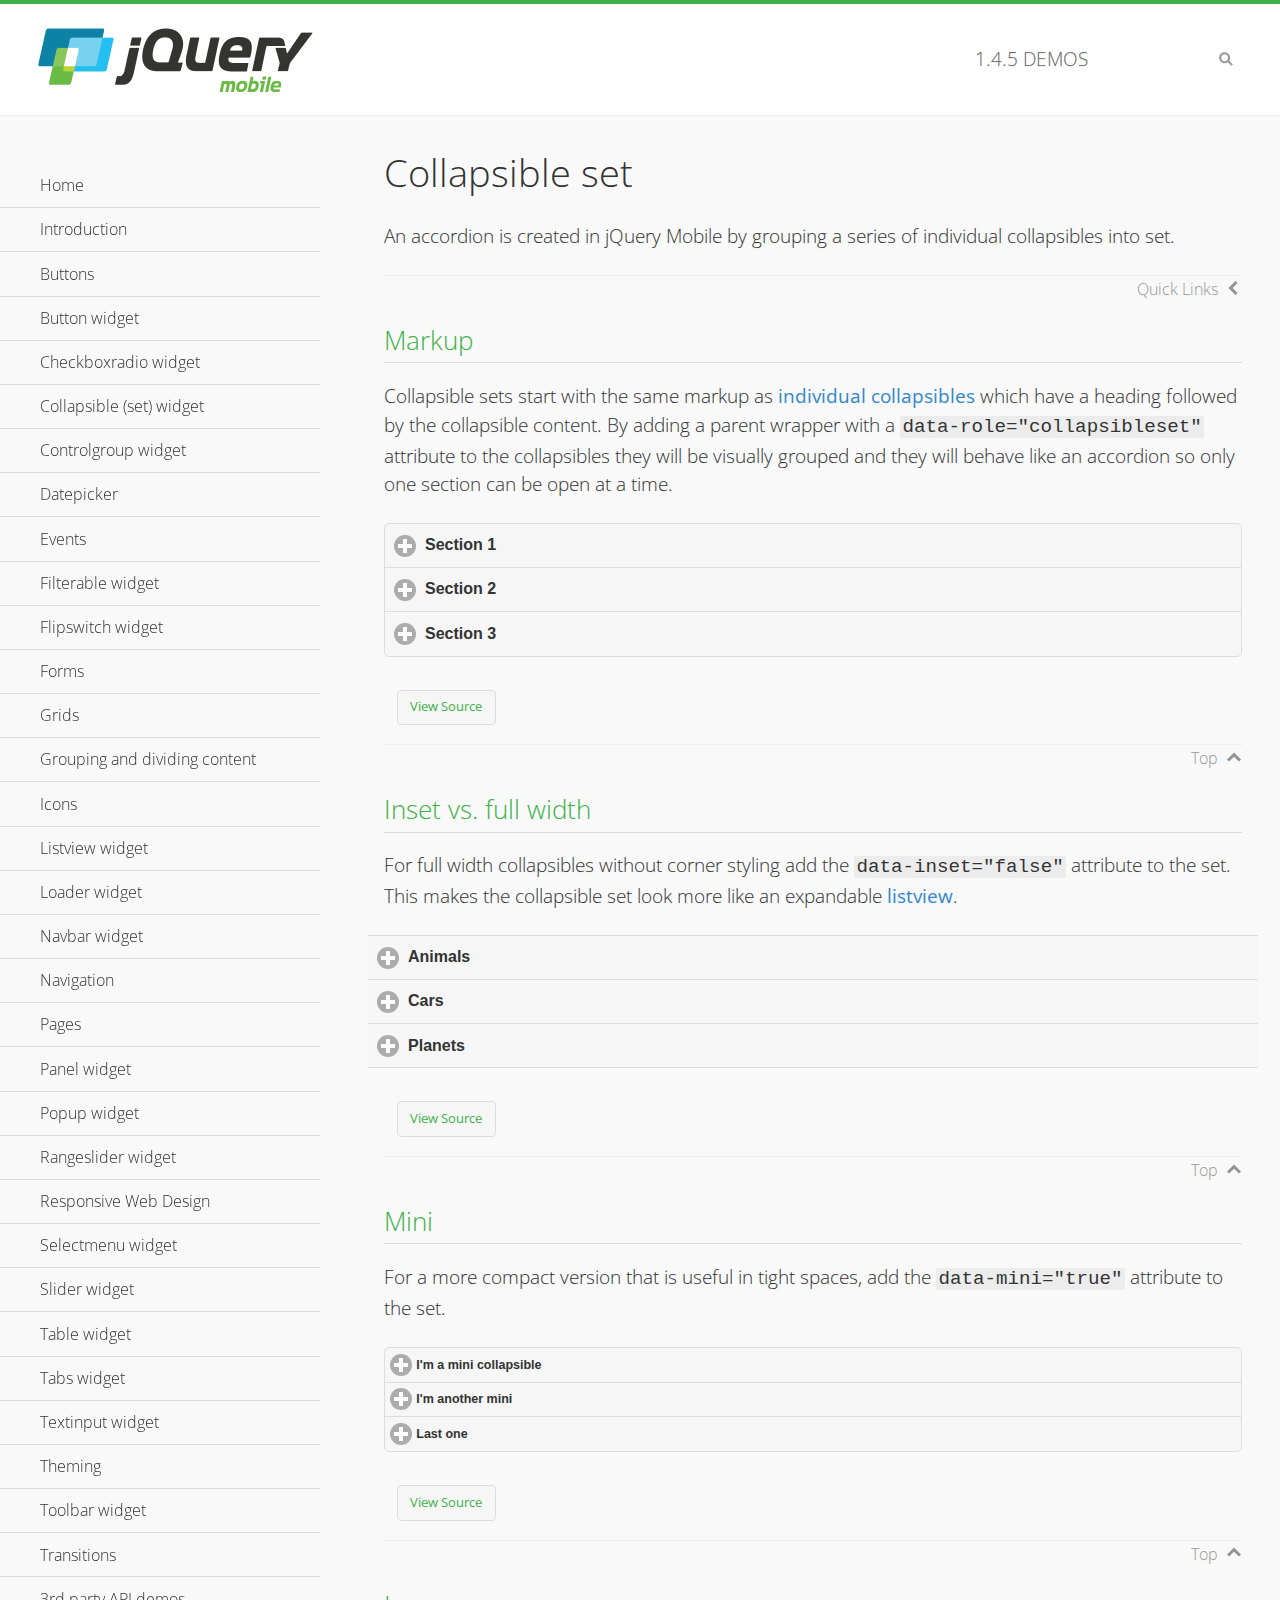
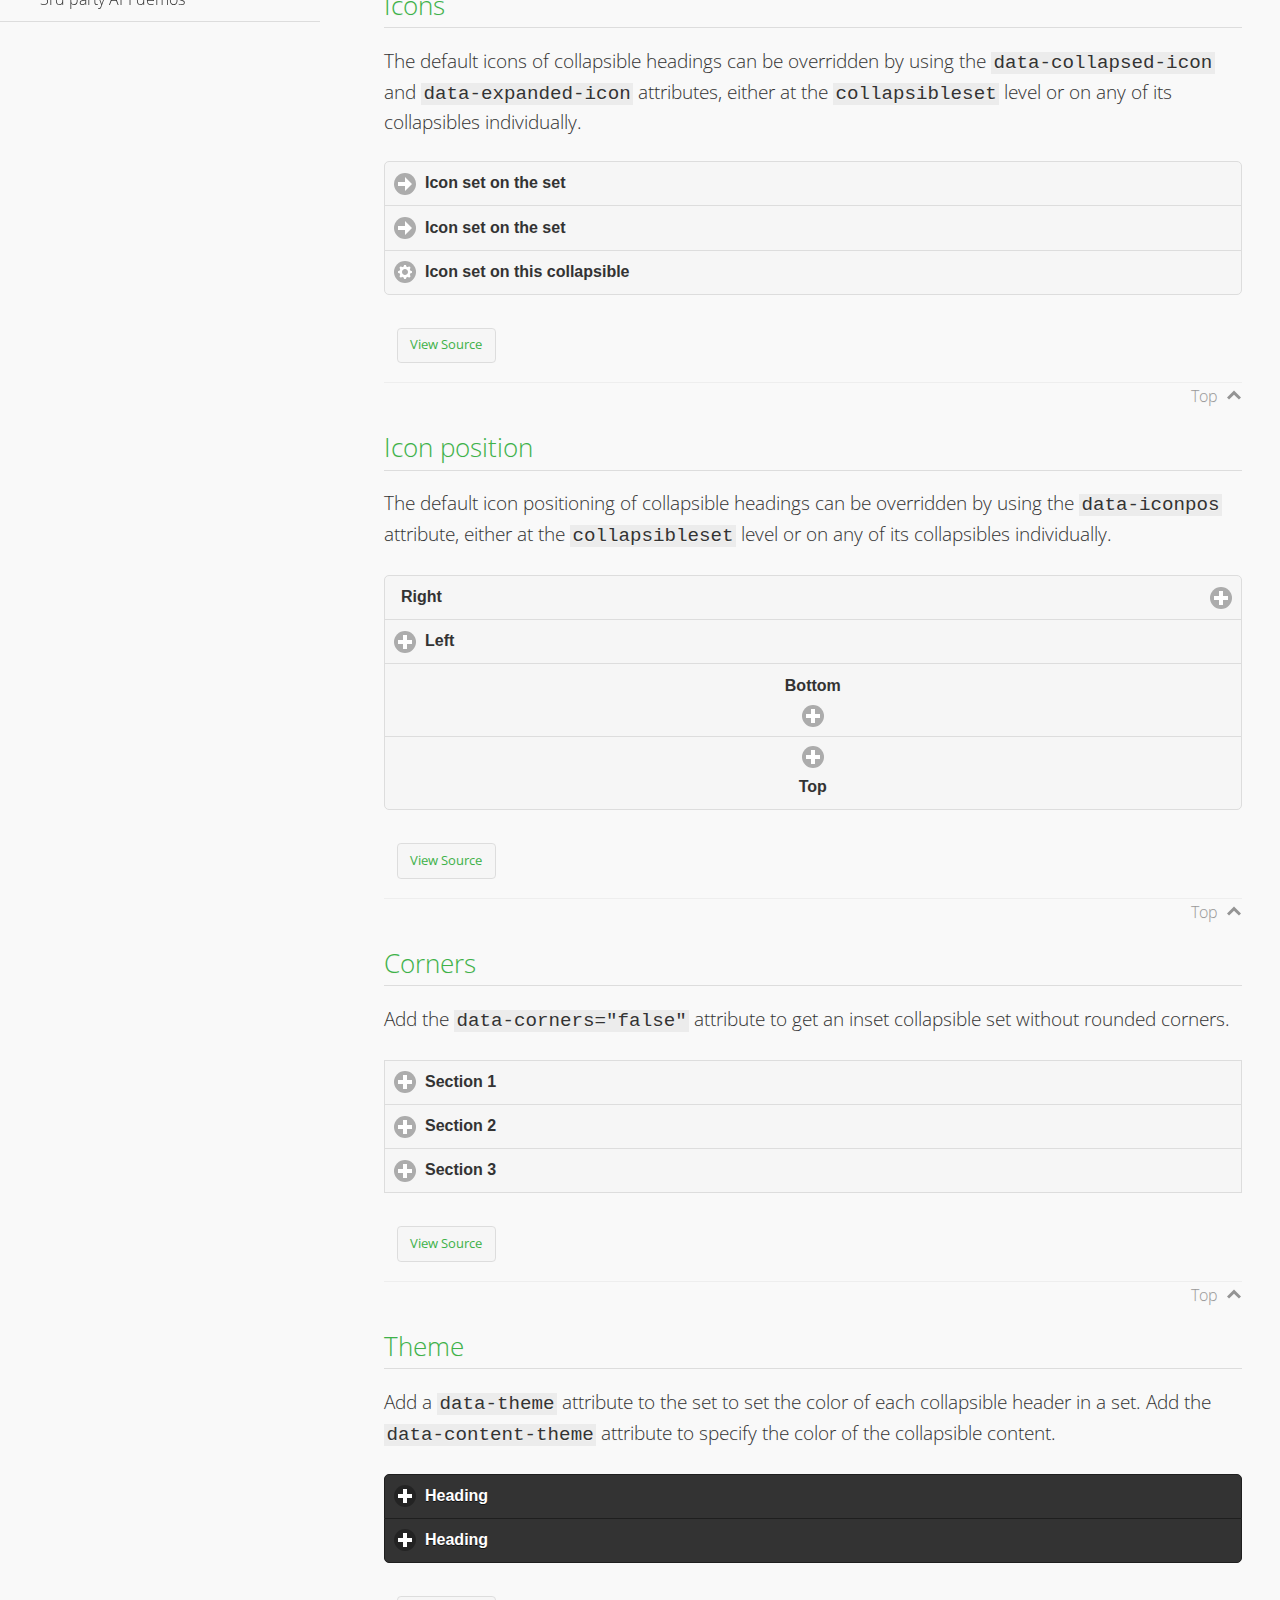
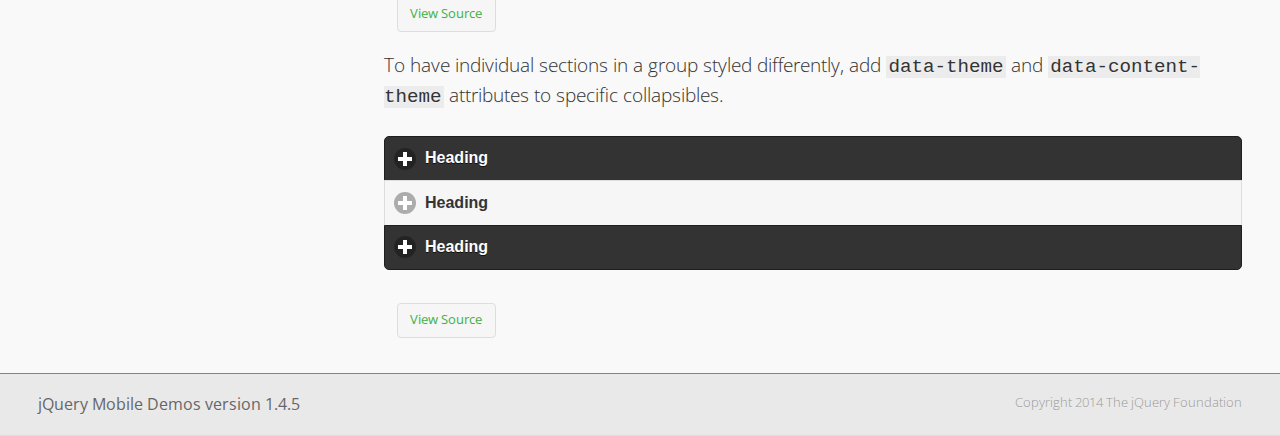
<file: E-Store/assets/www/jquery.mobile/demos/collapsibleset/index.html>
<!DOCTYPE html>
<html>
<head>
	<meta charset="utf-8">
	<meta name="viewport" content="width=device-width, initial-scale=1">
	<title>Collapsible set - jQuery Mobile Demos</title>
	<link rel="shortcut icon" href="../favicon.ico">
    <link rel="stylesheet" href="http://fonts.googleapis.com/css?family=Open+Sans:300,400,700">
	<link rel="stylesheet" href="../css/themes/default/jquery.mobile-1.4.5.min.css">
	<link rel="stylesheet" href="../_assets/css/jqm-demos.css">
	<script src="../js/jquery.js"></script>
	<script src="../_assets/js/index.js"></script>
	<script src="../js/jquery.mobile-1.4.5.min.js"></script>
</head>
<body>
<div data-role="page" class="jqm-demos" data-quicklinks="true">

	<div data-role="header" class="jqm-header">
		<h2><a href="../" title="jQuery Mobile Demos home"><img src="../_assets/img/jquery-logo.png" alt="jQuery Mobile"></a></h2>
		<p><span class="jqm-version"></span> Demos</p>
		<a href="#" class="jqm-navmenu-link ui-btn ui-btn-icon-notext ui-corner-all ui-icon-bars ui-nodisc-icon ui-alt-icon ui-btn-left">Menu</a>
		<a href="#" class="jqm-search-link ui-btn ui-btn-icon-notext ui-corner-all ui-icon-search ui-nodisc-icon ui-alt-icon ui-btn-right">Search</a>
	</div><!-- /header -->

	<div role="main" class="ui-content jqm-content">

		<h1>Collapsible set</h1>

		<p>An accordion is created in jQuery Mobile by grouping a series of individual collapsibles into set.</p>

		<h2>Markup</h2>

		<p>Collapsible sets start with the same markup as <a href="../collapsible/" data-ajax="false">individual collapsibles</a> which have a heading followed by the collapsible content. By adding a parent wrapper with a <code>data-role="collapsibleset"</code> attribute to the collapsibles they will be visually grouped and they will behave like an accordion so only one section can be open at a time.</p>

			<div data-demo-html="true">
				<div data-role="collapsibleset" data-theme="a" data-content-theme="a">
					<div data-role="collapsible">
						<h3>Section 1</h3>
					<p>I'm the collapsible content for section 1</p>
					</div>
					<div data-role="collapsible">
						<h3>Section 2</h3>
					<p>I'm the collapsible content for section 2</p>

					</div>
					<div data-role="collapsible">
						<h3>Section 3</h3>
					<p>I'm the collapsible content for section 3</p>
					</div>
				</div>
			</div><!--/demo-html -->

		<h2>Inset vs. full width</h2>

		<p>For full width collapsibles without corner styling add the <code>data-inset="false"</code> attribute to the set. This makes the collapsible set look more like an expandable <a href="../listview/">listview</a>.</p>

			<div data-demo-html="true">
				<div data-role="collapsibleset" data-inset="false">
					<div data-role="collapsible">
						<h3>Animals</h3>
						<ul data-role="listview" data-inset="false">
							<li>Cats</li>
							<li>Dogs</li>
							<li>Lizards</li>
							<li>Snakes</li>
						</ul>
					</div>
					<div data-role="collapsible">
						<h3>Cars</h3>
						<ul data-role="listview" data-inset="false">
							<li>Acura</li>
							<li>Audi</li>
							<li>BMW</li>
							<li>Cadillac</li>
						</ul>
					</div>
					<div data-role="collapsible">
						<h3>Planets</h3>
						<ul data-role="listview" data-inset="false">
							<li>Earth</li>
							<li>Jupiter</li>
							<li>Mars</li>
							<li>Mercury</li>
						</ul>
					</div>
				</div>
			</div><!--/demo-html -->

		<h2>Mini</h2>

		<p>For a more compact version that is useful in tight spaces, add the <code>data-mini="true"</code> attribute to the set. </p>

			<div data-demo-html="true">
				<div data-role="collapsibleset" data-theme="a" data-content-theme="a" data-mini="true">
					<div data-role="collapsible">
						<h3>I'm a mini collapsible</h3>
					<p>This is good for tight spaces.</p>
					</div>
					<div data-role="collapsible">
						<h3>I'm another mini</h3>
					<p>Here's some collapsible content.</p>

					</div>
					<div data-role="collapsible">
						<h3>Last one</h3>
					<p>Final bit of collapsible content.</p>
					</div>
				</div>
			</div><!--/demo-html -->

		<h2>Icons</h2>

		<p>The default icons of collapsible headings can be overridden by using the <code>data-collapsed-icon</code> and <code>data-expanded-icon</code> attributes, either at the <code>collapsibleset</code> level or on any of its collapsibles individually.</p>

			<div data-demo-html="true">
				<div data-role="collapsibleset" data-theme="a" data-content-theme="a" data-collapsed-icon="arrow-r" data-expanded-icon="arrow-d">
					<div data-role="collapsible">
						<h3>Icon set on the set</h3>
					<p>Specify the open and close icons on the set to apply it to all the collapsibles within.</p>
					</div>
					<div data-role="collapsible">
						<h3>Icon set on the set</h3>
					<p>This collapsible also gets the icon from the set.</p>
					</div>
					<div data-role="collapsible" data-collapsed-icon="gear" data-expanded-icon="delete">
						<h3>Icon set on this collapsible</h3>
					<p>The icons here are applied to this collapsible specifically, thus overriding the set icons.</p>
					</div>
				</div>
			</div><!--/demo-html -->

		<h2>Icon position</h2>

		<p>The default icon positioning of collapsible headings can be overridden by using the <code>data-iconpos</code> attribute, either at the <code>collapsibleset</code> level or on any of its collapsibles individually.</p>

			<div data-demo-html="true">
				<div data-role="collapsibleset" data-theme="a" data-content-theme="a" data-iconpos="right">
					<div data-role="collapsible">
						<h3>Right</h3>
					<p>Inherits icon positioning from <code>data-iconpos="right"</code> attribute on set.</p>
					</div>
					<div data-role="collapsible" data-iconpos="left">
						<h3>Left</h3>
					<p>Set via <code>data-iconpos="left"</code> attribute on the collapsible</p>
					</div>
					<div data-role="collapsible" data-iconpos="bottom">
						<h3>Bottom</h3>
					<p>Set via <code>data-iconpos="bottom"</code> attribute on the collapsible</p>
					</div>
					<div data-role="collapsible" data-iconpos="top">
						<h3>Top</h3>
					<p>Set via <code>data-iconpos="top"</code> attribute on the collapsible</p>
					</div>
				</div>
			</div><!--/demo-html -->

		<h2>Corners</h2>
		<p>Add the <code>data-corners="false"</code> attribute to get an inset collapsible set without rounded corners.</p>

			<div data-demo-html="true">
				<div data-role="collapsibleset" data-corners="false" data-theme="a" data-content-theme="a">
					<div data-role="collapsible">
						<h3>Section 1</h3>
					<p>Collapsible content</p>
					</div>
					<div data-role="collapsible">
						<h3>Section 2</h3>
					<p>Collapsible content</p>

					</div>
					<div data-role="collapsible">
						<h3>Section 3</h3>
					<p>Collapsible content</p>
					</div>
				</div>
			</div><!--/demo-html -->

		<h2>Theme</h2>

		<p>Add a <code>data-theme</code> attribute to the set to set the color of each collapsible header in a set. Add the <code>data-content-theme</code> attribute to specify the color of the collapsible content. </p>

			<div data-demo-html="true">
				<div data-role="collapsibleset" data-theme="b" data-content-theme="b">
					<div data-role="collapsible">
						<h3>Heading</h3>
						<p>Content</p>
					</div>
					<div data-role="collapsible">
						<h3>Heading</h3>
						<p>Content</p>
					</div>
				</div>
			</div><!--/demo-html -->

		<p>To have individual sections in a group styled differently, add <code>data-theme</code> and <code>data-content-theme</code> attributes to specific collapsibles.</p>

			<div data-demo-html="true">
				<div data-role="collapsibleset" data-theme="b" data-content-theme="b">
					<div data-role="collapsible">
						<h3>Heading</h3>
						<p>Content</p>
					</div>
					<div data-role="collapsible" data-theme="a" data-content-theme="a">
						<h3>Heading</h3>
						<p>Content</p>
					</div>
					<div data-role="collapsible">
						<h3>Heading</h3>
						<p>Content</p>
					</div>
				</div>
		</div><!--/demo-html -->

	</div><!-- /content -->
	    <div data-role="panel" class="jqm-navmenu-panel" data-position="left" data-display="overlay" data-theme="a">
	    	<ul class="jqm-list ui-alt-icon ui-nodisc-icon">
<li data-filtertext="demos homepage" data-icon="home"><a href=".././">Home</a></li>
<li data-filtertext="introduction overview getting started"><a href="../intro/" data-ajax="false">Introduction</a></li>
<li data-filtertext="buttons button markup buttonmarkup method anchor link button element"><a href="../button-markup/" data-ajax="false">Buttons</a></li>
<li data-filtertext="form button widget input button submit reset"><a href="../button/" data-ajax="false">Button widget</a></li>
<li data-role="collapsible" data-enhanced="true" data-collapsed-icon="carat-d" data-expanded-icon="carat-u" data-iconpos="right" data-inset="false" class="ui-collapsible ui-collapsible-themed-content ui-collapsible-collapsed">
	<h3 class="ui-collapsible-heading ui-collapsible-heading-collapsed">
		<a href="#" class="ui-collapsible-heading-toggle ui-btn ui-btn-icon-right ui-btn-inherit ui-icon-carat-d">
		    Checkboxradio widget<span class="ui-collapsible-heading-status"> click to expand contents</span>
		</a>
	</h3>
	<div class="ui-collapsible-content ui-body-inherit ui-collapsible-content-collapsed" aria-hidden="true">
		<ul>
			<li data-filtertext="form checkboxradio widget checkbox input checkboxes controlgroups"><a href="../checkboxradio-checkbox/" data-ajax="false">Checkboxes</a></li>
			<li data-filtertext="form checkboxradio widget radio input radio buttons controlgroups"><a href="../checkboxradio-radio/" data-ajax="false">Radio buttons</a></li>
		</ul>
	</div>
</li>
<li data-role="collapsible" data-enhanced="true" data-collapsed-icon="carat-d" data-expanded-icon="carat-u" data-iconpos="right" data-inset="false" class="ui-collapsible ui-collapsible-themed-content ui-collapsible-collapsed">
	<h3 class="ui-collapsible-heading ui-collapsible-heading-collapsed">
		<a href="#" class="ui-collapsible-heading-toggle ui-btn ui-btn-icon-right ui-btn-inherit ui-icon-carat-d">
			Collapsible (set) widget<span class="ui-collapsible-heading-status"> click to expand contents</span>
		</a>
	</h3>
	<div class="ui-collapsible-content ui-body-inherit ui-collapsible-content-collapsed" aria-hidden="true">
		<ul>
			<li data-filtertext="collapsibles content formatting"><a href="../collapsible/" data-ajax="false">Collapsible</a></li>
			<li data-filtertext="dynamic collapsible set accordion append expand"><a href="../collapsible-dynamic/" data-ajax="false">Dynamic collapsibles</a></li>
			<li data-filtertext="accordions collapsible set widget content formatting grouped collapsibles"><a href="../collapsibleset/" data-ajax="false">Collapsible set</a></li>
		</ul>
	</div>
</li>
<li data-role="collapsible" data-enhanced="true" data-collapsed-icon="carat-d" data-expanded-icon="carat-u" data-iconpos="right" data-inset="false" class="ui-collapsible ui-collapsible-themed-content ui-collapsible-collapsed">
	<h3 class="ui-collapsible-heading ui-collapsible-heading-collapsed">
		<a href="#" class="ui-collapsible-heading-toggle ui-btn ui-btn-icon-right ui-btn-inherit ui-icon-carat-d">
			Controlgroup widget<span class="ui-collapsible-heading-status"> click to expand contents</span>
		</a>
	</h3>
	<div class="ui-collapsible-content ui-body-inherit ui-collapsible-content-collapsed" aria-hidden="true">
		<ul>
			<li data-filtertext="controlgroups selectmenu checkboxradio input grouped buttons horizontal vertical"><a href="../controlgroup/" data-ajax="false">Controlgroup</a></li>
			<li data-filtertext="dynamic controlgroup dynamically add buttons"><a href="../controlgroup-dynamic/" data-ajax="false">Dynamic controlgroups</a></li>
		</ul>
	</div>
</li>
<li data-filtertext="form datepicker widget date input"><a href="../datepicker/" data-ajax="false">Datepicker</a></li>
<li data-role="collapsible" data-enhanced="true" data-collapsed-icon="carat-d" data-expanded-icon="carat-u" data-iconpos="right" data-inset="false" class="ui-collapsible ui-collapsible-themed-content ui-collapsible-collapsed">
	<h3 class="ui-collapsible-heading ui-collapsible-heading-collapsed">
		<a href="#" class="ui-collapsible-heading-toggle ui-btn ui-btn-icon-right ui-btn-inherit ui-icon-carat-d">
			Events<span class="ui-collapsible-heading-status"> click to expand contents</span>
		</a>
	</h3>
	<div class="ui-collapsible-content ui-body-inherit ui-collapsible-content-collapsed" aria-hidden="true">
		<ul>
			<li data-filtertext="swipe to delete list items listviews swipe events"><a href="../swipe-list/" data-ajax="false">Swipe list items</a></li>
			<li data-filtertext="swipe to navigate swipe page navigation swipe events"><a href="../swipe-page/" data-ajax="false">Swipe page navigation</a></li>
		</ul>
	</div>
</li>
<li data-filtertext="filterable filter elements sorting searching listview table"><a href="../filterable/" data-ajax="false">Filterable widget</a></li>
<li data-filtertext="form flipswitch widget flip toggle switch binary select checkbox input"><a href="../flipswitch/" data-ajax="false">Flipswitch widget</a></li>
<li data-role="collapsible" data-enhanced="true" data-collapsed-icon="carat-d" data-expanded-icon="carat-u" data-iconpos="right" data-inset="false" class="ui-collapsible ui-collapsible-themed-content ui-collapsible-collapsed">
	<h3 class="ui-collapsible-heading ui-collapsible-heading-collapsed">
		<a href="#" class="ui-collapsible-heading-toggle ui-btn ui-btn-icon-right ui-btn-inherit ui-icon-carat-d">
			Forms<span class="ui-collapsible-heading-status"> click to expand contents</span>
		</a>
	</h3>
	<div class="ui-collapsible-content ui-body-inherit ui-collapsible-content-collapsed" aria-hidden="true">
		<ul>
			<li data-filtertext="forms text checkbox radio range button submit reset inputs selects textarea slider flipswitch label form elements"><a href="../forms/" data-ajax="false">Forms</a></li>
			<li data-filtertext="form hide labels hidden accessible ui-hidden-accessible forms"><a href="../forms-label-hidden-accessible/" data-ajax="false">Hide labels</a></li>
			<li data-filtertext="form field containers fieldcontain ui-field-contain forms"><a href="../forms-field-contain/" data-ajax="false">Field containers</a></li>
			<li data-filtertext="forms disabled form elements"><a href="../forms-disabled/" data-ajax="false">Forms disabled</a></li>
			<li data-filtertext="forms gallery examples overview forms text checkbox radio range button submit reset inputs selects textarea slider flipswitch label form elements"><a href="../forms-gallery/" data-ajax="false">Forms gallery</a></li>
		</ul>
	</div>
</li>
<li data-role="collapsible" data-enhanced="true" data-collapsed-icon="carat-d" data-expanded-icon="carat-u" data-iconpos="right" data-inset="false" class="ui-collapsible ui-collapsible-themed-content ui-collapsible-collapsed">
	<h3 class="ui-collapsible-heading ui-collapsible-heading-collapsed">
		<a href="#" class="ui-collapsible-heading-toggle ui-btn ui-btn-icon-right ui-btn-inherit ui-icon-carat-d">
			Grids<span class="ui-collapsible-heading-status"> click to expand contents</span>
		</a>
	</h3>
	<div class="ui-collapsible-content ui-body-inherit ui-collapsible-content-collapsed" aria-hidden="true">
		<ul>
			<li data-filtertext="grids columns blocks content formatting rwd responsive css framework"><a href="../grids/" data-ajax="false">Grids</a></li>
			<li data-filtertext="buttons in grids css framework"><a href="../grids-buttons/" data-ajax="false">Buttons in grids</a></li>
			<li data-filtertext="custom responsive grids rwd css framework"><a href="../grids-custom-responsive/" data-ajax="false">Custom responsive grids</a></li>
		</ul>
	</div>
</li>
<li data-filtertext="blocks content formatting sections heading"><a href="../body-bar-classes/" data-ajax="false">Grouping and dividing content</a></li>
<li data-role="collapsible" data-enhanced="true" data-collapsed-icon="carat-d" data-expanded-icon="carat-u" data-iconpos="right" data-inset="false" class="ui-collapsible ui-collapsible-themed-content ui-collapsible-collapsed">
	<h3 class="ui-collapsible-heading ui-collapsible-heading-collapsed">
		<a href="#" class="ui-collapsible-heading-toggle ui-btn ui-btn-icon-right ui-btn-inherit ui-icon-carat-d">
			Icons<span class="ui-collapsible-heading-status"> click to expand contents</span>
		</a>
	</h3>
	<div class="ui-collapsible-content ui-body-inherit ui-collapsible-content-collapsed" aria-hidden="true">
		<ul>
			<li data-filtertext="button icons svg disc alt custom icon position"><a href="../icons/" data-ajax="false">Icons</a></li>
			<li data-filtertext=""><a href="../icons-grunticon/" data-ajax="false">Grunticon loader</a></li>
		</ul>
	</div>
</li>
<li data-role="collapsible" data-enhanced="true" data-collapsed-icon="carat-d" data-expanded-icon="carat-u" data-iconpos="right" data-inset="false" class="ui-collapsible ui-collapsible-themed-content ui-collapsible-collapsed">
	<h3 class="ui-collapsible-heading ui-collapsible-heading-collapsed">
		<a href="#" class="ui-collapsible-heading-toggle ui-btn ui-btn-icon-right ui-btn-inherit ui-icon-carat-d">
			Listview widget<span class="ui-collapsible-heading-status"> click to expand contents</span>
		</a>
	</h3>
	<div class="ui-collapsible-content ui-body-inherit ui-collapsible-content-collapsed" aria-hidden="true">
		<ul>
			<li data-filtertext="listview widget thumbnails icons nested split button collapsible ul ol"><a href="../listview/" data-ajax="false">Listview</a></li>
			<li data-filtertext="autocomplete filterable reveal listview filtertextbeforefilter placeholder"><a href="../listview-autocomplete/" data-ajax="false">Listview autocomplete</a></li>
			<li data-filtertext="autocomplete filterable reveal listview remote data filtertextbeforefilter placeholder"><a href="../listview-autocomplete-remote/" data-ajax="false">Listview autocomplete remote data</a></li>
			<li data-filtertext="autodividers anchor jump scroll linkbars listview lists ul ol"><a href="../listview-autodividers-linkbar/" data-ajax="false">Listview autodividers linkbar</a></li>
			<li data-filtertext="listview autodividers selector autodividersselector lists ul ol"><a href="../listview-autodividers-selector/" data-ajax="false">Listview autodividers selector</a></li>
			<li data-filtertext="listview nested list items"><a href="../listview-nested-lists/" data-ajax="false">Nested Listviews</a></li>
			<li data-filtertext="listview collapsible list items flat"><a href="../listview-collapsible-item-flat/" data-ajax="false">Listview collapsible list items (flat)</a></li>
			<li data-filtertext="listview collapsible list indented"><a href="../listview-collapsible-item-indented/" data-ajax="false">Listview collapsible list items (indented)</a></li>
			<li data-filtertext="grid listview responsive grids responsive listviews lists ul"><a href="../listview-grid/" data-ajax="false">Listview responsive grid</a></li>
		</ul>
	</div>
</li>
<li data-filtertext="loader widget page loading navigation overlay spinner"><a href="../loader/" data-ajax="false">Loader widget</a></li>
<li data-filtertext="navbar widget navmenu toolbars header footer"><a href="../navbar/" data-ajax="false">Navbar widget</a></li>
<li data-role="collapsible" data-enhanced="true" data-collapsed-icon="carat-d" data-expanded-icon="carat-u" data-iconpos="right" data-inset="false" class="ui-collapsible ui-collapsible-themed-content ui-collapsible-collapsed">
	<h3 class="ui-collapsible-heading ui-collapsible-heading-collapsed">
		<a href="#" class="ui-collapsible-heading-toggle ui-btn ui-btn-icon-right ui-btn-inherit ui-icon-carat-d">
			Navigation<span class="ui-collapsible-heading-status"> click to expand contents</span>
		</a>
	</h3>
	<div class="ui-collapsible-content ui-body-inherit ui-collapsible-content-collapsed" aria-hidden="true">
		<ul>
			<li data-filtertext="ajax navigation navigate widget history event method"><a href="../navigation/" data-ajax="false">Navigation</a></li>
			<li data-filtertext="linking pages page links navigation ajax prefetch cache"><a href="../navigation-linking-pages/" data-ajax="false">Linking pages</a></li>
			<!-- <li data-filtertext="php redirect server redirection server-side navigation"><a href="../navigation-php-redirect/" data-ajax="false">PHP redirect demo</a></li>-->
			<li data-filtertext="navigation redirection hash query"><a href="../navigation-hash-processing/" data-ajax="false">Hash processing demo</a></li>
			<li data-filtertext="navigation redirection hash query"><a href="../page-events/" data-ajax="false">Page Navigation Events</a></li>
		</ul>
	</div>
</li>
<li data-role="collapsible" data-enhanced="true" data-collapsed-icon="carat-d" data-expanded-icon="carat-u" data-iconpos="right" data-inset="false" class="ui-collapsible ui-collapsible-themed-content ui-collapsible-collapsed">
	<h3 class="ui-collapsible-heading ui-collapsible-heading-collapsed">
		<a href="#" class="ui-collapsible-heading-toggle ui-btn ui-btn-icon-right ui-btn-inherit ui-icon-carat-d">
			Pages<span class="ui-collapsible-heading-status"> click to expand contents</span>
		</a>
	</h3>
	<div class="ui-collapsible-content ui-body-inherit ui-collapsible-content-collapsed" aria-hidden="true">
		<ul>
			<li data-filtertext="pages page widget ajax navigation"><a href="../pages/" data-ajax="false">Pages</a></li>
			<li data-filtertext="single page"><a href="../pages-single-page/" data-ajax="false">Single page</a></li>
			<li data-filtertext="multipage multi-page page"><a href="../pages-multi-page/" data-ajax="false">Multi-page template</a></li>
			<li data-filtertext="dialog page widget modal popup"><a href="../pages-dialog/" data-ajax="false">Dialog page</a></li>
		</ul>
	</div>
</li>
<li data-role="collapsible" data-enhanced="true" data-collapsed-icon="carat-d" data-expanded-icon="carat-u" data-iconpos="right" data-inset="false" class="ui-collapsible ui-collapsible-themed-content ui-collapsible-collapsed">
	<h3 class="ui-collapsible-heading ui-collapsible-heading-collapsed">
		<a href="#" class="ui-collapsible-heading-toggle ui-btn ui-btn-icon-right ui-btn-inherit ui-icon-carat-d">
			Panel widget<span class="ui-collapsible-heading-status"> click to expand contents</span>
		</a>
	</h3>
	<div class="ui-collapsible-content ui-body-inherit ui-collapsible-content-collapsed" aria-hidden="true">
		<ul>
			<li data-filtertext="panel widget sliding panels reveal push overlay responsive"><a href="../panel/" data-ajax="false">Panel</a></li>
			<li data-filtertext=""><a href="../panel-external/" data-ajax="false">External panels</a></li>
			<li data-filtertext="panel "><a href="../panel-fixed/" data-ajax="false">Fixed panels</a></li>
			<li data-filtertext="panel slide panels sliding panels shadow rwd responsive breakpoint"><a href="../panel-responsive/" data-ajax="false">Panels responsive</a></li>
			<li data-filtertext="panel custom style custom panel width reveal shadow listview panel styling page background wrapper"><a href="../panel-styling/" data-ajax="false">Custom panel style</a></li>
			<li data-filtertext="panel open on swipe"><a href="../panel-swipe-open/" data-ajax="false">Panel open on swipe</a></li>
			<li data-filtertext="panels outside page internal external toolbars"><a href="../panel-external-internal/" data-ajax="false">Panel external and internal</a></li>
		</ul>
	</div>
</li>
<li data-role="collapsible" data-enhanced="true" data-collapsed-icon="carat-d" data-expanded-icon="carat-u" data-iconpos="right" data-inset="false" class="ui-collapsible ui-collapsible-themed-content ui-collapsible-collapsed">
	<h3 class="ui-collapsible-heading ui-collapsible-heading-collapsed">
		<a href="#" class="ui-collapsible-heading-toggle ui-btn ui-btn-icon-right ui-btn-inherit ui-icon-carat-d">
			Popup widget<span class="ui-collapsible-heading-status"> click to expand contents</span>
		</a>
	</h3>
	<div class="ui-collapsible-content ui-body-inherit ui-collapsible-content-collapsed" aria-hidden="true">
		<ul>
			<li data-filtertext="popup widget popups dialog modal transition tooltip lightbox form overlay screen flip pop fade transition"><a href="../popup/" data-ajax="false">Popup</a></li>
			<li data-filtertext="popup alignment position"><a href="../popup-alignment/" data-ajax="false">Popup alignment</a></li>
			<li data-filtertext="popup arrow size popups popover"><a href="../popup-arrow-size/" data-ajax="false">Popup arrow size</a></li>
			<li data-filtertext="dynamic popups popup images lightbox"><a href="../popup-dynamic/" data-ajax="false">Dynamic popups</a></li>
			<li data-filtertext="popups with iframes scaling"><a href="../popup-iframe/" data-ajax="false">Popups with iframes</a></li>
			<li data-filtertext="popup image scaling"><a href="../popup-image-scaling/" data-ajax="false">Popup image scaling</a></li>
			<li data-filtertext="external popup outside multi-page"><a href="../popup-outside-multipage/" data-ajax="false">Popup outside multi-page</a></li>
		</ul>
	</div>
</li>
<li data-filtertext="form rangeslider widget dual sliders dual handle sliders range input"><a href="../rangeslider/" data-ajax="false">Rangeslider widget</a></li>
<li data-filtertext="responsive web design rwd adaptive progressive enhancement PE accessible mobile breakpoints media query media queries"><a href="../rwd/" data-ajax="false">Responsive Web Design</a></li>
<li data-role="collapsible" data-enhanced="true" data-collapsed-icon="carat-d" data-expanded-icon="carat-u" data-iconpos="right" data-inset="false" class="ui-collapsible ui-collapsible-themed-content ui-collapsible-collapsed">
	<h3 class="ui-collapsible-heading ui-collapsible-heading-collapsed">
		<a href="#" class="ui-collapsible-heading-toggle ui-btn ui-btn-icon-right ui-btn-inherit ui-icon-carat-d">
			Selectmenu widget<span class="ui-collapsible-heading-status"> click to expand contents</span>
		</a>
	</h3>
	<div class="ui-collapsible-content ui-body-inherit ui-collapsible-content-collapsed" aria-hidden="true">
		<ul>
			<li data-filtertext="form selectmenu widget select input custom select menu selects"><a href="../selectmenu/" data-ajax="false">Selectmenu</a></li>
			<li data-filtertext="form custom select menu selectmenu widget custom menu option optgroup multiple selects"><a href="../selectmenu-custom/" data-ajax="false">Custom select menu</a></li>
			<li data-filtertext="filterable select filter popup dialog"><a href="../selectmenu-custom-filter/" data-ajax="false">Custom select menu with filter</a></li>
		</ul>
	</div>
</li>
<li data-role="collapsible" data-enhanced="true" data-collapsed-icon="carat-d" data-expanded-icon="carat-u" data-iconpos="right" data-inset="false" class="ui-collapsible ui-collapsible-themed-content ui-collapsible-collapsed">
	<h3 class="ui-collapsible-heading ui-collapsible-heading-collapsed">
		<a href="#" class="ui-collapsible-heading-toggle ui-btn ui-btn-icon-right ui-btn-inherit ui-icon-carat-d">
			Slider widget<span class="ui-collapsible-heading-status"> click to expand contents</span>
		</a>
	</h3>
	<div class="ui-collapsible-content ui-body-inherit ui-collapsible-content-collapsed" aria-hidden="true">
		<ul>
			<li data-filtertext="form slider widget range input single sliders"><a href="../slider/" data-ajax="false">Slider</a></li>
			<li data-filtertext="form slider widget flipswitch slider binary select flip toggle switch"><a href="../slider-flipswitch/" data-ajax="false">Slider flip toggle switch</a></li>
			<li data-filtertext="form slider tooltip handle value input range sliders"><a href="../slider-tooltip/" data-ajax="false">Slider tooltip</a></li>
		</ul>
	</div>
</li>
<li data-role="collapsible" data-enhanced="true" data-collapsed-icon="carat-d" data-expanded-icon="carat-u" data-iconpos="right" data-inset="false" class="ui-collapsible ui-collapsible-themed-content ui-collapsible-collapsed">
	<h3 class="ui-collapsible-heading ui-collapsible-heading-collapsed">
		<a href="#" class="ui-collapsible-heading-toggle ui-btn ui-btn-icon-right ui-btn-inherit ui-icon-carat-d">
			Table widget<span class="ui-collapsible-heading-status"> click to expand contents</span>
		</a>
	</h3>
	<div class="ui-collapsible-content ui-body-inherit ui-collapsible-content-collapsed" aria-hidden="true">
		<ul>
			<li data-filtertext="table widget reflow column toggle th td responsive tables rwd hide show tabular"><a href="../table-column-toggle/" data-ajax="false">Table Column Toggle</a></li>
			<li data-filtertext="table column toggle phone comparison demo"><a href="../table-column-toggle-example/" data-ajax="false">Table Column Toggle demo</a></li>
			<li data-filtertext="responsive tables table column toggle heading groups rwd breakpoint"><a href="../table-column-toggle-heading-groups/" data-ajax="false">Table Column Toggle heading groups</a></li>
			<li data-filtertext="responsive tables table column toggle hide rwd breakpoint customization options"><a href="../table-column-toggle-options/" data-ajax="false">Table Column Toggle options</a></li>
			<li data-filtertext="table reflow th td responsive rwd columns tabular"><a href="../table-reflow/" data-ajax="false">Table Reflow</a></li>
			<li data-filtertext="responsive tables table reflow heading groups rwd breakpoint"><a href="../table-reflow-heading-groups/" data-ajax="false">Table Reflow heading groups</a></li>
			<li data-filtertext="responsive tables table reflow stripes strokes table style"><a href="../table-reflow-stripes-strokes/" data-ajax="false">Table Reflow stripes and strokes</a></li>
			<li data-filtertext="responsive tables table reflow stack custom styles"><a href="../table-reflow-styling/" data-ajax="false">Table Reflow custom styles</a></li>
		</ul>
	</div>
</li>
<li data-filtertext="ui tabs widget"><a href="../tabs/" data-ajax="false">Tabs widget</a></li>
<li data-filtertext="form textinput widget text input textarea number date time tel email file color password"><a href="../textinput/" data-ajax="false">Textinput widget</a></li>
<li data-role="collapsible" data-enhanced="true" data-collapsed-icon="carat-d" data-expanded-icon="carat-u" data-iconpos="right" data-inset="false" class="ui-collapsible ui-collapsible-themed-content ui-collapsible-collapsed">
	<h3 class="ui-collapsible-heading ui-collapsible-heading-collapsed">
		<a href="#" class="ui-collapsible-heading-toggle ui-btn ui-btn-icon-right ui-btn-inherit ui-icon-carat-d">
			Theming<span class="ui-collapsible-heading-status"> click to expand contents</span>
		</a>
	</h3>
	<div class="ui-collapsible-content ui-body-inherit ui-collapsible-content-collapsed" aria-hidden="true">
		<ul>
			<li data-filtertext="default theme swatches theming style css"><a href="../theme-default/" data-ajax="false">Default theme</a></li>
			<li data-filtertext="classic theme old theme swatches theming style css"><a href="../theme-classic/" data-ajax="false">Classic theme</a></li>
		</ul>
	</div>
</li>
<li data-role="collapsible" data-enhanced="true" data-collapsed-icon="carat-d" data-expanded-icon="carat-u" data-iconpos="right" data-inset="false" class="ui-collapsible ui-collapsible-themed-content ui-collapsible-collapsed">
	<h3 class="ui-collapsible-heading ui-collapsible-heading-collapsed">
		<a href="#" class="ui-collapsible-heading-toggle ui-btn ui-btn-icon-right ui-btn-inherit ui-icon-carat-d">
			Toolbar widget<span class="ui-collapsible-heading-status"> click to expand contents</span>
		</a>
	</h3>
	<div class="ui-collapsible-content ui-body-inherit ui-collapsible-content-collapsed" aria-hidden="true">
		<ul>
			<li data-filtertext="toolbar widget header footer toolbars fixed fullscreen external sections"><a href="../toolbar/" data-ajax="false">Toolbar</a></li>
			<li data-filtertext="dynamic toolbars dynamically add toolbar header footer"><a href="../toolbar-dynamic/" data-ajax="false">Dynamic toolbars</a></li>
			<li data-filtertext="external toolbars header footer"><a href="../toolbar-external/" data-ajax="false">External toolbars</a></li>
			<li data-filtertext="fixed toolbars header footer"><a href="../toolbar-fixed/" data-ajax="false">Fixed toolbars</a></li>
			<li data-filtertext="fixed fullscreen toolbars header footer"><a href="../toolbar-fixed-fullscreen/" data-ajax="false">Fullscreen toolbars</a></li>
			<li data-filtertext="external fixed toolbars header footer"><a href="../toolbar-fixed-external/" data-ajax="false">Fixed external toolbars</a></li>
			<li data-filtertext="external persistent toolbars header footer navbar navmenu"><a href="../toolbar-fixed-persistent/" data-ajax="false">Persistent toolbars</a></li>
			<li data-filtertext="external ajax optimized toolbars persistent toolbars header footer navbar"><a href="../toolbar-fixed-persistent-optimized/" data-ajax="false">Ajax optimized toolbars</a></li>
			<li data-filtertext="form in toolbars header footer"><a href="../toolbar-fixed-forms/" data-ajax="false">Form in toolbar</a></li>
		</ul>
	</div>
</li>
<li data-filtertext="page transitions animated pages popup navigation flip slide fade pop"><a href="../transitions/" data-ajax="false">Transitions</a></li>
<li data-role="collapsible" data-enhanced="true" data-collapsed-icon="carat-d" data-expanded-icon="carat-u" data-iconpos="right" data-inset="false" class="ui-collapsible ui-collapsible-themed-content ui-collapsible-collapsed">
	<h3 class="ui-collapsible-heading ui-collapsible-heading-collapsed">
		<a href="#" class="ui-collapsible-heading-toggle ui-btn ui-btn-icon-right ui-btn-inherit ui-icon-carat-d">
			3rd party API demos<span class="ui-collapsible-heading-status"> click to expand contents</span>
		</a>
	</h3>
	<div class="ui-collapsible-content ui-body-inherit ui-collapsible-content-collapsed" aria-hidden="true">
		<ul>
			<li data-filtertext="backbone requirejs navigation router"><a href="../backbone-requirejs/" data-ajax="false">Backbone RequireJS</a></li>
			<li data-filtertext="google maps geolocation demo"><a href="../map-geolocation/" data-ajax="false">Google Maps geolocation</a></li>
			<li data-filtertext="google maps hybrid"><a href="../map-list-toggle/" data-ajax="false">Google Maps list toggle</a></li>
		</ul>
	</div>
</li>



		     </ul>
		</div><!-- /panel -->


	<div data-role="footer" data-position="fixed" data-tap-toggle="false" class="jqm-footer">
		<p>jQuery Mobile Demos version <span class="jqm-version"></span></p>
		<p>Copyright 2014 The jQuery Foundation</p>
	</div><!-- /footer -->
	<!-- TODO: This should become an external panel so we can add input to markup (unique ID) -->
    <div data-role="panel" class="jqm-search-panel" data-position="right" data-display="overlay" data-theme="a">
		<div class="jqm-search">
			<ul class="jqm-list" data-filter-placeholder="Search demos..." data-filter-reveal="true">
<li data-filtertext="demos homepage" data-icon="home"><a href=".././">Home</a></li>
<li data-filtertext="introduction overview getting started"><a href="../intro/" data-ajax="false">Introduction</a></li>
<li data-filtertext="buttons button markup buttonmarkup method anchor link button element"><a href="../button-markup/" data-ajax="false">Buttons</a></li>
<li data-filtertext="form button widget input button submit reset"><a href="../button/" data-ajax="false">Button widget</a></li>
<li data-role="collapsible" data-enhanced="true" data-collapsed-icon="carat-d" data-expanded-icon="carat-u" data-iconpos="right" data-inset="false" class="ui-collapsible ui-collapsible-themed-content ui-collapsible-collapsed">
	<h3 class="ui-collapsible-heading ui-collapsible-heading-collapsed">
		<a href="#" class="ui-collapsible-heading-toggle ui-btn ui-btn-icon-right ui-btn-inherit ui-icon-carat-d">
		    Checkboxradio widget<span class="ui-collapsible-heading-status"> click to expand contents</span>
		</a>
	</h3>
	<div class="ui-collapsible-content ui-body-inherit ui-collapsible-content-collapsed" aria-hidden="true">
		<ul>
			<li data-filtertext="form checkboxradio widget checkbox input checkboxes controlgroups"><a href="../checkboxradio-checkbox/" data-ajax="false">Checkboxes</a></li>
			<li data-filtertext="form checkboxradio widget radio input radio buttons controlgroups"><a href="../checkboxradio-radio/" data-ajax="false">Radio buttons</a></li>
		</ul>
	</div>
</li>
<li data-role="collapsible" data-enhanced="true" data-collapsed-icon="carat-d" data-expanded-icon="carat-u" data-iconpos="right" data-inset="false" class="ui-collapsible ui-collapsible-themed-content ui-collapsible-collapsed">
	<h3 class="ui-collapsible-heading ui-collapsible-heading-collapsed">
		<a href="#" class="ui-collapsible-heading-toggle ui-btn ui-btn-icon-right ui-btn-inherit ui-icon-carat-d">
			Collapsible (set) widget<span class="ui-collapsible-heading-status"> click to expand contents</span>
		</a>
	</h3>
	<div class="ui-collapsible-content ui-body-inherit ui-collapsible-content-collapsed" aria-hidden="true">
		<ul>
			<li data-filtertext="collapsibles content formatting"><a href="../collapsible/" data-ajax="false">Collapsible</a></li>
			<li data-filtertext="dynamic collapsible set accordion append expand"><a href="../collapsible-dynamic/" data-ajax="false">Dynamic collapsibles</a></li>
			<li data-filtertext="accordions collapsible set widget content formatting grouped collapsibles"><a href="../collapsibleset/" data-ajax="false">Collapsible set</a></li>
		</ul>
	</div>
</li>
<li data-role="collapsible" data-enhanced="true" data-collapsed-icon="carat-d" data-expanded-icon="carat-u" data-iconpos="right" data-inset="false" class="ui-collapsible ui-collapsible-themed-content ui-collapsible-collapsed">
	<h3 class="ui-collapsible-heading ui-collapsible-heading-collapsed">
		<a href="#" class="ui-collapsible-heading-toggle ui-btn ui-btn-icon-right ui-btn-inherit ui-icon-carat-d">
			Controlgroup widget<span class="ui-collapsible-heading-status"> click to expand contents</span>
		</a>
	</h3>
	<div class="ui-collapsible-content ui-body-inherit ui-collapsible-content-collapsed" aria-hidden="true">
		<ul>
			<li data-filtertext="controlgroups selectmenu checkboxradio input grouped buttons horizontal vertical"><a href="../controlgroup/" data-ajax="false">Controlgroup</a></li>
			<li data-filtertext="dynamic controlgroup dynamically add buttons"><a href="../controlgroup-dynamic/" data-ajax="false">Dynamic controlgroups</a></li>
		</ul>
	</div>
</li>
<li data-filtertext="form datepicker widget date input"><a href="../datepicker/" data-ajax="false">Datepicker</a></li>
<li data-role="collapsible" data-enhanced="true" data-collapsed-icon="carat-d" data-expanded-icon="carat-u" data-iconpos="right" data-inset="false" class="ui-collapsible ui-collapsible-themed-content ui-collapsible-collapsed">
	<h3 class="ui-collapsible-heading ui-collapsible-heading-collapsed">
		<a href="#" class="ui-collapsible-heading-toggle ui-btn ui-btn-icon-right ui-btn-inherit ui-icon-carat-d">
			Events<span class="ui-collapsible-heading-status"> click to expand contents</span>
		</a>
	</h3>
	<div class="ui-collapsible-content ui-body-inherit ui-collapsible-content-collapsed" aria-hidden="true">
		<ul>
			<li data-filtertext="swipe to delete list items listviews swipe events"><a href="../swipe-list/" data-ajax="false">Swipe list items</a></li>
			<li data-filtertext="swipe to navigate swipe page navigation swipe events"><a href="../swipe-page/" data-ajax="false">Swipe page navigation</a></li>
		</ul>
	</div>
</li>
<li data-filtertext="filterable filter elements sorting searching listview table"><a href="../filterable/" data-ajax="false">Filterable widget</a></li>
<li data-filtertext="form flipswitch widget flip toggle switch binary select checkbox input"><a href="../flipswitch/" data-ajax="false">Flipswitch widget</a></li>
<li data-role="collapsible" data-enhanced="true" data-collapsed-icon="carat-d" data-expanded-icon="carat-u" data-iconpos="right" data-inset="false" class="ui-collapsible ui-collapsible-themed-content ui-collapsible-collapsed">
	<h3 class="ui-collapsible-heading ui-collapsible-heading-collapsed">
		<a href="#" class="ui-collapsible-heading-toggle ui-btn ui-btn-icon-right ui-btn-inherit ui-icon-carat-d">
			Forms<span class="ui-collapsible-heading-status"> click to expand contents</span>
		</a>
	</h3>
	<div class="ui-collapsible-content ui-body-inherit ui-collapsible-content-collapsed" aria-hidden="true">
		<ul>
			<li data-filtertext="forms text checkbox radio range button submit reset inputs selects textarea slider flipswitch label form elements"><a href="../forms/" data-ajax="false">Forms</a></li>
			<li data-filtertext="form hide labels hidden accessible ui-hidden-accessible forms"><a href="../forms-label-hidden-accessible/" data-ajax="false">Hide labels</a></li>
			<li data-filtertext="form field containers fieldcontain ui-field-contain forms"><a href="../forms-field-contain/" data-ajax="false">Field containers</a></li>
			<li data-filtertext="forms disabled form elements"><a href="../forms-disabled/" data-ajax="false">Forms disabled</a></li>
			<li data-filtertext="forms gallery examples overview forms text checkbox radio range button submit reset inputs selects textarea slider flipswitch label form elements"><a href="../forms-gallery/" data-ajax="false">Forms gallery</a></li>
		</ul>
	</div>
</li>
<li data-role="collapsible" data-enhanced="true" data-collapsed-icon="carat-d" data-expanded-icon="carat-u" data-iconpos="right" data-inset="false" class="ui-collapsible ui-collapsible-themed-content ui-collapsible-collapsed">
	<h3 class="ui-collapsible-heading ui-collapsible-heading-collapsed">
		<a href="#" class="ui-collapsible-heading-toggle ui-btn ui-btn-icon-right ui-btn-inherit ui-icon-carat-d">
			Grids<span class="ui-collapsible-heading-status"> click to expand contents</span>
		</a>
	</h3>
	<div class="ui-collapsible-content ui-body-inherit ui-collapsible-content-collapsed" aria-hidden="true">
		<ul>
			<li data-filtertext="grids columns blocks content formatting rwd responsive css framework"><a href="../grids/" data-ajax="false">Grids</a></li>
			<li data-filtertext="buttons in grids css framework"><a href="../grids-buttons/" data-ajax="false">Buttons in grids</a></li>
			<li data-filtertext="custom responsive grids rwd css framework"><a href="../grids-custom-responsive/" data-ajax="false">Custom responsive grids</a></li>
		</ul>
	</div>
</li>
<li data-filtertext="blocks content formatting sections heading"><a href="../body-bar-classes/" data-ajax="false">Grouping and dividing content</a></li>
<li data-role="collapsible" data-enhanced="true" data-collapsed-icon="carat-d" data-expanded-icon="carat-u" data-iconpos="right" data-inset="false" class="ui-collapsible ui-collapsible-themed-content ui-collapsible-collapsed">
	<h3 class="ui-collapsible-heading ui-collapsible-heading-collapsed">
		<a href="#" class="ui-collapsible-heading-toggle ui-btn ui-btn-icon-right ui-btn-inherit ui-icon-carat-d">
			Icons<span class="ui-collapsible-heading-status"> click to expand contents</span>
		</a>
	</h3>
	<div class="ui-collapsible-content ui-body-inherit ui-collapsible-content-collapsed" aria-hidden="true">
		<ul>
			<li data-filtertext="button icons svg disc alt custom icon position"><a href="../icons/" data-ajax="false">Icons</a></li>
			<li data-filtertext=""><a href="../icons-grunticon/" data-ajax="false">Grunticon loader</a></li>
		</ul>
	</div>
</li>
<li data-role="collapsible" data-enhanced="true" data-collapsed-icon="carat-d" data-expanded-icon="carat-u" data-iconpos="right" data-inset="false" class="ui-collapsible ui-collapsible-themed-content ui-collapsible-collapsed">
	<h3 class="ui-collapsible-heading ui-collapsible-heading-collapsed">
		<a href="#" class="ui-collapsible-heading-toggle ui-btn ui-btn-icon-right ui-btn-inherit ui-icon-carat-d">
			Listview widget<span class="ui-collapsible-heading-status"> click to expand contents</span>
		</a>
	</h3>
	<div class="ui-collapsible-content ui-body-inherit ui-collapsible-content-collapsed" aria-hidden="true">
		<ul>
			<li data-filtertext="listview widget thumbnails icons nested split button collapsible ul ol"><a href="../listview/" data-ajax="false">Listview</a></li>
			<li data-filtertext="autocomplete filterable reveal listview filtertextbeforefilter placeholder"><a href="../listview-autocomplete/" data-ajax="false">Listview autocomplete</a></li>
			<li data-filtertext="autocomplete filterable reveal listview remote data filtertextbeforefilter placeholder"><a href="../listview-autocomplete-remote/" data-ajax="false">Listview autocomplete remote data</a></li>
			<li data-filtertext="autodividers anchor jump scroll linkbars listview lists ul ol"><a href="../listview-autodividers-linkbar/" data-ajax="false">Listview autodividers linkbar</a></li>
			<li data-filtertext="listview autodividers selector autodividersselector lists ul ol"><a href="../listview-autodividers-selector/" data-ajax="false">Listview autodividers selector</a></li>
			<li data-filtertext="listview nested list items"><a href="../listview-nested-lists/" data-ajax="false">Nested Listviews</a></li>
			<li data-filtertext="listview collapsible list items flat"><a href="../listview-collapsible-item-flat/" data-ajax="false">Listview collapsible list items (flat)</a></li>
			<li data-filtertext="listview collapsible list indented"><a href="../listview-collapsible-item-indented/" data-ajax="false">Listview collapsible list items (indented)</a></li>
			<li data-filtertext="grid listview responsive grids responsive listviews lists ul"><a href="../listview-grid/" data-ajax="false">Listview responsive grid</a></li>
		</ul>
	</div>
</li>
<li data-filtertext="loader widget page loading navigation overlay spinner"><a href="../loader/" data-ajax="false">Loader widget</a></li>
<li data-filtertext="navbar widget navmenu toolbars header footer"><a href="../navbar/" data-ajax="false">Navbar widget</a></li>
<li data-role="collapsible" data-enhanced="true" data-collapsed-icon="carat-d" data-expanded-icon="carat-u" data-iconpos="right" data-inset="false" class="ui-collapsible ui-collapsible-themed-content ui-collapsible-collapsed">
	<h3 class="ui-collapsible-heading ui-collapsible-heading-collapsed">
		<a href="#" class="ui-collapsible-heading-toggle ui-btn ui-btn-icon-right ui-btn-inherit ui-icon-carat-d">
			Navigation<span class="ui-collapsible-heading-status"> click to expand contents</span>
		</a>
	</h3>
	<div class="ui-collapsible-content ui-body-inherit ui-collapsible-content-collapsed" aria-hidden="true">
		<ul>
			<li data-filtertext="ajax navigation navigate widget history event method"><a href="../navigation/" data-ajax="false">Navigation</a></li>
			<li data-filtertext="linking pages page links navigation ajax prefetch cache"><a href="../navigation-linking-pages/" data-ajax="false">Linking pages</a></li>
			<!-- <li data-filtertext="php redirect server redirection server-side navigation"><a href="../navigation-php-redirect/" data-ajax="false">PHP redirect demo</a></li>-->
			<li data-filtertext="navigation redirection hash query"><a href="../navigation-hash-processing/" data-ajax="false">Hash processing demo</a></li>
			<li data-filtertext="navigation redirection hash query"><a href="../page-events/" data-ajax="false">Page Navigation Events</a></li>
		</ul>
	</div>
</li>
<li data-role="collapsible" data-enhanced="true" data-collapsed-icon="carat-d" data-expanded-icon="carat-u" data-iconpos="right" data-inset="false" class="ui-collapsible ui-collapsible-themed-content ui-collapsible-collapsed">
	<h3 class="ui-collapsible-heading ui-collapsible-heading-collapsed">
		<a href="#" class="ui-collapsible-heading-toggle ui-btn ui-btn-icon-right ui-btn-inherit ui-icon-carat-d">
			Pages<span class="ui-collapsible-heading-status"> click to expand contents</span>
		</a>
	</h3>
	<div class="ui-collapsible-content ui-body-inherit ui-collapsible-content-collapsed" aria-hidden="true">
		<ul>
			<li data-filtertext="pages page widget ajax navigation"><a href="../pages/" data-ajax="false">Pages</a></li>
			<li data-filtertext="single page"><a href="../pages-single-page/" data-ajax="false">Single page</a></li>
			<li data-filtertext="multipage multi-page page"><a href="../pages-multi-page/" data-ajax="false">Multi-page template</a></li>
			<li data-filtertext="dialog page widget modal popup"><a href="../pages-dialog/" data-ajax="false">Dialog page</a></li>
		</ul>
	</div>
</li>
<li data-role="collapsible" data-enhanced="true" data-collapsed-icon="carat-d" data-expanded-icon="carat-u" data-iconpos="right" data-inset="false" class="ui-collapsible ui-collapsible-themed-content ui-collapsible-collapsed">
	<h3 class="ui-collapsible-heading ui-collapsible-heading-collapsed">
		<a href="#" class="ui-collapsible-heading-toggle ui-btn ui-btn-icon-right ui-btn-inherit ui-icon-carat-d">
			Panel widget<span class="ui-collapsible-heading-status"> click to expand contents</span>
		</a>
	</h3>
	<div class="ui-collapsible-content ui-body-inherit ui-collapsible-content-collapsed" aria-hidden="true">
		<ul>
			<li data-filtertext="panel widget sliding panels reveal push overlay responsive"><a href="../panel/" data-ajax="false">Panel</a></li>
			<li data-filtertext=""><a href="../panel-external/" data-ajax="false">External panels</a></li>
			<li data-filtertext="panel "><a href="../panel-fixed/" data-ajax="false">Fixed panels</a></li>
			<li data-filtertext="panel slide panels sliding panels shadow rwd responsive breakpoint"><a href="../panel-responsive/" data-ajax="false">Panels responsive</a></li>
			<li data-filtertext="panel custom style custom panel width reveal shadow listview panel styling page background wrapper"><a href="../panel-styling/" data-ajax="false">Custom panel style</a></li>
			<li data-filtertext="panel open on swipe"><a href="../panel-swipe-open/" data-ajax="false">Panel open on swipe</a></li>
			<li data-filtertext="panels outside page internal external toolbars"><a href="../panel-external-internal/" data-ajax="false">Panel external and internal</a></li>
		</ul>
	</div>
</li>
<li data-role="collapsible" data-enhanced="true" data-collapsed-icon="carat-d" data-expanded-icon="carat-u" data-iconpos="right" data-inset="false" class="ui-collapsible ui-collapsible-themed-content ui-collapsible-collapsed">
	<h3 class="ui-collapsible-heading ui-collapsible-heading-collapsed">
		<a href="#" class="ui-collapsible-heading-toggle ui-btn ui-btn-icon-right ui-btn-inherit ui-icon-carat-d">
			Popup widget<span class="ui-collapsible-heading-status"> click to expand contents</span>
		</a>
	</h3>
	<div class="ui-collapsible-content ui-body-inherit ui-collapsible-content-collapsed" aria-hidden="true">
		<ul>
			<li data-filtertext="popup widget popups dialog modal transition tooltip lightbox form overlay screen flip pop fade transition"><a href="../popup/" data-ajax="false">Popup</a></li>
			<li data-filtertext="popup alignment position"><a href="../popup-alignment/" data-ajax="false">Popup alignment</a></li>
			<li data-filtertext="popup arrow size popups popover"><a href="../popup-arrow-size/" data-ajax="false">Popup arrow size</a></li>
			<li data-filtertext="dynamic popups popup images lightbox"><a href="../popup-dynamic/" data-ajax="false">Dynamic popups</a></li>
			<li data-filtertext="popups with iframes scaling"><a href="../popup-iframe/" data-ajax="false">Popups with iframes</a></li>
			<li data-filtertext="popup image scaling"><a href="../popup-image-scaling/" data-ajax="false">Popup image scaling</a></li>
			<li data-filtertext="external popup outside multi-page"><a href="../popup-outside-multipage/" data-ajax="false">Popup outside multi-page</a></li>
		</ul>
	</div>
</li>
<li data-filtertext="form rangeslider widget dual sliders dual handle sliders range input"><a href="../rangeslider/" data-ajax="false">Rangeslider widget</a></li>
<li data-filtertext="responsive web design rwd adaptive progressive enhancement PE accessible mobile breakpoints media query media queries"><a href="../rwd/" data-ajax="false">Responsive Web Design</a></li>
<li data-role="collapsible" data-enhanced="true" data-collapsed-icon="carat-d" data-expanded-icon="carat-u" data-iconpos="right" data-inset="false" class="ui-collapsible ui-collapsible-themed-content ui-collapsible-collapsed">
	<h3 class="ui-collapsible-heading ui-collapsible-heading-collapsed">
		<a href="#" class="ui-collapsible-heading-toggle ui-btn ui-btn-icon-right ui-btn-inherit ui-icon-carat-d">
			Selectmenu widget<span class="ui-collapsible-heading-status"> click to expand contents</span>
		</a>
	</h3>
	<div class="ui-collapsible-content ui-body-inherit ui-collapsible-content-collapsed" aria-hidden="true">
		<ul>
			<li data-filtertext="form selectmenu widget select input custom select menu selects"><a href="../selectmenu/" data-ajax="false">Selectmenu</a></li>
			<li data-filtertext="form custom select menu selectmenu widget custom menu option optgroup multiple selects"><a href="../selectmenu-custom/" data-ajax="false">Custom select menu</a></li>
			<li data-filtertext="filterable select filter popup dialog"><a href="../selectmenu-custom-filter/" data-ajax="false">Custom select menu with filter</a></li>
		</ul>
	</div>
</li>
<li data-role="collapsible" data-enhanced="true" data-collapsed-icon="carat-d" data-expanded-icon="carat-u" data-iconpos="right" data-inset="false" class="ui-collapsible ui-collapsible-themed-content ui-collapsible-collapsed">
	<h3 class="ui-collapsible-heading ui-collapsible-heading-collapsed">
		<a href="#" class="ui-collapsible-heading-toggle ui-btn ui-btn-icon-right ui-btn-inherit ui-icon-carat-d">
			Slider widget<span class="ui-collapsible-heading-status"> click to expand contents</span>
		</a>
	</h3>
	<div class="ui-collapsible-content ui-body-inherit ui-collapsible-content-collapsed" aria-hidden="true">
		<ul>
			<li data-filtertext="form slider widget range input single sliders"><a href="../slider/" data-ajax="false">Slider</a></li>
			<li data-filtertext="form slider widget flipswitch slider binary select flip toggle switch"><a href="../slider-flipswitch/" data-ajax="false">Slider flip toggle switch</a></li>
			<li data-filtertext="form slider tooltip handle value input range sliders"><a href="../slider-tooltip/" data-ajax="false">Slider tooltip</a></li>
		</ul>
	</div>
</li>
<li data-role="collapsible" data-enhanced="true" data-collapsed-icon="carat-d" data-expanded-icon="carat-u" data-iconpos="right" data-inset="false" class="ui-collapsible ui-collapsible-themed-content ui-collapsible-collapsed">
	<h3 class="ui-collapsible-heading ui-collapsible-heading-collapsed">
		<a href="#" class="ui-collapsible-heading-toggle ui-btn ui-btn-icon-right ui-btn-inherit ui-icon-carat-d">
			Table widget<span class="ui-collapsible-heading-status"> click to expand contents</span>
		</a>
	</h3>
	<div class="ui-collapsible-content ui-body-inherit ui-collapsible-content-collapsed" aria-hidden="true">
		<ul>
			<li data-filtertext="table widget reflow column toggle th td responsive tables rwd hide show tabular"><a href="../table-column-toggle/" data-ajax="false">Table Column Toggle</a></li>
			<li data-filtertext="table column toggle phone comparison demo"><a href="../table-column-toggle-example/" data-ajax="false">Table Column Toggle demo</a></li>
			<li data-filtertext="responsive tables table column toggle heading groups rwd breakpoint"><a href="../table-column-toggle-heading-groups/" data-ajax="false">Table Column Toggle heading groups</a></li>
			<li data-filtertext="responsive tables table column toggle hide rwd breakpoint customization options"><a href="../table-column-toggle-options/" data-ajax="false">Table Column Toggle options</a></li>
			<li data-filtertext="table reflow th td responsive rwd columns tabular"><a href="../table-reflow/" data-ajax="false">Table Reflow</a></li>
			<li data-filtertext="responsive tables table reflow heading groups rwd breakpoint"><a href="../table-reflow-heading-groups/" data-ajax="false">Table Reflow heading groups</a></li>
			<li data-filtertext="responsive tables table reflow stripes strokes table style"><a href="../table-reflow-stripes-strokes/" data-ajax="false">Table Reflow stripes and strokes</a></li>
			<li data-filtertext="responsive tables table reflow stack custom styles"><a href="../table-reflow-styling/" data-ajax="false">Table Reflow custom styles</a></li>
		</ul>
	</div>
</li>
<li data-filtertext="ui tabs widget"><a href="../tabs/" data-ajax="false">Tabs widget</a></li>
<li data-filtertext="form textinput widget text input textarea number date time tel email file color password"><a href="../textinput/" data-ajax="false">Textinput widget</a></li>
<li data-role="collapsible" data-enhanced="true" data-collapsed-icon="carat-d" data-expanded-icon="carat-u" data-iconpos="right" data-inset="false" class="ui-collapsible ui-collapsible-themed-content ui-collapsible-collapsed">
	<h3 class="ui-collapsible-heading ui-collapsible-heading-collapsed">
		<a href="#" class="ui-collapsible-heading-toggle ui-btn ui-btn-icon-right ui-btn-inherit ui-icon-carat-d">
			Theming<span class="ui-collapsible-heading-status"> click to expand contents</span>
		</a>
	</h3>
	<div class="ui-collapsible-content ui-body-inherit ui-collapsible-content-collapsed" aria-hidden="true">
		<ul>
			<li data-filtertext="default theme swatches theming style css"><a href="../theme-default/" data-ajax="false">Default theme</a></li>
			<li data-filtertext="classic theme old theme swatches theming style css"><a href="../theme-classic/" data-ajax="false">Classic theme</a></li>
		</ul>
	</div>
</li>
<li data-role="collapsible" data-enhanced="true" data-collapsed-icon="carat-d" data-expanded-icon="carat-u" data-iconpos="right" data-inset="false" class="ui-collapsible ui-collapsible-themed-content ui-collapsible-collapsed">
	<h3 class="ui-collapsible-heading ui-collapsible-heading-collapsed">
		<a href="#" class="ui-collapsible-heading-toggle ui-btn ui-btn-icon-right ui-btn-inherit ui-icon-carat-d">
			Toolbar widget<span class="ui-collapsible-heading-status"> click to expand contents</span>
		</a>
	</h3>
	<div class="ui-collapsible-content ui-body-inherit ui-collapsible-content-collapsed" aria-hidden="true">
		<ul>
			<li data-filtertext="toolbar widget header footer toolbars fixed fullscreen external sections"><a href="../toolbar/" data-ajax="false">Toolbar</a></li>
			<li data-filtertext="dynamic toolbars dynamically add toolbar header footer"><a href="../toolbar-dynamic/" data-ajax="false">Dynamic toolbars</a></li>
			<li data-filtertext="external toolbars header footer"><a href="../toolbar-external/" data-ajax="false">External toolbars</a></li>
			<li data-filtertext="fixed toolbars header footer"><a href="../toolbar-fixed/" data-ajax="false">Fixed toolbars</a></li>
			<li data-filtertext="fixed fullscreen toolbars header footer"><a href="../toolbar-fixed-fullscreen/" data-ajax="false">Fullscreen toolbars</a></li>
			<li data-filtertext="external fixed toolbars header footer"><a href="../toolbar-fixed-external/" data-ajax="false">Fixed external toolbars</a></li>
			<li data-filtertext="external persistent toolbars header footer navbar navmenu"><a href="../toolbar-fixed-persistent/" data-ajax="false">Persistent toolbars</a></li>
			<li data-filtertext="external ajax optimized toolbars persistent toolbars header footer navbar"><a href="../toolbar-fixed-persistent-optimized/" data-ajax="false">Ajax optimized toolbars</a></li>
			<li data-filtertext="form in toolbars header footer"><a href="../toolbar-fixed-forms/" data-ajax="false">Form in toolbar</a></li>
		</ul>
	</div>
</li>
<li data-filtertext="page transitions animated pages popup navigation flip slide fade pop"><a href="../transitions/" data-ajax="false">Transitions</a></li>
<li data-role="collapsible" data-enhanced="true" data-collapsed-icon="carat-d" data-expanded-icon="carat-u" data-iconpos="right" data-inset="false" class="ui-collapsible ui-collapsible-themed-content ui-collapsible-collapsed">
	<h3 class="ui-collapsible-heading ui-collapsible-heading-collapsed">
		<a href="#" class="ui-collapsible-heading-toggle ui-btn ui-btn-icon-right ui-btn-inherit ui-icon-carat-d">
			3rd party API demos<span class="ui-collapsible-heading-status"> click to expand contents</span>
		</a>
	</h3>
	<div class="ui-collapsible-content ui-body-inherit ui-collapsible-content-collapsed" aria-hidden="true">
		<ul>
			<li data-filtertext="backbone requirejs navigation router"><a href="../backbone-requirejs/" data-ajax="false">Backbone RequireJS</a></li>
			<li data-filtertext="google maps geolocation demo"><a href="../map-geolocation/" data-ajax="false">Google Maps geolocation</a></li>
			<li data-filtertext="google maps hybrid"><a href="../map-list-toggle/" data-ajax="false">Google Maps list toggle</a></li>
		</ul>
	</div>
</li>



			</ul>
		</div>
	</div><!-- /panel -->


</div><!-- /page -->

</body>
</html>
</file>
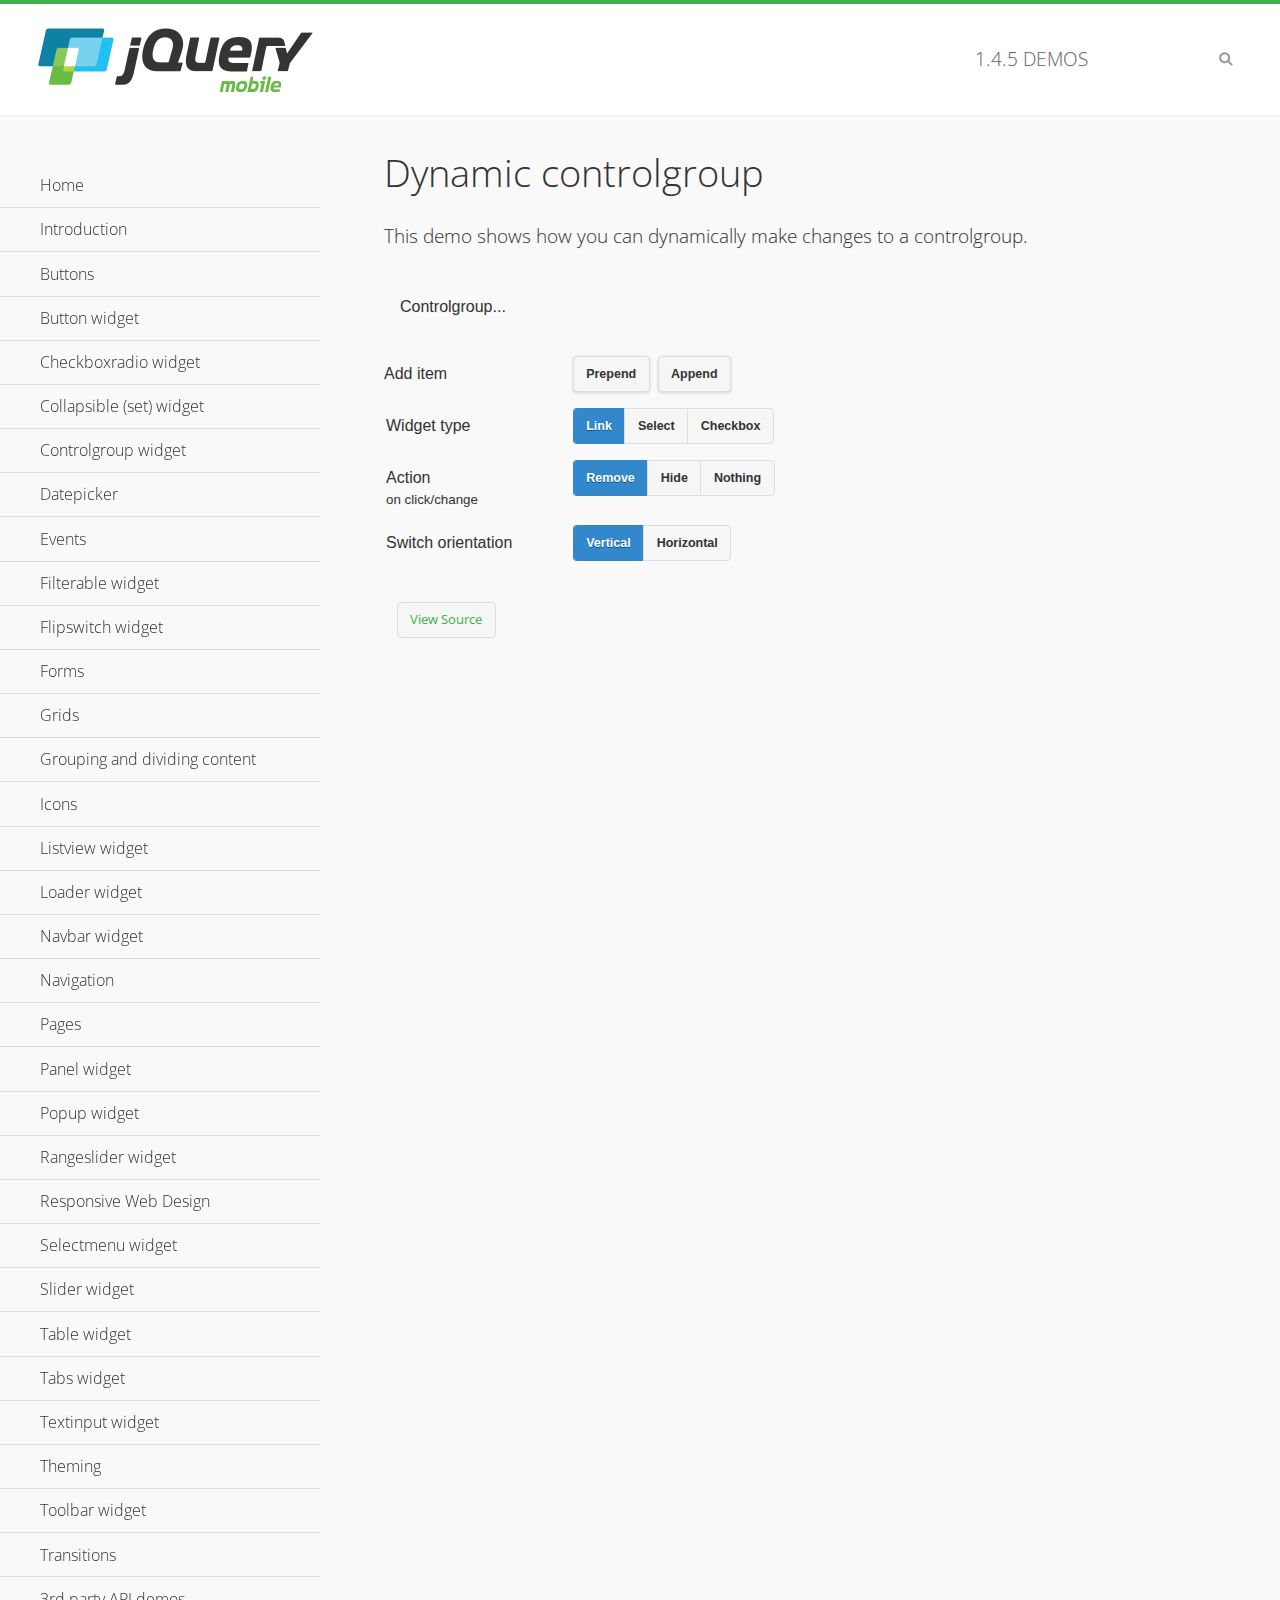
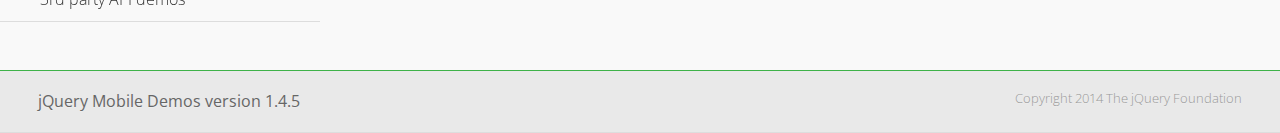
<file: E-Store/assets/www/jquery.mobile/demos/controlgroup-dynamic/index.html>
<!DOCTYPE html>
<html>
<head>
	<meta charset="utf-8">
	<meta name="viewport" content="width=device-width, initial-scale=1">
	<title>Dynamic controlgroup - jQuery Mobile Demos</title>
	<link rel="shortcut icon" href="../favicon.ico">
    <link rel="stylesheet" href="http://fonts.googleapis.com/css?family=Open+Sans:300,400,700">
	<link rel="stylesheet" href="../css/themes/default/jquery.mobile-1.4.5.min.css">
	<link rel="stylesheet" href="../_assets/css/jqm-demos.css">
	<script src="../js/jquery.js"></script>
	<script src="../_assets/js/index.js"></script>
	<script src="../js/jquery.mobile-1.4.5.min.js"></script>
	<script>
		( function( $, undefined ) {
			var counter = 0;
			$( document ).bind( "pagecreate", function( e ) {
				$( "#prepend, #append", e.target ).on( "click", function( e ) {
					counter++;

					var widgetType = $( "[name='radio-widget']:checked" ).attr( "id" ),
						group = $( "#my-controlgroup" ),
						$el,
						action = function() {
							var action = $( "[name='radio-action']:checked" ).attr( "id" );
							if ( $( $el[1] ).is( "select" ) && action === "hide" ) {
								$el = $( $el[1] ).parents( ".ui-select" );
							}
							$el[ action ]();
							group.controlgroup( "refresh" );
						};

					if ( widgetType === "link" ) {

						$el = $( "<a href='#'>Link " + counter + "</a>" ).bind( "click", action );
						$( "#my-controlgroup" ).controlgroup( "container" )[ $( this ).attr( "id" ) ]( $el );
						$el.buttonMarkup();

					} else if ( widgetType === "select" ) {

						$el = $( "<label for='widget" + counter + "'>Select " + counter + "</label><select id='widget" + counter + "'><option value='option1'>Select " + counter + "</option><option value='option2'>Select option</option></select>" );
						$( $el[ 1 ] ).bind( "change", action);
						$( "#my-controlgroup" ).controlgroup( "container" )[ $( this ).attr( "id" ) ]( $el );
						$( $el[ 1 ] ).selectmenu();

					} else {

						$el = $( "<label for='widget" + counter + "'>Checkbox " + counter + "</label><input type='checkbox' id='widget" + counter + "'></input>" );
						$( $el[ 1 ] ).bind( "change", action );
						$( "#my-controlgroup" ).controlgroup( "container" )[ $( this ).attr( "id" ) ]( $el );
						$( $el[ 1 ] ).checkboxradio();

					}

					group.controlgroup( "refresh" );
				});

				$( "[name='radio-orientation']" ).bind( "change", function( e ) {
					$( "#my-controlgroup" ).controlgroup( "option", "type", ( $( "#isHorizontal" ).is( ":checked" ) ? "horizontal" : "vertical" ) );
				});
			});
		})( jQuery );
	</script>
</head>
<body>
<div data-role="page" class="jqm-demos">

	<div data-role="header" class="jqm-header">
		<h2><a href="../" title="jQuery Mobile Demos home"><img src="../_assets/img/jquery-logo.png" alt="jQuery Mobile"></a></h2>
		<p><span class="jqm-version"></span> Demos</p>
		<a href="#" class="jqm-navmenu-link ui-btn ui-btn-icon-notext ui-corner-all ui-icon-bars ui-nodisc-icon ui-alt-icon ui-btn-left">Menu</a>
		<a href="#" class="jqm-search-link ui-btn ui-btn-icon-notext ui-corner-all ui-icon-search ui-nodisc-icon ui-alt-icon ui-btn-right">Search</a>
	</div><!-- /header -->

	<div role="main" class="ui-content jqm-content">

        <h1>Dynamic controlgroup</h1>

        <p>This demo shows how you can dynamically make changes to a controlgroup.</p>

        <div data-demo-html="true" data-demo-js="true">

            <form>
            	<div class="ui-body ui-body-d ui-corner-all">
                	<p>Controlgroup...</p>
                	<div data-role="controlgroup" id="my-controlgroup"><!-- items will be injected here --></div>
                </div>
            </form>

            <div class="ui-field-contain">
                <label for="prepend">Add item</label>
                <button id="prepend" data-mini="true" data-inline="true">Prepend</button>
                <label for="append" class="ui-hidden-accessible">Action</label>
                <button id="append" data-mini="true" data-inline="true">Append</button>
            </div>

            <form action="#" method="get">
            	<div class="ui-field-contain">
                    <fieldset data-role="controlgroup" data-type="horizontal" data-mini="true">
                        <legend>Widget type</legend>

                        <input type="radio" name="radio-widget" id="link" value="link" checked="checked">
                        <label for="link">Link</label>

                        <input type="radio" name="radio-widget" id="select" value="select">
                        <label for="select">Select</label>

                        <input type="radio" name="radio-widget" id="checkbox" value="checkbox">
                        <label for="checkbox">Checkbox</label>
                    </fieldset>
            	</div>

            	<div class="ui-field-contain">
                    <fieldset data-role="controlgroup" data-type="horizontal" data-mini="true">
                        <legend>Action<br><small>on click/change</small></legend>

                        <input type="radio" name="radio-action" id="remove" value="remove" checked="checked">
                        <label for="remove">Remove</label>

                        <input type="radio" name="radio-action" id="hide" value="hide">
                        <label for="hide">Hide</label>

                        <input type="radio" name="radio-action" id="width" value="width">
                        <label for="width">Nothing</label>
                    </fieldset>
            	</div>

            	<div class="ui-field-contain">
                    <fieldset data-role="controlgroup" data-type="horizontal" data-mini="true">
                        <legend>Switch orientation</legend>

                        <input type="radio" name="radio-orientation" id="isVertical" value="isVertical" checked="checked">
                        <label for="isVertical">Vertical</label>

                        <input type="radio" name="radio-orientation" id="isHorizontal" value="isHorizontal">
                        <label for="isHorizontal">Horizontal</label>
                    </fieldset>
            	</div>

            </form>

        </div><!--/demo-html -->

	</div><!-- /content -->
	    <div data-role="panel" class="jqm-navmenu-panel" data-position="left" data-display="overlay" data-theme="a">
	    	<ul class="jqm-list ui-alt-icon ui-nodisc-icon">
<li data-filtertext="demos homepage" data-icon="home"><a href=".././">Home</a></li>
<li data-filtertext="introduction overview getting started"><a href="../intro/" data-ajax="false">Introduction</a></li>
<li data-filtertext="buttons button markup buttonmarkup method anchor link button element"><a href="../button-markup/" data-ajax="false">Buttons</a></li>
<li data-filtertext="form button widget input button submit reset"><a href="../button/" data-ajax="false">Button widget</a></li>
<li data-role="collapsible" data-enhanced="true" data-collapsed-icon="carat-d" data-expanded-icon="carat-u" data-iconpos="right" data-inset="false" class="ui-collapsible ui-collapsible-themed-content ui-collapsible-collapsed">
	<h3 class="ui-collapsible-heading ui-collapsible-heading-collapsed">
		<a href="#" class="ui-collapsible-heading-toggle ui-btn ui-btn-icon-right ui-btn-inherit ui-icon-carat-d">
		    Checkboxradio widget<span class="ui-collapsible-heading-status"> click to expand contents</span>
		</a>
	</h3>
	<div class="ui-collapsible-content ui-body-inherit ui-collapsible-content-collapsed" aria-hidden="true">
		<ul>
			<li data-filtertext="form checkboxradio widget checkbox input checkboxes controlgroups"><a href="../checkboxradio-checkbox/" data-ajax="false">Checkboxes</a></li>
			<li data-filtertext="form checkboxradio widget radio input radio buttons controlgroups"><a href="../checkboxradio-radio/" data-ajax="false">Radio buttons</a></li>
		</ul>
	</div>
</li>
<li data-role="collapsible" data-enhanced="true" data-collapsed-icon="carat-d" data-expanded-icon="carat-u" data-iconpos="right" data-inset="false" class="ui-collapsible ui-collapsible-themed-content ui-collapsible-collapsed">
	<h3 class="ui-collapsible-heading ui-collapsible-heading-collapsed">
		<a href="#" class="ui-collapsible-heading-toggle ui-btn ui-btn-icon-right ui-btn-inherit ui-icon-carat-d">
			Collapsible (set) widget<span class="ui-collapsible-heading-status"> click to expand contents</span>
		</a>
	</h3>
	<div class="ui-collapsible-content ui-body-inherit ui-collapsible-content-collapsed" aria-hidden="true">
		<ul>
			<li data-filtertext="collapsibles content formatting"><a href="../collapsible/" data-ajax="false">Collapsible</a></li>
			<li data-filtertext="dynamic collapsible set accordion append expand"><a href="../collapsible-dynamic/" data-ajax="false">Dynamic collapsibles</a></li>
			<li data-filtertext="accordions collapsible set widget content formatting grouped collapsibles"><a href="../collapsibleset/" data-ajax="false">Collapsible set</a></li>
		</ul>
	</div>
</li>
<li data-role="collapsible" data-enhanced="true" data-collapsed-icon="carat-d" data-expanded-icon="carat-u" data-iconpos="right" data-inset="false" class="ui-collapsible ui-collapsible-themed-content ui-collapsible-collapsed">
	<h3 class="ui-collapsible-heading ui-collapsible-heading-collapsed">
		<a href="#" class="ui-collapsible-heading-toggle ui-btn ui-btn-icon-right ui-btn-inherit ui-icon-carat-d">
			Controlgroup widget<span class="ui-collapsible-heading-status"> click to expand contents</span>
		</a>
	</h3>
	<div class="ui-collapsible-content ui-body-inherit ui-collapsible-content-collapsed" aria-hidden="true">
		<ul>
			<li data-filtertext="controlgroups selectmenu checkboxradio input grouped buttons horizontal vertical"><a href="../controlgroup/" data-ajax="false">Controlgroup</a></li>
			<li data-filtertext="dynamic controlgroup dynamically add buttons"><a href="../controlgroup-dynamic/" data-ajax="false">Dynamic controlgroups</a></li>
		</ul>
	</div>
</li>
<li data-filtertext="form datepicker widget date input"><a href="../datepicker/" data-ajax="false">Datepicker</a></li>
<li data-role="collapsible" data-enhanced="true" data-collapsed-icon="carat-d" data-expanded-icon="carat-u" data-iconpos="right" data-inset="false" class="ui-collapsible ui-collapsible-themed-content ui-collapsible-collapsed">
	<h3 class="ui-collapsible-heading ui-collapsible-heading-collapsed">
		<a href="#" class="ui-collapsible-heading-toggle ui-btn ui-btn-icon-right ui-btn-inherit ui-icon-carat-d">
			Events<span class="ui-collapsible-heading-status"> click to expand contents</span>
		</a>
	</h3>
	<div class="ui-collapsible-content ui-body-inherit ui-collapsible-content-collapsed" aria-hidden="true">
		<ul>
			<li data-filtertext="swipe to delete list items listviews swipe events"><a href="../swipe-list/" data-ajax="false">Swipe list items</a></li>
			<li data-filtertext="swipe to navigate swipe page navigation swipe events"><a href="../swipe-page/" data-ajax="false">Swipe page navigation</a></li>
		</ul>
	</div>
</li>
<li data-filtertext="filterable filter elements sorting searching listview table"><a href="../filterable/" data-ajax="false">Filterable widget</a></li>
<li data-filtertext="form flipswitch widget flip toggle switch binary select checkbox input"><a href="../flipswitch/" data-ajax="false">Flipswitch widget</a></li>
<li data-role="collapsible" data-enhanced="true" data-collapsed-icon="carat-d" data-expanded-icon="carat-u" data-iconpos="right" data-inset="false" class="ui-collapsible ui-collapsible-themed-content ui-collapsible-collapsed">
	<h3 class="ui-collapsible-heading ui-collapsible-heading-collapsed">
		<a href="#" class="ui-collapsible-heading-toggle ui-btn ui-btn-icon-right ui-btn-inherit ui-icon-carat-d">
			Forms<span class="ui-collapsible-heading-status"> click to expand contents</span>
		</a>
	</h3>
	<div class="ui-collapsible-content ui-body-inherit ui-collapsible-content-collapsed" aria-hidden="true">
		<ul>
			<li data-filtertext="forms text checkbox radio range button submit reset inputs selects textarea slider flipswitch label form elements"><a href="../forms/" data-ajax="false">Forms</a></li>
			<li data-filtertext="form hide labels hidden accessible ui-hidden-accessible forms"><a href="../forms-label-hidden-accessible/" data-ajax="false">Hide labels</a></li>
			<li data-filtertext="form field containers fieldcontain ui-field-contain forms"><a href="../forms-field-contain/" data-ajax="false">Field containers</a></li>
			<li data-filtertext="forms disabled form elements"><a href="../forms-disabled/" data-ajax="false">Forms disabled</a></li>
			<li data-filtertext="forms gallery examples overview forms text checkbox radio range button submit reset inputs selects textarea slider flipswitch label form elements"><a href="../forms-gallery/" data-ajax="false">Forms gallery</a></li>
		</ul>
	</div>
</li>
<li data-role="collapsible" data-enhanced="true" data-collapsed-icon="carat-d" data-expanded-icon="carat-u" data-iconpos="right" data-inset="false" class="ui-collapsible ui-collapsible-themed-content ui-collapsible-collapsed">
	<h3 class="ui-collapsible-heading ui-collapsible-heading-collapsed">
		<a href="#" class="ui-collapsible-heading-toggle ui-btn ui-btn-icon-right ui-btn-inherit ui-icon-carat-d">
			Grids<span class="ui-collapsible-heading-status"> click to expand contents</span>
		</a>
	</h3>
	<div class="ui-collapsible-content ui-body-inherit ui-collapsible-content-collapsed" aria-hidden="true">
		<ul>
			<li data-filtertext="grids columns blocks content formatting rwd responsive css framework"><a href="../grids/" data-ajax="false">Grids</a></li>
			<li data-filtertext="buttons in grids css framework"><a href="../grids-buttons/" data-ajax="false">Buttons in grids</a></li>
			<li data-filtertext="custom responsive grids rwd css framework"><a href="../grids-custom-responsive/" data-ajax="false">Custom responsive grids</a></li>
		</ul>
	</div>
</li>
<li data-filtertext="blocks content formatting sections heading"><a href="../body-bar-classes/" data-ajax="false">Grouping and dividing content</a></li>
<li data-role="collapsible" data-enhanced="true" data-collapsed-icon="carat-d" data-expanded-icon="carat-u" data-iconpos="right" data-inset="false" class="ui-collapsible ui-collapsible-themed-content ui-collapsible-collapsed">
	<h3 class="ui-collapsible-heading ui-collapsible-heading-collapsed">
		<a href="#" class="ui-collapsible-heading-toggle ui-btn ui-btn-icon-right ui-btn-inherit ui-icon-carat-d">
			Icons<span class="ui-collapsible-heading-status"> click to expand contents</span>
		</a>
	</h3>
	<div class="ui-collapsible-content ui-body-inherit ui-collapsible-content-collapsed" aria-hidden="true">
		<ul>
			<li data-filtertext="button icons svg disc alt custom icon position"><a href="../icons/" data-ajax="false">Icons</a></li>
			<li data-filtertext=""><a href="../icons-grunticon/" data-ajax="false">Grunticon loader</a></li>
		</ul>
	</div>
</li>
<li data-role="collapsible" data-enhanced="true" data-collapsed-icon="carat-d" data-expanded-icon="carat-u" data-iconpos="right" data-inset="false" class="ui-collapsible ui-collapsible-themed-content ui-collapsible-collapsed">
	<h3 class="ui-collapsible-heading ui-collapsible-heading-collapsed">
		<a href="#" class="ui-collapsible-heading-toggle ui-btn ui-btn-icon-right ui-btn-inherit ui-icon-carat-d">
			Listview widget<span class="ui-collapsible-heading-status"> click to expand contents</span>
		</a>
	</h3>
	<div class="ui-collapsible-content ui-body-inherit ui-collapsible-content-collapsed" aria-hidden="true">
		<ul>
			<li data-filtertext="listview widget thumbnails icons nested split button collapsible ul ol"><a href="../listview/" data-ajax="false">Listview</a></li>
			<li data-filtertext="autocomplete filterable reveal listview filtertextbeforefilter placeholder"><a href="../listview-autocomplete/" data-ajax="false">Listview autocomplete</a></li>
			<li data-filtertext="autocomplete filterable reveal listview remote data filtertextbeforefilter placeholder"><a href="../listview-autocomplete-remote/" data-ajax="false">Listview autocomplete remote data</a></li>
			<li data-filtertext="autodividers anchor jump scroll linkbars listview lists ul ol"><a href="../listview-autodividers-linkbar/" data-ajax="false">Listview autodividers linkbar</a></li>
			<li data-filtertext="listview autodividers selector autodividersselector lists ul ol"><a href="../listview-autodividers-selector/" data-ajax="false">Listview autodividers selector</a></li>
			<li data-filtertext="listview nested list items"><a href="../listview-nested-lists/" data-ajax="false">Nested Listviews</a></li>
			<li data-filtertext="listview collapsible list items flat"><a href="../listview-collapsible-item-flat/" data-ajax="false">Listview collapsible list items (flat)</a></li>
			<li data-filtertext="listview collapsible list indented"><a href="../listview-collapsible-item-indented/" data-ajax="false">Listview collapsible list items (indented)</a></li>
			<li data-filtertext="grid listview responsive grids responsive listviews lists ul"><a href="../listview-grid/" data-ajax="false">Listview responsive grid</a></li>
		</ul>
	</div>
</li>
<li data-filtertext="loader widget page loading navigation overlay spinner"><a href="../loader/" data-ajax="false">Loader widget</a></li>
<li data-filtertext="navbar widget navmenu toolbars header footer"><a href="../navbar/" data-ajax="false">Navbar widget</a></li>
<li data-role="collapsible" data-enhanced="true" data-collapsed-icon="carat-d" data-expanded-icon="carat-u" data-iconpos="right" data-inset="false" class="ui-collapsible ui-collapsible-themed-content ui-collapsible-collapsed">
	<h3 class="ui-collapsible-heading ui-collapsible-heading-collapsed">
		<a href="#" class="ui-collapsible-heading-toggle ui-btn ui-btn-icon-right ui-btn-inherit ui-icon-carat-d">
			Navigation<span class="ui-collapsible-heading-status"> click to expand contents</span>
		</a>
	</h3>
	<div class="ui-collapsible-content ui-body-inherit ui-collapsible-content-collapsed" aria-hidden="true">
		<ul>
			<li data-filtertext="ajax navigation navigate widget history event method"><a href="../navigation/" data-ajax="false">Navigation</a></li>
			<li data-filtertext="linking pages page links navigation ajax prefetch cache"><a href="../navigation-linking-pages/" data-ajax="false">Linking pages</a></li>
			<!-- <li data-filtertext="php redirect server redirection server-side navigation"><a href="../navigation-php-redirect/" data-ajax="false">PHP redirect demo</a></li>-->
			<li data-filtertext="navigation redirection hash query"><a href="../navigation-hash-processing/" data-ajax="false">Hash processing demo</a></li>
			<li data-filtertext="navigation redirection hash query"><a href="../page-events/" data-ajax="false">Page Navigation Events</a></li>
		</ul>
	</div>
</li>
<li data-role="collapsible" data-enhanced="true" data-collapsed-icon="carat-d" data-expanded-icon="carat-u" data-iconpos="right" data-inset="false" class="ui-collapsible ui-collapsible-themed-content ui-collapsible-collapsed">
	<h3 class="ui-collapsible-heading ui-collapsible-heading-collapsed">
		<a href="#" class="ui-collapsible-heading-toggle ui-btn ui-btn-icon-right ui-btn-inherit ui-icon-carat-d">
			Pages<span class="ui-collapsible-heading-status"> click to expand contents</span>
		</a>
	</h3>
	<div class="ui-collapsible-content ui-body-inherit ui-collapsible-content-collapsed" aria-hidden="true">
		<ul>
			<li data-filtertext="pages page widget ajax navigation"><a href="../pages/" data-ajax="false">Pages</a></li>
			<li data-filtertext="single page"><a href="../pages-single-page/" data-ajax="false">Single page</a></li>
			<li data-filtertext="multipage multi-page page"><a href="../pages-multi-page/" data-ajax="false">Multi-page template</a></li>
			<li data-filtertext="dialog page widget modal popup"><a href="../pages-dialog/" data-ajax="false">Dialog page</a></li>
		</ul>
	</div>
</li>
<li data-role="collapsible" data-enhanced="true" data-collapsed-icon="carat-d" data-expanded-icon="carat-u" data-iconpos="right" data-inset="false" class="ui-collapsible ui-collapsible-themed-content ui-collapsible-collapsed">
	<h3 class="ui-collapsible-heading ui-collapsible-heading-collapsed">
		<a href="#" class="ui-collapsible-heading-toggle ui-btn ui-btn-icon-right ui-btn-inherit ui-icon-carat-d">
			Panel widget<span class="ui-collapsible-heading-status"> click to expand contents</span>
		</a>
	</h3>
	<div class="ui-collapsible-content ui-body-inherit ui-collapsible-content-collapsed" aria-hidden="true">
		<ul>
			<li data-filtertext="panel widget sliding panels reveal push overlay responsive"><a href="../panel/" data-ajax="false">Panel</a></li>
			<li data-filtertext=""><a href="../panel-external/" data-ajax="false">External panels</a></li>
			<li data-filtertext="panel "><a href="../panel-fixed/" data-ajax="false">Fixed panels</a></li>
			<li data-filtertext="panel slide panels sliding panels shadow rwd responsive breakpoint"><a href="../panel-responsive/" data-ajax="false">Panels responsive</a></li>
			<li data-filtertext="panel custom style custom panel width reveal shadow listview panel styling page background wrapper"><a href="../panel-styling/" data-ajax="false">Custom panel style</a></li>
			<li data-filtertext="panel open on swipe"><a href="../panel-swipe-open/" data-ajax="false">Panel open on swipe</a></li>
			<li data-filtertext="panels outside page internal external toolbars"><a href="../panel-external-internal/" data-ajax="false">Panel external and internal</a></li>
		</ul>
	</div>
</li>
<li data-role="collapsible" data-enhanced="true" data-collapsed-icon="carat-d" data-expanded-icon="carat-u" data-iconpos="right" data-inset="false" class="ui-collapsible ui-collapsible-themed-content ui-collapsible-collapsed">
	<h3 class="ui-collapsible-heading ui-collapsible-heading-collapsed">
		<a href="#" class="ui-collapsible-heading-toggle ui-btn ui-btn-icon-right ui-btn-inherit ui-icon-carat-d">
			Popup widget<span class="ui-collapsible-heading-status"> click to expand contents</span>
		</a>
	</h3>
	<div class="ui-collapsible-content ui-body-inherit ui-collapsible-content-collapsed" aria-hidden="true">
		<ul>
			<li data-filtertext="popup widget popups dialog modal transition tooltip lightbox form overlay screen flip pop fade transition"><a href="../popup/" data-ajax="false">Popup</a></li>
			<li data-filtertext="popup alignment position"><a href="../popup-alignment/" data-ajax="false">Popup alignment</a></li>
			<li data-filtertext="popup arrow size popups popover"><a href="../popup-arrow-size/" data-ajax="false">Popup arrow size</a></li>
			<li data-filtertext="dynamic popups popup images lightbox"><a href="../popup-dynamic/" data-ajax="false">Dynamic popups</a></li>
			<li data-filtertext="popups with iframes scaling"><a href="../popup-iframe/" data-ajax="false">Popups with iframes</a></li>
			<li data-filtertext="popup image scaling"><a href="../popup-image-scaling/" data-ajax="false">Popup image scaling</a></li>
			<li data-filtertext="external popup outside multi-page"><a href="../popup-outside-multipage/" data-ajax="false">Popup outside multi-page</a></li>
		</ul>
	</div>
</li>
<li data-filtertext="form rangeslider widget dual sliders dual handle sliders range input"><a href="../rangeslider/" data-ajax="false">Rangeslider widget</a></li>
<li data-filtertext="responsive web design rwd adaptive progressive enhancement PE accessible mobile breakpoints media query media queries"><a href="../rwd/" data-ajax="false">Responsive Web Design</a></li>
<li data-role="collapsible" data-enhanced="true" data-collapsed-icon="carat-d" data-expanded-icon="carat-u" data-iconpos="right" data-inset="false" class="ui-collapsible ui-collapsible-themed-content ui-collapsible-collapsed">
	<h3 class="ui-collapsible-heading ui-collapsible-heading-collapsed">
		<a href="#" class="ui-collapsible-heading-toggle ui-btn ui-btn-icon-right ui-btn-inherit ui-icon-carat-d">
			Selectmenu widget<span class="ui-collapsible-heading-status"> click to expand contents</span>
		</a>
	</h3>
	<div class="ui-collapsible-content ui-body-inherit ui-collapsible-content-collapsed" aria-hidden="true">
		<ul>
			<li data-filtertext="form selectmenu widget select input custom select menu selects"><a href="../selectmenu/" data-ajax="false">Selectmenu</a></li>
			<li data-filtertext="form custom select menu selectmenu widget custom menu option optgroup multiple selects"><a href="../selectmenu-custom/" data-ajax="false">Custom select menu</a></li>
			<li data-filtertext="filterable select filter popup dialog"><a href="../selectmenu-custom-filter/" data-ajax="false">Custom select menu with filter</a></li>
		</ul>
	</div>
</li>
<li data-role="collapsible" data-enhanced="true" data-collapsed-icon="carat-d" data-expanded-icon="carat-u" data-iconpos="right" data-inset="false" class="ui-collapsible ui-collapsible-themed-content ui-collapsible-collapsed">
	<h3 class="ui-collapsible-heading ui-collapsible-heading-collapsed">
		<a href="#" class="ui-collapsible-heading-toggle ui-btn ui-btn-icon-right ui-btn-inherit ui-icon-carat-d">
			Slider widget<span class="ui-collapsible-heading-status"> click to expand contents</span>
		</a>
	</h3>
	<div class="ui-collapsible-content ui-body-inherit ui-collapsible-content-collapsed" aria-hidden="true">
		<ul>
			<li data-filtertext="form slider widget range input single sliders"><a href="../slider/" data-ajax="false">Slider</a></li>
			<li data-filtertext="form slider widget flipswitch slider binary select flip toggle switch"><a href="../slider-flipswitch/" data-ajax="false">Slider flip toggle switch</a></li>
			<li data-filtertext="form slider tooltip handle value input range sliders"><a href="../slider-tooltip/" data-ajax="false">Slider tooltip</a></li>
		</ul>
	</div>
</li>
<li data-role="collapsible" data-enhanced="true" data-collapsed-icon="carat-d" data-expanded-icon="carat-u" data-iconpos="right" data-inset="false" class="ui-collapsible ui-collapsible-themed-content ui-collapsible-collapsed">
	<h3 class="ui-collapsible-heading ui-collapsible-heading-collapsed">
		<a href="#" class="ui-collapsible-heading-toggle ui-btn ui-btn-icon-right ui-btn-inherit ui-icon-carat-d">
			Table widget<span class="ui-collapsible-heading-status"> click to expand contents</span>
		</a>
	</h3>
	<div class="ui-collapsible-content ui-body-inherit ui-collapsible-content-collapsed" aria-hidden="true">
		<ul>
			<li data-filtertext="table widget reflow column toggle th td responsive tables rwd hide show tabular"><a href="../table-column-toggle/" data-ajax="false">Table Column Toggle</a></li>
			<li data-filtertext="table column toggle phone comparison demo"><a href="../table-column-toggle-example/" data-ajax="false">Table Column Toggle demo</a></li>
			<li data-filtertext="responsive tables table column toggle heading groups rwd breakpoint"><a href="../table-column-toggle-heading-groups/" data-ajax="false">Table Column Toggle heading groups</a></li>
			<li data-filtertext="responsive tables table column toggle hide rwd breakpoint customization options"><a href="../table-column-toggle-options/" data-ajax="false">Table Column Toggle options</a></li>
			<li data-filtertext="table reflow th td responsive rwd columns tabular"><a href="../table-reflow/" data-ajax="false">Table Reflow</a></li>
			<li data-filtertext="responsive tables table reflow heading groups rwd breakpoint"><a href="../table-reflow-heading-groups/" data-ajax="false">Table Reflow heading groups</a></li>
			<li data-filtertext="responsive tables table reflow stripes strokes table style"><a href="../table-reflow-stripes-strokes/" data-ajax="false">Table Reflow stripes and strokes</a></li>
			<li data-filtertext="responsive tables table reflow stack custom styles"><a href="../table-reflow-styling/" data-ajax="false">Table Reflow custom styles</a></li>
		</ul>
	</div>
</li>
<li data-filtertext="ui tabs widget"><a href="../tabs/" data-ajax="false">Tabs widget</a></li>
<li data-filtertext="form textinput widget text input textarea number date time tel email file color password"><a href="../textinput/" data-ajax="false">Textinput widget</a></li>
<li data-role="collapsible" data-enhanced="true" data-collapsed-icon="carat-d" data-expanded-icon="carat-u" data-iconpos="right" data-inset="false" class="ui-collapsible ui-collapsible-themed-content ui-collapsible-collapsed">
	<h3 class="ui-collapsible-heading ui-collapsible-heading-collapsed">
		<a href="#" class="ui-collapsible-heading-toggle ui-btn ui-btn-icon-right ui-btn-inherit ui-icon-carat-d">
			Theming<span class="ui-collapsible-heading-status"> click to expand contents</span>
		</a>
	</h3>
	<div class="ui-collapsible-content ui-body-inherit ui-collapsible-content-collapsed" aria-hidden="true">
		<ul>
			<li data-filtertext="default theme swatches theming style css"><a href="../theme-default/" data-ajax="false">Default theme</a></li>
			<li data-filtertext="classic theme old theme swatches theming style css"><a href="../theme-classic/" data-ajax="false">Classic theme</a></li>
		</ul>
	</div>
</li>
<li data-role="collapsible" data-enhanced="true" data-collapsed-icon="carat-d" data-expanded-icon="carat-u" data-iconpos="right" data-inset="false" class="ui-collapsible ui-collapsible-themed-content ui-collapsible-collapsed">
	<h3 class="ui-collapsible-heading ui-collapsible-heading-collapsed">
		<a href="#" class="ui-collapsible-heading-toggle ui-btn ui-btn-icon-right ui-btn-inherit ui-icon-carat-d">
			Toolbar widget<span class="ui-collapsible-heading-status"> click to expand contents</span>
		</a>
	</h3>
	<div class="ui-collapsible-content ui-body-inherit ui-collapsible-content-collapsed" aria-hidden="true">
		<ul>
			<li data-filtertext="toolbar widget header footer toolbars fixed fullscreen external sections"><a href="../toolbar/" data-ajax="false">Toolbar</a></li>
			<li data-filtertext="dynamic toolbars dynamically add toolbar header footer"><a href="../toolbar-dynamic/" data-ajax="false">Dynamic toolbars</a></li>
			<li data-filtertext="external toolbars header footer"><a href="../toolbar-external/" data-ajax="false">External toolbars</a></li>
			<li data-filtertext="fixed toolbars header footer"><a href="../toolbar-fixed/" data-ajax="false">Fixed toolbars</a></li>
			<li data-filtertext="fixed fullscreen toolbars header footer"><a href="../toolbar-fixed-fullscreen/" data-ajax="false">Fullscreen toolbars</a></li>
			<li data-filtertext="external fixed toolbars header footer"><a href="../toolbar-fixed-external/" data-ajax="false">Fixed external toolbars</a></li>
			<li data-filtertext="external persistent toolbars header footer navbar navmenu"><a href="../toolbar-fixed-persistent/" data-ajax="false">Persistent toolbars</a></li>
			<li data-filtertext="external ajax optimized toolbars persistent toolbars header footer navbar"><a href="../toolbar-fixed-persistent-optimized/" data-ajax="false">Ajax optimized toolbars</a></li>
			<li data-filtertext="form in toolbars header footer"><a href="../toolbar-fixed-forms/" data-ajax="false">Form in toolbar</a></li>
		</ul>
	</div>
</li>
<li data-filtertext="page transitions animated pages popup navigation flip slide fade pop"><a href="../transitions/" data-ajax="false">Transitions</a></li>
<li data-role="collapsible" data-enhanced="true" data-collapsed-icon="carat-d" data-expanded-icon="carat-u" data-iconpos="right" data-inset="false" class="ui-collapsible ui-collapsible-themed-content ui-collapsible-collapsed">
	<h3 class="ui-collapsible-heading ui-collapsible-heading-collapsed">
		<a href="#" class="ui-collapsible-heading-toggle ui-btn ui-btn-icon-right ui-btn-inherit ui-icon-carat-d">
			3rd party API demos<span class="ui-collapsible-heading-status"> click to expand contents</span>
		</a>
	</h3>
	<div class="ui-collapsible-content ui-body-inherit ui-collapsible-content-collapsed" aria-hidden="true">
		<ul>
			<li data-filtertext="backbone requirejs navigation router"><a href="../backbone-requirejs/" data-ajax="false">Backbone RequireJS</a></li>
			<li data-filtertext="google maps geolocation demo"><a href="../map-geolocation/" data-ajax="false">Google Maps geolocation</a></li>
			<li data-filtertext="google maps hybrid"><a href="../map-list-toggle/" data-ajax="false">Google Maps list toggle</a></li>
		</ul>
	</div>
</li>



		     </ul>
		</div><!-- /panel -->


	<div data-role="footer" data-position="fixed" data-tap-toggle="false" class="jqm-footer">
		<p>jQuery Mobile Demos version <span class="jqm-version"></span></p>
		<p>Copyright 2014 The jQuery Foundation</p>
	</div><!-- /footer -->
	<!-- TODO: This should become an external panel so we can add input to markup (unique ID) -->
    <div data-role="panel" class="jqm-search-panel" data-position="right" data-display="overlay" data-theme="a">
		<div class="jqm-search">
			<ul class="jqm-list" data-filter-placeholder="Search demos..." data-filter-reveal="true">
<li data-filtertext="demos homepage" data-icon="home"><a href=".././">Home</a></li>
<li data-filtertext="introduction overview getting started"><a href="../intro/" data-ajax="false">Introduction</a></li>
<li data-filtertext="buttons button markup buttonmarkup method anchor link button element"><a href="../button-markup/" data-ajax="false">Buttons</a></li>
<li data-filtertext="form button widget input button submit reset"><a href="../button/" data-ajax="false">Button widget</a></li>
<li data-role="collapsible" data-enhanced="true" data-collapsed-icon="carat-d" data-expanded-icon="carat-u" data-iconpos="right" data-inset="false" class="ui-collapsible ui-collapsible-themed-content ui-collapsible-collapsed">
	<h3 class="ui-collapsible-heading ui-collapsible-heading-collapsed">
		<a href="#" class="ui-collapsible-heading-toggle ui-btn ui-btn-icon-right ui-btn-inherit ui-icon-carat-d">
		    Checkboxradio widget<span class="ui-collapsible-heading-status"> click to expand contents</span>
		</a>
	</h3>
	<div class="ui-collapsible-content ui-body-inherit ui-collapsible-content-collapsed" aria-hidden="true">
		<ul>
			<li data-filtertext="form checkboxradio widget checkbox input checkboxes controlgroups"><a href="../checkboxradio-checkbox/" data-ajax="false">Checkboxes</a></li>
			<li data-filtertext="form checkboxradio widget radio input radio buttons controlgroups"><a href="../checkboxradio-radio/" data-ajax="false">Radio buttons</a></li>
		</ul>
	</div>
</li>
<li data-role="collapsible" data-enhanced="true" data-collapsed-icon="carat-d" data-expanded-icon="carat-u" data-iconpos="right" data-inset="false" class="ui-collapsible ui-collapsible-themed-content ui-collapsible-collapsed">
	<h3 class="ui-collapsible-heading ui-collapsible-heading-collapsed">
		<a href="#" class="ui-collapsible-heading-toggle ui-btn ui-btn-icon-right ui-btn-inherit ui-icon-carat-d">
			Collapsible (set) widget<span class="ui-collapsible-heading-status"> click to expand contents</span>
		</a>
	</h3>
	<div class="ui-collapsible-content ui-body-inherit ui-collapsible-content-collapsed" aria-hidden="true">
		<ul>
			<li data-filtertext="collapsibles content formatting"><a href="../collapsible/" data-ajax="false">Collapsible</a></li>
			<li data-filtertext="dynamic collapsible set accordion append expand"><a href="../collapsible-dynamic/" data-ajax="false">Dynamic collapsibles</a></li>
			<li data-filtertext="accordions collapsible set widget content formatting grouped collapsibles"><a href="../collapsibleset/" data-ajax="false">Collapsible set</a></li>
		</ul>
	</div>
</li>
<li data-role="collapsible" data-enhanced="true" data-collapsed-icon="carat-d" data-expanded-icon="carat-u" data-iconpos="right" data-inset="false" class="ui-collapsible ui-collapsible-themed-content ui-collapsible-collapsed">
	<h3 class="ui-collapsible-heading ui-collapsible-heading-collapsed">
		<a href="#" class="ui-collapsible-heading-toggle ui-btn ui-btn-icon-right ui-btn-inherit ui-icon-carat-d">
			Controlgroup widget<span class="ui-collapsible-heading-status"> click to expand contents</span>
		</a>
	</h3>
	<div class="ui-collapsible-content ui-body-inherit ui-collapsible-content-collapsed" aria-hidden="true">
		<ul>
			<li data-filtertext="controlgroups selectmenu checkboxradio input grouped buttons horizontal vertical"><a href="../controlgroup/" data-ajax="false">Controlgroup</a></li>
			<li data-filtertext="dynamic controlgroup dynamically add buttons"><a href="../controlgroup-dynamic/" data-ajax="false">Dynamic controlgroups</a></li>
		</ul>
	</div>
</li>
<li data-filtertext="form datepicker widget date input"><a href="../datepicker/" data-ajax="false">Datepicker</a></li>
<li data-role="collapsible" data-enhanced="true" data-collapsed-icon="carat-d" data-expanded-icon="carat-u" data-iconpos="right" data-inset="false" class="ui-collapsible ui-collapsible-themed-content ui-collapsible-collapsed">
	<h3 class="ui-collapsible-heading ui-collapsible-heading-collapsed">
		<a href="#" class="ui-collapsible-heading-toggle ui-btn ui-btn-icon-right ui-btn-inherit ui-icon-carat-d">
			Events<span class="ui-collapsible-heading-status"> click to expand contents</span>
		</a>
	</h3>
	<div class="ui-collapsible-content ui-body-inherit ui-collapsible-content-collapsed" aria-hidden="true">
		<ul>
			<li data-filtertext="swipe to delete list items listviews swipe events"><a href="../swipe-list/" data-ajax="false">Swipe list items</a></li>
			<li data-filtertext="swipe to navigate swipe page navigation swipe events"><a href="../swipe-page/" data-ajax="false">Swipe page navigation</a></li>
		</ul>
	</div>
</li>
<li data-filtertext="filterable filter elements sorting searching listview table"><a href="../filterable/" data-ajax="false">Filterable widget</a></li>
<li data-filtertext="form flipswitch widget flip toggle switch binary select checkbox input"><a href="../flipswitch/" data-ajax="false">Flipswitch widget</a></li>
<li data-role="collapsible" data-enhanced="true" data-collapsed-icon="carat-d" data-expanded-icon="carat-u" data-iconpos="right" data-inset="false" class="ui-collapsible ui-collapsible-themed-content ui-collapsible-collapsed">
	<h3 class="ui-collapsible-heading ui-collapsible-heading-collapsed">
		<a href="#" class="ui-collapsible-heading-toggle ui-btn ui-btn-icon-right ui-btn-inherit ui-icon-carat-d">
			Forms<span class="ui-collapsible-heading-status"> click to expand contents</span>
		</a>
	</h3>
	<div class="ui-collapsible-content ui-body-inherit ui-collapsible-content-collapsed" aria-hidden="true">
		<ul>
			<li data-filtertext="forms text checkbox radio range button submit reset inputs selects textarea slider flipswitch label form elements"><a href="../forms/" data-ajax="false">Forms</a></li>
			<li data-filtertext="form hide labels hidden accessible ui-hidden-accessible forms"><a href="../forms-label-hidden-accessible/" data-ajax="false">Hide labels</a></li>
			<li data-filtertext="form field containers fieldcontain ui-field-contain forms"><a href="../forms-field-contain/" data-ajax="false">Field containers</a></li>
			<li data-filtertext="forms disabled form elements"><a href="../forms-disabled/" data-ajax="false">Forms disabled</a></li>
			<li data-filtertext="forms gallery examples overview forms text checkbox radio range button submit reset inputs selects textarea slider flipswitch label form elements"><a href="../forms-gallery/" data-ajax="false">Forms gallery</a></li>
		</ul>
	</div>
</li>
<li data-role="collapsible" data-enhanced="true" data-collapsed-icon="carat-d" data-expanded-icon="carat-u" data-iconpos="right" data-inset="false" class="ui-collapsible ui-collapsible-themed-content ui-collapsible-collapsed">
	<h3 class="ui-collapsible-heading ui-collapsible-heading-collapsed">
		<a href="#" class="ui-collapsible-heading-toggle ui-btn ui-btn-icon-right ui-btn-inherit ui-icon-carat-d">
			Grids<span class="ui-collapsible-heading-status"> click to expand contents</span>
		</a>
	</h3>
	<div class="ui-collapsible-content ui-body-inherit ui-collapsible-content-collapsed" aria-hidden="true">
		<ul>
			<li data-filtertext="grids columns blocks content formatting rwd responsive css framework"><a href="../grids/" data-ajax="false">Grids</a></li>
			<li data-filtertext="buttons in grids css framework"><a href="../grids-buttons/" data-ajax="false">Buttons in grids</a></li>
			<li data-filtertext="custom responsive grids rwd css framework"><a href="../grids-custom-responsive/" data-ajax="false">Custom responsive grids</a></li>
		</ul>
	</div>
</li>
<li data-filtertext="blocks content formatting sections heading"><a href="../body-bar-classes/" data-ajax="false">Grouping and dividing content</a></li>
<li data-role="collapsible" data-enhanced="true" data-collapsed-icon="carat-d" data-expanded-icon="carat-u" data-iconpos="right" data-inset="false" class="ui-collapsible ui-collapsible-themed-content ui-collapsible-collapsed">
	<h3 class="ui-collapsible-heading ui-collapsible-heading-collapsed">
		<a href="#" class="ui-collapsible-heading-toggle ui-btn ui-btn-icon-right ui-btn-inherit ui-icon-carat-d">
			Icons<span class="ui-collapsible-heading-status"> click to expand contents</span>
		</a>
	</h3>
	<div class="ui-collapsible-content ui-body-inherit ui-collapsible-content-collapsed" aria-hidden="true">
		<ul>
			<li data-filtertext="button icons svg disc alt custom icon position"><a href="../icons/" data-ajax="false">Icons</a></li>
			<li data-filtertext=""><a href="../icons-grunticon/" data-ajax="false">Grunticon loader</a></li>
		</ul>
	</div>
</li>
<li data-role="collapsible" data-enhanced="true" data-collapsed-icon="carat-d" data-expanded-icon="carat-u" data-iconpos="right" data-inset="false" class="ui-collapsible ui-collapsible-themed-content ui-collapsible-collapsed">
	<h3 class="ui-collapsible-heading ui-collapsible-heading-collapsed">
		<a href="#" class="ui-collapsible-heading-toggle ui-btn ui-btn-icon-right ui-btn-inherit ui-icon-carat-d">
			Listview widget<span class="ui-collapsible-heading-status"> click to expand contents</span>
		</a>
	</h3>
	<div class="ui-collapsible-content ui-body-inherit ui-collapsible-content-collapsed" aria-hidden="true">
		<ul>
			<li data-filtertext="listview widget thumbnails icons nested split button collapsible ul ol"><a href="../listview/" data-ajax="false">Listview</a></li>
			<li data-filtertext="autocomplete filterable reveal listview filtertextbeforefilter placeholder"><a href="../listview-autocomplete/" data-ajax="false">Listview autocomplete</a></li>
			<li data-filtertext="autocomplete filterable reveal listview remote data filtertextbeforefilter placeholder"><a href="../listview-autocomplete-remote/" data-ajax="false">Listview autocomplete remote data</a></li>
			<li data-filtertext="autodividers anchor jump scroll linkbars listview lists ul ol"><a href="../listview-autodividers-linkbar/" data-ajax="false">Listview autodividers linkbar</a></li>
			<li data-filtertext="listview autodividers selector autodividersselector lists ul ol"><a href="../listview-autodividers-selector/" data-ajax="false">Listview autodividers selector</a></li>
			<li data-filtertext="listview nested list items"><a href="../listview-nested-lists/" data-ajax="false">Nested Listviews</a></li>
			<li data-filtertext="listview collapsible list items flat"><a href="../listview-collapsible-item-flat/" data-ajax="false">Listview collapsible list items (flat)</a></li>
			<li data-filtertext="listview collapsible list indented"><a href="../listview-collapsible-item-indented/" data-ajax="false">Listview collapsible list items (indented)</a></li>
			<li data-filtertext="grid listview responsive grids responsive listviews lists ul"><a href="../listview-grid/" data-ajax="false">Listview responsive grid</a></li>
		</ul>
	</div>
</li>
<li data-filtertext="loader widget page loading navigation overlay spinner"><a href="../loader/" data-ajax="false">Loader widget</a></li>
<li data-filtertext="navbar widget navmenu toolbars header footer"><a href="../navbar/" data-ajax="false">Navbar widget</a></li>
<li data-role="collapsible" data-enhanced="true" data-collapsed-icon="carat-d" data-expanded-icon="carat-u" data-iconpos="right" data-inset="false" class="ui-collapsible ui-collapsible-themed-content ui-collapsible-collapsed">
	<h3 class="ui-collapsible-heading ui-collapsible-heading-collapsed">
		<a href="#" class="ui-collapsible-heading-toggle ui-btn ui-btn-icon-right ui-btn-inherit ui-icon-carat-d">
			Navigation<span class="ui-collapsible-heading-status"> click to expand contents</span>
		</a>
	</h3>
	<div class="ui-collapsible-content ui-body-inherit ui-collapsible-content-collapsed" aria-hidden="true">
		<ul>
			<li data-filtertext="ajax navigation navigate widget history event method"><a href="../navigation/" data-ajax="false">Navigation</a></li>
			<li data-filtertext="linking pages page links navigation ajax prefetch cache"><a href="../navigation-linking-pages/" data-ajax="false">Linking pages</a></li>
			<!-- <li data-filtertext="php redirect server redirection server-side navigation"><a href="../navigation-php-redirect/" data-ajax="false">PHP redirect demo</a></li>-->
			<li data-filtertext="navigation redirection hash query"><a href="../navigation-hash-processing/" data-ajax="false">Hash processing demo</a></li>
			<li data-filtertext="navigation redirection hash query"><a href="../page-events/" data-ajax="false">Page Navigation Events</a></li>
		</ul>
	</div>
</li>
<li data-role="collapsible" data-enhanced="true" data-collapsed-icon="carat-d" data-expanded-icon="carat-u" data-iconpos="right" data-inset="false" class="ui-collapsible ui-collapsible-themed-content ui-collapsible-collapsed">
	<h3 class="ui-collapsible-heading ui-collapsible-heading-collapsed">
		<a href="#" class="ui-collapsible-heading-toggle ui-btn ui-btn-icon-right ui-btn-inherit ui-icon-carat-d">
			Pages<span class="ui-collapsible-heading-status"> click to expand contents</span>
		</a>
	</h3>
	<div class="ui-collapsible-content ui-body-inherit ui-collapsible-content-collapsed" aria-hidden="true">
		<ul>
			<li data-filtertext="pages page widget ajax navigation"><a href="../pages/" data-ajax="false">Pages</a></li>
			<li data-filtertext="single page"><a href="../pages-single-page/" data-ajax="false">Single page</a></li>
			<li data-filtertext="multipage multi-page page"><a href="../pages-multi-page/" data-ajax="false">Multi-page template</a></li>
			<li data-filtertext="dialog page widget modal popup"><a href="../pages-dialog/" data-ajax="false">Dialog page</a></li>
		</ul>
	</div>
</li>
<li data-role="collapsible" data-enhanced="true" data-collapsed-icon="carat-d" data-expanded-icon="carat-u" data-iconpos="right" data-inset="false" class="ui-collapsible ui-collapsible-themed-content ui-collapsible-collapsed">
	<h3 class="ui-collapsible-heading ui-collapsible-heading-collapsed">
		<a href="#" class="ui-collapsible-heading-toggle ui-btn ui-btn-icon-right ui-btn-inherit ui-icon-carat-d">
			Panel widget<span class="ui-collapsible-heading-status"> click to expand contents</span>
		</a>
	</h3>
	<div class="ui-collapsible-content ui-body-inherit ui-collapsible-content-collapsed" aria-hidden="true">
		<ul>
			<li data-filtertext="panel widget sliding panels reveal push overlay responsive"><a href="../panel/" data-ajax="false">Panel</a></li>
			<li data-filtertext=""><a href="../panel-external/" data-ajax="false">External panels</a></li>
			<li data-filtertext="panel "><a href="../panel-fixed/" data-ajax="false">Fixed panels</a></li>
			<li data-filtertext="panel slide panels sliding panels shadow rwd responsive breakpoint"><a href="../panel-responsive/" data-ajax="false">Panels responsive</a></li>
			<li data-filtertext="panel custom style custom panel width reveal shadow listview panel styling page background wrapper"><a href="../panel-styling/" data-ajax="false">Custom panel style</a></li>
			<li data-filtertext="panel open on swipe"><a href="../panel-swipe-open/" data-ajax="false">Panel open on swipe</a></li>
			<li data-filtertext="panels outside page internal external toolbars"><a href="../panel-external-internal/" data-ajax="false">Panel external and internal</a></li>
		</ul>
	</div>
</li>
<li data-role="collapsible" data-enhanced="true" data-collapsed-icon="carat-d" data-expanded-icon="carat-u" data-iconpos="right" data-inset="false" class="ui-collapsible ui-collapsible-themed-content ui-collapsible-collapsed">
	<h3 class="ui-collapsible-heading ui-collapsible-heading-collapsed">
		<a href="#" class="ui-collapsible-heading-toggle ui-btn ui-btn-icon-right ui-btn-inherit ui-icon-carat-d">
			Popup widget<span class="ui-collapsible-heading-status"> click to expand contents</span>
		</a>
	</h3>
	<div class="ui-collapsible-content ui-body-inherit ui-collapsible-content-collapsed" aria-hidden="true">
		<ul>
			<li data-filtertext="popup widget popups dialog modal transition tooltip lightbox form overlay screen flip pop fade transition"><a href="../popup/" data-ajax="false">Popup</a></li>
			<li data-filtertext="popup alignment position"><a href="../popup-alignment/" data-ajax="false">Popup alignment</a></li>
			<li data-filtertext="popup arrow size popups popover"><a href="../popup-arrow-size/" data-ajax="false">Popup arrow size</a></li>
			<li data-filtertext="dynamic popups popup images lightbox"><a href="../popup-dynamic/" data-ajax="false">Dynamic popups</a></li>
			<li data-filtertext="popups with iframes scaling"><a href="../popup-iframe/" data-ajax="false">Popups with iframes</a></li>
			<li data-filtertext="popup image scaling"><a href="../popup-image-scaling/" data-ajax="false">Popup image scaling</a></li>
			<li data-filtertext="external popup outside multi-page"><a href="../popup-outside-multipage/" data-ajax="false">Popup outside multi-page</a></li>
		</ul>
	</div>
</li>
<li data-filtertext="form rangeslider widget dual sliders dual handle sliders range input"><a href="../rangeslider/" data-ajax="false">Rangeslider widget</a></li>
<li data-filtertext="responsive web design rwd adaptive progressive enhancement PE accessible mobile breakpoints media query media queries"><a href="../rwd/" data-ajax="false">Responsive Web Design</a></li>
<li data-role="collapsible" data-enhanced="true" data-collapsed-icon="carat-d" data-expanded-icon="carat-u" data-iconpos="right" data-inset="false" class="ui-collapsible ui-collapsible-themed-content ui-collapsible-collapsed">
	<h3 class="ui-collapsible-heading ui-collapsible-heading-collapsed">
		<a href="#" class="ui-collapsible-heading-toggle ui-btn ui-btn-icon-right ui-btn-inherit ui-icon-carat-d">
			Selectmenu widget<span class="ui-collapsible-heading-status"> click to expand contents</span>
		</a>
	</h3>
	<div class="ui-collapsible-content ui-body-inherit ui-collapsible-content-collapsed" aria-hidden="true">
		<ul>
			<li data-filtertext="form selectmenu widget select input custom select menu selects"><a href="../selectmenu/" data-ajax="false">Selectmenu</a></li>
			<li data-filtertext="form custom select menu selectmenu widget custom menu option optgroup multiple selects"><a href="../selectmenu-custom/" data-ajax="false">Custom select menu</a></li>
			<li data-filtertext="filterable select filter popup dialog"><a href="../selectmenu-custom-filter/" data-ajax="false">Custom select menu with filter</a></li>
		</ul>
	</div>
</li>
<li data-role="collapsible" data-enhanced="true" data-collapsed-icon="carat-d" data-expanded-icon="carat-u" data-iconpos="right" data-inset="false" class="ui-collapsible ui-collapsible-themed-content ui-collapsible-collapsed">
	<h3 class="ui-collapsible-heading ui-collapsible-heading-collapsed">
		<a href="#" class="ui-collapsible-heading-toggle ui-btn ui-btn-icon-right ui-btn-inherit ui-icon-carat-d">
			Slider widget<span class="ui-collapsible-heading-status"> click to expand contents</span>
		</a>
	</h3>
	<div class="ui-collapsible-content ui-body-inherit ui-collapsible-content-collapsed" aria-hidden="true">
		<ul>
			<li data-filtertext="form slider widget range input single sliders"><a href="../slider/" data-ajax="false">Slider</a></li>
			<li data-filtertext="form slider widget flipswitch slider binary select flip toggle switch"><a href="../slider-flipswitch/" data-ajax="false">Slider flip toggle switch</a></li>
			<li data-filtertext="form slider tooltip handle value input range sliders"><a href="../slider-tooltip/" data-ajax="false">Slider tooltip</a></li>
		</ul>
	</div>
</li>
<li data-role="collapsible" data-enhanced="true" data-collapsed-icon="carat-d" data-expanded-icon="carat-u" data-iconpos="right" data-inset="false" class="ui-collapsible ui-collapsible-themed-content ui-collapsible-collapsed">
	<h3 class="ui-collapsible-heading ui-collapsible-heading-collapsed">
		<a href="#" class="ui-collapsible-heading-toggle ui-btn ui-btn-icon-right ui-btn-inherit ui-icon-carat-d">
			Table widget<span class="ui-collapsible-heading-status"> click to expand contents</span>
		</a>
	</h3>
	<div class="ui-collapsible-content ui-body-inherit ui-collapsible-content-collapsed" aria-hidden="true">
		<ul>
			<li data-filtertext="table widget reflow column toggle th td responsive tables rwd hide show tabular"><a href="../table-column-toggle/" data-ajax="false">Table Column Toggle</a></li>
			<li data-filtertext="table column toggle phone comparison demo"><a href="../table-column-toggle-example/" data-ajax="false">Table Column Toggle demo</a></li>
			<li data-filtertext="responsive tables table column toggle heading groups rwd breakpoint"><a href="../table-column-toggle-heading-groups/" data-ajax="false">Table Column Toggle heading groups</a></li>
			<li data-filtertext="responsive tables table column toggle hide rwd breakpoint customization options"><a href="../table-column-toggle-options/" data-ajax="false">Table Column Toggle options</a></li>
			<li data-filtertext="table reflow th td responsive rwd columns tabular"><a href="../table-reflow/" data-ajax="false">Table Reflow</a></li>
			<li data-filtertext="responsive tables table reflow heading groups rwd breakpoint"><a href="../table-reflow-heading-groups/" data-ajax="false">Table Reflow heading groups</a></li>
			<li data-filtertext="responsive tables table reflow stripes strokes table style"><a href="../table-reflow-stripes-strokes/" data-ajax="false">Table Reflow stripes and strokes</a></li>
			<li data-filtertext="responsive tables table reflow stack custom styles"><a href="../table-reflow-styling/" data-ajax="false">Table Reflow custom styles</a></li>
		</ul>
	</div>
</li>
<li data-filtertext="ui tabs widget"><a href="../tabs/" data-ajax="false">Tabs widget</a></li>
<li data-filtertext="form textinput widget text input textarea number date time tel email file color password"><a href="../textinput/" data-ajax="false">Textinput widget</a></li>
<li data-role="collapsible" data-enhanced="true" data-collapsed-icon="carat-d" data-expanded-icon="carat-u" data-iconpos="right" data-inset="false" class="ui-collapsible ui-collapsible-themed-content ui-collapsible-collapsed">
	<h3 class="ui-collapsible-heading ui-collapsible-heading-collapsed">
		<a href="#" class="ui-collapsible-heading-toggle ui-btn ui-btn-icon-right ui-btn-inherit ui-icon-carat-d">
			Theming<span class="ui-collapsible-heading-status"> click to expand contents</span>
		</a>
	</h3>
	<div class="ui-collapsible-content ui-body-inherit ui-collapsible-content-collapsed" aria-hidden="true">
		<ul>
			<li data-filtertext="default theme swatches theming style css"><a href="../theme-default/" data-ajax="false">Default theme</a></li>
			<li data-filtertext="classic theme old theme swatches theming style css"><a href="../theme-classic/" data-ajax="false">Classic theme</a></li>
		</ul>
	</div>
</li>
<li data-role="collapsible" data-enhanced="true" data-collapsed-icon="carat-d" data-expanded-icon="carat-u" data-iconpos="right" data-inset="false" class="ui-collapsible ui-collapsible-themed-content ui-collapsible-collapsed">
	<h3 class="ui-collapsible-heading ui-collapsible-heading-collapsed">
		<a href="#" class="ui-collapsible-heading-toggle ui-btn ui-btn-icon-right ui-btn-inherit ui-icon-carat-d">
			Toolbar widget<span class="ui-collapsible-heading-status"> click to expand contents</span>
		</a>
	</h3>
	<div class="ui-collapsible-content ui-body-inherit ui-collapsible-content-collapsed" aria-hidden="true">
		<ul>
			<li data-filtertext="toolbar widget header footer toolbars fixed fullscreen external sections"><a href="../toolbar/" data-ajax="false">Toolbar</a></li>
			<li data-filtertext="dynamic toolbars dynamically add toolbar header footer"><a href="../toolbar-dynamic/" data-ajax="false">Dynamic toolbars</a></li>
			<li data-filtertext="external toolbars header footer"><a href="../toolbar-external/" data-ajax="false">External toolbars</a></li>
			<li data-filtertext="fixed toolbars header footer"><a href="../toolbar-fixed/" data-ajax="false">Fixed toolbars</a></li>
			<li data-filtertext="fixed fullscreen toolbars header footer"><a href="../toolbar-fixed-fullscreen/" data-ajax="false">Fullscreen toolbars</a></li>
			<li data-filtertext="external fixed toolbars header footer"><a href="../toolbar-fixed-external/" data-ajax="false">Fixed external toolbars</a></li>
			<li data-filtertext="external persistent toolbars header footer navbar navmenu"><a href="../toolbar-fixed-persistent/" data-ajax="false">Persistent toolbars</a></li>
			<li data-filtertext="external ajax optimized toolbars persistent toolbars header footer navbar"><a href="../toolbar-fixed-persistent-optimized/" data-ajax="false">Ajax optimized toolbars</a></li>
			<li data-filtertext="form in toolbars header footer"><a href="../toolbar-fixed-forms/" data-ajax="false">Form in toolbar</a></li>
		</ul>
	</div>
</li>
<li data-filtertext="page transitions animated pages popup navigation flip slide fade pop"><a href="../transitions/" data-ajax="false">Transitions</a></li>
<li data-role="collapsible" data-enhanced="true" data-collapsed-icon="carat-d" data-expanded-icon="carat-u" data-iconpos="right" data-inset="false" class="ui-collapsible ui-collapsible-themed-content ui-collapsible-collapsed">
	<h3 class="ui-collapsible-heading ui-collapsible-heading-collapsed">
		<a href="#" class="ui-collapsible-heading-toggle ui-btn ui-btn-icon-right ui-btn-inherit ui-icon-carat-d">
			3rd party API demos<span class="ui-collapsible-heading-status"> click to expand contents</span>
		</a>
	</h3>
	<div class="ui-collapsible-content ui-body-inherit ui-collapsible-content-collapsed" aria-hidden="true">
		<ul>
			<li data-filtertext="backbone requirejs navigation router"><a href="../backbone-requirejs/" data-ajax="false">Backbone RequireJS</a></li>
			<li data-filtertext="google maps geolocation demo"><a href="../map-geolocation/" data-ajax="false">Google Maps geolocation</a></li>
			<li data-filtertext="google maps hybrid"><a href="../map-list-toggle/" data-ajax="false">Google Maps list toggle</a></li>
		</ul>
	</div>
</li>



			</ul>
		</div>
	</div><!-- /panel -->


</div><!-- /page -->

</body>
</html>
</file>
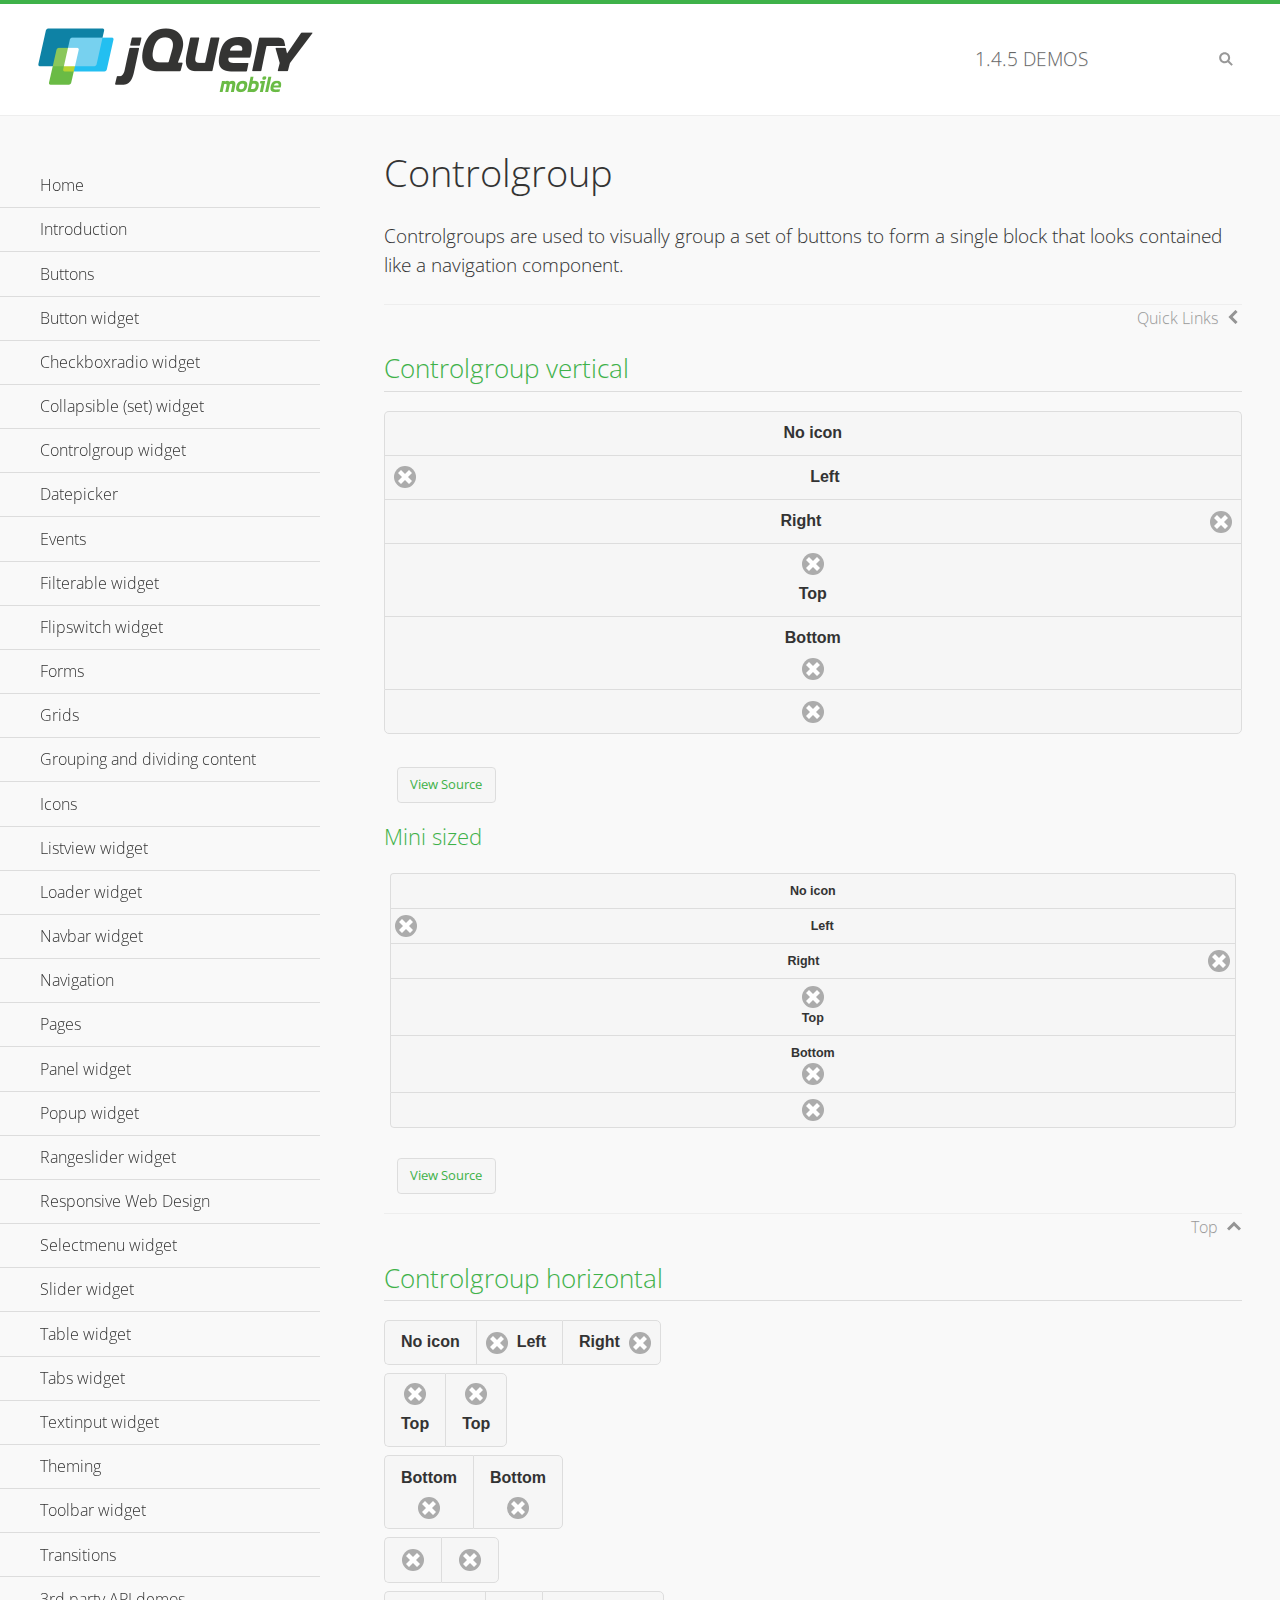
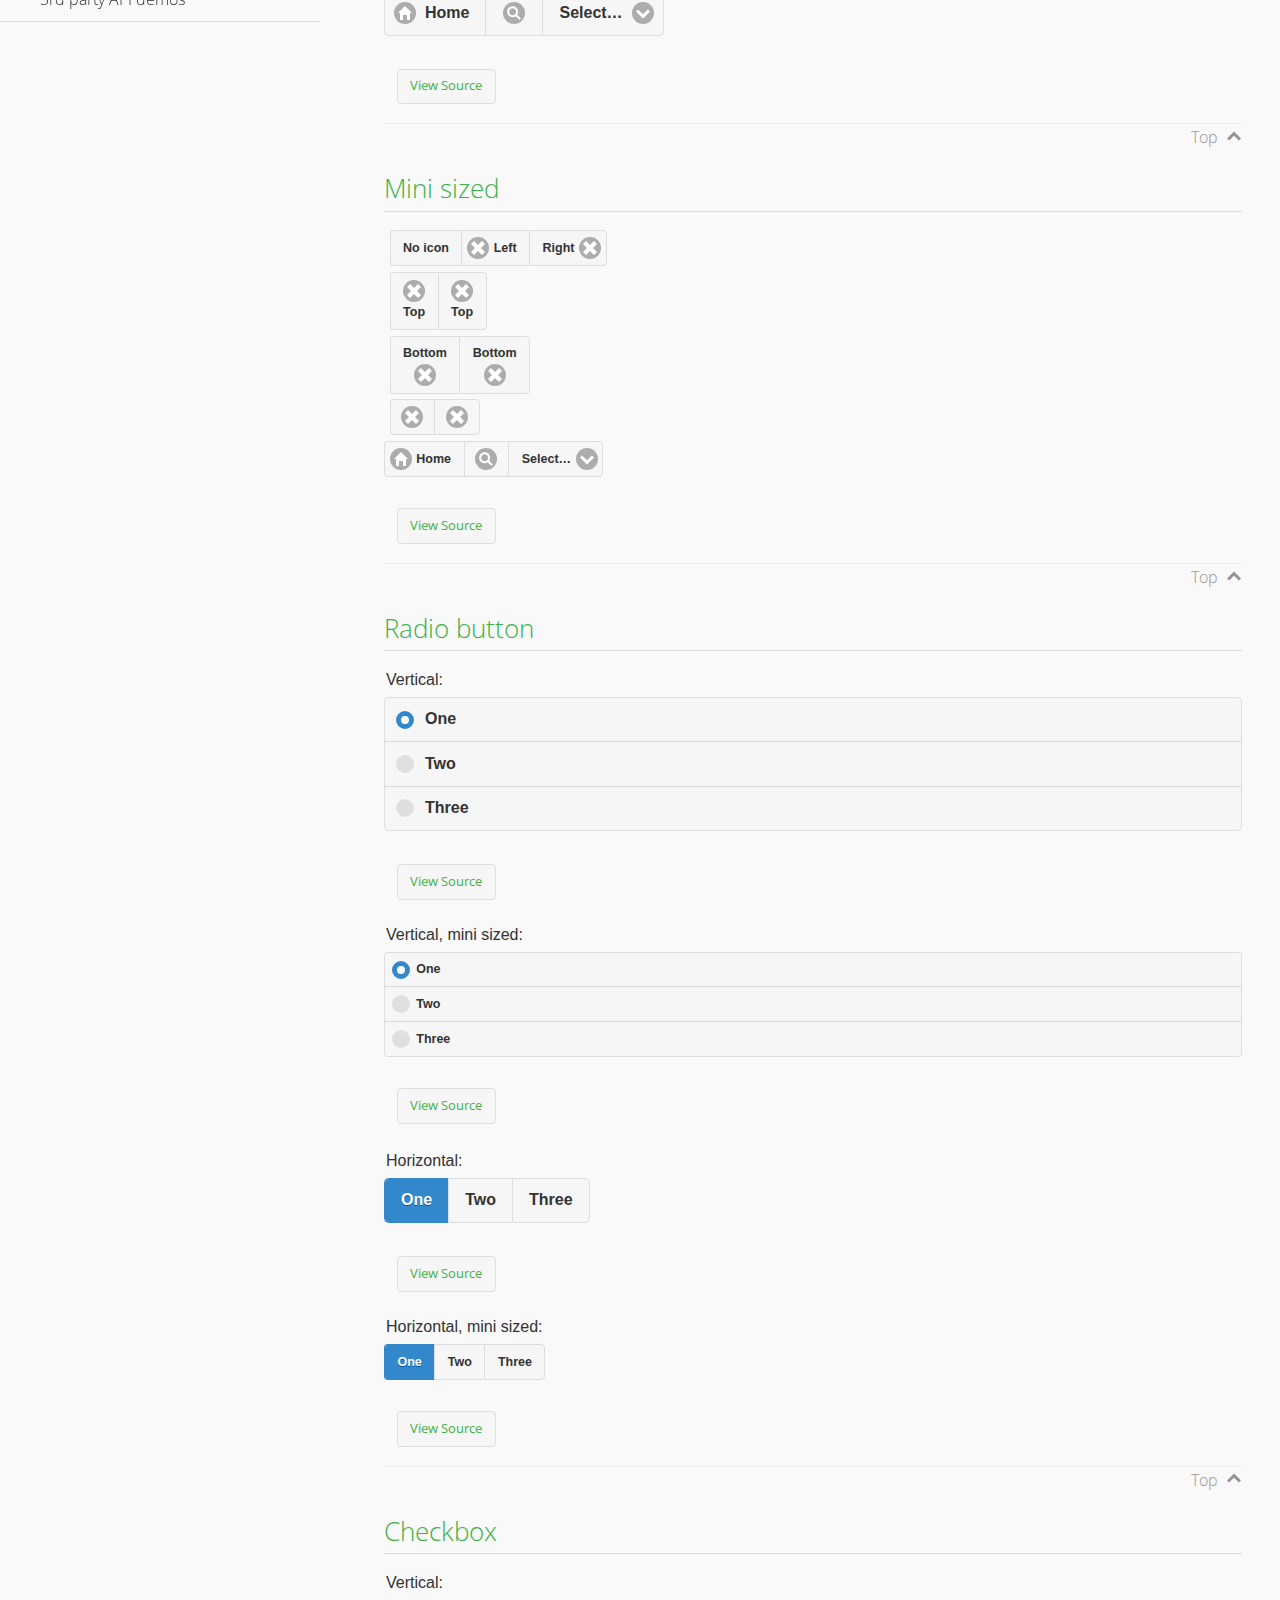
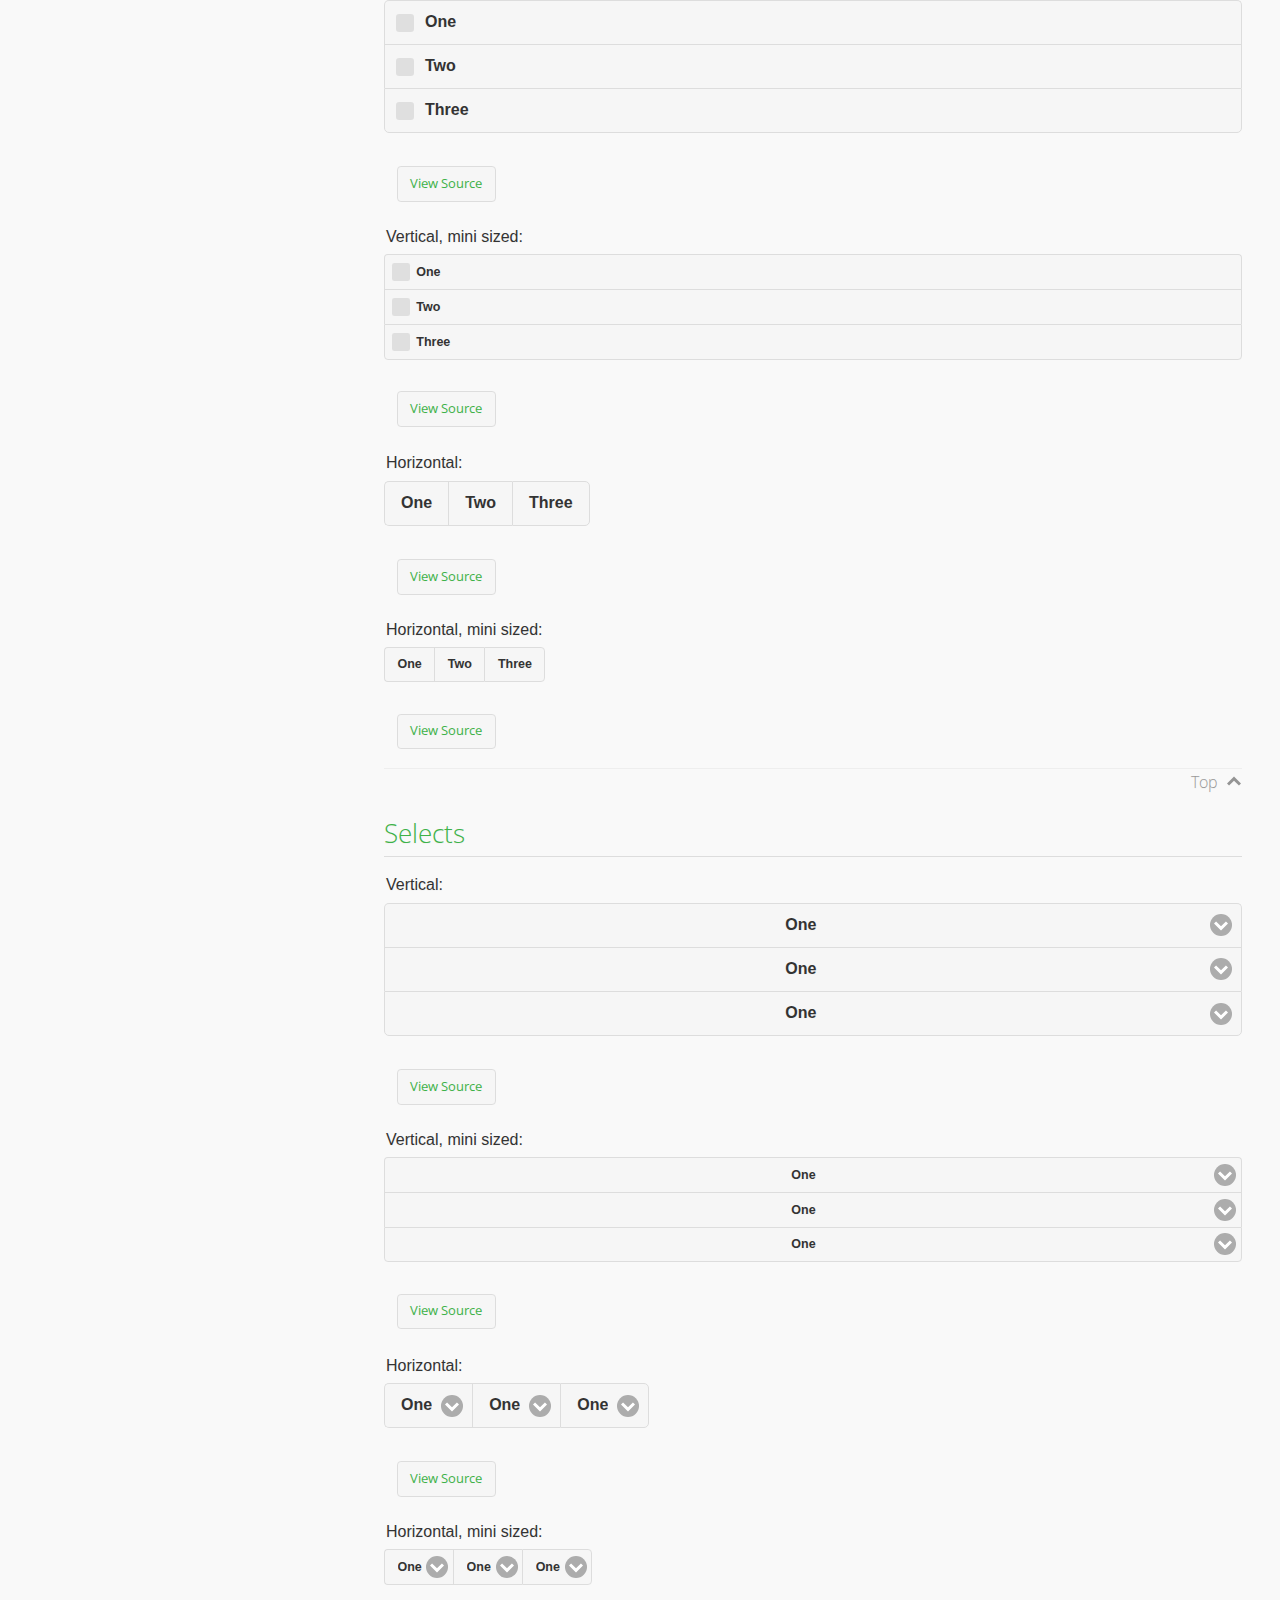
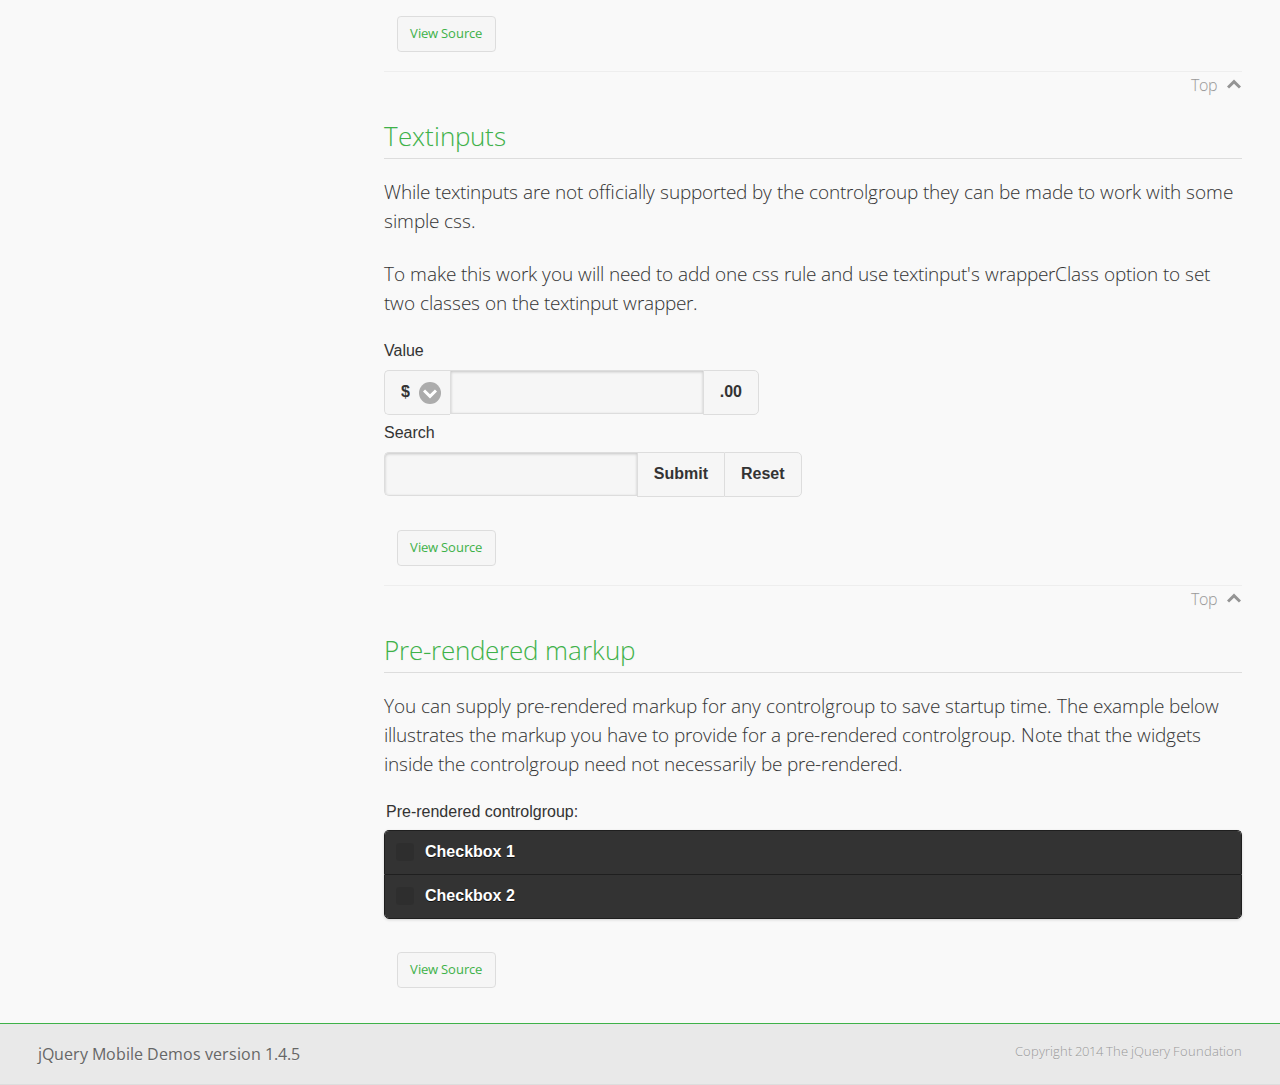
<file: E-Store/assets/www/jquery.mobile/demos/controlgroup/index.html>
<!DOCTYPE html>
<html>
<head>
	<meta charset="utf-8">
	<meta name="viewport" content="width=device-width, initial-scale=1">
	<title>Controlgroup - jQuery Mobile Demos</title>
	    <link rel="stylesheet" href="../css/themes/default/jquery.mobile-1.4.5.min.css">
	    <link rel="stylesheet" href="../_assets/css/jqm-demos.css">
	    <link rel="shortcut icon" href="../favicon.ico">
	    <link rel="stylesheet" href="http://fonts.googleapis.com/css?family=Open+Sans:300,400,700">
	    <script src="../js/jquery.js"></script>
	    <script src="../_assets/js/index.js"></script>
	    <script src="../js/jquery.mobile-1.4.5.min.js"></script>
	    <style>
	        #demo-borders .ui-collapsible .ui-collapsible-heading .ui-btn { border-top-width: 1px !important; }
	    </style>
	    <style id="textinput-controlgroup">
			.controlgroup-textinput{
				padding-top:.22em;
				padding-bottom:.22em;
			}
	    </style>
	</head>
	<body>
	<div data-role="page" class="jqm-demos" data-quicklinks="true">

	    <div data-role="header" class="jqm-header">
			<h2><a href="../" title="jQuery Mobile Demos home"><img src="../_assets/img/jquery-logo.png" alt="jQuery Mobile"></a></h2>
		<p><span class="jqm-version"></span> Demos</p>
	        <a href="#" class="jqm-navmenu-link ui-btn ui-btn-icon-notext ui-corner-all ui-icon-bars ui-nodisc-icon ui-alt-icon ui-btn-left">Menu</a>
	        <a href="#" class="jqm-search-link ui-btn ui-btn-icon-notext ui-corner-all ui-icon-search ui-nodisc-icon ui-alt-icon ui-btn-right">Search</a>
		    </div><!-- /header -->

	    <div role="main" class="ui-content jqm-content">

        <h1>Controlgroup</h1>

        <p>Controlgroups are used to visually group a set of buttons to form a single block that looks contained like a navigation component.
        </p>

		<h2>Controlgroup vertical</h2>

			<div data-demo-html="true">
				<div data-role="controlgroup">
					<a href="#" class="ui-btn ui-corner-all">No icon</a>
					<a href="#" class="ui-btn ui-corner-all ui-icon-delete ui-btn-icon-left">Left</a>
					<a href="#" class="ui-btn ui-corner-all ui-icon-delete ui-btn-icon-right">Right</a>
					<a href="#" class="ui-btn ui-corner-all ui-icon-delete ui-btn-icon-top">Top</a>
					<a href="#" class="ui-btn ui-corner-all ui-icon-delete ui-btn-icon-bottom">Bottom</a>
					<a href="#" class="ui-btn ui-corner-all ui-icon-delete ui-btn-icon-notext">Icon only</a>
				</div>
			</div><!--/demo-html -->

			<h3>Mini sized</h3>

			<div data-demo-html="true">
				<div data-role="controlgroup" data-mini="true">
					<a href="#" class="ui-btn ui-corner-all">No icon</a>
					<a href="#" class="ui-btn ui-corner-all ui-icon-delete ui-btn-icon-left">Left</a>
					<a href="#" class="ui-btn ui-corner-all ui-icon-delete ui-btn-icon-right">Right</a>
					<a href="#" class="ui-btn ui-corner-all ui-icon-delete ui-btn-icon-top">Top</a>
					<a href="#" class="ui-btn ui-corner-all ui-icon-delete ui-btn-icon-bottom">Bottom</a>
					<a href="#" class="ui-btn ui-corner-all ui-icon-delete ui-btn-icon-notext">Icon only</a>
				</div>
			</div><!--/demo-html -->

		<h2>Controlgroup horizontal</h2>

			<div data-demo-html="true">
				<div data-role="controlgroup" data-type="horizontal">
					<a href="#" class="ui-btn ui-corner-all">No icon</a>
					<a href="#" class="ui-btn ui-corner-all ui-icon-delete ui-btn-icon-left">Left</a>
					<a href="#" class="ui-btn ui-corner-all ui-icon-delete ui-btn-icon-right">Right</a>
				</div>
				<div data-role="controlgroup" data-type="horizontal">
					<a href="#" class="ui-btn ui-corner-all ui-icon-delete ui-btn-icon-top">Top</a>
					<a href="#" class="ui-btn ui-corner-all ui-icon-delete ui-btn-icon-top">Top</a>
				</div>
				<div data-role="controlgroup" data-type="horizontal">
					<a href="#" class="ui-btn ui-corner-all ui-icon-delete ui-btn-icon-bottom">Bottom</a>
					<a href="#" class="ui-btn ui-corner-all ui-icon-delete ui-btn-icon-bottom">Bottom</a>
				</div>
				<div data-role="controlgroup" data-type="horizontal">
					<a href="#" class="ui-btn ui-corner-all ui-icon-delete ui-btn-icon-notext">Icon only</a>
					<a href="#" class="ui-btn ui-corner-all ui-icon-delete ui-btn-icon-notext">Icon only</a>
				</div>
				<form>
					<fieldset data-role="controlgroup" data-type="horizontal">
						<button data-icon="home">Home</button>
						<button data-icon="search" data-iconpos="notext">Search</button>
						<label for="select-more-1a" class="ui-hidden-accessible">More</label>
						<select name="select-more-1a" id="select-more-1a">
							<option value="">Select&hellip;</option>
							<option value="#">One</option>
							<option value="#">Two</option>
							<option value="#">Three</option>
						</select>
					</fieldset>
				</form>
			</div><!--/demo-html -->

		<h2>Mini sized</h2>

			<div data-demo-html="true">
				<div data-role="controlgroup" data-type="horizontal" data-mini="true">
					<a href="#" class="ui-btn ui-corner-all">No icon</a>
					<a href="#" class="ui-btn ui-corner-all ui-icon-delete ui-btn-icon-left">Left</a>
					<a href="#" class="ui-btn ui-corner-all ui-icon-delete ui-btn-icon-right">Right</a>
				</div>
				<div data-role="controlgroup" data-type="horizontal" data-mini="true">
					<a href="#" class="ui-btn ui-corner-all ui-icon-delete ui-btn-icon-top">Top</a>
					<a href="#" class="ui-btn ui-corner-all ui-icon-delete ui-btn-icon-top">Top</a>
				</div>
				<div data-role="controlgroup" data-type="horizontal" data-mini="true">
					<a href="#" class="ui-btn ui-corner-all ui-icon-delete ui-btn-icon-bottom">Bottom</a>
					<a href="#" class="ui-btn ui-corner-all ui-icon-delete ui-btn-icon-bottom">Bottom</a>
				</div>
				<div data-role="controlgroup" data-type="horizontal" data-mini="true">
					<a href="#" class="ui-btn ui-corner-all ui-icon-delete ui-btn-icon-notext">Icon only</a>
					<a href="#" class="ui-btn ui-corner-all ui-icon-delete ui-btn-icon-notext">Icon only</a>
				</div>
				<form>
					<fieldset data-role="controlgroup" data-type="horizontal" data-mini="true">
						<button data-icon="home">Home</button>
						<button data-icon="search" data-iconpos="notext">Search</button>
						<label for="select-more-2a" class="ui-hidden-accessible">More</label>
						<select name="select-more-2a" id="select-more-2a">
							<option value="">Select&hellip;</option>
							<option value="#">One</option>
							<option value="#">Two</option>
							<option value="#">Three</option>
						</select>
					</fieldset>
				</form>
			</div><!--/demo-html -->

			<h2>Radio button</h2>

				<div data-demo-html="true">
					<form>
					<fieldset data-role="controlgroup">
						<legend>Vertical:</legend>
						<input type="radio" name="radio-choice-v-2" id="radio-choice-v-2a" value="on" checked="checked">
						<label for="radio-choice-v-2a">One</label>
						<input type="radio" name="radio-choice-v-2" id="radio-choice-v-2b" value="off">
						<label for="radio-choice-v-2b">Two</label>
						<input type="radio" name="radio-choice-v-2" id="radio-choice-v-2c" value="other">
						<label for="radio-choice-v-2c">Three</label>
					</fieldset>
					</form>
				</div><!--/demo-html -->

				<div data-demo-html="true">
					<form>
					<fieldset data-role="controlgroup" data-mini="true">
						<legend>Vertical, mini sized:</legend>
						<input type="radio" name="radio-choice-v-6" id="radio-choice-v-6a" value="on" checked="checked">
						<label for="radio-choice-v-6a">One</label>
						<input type="radio" name="radio-choice-v-6" id="radio-choice-v-6b" value="off">
						<label for="radio-choice-v-6b">Two</label>
						<input type="radio" name="radio-choice-v-6" id="radio-choice-v-6c" value="other">
						<label for="radio-choice-v-6c">Three</label>
					</fieldset>
					</form>
				</div><!--/demo-html -->

				<div data-demo-html="true">
					<form>
					<fieldset data-role="controlgroup" data-type="horizontal">
						<legend>Horizontal:</legend>
						<input type="radio" name="radio-choice-h-2" id="radio-choice-h-2a" value="on" checked="checked">
						<label for="radio-choice-h-2a">One</label>
						<input type="radio" name="radio-choice-h-2" id="radio-choice-h-2b" value="off">
						<label for="radio-choice-h-2b">Two</label>
						<input type="radio" name="radio-choice-h-2" id="radio-choice-h-2c" value="other">
						<label for="radio-choice-h-2c">Three</label>
					</fieldset>
					</form>
				</div><!--/demo-html -->

				<div data-demo-html="true">
					<form>
					<fieldset data-role="controlgroup" data-type="horizontal" data-mini="true">
						<legend>Horizontal, mini sized:</legend>
						<input type="radio" name="radio-choice-h-6" id="radio-choice-h-6a" value="on" checked="checked">
						<label for="radio-choice-h-6a">One</label>
						<input type="radio" name="radio-choice-h-6" id="radio-choice-h-6b" value="off">
						<label for="radio-choice-h-6b">Two</label>
						<input type="radio" name="radio-choice-h-6" id="radio-choice-h-6c" value="other">
						<label for="radio-choice-h-6c">Three</label>
					</fieldset>
					</form>
				</div><!--/demo-html -->

			<h2>Checkbox</h2>

				<div data-demo-html="true">
					<form>
					<fieldset data-role="controlgroup">
						<legend>Vertical:</legend>
						<input type="checkbox" name="checkbox-v-2a" id="checkbox-v-2a">
						<label for="checkbox-v-2a">One</label>
						<input type="checkbox" name="checkbox-v-2b" id="checkbox-v-2b">
						<label for="checkbox-v-2b">Two</label>
						<input type="checkbox" name="checkbox-v-2c" id="checkbox-v-2c">
						<label for="checkbox-v-2c">Three</label>
					</fieldset>
					</form>
				</div><!--/demo-html -->

				<div data-demo-html="true">
					<form>
					<fieldset data-role="controlgroup" data-mini="true">
						<legend>Vertical, mini sized:</legend>
						<input type="checkbox" name="checkbox-v-6a" id="checkbox-v-6a">
						<label for="checkbox-v-6a">One</label>
						<input type="checkbox" name="checkbox-v-6b" id="checkbox-v-6b">
						<label for="checkbox-v-6b">Two</label>
						<input type="checkbox" name="checkbox-v-6c" id="checkbox-v-6c">
						<label for="checkbox-v-6c">Three</label>
					</fieldset>
					</form>
				</div><!--/demo-html -->

				<div data-demo-html="true">
					<form>
					<fieldset data-role="controlgroup" data-type="horizontal">
						<legend>Horizontal:</legend>
						<input type="checkbox" name="checkbox-h-2a" id="checkbox-h-2a">
						<label for="checkbox-h-2a">One</label>
						<input type="checkbox" name="checkbox-h-2b" id="checkbox-h-2b">
						<label for="checkbox-h-2b">Two</label>
						<input type="checkbox" name="checkbox-h-2c" id="checkbox-h-2c">
						<label for="checkbox-h-2c">Three</label>
					</fieldset>
					</form>
				</div><!--/demo-html -->

				<div data-demo-html="true">
					<form>
					<fieldset data-role="controlgroup" data-type="horizontal" data-mini="true">
						<legend>Horizontal, mini sized:</legend>
						<input type="checkbox" name="checkbox-h-6a" id="checkbox-h-6a">
						<label for="checkbox-h-6a">One</label>
						<input type="checkbox" name="checkbox-h-6b" id="checkbox-h-6b">
						<label for="checkbox-h-6b">Two</label>
						<input type="checkbox" name="checkbox-h-6c" id="checkbox-h-6c">
						<label for="checkbox-h-6c">Three</label>
					</fieldset>
					</form>
				</div><!--/demo-html -->

			<h2>Selects</h2>

				<div data-demo-html="true">
					<form>
					<fieldset data-role="controlgroup">
						<legend>Vertical:</legend>
						<label for="select-v-2a">Select A</label>
						<select name="select-v-2a" id="select-v-2a">
							<option value="#">One</option>
							<option value="#">Two</option>
							<option value="#">Three</option>
						</select>
						<label for="select-v-2b">Select B</label>
						<select name="select-v-2b" id="select-v-2b">
							<option value="#">One</option>
							<option value="#">Two</option>
							<option value="#">Three</option>
						</select>
						<label for="select-v-2c">Select C</label>
						<select name="select-v-2c" id="select-v-2c">
							<option value="#">One</option>
							<option value="#">Two</option>
							<option value="#">Three</option>
						</select>
					</fieldset>
					</form>
				</div><!--/demo-html -->

				<div data-demo-html="true">
					<form>
					<fieldset data-role="controlgroup" data-mini="true">
						<legend>Vertical, mini sized:</legend>
						<label for="select-v-6a">Select A</label>
						<select name="select-v-6a" id="select-v-6a">
							<option value="#">One</option>
							<option value="#">Two</option>
							<option value="#">Three</option>
						</select>
						<label for="select-v-6b">Select B</label>
						<select name="select-v-6b" id="select-v-6b">
							<option value="#">One</option>
							<option value="#">Two</option>
							<option value="#">Three</option>
						</select>
						<label for="select-v-6c">Select C</label>
						<select name="select-v-6c" id="select-v-6c">
							<option value="#">One</option>
							<option value="#">Two</option>
							<option value="#">Three</option>
						</select>
					</fieldset>
					</form>
				</div><!--/demo-html -->

				<div data-demo-html="true">
					<form>
					<fieldset data-role="controlgroup" data-type="horizontal">
						<legend>Horizontal:</legend>
						<label for="select-h-2a">Select A</label>
						<select name="select-h-2a" id="select-h-2a">
							<option value="#">One</option>
							<option value="#">Two</option>
							<option value="#">Three</option>
						</select>
						<label for="select-h-2b">Select B</label>
						<select name="select-h-2b" id="select-h-2b">
							<option value="#">One</option>
							<option value="#">Two</option>
							<option value="#">Three</option>
						</select>
						<label for="select-h-2c">Select C</label>
						<select name="select-h-2c" id="select-h-2c">
							<option value="#">One</option>
							<option value="#">Two</option>
							<option value="#">Three</option>
						</select>
					</fieldset>
					</form>
				</div><!--/demo-html -->

				<div data-demo-html="true">
					<form>
					<fieldset data-role="controlgroup" data-type="horizontal" data-mini="true">
						<legend>Horizontal, mini sized:</legend>
						<label for="select-h-6a">Select A</label>
						<select name="select-h-6a" id="select-h-6a">
							<option value="#">One</option>
							<option value="#">Two</option>
							<option value="#">Three</option>
						</select>
						<label for="select-h-6b">Select B</label>
						<select name="select-h-6b" id="select-h-6b">
							<option value="#">One</option>
							<option value="#">Two</option>
							<option value="#">Three</option>
						</select>
						<label for="select-h-6c">Select C</label>
						<select name="select-h-6c" id="select-h-6c">
							<option value="#">One</option>
							<option value="#">Two</option>
							<option value="#">Three</option>
						</select>
					</fieldset>
					</form>
				</div><!--/demo-html -->

				<h2>Textinputs</h2>
				<p>While textinputs are not officially supported by the controlgroup they can be made to work with some simple css.</p>
				<p>To make this work you will need to add one css rule and use textinput's wrapperClass option to set two classes on the textinput wrapper.</p>
				<div data-demo-html="true" data-demo-css="#textinput-controlgroup">
					<label for="currency-controlgroup">Value</label>
					<div data-role="controlgroup" data-type="horizontal">
						<select>
							<option>$</option>
							<option>€</option>
							<option>£</option>
							<option>¥</option>
							<option>₩</option>
							<option>₹</option>
						</select>
						<input id="currency-controlgroup" type="text" data-wrapper-class="controlgroup-textinput ui-btn">
						<button>.00</button>
					</div>
					<label for="search-control-group">Search</label>
					<div data-role="controlgroup" data-type="horizontal">
						<input type="text" id="search-control-group" data-wrapper-class="controlgroup-textinput ui-btn">
						<button>Submit</button>
						<button>Reset</button>
					</div>
				</div>

		<h2>Pre-rendered markup</h2>
		<p>You can supply pre-rendered markup for any controlgroup to save startup time. The example below illustrates the markup you have to provide for a pre-rendered controlgroup. Note that the widgets inside the controlgroup need not necessarily be pre-rendered.</p>
		<div data-demo-html="true">
			<div data-role="controlgroup" data-enhanced="true" class="ui-controlgroup ui-controlgroup-vertical ui-group-theme-b ui-corner-all">
				<div role="heading" class="ui-controlgroup-label">
					<legend>Pre-rendered controlgroup:</legend>
				</div>
				<div class="ui-controlgroup-controls ui-shadow">
					<label for="pre-rendered-cb-1" class="ui-first-child">Checkbox 1</label>
					<input type="checkbox" id="pre-rendered-cb-1" name="pre-rendered-cb-1" value="1">
					<label for="pre-rendered-cb-2" class="ui-last-child">Checkbox 2</label>
					<input type="checkbox" id="pre-rendered-cb-2" name="pre-rendered-cb-2" value="2">
				</div>
			</div>
		</div>

	</div><!-- /content -->
	    <div data-role="panel" class="jqm-navmenu-panel" data-position="left" data-display="overlay" data-theme="a">
	    	<ul class="jqm-list ui-alt-icon ui-nodisc-icon">
<li data-filtertext="demos homepage" data-icon="home"><a href=".././">Home</a></li>
<li data-filtertext="introduction overview getting started"><a href="../intro/" data-ajax="false">Introduction</a></li>
<li data-filtertext="buttons button markup buttonmarkup method anchor link button element"><a href="../button-markup/" data-ajax="false">Buttons</a></li>
<li data-filtertext="form button widget input button submit reset"><a href="../button/" data-ajax="false">Button widget</a></li>
<li data-role="collapsible" data-enhanced="true" data-collapsed-icon="carat-d" data-expanded-icon="carat-u" data-iconpos="right" data-inset="false" class="ui-collapsible ui-collapsible-themed-content ui-collapsible-collapsed">
	<h3 class="ui-collapsible-heading ui-collapsible-heading-collapsed">
		<a href="#" class="ui-collapsible-heading-toggle ui-btn ui-btn-icon-right ui-btn-inherit ui-icon-carat-d">
		    Checkboxradio widget<span class="ui-collapsible-heading-status"> click to expand contents</span>
		</a>
	</h3>
	<div class="ui-collapsible-content ui-body-inherit ui-collapsible-content-collapsed" aria-hidden="true">
		<ul>
			<li data-filtertext="form checkboxradio widget checkbox input checkboxes controlgroups"><a href="../checkboxradio-checkbox/" data-ajax="false">Checkboxes</a></li>
			<li data-filtertext="form checkboxradio widget radio input radio buttons controlgroups"><a href="../checkboxradio-radio/" data-ajax="false">Radio buttons</a></li>
		</ul>
	</div>
</li>
<li data-role="collapsible" data-enhanced="true" data-collapsed-icon="carat-d" data-expanded-icon="carat-u" data-iconpos="right" data-inset="false" class="ui-collapsible ui-collapsible-themed-content ui-collapsible-collapsed">
	<h3 class="ui-collapsible-heading ui-collapsible-heading-collapsed">
		<a href="#" class="ui-collapsible-heading-toggle ui-btn ui-btn-icon-right ui-btn-inherit ui-icon-carat-d">
			Collapsible (set) widget<span class="ui-collapsible-heading-status"> click to expand contents</span>
		</a>
	</h3>
	<div class="ui-collapsible-content ui-body-inherit ui-collapsible-content-collapsed" aria-hidden="true">
		<ul>
			<li data-filtertext="collapsibles content formatting"><a href="../collapsible/" data-ajax="false">Collapsible</a></li>
			<li data-filtertext="dynamic collapsible set accordion append expand"><a href="../collapsible-dynamic/" data-ajax="false">Dynamic collapsibles</a></li>
			<li data-filtertext="accordions collapsible set widget content formatting grouped collapsibles"><a href="../collapsibleset/" data-ajax="false">Collapsible set</a></li>
		</ul>
	</div>
</li>
<li data-role="collapsible" data-enhanced="true" data-collapsed-icon="carat-d" data-expanded-icon="carat-u" data-iconpos="right" data-inset="false" class="ui-collapsible ui-collapsible-themed-content ui-collapsible-collapsed">
	<h3 class="ui-collapsible-heading ui-collapsible-heading-collapsed">
		<a href="#" class="ui-collapsible-heading-toggle ui-btn ui-btn-icon-right ui-btn-inherit ui-icon-carat-d">
			Controlgroup widget<span class="ui-collapsible-heading-status"> click to expand contents</span>
		</a>
	</h3>
	<div class="ui-collapsible-content ui-body-inherit ui-collapsible-content-collapsed" aria-hidden="true">
		<ul>
			<li data-filtertext="controlgroups selectmenu checkboxradio input grouped buttons horizontal vertical"><a href="../controlgroup/" data-ajax="false">Controlgroup</a></li>
			<li data-filtertext="dynamic controlgroup dynamically add buttons"><a href="../controlgroup-dynamic/" data-ajax="false">Dynamic controlgroups</a></li>
		</ul>
	</div>
</li>
<li data-filtertext="form datepicker widget date input"><a href="../datepicker/" data-ajax="false">Datepicker</a></li>
<li data-role="collapsible" data-enhanced="true" data-collapsed-icon="carat-d" data-expanded-icon="carat-u" data-iconpos="right" data-inset="false" class="ui-collapsible ui-collapsible-themed-content ui-collapsible-collapsed">
	<h3 class="ui-collapsible-heading ui-collapsible-heading-collapsed">
		<a href="#" class="ui-collapsible-heading-toggle ui-btn ui-btn-icon-right ui-btn-inherit ui-icon-carat-d">
			Events<span class="ui-collapsible-heading-status"> click to expand contents</span>
		</a>
	</h3>
	<div class="ui-collapsible-content ui-body-inherit ui-collapsible-content-collapsed" aria-hidden="true">
		<ul>
			<li data-filtertext="swipe to delete list items listviews swipe events"><a href="../swipe-list/" data-ajax="false">Swipe list items</a></li>
			<li data-filtertext="swipe to navigate swipe page navigation swipe events"><a href="../swipe-page/" data-ajax="false">Swipe page navigation</a></li>
		</ul>
	</div>
</li>
<li data-filtertext="filterable filter elements sorting searching listview table"><a href="../filterable/" data-ajax="false">Filterable widget</a></li>
<li data-filtertext="form flipswitch widget flip toggle switch binary select checkbox input"><a href="../flipswitch/" data-ajax="false">Flipswitch widget</a></li>
<li data-role="collapsible" data-enhanced="true" data-collapsed-icon="carat-d" data-expanded-icon="carat-u" data-iconpos="right" data-inset="false" class="ui-collapsible ui-collapsible-themed-content ui-collapsible-collapsed">
	<h3 class="ui-collapsible-heading ui-collapsible-heading-collapsed">
		<a href="#" class="ui-collapsible-heading-toggle ui-btn ui-btn-icon-right ui-btn-inherit ui-icon-carat-d">
			Forms<span class="ui-collapsible-heading-status"> click to expand contents</span>
		</a>
	</h3>
	<div class="ui-collapsible-content ui-body-inherit ui-collapsible-content-collapsed" aria-hidden="true">
		<ul>
			<li data-filtertext="forms text checkbox radio range button submit reset inputs selects textarea slider flipswitch label form elements"><a href="../forms/" data-ajax="false">Forms</a></li>
			<li data-filtertext="form hide labels hidden accessible ui-hidden-accessible forms"><a href="../forms-label-hidden-accessible/" data-ajax="false">Hide labels</a></li>
			<li data-filtertext="form field containers fieldcontain ui-field-contain forms"><a href="../forms-field-contain/" data-ajax="false">Field containers</a></li>
			<li data-filtertext="forms disabled form elements"><a href="../forms-disabled/" data-ajax="false">Forms disabled</a></li>
			<li data-filtertext="forms gallery examples overview forms text checkbox radio range button submit reset inputs selects textarea slider flipswitch label form elements"><a href="../forms-gallery/" data-ajax="false">Forms gallery</a></li>
		</ul>
	</div>
</li>
<li data-role="collapsible" data-enhanced="true" data-collapsed-icon="carat-d" data-expanded-icon="carat-u" data-iconpos="right" data-inset="false" class="ui-collapsible ui-collapsible-themed-content ui-collapsible-collapsed">
	<h3 class="ui-collapsible-heading ui-collapsible-heading-collapsed">
		<a href="#" class="ui-collapsible-heading-toggle ui-btn ui-btn-icon-right ui-btn-inherit ui-icon-carat-d">
			Grids<span class="ui-collapsible-heading-status"> click to expand contents</span>
		</a>
	</h3>
	<div class="ui-collapsible-content ui-body-inherit ui-collapsible-content-collapsed" aria-hidden="true">
		<ul>
			<li data-filtertext="grids columns blocks content formatting rwd responsive css framework"><a href="../grids/" data-ajax="false">Grids</a></li>
			<li data-filtertext="buttons in grids css framework"><a href="../grids-buttons/" data-ajax="false">Buttons in grids</a></li>
			<li data-filtertext="custom responsive grids rwd css framework"><a href="../grids-custom-responsive/" data-ajax="false">Custom responsive grids</a></li>
		</ul>
	</div>
</li>
<li data-filtertext="blocks content formatting sections heading"><a href="../body-bar-classes/" data-ajax="false">Grouping and dividing content</a></li>
<li data-role="collapsible" data-enhanced="true" data-collapsed-icon="carat-d" data-expanded-icon="carat-u" data-iconpos="right" data-inset="false" class="ui-collapsible ui-collapsible-themed-content ui-collapsible-collapsed">
	<h3 class="ui-collapsible-heading ui-collapsible-heading-collapsed">
		<a href="#" class="ui-collapsible-heading-toggle ui-btn ui-btn-icon-right ui-btn-inherit ui-icon-carat-d">
			Icons<span class="ui-collapsible-heading-status"> click to expand contents</span>
		</a>
	</h3>
	<div class="ui-collapsible-content ui-body-inherit ui-collapsible-content-collapsed" aria-hidden="true">
		<ul>
			<li data-filtertext="button icons svg disc alt custom icon position"><a href="../icons/" data-ajax="false">Icons</a></li>
			<li data-filtertext=""><a href="../icons-grunticon/" data-ajax="false">Grunticon loader</a></li>
		</ul>
	</div>
</li>
<li data-role="collapsible" data-enhanced="true" data-collapsed-icon="carat-d" data-expanded-icon="carat-u" data-iconpos="right" data-inset="false" class="ui-collapsible ui-collapsible-themed-content ui-collapsible-collapsed">
	<h3 class="ui-collapsible-heading ui-collapsible-heading-collapsed">
		<a href="#" class="ui-collapsible-heading-toggle ui-btn ui-btn-icon-right ui-btn-inherit ui-icon-carat-d">
			Listview widget<span class="ui-collapsible-heading-status"> click to expand contents</span>
		</a>
	</h3>
	<div class="ui-collapsible-content ui-body-inherit ui-collapsible-content-collapsed" aria-hidden="true">
		<ul>
			<li data-filtertext="listview widget thumbnails icons nested split button collapsible ul ol"><a href="../listview/" data-ajax="false">Listview</a></li>
			<li data-filtertext="autocomplete filterable reveal listview filtertextbeforefilter placeholder"><a href="../listview-autocomplete/" data-ajax="false">Listview autocomplete</a></li>
			<li data-filtertext="autocomplete filterable reveal listview remote data filtertextbeforefilter placeholder"><a href="../listview-autocomplete-remote/" data-ajax="false">Listview autocomplete remote data</a></li>
			<li data-filtertext="autodividers anchor jump scroll linkbars listview lists ul ol"><a href="../listview-autodividers-linkbar/" data-ajax="false">Listview autodividers linkbar</a></li>
			<li data-filtertext="listview autodividers selector autodividersselector lists ul ol"><a href="../listview-autodividers-selector/" data-ajax="false">Listview autodividers selector</a></li>
			<li data-filtertext="listview nested list items"><a href="../listview-nested-lists/" data-ajax="false">Nested Listviews</a></li>
			<li data-filtertext="listview collapsible list items flat"><a href="../listview-collapsible-item-flat/" data-ajax="false">Listview collapsible list items (flat)</a></li>
			<li data-filtertext="listview collapsible list indented"><a href="../listview-collapsible-item-indented/" data-ajax="false">Listview collapsible list items (indented)</a></li>
			<li data-filtertext="grid listview responsive grids responsive listviews lists ul"><a href="../listview-grid/" data-ajax="false">Listview responsive grid</a></li>
		</ul>
	</div>
</li>
<li data-filtertext="loader widget page loading navigation overlay spinner"><a href="../loader/" data-ajax="false">Loader widget</a></li>
<li data-filtertext="navbar widget navmenu toolbars header footer"><a href="../navbar/" data-ajax="false">Navbar widget</a></li>
<li data-role="collapsible" data-enhanced="true" data-collapsed-icon="carat-d" data-expanded-icon="carat-u" data-iconpos="right" data-inset="false" class="ui-collapsible ui-collapsible-themed-content ui-collapsible-collapsed">
	<h3 class="ui-collapsible-heading ui-collapsible-heading-collapsed">
		<a href="#" class="ui-collapsible-heading-toggle ui-btn ui-btn-icon-right ui-btn-inherit ui-icon-carat-d">
			Navigation<span class="ui-collapsible-heading-status"> click to expand contents</span>
		</a>
	</h3>
	<div class="ui-collapsible-content ui-body-inherit ui-collapsible-content-collapsed" aria-hidden="true">
		<ul>
			<li data-filtertext="ajax navigation navigate widget history event method"><a href="../navigation/" data-ajax="false">Navigation</a></li>
			<li data-filtertext="linking pages page links navigation ajax prefetch cache"><a href="../navigation-linking-pages/" data-ajax="false">Linking pages</a></li>
			<!-- <li data-filtertext="php redirect server redirection server-side navigation"><a href="../navigation-php-redirect/" data-ajax="false">PHP redirect demo</a></li>-->
			<li data-filtertext="navigation redirection hash query"><a href="../navigation-hash-processing/" data-ajax="false">Hash processing demo</a></li>
			<li data-filtertext="navigation redirection hash query"><a href="../page-events/" data-ajax="false">Page Navigation Events</a></li>
		</ul>
	</div>
</li>
<li data-role="collapsible" data-enhanced="true" data-collapsed-icon="carat-d" data-expanded-icon="carat-u" data-iconpos="right" data-inset="false" class="ui-collapsible ui-collapsible-themed-content ui-collapsible-collapsed">
	<h3 class="ui-collapsible-heading ui-collapsible-heading-collapsed">
		<a href="#" class="ui-collapsible-heading-toggle ui-btn ui-btn-icon-right ui-btn-inherit ui-icon-carat-d">
			Pages<span class="ui-collapsible-heading-status"> click to expand contents</span>
		</a>
	</h3>
	<div class="ui-collapsible-content ui-body-inherit ui-collapsible-content-collapsed" aria-hidden="true">
		<ul>
			<li data-filtertext="pages page widget ajax navigation"><a href="../pages/" data-ajax="false">Pages</a></li>
			<li data-filtertext="single page"><a href="../pages-single-page/" data-ajax="false">Single page</a></li>
			<li data-filtertext="multipage multi-page page"><a href="../pages-multi-page/" data-ajax="false">Multi-page template</a></li>
			<li data-filtertext="dialog page widget modal popup"><a href="../pages-dialog/" data-ajax="false">Dialog page</a></li>
		</ul>
	</div>
</li>
<li data-role="collapsible" data-enhanced="true" data-collapsed-icon="carat-d" data-expanded-icon="carat-u" data-iconpos="right" data-inset="false" class="ui-collapsible ui-collapsible-themed-content ui-collapsible-collapsed">
	<h3 class="ui-collapsible-heading ui-collapsible-heading-collapsed">
		<a href="#" class="ui-collapsible-heading-toggle ui-btn ui-btn-icon-right ui-btn-inherit ui-icon-carat-d">
			Panel widget<span class="ui-collapsible-heading-status"> click to expand contents</span>
		</a>
	</h3>
	<div class="ui-collapsible-content ui-body-inherit ui-collapsible-content-collapsed" aria-hidden="true">
		<ul>
			<li data-filtertext="panel widget sliding panels reveal push overlay responsive"><a href="../panel/" data-ajax="false">Panel</a></li>
			<li data-filtertext=""><a href="../panel-external/" data-ajax="false">External panels</a></li>
			<li data-filtertext="panel "><a href="../panel-fixed/" data-ajax="false">Fixed panels</a></li>
			<li data-filtertext="panel slide panels sliding panels shadow rwd responsive breakpoint"><a href="../panel-responsive/" data-ajax="false">Panels responsive</a></li>
			<li data-filtertext="panel custom style custom panel width reveal shadow listview panel styling page background wrapper"><a href="../panel-styling/" data-ajax="false">Custom panel style</a></li>
			<li data-filtertext="panel open on swipe"><a href="../panel-swipe-open/" data-ajax="false">Panel open on swipe</a></li>
			<li data-filtertext="panels outside page internal external toolbars"><a href="../panel-external-internal/" data-ajax="false">Panel external and internal</a></li>
		</ul>
	</div>
</li>
<li data-role="collapsible" data-enhanced="true" data-collapsed-icon="carat-d" data-expanded-icon="carat-u" data-iconpos="right" data-inset="false" class="ui-collapsible ui-collapsible-themed-content ui-collapsible-collapsed">
	<h3 class="ui-collapsible-heading ui-collapsible-heading-collapsed">
		<a href="#" class="ui-collapsible-heading-toggle ui-btn ui-btn-icon-right ui-btn-inherit ui-icon-carat-d">
			Popup widget<span class="ui-collapsible-heading-status"> click to expand contents</span>
		</a>
	</h3>
	<div class="ui-collapsible-content ui-body-inherit ui-collapsible-content-collapsed" aria-hidden="true">
		<ul>
			<li data-filtertext="popup widget popups dialog modal transition tooltip lightbox form overlay screen flip pop fade transition"><a href="../popup/" data-ajax="false">Popup</a></li>
			<li data-filtertext="popup alignment position"><a href="../popup-alignment/" data-ajax="false">Popup alignment</a></li>
			<li data-filtertext="popup arrow size popups popover"><a href="../popup-arrow-size/" data-ajax="false">Popup arrow size</a></li>
			<li data-filtertext="dynamic popups popup images lightbox"><a href="../popup-dynamic/" data-ajax="false">Dynamic popups</a></li>
			<li data-filtertext="popups with iframes scaling"><a href="../popup-iframe/" data-ajax="false">Popups with iframes</a></li>
			<li data-filtertext="popup image scaling"><a href="../popup-image-scaling/" data-ajax="false">Popup image scaling</a></li>
			<li data-filtertext="external popup outside multi-page"><a href="../popup-outside-multipage/" data-ajax="false">Popup outside multi-page</a></li>
		</ul>
	</div>
</li>
<li data-filtertext="form rangeslider widget dual sliders dual handle sliders range input"><a href="../rangeslider/" data-ajax="false">Rangeslider widget</a></li>
<li data-filtertext="responsive web design rwd adaptive progressive enhancement PE accessible mobile breakpoints media query media queries"><a href="../rwd/" data-ajax="false">Responsive Web Design</a></li>
<li data-role="collapsible" data-enhanced="true" data-collapsed-icon="carat-d" data-expanded-icon="carat-u" data-iconpos="right" data-inset="false" class="ui-collapsible ui-collapsible-themed-content ui-collapsible-collapsed">
	<h3 class="ui-collapsible-heading ui-collapsible-heading-collapsed">
		<a href="#" class="ui-collapsible-heading-toggle ui-btn ui-btn-icon-right ui-btn-inherit ui-icon-carat-d">
			Selectmenu widget<span class="ui-collapsible-heading-status"> click to expand contents</span>
		</a>
	</h3>
	<div class="ui-collapsible-content ui-body-inherit ui-collapsible-content-collapsed" aria-hidden="true">
		<ul>
			<li data-filtertext="form selectmenu widget select input custom select menu selects"><a href="../selectmenu/" data-ajax="false">Selectmenu</a></li>
			<li data-filtertext="form custom select menu selectmenu widget custom menu option optgroup multiple selects"><a href="../selectmenu-custom/" data-ajax="false">Custom select menu</a></li>
			<li data-filtertext="filterable select filter popup dialog"><a href="../selectmenu-custom-filter/" data-ajax="false">Custom select menu with filter</a></li>
		</ul>
	</div>
</li>
<li data-role="collapsible" data-enhanced="true" data-collapsed-icon="carat-d" data-expanded-icon="carat-u" data-iconpos="right" data-inset="false" class="ui-collapsible ui-collapsible-themed-content ui-collapsible-collapsed">
	<h3 class="ui-collapsible-heading ui-collapsible-heading-collapsed">
		<a href="#" class="ui-collapsible-heading-toggle ui-btn ui-btn-icon-right ui-btn-inherit ui-icon-carat-d">
			Slider widget<span class="ui-collapsible-heading-status"> click to expand contents</span>
		</a>
	</h3>
	<div class="ui-collapsible-content ui-body-inherit ui-collapsible-content-collapsed" aria-hidden="true">
		<ul>
			<li data-filtertext="form slider widget range input single sliders"><a href="../slider/" data-ajax="false">Slider</a></li>
			<li data-filtertext="form slider widget flipswitch slider binary select flip toggle switch"><a href="../slider-flipswitch/" data-ajax="false">Slider flip toggle switch</a></li>
			<li data-filtertext="form slider tooltip handle value input range sliders"><a href="../slider-tooltip/" data-ajax="false">Slider tooltip</a></li>
		</ul>
	</div>
</li>
<li data-role="collapsible" data-enhanced="true" data-collapsed-icon="carat-d" data-expanded-icon="carat-u" data-iconpos="right" data-inset="false" class="ui-collapsible ui-collapsible-themed-content ui-collapsible-collapsed">
	<h3 class="ui-collapsible-heading ui-collapsible-heading-collapsed">
		<a href="#" class="ui-collapsible-heading-toggle ui-btn ui-btn-icon-right ui-btn-inherit ui-icon-carat-d">
			Table widget<span class="ui-collapsible-heading-status"> click to expand contents</span>
		</a>
	</h3>
	<div class="ui-collapsible-content ui-body-inherit ui-collapsible-content-collapsed" aria-hidden="true">
		<ul>
			<li data-filtertext="table widget reflow column toggle th td responsive tables rwd hide show tabular"><a href="../table-column-toggle/" data-ajax="false">Table Column Toggle</a></li>
			<li data-filtertext="table column toggle phone comparison demo"><a href="../table-column-toggle-example/" data-ajax="false">Table Column Toggle demo</a></li>
			<li data-filtertext="responsive tables table column toggle heading groups rwd breakpoint"><a href="../table-column-toggle-heading-groups/" data-ajax="false">Table Column Toggle heading groups</a></li>
			<li data-filtertext="responsive tables table column toggle hide rwd breakpoint customization options"><a href="../table-column-toggle-options/" data-ajax="false">Table Column Toggle options</a></li>
			<li data-filtertext="table reflow th td responsive rwd columns tabular"><a href="../table-reflow/" data-ajax="false">Table Reflow</a></li>
			<li data-filtertext="responsive tables table reflow heading groups rwd breakpoint"><a href="../table-reflow-heading-groups/" data-ajax="false">Table Reflow heading groups</a></li>
			<li data-filtertext="responsive tables table reflow stripes strokes table style"><a href="../table-reflow-stripes-strokes/" data-ajax="false">Table Reflow stripes and strokes</a></li>
			<li data-filtertext="responsive tables table reflow stack custom styles"><a href="../table-reflow-styling/" data-ajax="false">Table Reflow custom styles</a></li>
		</ul>
	</div>
</li>
<li data-filtertext="ui tabs widget"><a href="../tabs/" data-ajax="false">Tabs widget</a></li>
<li data-filtertext="form textinput widget text input textarea number date time tel email file color password"><a href="../textinput/" data-ajax="false">Textinput widget</a></li>
<li data-role="collapsible" data-enhanced="true" data-collapsed-icon="carat-d" data-expanded-icon="carat-u" data-iconpos="right" data-inset="false" class="ui-collapsible ui-collapsible-themed-content ui-collapsible-collapsed">
	<h3 class="ui-collapsible-heading ui-collapsible-heading-collapsed">
		<a href="#" class="ui-collapsible-heading-toggle ui-btn ui-btn-icon-right ui-btn-inherit ui-icon-carat-d">
			Theming<span class="ui-collapsible-heading-status"> click to expand contents</span>
		</a>
	</h3>
	<div class="ui-collapsible-content ui-body-inherit ui-collapsible-content-collapsed" aria-hidden="true">
		<ul>
			<li data-filtertext="default theme swatches theming style css"><a href="../theme-default/" data-ajax="false">Default theme</a></li>
			<li data-filtertext="classic theme old theme swatches theming style css"><a href="../theme-classic/" data-ajax="false">Classic theme</a></li>
		</ul>
	</div>
</li>
<li data-role="collapsible" data-enhanced="true" data-collapsed-icon="carat-d" data-expanded-icon="carat-u" data-iconpos="right" data-inset="false" class="ui-collapsible ui-collapsible-themed-content ui-collapsible-collapsed">
	<h3 class="ui-collapsible-heading ui-collapsible-heading-collapsed">
		<a href="#" class="ui-collapsible-heading-toggle ui-btn ui-btn-icon-right ui-btn-inherit ui-icon-carat-d">
			Toolbar widget<span class="ui-collapsible-heading-status"> click to expand contents</span>
		</a>
	</h3>
	<div class="ui-collapsible-content ui-body-inherit ui-collapsible-content-collapsed" aria-hidden="true">
		<ul>
			<li data-filtertext="toolbar widget header footer toolbars fixed fullscreen external sections"><a href="../toolbar/" data-ajax="false">Toolbar</a></li>
			<li data-filtertext="dynamic toolbars dynamically add toolbar header footer"><a href="../toolbar-dynamic/" data-ajax="false">Dynamic toolbars</a></li>
			<li data-filtertext="external toolbars header footer"><a href="../toolbar-external/" data-ajax="false">External toolbars</a></li>
			<li data-filtertext="fixed toolbars header footer"><a href="../toolbar-fixed/" data-ajax="false">Fixed toolbars</a></li>
			<li data-filtertext="fixed fullscreen toolbars header footer"><a href="../toolbar-fixed-fullscreen/" data-ajax="false">Fullscreen toolbars</a></li>
			<li data-filtertext="external fixed toolbars header footer"><a href="../toolbar-fixed-external/" data-ajax="false">Fixed external toolbars</a></li>
			<li data-filtertext="external persistent toolbars header footer navbar navmenu"><a href="../toolbar-fixed-persistent/" data-ajax="false">Persistent toolbars</a></li>
			<li data-filtertext="external ajax optimized toolbars persistent toolbars header footer navbar"><a href="../toolbar-fixed-persistent-optimized/" data-ajax="false">Ajax optimized toolbars</a></li>
			<li data-filtertext="form in toolbars header footer"><a href="../toolbar-fixed-forms/" data-ajax="false">Form in toolbar</a></li>
		</ul>
	</div>
</li>
<li data-filtertext="page transitions animated pages popup navigation flip slide fade pop"><a href="../transitions/" data-ajax="false">Transitions</a></li>
<li data-role="collapsible" data-enhanced="true" data-collapsed-icon="carat-d" data-expanded-icon="carat-u" data-iconpos="right" data-inset="false" class="ui-collapsible ui-collapsible-themed-content ui-collapsible-collapsed">
	<h3 class="ui-collapsible-heading ui-collapsible-heading-collapsed">
		<a href="#" class="ui-collapsible-heading-toggle ui-btn ui-btn-icon-right ui-btn-inherit ui-icon-carat-d">
			3rd party API demos<span class="ui-collapsible-heading-status"> click to expand contents</span>
		</a>
	</h3>
	<div class="ui-collapsible-content ui-body-inherit ui-collapsible-content-collapsed" aria-hidden="true">
		<ul>
			<li data-filtertext="backbone requirejs navigation router"><a href="../backbone-requirejs/" data-ajax="false">Backbone RequireJS</a></li>
			<li data-filtertext="google maps geolocation demo"><a href="../map-geolocation/" data-ajax="false">Google Maps geolocation</a></li>
			<li data-filtertext="google maps hybrid"><a href="../map-list-toggle/" data-ajax="false">Google Maps list toggle</a></li>
		</ul>
	</div>
</li>



		     </ul>
		</div><!-- /panel -->


	<div data-role="footer" data-position="fixed" data-tap-toggle="false" class="jqm-footer">
		<p>jQuery Mobile Demos version <span class="jqm-version"></span></p>
		<p>Copyright 2014 The jQuery Foundation</p>
	</div><!-- /footer -->
	<!-- TODO: This should become an external panel so we can add input to markup (unique ID) -->
    <div data-role="panel" class="jqm-search-panel" data-position="right" data-display="overlay" data-theme="a">
		<div class="jqm-search">
			<ul class="jqm-list" data-filter-placeholder="Search demos..." data-filter-reveal="true">
<li data-filtertext="demos homepage" data-icon="home"><a href=".././">Home</a></li>
<li data-filtertext="introduction overview getting started"><a href="../intro/" data-ajax="false">Introduction</a></li>
<li data-filtertext="buttons button markup buttonmarkup method anchor link button element"><a href="../button-markup/" data-ajax="false">Buttons</a></li>
<li data-filtertext="form button widget input button submit reset"><a href="../button/" data-ajax="false">Button widget</a></li>
<li data-role="collapsible" data-enhanced="true" data-collapsed-icon="carat-d" data-expanded-icon="carat-u" data-iconpos="right" data-inset="false" class="ui-collapsible ui-collapsible-themed-content ui-collapsible-collapsed">
	<h3 class="ui-collapsible-heading ui-collapsible-heading-collapsed">
		<a href="#" class="ui-collapsible-heading-toggle ui-btn ui-btn-icon-right ui-btn-inherit ui-icon-carat-d">
		    Checkboxradio widget<span class="ui-collapsible-heading-status"> click to expand contents</span>
		</a>
	</h3>
	<div class="ui-collapsible-content ui-body-inherit ui-collapsible-content-collapsed" aria-hidden="true">
		<ul>
			<li data-filtertext="form checkboxradio widget checkbox input checkboxes controlgroups"><a href="../checkboxradio-checkbox/" data-ajax="false">Checkboxes</a></li>
			<li data-filtertext="form checkboxradio widget radio input radio buttons controlgroups"><a href="../checkboxradio-radio/" data-ajax="false">Radio buttons</a></li>
		</ul>
	</div>
</li>
<li data-role="collapsible" data-enhanced="true" data-collapsed-icon="carat-d" data-expanded-icon="carat-u" data-iconpos="right" data-inset="false" class="ui-collapsible ui-collapsible-themed-content ui-collapsible-collapsed">
	<h3 class="ui-collapsible-heading ui-collapsible-heading-collapsed">
		<a href="#" class="ui-collapsible-heading-toggle ui-btn ui-btn-icon-right ui-btn-inherit ui-icon-carat-d">
			Collapsible (set) widget<span class="ui-collapsible-heading-status"> click to expand contents</span>
		</a>
	</h3>
	<div class="ui-collapsible-content ui-body-inherit ui-collapsible-content-collapsed" aria-hidden="true">
		<ul>
			<li data-filtertext="collapsibles content formatting"><a href="../collapsible/" data-ajax="false">Collapsible</a></li>
			<li data-filtertext="dynamic collapsible set accordion append expand"><a href="../collapsible-dynamic/" data-ajax="false">Dynamic collapsibles</a></li>
			<li data-filtertext="accordions collapsible set widget content formatting grouped collapsibles"><a href="../collapsibleset/" data-ajax="false">Collapsible set</a></li>
		</ul>
	</div>
</li>
<li data-role="collapsible" data-enhanced="true" data-collapsed-icon="carat-d" data-expanded-icon="carat-u" data-iconpos="right" data-inset="false" class="ui-collapsible ui-collapsible-themed-content ui-collapsible-collapsed">
	<h3 class="ui-collapsible-heading ui-collapsible-heading-collapsed">
		<a href="#" class="ui-collapsible-heading-toggle ui-btn ui-btn-icon-right ui-btn-inherit ui-icon-carat-d">
			Controlgroup widget<span class="ui-collapsible-heading-status"> click to expand contents</span>
		</a>
	</h3>
	<div class="ui-collapsible-content ui-body-inherit ui-collapsible-content-collapsed" aria-hidden="true">
		<ul>
			<li data-filtertext="controlgroups selectmenu checkboxradio input grouped buttons horizontal vertical"><a href="../controlgroup/" data-ajax="false">Controlgroup</a></li>
			<li data-filtertext="dynamic controlgroup dynamically add buttons"><a href="../controlgroup-dynamic/" data-ajax="false">Dynamic controlgroups</a></li>
		</ul>
	</div>
</li>
<li data-filtertext="form datepicker widget date input"><a href="../datepicker/" data-ajax="false">Datepicker</a></li>
<li data-role="collapsible" data-enhanced="true" data-collapsed-icon="carat-d" data-expanded-icon="carat-u" data-iconpos="right" data-inset="false" class="ui-collapsible ui-collapsible-themed-content ui-collapsible-collapsed">
	<h3 class="ui-collapsible-heading ui-collapsible-heading-collapsed">
		<a href="#" class="ui-collapsible-heading-toggle ui-btn ui-btn-icon-right ui-btn-inherit ui-icon-carat-d">
			Events<span class="ui-collapsible-heading-status"> click to expand contents</span>
		</a>
	</h3>
	<div class="ui-collapsible-content ui-body-inherit ui-collapsible-content-collapsed" aria-hidden="true">
		<ul>
			<li data-filtertext="swipe to delete list items listviews swipe events"><a href="../swipe-list/" data-ajax="false">Swipe list items</a></li>
			<li data-filtertext="swipe to navigate swipe page navigation swipe events"><a href="../swipe-page/" data-ajax="false">Swipe page navigation</a></li>
		</ul>
	</div>
</li>
<li data-filtertext="filterable filter elements sorting searching listview table"><a href="../filterable/" data-ajax="false">Filterable widget</a></li>
<li data-filtertext="form flipswitch widget flip toggle switch binary select checkbox input"><a href="../flipswitch/" data-ajax="false">Flipswitch widget</a></li>
<li data-role="collapsible" data-enhanced="true" data-collapsed-icon="carat-d" data-expanded-icon="carat-u" data-iconpos="right" data-inset="false" class="ui-collapsible ui-collapsible-themed-content ui-collapsible-collapsed">
	<h3 class="ui-collapsible-heading ui-collapsible-heading-collapsed">
		<a href="#" class="ui-collapsible-heading-toggle ui-btn ui-btn-icon-right ui-btn-inherit ui-icon-carat-d">
			Forms<span class="ui-collapsible-heading-status"> click to expand contents</span>
		</a>
	</h3>
	<div class="ui-collapsible-content ui-body-inherit ui-collapsible-content-collapsed" aria-hidden="true">
		<ul>
			<li data-filtertext="forms text checkbox radio range button submit reset inputs selects textarea slider flipswitch label form elements"><a href="../forms/" data-ajax="false">Forms</a></li>
			<li data-filtertext="form hide labels hidden accessible ui-hidden-accessible forms"><a href="../forms-label-hidden-accessible/" data-ajax="false">Hide labels</a></li>
			<li data-filtertext="form field containers fieldcontain ui-field-contain forms"><a href="../forms-field-contain/" data-ajax="false">Field containers</a></li>
			<li data-filtertext="forms disabled form elements"><a href="../forms-disabled/" data-ajax="false">Forms disabled</a></li>
			<li data-filtertext="forms gallery examples overview forms text checkbox radio range button submit reset inputs selects textarea slider flipswitch label form elements"><a href="../forms-gallery/" data-ajax="false">Forms gallery</a></li>
		</ul>
	</div>
</li>
<li data-role="collapsible" data-enhanced="true" data-collapsed-icon="carat-d" data-expanded-icon="carat-u" data-iconpos="right" data-inset="false" class="ui-collapsible ui-collapsible-themed-content ui-collapsible-collapsed">
	<h3 class="ui-collapsible-heading ui-collapsible-heading-collapsed">
		<a href="#" class="ui-collapsible-heading-toggle ui-btn ui-btn-icon-right ui-btn-inherit ui-icon-carat-d">
			Grids<span class="ui-collapsible-heading-status"> click to expand contents</span>
		</a>
	</h3>
	<div class="ui-collapsible-content ui-body-inherit ui-collapsible-content-collapsed" aria-hidden="true">
		<ul>
			<li data-filtertext="grids columns blocks content formatting rwd responsive css framework"><a href="../grids/" data-ajax="false">Grids</a></li>
			<li data-filtertext="buttons in grids css framework"><a href="../grids-buttons/" data-ajax="false">Buttons in grids</a></li>
			<li data-filtertext="custom responsive grids rwd css framework"><a href="../grids-custom-responsive/" data-ajax="false">Custom responsive grids</a></li>
		</ul>
	</div>
</li>
<li data-filtertext="blocks content formatting sections heading"><a href="../body-bar-classes/" data-ajax="false">Grouping and dividing content</a></li>
<li data-role="collapsible" data-enhanced="true" data-collapsed-icon="carat-d" data-expanded-icon="carat-u" data-iconpos="right" data-inset="false" class="ui-collapsible ui-collapsible-themed-content ui-collapsible-collapsed">
	<h3 class="ui-collapsible-heading ui-collapsible-heading-collapsed">
		<a href="#" class="ui-collapsible-heading-toggle ui-btn ui-btn-icon-right ui-btn-inherit ui-icon-carat-d">
			Icons<span class="ui-collapsible-heading-status"> click to expand contents</span>
		</a>
	</h3>
	<div class="ui-collapsible-content ui-body-inherit ui-collapsible-content-collapsed" aria-hidden="true">
		<ul>
			<li data-filtertext="button icons svg disc alt custom icon position"><a href="../icons/" data-ajax="false">Icons</a></li>
			<li data-filtertext=""><a href="../icons-grunticon/" data-ajax="false">Grunticon loader</a></li>
		</ul>
	</div>
</li>
<li data-role="collapsible" data-enhanced="true" data-collapsed-icon="carat-d" data-expanded-icon="carat-u" data-iconpos="right" data-inset="false" class="ui-collapsible ui-collapsible-themed-content ui-collapsible-collapsed">
	<h3 class="ui-collapsible-heading ui-collapsible-heading-collapsed">
		<a href="#" class="ui-collapsible-heading-toggle ui-btn ui-btn-icon-right ui-btn-inherit ui-icon-carat-d">
			Listview widget<span class="ui-collapsible-heading-status"> click to expand contents</span>
		</a>
	</h3>
	<div class="ui-collapsible-content ui-body-inherit ui-collapsible-content-collapsed" aria-hidden="true">
		<ul>
			<li data-filtertext="listview widget thumbnails icons nested split button collapsible ul ol"><a href="../listview/" data-ajax="false">Listview</a></li>
			<li data-filtertext="autocomplete filterable reveal listview filtertextbeforefilter placeholder"><a href="../listview-autocomplete/" data-ajax="false">Listview autocomplete</a></li>
			<li data-filtertext="autocomplete filterable reveal listview remote data filtertextbeforefilter placeholder"><a href="../listview-autocomplete-remote/" data-ajax="false">Listview autocomplete remote data</a></li>
			<li data-filtertext="autodividers anchor jump scroll linkbars listview lists ul ol"><a href="../listview-autodividers-linkbar/" data-ajax="false">Listview autodividers linkbar</a></li>
			<li data-filtertext="listview autodividers selector autodividersselector lists ul ol"><a href="../listview-autodividers-selector/" data-ajax="false">Listview autodividers selector</a></li>
			<li data-filtertext="listview nested list items"><a href="../listview-nested-lists/" data-ajax="false">Nested Listviews</a></li>
			<li data-filtertext="listview collapsible list items flat"><a href="../listview-collapsible-item-flat/" data-ajax="false">Listview collapsible list items (flat)</a></li>
			<li data-filtertext="listview collapsible list indented"><a href="../listview-collapsible-item-indented/" data-ajax="false">Listview collapsible list items (indented)</a></li>
			<li data-filtertext="grid listview responsive grids responsive listviews lists ul"><a href="../listview-grid/" data-ajax="false">Listview responsive grid</a></li>
		</ul>
	</div>
</li>
<li data-filtertext="loader widget page loading navigation overlay spinner"><a href="../loader/" data-ajax="false">Loader widget</a></li>
<li data-filtertext="navbar widget navmenu toolbars header footer"><a href="../navbar/" data-ajax="false">Navbar widget</a></li>
<li data-role="collapsible" data-enhanced="true" data-collapsed-icon="carat-d" data-expanded-icon="carat-u" data-iconpos="right" data-inset="false" class="ui-collapsible ui-collapsible-themed-content ui-collapsible-collapsed">
	<h3 class="ui-collapsible-heading ui-collapsible-heading-collapsed">
		<a href="#" class="ui-collapsible-heading-toggle ui-btn ui-btn-icon-right ui-btn-inherit ui-icon-carat-d">
			Navigation<span class="ui-collapsible-heading-status"> click to expand contents</span>
		</a>
	</h3>
	<div class="ui-collapsible-content ui-body-inherit ui-collapsible-content-collapsed" aria-hidden="true">
		<ul>
			<li data-filtertext="ajax navigation navigate widget history event method"><a href="../navigation/" data-ajax="false">Navigation</a></li>
			<li data-filtertext="linking pages page links navigation ajax prefetch cache"><a href="../navigation-linking-pages/" data-ajax="false">Linking pages</a></li>
			<!-- <li data-filtertext="php redirect server redirection server-side navigation"><a href="../navigation-php-redirect/" data-ajax="false">PHP redirect demo</a></li>-->
			<li data-filtertext="navigation redirection hash query"><a href="../navigation-hash-processing/" data-ajax="false">Hash processing demo</a></li>
			<li data-filtertext="navigation redirection hash query"><a href="../page-events/" data-ajax="false">Page Navigation Events</a></li>
		</ul>
	</div>
</li>
<li data-role="collapsible" data-enhanced="true" data-collapsed-icon="carat-d" data-expanded-icon="carat-u" data-iconpos="right" data-inset="false" class="ui-collapsible ui-collapsible-themed-content ui-collapsible-collapsed">
	<h3 class="ui-collapsible-heading ui-collapsible-heading-collapsed">
		<a href="#" class="ui-collapsible-heading-toggle ui-btn ui-btn-icon-right ui-btn-inherit ui-icon-carat-d">
			Pages<span class="ui-collapsible-heading-status"> click to expand contents</span>
		</a>
	</h3>
	<div class="ui-collapsible-content ui-body-inherit ui-collapsible-content-collapsed" aria-hidden="true">
		<ul>
			<li data-filtertext="pages page widget ajax navigation"><a href="../pages/" data-ajax="false">Pages</a></li>
			<li data-filtertext="single page"><a href="../pages-single-page/" data-ajax="false">Single page</a></li>
			<li data-filtertext="multipage multi-page page"><a href="../pages-multi-page/" data-ajax="false">Multi-page template</a></li>
			<li data-filtertext="dialog page widget modal popup"><a href="../pages-dialog/" data-ajax="false">Dialog page</a></li>
		</ul>
	</div>
</li>
<li data-role="collapsible" data-enhanced="true" data-collapsed-icon="carat-d" data-expanded-icon="carat-u" data-iconpos="right" data-inset="false" class="ui-collapsible ui-collapsible-themed-content ui-collapsible-collapsed">
	<h3 class="ui-collapsible-heading ui-collapsible-heading-collapsed">
		<a href="#" class="ui-collapsible-heading-toggle ui-btn ui-btn-icon-right ui-btn-inherit ui-icon-carat-d">
			Panel widget<span class="ui-collapsible-heading-status"> click to expand contents</span>
		</a>
	</h3>
	<div class="ui-collapsible-content ui-body-inherit ui-collapsible-content-collapsed" aria-hidden="true">
		<ul>
			<li data-filtertext="panel widget sliding panels reveal push overlay responsive"><a href="../panel/" data-ajax="false">Panel</a></li>
			<li data-filtertext=""><a href="../panel-external/" data-ajax="false">External panels</a></li>
			<li data-filtertext="panel "><a href="../panel-fixed/" data-ajax="false">Fixed panels</a></li>
			<li data-filtertext="panel slide panels sliding panels shadow rwd responsive breakpoint"><a href="../panel-responsive/" data-ajax="false">Panels responsive</a></li>
			<li data-filtertext="panel custom style custom panel width reveal shadow listview panel styling page background wrapper"><a href="../panel-styling/" data-ajax="false">Custom panel style</a></li>
			<li data-filtertext="panel open on swipe"><a href="../panel-swipe-open/" data-ajax="false">Panel open on swipe</a></li>
			<li data-filtertext="panels outside page internal external toolbars"><a href="../panel-external-internal/" data-ajax="false">Panel external and internal</a></li>
		</ul>
	</div>
</li>
<li data-role="collapsible" data-enhanced="true" data-collapsed-icon="carat-d" data-expanded-icon="carat-u" data-iconpos="right" data-inset="false" class="ui-collapsible ui-collapsible-themed-content ui-collapsible-collapsed">
	<h3 class="ui-collapsible-heading ui-collapsible-heading-collapsed">
		<a href="#" class="ui-collapsible-heading-toggle ui-btn ui-btn-icon-right ui-btn-inherit ui-icon-carat-d">
			Popup widget<span class="ui-collapsible-heading-status"> click to expand contents</span>
		</a>
	</h3>
	<div class="ui-collapsible-content ui-body-inherit ui-collapsible-content-collapsed" aria-hidden="true">
		<ul>
			<li data-filtertext="popup widget popups dialog modal transition tooltip lightbox form overlay screen flip pop fade transition"><a href="../popup/" data-ajax="false">Popup</a></li>
			<li data-filtertext="popup alignment position"><a href="../popup-alignment/" data-ajax="false">Popup alignment</a></li>
			<li data-filtertext="popup arrow size popups popover"><a href="../popup-arrow-size/" data-ajax="false">Popup arrow size</a></li>
			<li data-filtertext="dynamic popups popup images lightbox"><a href="../popup-dynamic/" data-ajax="false">Dynamic popups</a></li>
			<li data-filtertext="popups with iframes scaling"><a href="../popup-iframe/" data-ajax="false">Popups with iframes</a></li>
			<li data-filtertext="popup image scaling"><a href="../popup-image-scaling/" data-ajax="false">Popup image scaling</a></li>
			<li data-filtertext="external popup outside multi-page"><a href="../popup-outside-multipage/" data-ajax="false">Popup outside multi-page</a></li>
		</ul>
	</div>
</li>
<li data-filtertext="form rangeslider widget dual sliders dual handle sliders range input"><a href="../rangeslider/" data-ajax="false">Rangeslider widget</a></li>
<li data-filtertext="responsive web design rwd adaptive progressive enhancement PE accessible mobile breakpoints media query media queries"><a href="../rwd/" data-ajax="false">Responsive Web Design</a></li>
<li data-role="collapsible" data-enhanced="true" data-collapsed-icon="carat-d" data-expanded-icon="carat-u" data-iconpos="right" data-inset="false" class="ui-collapsible ui-collapsible-themed-content ui-collapsible-collapsed">
	<h3 class="ui-collapsible-heading ui-collapsible-heading-collapsed">
		<a href="#" class="ui-collapsible-heading-toggle ui-btn ui-btn-icon-right ui-btn-inherit ui-icon-carat-d">
			Selectmenu widget<span class="ui-collapsible-heading-status"> click to expand contents</span>
		</a>
	</h3>
	<div class="ui-collapsible-content ui-body-inherit ui-collapsible-content-collapsed" aria-hidden="true">
		<ul>
			<li data-filtertext="form selectmenu widget select input custom select menu selects"><a href="../selectmenu/" data-ajax="false">Selectmenu</a></li>
			<li data-filtertext="form custom select menu selectmenu widget custom menu option optgroup multiple selects"><a href="../selectmenu-custom/" data-ajax="false">Custom select menu</a></li>
			<li data-filtertext="filterable select filter popup dialog"><a href="../selectmenu-custom-filter/" data-ajax="false">Custom select menu with filter</a></li>
		</ul>
	</div>
</li>
<li data-role="collapsible" data-enhanced="true" data-collapsed-icon="carat-d" data-expanded-icon="carat-u" data-iconpos="right" data-inset="false" class="ui-collapsible ui-collapsible-themed-content ui-collapsible-collapsed">
	<h3 class="ui-collapsible-heading ui-collapsible-heading-collapsed">
		<a href="#" class="ui-collapsible-heading-toggle ui-btn ui-btn-icon-right ui-btn-inherit ui-icon-carat-d">
			Slider widget<span class="ui-collapsible-heading-status"> click to expand contents</span>
		</a>
	</h3>
	<div class="ui-collapsible-content ui-body-inherit ui-collapsible-content-collapsed" aria-hidden="true">
		<ul>
			<li data-filtertext="form slider widget range input single sliders"><a href="../slider/" data-ajax="false">Slider</a></li>
			<li data-filtertext="form slider widget flipswitch slider binary select flip toggle switch"><a href="../slider-flipswitch/" data-ajax="false">Slider flip toggle switch</a></li>
			<li data-filtertext="form slider tooltip handle value input range sliders"><a href="../slider-tooltip/" data-ajax="false">Slider tooltip</a></li>
		</ul>
	</div>
</li>
<li data-role="collapsible" data-enhanced="true" data-collapsed-icon="carat-d" data-expanded-icon="carat-u" data-iconpos="right" data-inset="false" class="ui-collapsible ui-collapsible-themed-content ui-collapsible-collapsed">
	<h3 class="ui-collapsible-heading ui-collapsible-heading-collapsed">
		<a href="#" class="ui-collapsible-heading-toggle ui-btn ui-btn-icon-right ui-btn-inherit ui-icon-carat-d">
			Table widget<span class="ui-collapsible-heading-status"> click to expand contents</span>
		</a>
	</h3>
	<div class="ui-collapsible-content ui-body-inherit ui-collapsible-content-collapsed" aria-hidden="true">
		<ul>
			<li data-filtertext="table widget reflow column toggle th td responsive tables rwd hide show tabular"><a href="../table-column-toggle/" data-ajax="false">Table Column Toggle</a></li>
			<li data-filtertext="table column toggle phone comparison demo"><a href="../table-column-toggle-example/" data-ajax="false">Table Column Toggle demo</a></li>
			<li data-filtertext="responsive tables table column toggle heading groups rwd breakpoint"><a href="../table-column-toggle-heading-groups/" data-ajax="false">Table Column Toggle heading groups</a></li>
			<li data-filtertext="responsive tables table column toggle hide rwd breakpoint customization options"><a href="../table-column-toggle-options/" data-ajax="false">Table Column Toggle options</a></li>
			<li data-filtertext="table reflow th td responsive rwd columns tabular"><a href="../table-reflow/" data-ajax="false">Table Reflow</a></li>
			<li data-filtertext="responsive tables table reflow heading groups rwd breakpoint"><a href="../table-reflow-heading-groups/" data-ajax="false">Table Reflow heading groups</a></li>
			<li data-filtertext="responsive tables table reflow stripes strokes table style"><a href="../table-reflow-stripes-strokes/" data-ajax="false">Table Reflow stripes and strokes</a></li>
			<li data-filtertext="responsive tables table reflow stack custom styles"><a href="../table-reflow-styling/" data-ajax="false">Table Reflow custom styles</a></li>
		</ul>
	</div>
</li>
<li data-filtertext="ui tabs widget"><a href="../tabs/" data-ajax="false">Tabs widget</a></li>
<li data-filtertext="form textinput widget text input textarea number date time tel email file color password"><a href="../textinput/" data-ajax="false">Textinput widget</a></li>
<li data-role="collapsible" data-enhanced="true" data-collapsed-icon="carat-d" data-expanded-icon="carat-u" data-iconpos="right" data-inset="false" class="ui-collapsible ui-collapsible-themed-content ui-collapsible-collapsed">
	<h3 class="ui-collapsible-heading ui-collapsible-heading-collapsed">
		<a href="#" class="ui-collapsible-heading-toggle ui-btn ui-btn-icon-right ui-btn-inherit ui-icon-carat-d">
			Theming<span class="ui-collapsible-heading-status"> click to expand contents</span>
		</a>
	</h3>
	<div class="ui-collapsible-content ui-body-inherit ui-collapsible-content-collapsed" aria-hidden="true">
		<ul>
			<li data-filtertext="default theme swatches theming style css"><a href="../theme-default/" data-ajax="false">Default theme</a></li>
			<li data-filtertext="classic theme old theme swatches theming style css"><a href="../theme-classic/" data-ajax="false">Classic theme</a></li>
		</ul>
	</div>
</li>
<li data-role="collapsible" data-enhanced="true" data-collapsed-icon="carat-d" data-expanded-icon="carat-u" data-iconpos="right" data-inset="false" class="ui-collapsible ui-collapsible-themed-content ui-collapsible-collapsed">
	<h3 class="ui-collapsible-heading ui-collapsible-heading-collapsed">
		<a href="#" class="ui-collapsible-heading-toggle ui-btn ui-btn-icon-right ui-btn-inherit ui-icon-carat-d">
			Toolbar widget<span class="ui-collapsible-heading-status"> click to expand contents</span>
		</a>
	</h3>
	<div class="ui-collapsible-content ui-body-inherit ui-collapsible-content-collapsed" aria-hidden="true">
		<ul>
			<li data-filtertext="toolbar widget header footer toolbars fixed fullscreen external sections"><a href="../toolbar/" data-ajax="false">Toolbar</a></li>
			<li data-filtertext="dynamic toolbars dynamically add toolbar header footer"><a href="../toolbar-dynamic/" data-ajax="false">Dynamic toolbars</a></li>
			<li data-filtertext="external toolbars header footer"><a href="../toolbar-external/" data-ajax="false">External toolbars</a></li>
			<li data-filtertext="fixed toolbars header footer"><a href="../toolbar-fixed/" data-ajax="false">Fixed toolbars</a></li>
			<li data-filtertext="fixed fullscreen toolbars header footer"><a href="../toolbar-fixed-fullscreen/" data-ajax="false">Fullscreen toolbars</a></li>
			<li data-filtertext="external fixed toolbars header footer"><a href="../toolbar-fixed-external/" data-ajax="false">Fixed external toolbars</a></li>
			<li data-filtertext="external persistent toolbars header footer navbar navmenu"><a href="../toolbar-fixed-persistent/" data-ajax="false">Persistent toolbars</a></li>
			<li data-filtertext="external ajax optimized toolbars persistent toolbars header footer navbar"><a href="../toolbar-fixed-persistent-optimized/" data-ajax="false">Ajax optimized toolbars</a></li>
			<li data-filtertext="form in toolbars header footer"><a href="../toolbar-fixed-forms/" data-ajax="false">Form in toolbar</a></li>
		</ul>
	</div>
</li>
<li data-filtertext="page transitions animated pages popup navigation flip slide fade pop"><a href="../transitions/" data-ajax="false">Transitions</a></li>
<li data-role="collapsible" data-enhanced="true" data-collapsed-icon="carat-d" data-expanded-icon="carat-u" data-iconpos="right" data-inset="false" class="ui-collapsible ui-collapsible-themed-content ui-collapsible-collapsed">
	<h3 class="ui-collapsible-heading ui-collapsible-heading-collapsed">
		<a href="#" class="ui-collapsible-heading-toggle ui-btn ui-btn-icon-right ui-btn-inherit ui-icon-carat-d">
			3rd party API demos<span class="ui-collapsible-heading-status"> click to expand contents</span>
		</a>
	</h3>
	<div class="ui-collapsible-content ui-body-inherit ui-collapsible-content-collapsed" aria-hidden="true">
		<ul>
			<li data-filtertext="backbone requirejs navigation router"><a href="../backbone-requirejs/" data-ajax="false">Backbone RequireJS</a></li>
			<li data-filtertext="google maps geolocation demo"><a href="../map-geolocation/" data-ajax="false">Google Maps geolocation</a></li>
			<li data-filtertext="google maps hybrid"><a href="../map-list-toggle/" data-ajax="false">Google Maps list toggle</a></li>
		</ul>
	</div>
</li>



			</ul>
		</div>
	</div><!-- /panel -->


</div><!-- /page -->

</body>
</html>
</file>
<file: E-Store/assets/www/jquery.mobile/demos/_assets/css/jqm-demos.css>
/* JQM Demos custom CSS */

/* Header */
.jqm-demos .jqm-header {
	background: #fff;
	border-top: 4px solid #3eb249;
	border-bottom-color: #eee;
}
.jqm-demos .jqm-header h2 {
	padding: .4em 0 .1em;
	margin: 0 3em;
}
.jqm-demos .jqm-header h2 a {
	display: inline-block;
	text-decoration: none;
	min-height: 40px;
}
.jqm-demos .jqm-header h2 img {
	display: block;
	width: 140px;
	height: auto;
}
.jqm-demos .jqm-header h2 > img {
	display: inline-block;
}
.jqm-demos .jqm-header p {
	position: absolute;
	bottom: -2em;
	left: 1em;
	margin: 0;
	color: #666;
	font-family: 'Open Sans', sans-serif;
	font-weight: 300;
	text-transform: uppercase;
}
.jqm-demos .jqm-header .ui-btn {
	width: 2em;
	height: 2em;
	background: none;
	border: 0;
	top: 50%;
	margin-top: -1em;
	-webkit-border-radius: .3125em;
	border-radius: .3125em;
	opacity: .4;
	filter: Alpha(Opacity=40);
}

/* Footer */
.jqm-demos .jqm-footer.ui-footer {
	position: absolute;
	bottom: 0;
	padding-bottom: 0;
}
.jqm-demos .jqm-footer {
	border-top: 1px solid #3eb249;
}
.jqm-demos .jqm-footer p {
	font-size: .8em;
	color: #999;
	font-family: 'Open Sans', sans-serif;
	font-weight: 300;
	margin: 0 1.25em 1.25em;
}
.jqm-demos .jqm-footer p:first-child {
	font-size: 1em;
	color: #666;
	font-weight: 400;
	margin: 1em 1em .75em;
}

/* Content */
.jqm-demos .jqm-content {
	padding-top: 3em;
}
.jqm-demos .jqm-content > h1,
.jqm-demos .jqm-content > h2,
.jqm-demos .jqm-content > h3,
.jqm-demos .jqm-content > p,
.jqm-demos .jqm-content > ul li,
.jqm-demos .jqm-content > a {
	font-family: 'Open Sans', sans-serif;
	font-weight: 300;
}
.jqm-demos .jqm-content > h1 {
	font-size: 2.4em;
	margin: 0 0 .625em;
}
.jqm-demos .jqm-content > h2 {
	color: #3eb249;
	background-color: transparent;
	border-bottom: 1px solid #ddd;
	font-size: 1.6em;
	padding-bottom: .2em;
	margin: 0 0 .7375em;
}
.jqm-demos .jqm-content > h3 {
	color: #3eb249;
	background-color: transparent;
	font-size: 1.4em;
	margin: 0 0 1em;
}
.jqm-demos .jqm-content > p {
	font-size: 1.2em;
	line-height: 1.5;
}
.jqm-demos .jqm-content > ul:not(.jqm-list) li {
	font-size: 1.2em;
	line-height: 1.5;
}
.jqm-demos .jqm-content > p {
	margin: 0 0 1.25em;
}
.jqm-demos .jqm-content > ul,
.jqm-demos .jqm-content > ol {
	padding-left: 1.3em;
}
.jqm-demos .jqm-content > .ui-listview {
	padding-left: 0;
}
.jqm-demos .jqm-content > a,
.jqm-demos .jqm-content > p a,
.jqm-demos .jqm-content > ul:not(.jqm-list) li a {
	font-weight: 400;
	text-decoration: none;
}
.jqm-demos .jqm-content strong {
	font-weight: 700;
}
.jqm-demos .jqm-content > p strong {
	font-weight: 400;
}

/* Homepage */
.jqm-home > .jqm-content > img {
	width: 400px;
	max-width: 100%;
	display: block;
	margin: 2.5em 0;
}
.jqm-home .ui-grid-a {
	margin: 2.5em -.5em -.5em;
}
.jqm-block-content {
	margin: .5em;
	padding: 1em;
	background: #fff;
	border: 1px solid #eee;
	-webkit-border-radius: .3125em;
	border-radius: .3125em;
	font-family: 'Open Sans', sans-serif;
}
.jqm-block-content h3 {
	font-size: 1.5em;
	font-weight: 300;
	color: #3eb249;
	border-bottom: 1px solid #ddd;
	padding-bottom: .25em;
	margin: 0 0 .5em;
}
.jqm-block-content p {
	font-size: 1.1em;
	font-weight: 300;
	line-height: 1.4;
	margin: .7em 0;
}
.jqm-block-content p:last-child {
	margin-bottom: 0;
}
.jqm-block-content a:link {
	font-weight: 300;
	text-decoration: none;
}

/* Code */
.jqm-content pre,
.jqm-content code {
	font-family: "Consolas", "Bitstream Vera Sans Mono", "Courier New", Courier, monospace;
	background: #e5e5e5;
	background: rgba(0,0,0,.05);
	padding: 0 .125em;
}
.jqm-content pre {
	padding: 0 1em 1.2em;
	white-space: pre-wrap;
}
.jqm-content pre > code {
	padding: 0;
	background: none;
	font-size: .9em;
}

/* Lists */
.jqm-demos .jqm-search .jqm-list {
	margin: 0 -1em 1em;
}
.jqm-demos .jqm-list .ui-btn,
.jqm-demos .jqm-list .ui-btn:visited,
.jqm-demos .jqm-list .ui-li-divider {
	font-family: 'Open Sans', sans-serif;
	font-weight: 300;
	text-shadow: none !important;
}
.jqm-demos .jqm-list .ui-btn:hover,
.jqm-demos .jqm-list .ui-btn:active {
	color: #3388cc;
}
.jqm-demos .jqm-list .ui-btn.ui-btn-active {
	color: #fff;
}
.jqm-demos .jqm-list .ui-li-divider {
	color: #3eb249;
}

/* Navmenu */
.jqm-navmenu-panel .ui-listview > li .ui-collapsible-heading {
	margin: 0;
}
.jqm-navmenu-panel .ui-collapsible.ui-li-static {
	padding: 0;
	border: none !important;
}
.jqm-navmenu-panel .ui-collapsible + li > .ui-btn,
.jqm-navmenu-panel .ui-collapsible + .ui-collapsible > .ui-collapsible-heading > .ui-btn,
.jqm-navmenu-panel .ui-panel-inner > .ui-listview > li.ui-first-child .ui-btn {
	border-top: none !important;
}
.jqm-navmenu-panel .ui-listview .ui-listview .ui-btn {
	padding-left: 1.5em;
	color: #999;
}
.jqm-navmenu-panel .ui-listview .ui-listview .ui-btn.ui-btn-active {
	color: #fff;
}
.jqm-navmenu-panel .ui-btn:after {
	opacity: .4;
	filter: Alpha(Opacity=40);
}
.jqm-demos .jqm-navmenu-panel.jqm-panel-page-nav {
	display: none;
	position: absolute;
	top: 178px;
	left: 12px;
}
.jqm-demos .jqm-navmenu-panel.jqm-panel-page-nav ul li:first-child a{
	border-top: none;
}
/* Search */
.jqm-search-panel .ui-panel-inner {
	padding-top: 0;
}
.jqm-search-panel .ui-input-search {
	margin: 1em 0;
}
.jqm-search-panel .ui-input-search.ui-focus {
	-webkit-box-shadow: inset 0 1px 3px rgba(0,0,0,.2);
	-moz-box-shadow: inset 0 1px 3px rgba(0,0,0,.2);
	box-shadow: inset 0 1px 3px rgba(0,0,0,.2);
}
.jqm-list .jqm-search-results-keywords {
    padding: .46857em 0 0;
    font-size: .8em;
    font-weight: 300;
    color: #999;
    display: block;
	text-overflow: ellipsis;
	overflow: hidden;
	white-space: nowrap;
}
.ui-btn-active .jqm-search-results-keywords {
    color: #fff;
}
.jqm-search-results-highlight {
    color: #3388cc;
    font-weight: 400;
}
.ui-btn-active .jqm-search-results-highlight {
    color: #fff;
    font-weight: 300;
}

/* Quick links */
.jqm-demos .jqm-content .jqm-deeplink {
	display: block;
	color: #999;
	font-weight: 300;
	border-top: 1px solid #eee;
	text-align: right;
	padding-top: .2em;
	margin: 0 0 1.5em;
}
.jqm-demos .jqm-content .jqm-deeplink:after {
	content: "";
	display: block;
	float: right;
	margin: .1em 0 0 .5em;
	width: 1em;
	height: 1em;
	background-position: center center;
	background-repeat: no-repeat;
	opacity: .4;
	filter: Alpha(Opacity=40);
}

/* View source links */
.jqm-demos .jqm-content .jqm-view-source-link,
.jqm-demos .jqm-content .jqm-view-source-link:visited,
.jqm-demos .jqm-content .jqm-view-source-link:hover,
.jqm-demos .jqm-content .jqm-view-source-link:active {
	color: #3eb249;
	font-family: 'Open Sans', sans-serif;
	font-weight: 400;
	margin: 2em 0 1.5em 1em;
}
.jqm-demos .jqm-content .jqm-view-source-link.ui-btn-active:link {
	color: #fff;
}

@media (min-width: 60em) {
	.jqm-demos .jqm-header h2 {
		padding: 1em 0 .7em;
		margin: 0 1em 0 3%;
		text-align: left;
	}
	.jqm-demos .jqm-header h2 img {
		width: 275px;
		height: 78px;
	}
	.jqm-demos .jqm-header p {
		bottom: auto;
		left: auto;
		top: 50%;
		right: 15%;
		font-size: 1.2em;
		margin-top: -.625em;
	}
	.jqm-demos .jqm-navmenu-link {
		display: none;
	}
	.jqm-demos .jqm-search-link {
		right: 3%;
	}
	.jqm-demos .jqm-footer p {
		float: right;
		margin: 1.5em 3% 1.5em 1.5em;
	}
	.jqm-demos .jqm-footer p:first-child {
		float: left;
		margin: 1.25em 1.25em 1.25em 3%;
	}
	.jqm-demos .jqm-navmenu-panel {
		visibility: visible;
		position: relative;
		left: 0;
		clip: initial;
		float: left;
		width: 25%;
		background: none;
		-webkit-transition: none !important;
		-moz-transition: none !important;
		transition: none !important;
		-webkit-transform: none !important;
		-moz-transform: none !important;
		transform: none !important;
		-webkit-box-shadow: none;
		-moz-box-shadow: none;
		box-shadow: none;
	}
	.jqm-demos.jqm-panel-page .jqm-navmenu-panel {
		display: none;
	}
	html .jqm-demos.jqm-panel-page .jqm-navmenu-panel.jqm-panel-page-nav {
		display: block;
	}
	.jqm-demos .jqm-navmenu-panel .ui-panel-inner {
		margin-top: 3em;
		margin-bottom: 3em;
	}
	.jqm-demos .jqm-content {
		width: 67%;
		padding-top: 2em;
		padding-left: 5%;
		padding-right: 3%;
		float: right;
	}
    .jqm-demos .jqm-content.jqm-fullwidth {
		width: auto;
		padding-left: 15%;
		padding-right: 15%;
		float: none;
	}
	.jqm-navmenu-panel .ui-listview .ui-btn {
		padding-left: 12.5%;
	}
	.jqm-navmenu-panel .ui-listview .ui-listview .ui-btn {
		padding-left: 15%;
	}
	.jqm-navmenu-panel .ui-collapsible,
	.jqm-navmenu-panel .ui-collapsible-content,
	.jqm-navmenu-panel .ui-btn {
		background: none !important;
		border-color: #ddd !important;
	}
	.jqm-navmenu-panel .ui-btn.ui-btn-active {
		color: #3388cc !important;
	}
	.jqm-navmenu-panel .ui-btn::after {
		opacity: 0;
		-webkit-transition: opacity 500ms ease;
		-moz-transition: opacity 500ms ease;
		transition: opacity 500ms ease;
	}
	.jqm-navmenu-panel .ui-btn:hover::after {
		opacity: .4;
	}
	.jqm-search-panel {
		width: 26em;
		right: -26em;
		z-index: 1003; /* Puts the panel on top of the dismiss modal which is not adjusted to custom width */
	}
	.jqm-search-panel.ui-panel-animate.ui-panel-position-right {
		-webkit-transform: translate3d(26em,0,0);
		-moz-transform: translate3d(26em,0,0);
		transform: translate3d(26em,0,0);
	}
	.ui-panel-dismiss-open.ui-panel-dismiss-position-right {
		left: -17em;
		right: 17em;
	}
}
@media (min-width: 35em) {
	.jqm-block-content {
		min-height: 18em;
	}
}

/* View source popup */
#jqm-view-source-popup.ui-popup-container {
	width: 90%;
	max-width: 1500px;
}
.jqm-view-source .ui-collapsible-set {
	margin: 0;
}
.jqm-view-source .ui-collapsible-heading .ui-btn {
	font-family: 'Open Sans', sans-serif;
	font-weight: 400;
}
.jqm-view-source .ui-collapsible-heading .ui-btn-inner {
	padding: .4em;
}
.jqm-view-source .ui-collapsible-content {
	padding: 0;
	overflow: auto;
}
.jqm-view-source .ui-collapsible-content .phpStatus {
	padding: 1em;
}
.jqm-view-source .ui-collapsible-content > div,
.jqm-view-source .ui-collapsible-content .syntaxhighlighter {
	border-bottom-right-radius: inherit;
	border-bottom-left-radius: inherit;
}
.jqm-view-source .ui-collapsible-content::-webkit-scrollbar {
    width: 5px;
}
.jqm-view-source .ui-collapsible-content::-webkit-scrollbar-track {
    background: transparent;
}
.jqm-view-source .ui-collapsible-content::-webkit-scrollbar-thumb {
	background: #435A5F;
	border: solid #222;
	border-width: 12px 2px 12px 0;
	border-bottom-right-radius: 5px;
}
.jqm-view-source .ui-collapsible-content td.code .container > textarea {
	resize: none;
}

/* Button C - HTML */
.jqm-view-source .ui-btn.ui-btn-c,
.jqm-view-source .ui-btn.ui-btn-c:visited,
.jqm-view-source .ui-btn.ui-btn-c:hover,
.jqm-view-source .ui-btn.ui-btn-c:active,
.jqm-view-source .ui-btn.ui-btn-c.ui-btn-active {
	background: #005aff;
	border-color: #0033cc;
	color: #fff;
	text-shadow: 0 1px 0 #0033cc;
}
/* Button D - PHP */
.jqm-view-source .ui-btn.ui-btn-d,
.jqm-view-source .ui-btn.ui-btn-d:visited,
.jqm-view-source .ui-btn.ui-btn-d:hover,
.jqm-view-source .ui-btn.ui-btn-d:active,
.jqm-view-source .ui-btn.ui-btn-d.ui-btn-active {
	background: #ed1c24;
	border-color: #ff0000;
	color: #fff;
	text-shadow: 0 1px 0 #ff0000;
}
/* Button E - JS */
.jqm-view-source .ui-btn.ui-btn-e,
.jqm-view-source .ui-btn.ui-btn-e:visited,
.jqm-view-source .ui-btn.ui-btn-e:hover,
.jqm-view-source .ui-btn.ui-btn-e:active,
.jqm-view-source .ui-btn.ui-btn-e.ui-btn-active {
	background: #3EB249;
	border-color: #108040;
	color: #fff;
	text-shadow: 0 1px 0 #108040;
}
/* Button F - CSS */
.jqm-view-source .ui-btn.ui-btn-f,
.jqm-view-source .ui-btn.ui-btn-f:visited,
.jqm-view-source .ui-btn.ui-btn-f:hover,
.jqm-view-source .ui-btn.ui-btn-f:active,
.jqm-view-source .ui-btn.ui-btn-f.ui-btn-active {
	background: #ec008c;
	border-color: #cc0099;
	color: #fff;
	text-shadow: 0 1px 0 #cc0099;
}

/**
 * SyntaxHighlighter
 * http://alexgorbatchev.com/SyntaxHighlighter
 *
 * SyntaxHighlighter is donationware. If you are using it, please donate.
 * http://alexgorbatchev.com/SyntaxHighlighter/donate.html
 *
 * @version
 * 3.0.83 (July 02 2010)
 *
 * @copyright
 * Copyright (C) 2004-2010 Alex Gorbatchev.
 *
 * @license
 * Dual licensed under the MIT and GPL licenses.
 */
.syntaxhighlighter a,
.syntaxhighlighter div,
.syntaxhighlighter code,
.syntaxhighlighter table,
.syntaxhighlighter table td,
.syntaxhighlighter table tr,
.syntaxhighlighter table tbody,
.syntaxhighlighter table thead,
.syntaxhighlighter table caption,
.syntaxhighlighter textarea {
	background: none;
	border: 0;
	bottom: auto;
	float: none;
	left: auto;
	height: auto;
	line-height: 18px;
	margin: 0;
	outline: 0;
	overflow: visible;
	padding: 0;
	position: static;
	right: auto;
	text-align: left;
	top: auto;
	vertical-align: baseline;
	width: auto;
	box-sizing: content-box;
	font-family: "Consolas", "Bitstream Vera Sans Mono", "Courier New", Courier, monospace;
	font-weight: normal;
	font-style: normal;
	font-size: 14px;
	min-height: inherit;
	min-height: auto;
}
.syntaxhighlighter {
	width: auto;
	margin: 0;
	padding: 1em 0;
	position: relative;
	overflow: auto;
	font-size: 13px;
}
.syntaxhighlighter.source {
	overflow: hidden;
}
.syntaxhighlighter .bold {
	font-weight: bold;
}
.syntaxhighlighter .italic {
	font-style: italic;
}
.syntaxhighlighter .line {
	white-space: pre;
	white-space: pre-wrap;
}
.syntaxhighlighter table {
	width: 100%;
}
.syntaxhighlighter table caption {
	text-align: left;
	padding: .5em 0 0.5em 1em;
}
.syntaxhighlighter table td.code {
	width: 100%;
}
.syntaxhighlighter table td.code .container {
	position: relative;
}
.syntaxhighlighter table td.code .container textarea {
	box-sizing: border-box;
	position: absolute;
	left: 0;
	top: 0;
	width: 100%;
	height: 100%;
	border: none;
	background: white;
	padding-left: 1em;
	overflow: hidden;
	white-space: pre;
}
.syntaxhighlighter table td.gutter .line {
	text-align: right;
	padding: 0 0.5em 0 1em;
}
.syntaxhighlighter table td.code .line {
	padding: 0 1em;
}
.syntaxhighlighter.show {
	display: block;
}
.syntaxhighlighter.collapsed table {
	display: none;
}
.syntaxhighlighter .line.alt1 {
	background-color: transparent;
}
.syntaxhighlighter .line.alt2 {
	background-color: transparent;
}
.syntaxhighlighter .line.highlighted.alt1, .syntaxhighlighter .line.highlighted.alt2 {
	background-color: #253e5a;
}
.syntaxhighlighter .line.highlighted.number {
	color: #38566f;
}
.syntaxhighlighter table caption {
	color: #d1edff;
}
.syntaxhighlighter .gutter {
	color: #afafaf;
}
.syntaxhighlighter .gutter .line {
	border-right: 3px solid #435a5f;
}
.syntaxhighlighter .gutter .line.highlighted {
	background-color: #435a5f;
	color: #0f192a;
}
.syntaxhighlighter.collapsed {
	overflow: visible;
}
.syntaxhighlighter .plain, .syntaxhighlighter .plain a {
	color: #eee;
}
.syntaxhighlighter .comments, .syntaxhighlighter .comments a {
	color: #5ba1cf;
}
.syntaxhighlighter .string {
	color: #98da31;
}
.syntaxhighlighter .string a {
	color: #1dc116;
}
.syntaxhighlighter .keyword {
	color: #ffae00;
}
.syntaxhighlighter .preprocessor {
	color: #8aa6c1;
}
.syntaxhighlighter .variable {
	color: #ffaa3e;
}
.syntaxhighlighter .value {
	color: #f7e741;
}
.syntaxhighlighter .functions {
	color: #ffaa3e;
}
.syntaxhighlighter .constants {
	color: #e0e8ff;
}
.syntaxhighlighter .script {
	font-weight: bold;
	color: #b43d3d;
	background-color: none;
}
.syntaxhighlighter .color1 {
	color: #8df;
}
.syntaxhighlighter .color1 a {
	color: #f8bb00;
}
.syntaxhighlighter .color2, .syntaxhighlighter .color2 a {
	color: white;
}
.syntaxhighlighter .color3, .syntaxhighlighter .color3 a {
	color: #ffaa3e;
}
.syntaxhighlighter table td.code {
	cursor: text;
}
.syntaxhighlighter table td.code .container textarea {
	background: #eee;
	white-space: pre;
	white-space: pre-wrap;
}
.syntaxhighlighter ::-moz-selection {
	background-color: #3399ff;
	color: #fff;
	text-shadow: none;
}
.syntaxhighlighter ::-webkit-selection {
	background-color: #3399ff;
	color: #fff;
	text-shadow: none;
}
.syntaxhighlighter ::selection {
	background-color: #3399ff;
	color: #fff;
	text-shadow: none;
}
</file>
